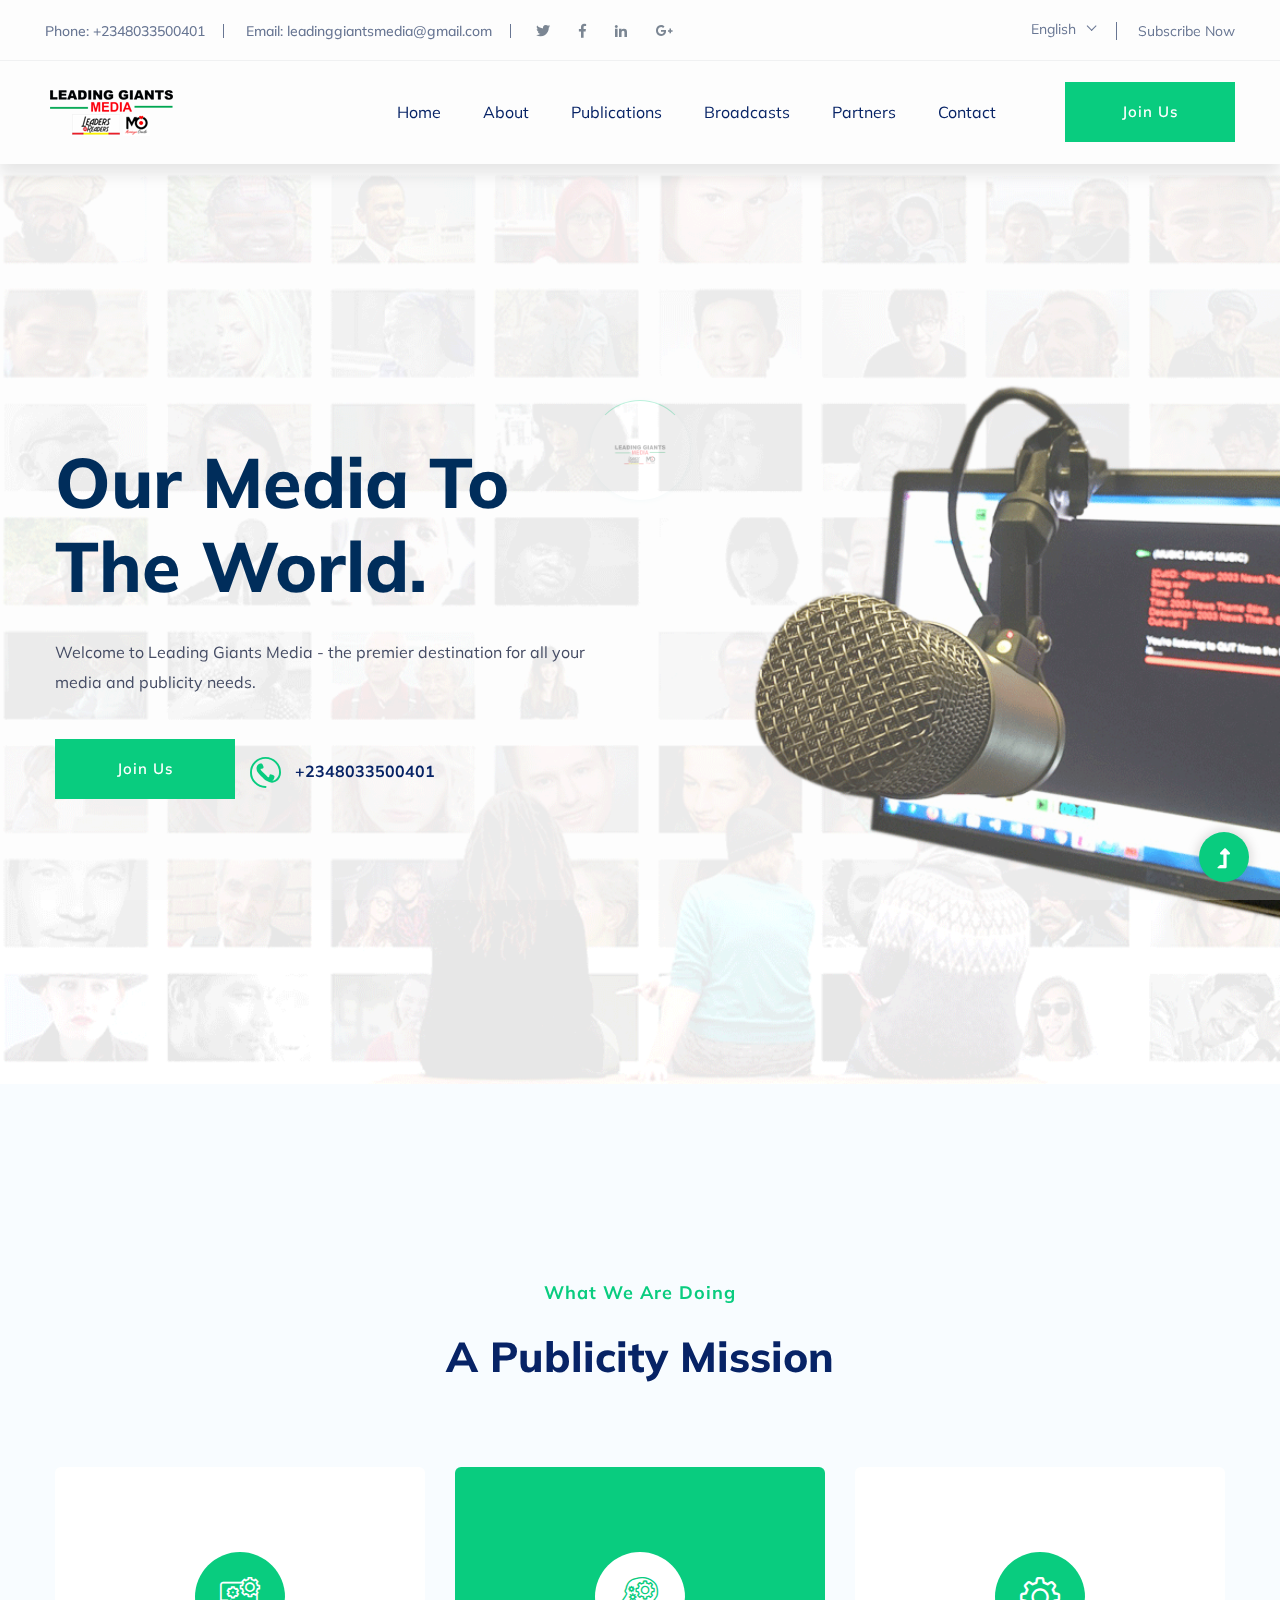
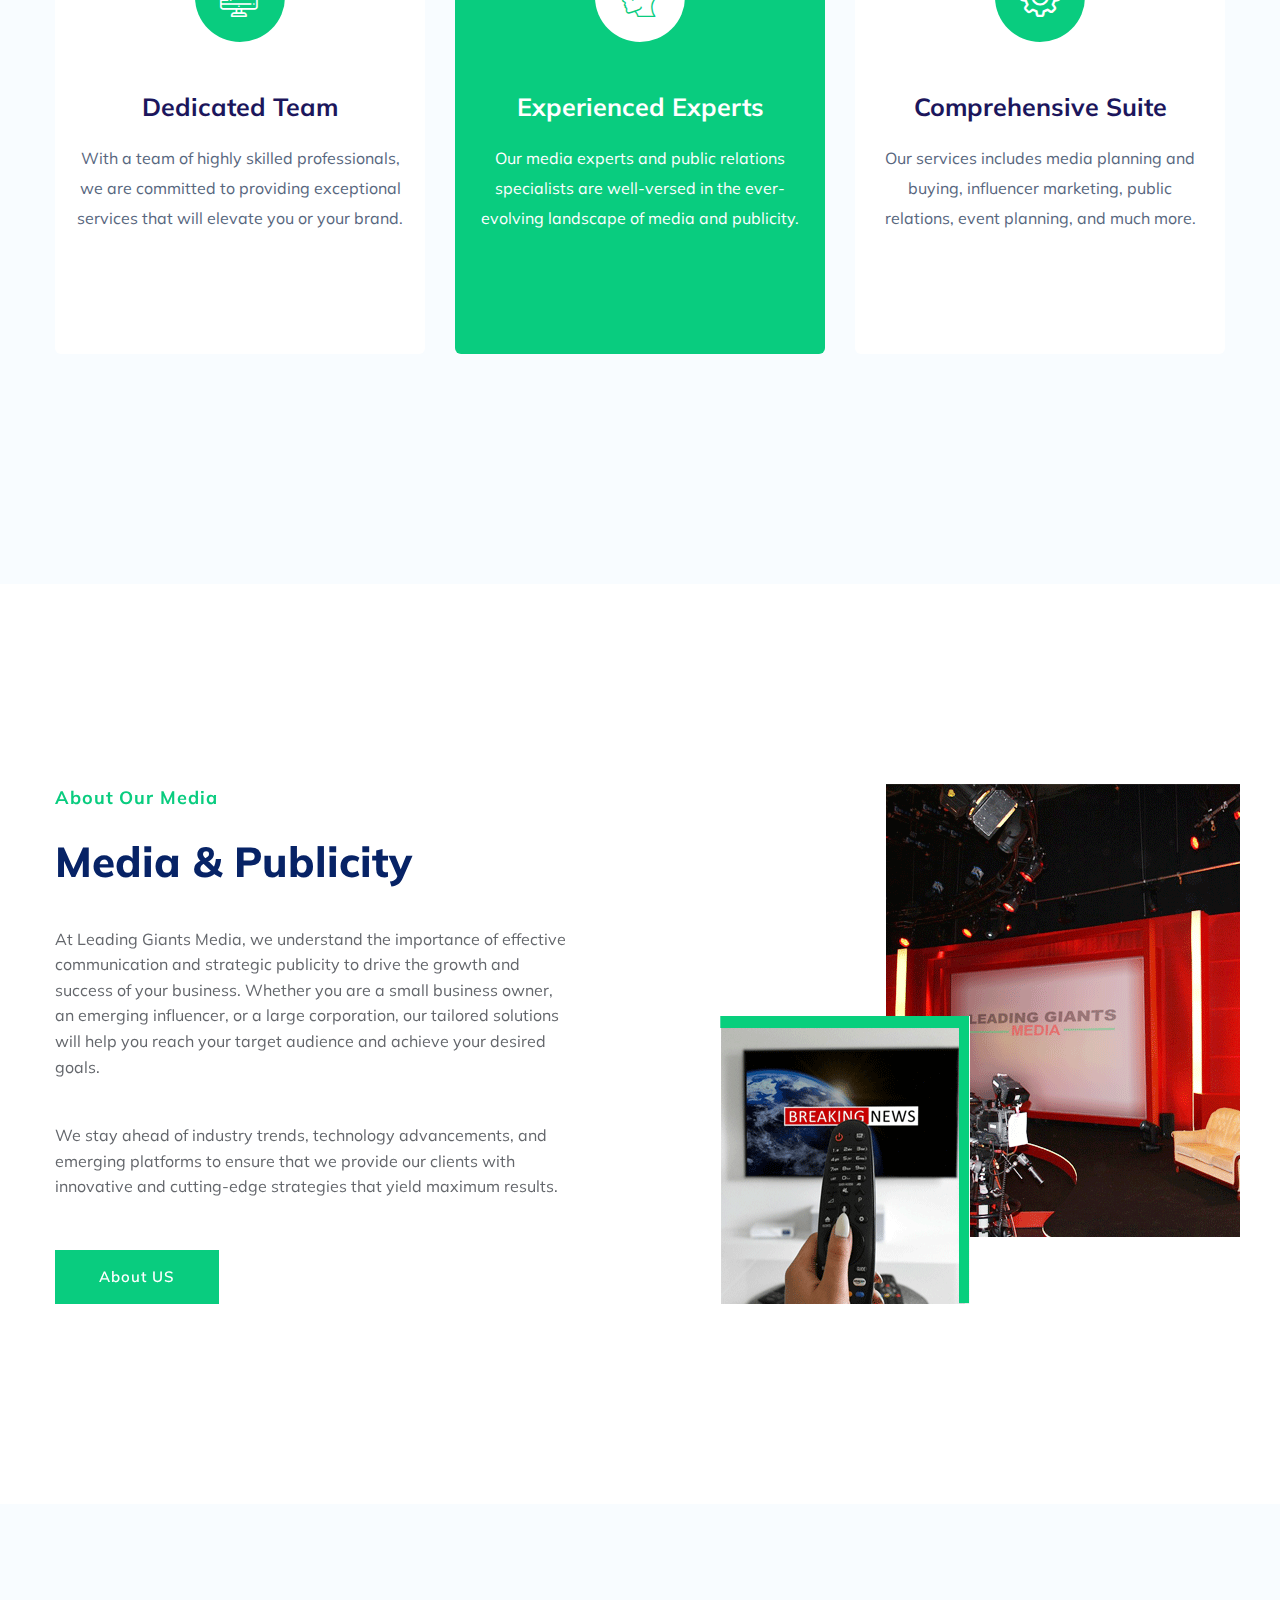
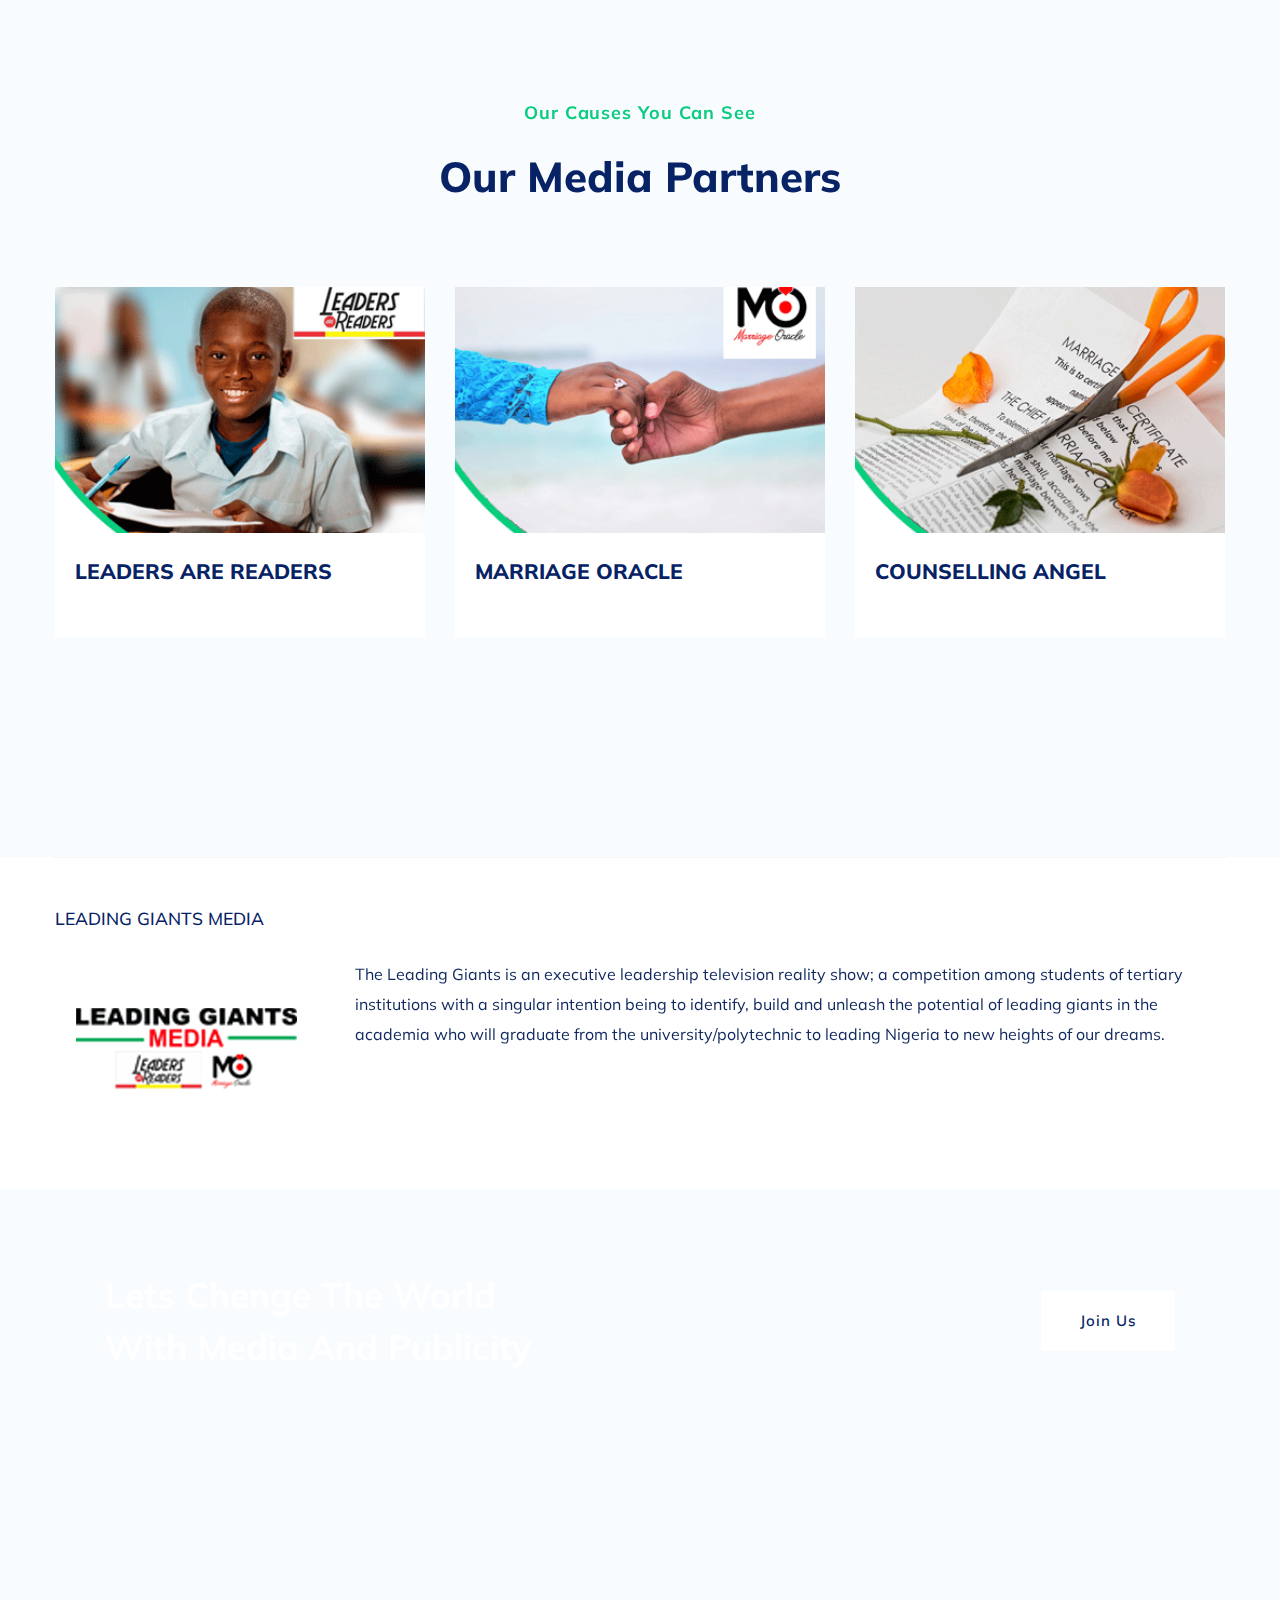
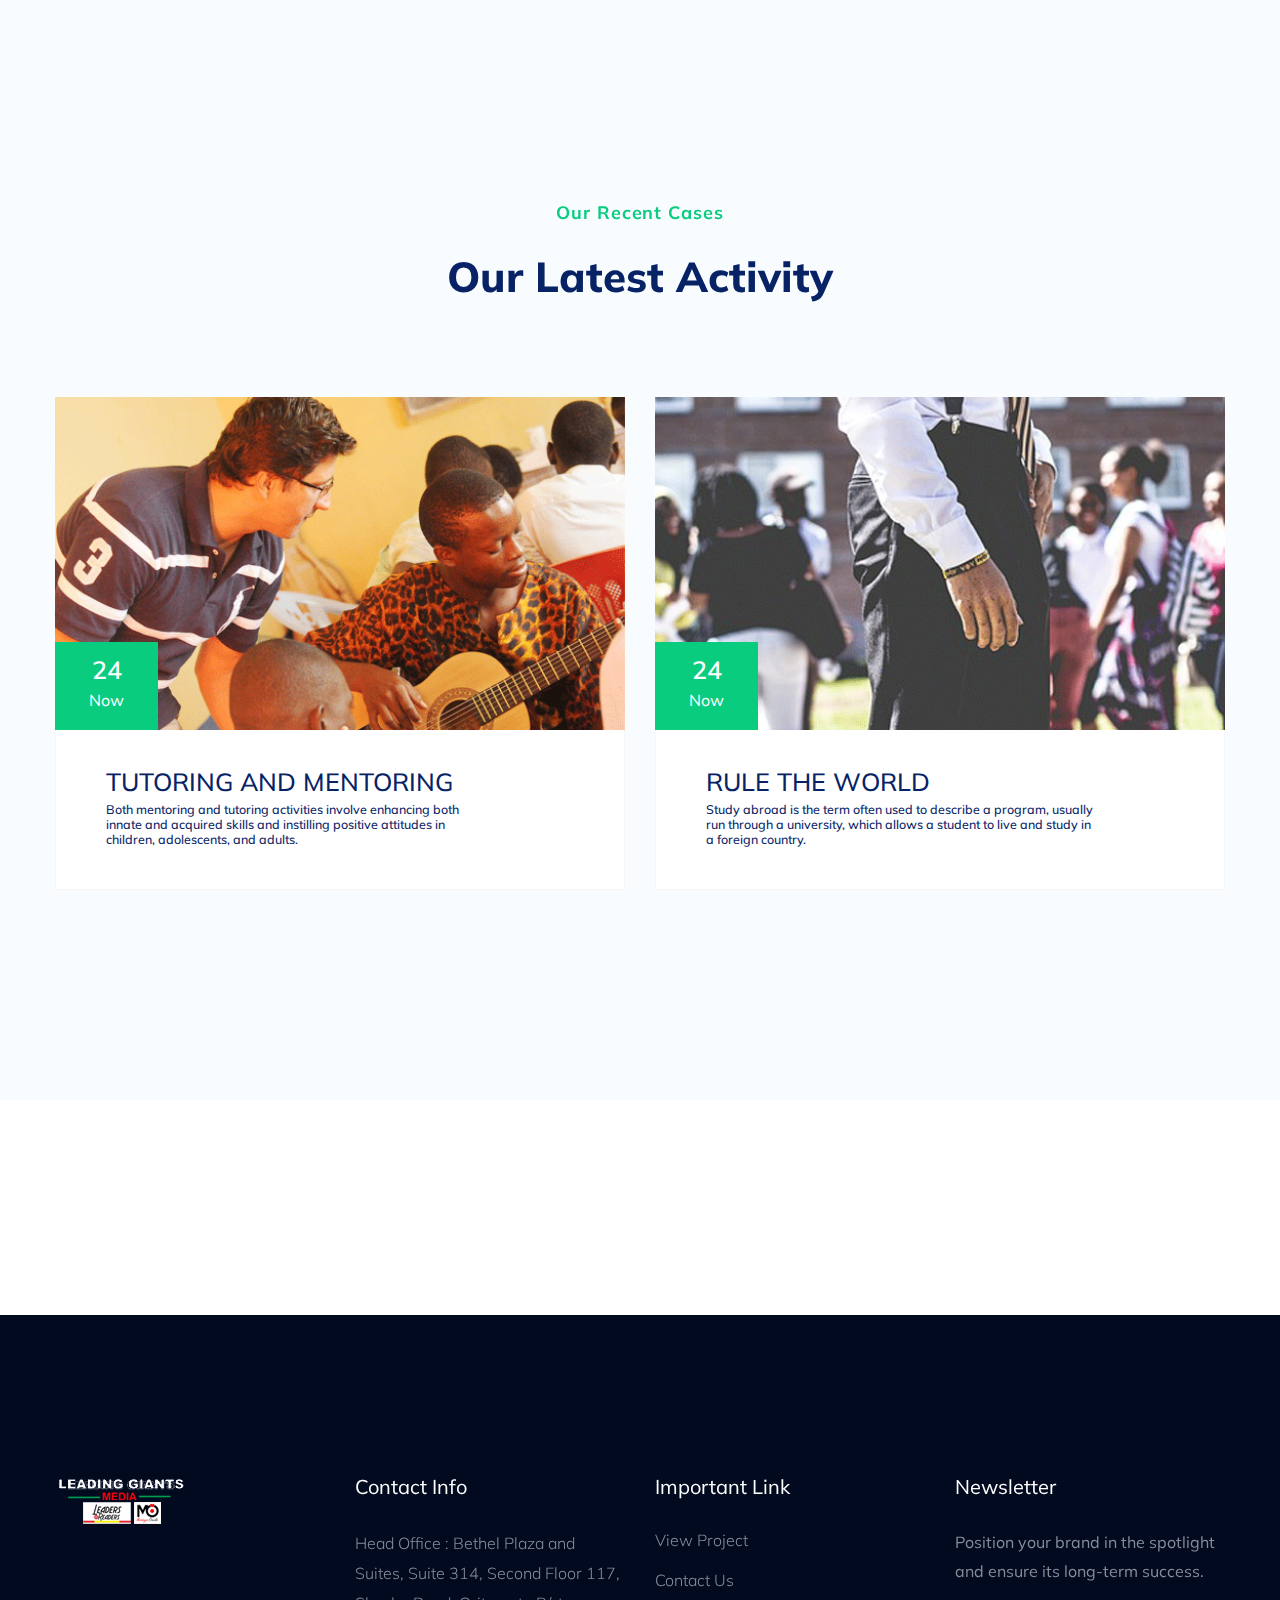
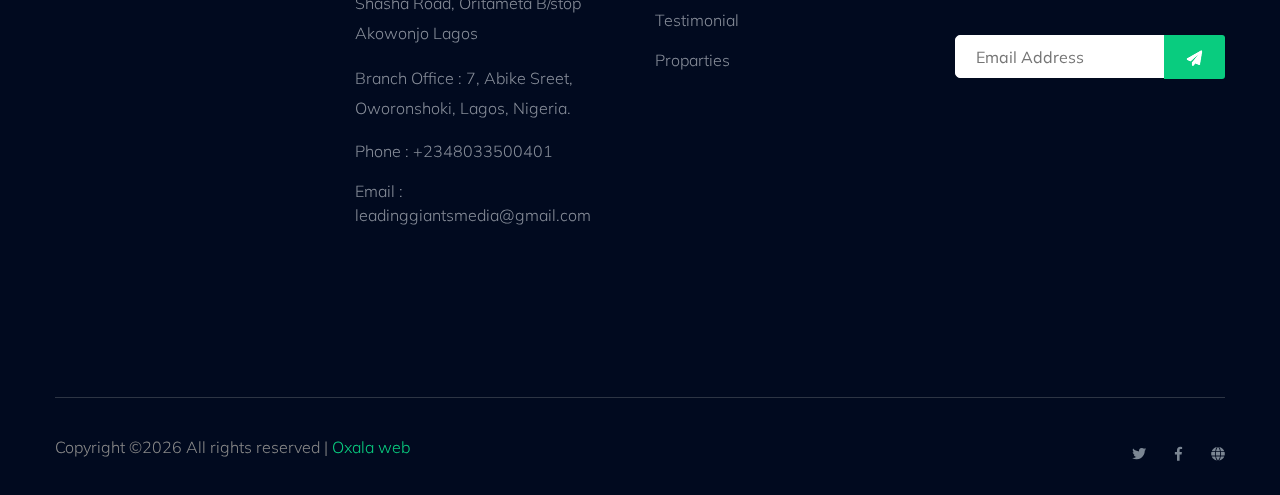
<file: index.html>
<!doctype html>
<html class="no-js" lang="zxx">
<head>
    <meta charset="utf-8">
    <meta http-equiv="x-ua-compatible" content="ie=edge">
    <title>Leading Giants Media</title>
    <meta name="description" content="">
    <meta name="viewport" content="width=device-width, initial-scale=1">
    <link rel="manifest" href="site.webmanifest">
    <link rel="shortcut icon" type="image/x-icon" href="assets/img/favicon.ico">

	<!-- CSS here -->
	<link rel="stylesheet" href="assets/css/bootstrap.min.css">
	<link rel="stylesheet" href="assets/css/owl.carousel.min.css">
	<link rel="stylesheet" href="assets/css/slicknav.css">
    <link rel="stylesheet" href="assets/css/flaticon.css">
    <link rel="stylesheet" href="assets/css/progressbar_barfiller.css">
    <link rel="stylesheet" href="assets/css/gijgo.css">
    <link rel="stylesheet" href="assets/css/animate.min.css">
    <link rel="stylesheet" href="assets/css/animated-headline.css">
	<link rel="stylesheet" href="assets/css/magnific-popup.css">
	<link rel="stylesheet" href="assets/css/fontawesome-all.min.css">
	<link rel="stylesheet" href="assets/css/themify-icons.css">
	<link rel="stylesheet" href="assets/css/slick.css">
	<link rel="stylesheet" href="assets/css/nice-select.css">
	<link rel="stylesheet" href="assets/css/style.css">
</head>
<body>
    <!-- ? Preloader Start -->
    <div id="preloader-active">
        <div class="preloader d-flex align-items-center justify-content-center">
            <div class="preloader-inner position-relative">
                <div class="preloader-circle"></div>
                <div class="preloader-img pere-text">
                    <img src="assets/img/logo/loder.png" alt="">
                </div>
            </div>
        </div>
    </div>
    <!-- Preloader Start -->
    <header>
        <!-- Header Start -->
        <div class="header-area">
            <div class="main-header ">
                <div class="header-top d-none d-lg-block">
                    <div class="container-fluid">
                        <div class="col-xl-12">
                            <div class="row d-flex justify-content-between align-items-center">
                                <div class="header-info-left d-flex">
                                    <ul>     
                                        <li>Phone: +2348033500401</li>
                                        <li>Email: leadinggiantsmedia@gmail.com</li>
                                    </ul>
                                    <div class="header-social">    
                                        <ul>
                                            <li><a href="#"><i class="fab fa-twitter"></i></a></li>
                                            <li><a  href="#"><i class="fab fa-facebook-f"></i></a></li>
                                            <li><a href="#"><i class="fab fa-linkedin-in"></i></a></li>
                                            <li> <a href="#"><i class="fab fa-google-plus-g"></i></a></li>
                                        </ul>
                                    </div>
                                </div>
                                <div class="header-info-right d-flex align-items-center">
                                    <div class="select-this">
                                        <form action="#">
                                            <div class="select-itms">
                                                <select name="select" id="select1">
                                                    <option value="">English</option>
                                                    <option value="">Bangla</option>
                                                    <option value="">Arabic</option>
                                                    <option value="">Hindi</option>
                                                </select>
                                            </div>
                                        </form>
                                    </div>
                                    <ul class="contact-now">     
                                        <li><a href="https://wa.me/message/NYFB2VYGGFZ3A1">Subscribe Now</a></li>
                                    </ul>
                                </div>
                            </div>
                        </div>
                    </div>
                </div>
                <div class="header-bottom  header-sticky">
                    <div class="container-fluid">
                        <div class="row align-items-center">
                            <!-- Logo -->
                            <div class="col-xl-2 col-lg-2">
                                <div class="logo">
                                    <a href="index.html"><img src="assets/img/logo/logo.png" alt=""></a>
                                </div>
                            </div>
                            <div class="col-xl-10 col-lg-10">
                                <div class="menu-wrapper  d-flex align-items-center justify-content-end">
                                    <!-- Main-menu -->
                                    <div class="main-menu d-none d-lg-block">
                                        <nav>
                                            <ul id="navigation">                                                                                          
                                                <li><a href="index.html">Home</a></li>
                                                <li><a href="about.html">About</a></li>
                                                <li><a href="publications.html">publications</a></li>
                                                <li><a href="broadcasts.html">broadcasts</a></li>
                                                <li><a href="#">Partners</a>
                                                    <ul class="submenu">
                                                        <li><a href="leadersarereaders.html">Leaders Are Readers</a></li>
                                                        <li><a href="marriageoracle.html">Marriage Oracle</a></li>
                                                        <li><a href="raphtop.html">Raphtop Studios</a></li>
                                                    </ul>
                                                </li>
                                                <li><a href="https://wa.me/message/NYFB2VYGGFZ3A1">Contact</a></li>
                                            </ul>
                                        </nav>
                                    </div>
                                    <!-- Header-btn -->
                                    <div class="header-right-btn d-none d-lg-block ml-20">
                                        <a href="https://wa.me/message/NYFB2VYGGFZ3A1" class="btn header-btn">Join Us</a>
                                    </div>
                                </div>
                            </div> 
                            <!-- Mobile Menu -->
                            <div class="col-12">
                                <div class="mobile_menu d-block d-lg-none"></div>
                            </div>
                        </div>
                    </div>
                </div>
            </div>
        </div>
        <!-- Header End -->
    </header>
    <!-- header end -->
    <main>
    <!-- slider Area Start-->
    <div class="slider-area">
        <div class="slider-active">
            <!-- Single Slider -->
            <div class="single-slider slider-height d-flex align-items-center">
                <div class="container">
                    <div class="row">
                        <div class="col-xl-6 col-lg-6 col-md-8 col-sm-10">
                            <div class="hero__caption">
                                <h1 data-animation="fadeInUp" data-delay=".6s">Our Media to<br> the world.</h1>
                                <P data-animation="fadeInUp" data-delay=".8s" >Welcome to Leading Giants Media - the premier destination for all your media and publicity needs. </P>
                                <!-- Hero-btn -->
                                <div class="hero__btn">
                                    <a href="https://wa.me/message/NYFB2VYGGFZ3A1" class="btn hero-btn mb-10"  data-animation="fadeInLeft" data-delay=".8s">Join Us</a>
                                    <a href="https://wa.me/message/NYFB2VYGGFZ3A1" class="cal-btn ml-15" data-animation="fadeInRight" data-delay="1.0s">
                                        <i class="flaticon-null"></i>
                                        <p>+2348033500401</p>
                                    </a>
                                </div>
                            </div>
                        </div>
                    </div>
                </div>
            </div>
        </div>
    </div>
    <!-- slider Area End-->
    <!--? Services Area Start -->
    <div class="service-area section-padding30">
        <div class="container">
            <div class="row justify-content-center">
                <div class="col-xl-6 col-lg-7 col-md-10 col-sm-10">
                    <!-- Section Tittle -->
                    <div class="section-tittle text-center mb-80">
                        <span>What we are doing</span>
                        <h2>A  Publicity Mission</h2>
                    </div>
                </div>
            </div>
            <div class="row">
                <div class="col-lg-4 col-md-6 col-sm-6">
                    <div class="single-cat text-center mb-50">
                        <div class="cat-icon">
                            <span class="flaticon-null-1"></span>
                        </div>
                        <div class="cat-cap">
                            <h5><a href="services.html">Dedicated Team</a></h5>
                            <p>With a team of highly skilled professionals, we are committed to providing exceptional services that will elevate you or your brand.</p>
                        </div>
                    </div>
                </div>
                <div class="col-lg-4 col-md-6 col-sm-6">
                    <div class="single-cat active text-center mb-50">
                        <div class="cat-icon">
                            <span class="flaticon-think"></span>
                        </div>
                        <div class="cat-cap">
                            <h5><a href="services.html">Experienced Experts</a></h5>
                            <p>Our media experts and public relations specialists are well-versed in the ever-evolving landscape of media and publicity.</p>
                        </div>
                    </div>
                </div>
                <div class="col-lg-4 col-md-6 col-sm-6">
                    <div class="single-cat text-center mb-50">
                        <div class="cat-icon">
                            <span class="flaticon-gear"></span>
                        </div>
                        <div class="cat-cap">
                            <h5><a href="services.html">Comprehensive Suite</a></h5>
                            <p>Our services includes media planning and buying, influencer marketing, public relations, event planning, and much more.</p>
                        </div>
                    </div>
                </div>
            </div>
        </div>
    </div>
    <!-- Services Area End -->
    <!--? About Law Start-->
    <section class="about-low-area section-padding2">
        <div class="container">
            <div class="row">
                <div class="col-lg-6 col-md-10">
                    <div class="about-caption mb-50">
                        <!-- Section Tittle -->
                        <div class="section-tittle mb-35">
                            <span>About our Media</span>
                            <h2>Media & publicity</h2>
                        </div>
                        <p>At Leading Giants Media, we understand the importance of effective communication and strategic 
                           publicity to drive the growth and success of your business. Whether you are a small business owner,
                           an emerging influencer, or a large corporation, our tailored solutions will help you reach your target 
                           audience and achieve your desired goals.</p>
                        <p>We stay ahead of industry trends, technology advancements, and emerging
                           platforms to ensure that we provide our clients with innovative and cutting-edge strategies that yield maximum results.
</p>
                    </div>
                    <a href="about.html" class="btn">About US</a>
                </div>
                <div class="col-lg-6 col-md-12">
                    <!-- about-img -->
                    <div class="about-img ">
                        <div class="about-font-img d-none d-lg-block">
                            <img src="assets/img/gallery/about2.png" alt="">
                        </div>
                        <div class="about-back-img ">
                            <img src="assets/img/gallery/about1.png" alt="">
                        </div>
                    </div>
                </div>
            </div>
        </div>
    </section>
    <!-- About Law End-->
    <!-- Our Cases Start -->
    <div class="our-cases-area section-padding30">
        <div class="container">
            <div class="row justify-content-center">
                <div class="col-xl-6 col-lg-7 col-md-10 col-sm-10">
                    <!-- Section Tittle -->
                    <div class="section-tittle text-center mb-80">
                        <span>Our Causes you can see</span>
                        <h2>Our Media Partners</h2>
                    </div>
                </div>
            </div>
            <div class="row">
                <div class="col-lg-4 col-md-6 col-sm-6">
                    <div class="single-cases mb-40">
                        <div class="cases-img">
                            <img src="assets/img/gallery/case1.png" alt="">
                        </div>
                        <div class="cases-caption">
                            <h3><a href="leadersarereaders.html">LEADERS ARE READERS</a></h3>
                        </div>
                    </div>
                </div>
                <div class="col-lg-4 col-md-6 col-sm-6">
                    <div class="single-cases mb-40">
                        <div class="cases-img">
                            <img src="assets/img/gallery/case2.png" alt="">
                        </div>
                        <div class="cases-caption">
                            <h3><a href="marriageoracle.html">MARRIAGE ORACLE</a></h3>
                        </div>
                    </div>
                </div>
                <div class="col-lg-4 col-md-6 col-sm-6">
                    <div class="single-cases mb-40">
                        <div class="cases-img">
                            <img src="assets/img/gallery/case3.png" alt="">
                        </div>
                        <div class="cases-caption">
                            <h3><a href="#">COUNSELLING ANGEL</a></h3>
                        </div>
                    </div>
                </div>
            </div>
        </div>
    </div>
    <!-- Our Cases End -->
	
	<!-- profile -->
    <div class="whole-wrap">
			<div class="container box_1170">
				<div class="section-top-border">
					<h3 class="mb-30"> LEADING GIANTS MEDIA</h3>
					<div class="row">
						<div class="col-md-3">
							<img src="assets/img/elements/e.jpg" alt="" class="img-fluid">	
						</div>
						<div class="col-md-9 mt-sm-20">
							<p>The Leading Giants is an executive leadership television reality show; a competition among students
of tertiary institutions with a singular intention being to identify, build and unleash the potential
of leading giants in the academia who will graduate from the university/polytechnic to leading Nigeria
to new heights of our dreams.</p>
						</div>
					</div>
				</div>
				
			</div>
		</div>
    <!-- Profile End -->
	
    <!-- Want To work -->
    <section class="wantToWork-area ">
        <div class="container">
            <div class="wants-wrapper w-padding2  section-bg" data-background="assets/img/gallery/section_bg01.png">
                <div class="row align-items-center justify-content-between">
                    <div class="col-xl-5 col-lg-9 col-md-8">
                        <div class="wantToWork-caption wantToWork-caption2">
                            <h2>Lets Chenge The World With Media And Publicity</h2>
                        </div>
                    </div>
                    <div class="col-xl-2 col-lg-3 col-md-4">
                        <a href="https://wa.me/message/NYFB2VYGGFZ3A1" class="btn white-btn f-right sm-left">Join Us</a>
                    </div>
                </div>
            </div>
        </div>
    </section>
    <!-- Want To work End -->
	<!--? Blog Area Start -->
    <section class="home-blog-area section-padding30">
        <div class="container">
            <!-- Section Tittle -->
            <div class="row justify-content-center">
                <div class="col-xl-5 col-lg-6 col-md-9 col-sm-10">
                    <div class="section-tittle text-center mb-90">
                        <span>Our recent cases</span>
                        <h2>Our Latest Activity </h2>
                    </div>
                </div>
            </div>
            <div class="row">
                <div class="col-xl-6 col-lg-6 col-md-6">
                    <div class="home-blog-single mb-30">
                        <div class="blog-img-cap">
                            <div class="blog-img">
                                <img src="assets/img/gallery/home-blog1.png" alt="">
                                <!-- Blog date -->
                                <div class="blog-date text-center">
                                    <span>24</span>
                                    <p>Now</p>
                                </div>
                            </div>
                            <div class="blog-cap">
                                <h1>TUTORING AND MENTORING</h1>
                                <h5><a href="blog_details.html">Both mentoring and tutoring activities involve enhancing both innate and acquired skills and 
                                                                instilling positive attitudes in children, adolescents, and adults.						
								</a></h5>
                            </div>
                        </div>
                    </div>
                </div>
                <div class="col-xl-6 col-lg-6 col-md-6">
                    <div class="home-blog-single mb-30">
                        <div class="blog-img-cap">
                            <div class="blog-img">
                                <img src="assets/img/gallery/home-blog2.png" alt="">
                                <!-- Blog date -->
                                <div class="blog-date text-center">
                                    <span>24</span>
                                    <p>Now</p>
                                </div>
                            </div>
                            <div class="blog-cap">
                                <h1>RULE THE WORLD</h1>
                                <h5><a href="blog_details.html"> Study abroad is the term often used to describe a program, usually run through a university,
                                                                 which allows a student to live and study in a foreign country.
                                 </a></h5>
                            </div>
                        </div>
                    </div>
                </div>
            </div>
        </div>
    </section>
    <!-- Blog Area End -->
    <!--? Count Down Start -->
    <div class="count-down-area pt-25 section-bg" data-background="assets/img/gallery/section_bg02.png">
        <div class="container">
            <div class="row justify-content-center">
                <div class="col-lg-12 col-md-12">
                    <div class="count-down-wrapper" >
                        <div class="row justify-content-between">
                            <div class="col-lg-3 col-md-6 col-sm-6">
                                <!-- Counter Up -->
                                <div class="single-counter text-center">
                                    <span class="counter color-green">6,200</span>
                                    <span class="plus">+</span>
                                    <p class="color-green">Listeners</p>
                                </div>
                            </div>
                            <div class="col-lg-3 col-md-6 col-sm-6">
                                <!-- Counter Up -->
                                <div class="single-counter text-center">
                                    <span class="counter color-green">72</span>
                                    <span class="plus">+</span>
                                    <p class="color-green">Publications</p>
                                </div>
                            </div>
                            <div class="col-lg-3 col-md-6 col-sm-6">
                                <!-- Counter Up -->
                                <div class="single-counter text-center">
                                    <span class="counter color-green">56</span>
                                    <span class="plus">+</span>
                                    <p class="color-green">Events Hosted</p>
                                </div>
                            </div>
                            <div class="col-lg-3 col-md-6 col-sm-6">
                                <!-- Counter Up -->
                                <div class="single-counter text-center">
                                    <span class="counter color-green">25</span>
                                    <span class="plus">+</span>
                                    <p class="color-green">Broadcasts</p>
                                </div>
                            </div>
                        </div>
                    </div>
                </div>
            </div>
        </div>
    </div>
    <!-- Count Down End -->
    </main>
    <footer>
        <div class="footer-wrapper section-bg2" data-background="assets/img/gallery/footer_bg.png">
            <!-- Footer Top-->
            <div class="footer-area footer-padding">
                <div class="container">
                    <div class="row d-flex justify-content-between">
                        <div class="col-xl-3 col-lg-3 col-md-4 col-sm-6">
                        <div class="single-footer-caption mb-50">
                            <div class="single-footer-caption mb-30">
                                <div class="footer-tittle">
                                    <div class="footer-logo mb-20">
                                        <a href="index.html"><img src="assets/img/logo/logo2_footer.png" alt=""></a>
                                    </div>
                                </div>
                            </div>
                        </div>
                        </div>
                        <div class="col-xl-3 col-lg-3 col-md-4 col-sm-5">
                            <div class="single-footer-caption mb-50">
                                <div class="footer-tittle">
                                    <h4>Contact Info</h4>
                                    <ul>
                                        <li>
                                            <p>Head Office : Bethel Plaza and Suites, Suite 314, Second Floor 117, Shasha Road, Oritameta B/stop Akowonjo Lagos</p>
											<p>Branch Office : 7, Abike Sreet, Oworonshoki, Lagos, Nigeria.</p>
                                        </li>
                                        <li><a href="#">Phone : +2348033500401</a></li>
                                        <li><a href="#">Email : leadinggiantsmedia@gmail.com</a></li>
                                    </ul>
                                </div>

                            </div>
                        </div>
                        <div class="col-xl-3 col-lg-3 col-md-4 col-sm-5">
                            <div class="single-footer-caption mb-50">
                                <div class="footer-tittle">
                                    <h4>Important Link</h4>
                                    <ul>
                                        <li><a href="#"> View Project</a></li>
                                        <li><a href="#">Contact Us</a></li>
                                        <li><a href="#">Testimonial</a></li>
                                        <li><a href="#">Proparties</a></li>
                                    </ul>
                                </div>
                            </div>
                        </div>
                        <div class="col-xl-3 col-lg-3 col-md-4 col-sm-5">
                            <div class="single-footer-caption mb-50">
                                <div class="footer-tittle">
                                    <h4>Newsletter</h4>
                                    <div class="footer-pera footer-pera2">
                                    <p>Position your brand in the spotlight and ensure its long-term success.</p>
                                </div>
                                <!-- Form -->
                                <div class="footer-form" >
                                    <div id="mc_embed_signup">
                                        <form target="_blank" action="https://spondonit.us12.list-manage.com/subscribe/post?u=1462626880ade1ac87bd9c93a&amp;id=92a4423d01"
                                        method="get" class="subscribe_form relative mail_part">
                                            <input type="email" name="email" id="newsletter-form-email" placeholder="Email Address"
                                            class="placeholder hide-on-focus" onfocus="this.placeholder = ''"
                                            onblur="this.placeholder = ' Email Address '">
                                            <div class="form-icon">
                                                <button type="submit" name="submit" id="newsletter-submit"
                                                class="email_icon newsletter-submit button-contactForm"><img src="assets/img/gallery/form.png" alt=""></button>
                                            </div>
                                            <div class="mt-10 info"></div>
                                        </form>
                                    </div>
                                </div>
                                </div>
                            </div>
                        </div>
                    </div>
                </div>
            </div>
            <!-- footer-bottom -->
            <div class="footer-bottom-area">
                <div class="container">
                    <div class="footer-border">
                        <div class="row d-flex justify-content-between align-items-center">
                            <div class="col-xl-10 col-lg-9 ">
                                <div class="footer-copy-right">
                                    <p><!-- Link back to Colorlib can't be removed. Template is licensed under CC BY 3.0. -->
  Copyright &copy;<script>document.write(new Date().getFullYear());</script> All rights reserved | <a href="https://colorlib.com" target="_blank">Oxala web</a>
  <!-- Link back to Colorlib can't be removed. Template is licensed under CC BY 3.0. --></p>
                                </div>
                            </div>
                            <div class="col-xl-2 col-lg-3">
                                <div class="footer-social f-right">
                                    <a href="#"><i class="fab fa-twitter"></i></a>
                                    <a  href="#"><i class="fab fa-facebook-f"></i></a>
                                    <a href="#"><i class="fas fa-globe"></i></a>
                                </div>
                            </div>
                        </div>
                    </div>
                </div>
            </div>
        </div>
    </footer>

    <!-- Scroll Up -->
    <div id="back-top" >
        <a title="Go to Top" href="#"> <i class="fas fa-level-up-alt"></i></a>
    </div>

    <!-- JS here -->

    <script src="./assets/js/vendor/modernizr-3.5.0.min.js"></script>
    <!-- Jquery, Popper, Bootstrap -->
    <script src="./assets/js/vendor/jquery-1.12.4.min.js"></script>
    <script src="./assets/js/popper.min.js"></script>
    <script src="./assets/js/bootstrap.min.js"></script>
    <!-- Jquery Mobile Menu -->
    <script src="./assets/js/jquery.slicknav.min.js"></script>

    <!-- Jquery Slick , Owl-Carousel Plugins -->
    <script src="./assets/js/owl.carousel.min.js"></script>
    <script src="./assets/js/slick.min.js"></script>
    <!-- One Page, Animated-HeadLin -->
    <script src="./assets/js/wow.min.js"></script>
    <script src="./assets/js/animated.headline.js"></script>
    <script src="./assets/js/jquery.magnific-popup.js"></script>

    <!-- Date Picker -->
    <script src="./assets/js/gijgo.min.js"></script>
    <!-- Nice-select, sticky -->
    <script src="./assets/js/jquery.nice-select.min.js"></script>
    <script src="./assets/js/jquery.sticky.js"></script>
    <!-- Progress -->
    <script src="./assets/js/jquery.barfiller.js"></script>
    
    <!-- counter , waypoint,Hover Direction -->
    <script src="./assets/js/jquery.counterup.min.js"></script>
    <script src="./assets/js/waypoints.min.js"></script>
    <script src="./assets/js/jquery.countdown.min.js"></script>
    <script src="./assets/js/hover-direction-snake.min.js"></script>

    <!-- contact js -->
    <script src="./assets/js/contact.js"></script>
    <script src="./assets/js/jquery.form.js"></script>
    <script src="./assets/js/jquery.validate.min.js"></script>
    <script src="./assets/js/mail-script.js"></script>
    <script src="./assets/js/jquery.ajaxchimp.min.js"></script>
    
    <!-- Jquery Plugins, main Jquery -->	
    <script src="./assets/js/plugins.js"></script>
    <script src="./assets/js/main.js"></script>
	
	<script async src='https://d2mpatx37cqexb.cloudfront.net/delightchat-whatsapp-widget/embeds/embed.min.js'></script>
        <script>
          var wa_btnSetting = {"btnColor":"#16BE45","ctaText":"WhatsApp Us","cornerRadius":40,"marginBottom":20,"marginLeft":20,"marginRight":20,"btnPosition":"right","whatsAppNumber":"2348033500401","welcomeMessage":"Welcome to Leading Giants Media.\nLet's know how we can help you.","zIndex":999999,"btnColorScheme":"light"};
          window.onload = () => {
            _waEmbed(wa_btnSetting);
          };
        </script>
    
    </body>
</html>
</file>
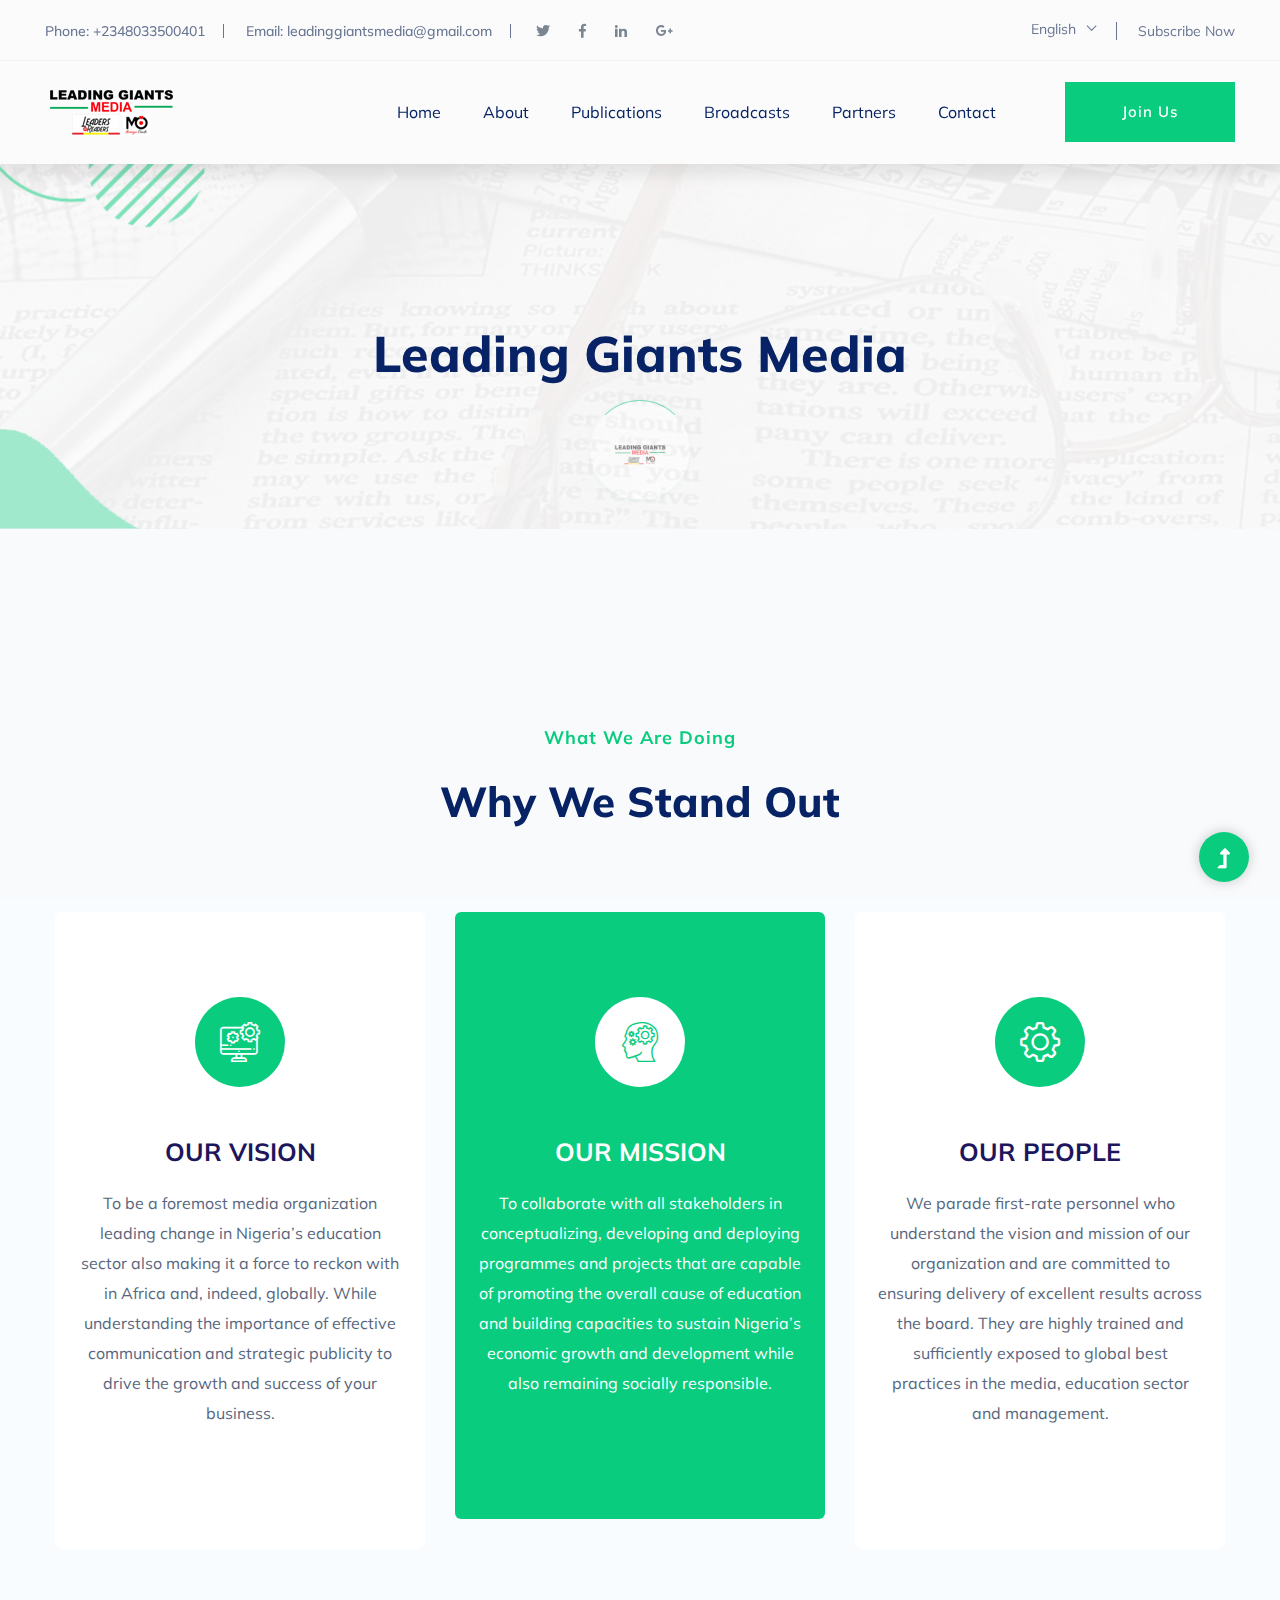
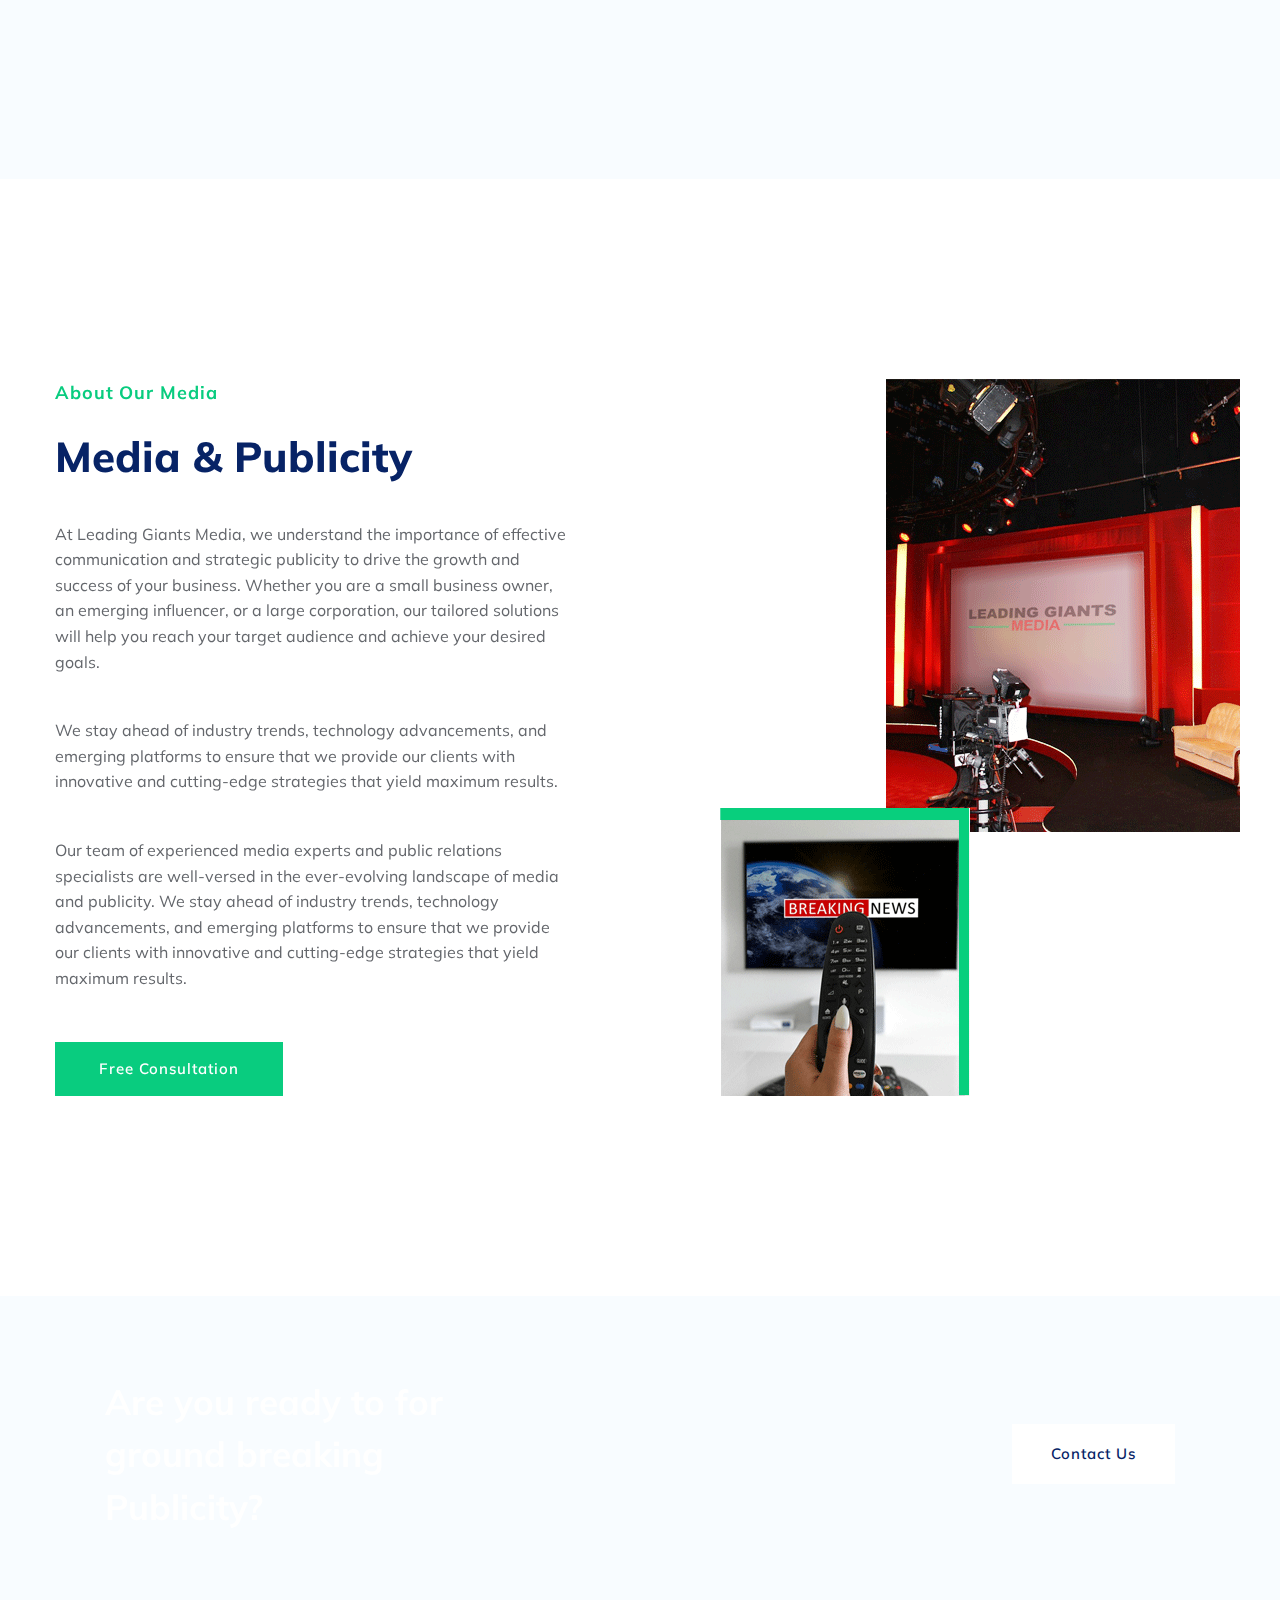
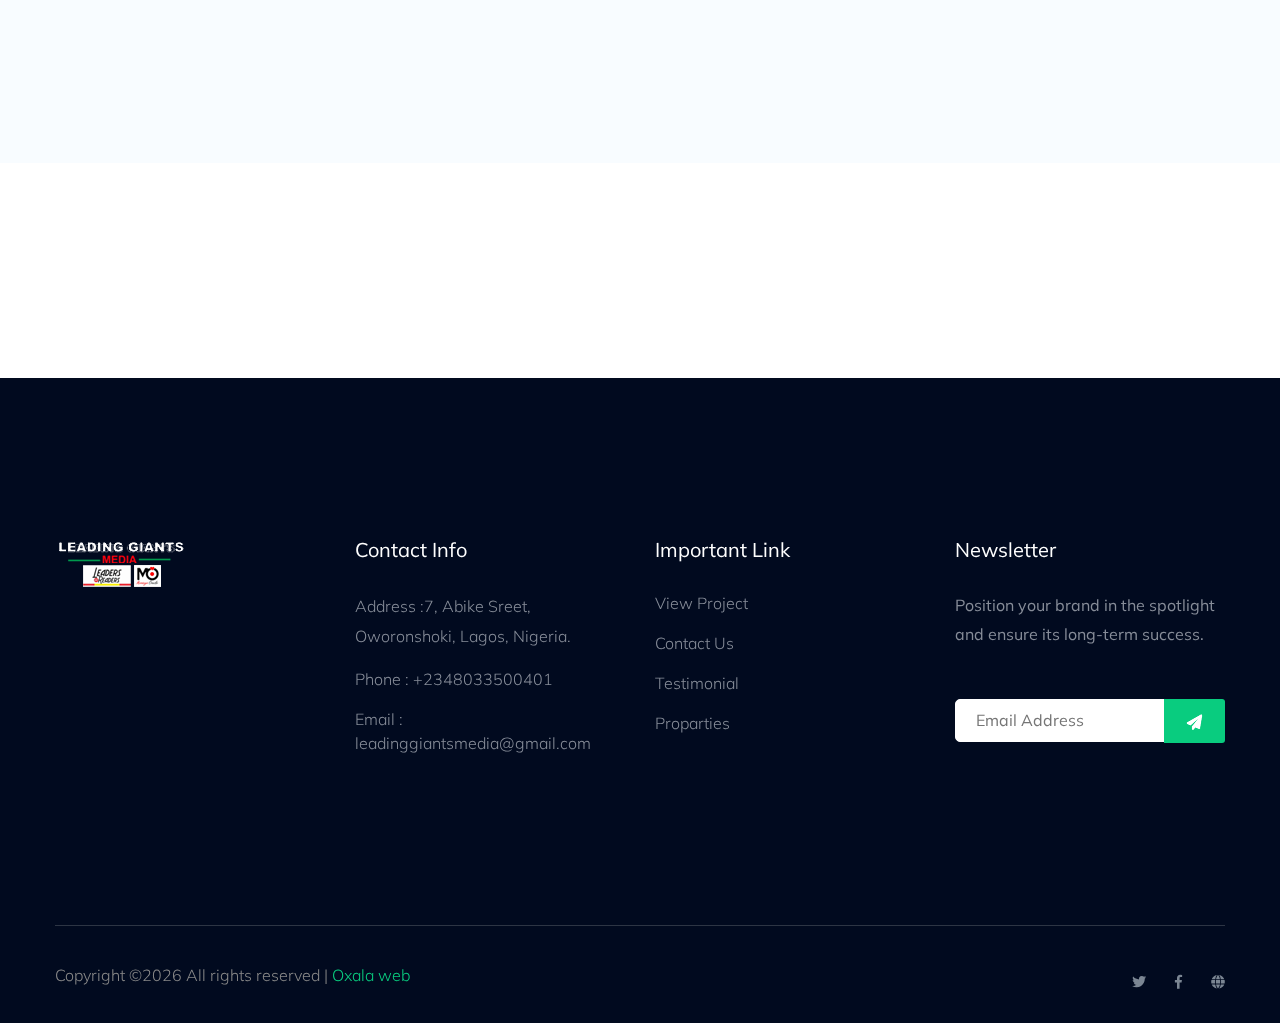
<file: about.html>
<!doctype html>
<html class="no-js" lang="zxx">
<head>
    <meta charset="utf-8">
    <meta http-equiv="x-ua-compatible" content="ie=edge">
    <title>Leading Giants Media</title>
    <meta name="description" content="">
    <meta name="viewport" content="width=device-width, initial-scale=1">
    <link rel="manifest" href="site.webmanifest">
    <link rel="shortcut icon" type="image/x-icon" href="assets/img/favicon.ico">

	<!-- CSS here -->
	<link rel="stylesheet" href="assets/css/bootstrap.min.css">
	<link rel="stylesheet" href="assets/css/owl.carousel.min.css">
	<link rel="stylesheet" href="assets/css/slicknav.css">
    <link rel="stylesheet" href="assets/css/flaticon.css">
    <link rel="stylesheet" href="assets/css/progressbar_barfiller.css">
    <link rel="stylesheet" href="assets/css/gijgo.css">
    <link rel="stylesheet" href="assets/css/animate.min.css">
    <link rel="stylesheet" href="assets/css/animated-headline.css">
	<link rel="stylesheet" href="assets/css/magnific-popup.css">
	<link rel="stylesheet" href="assets/css/fontawesome-all.min.css">
	<link rel="stylesheet" href="assets/css/themify-icons.css">
	<link rel="stylesheet" href="assets/css/slick.css">
	<link rel="stylesheet" href="assets/css/nice-select.css">
	<link rel="stylesheet" href="assets/css/style.css">
</head>
<body>
    <!-- ? Preloader Start -->
    <div id="preloader-active">
        <div class="preloader d-flex align-items-center justify-content-center">
            <div class="preloader-inner position-relative">
                <div class="preloader-circle"></div>
                <div class="preloader-img pere-text">
                    <img src="assets/img/logo/loder.png" alt="">
                </div>
            </div>
        </div>
    </div>
    <!-- Preloader Start -->
    <header>
         <!-- Header Start -->
        <div class="header-area">
            <div class="main-header ">
                <div class="header-top d-none d-lg-block">
                    <div class="container-fluid">
                        <div class="col-xl-12">
                            <div class="row d-flex justify-content-between align-items-center">
                                <div class="header-info-left d-flex">
                                    <ul>     
                                        <li>Phone: +2348033500401</li>
                                        <li>Email: leadinggiantsmedia@gmail.com</li>
                                    </ul>
                                    <div class="header-social">    
                                        <ul>
                                            <li><a href="#"><i class="fab fa-twitter"></i></a></li>
                                            <li><a  href="#"><i class="fab fa-facebook-f"></i></a></li>
                                            <li><a href="#"><i class="fab fa-linkedin-in"></i></a></li>
                                            <li> <a href="#"><i class="fab fa-google-plus-g"></i></a></li>
                                        </ul>
                                    </div>
                                </div>
                                <div class="header-info-right d-flex align-items-center">
                                    <div class="select-this">
                                        <form action="#">
                                            <div class="select-itms">
                                                <select name="select" id="select1">
                                                    <option value="">English</option>
                                                    <option value="">Bangla</option>
                                                    <option value="">Arabic</option>
                                                    <option value="">Hindi</option>
                                                </select>
                                            </div>
                                        </form>
                                    </div>
                                    <ul class="contact-now">     
                                        <li><a href="https://wa.me/message/NYFB2VYGGFZ3A1">Subscribe Now</a></li>
                                    </ul>
                                </div>
                            </div>
                        </div>
                    </div>
                </div>
                <div class="header-bottom  header-sticky">
                    <div class="container-fluid">
                        <div class="row align-items-center">
                            <!-- Logo -->
                            <div class="col-xl-2 col-lg-2">
                                <div class="logo">
                                    <a href="index.html"><img src="assets/img/logo/logo.png" alt=""></a>
                                </div>
                            </div>
                            <div class="col-xl-10 col-lg-10">
                                <div class="menu-wrapper  d-flex align-items-center justify-content-end">
                                    <!-- Main-menu -->
                                    <div class="main-menu d-none d-lg-block">
                                        <nav>
                                            <ul id="navigation">                                                                                          
                                                <li><a href="index.html">Home</a></li>
                                                <li><a href="about.html">About</a></li>
                                                <li><a href="publications.html">publications</a></li>
                                                <li><a href="broadcasts.html">broadcasts</a></li>
                                                <li><a href="#">Partners</a>
                                                    <ul class="submenu">
                                                        <li><a href="leadersarereaders.html">Leaders Are Readers</a></li>
                                                        <li><a href="marriageoracle.html">Marriage Oracle</a></li>
                                                        <li><a href="raphtop.html">Raphtop Studios</a></li>
                                                    </ul>
                                                </li>
                                                <li><a href="https://wa.me/message/NYFB2VYGGFZ3A1">Contact</a></li>
                                            </ul>
                                        </nav>
                                    </div>
                                    <!-- Header-btn -->
                                    <div class="header-right-btn d-none d-lg-block ml-20">
                                        <a href="https://wa.me/message/NYFB2VYGGFZ3A1" class="btn header-btn">Join Us</a>
                                    </div>
                                </div>
                            </div> 
                            <!-- Mobile Menu -->
                            <div class="col-12">
                                <div class="mobile_menu d-block d-lg-none"></div>
                            </div>
                        </div>
                    </div>
                </div>
            </div>
        </div>
        <!-- Header End -->
    <main>
    <!--? Hero Start -->
    <div class="slider-area2">
        <div class="slider-height2 d-flex align-items-center">
            <div class="container">
                <div class="row">
                    <div class="col-xl-12">
                        <div class="hero-cap hero-cap2 pt-20 text-center">
                            <h2>Leading Giants Media</h2>
                        </div>
                    </div>
                </div>
            </div>
        </div>
    </div>
    <!-- Hero End -->
   <!--? Services Area Start -->
    <div class="service-area section-padding30">
        <div class="container">
            <div class="row justify-content-center">
                <div class="col-xl-6 col-lg-7 col-md-10 col-sm-10">
                    <!-- Section Tittle -->
                    <div class="section-tittle text-center mb-80">
                        <span>What we are doing</span>
                        <h2>Why We Stand Out</h2>
                    </div>
                </div>
            </div>
            <div class="row">
                <div class="col-lg-4 col-md-6 col-sm-6">
                    <div class="single-cat text-center mb-50">
                        <div class="cat-icon">
                            <span class="flaticon-null-1"></span>
                        </div>
                        <div class="cat-cap">
                            <h5><a href="services.html">OUR VISION</a></h5>
                            <p>To be a foremost media organization leading change in Nigeria’s education sector also making 
                               it a force to reckon with in Africa and, indeed, globally. While understanding the importance
							   of effective communication and strategic publicity to drive the growth and success of your business.
                            </p>
                        </div>
                    </div>
                </div>
                <div class="col-lg-4 col-md-6 col-sm-6">
                    <div class="single-cat active text-center mb-50">
                        <div class="cat-icon">
                            <span class="flaticon-think"></span>
                        </div>
                        <div class="cat-cap">
                            <h5><a href="services.html">OUR MISSION</a></h5>
                            <p>To collaborate with all stakeholders in conceptualizing, developing and deploying programmes and
							   projects that are capable of promoting the overall cause of education and building capacities to 
							   sustain Nigeria’s economic growth and development while also remaining socially responsible.
							</p>
                        </div>
                    </div>
                </div>
                <div class="col-lg-4 col-md-6 col-sm-6">
                    <div class="single-cat text-center mb-50">
                        <div class="cat-icon">
                            <span class="flaticon-gear"></span>
                        </div>
                        <div class="cat-cap">
                            <h5><a href="services.html">OUR PEOPLE</a></h5>
                            <p>We parade first-rate personnel who understand the vision and mission of our organization and are
                               committed to ensuring delivery of excellent results across the board. They are highly trained and 
                               sufficiently exposed to global best practices in the media, education sector and management.</p>
                        </div>
                    </div>
                </div>
            </div>
        </div>
    </div>
    <!-- Services Area End -->
    <!--? About Law Start-->
    <section class="about-low-area section-padding2">
        <div class="container">
            <div class="row">
                <div class="col-lg-6 col-md-10">
                    <div class="about-caption mb-50">
                        <!-- Section Tittle -->
                        <div class="section-tittle mb-35">
                            <span>About our Media</span>
                            <h2>Media & publicity</h2>
                        </div>
                        <p>At Leading Giants Media, we understand the importance of effective communication and strategic 
                           publicity to drive the growth and success of your business. Whether you are a small business owner,
                           an emerging influencer, or a large corporation, our tailored solutions will help you reach your target 
                           audience and achieve your desired goals.</p>
                        <p>We stay ahead of industry trends, technology advancements, and emerging
                           platforms to ensure that we provide our clients with innovative and cutting-edge strategies that yield maximum results.
                        </p>
					    <p>Our team of experienced media experts and public relations specialists are well-versed in the ever-evolving
                           landscape of media and publicity. We stay ahead of industry trends, technology advancements, and emerging
                           platforms to ensure that we provide our clients with innovative and cutting-edge strategies that yield maximum results.
                        </p>
                    </div>
                    <a href="https://wa.me/message/NYFB2VYGGFZ3A1" class="btn">Free Consultation</a>
                </div>
                <div class="col-lg-6 col-md-12">
                    <!-- about-img -->
                    <div class="about-img ">
                        <div class="about-font-img d-none d-lg-block">
                            <img src="assets/img/gallery/about2.png" alt="">
                        </div>
                        <div class="about-back-img ">
                            <img src="assets/img/gallery/about1.png" alt="">
                        </div>
                    </div>
                </div>
            </div>
        </div>
    </section>
    <!-- About Law End-->
    <!-- Want To work -->
    <section class="wantToWork-area ">
        <div class="container">
            <div class="wants-wrapper w-padding2  section-bg" data-background="assets/img/gallery/section_bg01.png">
                <div class="row align-items-center justify-content-between">
                    <div class="col-xl-5 col-lg-9 col-md-8">
                        <div class="wantToWork-caption wantToWork-caption2">
                            <h2>Are you ready to for ground breaking Publicity?</h2>
                        </div>
                    </div>
                    <div class="col-xl-2 col-lg-3 col-md-4">
                        <a href="https://wa.me/message/NYFB2VYGGFZ3A1" class="btn white-btn f-right sm-left">Contact Us</a>
                    </div>
                </div>
            </div>
        </div>
    </section>
    <!-- Want To work End -->
    <!--? Count Down Start -->
    <div class="count-down-area pt-25 section-bg" data-background="assets/img/gallery/section_bg02.png">
        <div class="container">
            <div class="row justify-content-center">
                <div class="col-lg-12 col-md-12">
                    <div class="count-down-wrapper" >
                        <div class="row justify-content-between">
                            <div class="col-lg-3 col-md-6 col-sm-6">
                                <!-- Counter Up -->
                                <div class="single-counter text-center">
                                    <span class="counter color-green">6,200</span>
                                    <span class="plus">+</span>
                                    <p class="color-green">Listeners</p>
                                </div>
                            </div>
                            <div class="col-lg-3 col-md-6 col-sm-6">
                                <!-- Counter Up -->
                                <div class="single-counter text-center">
                                    <span class="counter color-green">72</span>
                                    <span class="plus">+</span>
                                    <p class="color-green">Publications</p>
                                </div>
                            </div>
                            <div class="col-lg-3 col-md-6 col-sm-6">
                                <!-- Counter Up -->
                                <div class="single-counter text-center">
                                    <span class="counter color-green">56</span>
                                    <span class="plus">+</span>
                                    <p class="color-green">Events Hosted</p>
                                </div>
                            </div>
                            <div class="col-lg-3 col-md-6 col-sm-6">
                                <!-- Counter Up -->
                                <div class="single-counter text-center">
                                    <span class="counter color-green">25</span>
                                    <span class="plus">+</span>
                                    <p class="color-green">Broadcasts</p>
                                </div>
                            </div>
                        </div>
                    </div>
                </div>
            </div>
        </div>
    </div>
    <!-- Count Down End -->
    </main>
    <footer>
        <div class="footer-wrapper section-bg2" data-background="assets/img/gallery/footer_bg.png">
            <!-- Footer Top-->
            <div class="footer-area footer-padding">
                <div class="container">
                    <div class="row d-flex justify-content-between">
                        <div class="col-xl-3 col-lg-3 col-md-4 col-sm-6">
                        <div class="single-footer-caption mb-50">
                            <div class="single-footer-caption mb-30">
                                <div class="footer-tittle">
                                    <div class="footer-logo mb-20">
                                        <a href="index.html"><img src="assets/img/logo/logo2_footer.png" alt=""></a>
                                    </div>
                                </div>
                            </div>
                        </div>
                        </div>
                        <div class="col-xl-3 col-lg-3 col-md-4 col-sm-5">
                            <div class="single-footer-caption mb-50">
                                <div class="footer-tittle">
                                    <h4>Contact Info</h4>
                                    <ul>
                                        <li>
                                            <p>Address :7, Abike Sreet, Oworonshoki, Lagos, Nigeria.</p>
                                        </li>
                                        <li><a href="#">Phone : +2348033500401</a></li>
                                        <li><a href="#">Email : leadinggiantsmedia@gmail.com</a></li>
                                    </ul>
                                </div>

                            </div>
                        </div>
                        <div class="col-xl-3 col-lg-3 col-md-4 col-sm-5">
                            <div class="single-footer-caption mb-50">
                                <div class="footer-tittle">
                                    <h4>Important Link</h4>
                                    <ul>
                                        <li><a href="#"> View Project</a></li>
                                        <li><a href="#">Contact Us</a></li>
                                        <li><a href="#">Testimonial</a></li>
                                        <li><a href="#">Proparties</a></li>
                                    </ul>
                                </div>
                            </div>
                        </div>
                        <div class="col-xl-3 col-lg-3 col-md-4 col-sm-5">
                            <div class="single-footer-caption mb-50">
                                <div class="footer-tittle">
                                    <h4>Newsletter</h4>
                                    <div class="footer-pera footer-pera2">
                                    <p>Position your brand in the spotlight and ensure its long-term success.</p>
                                </div>
                                <!-- Form -->
                                <div class="footer-form" >
                                    <div id="mc_embed_signup">
                                        <form target="_blank" action="https://spondonit.us12.list-manage.com/subscribe/post?u=1462626880ade1ac87bd9c93a&amp;id=92a4423d01"
                                        method="get" class="subscribe_form relative mail_part">
                                            <input type="email" name="email" id="newsletter-form-email" placeholder="Email Address"
                                            class="placeholder hide-on-focus" onfocus="this.placeholder = ''"
                                            onblur="this.placeholder = ' Email Address '">
                                            <div class="form-icon">
                                                <button type="submit" name="submit" id="newsletter-submit"
                                                class="email_icon newsletter-submit button-contactForm"><img src="assets/img/gallery/form.png" alt=""></button>
                                            </div>
                                            <div class="mt-10 info"></div>
                                        </form>
                                    </div>
                                </div>
                                </div>
                            </div>
                        </div>
                    </div>
                </div>
            </div>
            <!-- footer-bottom -->
            <div class="footer-bottom-area">
                <div class="container">
                    <div class="footer-border">
                        <div class="row d-flex justify-content-between align-items-center">
                            <div class="col-xl-10 col-lg-9 ">
                                <div class="footer-copy-right">
                                    <p><!-- Link back to Colorlib can't be removed. Template is licensed under CC BY 3.0. -->
  Copyright &copy;<script>document.write(new Date().getFullYear());</script> All rights reserved | <a href="https://colorlib.com" target="_blank">Oxala web</a>
  <!-- Link back to Colorlib can't be removed. Template is licensed under CC BY 3.0. --></p>
                                </div>
                            </div>
                            <div class="col-xl-2 col-lg-3">
                                <div class="footer-social f-right">
                                    <a href="#"><i class="fab fa-twitter"></i></a>
                                    <a  href="#"><i class="fab fa-facebook-f"></i></a>
                                    <a href="#"><i class="fas fa-globe"></i></a>
                                </div>
                            </div>
                        </div>
                    </div>
                </div>
            </div>
        </div>
    </footer>

    <!-- Scroll Up -->
    <div id="back-top" >
        <a title="Go to Top" href="#"> <i class="fas fa-level-up-alt"></i></a>
    </div>

    <!-- JS here -->

    <script src="./assets/js/vendor/modernizr-3.5.0.min.js"></script>
    <!-- Jquery, Popper, Bootstrap -->
    <script src="./assets/js/vendor/jquery-1.12.4.min.js"></script>
    <script src="./assets/js/popper.min.js"></script>
    <script src="./assets/js/bootstrap.min.js"></script>
    <!-- Jquery Mobile Menu -->
    <script src="./assets/js/jquery.slicknav.min.js"></script>

    <!-- Jquery Slick , Owl-Carousel Plugins -->
    <script src="./assets/js/owl.carousel.min.js"></script>
    <script src="./assets/js/slick.min.js"></script>
    <!-- One Page, Animated-HeadLin -->
    <script src="./assets/js/wow.min.js"></script>
    <script src="./assets/js/animated.headline.js"></script>
    <script src="./assets/js/jquery.magnific-popup.js"></script>

    <!-- Date Picker -->
    <script src="./assets/js/gijgo.min.js"></script>
    <!-- Nice-select, sticky -->
    <script src="./assets/js/jquery.nice-select.min.js"></script>
    <script src="./assets/js/jquery.sticky.js"></script>
    <!-- Progress -->
    <script src="./assets/js/jquery.barfiller.js"></script>
    
    <!-- counter , waypoint,Hover Direction -->
    <script src="./assets/js/jquery.counterup.min.js"></script>
    <script src="./assets/js/waypoints.min.js"></script>
    <script src="./assets/js/jquery.countdown.min.js"></script>
    <script src="./assets/js/hover-direction-snake.min.js"></script>

    <!-- contact js -->
    <script src="./assets/js/contact.js"></script>
    <script src="./assets/js/jquery.form.js"></script>
    <script src="./assets/js/jquery.validate.min.js"></script>
    <script src="./assets/js/mail-script.js"></script>
    <script src="./assets/js/jquery.ajaxchimp.min.js"></script>
    
    <!-- Jquery Plugins, main Jquery -->	
    <script src="./assets/js/plugins.js"></script>
    <script src="./assets/js/main.js"></script>
	
	<!-- GetButton.io widget -->
<script type="text/javascript">
(function () {
var options = {
whatsapp: "+2348033500401", // WhatsApp number
call_to_action: "Let Us Chat", // Call to action
button_color: "#FF6550", // Color of button
position: "left", // Position may be 'right' or 'left'
pre_filled_message: "What will you like to say? " // WhatsApp pre-filled
message
};
var proto = 'https:', host = "getbutton.io", url = proto + '//static.' + host;
var s = document.createElement('script'); s.type = 'text/javascript'; s.async = true; s.src
= url + '/widget-send-button/js/init.js';
s.onload = function () { WhWidgetSendButton.init(host, proto, options); };
var x = document.getElementsByTagName('script')[0]; x.parentNode.insertBefore(s, x);
})();
</script>
<!-- /GetButton.io widget -->
    
    </body>
</html>
</file>
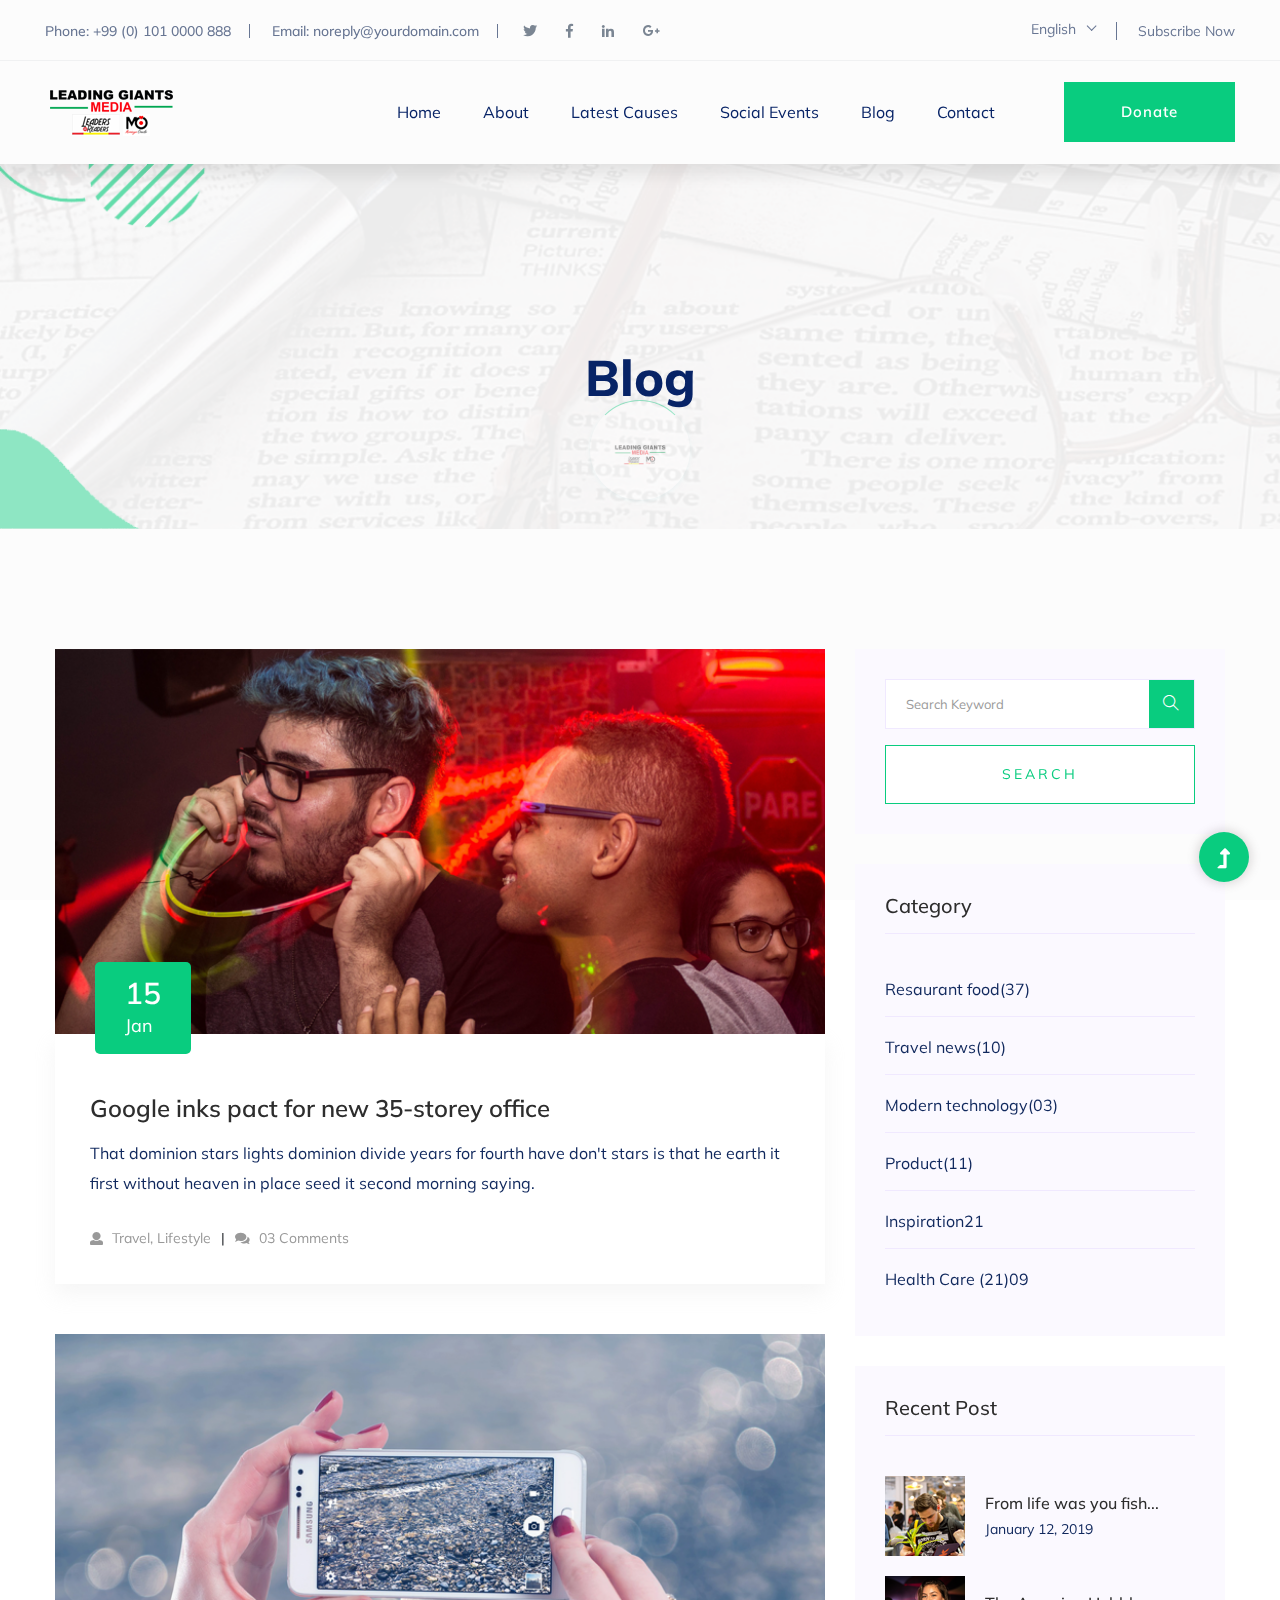
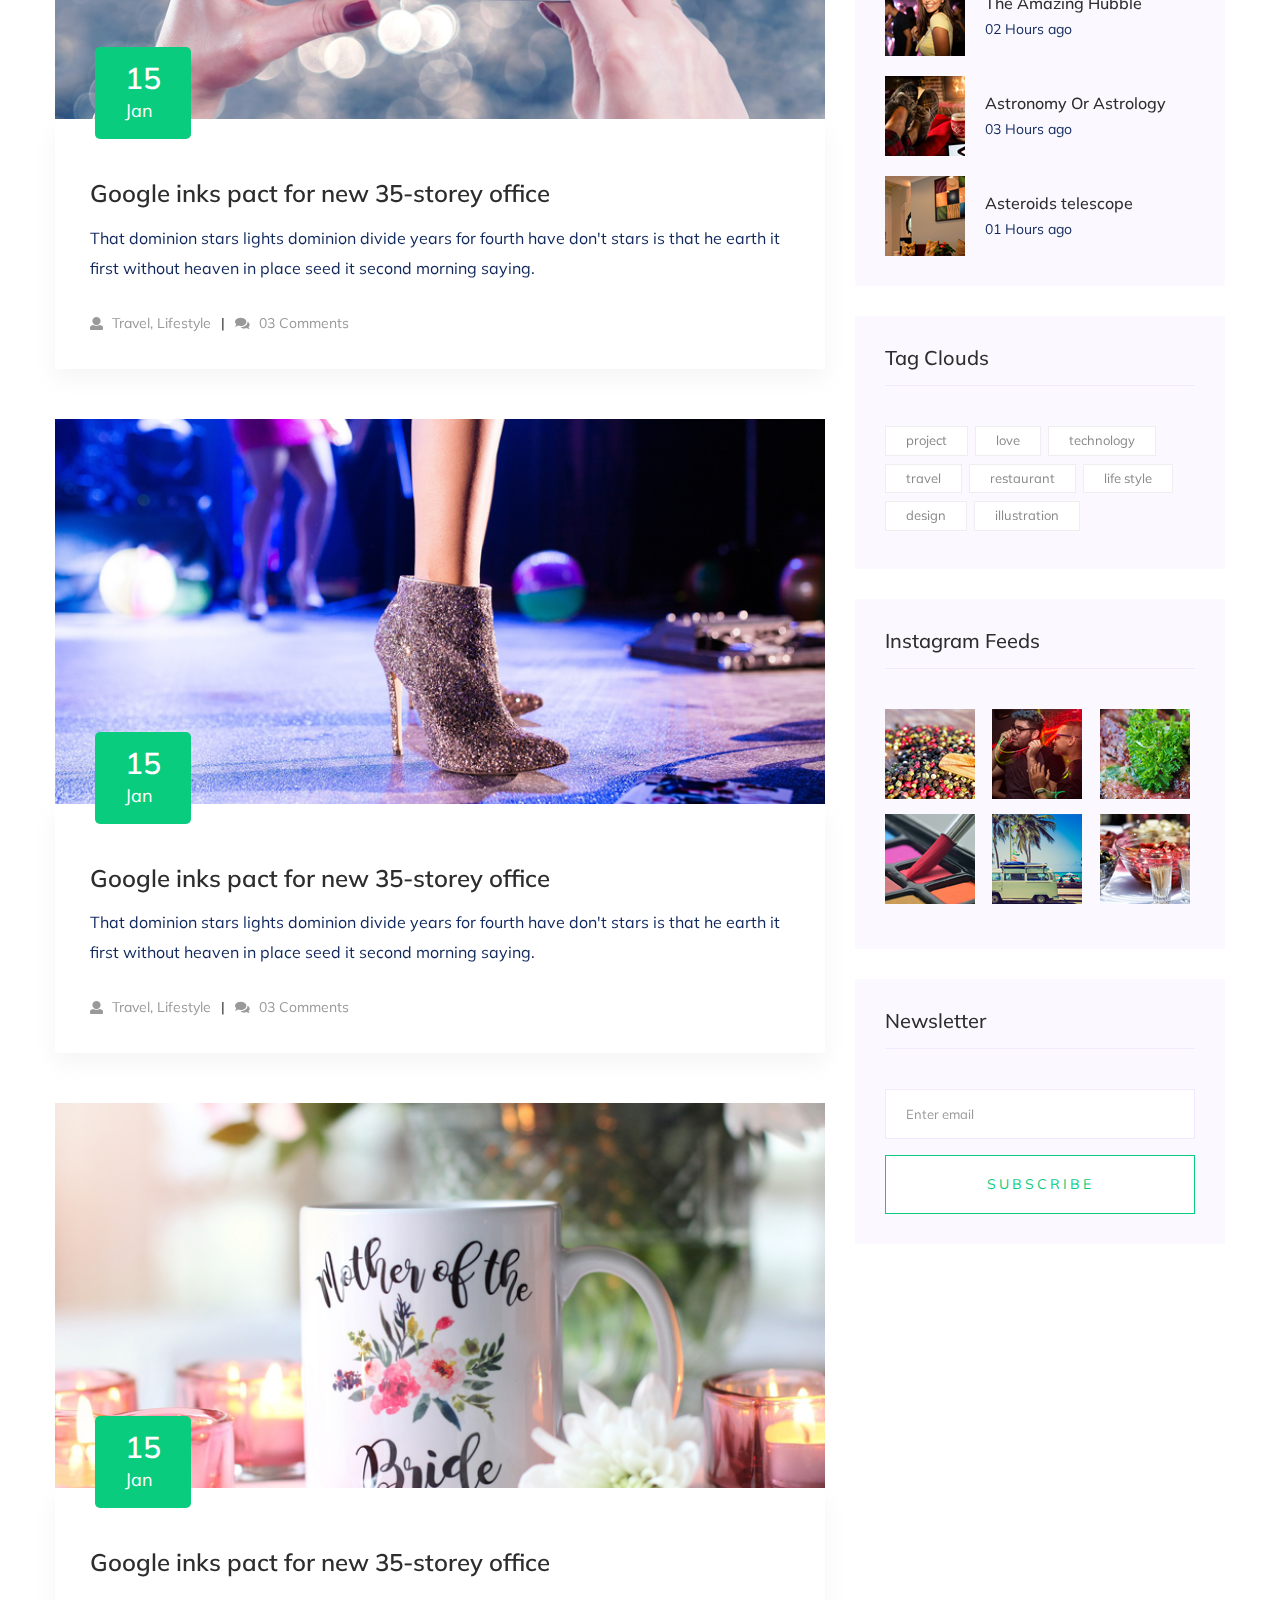
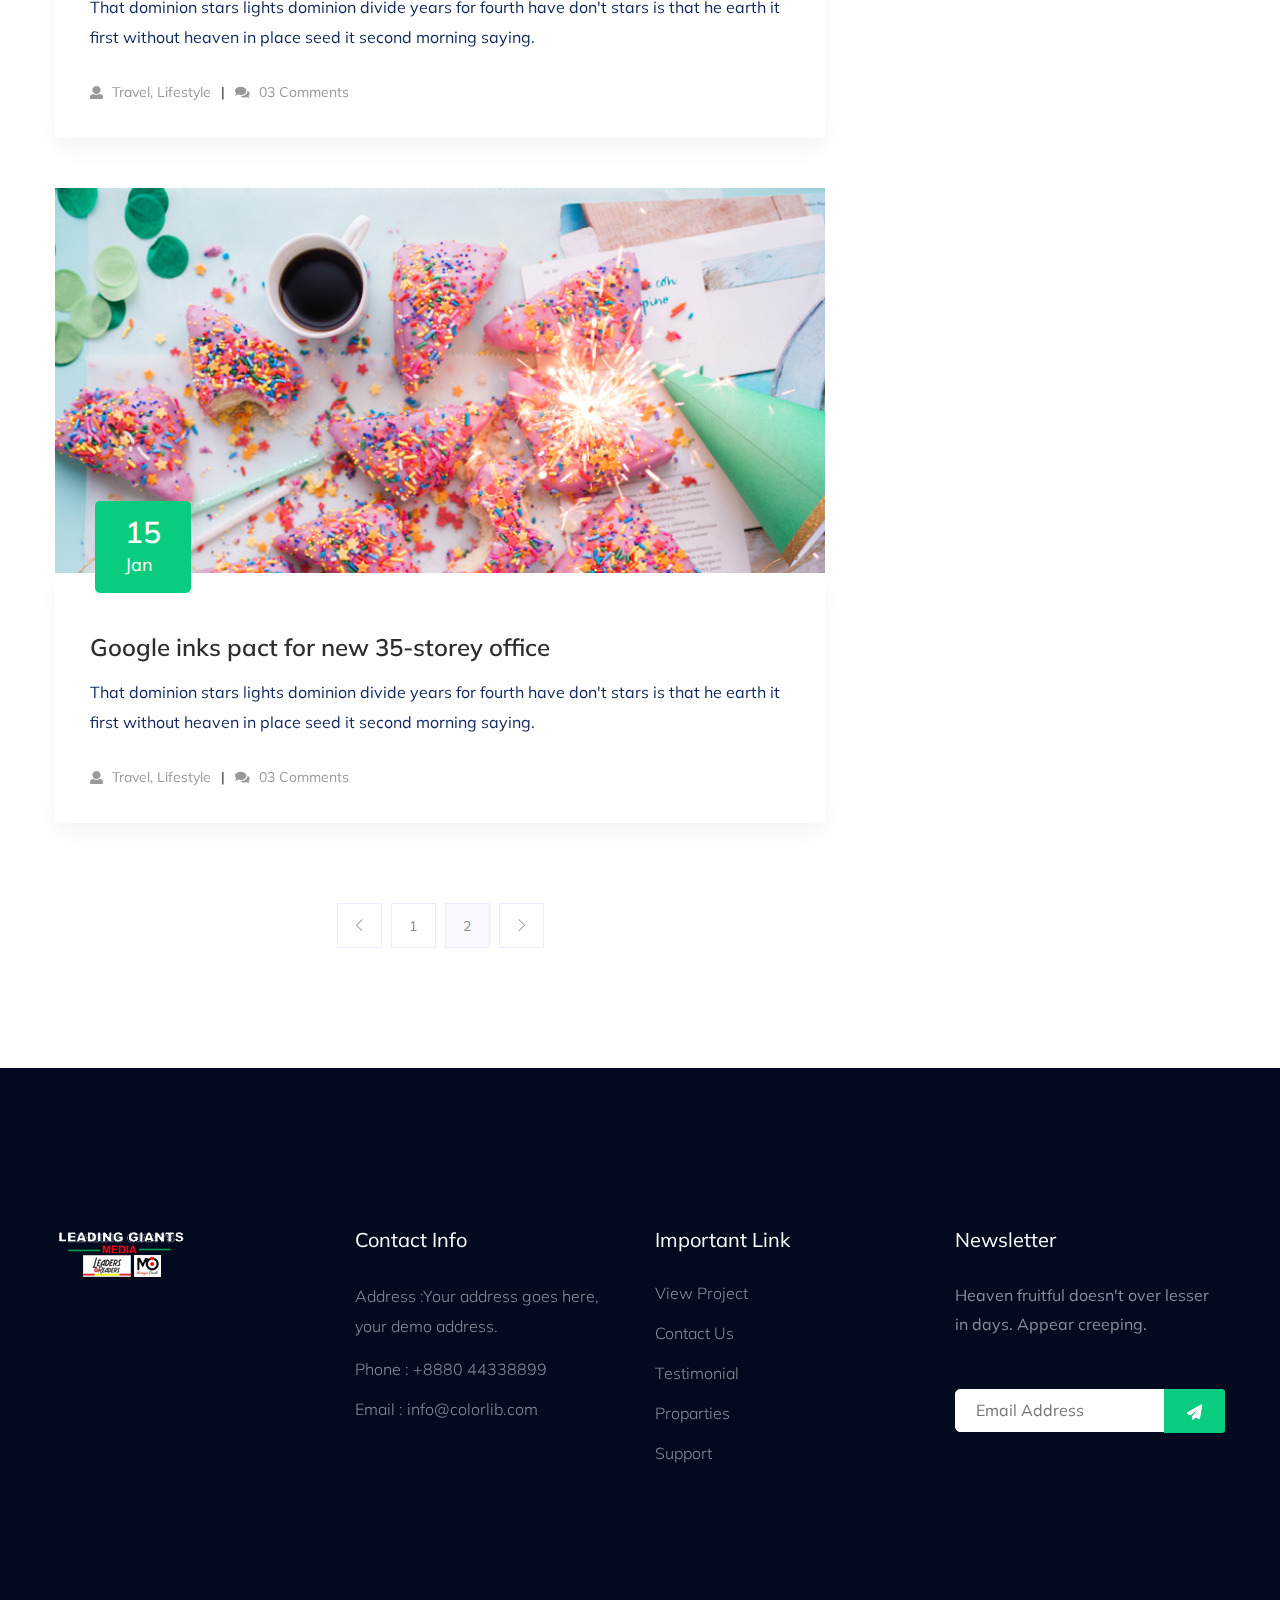
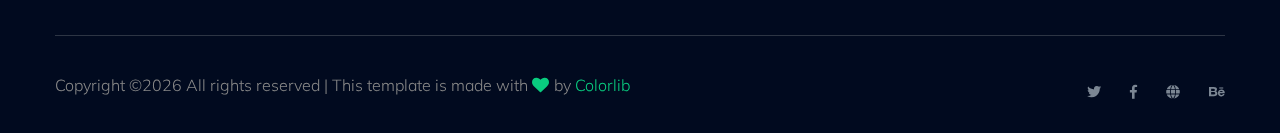
<file: blog.html>
<!doctype html>
<html class="no-js" lang="zxx">
<head>
    <meta charset="utf-8">
    <meta http-equiv="x-ua-compatible" content="ie=edge">
    <title> Charity | Teamplate</title>
    <meta name="description" content="">
    <meta name="viewport" content="width=device-width, initial-scale=1">
    <link rel="shortcut icon" type="image/x-icon" href="assets/img/favicon.ico">

    <!-- CSS here -->
    <link rel="stylesheet" href="assets/css/bootstrap.min.css">
    <link rel="stylesheet" href="assets/css/owl.carousel.min.css">
    <link rel="stylesheet" href="assets/css/slicknav.css">
    <link rel="stylesheet" href="assets/css/animate.min.css">
    <link rel="stylesheet" href="assets/css/hamburgers.min.css">
    <link rel="stylesheet" href="assets/css/magnific-popup.css">
    <link rel="stylesheet" href="assets/css/fontawesome-all.min.css">
    <link rel="stylesheet" href="assets/css/themify-icons.css">
    <link rel="stylesheet" href="assets/css/themify-icons.css">
    <link rel="stylesheet" href="assets/css/slick.css">
    <link rel="stylesheet" href="assets/css/nice-select.css">
    <link rel="stylesheet" href="assets/css/style.css">
    <link rel="stylesheet" href="assets/css/responsive.css">
</head>
<body>
    <!--? Preloader Start -->
    <div id="preloader-active">
        <div class="preloader d-flex align-items-center justify-content-center">
            <div class="preloader-inner position-relative">
                <div class="preloader-circle"></div>
                <div class="preloader-img pere-text">
                    <img src="assets/img/logo/loder.png" alt="">
                </div>
            </div>
        </div>
    </div>
    <!-- Preloader Start -->
    <header>
        <!-- Header Start -->
        <div class="header-area">
            <div class="main-header ">
                <div class="header-top d-none d-lg-block">
                    <div class="container-fluid">
                        <div class="col-xl-12">
                            <div class="row d-flex justify-content-between align-items-center">
                                <div class="header-info-left d-flex">
                                    <ul>     
                                        <li>Phone: +99 (0) 101 0000 888</li>
                                        <li>Email: noreply@yourdomain.com</li>
                                    </ul>
                                    <div class="header-social">    
                                        <ul>
                                            <li><a href="#"><i class="fab fa-twitter"></i></a></li>
                                            <li><a  href="https://www.facebook.com/sai4ull"><i class="fab fa-facebook-f"></i></a></li>
                                            <li><a href="#"><i class="fab fa-linkedin-in"></i></a></li>
                                            <li> <a href="#"><i class="fab fa-google-plus-g"></i></a></li>
                                        </ul>
                                    </div>
                                </div>
                                <div class="header-info-right d-flex align-items-center">
                                    <div class="select-this">
                                        <form action="#">
                                            <div class="select-itms">
                                                <select name="select" id="select1">
                                                    <option value="">English</option>
                                                    <option value="">Bangla</option>
                                                    <option value="">Arabic</option>
                                                    <option value="">Hindi</option>
                                                </select>
                                            </div>
                                        </form>
                                    </div>
                                    <ul class="contact-now">     
                                        <li><a href="#">Subscribe Now</a></li>
                                    </ul>
                                </div>
                            </div>
                        </div>
                    </div>
                </div>
                <div class="header-bottom  header-sticky">
                    <div class="container-fluid">
                        <div class="row align-items-center">
                            <!-- Logo -->
                            <div class="col-xl-2 col-lg-2">
                                <div class="logo">
                                    <a href="index.html"><img src="assets/img/logo/logo.png" alt=""></a>
                                </div>
                            </div>
                            <div class="col-xl-10 col-lg-10">
                                <div class="menu-wrapper  d-flex align-items-center justify-content-end">
                                    <!-- Main-menu -->
                                    <div class="main-menu d-none d-lg-block">
                                        <nav>
                                            <ul id="navigation">                                                                                          
                                                <li><a href="index.html">Home</a></li>
                                                <li><a href="about.html">About</a></li>
                                                <li><a href="program.html">latest causes</a></li>
                                                <li><a href="events.html">social events </a></li>
                                                <li><a href="blog.html">Blog</a>
                                                    <ul class="submenu">
                                                        <li><a href="blog.html">Blog</a></li>
                                                        <li><a href="blog_details.html">Blog Details</a></li>
                                                        <li><a href="elements.html">Element</a></li>
                                                    </ul>
                                                </li>
                                                <li><a href="contact.html">Contact</a></li>
                                            </ul>
                                        </nav>
                                    </div>
                                    <!-- Header-btn -->
                                    <div class="header-right-btn d-none d-lg-block ml-20">
                                        <a href="contact.html" class="btn header-btn">Donate</a>
                                    </div>
                                </div>
                            </div> 
                            <!-- Mobile Menu -->
                            <div class="col-12">
                                <div class="mobile_menu d-block d-lg-none"></div>
                            </div>
                        </div>
                    </div>
                </div>
            </div>
        </div>
        <!-- Header End -->
    </header>
    <main>
        <!--? Hero Start -->
        <div class="slider-area2">
            <div class="slider-height2 d-flex align-items-center">
                <div class="container">
                    <div class="row">
                        <div class="col-xl-12">
                            <div class="hero-cap hero-cap2 pt-70 text-center">
                                <h2>Blog</h2>
                            </div>
                        </div>
                    </div>
                </div>
            </div>
        </div>
        <!-- Hero End -->
        <!--? Blog Area Start-->
        <section class="blog_area section-padding">
            <div class="container">
                <div class="row">
                    <div class="col-lg-8 mb-5 mb-lg-0">
                        <div class="blog_left_sidebar">
                            <article class="blog_item">
                                <div class="blog_item_img">
                                    <img class="card-img rounded-0" src="assets/img/blog/single_blog_1.png" alt="">
                                    <a href="#" class="blog_item_date">
                                        <h3>15</h3>
                                        <p>Jan</p>
                                    </a>
                                </div>
                                <div class="blog_details">
                                    <a class="d-inline-block" href="blog_details.html">
                                        <h2 class="blog-head" style="color: #2d2d2d;">Google inks pact for new 35-storey office</h2>
                                    </a>
                                    <p>That dominion stars lights dominion divide years for fourth have don't stars is that
                                        he earth it first without heaven in place seed it second morning saying.</p>
                                    <ul class="blog-info-link">
                                        <li><a href="#"><i class="fa fa-user"></i> Travel, Lifestyle</a></li>
                                        <li><a href="#"><i class="fa fa-comments"></i> 03 Comments</a></li>
                                    </ul>
                                </div>
                            </article>
                            <article class="blog_item">
                                <div class="blog_item_img">
                                    <img class="card-img rounded-0" src="assets/img/blog/single_blog_2.png" alt="">
                                    <a href="#" class="blog_item_date">
                                        <h3>15</h3>
                                        <p>Jan</p>
                                    </a>
                                </div>
                                <div class="blog_details">
                                    <a class="d-inline-block" href="blog_details.html">
                                        <h2 class="blog-head" style="color: #2d2d2d;">Google inks pact for new 35-storey office</h2>
                                    </a>
                                    <p>That dominion stars lights dominion divide years for fourth have don't stars is that
                                        he earth it first without heaven in place seed it second morning saying.</p>
                                    <ul class="blog-info-link">
                                        <li><a href="#"><i class="fa fa-user"></i> Travel, Lifestyle</a></li>
                                        <li><a href="#"><i class="fa fa-comments"></i> 03 Comments</a></li>
                                    </ul>
                                </div>
                            </article>
                            <article class="blog_item">
                                <div class="blog_item_img">
                                    <img class="card-img rounded-0" src="assets/img/blog/single_blog_3.png" alt="">
                                    <a href="#" class="blog_item_date">
                                        <h3>15</h3>
                                        <p>Jan</p>
                                    </a>
                                </div>
                                <div class="blog_details">
                                    <a class="d-inline-block" href="blog_details.html">
                                        <h2 class="blog-head" style="color: #2d2d2d;">Google inks pact for new 35-storey office</h2>
                                    </a>
                                    <p>That dominion stars lights dominion divide years for fourth have don't stars is that
                                        he earth it first without heaven in place seed it second morning saying.</p>
                                    <ul class="blog-info-link">
                                        <li><a href="#"><i class="fa fa-user"></i> Travel, Lifestyle</a></li>
                                        <li><a href="#"><i class="fa fa-comments"></i> 03 Comments</a></li>
                                    </ul>
                                </div>
                            </article>
                            <article class="blog_item">
                                <div class="blog_item_img">
                                    <img class="card-img rounded-0" src="assets/img/blog/single_blog_4.png" alt="">
                                    <a href="#" class="blog_item_date">
                                        <h3>15</h3>
                                        <p>Jan</p>
                                    </a>
                                </div>
                                <div class="blog_details">
                                    <a class="d-inline-block" href="blog_details.html">
                                        <h2 class="blog-head" style="color: #2d2d2d;">Google inks pact for new 35-storey office</h2>
                                    </a>
                                    <p>That dominion stars lights dominion divide years for fourth have don't stars is that
                                        he earth it first without heaven in place seed it second morning saying.</p>
                                    <ul class="blog-info-link">
                                        <li><a href="#"><i class="fa fa-user"></i> Travel, Lifestyle</a></li>
                                        <li><a href="#"><i class="fa fa-comments"></i> 03 Comments</a></li>
                                    </ul>
                                </div>
                            </article>
                            <article class="blog_item">
                                <div class="blog_item_img">
                                    <img class="card-img rounded-0" src="assets/img/blog/single_blog_5.png" alt="">
                                    <a href="#" class="blog_item_date">
                                        <h3>15</h3>
                                        <p>Jan</p>
                                    </a>
                                </div>
                                <div class="blog_details">
                                    <a class="d-inline-block" href="blog_details.html">
                                        <h2 class="blog-head" style="color: #2d2d2d;">Google inks pact for new 35-storey office</h2>
                                    </a>
                                    <p>That dominion stars lights dominion divide years for fourth have don't stars is that
                                        he earth it first without heaven in place seed it second morning saying.</p>
                                    <ul class="blog-info-link">
                                        <li><a href="#"><i class="fa fa-user"></i> Travel, Lifestyle</a></li>
                                        <li><a href="#"><i class="fa fa-comments"></i> 03 Comments</a></li>
                                    </ul>
                                </div>
                            </article>
                            <nav class="blog-pagination justify-content-center d-flex">
                                <ul class="pagination">
                                    <li class="page-item">
                                        <a href="#" class="page-link" aria-label="Previous">
                                            <i class="ti-angle-left"></i>
                                        </a>
                                    </li>
                                    <li class="page-item">
                                        <a href="#" class="page-link">1</a>
                                    </li>
                                    <li class="page-item active">
                                        <a href="#" class="page-link">2</a>
                                    </li>
                                    <li class="page-item">
                                        <a href="#" class="page-link" aria-label="Next">
                                            <i class="ti-angle-right"></i>
                                        </a>
                                    </li>
                                </ul>
                            </nav>
                        </div>
                    </div>
                    <div class="col-lg-4">
                        <div class="blog_right_sidebar">
                            <aside class="single_sidebar_widget search_widget">
                                <form action="#">
                                    <div class="form-group">
                                        <div class="input-group mb-3">
                                            <input type="text" class="form-control" placeholder='Search Keyword'
                                                onfocus="this.placeholder = ''"
                                                onblur="this.placeholder = 'Search Keyword'">
                                            <div class="input-group-append">
                                                <button class="btns" type="button"><i class="ti-search"></i></button>
                                            </div>
                                        </div>
                                    </div>
                                    <button class="button rounded-0 primary-bg text-white w-100 btn_1 boxed-btn"
                                        type="submit">Search</button>
                                </form>
                            </aside>
                            <aside class="single_sidebar_widget post_category_widget">
                                <h4 class="widget_title" style="color: #2d2d2d;">Category</h4>
                                <ul class="list cat-list">
                                    <li>
                                        <a href="#" class="d-flex">
                                            <p>Resaurant food</p>
                                            <p>(37)</p>
                                        </a>
                                    </li>
                                    <li>
                                        <a href="#" class="d-flex">
                                            <p>Travel news</p>
                                            <p>(10)</p>
                                        </a>
                                    </li>
                                    <li>
                                        <a href="#" class="d-flex">
                                            <p>Modern technology</p>
                                            <p>(03)</p>
                                        </a>
                                    </li>
                                    <li>
                                        <a href="#" class="d-flex">
                                            <p>Product</p>
                                            <p>(11)</p>
                                        </a>
                                    </li>
                                    <li>
                                        <a href="#" class="d-flex">
                                            <p>Inspiration</p>
                                            <p>21</p>
                                        </a>
                                    </li>
                                    <li>
                                        <a href="#" class="d-flex">
                                            <p>Health Care (21)</p>
                                            <p>09</p>
                                        </a>
                                    </li>
                                </ul>
                            </aside>
                            <aside class="single_sidebar_widget popular_post_widget">
                                <h3 class="widget_title" style="color: #2d2d2d;">Recent Post</h3>
                                <div class="media post_item">
                                    <img src="assets/img/post/post_1.png" alt="post">
                                    <div class="media-body">
                                        <a href="blog_details.html">
                                            <h3 style="color: #2d2d2d;">From life was you fish...</h3>
                                        </a>
                                        <p>January 12, 2019</p>
                                    </div>
                                </div>
                                <div class="media post_item">
                                    <img src="assets/img/post/post_2.png" alt="post">
                                    <div class="media-body">
                                        <a href="blog_details.html">
                                            <h3 style="color: #2d2d2d;">The Amazing Hubble</h3>
                                        </a>
                                        <p>02 Hours ago</p>
                                    </div>
                                </div>
                                <div class="media post_item">
                                    <img src="assets/img/post/post_3.png" alt="post">
                                    <div class="media-body">
                                        <a href="blog_details.html">
                                            <h3 style="color: #2d2d2d;">Astronomy Or Astrology</h3>
                                        </a>
                                        <p>03 Hours ago</p>
                                    </div>
                                </div>
                                <div class="media post_item">
                                    <img src="assets/img/post/post_4.png" alt="post">
                                    <div class="media-body">
                                        <a href="blog_details.html">
                                            <h3 style="color: #2d2d2d;">Asteroids telescope</h3>
                                        </a>
                                        <p>01 Hours ago</p>
                                    </div>
                                </div>
                            </aside>
                            <aside class="single_sidebar_widget tag_cloud_widget">
                                <h4 class="widget_title" style="color: #2d2d2d;">Tag Clouds</h4>
                                <ul class="list">
                                    <li>
                                        <a href="#">project</a>
                                    </li>
                                    <li>
                                        <a href="#">love</a>
                                    </li>
                                    <li>
                                        <a href="#">technology</a>
                                    </li>
                                    <li>
                                        <a href="#">travel</a>
                                    </li>
                                    <li>
                                        <a href="#">restaurant</a>
                                    </li>
                                    <li>
                                        <a href="#">life style</a>
                                    </li>
                                    <li>
                                        <a href="#">design</a>
                                    </li>
                                    <li>
                                        <a href="#">illustration</a>
                                    </li>
                                </ul>
                            </aside>

                            <aside class="single_sidebar_widget instagram_feeds">
                                <h4 class="widget_title" style="color: #2d2d2d;">Instagram Feeds</h4>
                                <ul class="instagram_row flex-wrap">
                                    <li>
                                        <a href="#">
                                            <img class="img-fluid" src="assets/img/post/post_5.png" alt="">
                                        </a>
                                    </li>
                                    <li>
                                        <a href="#">
                                            <img class="img-fluid" src="assets/img/post/post_6.png" alt="">
                                        </a>
                                    </li>
                                    <li>
                                        <a href="#">
                                            <img class="img-fluid" src="assets/img/post/post_7.png" alt="">
                                        </a>
                                    </li>
                                    <li>
                                        <a href="#">
                                            <img class="img-fluid" src="assets/img/post/post_8.png" alt="">
                                        </a>
                                    </li>
                                    <li>
                                        <a href="#">
                                            <img class="img-fluid" src="assets/img/post/post_9.png" alt="">
                                        </a>
                                    </li>
                                    <li>
                                        <a href="#">
                                            <img class="img-fluid" src="assets/img/post/post_10.png" alt="">
                                        </a>
                                    </li>
                                </ul>
                            </aside>
                            <aside class="single_sidebar_widget newsletter_widget">
                                <h4 class="widget_title" style="color: #2d2d2d;">Newsletter</h4>
                                <form action="#">
                                    <div class="form-group">
                                        <input type="email" class="form-control" onfocus="this.placeholder = ''"
                                            onblur="this.placeholder = 'Enter email'" placeholder='Enter email' required>
                                    </div>
                                    <button class="button rounded-0 primary-bg text-white w-100 btn_1 boxed-btn"
                                        type="submit">Subscribe</button>
                                </form>
                            </aside>
                        </div>
                    </div>
                </div>
            </div>
        </section>
        <!-- Blog Area End -->
    </main>
    <footer>
        <div class="footer-wrapper section-bg2" data-background="assets/img/gallery/footer_bg.png">
            <!-- Footer Top-->
            <div class="footer-area footer-padding">
                <div class="container">
                    <div class="row d-flex justify-content-between">
                        <div class="col-xl-3 col-lg-3 col-md-4 col-sm-6">
                        <div class="single-footer-caption mb-50">
                            <div class="single-footer-caption mb-30">
                                <div class="footer-tittle">
                                    <div class="footer-logo mb-20">
                                        <a href="index.html"><img src="assets/img/logo/logo2_footer.png" alt=""></a>
                                    </div>
                                </div>
                            </div>
                        </div>
                        </div>
                        <div class="col-xl-3 col-lg-3 col-md-4 col-sm-5">
                            <div class="single-footer-caption mb-50">
                                <div class="footer-tittle">
                                    <h4>Contact Info</h4>
                                    <ul>
                                        <li>
                                            <p>Address :Your address goes here, your demo address.</p>
                                        </li>
                                        <li><a href="#">Phone : +8880 44338899</a></li>
                                        <li><a href="#">Email : info@colorlib.com</a></li>
                                    </ul>
                                </div>

                            </div>
                        </div>
                        <div class="col-xl-3 col-lg-3 col-md-4 col-sm-5">
                            <div class="single-footer-caption mb-50">
                                <div class="footer-tittle">
                                    <h4>Important Link</h4>
                                    <ul>
                                        <li><a href="#"> View Project</a></li>
                                        <li><a href="#">Contact Us</a></li>
                                        <li><a href="#">Testimonial</a></li>
                                        <li><a href="#">Proparties</a></li>
                                        <li><a href="#">Support</a></li>
                                    </ul>
                                </div>
                            </div>
                        </div>
                        <div class="col-xl-3 col-lg-3 col-md-4 col-sm-5">
                            <div class="single-footer-caption mb-50">
                                <div class="footer-tittle">
                                    <h4>Newsletter</h4>
                                    <div class="footer-pera footer-pera2">
                                    <p>Heaven fruitful doesn't over lesser in days. Appear creeping.</p>
                                </div>
                                <!-- Form -->
                                <div class="footer-form" >
                                    <div id="mc_embed_signup">
                                        <form target="_blank" action="https://spondonit.us12.list-manage.com/subscribe/post?u=1462626880ade1ac87bd9c93a&amp;id=92a4423d01"
                                        method="get" class="subscribe_form relative mail_part">
                                            <input type="email" name="email" id="newsletter-form-email" placeholder="Email Address"
                                            class="placeholder hide-on-focus" onfocus="this.placeholder = ''"
                                            onblur="this.placeholder = ' Email Address '">
                                            <div class="form-icon">
                                                <button type="submit" name="submit" id="newsletter-submit"
                                                class="email_icon newsletter-submit button-contactForm"><img src="assets/img/gallery/form.png" alt=""></button>
                                            </div>
                                            <div class="mt-10 info"></div>
                                        </form>
                                    </div>
                                </div>
                                </div>
                            </div>
                        </div>
                    </div>
                </div>
            </div>
            <!-- footer-bottom -->
            <div class="footer-bottom-area">
                <div class="container">
                    <div class="footer-border">
                        <div class="row d-flex justify-content-between align-items-center">
                            <div class="col-xl-10 col-lg-9 ">
                                <div class="footer-copy-right">
                                    <p><!-- Link back to Colorlib can't be removed. Template is licensed under CC BY 3.0. -->
  Copyright &copy;<script>document.write(new Date().getFullYear());</script> All rights reserved | This template is made with <i class="fa fa-heart" aria-hidden="true"></i> by <a href="https://colorlib.com" target="_blank">Colorlib</a>
  <!-- Link back to Colorlib can't be removed. Template is licensed under CC BY 3.0. --></p>
                                </div>
                            </div>
                            <div class="col-xl-2 col-lg-3">
                                <div class="footer-social f-right">
                                    <a href="#"><i class="fab fa-twitter"></i></a>
                                    <a  href="https://www.facebook.com/sai4ull"><i class="fab fa-facebook-f"></i></a>
                                    <a href="#"><i class="fas fa-globe"></i></a>
                                    <a href="#"><i class="fab fa-behance"></i></a>
                                </div>
                            </div>
                        </div>
                    </div>
                </div>
            </div>
        </div>
    </footer>
    <!-- Scroll Up -->
    <div id="back-top" >
        <a title="Go to Top" href="#"> <i class="fas fa-level-up-alt"></i></a>
    </div>
      <!-- JS here -->

      <script src="./assets/js/vendor/modernizr-3.5.0.min.js"></script>
      <!-- Jquery, Popper, Bootstrap -->
      <script src="./assets/js/vendor/jquery-1.12.4.min.js"></script>
      <script src="./assets/js/popper.min.js"></script>
      <script src="./assets/js/bootstrap.min.js"></script>
      <!-- Jquery Mobile Menu -->
      <script src="./assets/js/jquery.slicknav.min.js"></script>

      <!-- Jquery Slick , Owl-Carousel Plugins -->
      <script src="./assets/js/owl.carousel.min.js"></script>
      <script src="./assets/js/slick.min.js"></script>
      <!-- One Page, Animated-HeadLin -->
      <script src="./assets/js/wow.min.js"></script>
      <script src="./assets/js/animated.headline.js"></script>
      <script src="./assets/js/jquery.magnific-popup.js"></script>

      <!-- Date Picker -->
      <script src="./assets/js/gijgo.min.js"></script>
      <!-- Nice-select, sticky -->
      <script src="./assets/js/jquery.nice-select.min.js"></script>
      <script src="./assets/js/jquery.sticky.js"></script>
      
      <!-- counter , waypoint,Hover Direction -->
      <script src="./assets/js/jquery.counterup.min.js"></script>
      <script src="./assets/js/waypoints.min.js"></script>
      <script src="./assets/js/jquery.countdown.min.js"></script>
      <script src="./assets/js/hover-direction-snake.min.js"></script>

      <!-- contact js -->
      <script src="./assets/js/contact.js"></script>
      <script src="./assets/js/jquery.form.js"></script>
      <script src="./assets/js/jquery.validate.min.js"></script>
      <script src="./assets/js/mail-script.js"></script>
      <script src="./assets/js/jquery.ajaxchimp.min.js"></script>
      
      <!-- Jquery Plugins, main Jquery -->	
      <script src="./assets/js/plugins.js"></script>
      <script src="./assets/js/main.js"></script>
     
    </body>
</html>
</file>
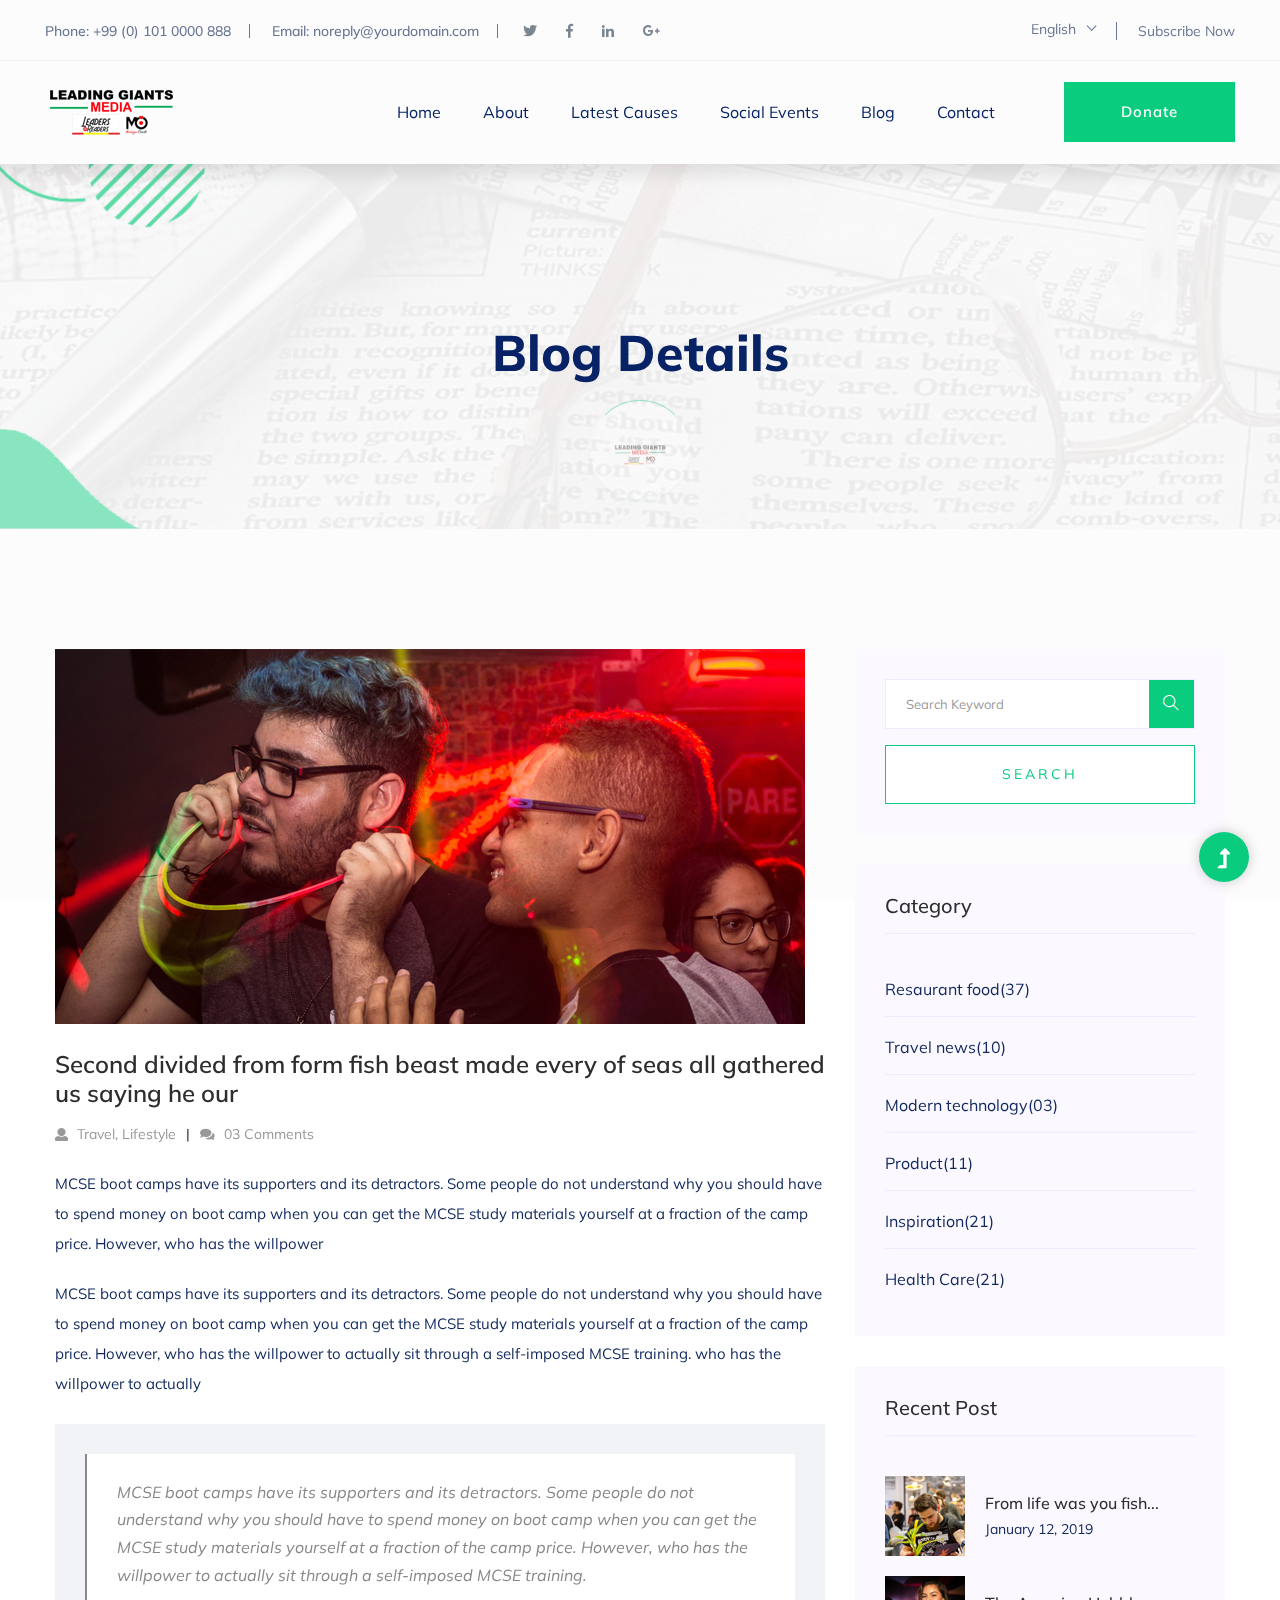
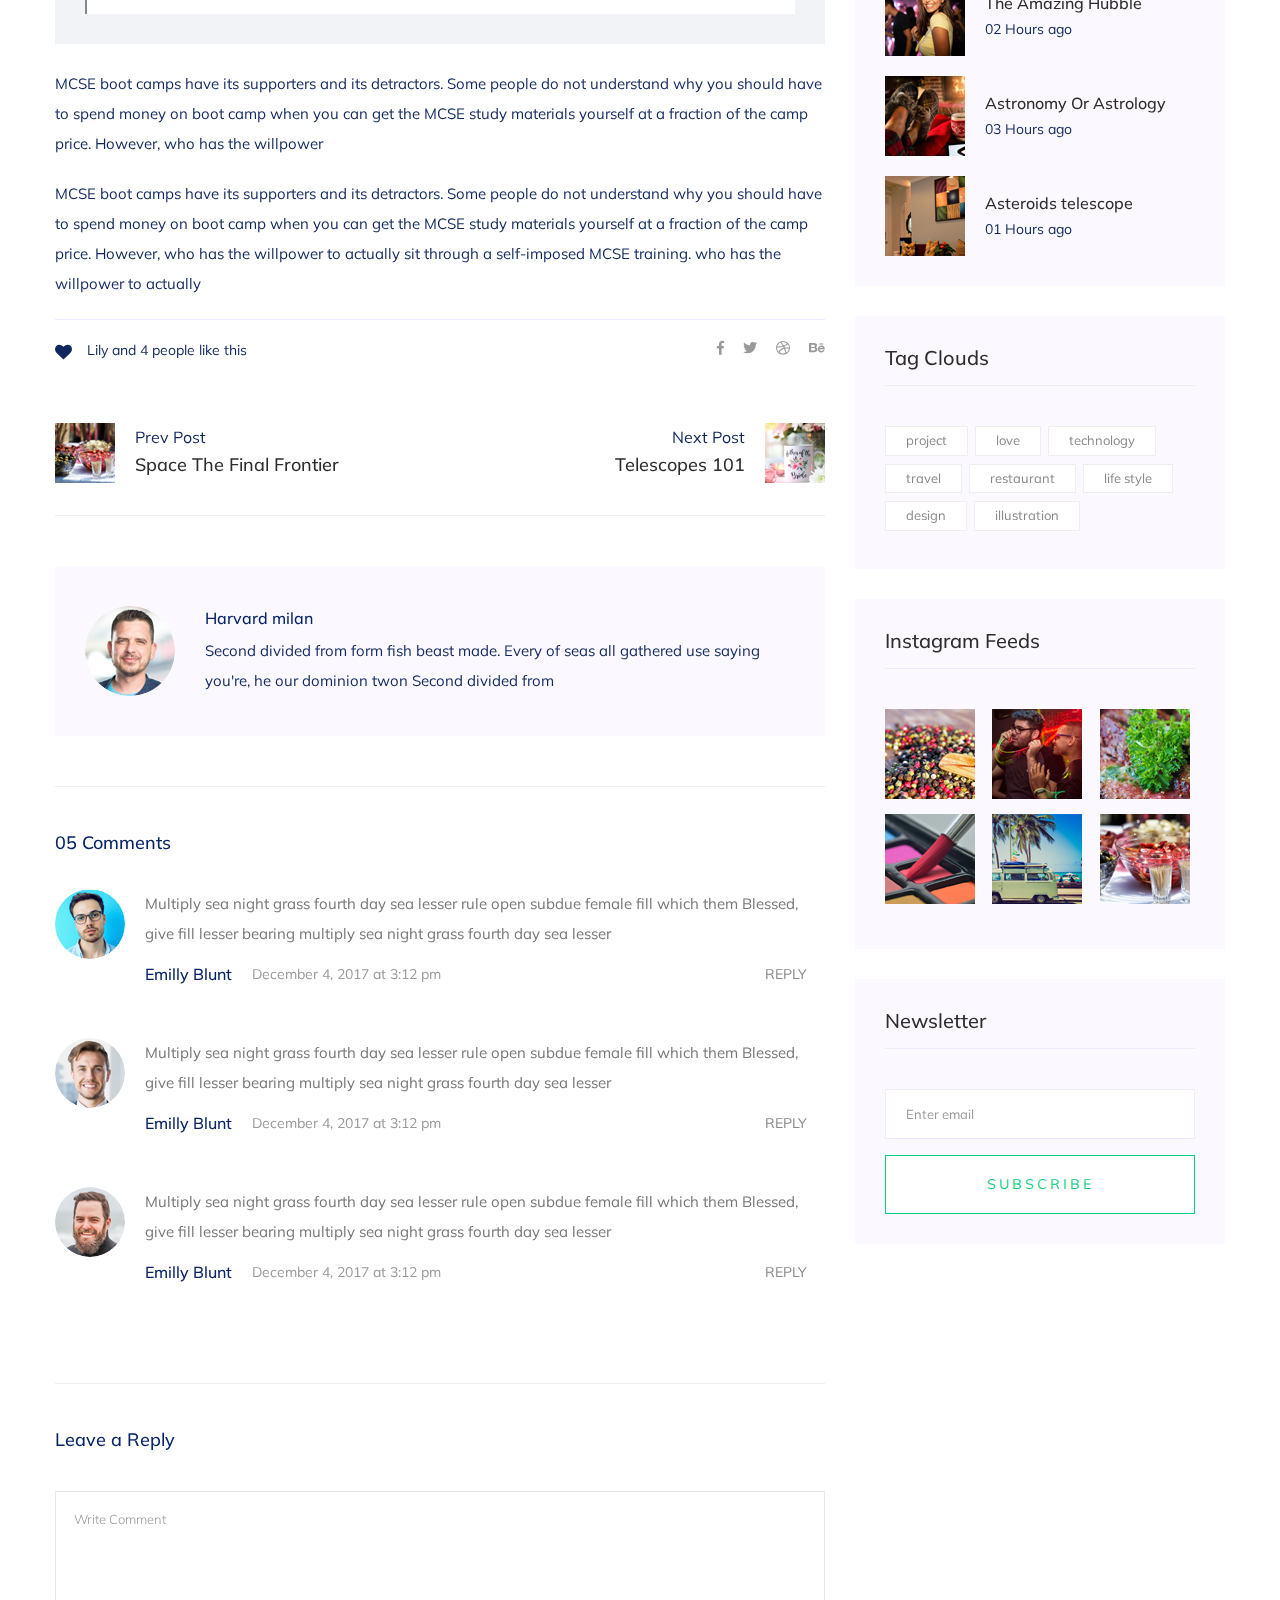
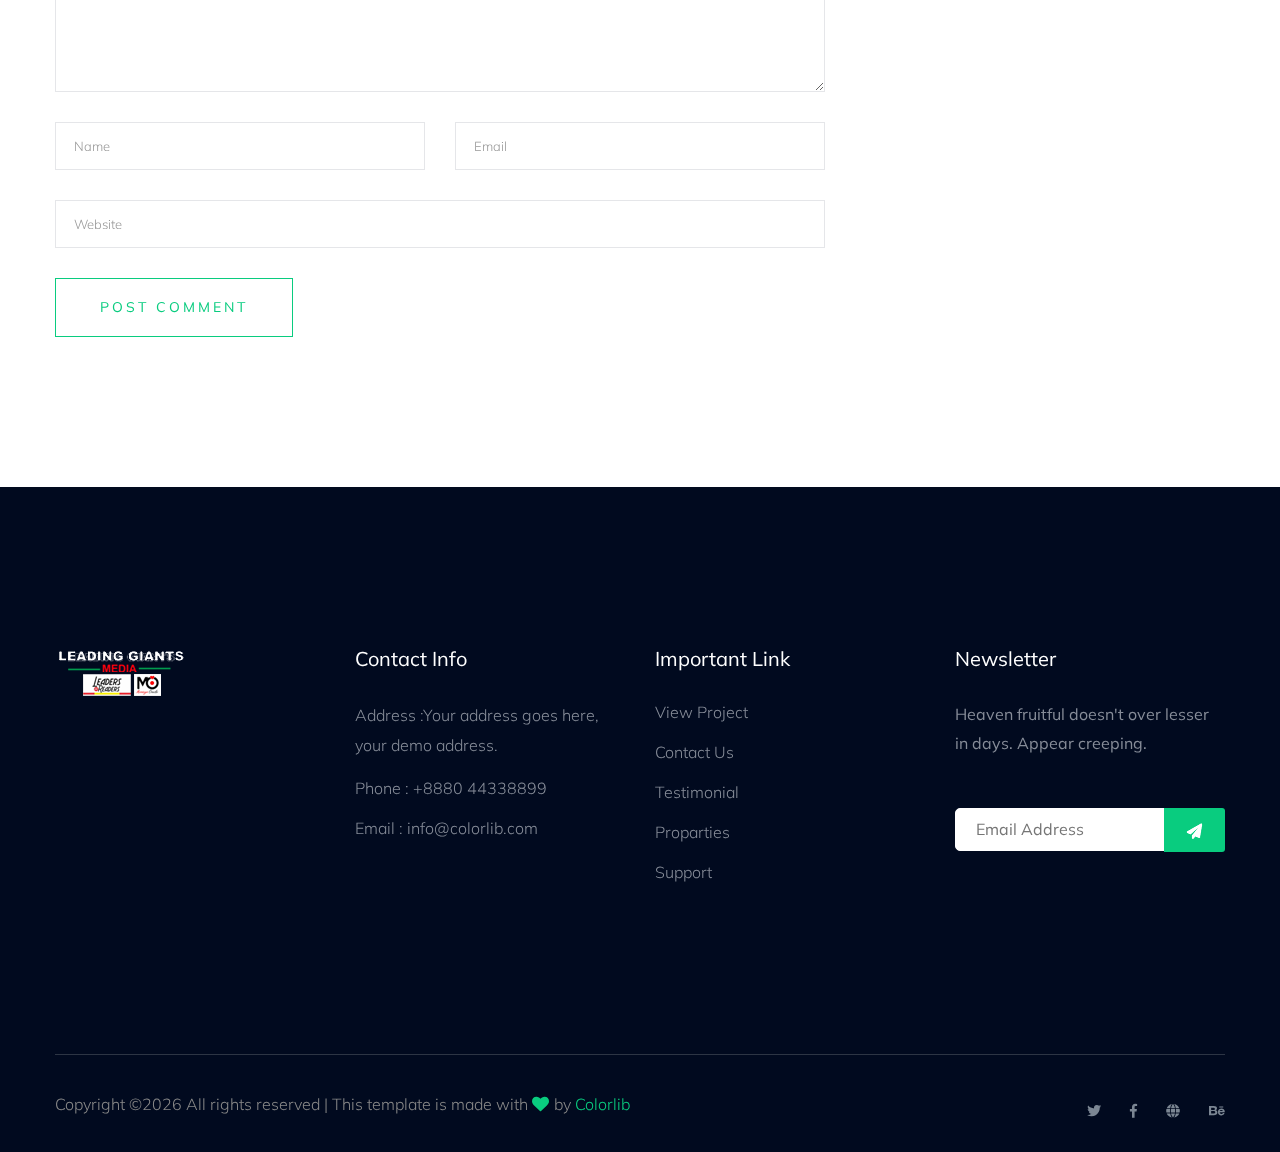
<file: blog_details.html>
<!doctype html>
<html class="no-js" lang="zxx">
<head>
   <meta charset="utf-8">
   <meta http-equiv="x-ua-compatible" content="ie=edge">
   <title> Charity | Teamplate</title>
   <meta name="description" content="">
   <meta name="viewport" content="width=device-width, initial-scale=1">
   <link rel="shortcut icon" type="image/x-icon" href="assets/img/favicon.ico">

  <!-- CSS here -->
   <link rel="stylesheet" href="assets/css/bootstrap.min.css">
   <link rel="stylesheet" href="assets/css/owl.carousel.min.css">
   <link rel="stylesheet" href="assets/css/slicknav.css">
   <link rel="stylesheet" href="assets/css/animate.min.css">
   <link rel="stylesheet" href="assets/css/hamburgers.min.css">
   <link rel="stylesheet" href="assets/css/magnific-popup.css">
   <link rel="stylesheet" href="assets/css/fontawesome-all.min.css">
   <link rel="stylesheet" href="assets/css/themify-icons.css">
   <link rel="stylesheet" href="assets/css/slick.css">
   <link rel="stylesheet" href="assets/css/nice-select.css">
   <link rel="stylesheet" href="assets/css/style.css">
</head>

<body>
   <!--? Preloader Start -->
   <div id="preloader-active">
      <div class="preloader d-flex align-items-center justify-content-center">
          <div class="preloader-inner position-relative">
              <div class="preloader-circle"></div>
              <div class="preloader-img pere-text">
                  <img src="assets/img/logo/loder.png" alt="">
              </div>
          </div>
      </div>
   </div>
   <!-- Preloader Start -->
   <header>
      <!-- Header Start -->
      <div class="header-area">
          <div class="main-header ">
              <div class="header-top d-none d-lg-block">
                  <div class="container-fluid">
                      <div class="col-xl-12">
                          <div class="row d-flex justify-content-between align-items-center">
                              <div class="header-info-left d-flex">
                                  <ul>     
                                      <li>Phone: +99 (0) 101 0000 888</li>
                                      <li>Email: noreply@yourdomain.com</li>
                                  </ul>
                                  <div class="header-social">    
                                      <ul>
                                          <li><a href="#"><i class="fab fa-twitter"></i></a></li>
                                          <li><a  href="https://www.facebook.com/sai4ull"><i class="fab fa-facebook-f"></i></a></li>
                                          <li><a href="#"><i class="fab fa-linkedin-in"></i></a></li>
                                          <li> <a href="#"><i class="fab fa-google-plus-g"></i></a></li>
                                      </ul>
                                  </div>
                              </div>
                              <div class="header-info-right d-flex align-items-center">
                                  <div class="select-this">
                                      <form action="#">
                                          <div class="select-itms">
                                              <select name="select" id="select1">
                                                  <option value="">English</option>
                                                  <option value="">Bangla</option>
                                                  <option value="">Arabic</option>
                                                  <option value="">Hindi</option>
                                              </select>
                                          </div>
                                      </form>
                                  </div>
                                  <ul class="contact-now">     
                                      <li><a href="#">Subscribe Now</a></li>
                                  </ul>
                              </div>
                          </div>
                      </div>
                  </div>
              </div>
              <div class="header-bottom  header-sticky">
                  <div class="container-fluid">
                      <div class="row align-items-center">
                          <!-- Logo -->
                          <div class="col-xl-2 col-lg-2">
                              <div class="logo">
                                  <a href="index.html"><img src="assets/img/logo/logo.png" alt=""></a>
                              </div>
                          </div>
                          <div class="col-xl-10 col-lg-10">
                              <div class="menu-wrapper  d-flex align-items-center justify-content-end">
                                  <!-- Main-menu -->
                                  <div class="main-menu d-none d-lg-block">
                                      <nav>
                                          <ul id="navigation">                                                                                          
                                              <li><a href="index.html">Home</a></li>
                                              <li><a href="about.html">About</a></li>
                                              <li><a href="program.html">latest causes</a></li>
                                              <li><a href="events.html">social events </a></li>
                                              <li><a href="blog.html">Blog</a>
                                                  <ul class="submenu">
                                                      <li><a href="blog.html">Blog</a></li>
                                                      <li><a href="blog_details.html">Blog Details</a></li>
                                                      <li><a href="elements.html">Element</a></li>
                                                  </ul>
                                              </li>
                                              <li><a href="contact.html">Contact</a></li>
                                          </ul>
                                      </nav>
                                  </div>
                                  <!-- Header-btn -->
                                  <div class="header-right-btn d-none d-lg-block ml-20">
                                      <a href="contact.html" class="btn header-btn">Donate</a>
                                  </div>
                              </div>
                          </div> 
                          <!-- Mobile Menu -->
                          <div class="col-12">
                              <div class="mobile_menu d-block d-lg-none"></div>
                          </div>
                      </div>
                  </div>
              </div>
          </div>
      </div>
      <!-- Header End -->
  </header>
   <main>
      <!--? Hero Start -->
      <div class="slider-area2">
         <div class="slider-height2 d-flex align-items-center">
               <div class="container">
                  <div class="row">
                     <div class="col-xl-12">
                           <div class="hero-cap hero-cap2 pt-20 text-center">
                              <h2>Blog Details</h2>
                           </div>
                     </div>
                  </div>
               </div>
         </div>
      </div>
      <!-- Hero End -->
      <!--? Blog Area Start -->
      <section class="blog_area single-post-area section-padding">
         <div class="container">
            <div class="row">
               <div class="col-lg-8 posts-list">
                  <div class="single-post">
                     <div class="feature-img">
                        <img class="img-fluid" src="assets/img/blog/single_blog_1.png" alt="">
                     </div>
                     <div class="blog_details">
                        <h2 style="color: #2d2d2d;">Second divided from form fish beast made every of seas
                           all gathered us saying he our
                        </h2>
                        <ul class="blog-info-link mt-3 mb-4">
                           <li><a href="#"><i class="fa fa-user"></i> Travel, Lifestyle</a></li>
                           <li><a href="#"><i class="fa fa-comments"></i> 03 Comments</a></li>
                        </ul>
                        <p class="excert">
                           MCSE boot camps have its supporters and its detractors. Some people do not understand why you
                           should have to spend money on boot camp when you can get the MCSE study materials yourself at a
                           fraction of the camp price. However, who has the willpower
                        </p>
                        <p>
                           MCSE boot camps have its supporters and its detractors. Some people do not understand why you
                           should have to spend money on boot camp when you can get the MCSE study materials yourself at a
                           fraction of the camp price. However, who has the willpower to actually sit through a
                           self-imposed MCSE training. who has the willpower to actually
                        </p>
                        <div class="quote-wrapper">
                           <div class="quotes">
                              MCSE boot camps have its supporters and its detractors. Some people do not understand why you
                              should have to spend money on boot camp when you can get the MCSE study materials yourself at
                              a fraction of the camp price. However, who has the willpower to actually sit through a
                              self-imposed MCSE training.
                           </div>
                        </div>
                        <p>
                           MCSE boot camps have its supporters and its detractors. Some people do not understand why you
                           should have to spend money on boot camp when you can get the MCSE study materials yourself at a
                           fraction of the camp price. However, who has the willpower
                        </p>
                        <p>
                           MCSE boot camps have its supporters and its detractors. Some people do not understand why you
                           should have to spend money on boot camp when you can get the MCSE study materials yourself at a
                           fraction of the camp price. However, who has the willpower to actually sit through a
                           self-imposed MCSE training. who has the willpower to actually
                        </p>
                     </div>
                  </div>
                  <div class="navigation-top">
                     <div class="d-sm-flex justify-content-between text-center">
                        <p class="like-info"><span class="align-middle"><i class="fa fa-heart"></i></span> Lily and 4
                           people like this</p>
                        <div class="col-sm-4 text-center my-2 my-sm-0">
                           <!-- <p class="comment-count"><span class="align-middle"><i class="fa fa-comment"></i></span> 06 Comments</p> -->
                        </div>
                        <ul class="social-icons">
                           <li><a href="https://www.facebook.com/sai4ull"><i class="fab fa-facebook-f"></i></a></li>
                           <li><a href="#"><i class="fab fa-twitter"></i></a></li>
                           <li><a href="#"><i class="fab fa-dribbble"></i></a></li>
                           <li><a href="#"><i class="fab fa-behance"></i></a></li>
                        </ul>
                     </div>
                     <div class="navigation-area">
                        <div class="row">
                           <div
                              class="col-lg-6 col-md-6 col-12 nav-left flex-row d-flex justify-content-start align-items-center">
                              <div class="thumb">
                                 <a href="#">
                                    <img class="img-fluid" src="assets/img/post/preview.png" alt="">
                                 </a>
                              </div>
                              <div class="arrow">
                                 <a href="#">
                                    <span class="lnr text-white ti-arrow-left"></span>
                                 </a>
                              </div>
                              <div class="detials">
                                 <p>Prev Post</p>
                                 <a href="#">
                                    <h4 style="color: #2d2d2d;">Space The Final Frontier</h4>
                                 </a>
                              </div>
                           </div>
                           <div
                              class="col-lg-6 col-md-6 col-12 nav-right flex-row d-flex justify-content-end align-items-center">
                              <div class="detials">
                                 <p>Next Post</p>
                                 <a href="#">
                                    <h4 style="color: #2d2d2d;">Telescopes 101</h4>
                                 </a>
                              </div>
                              <div class="arrow">
                                 <a href="#">
                                    <span class="lnr text-white ti-arrow-right"></span>
                                 </a>
                              </div>
                              <div class="thumb">
                                 <a href="#">
                                    <img class="img-fluid" src="assets/img/post/next.png" alt="">
                                 </a>
                              </div>
                           </div>
                        </div>
                     </div>
                  </div>
                  <div class="blog-author">
                     <div class="media align-items-center">
                        <img src="assets/img/blog/author.png" alt="">
                        <div class="media-body">
                           <a href="#">
                              <h4>Harvard milan</h4>
                           </a>
                           <p>Second divided from form fish beast made. Every of seas all gathered use saying you're, he
                              our dominion twon Second divided from</p>
                        </div>
                     </div>
                  </div>
                  <div class="comments-area">
                     <h4>05 Comments</h4>
                     <div class="comment-list">
                        <div class="single-comment justify-content-between d-flex">
                           <div class="user justify-content-between d-flex">
                              <div class="thumb">
                                 <img src="assets/img/blog/comment_1.png" alt="">
                              </div>
                              <div class="desc">
                                 <p class="comment">
                                    Multiply sea night grass fourth day sea lesser rule open subdue female fill which them
                                    Blessed, give fill lesser bearing multiply sea night grass fourth day sea lesser
                                 </p>
                                 <div class="d-flex justify-content-between">
                                    <div class="d-flex align-items-center">
                                       <h5>
                                          <a href="#">Emilly Blunt</a>
                                       </h5>
                                       <p class="date">December 4, 2017 at 3:12 pm </p>
                                    </div>
                                    <div class="reply-btn">
                                       <a href="#" class="btn-reply text-uppercase">reply</a>
                                    </div>
                                 </div>
                              </div>
                           </div>
                        </div>
                     </div>
                     <div class="comment-list">
                        <div class="single-comment justify-content-between d-flex">
                           <div class="user justify-content-between d-flex">
                              <div class="thumb">
                                 <img src="assets/img/blog/comment_2.png" alt="">
                              </div>
                              <div class="desc">
                                 <p class="comment">
                                    Multiply sea night grass fourth day sea lesser rule open subdue female fill which them
                                    Blessed, give fill lesser bearing multiply sea night grass fourth day sea lesser
                                 </p>
                                 <div class="d-flex justify-content-between">
                                    <div class="d-flex align-items-center">
                                       <h5>
                                          <a href="#">Emilly Blunt</a>
                                       </h5>
                                       <p class="date">December 4, 2017 at 3:12 pm </p>
                                    </div>
                                    <div class="reply-btn">
                                       <a href="#" class="btn-reply text-uppercase">reply</a>
                                    </div>
                                 </div>
                              </div>
                           </div>
                        </div>
                     </div>
                     <div class="comment-list">
                        <div class="single-comment justify-content-between d-flex">
                           <div class="user justify-content-between d-flex">
                              <div class="thumb">
                                 <img src="assets/img/blog/comment_3.png" alt="">
                              </div>
                              <div class="desc">
                                 <p class="comment">
                                    Multiply sea night grass fourth day sea lesser rule open subdue female fill which them
                                    Blessed, give fill lesser bearing multiply sea night grass fourth day sea lesser
                                 </p>
                                 <div class="d-flex justify-content-between">
                                    <div class="d-flex align-items-center">
                                       <h5>
                                          <a href="#">Emilly Blunt</a>
                                       </h5>
                                       <p class="date">December 4, 2017 at 3:12 pm </p>
                                    </div>
                                    <div class="reply-btn">
                                       <a href="#" class="btn-reply text-uppercase">reply</a>
                                    </div>
                                 </div>
                              </div>
                           </div>
                        </div>
                     </div>
                  </div>
                  <div class="comment-form">
                     <h4>Leave a Reply</h4>
                     <form class="form-contact comment_form" action="#" id="commentForm">
                        <div class="row">
                           <div class="col-12">
                              <div class="form-group">
                                 <textarea class="form-control w-100" name="comment" id="comment" cols="30" rows="9"
                                    placeholder="Write Comment"></textarea>
                              </div>
                           </div>
                           <div class="col-sm-6">
                              <div class="form-group">
                                 <input class="form-control" name="name" id="name" type="text" placeholder="Name">
                              </div>
                           </div>
                           <div class="col-sm-6">
                              <div class="form-group">
                                 <input class="form-control" name="email" id="email" type="email" placeholder="Email">
                              </div>
                           </div>
                           <div class="col-12">
                              <div class="form-group">
                                 <input class="form-control" name="website" id="website" type="text" placeholder="Website">
                              </div>
                           </div>
                        </div>
                        <div class="form-group">
                           <button type="submit" class="button button-contactForm btn_1 boxed-btn">Post Comment</button>
                        </div>
                     </form>
                  </div>
               </div>
               <div class="col-lg-4">
                  <div class="blog_right_sidebar">
                     <aside class="single_sidebar_widget search_widget">
                        <form action="#">
                           <div class="form-group">
                              <div class="input-group mb-3">
                                 <input type="text" class="form-control" placeholder='Search Keyword'
                                    onfocus="this.placeholder = ''" onblur="this.placeholder = 'Search Keyword'">
                                 <div class="input-group-append">
                                    <button class="btns" type="button"><i class="ti-search"></i></button>
                                 </div>
                              </div>
                           </div>
                           <button class="button rounded-0 primary-bg text-white w-100 btn_1 boxed-btn"
                              type="submit">Search</button>
                        </form>
                     </aside>
                     <aside class="single_sidebar_widget post_category_widget">
                        <h4 class="widget_title" style="color: #2d2d2d;">Category</h4>
                        <ul class="list cat-list">
                           <li>
                              <a href="#" class="d-flex">
                                 <p>Resaurant food</p>
                                 <p>(37)</p>
                              </a>
                           </li>
                           <li>
                              <a href="#" class="d-flex">
                                 <p>Travel news</p>
                                 <p>(10)</p>
                              </a>
                           </li>
                           <li>
                              <a href="#" class="d-flex">
                                 <p>Modern technology</p>
                                 <p>(03)</p>
                              </a>
                           </li>
                           <li>
                              <a href="#" class="d-flex">
                                 <p>Product</p>
                                 <p>(11)</p>
                              </a>
                           </li>
                           <li>
                              <a href="#" class="d-flex">
                                 <p>Inspiration</p>
                                 <p>(21)</p>
                              </a>
                           </li>
                           <li>
                              <a href="#" class="d-flex">
                                 <p>Health Care</p>
                                 <p>(21)</p>
                              </a>
                           </li>
                        </ul>
                     </aside>
                     <aside class="single_sidebar_widget popular_post_widget">
                        <h3 class="widget_title" style="color: #2d2d2d;">Recent Post</h3>
                        <div class="media post_item">
                           <img src="assets/img/post/post_1.png" alt="post">
                           <div class="media-body">
                              <a href="blog_details.html">
                                 <h3 style="color: #2d2d2d;">From life was you fish...</h3>
                              </a>
                              <p>January 12, 2019</p>
                           </div>
                        </div>
                        <div class="media post_item">
                           <img src="assets/img/post/post_2.png" alt="post">
                           <div class="media-body">
                              <a href="blog_details.html">
                                 <h3 style="color: #2d2d2d;">The Amazing Hubble</h3>
                              </a>
                              <p>02 Hours ago</p>
                           </div>
                        </div>
                        <div class="media post_item">
                           <img src="assets/img/post/post_3.png" alt="post">
                           <div class="media-body">
                              <a href="blog_details.html">
                                 <h3 style="color: #2d2d2d;">Astronomy Or Astrology</h3>
                              </a>
                              <p>03 Hours ago</p>
                           </div>
                        </div>
                        <div class="media post_item">
                           <img src="assets/img/post/post_4.png" alt="post">
                           <div class="media-body">
                              <a href="blog_details.html">
                                 <h3 style="color: #2d2d2d;">Asteroids telescope</h3>
                              </a>
                              <p>01 Hours ago</p>
                           </div>
                        </div>
                     </aside>
                     <aside class="single_sidebar_widget tag_cloud_widget">
                        <h4 class="widget_title" style="color: #2d2d2d;">Tag Clouds</h4>
                        <ul class="list">
                           <li>
                              <a href="#">project</a>
                           </li>
                           <li>
                              <a href="#">love</a>
                           </li>
                           <li>
                              <a href="#">technology</a>
                           </li>
                           <li>
                              <a href="#">travel</a>
                           </li>
                           <li>
                              <a href="#">restaurant</a>
                           </li>
                           <li>
                              <a href="#">life style</a>
                           </li>
                           <li>
                              <a href="#">design</a>
                           </li>
                           <li>
                              <a href="#">illustration</a>
                           </li>
                        </ul>
                     </aside>
                     <aside class="single_sidebar_widget instagram_feeds">
                        <h4 class="widget_title" style="color: #2d2d2d;">Instagram Feeds</h4>
                        <ul class="instagram_row flex-wrap">
                           <li>
                              <a href="#">
                                 <img class="img-fluid" src="assets/img/post/post_5.png" alt="">
                              </a>
                           </li>
                           <li>
                              <a href="#">
                                 <img class="img-fluid" src="assets/img/post/post_6.png" alt="">
                              </a>
                           </li>
                           <li>
                              <a href="#">
                                 <img class="img-fluid" src="assets/img/post/post_7.png" alt="">
                              </a>
                           </li>
                           <li>
                              <a href="#">
                                 <img class="img-fluid" src="assets/img/post/post_8.png" alt="">
                              </a>
                           </li>
                           <li>
                              <a href="#">
                                 <img class="img-fluid" src="assets/img/post/post_9.png" alt="">
                              </a>
                           </li>
                           <li>
                              <a href="#">
                                 <img class="img-fluid" src="assets/img/post/post_10.png" alt="">
                              </a>
                           </li>
                        </ul>
                     </aside>
                     <aside class="single_sidebar_widget newsletter_widget">
                        <h4 class="widget_title" style="color: #2d2d2d;">Newsletter</h4>
                        <form action="#">
                           <div class="form-group">
                              <input type="email" class="form-control" onfocus="this.placeholder = ''"
                                 onblur="this.placeholder = 'Enter email'" placeholder='Enter email' required>
                           </div>
                           <button class="button rounded-0 primary-bg text-white w-100 btn_1 boxed-btn" type="submit">Subscribe</button>
                        </form>
                     </aside>
                  </div>
               </div>
            </div>
         </div>
      </section>
      <!-- Blog Area End -->
   </main>
   <footer>
      <div class="footer-wrapper section-bg2" data-background="assets/img/gallery/footer_bg.png">
          <!-- Footer Top-->
          <div class="footer-area footer-padding">
              <div class="container">
                  <div class="row d-flex justify-content-between">
                      <div class="col-xl-3 col-lg-3 col-md-4 col-sm-6">
                      <div class="single-footer-caption mb-50">
                          <div class="single-footer-caption mb-30">
                              <div class="footer-tittle">
                                  <div class="footer-logo mb-20">
                                      <a href="index.html"><img src="assets/img/logo/logo2_footer.png" alt=""></a>
                                  </div>
                              </div>
                          </div>
                      </div>
                      </div>
                      <div class="col-xl-3 col-lg-3 col-md-4 col-sm-5">
                          <div class="single-footer-caption mb-50">
                              <div class="footer-tittle">
                                  <h4>Contact Info</h4>
                                  <ul>
                                      <li>
                                          <p>Address :Your address goes here, your demo address.</p>
                                      </li>
                                      <li><a href="#">Phone : +8880 44338899</a></li>
                                      <li><a href="#">Email : info@colorlib.com</a></li>
                                  </ul>
                              </div>

                          </div>
                      </div>
                      <div class="col-xl-3 col-lg-3 col-md-4 col-sm-5">
                          <div class="single-footer-caption mb-50">
                              <div class="footer-tittle">
                                  <h4>Important Link</h4>
                                  <ul>
                                      <li><a href="#"> View Project</a></li>
                                      <li><a href="#">Contact Us</a></li>
                                      <li><a href="#">Testimonial</a></li>
                                      <li><a href="#">Proparties</a></li>
                                      <li><a href="#">Support</a></li>
                                  </ul>
                              </div>
                          </div>
                      </div>
                      <div class="col-xl-3 col-lg-3 col-md-4 col-sm-5">
                          <div class="single-footer-caption mb-50">
                              <div class="footer-tittle">
                                  <h4>Newsletter</h4>
                                  <div class="footer-pera footer-pera2">
                                  <p>Heaven fruitful doesn't over lesser in days. Appear creeping.</p>
                              </div>
                              <!-- Form -->
                              <div class="footer-form" >
                                  <div id="mc_embed_signup">
                                      <form target="_blank" action="https://spondonit.us12.list-manage.com/subscribe/post?u=1462626880ade1ac87bd9c93a&amp;id=92a4423d01"
                                      method="get" class="subscribe_form relative mail_part">
                                          <input type="email" name="email" id="newsletter-form-email" placeholder="Email Address"
                                          class="placeholder hide-on-focus" onfocus="this.placeholder = ''"
                                          onblur="this.placeholder = ' Email Address '">
                                          <div class="form-icon">
                                              <button type="submit" name="submit" id="newsletter-submit"
                                              class="email_icon newsletter-submit button-contactForm"><img src="assets/img/gallery/form.png" alt=""></button>
                                          </div>
                                          <div class="mt-10 info"></div>
                                      </form>
                                  </div>
                              </div>
                              </div>
                          </div>
                      </div>
                  </div>
              </div>
          </div>
          <!-- footer-bottom -->
          <div class="footer-bottom-area">
              <div class="container">
                  <div class="footer-border">
                      <div class="row d-flex justify-content-between align-items-center">
                          <div class="col-xl-10 col-lg-9 ">
                              <div class="footer-copy-right">
                                  <p><!-- Link back to Colorlib can't be removed. Template is licensed under CC BY 3.0. -->
  Copyright &copy;<script>document.write(new Date().getFullYear());</script> All rights reserved | This template is made with <i class="fa fa-heart" aria-hidden="true"></i> by <a href="https://colorlib.com" target="_blank">Colorlib</a>
  <!-- Link back to Colorlib can't be removed. Template is licensed under CC BY 3.0. --></p>
                              </div>
                          </div>
                          <div class="col-xl-2 col-lg-3">
                              <div class="footer-social f-right">
                                  <a href="#"><i class="fab fa-twitter"></i></a>
                                  <a  href="https://www.facebook.com/sai4ull"><i class="fab fa-facebook-f"></i></a>
                                  <a href="#"><i class="fas fa-globe"></i></a>
                                  <a href="#"><i class="fab fa-behance"></i></a>
                              </div>
                          </div>
                      </div>
                  </div>
              </div>
          </div>
      </div>
  </footer>
   <!-- Scroll Up -->
   <div id="back-top" >
         <a title="Go to Top" href="#"> <i class="fas fa-level-up-alt"></i></a>
   </div>

      <!-- JS here -->

      <script src="./assets/js/vendor/modernizr-3.5.0.min.js"></script>
      <!-- Jquery, Popper, Bootstrap -->
      <script src="./assets/js/vendor/jquery-1.12.4.min.js"></script>
      <script src="./assets/js/popper.min.js"></script>
      <script src="./assets/js/bootstrap.min.js"></script>
      <!-- Jquery Mobile Menu -->
      <script src="./assets/js/jquery.slicknav.min.js"></script>

      <!-- Jquery Slick , Owl-Carousel Plugins -->
      <script src="./assets/js/owl.carousel.min.js"></script>
      <script src="./assets/js/slick.min.js"></script>
      <!-- One Page, Animated-HeadLin -->
      <script src="./assets/js/wow.min.js"></script>
      <script src="./assets/js/animated.headline.js"></script>
      <script src="./assets/js/jquery.magnific-popup.js"></script>

      <!-- Date Picker -->
      <script src="./assets/js/gijgo.min.js"></script>
      <!-- Nice-select, sticky -->
      <script src="./assets/js/jquery.nice-select.min.js"></script>
      <script src="./assets/js/jquery.sticky.js"></script>
      
      <!-- counter , waypoint,Hover Direction -->
      <script src="./assets/js/jquery.counterup.min.js"></script>
      <script src="./assets/js/waypoints.min.js"></script>
      <script src="./assets/js/jquery.countdown.min.js"></script>
      <script src="./assets/js/hover-direction-snake.min.js"></script>

      <!-- contact js -->
      <script src="./assets/js/contact.js"></script>
      <script src="./assets/js/jquery.form.js"></script>
      <script src="./assets/js/jquery.validate.min.js"></script>
      <script src="./assets/js/mail-script.js"></script>
      <script src="./assets/js/jquery.ajaxchimp.min.js"></script>
      
      <!-- Jquery Plugins, main Jquery -->	
      <script src="./assets/js/plugins.js"></script>
      <script src="./assets/js/main.js"></script>
      
   </body>
</html>
</file>
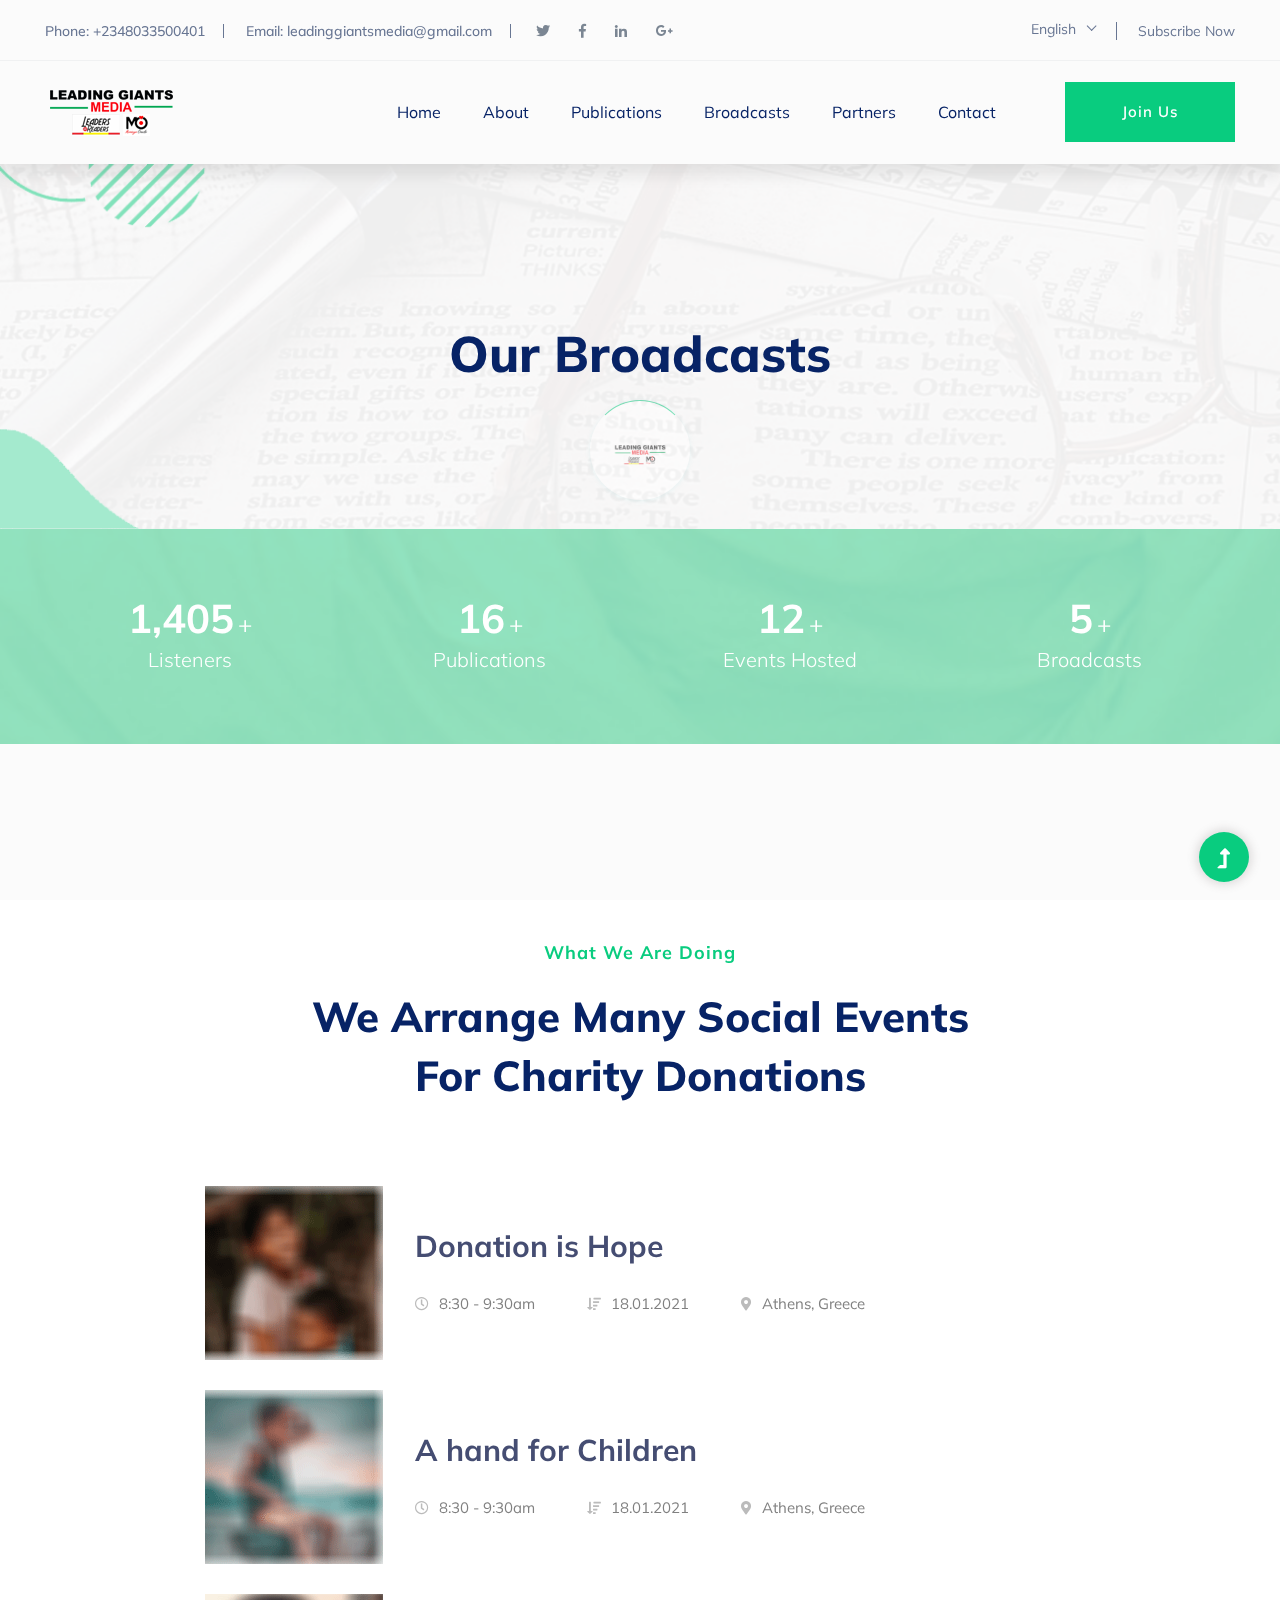
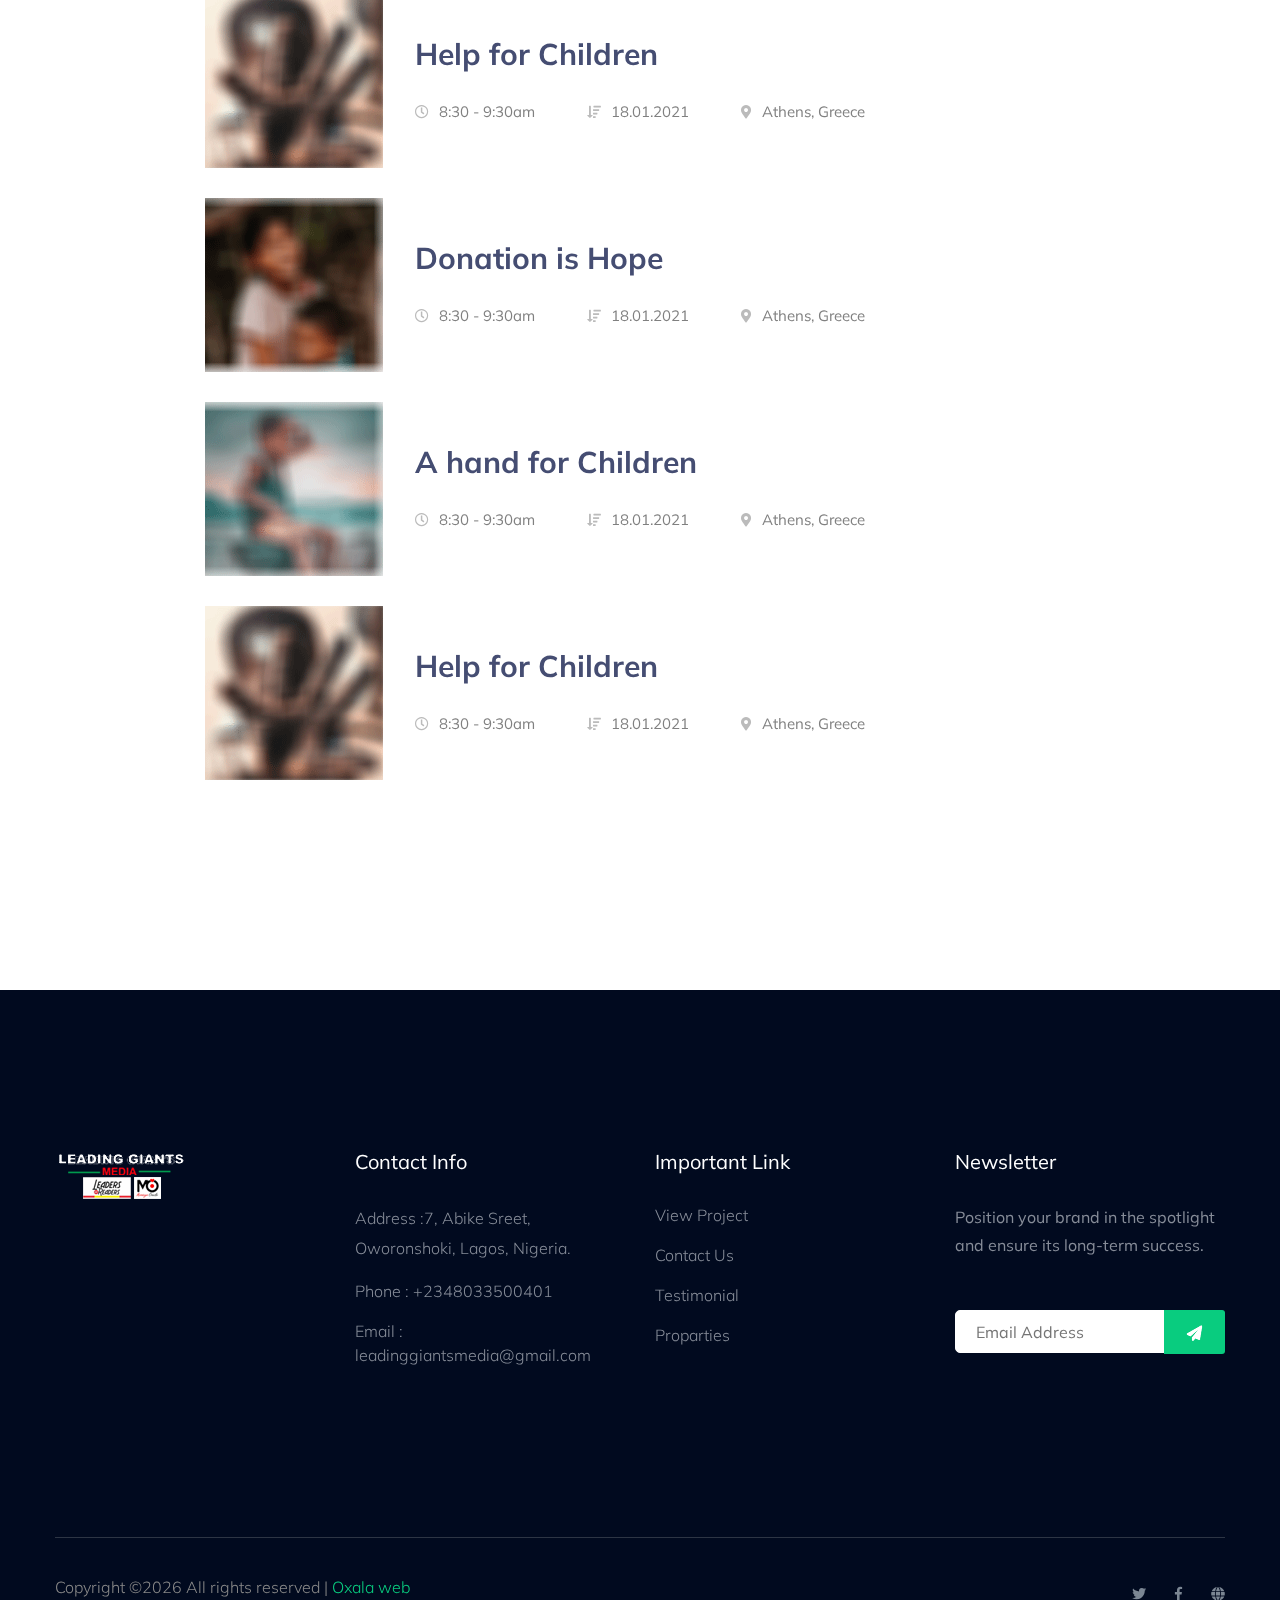
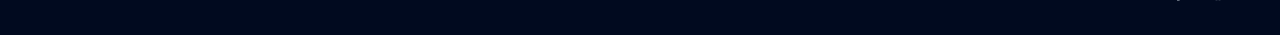
<file: broadcasts.html>
<!doctype html>
<html class="no-js" lang="zxx">
<head>
    <meta charset="utf-8">
    <meta http-equiv="x-ua-compatible" content="ie=edge">
    <title>Broadcasts</title>
    <meta name="description" content="">
    <meta name="viewport" content="width=device-width, initial-scale=1">
    <link rel="manifest" href="site.webmanifest">
    <link rel="shortcut icon" type="image/x-icon" href="assets/img/favicon.ico">

	<!-- CSS here -->
	<link rel="stylesheet" href="assets/css/bootstrap.min.css">
	<link rel="stylesheet" href="assets/css/owl.carousel.min.css">
	<link rel="stylesheet" href="assets/css/slicknav.css">
    <link rel="stylesheet" href="assets/css/flaticon.css">
    <link rel="stylesheet" href="assets/css/progressbar_barfiller.css">
    <link rel="stylesheet" href="assets/css/gijgo.css">
    <link rel="stylesheet" href="assets/css/animate.min.css">
    <link rel="stylesheet" href="assets/css/animated-headline.css">
	<link rel="stylesheet" href="assets/css/magnific-popup.css">
	<link rel="stylesheet" href="assets/css/fontawesome-all.min.css">
	<link rel="stylesheet" href="assets/css/themify-icons.css">
	<link rel="stylesheet" href="assets/css/slick.css">
	<link rel="stylesheet" href="assets/css/nice-select.css">
	<link rel="stylesheet" href="assets/css/style.css">
</head>
<body>
    <!-- ? Preloader Start -->
    <div id="preloader-active">
        <div class="preloader d-flex align-items-center justify-content-center">
            <div class="preloader-inner position-relative">
                <div class="preloader-circle"></div>
                <div class="preloader-img pere-text">
                    <img src="assets/img/logo/loder.png" alt="">
                </div>
            </div>
        </div>
    </div>
    <!-- Preloader Start -->
    <header>
        <!-- Header Start -->
        <div class="header-area">
            <div class="main-header ">
                <div class="header-top d-none d-lg-block">
                    <div class="container-fluid">
                        <div class="col-xl-12">
                            <div class="row d-flex justify-content-between align-items-center">
                                <div class="header-info-left d-flex">
                                    <ul>     
                                        <li>Phone: +2348033500401</li>
                                        <li>Email: leadinggiantsmedia@gmail.com</li>
                                    </ul>
                                    <div class="header-social">    
                                        <ul>
                                            <li><a href="#"><i class="fab fa-twitter"></i></a></li>
                                            <li><a  href="#"><i class="fab fa-facebook-f"></i></a></li>
                                            <li><a href="#"><i class="fab fa-linkedin-in"></i></a></li>
                                            <li> <a href="#"><i class="fab fa-google-plus-g"></i></a></li>
                                        </ul>
                                    </div>
                                </div>
                                <div class="header-info-right d-flex align-items-center">
                                    <div class="select-this">
                                        <form action="#">
                                            <div class="select-itms">
                                                <select name="select" id="select1">
                                                    <option value="">English</option>
                                                    <option value="">Bangla</option>
                                                    <option value="">Arabic</option>
                                                    <option value="">Hindi</option>
                                                </select>
                                            </div>
                                        </form>
                                    </div>
                                    <ul class="contact-now">     
                                        <li><a href="https://wa.me/message/NYFB2VYGGFZ3A1">Subscribe Now</a></li>
                                    </ul>
                                </div>
                            </div>
                        </div>
                    </div>
                </div>
                <div class="header-bottom  header-sticky">
                    <div class="container-fluid">
                        <div class="row align-items-center">
                            <!-- Logo -->
                            <div class="col-xl-2 col-lg-2">
                                <div class="logo">
                                    <a href="index.html"><img src="assets/img/logo/logo.png" alt=""></a>
                                </div>
                            </div>
                            <div class="col-xl-10 col-lg-10">
                                <div class="menu-wrapper  d-flex align-items-center justify-content-end">
                                    <!-- Main-menu -->
                                    <div class="main-menu d-none d-lg-block">
                                        <nav>
                                            <ul id="navigation">                                                                                          
                                                <li><a href="index.html">Home</a></li>
                                                <li><a href="about.html">About</a></li>
                                                <li><a href="publications.html">publications</a></li>
                                                <li><a href="broadcasts.html">broadcasts</a></li>
                                                <li><a href="#">Partners</a>
                                                    <ul class="submenu">
                                                        <li><a href="leadersarereaders.html">Leaders Are Readers</a></li>
                                                        <li><a href="marriageoracle.html">Marriage Oracle</a></li>
                                                        <li><a href="#">Counselling Angel</a></li>
                                                    </ul>
                                                </li>
                                                <li><a href="https://wa.me/message/NYFB2VYGGFZ3A1">Contact</a></li>
                                            </ul>
                                        </nav>
                                    </div>
                                    <!-- Header-btn -->
                                    <div class="header-right-btn d-none d-lg-block ml-20">
                                        <a href="https://wa.me/message/NYFB2VYGGFZ3A1" class="btn header-btn">Join Us</a>
                                    </div>
                                </div>
                            </div> 
                            <!-- Mobile Menu -->
                            <div class="col-12">
                                <div class="mobile_menu d-block d-lg-none"></div>
                            </div>
                        </div>
                    </div>
                </div>
            </div>
        </div>
        <!-- Header End -->
    <main>
    <!--? Hero Start -->
    <div class="slider-area2">
        <div class="slider-height2 d-flex align-items-center">
            <div class="container">
                <div class="row">
                    <div class="col-xl-12">
                        <div class="hero-cap hero-cap2 pt-20 text-center">
                            <h2>Our Broadcasts</h2>
                        </div>
                    </div>
                </div>
            </div>
        </div>
    </div>
    <!-- Hero End -->
    <!--? Count Down Start -->
    <div class="count-down-area pt-25 section-bg" data-background="assets/img/gallery/section_bg02.png">
        <div class="container">
            <div class="row justify-content-center">
                <div class="col-lg-12 col-md-12">
                    <div class="count-down-wrapper" >
                        <div class="row justify-content-between">
                            <div class="col-lg-3 col-md-6 col-sm-6">
                                <!-- Counter Up -->
                                <div class="single-counter text-center">
                                    <span class="counter color-green">6,200</span>
                                    <span class="plus">+</span>
                                    <p class="color-green">Listeners</p>
                                </div>
                            </div>
                            <div class="col-lg-3 col-md-6 col-sm-6">
                                <!-- Counter Up -->
                                <div class="single-counter text-center">
                                    <span class="counter color-green">72</span>
                                    <span class="plus">+</span>
                                    <p class="color-green">Publications</p>
                                </div>
                            </div>
                            <div class="col-lg-3 col-md-6 col-sm-6">
                                <!-- Counter Up -->
                                <div class="single-counter text-center">
                                    <span class="counter color-green">56</span>
                                    <span class="plus">+</span>
                                    <p class="color-green">Events Hosted</p>
                                </div>
                            </div>
                            <div class="col-lg-3 col-md-6 col-sm-6">
                                <!-- Counter Up -->
                                <div class="single-counter text-center">
                                    <span class="counter color-green">25</span>
                                    <span class="plus">+</span>
                                    <p class="color-green">Broadcasts</p>
                                </div>
                            </div>
                        </div>
                    </div>
                </div>
            </div>
        </div>
    </div>
    <!-- Count Down End -->
    <!-- Featured_job_start -->
    <section class="featured-job-area section-padding30 section-bg2" data-background="assets/img/gallery/section_bg03.png">
        <div class="container">
            <div class="row justify-content-center">
                <div class="col-xl-7 col-lg-9 col-md-10 col-sm-12">
                    <!-- Section Tittle -->
                    <div class="section-tittle text-center mb-80">
                        <span>What we are doing</span>
                        <h2>We arrange many social events for charity donations</h2>
                    </div>
                </div>
            </div>
            <div class="row justify-content-center">
                <div class="col-lg-9 col-md-12">
                    <!-- single-job-content -->
                    <div class="single-job-items mb-30">
                        <div class="job-items">
                            <div class="company-img">
                                <a href="#"><img src="assets/img/gallery/socialEvents1.png" alt=""></a>
                            </div>
                            <div class="job-tittle">
                                <a href="#"><h4>Donation is Hope</h4></a>
                                <ul>
                                    <li><i class="far fa-clock"></i>8:30 - 9:30am</li>
                                    <li><i class="fas fa-sort-amount-down"></i>18.01.2021</li>
                                    <li><i class="fas fa-map-marker-alt"></i>Athens, Greece</li>
                                </ul>
                            </div>
                        </div>
                    </div>
                </div>
                <div class="col-lg-9 col-md-12">
                    <!-- single-job-content -->
                    <div class="single-job-items mb-30">
                        <div class="job-items">
                            <div class="company-img">
                                <a href="#"><img src="assets/img/gallery/socialEvents2.png" alt=""></a>
                            </div>
                            <div class="job-tittle">
                                <a href="#"><h4>A hand for Children</h4></a>
                                <ul>
                                    <li><i class="far fa-clock"></i>8:30 - 9:30am</li>
                                    <li><i class="fas fa-sort-amount-down"></i>18.01.2021</li>
                                    <li><i class="fas fa-map-marker-alt"></i>Athens, Greece</li>
                                </ul>
                            </div>
                        </div>
                    </div>
                </div>
                <div class="col-lg-9 col-md-12">
                    <!-- single-job-content -->
                    <div class="single-job-items mb-30">
                        <div class="job-items">
                            <div class="company-img">
                                <a href="#"><img src="assets/img/gallery/socialEvents3.png" alt=""></a>
                            </div>
                            <div class="job-tittle">
                                <a href="#"><h4>Help for Children</h4></a>
                                <ul>
                                    <li><i class="far fa-clock"></i>8:30 - 9:30am</li>
                                    <li><i class="fas fa-sort-amount-down"></i>18.01.2021</li>
                                    <li><i class="fas fa-map-marker-alt"></i>Athens, Greece</li>
                                </ul>
                            </div>
                        </div>
                    </div>
                </div>
                <div class="col-lg-9 col-md-12">
                    <!-- single-job-content -->
                    <div class="single-job-items mb-30">
                        <div class="job-items">
                            <div class="company-img">
                                <a href="#"><img src="assets/img/gallery/socialEvents1.png" alt=""></a>
                            </div>
                            <div class="job-tittle">
                                <a href="#"><h4>Donation is Hope</h4></a>
                                <ul>
                                    <li><i class="far fa-clock"></i>8:30 - 9:30am</li>
                                    <li><i class="fas fa-sort-amount-down"></i>18.01.2021</li>
                                    <li><i class="fas fa-map-marker-alt"></i>Athens, Greece</li>
                                </ul>
                            </div>
                        </div>
                    </div>
                </div>
                <div class="col-lg-9 col-md-12">
                    <!-- single-job-content -->
                    <div class="single-job-items mb-30">
                        <div class="job-items">
                            <div class="company-img">
                                <a href="#"><img src="assets/img/gallery/socialEvents2.png" alt=""></a>
                            </div>
                            <div class="job-tittle">
                                <a href="#"><h4>A hand for Children</h4></a>
                                <ul>
                                    <li><i class="far fa-clock"></i>8:30 - 9:30am</li>
                                    <li><i class="fas fa-sort-amount-down"></i>18.01.2021</li>
                                    <li><i class="fas fa-map-marker-alt"></i>Athens, Greece</li>
                                </ul>
                            </div>
                        </div>
                    </div>
                </div>
                <div class="col-lg-9 col-md-12">
                    <!-- single-job-content -->
                    <div class="single-job-items mb-30">
                        <div class="job-items">
                            <div class="company-img">
                                <a href="#"><img src="assets/img/gallery/socialEvents3.png" alt=""></a>
                            </div>
                            <div class="job-tittle">
                                <a href="#"><h4>Help for Children</h4></a>
                                <ul>
                                    <li><i class="far fa-clock"></i>8:30 - 9:30am</li>
                                    <li><i class="fas fa-sort-amount-down"></i>18.01.2021</li>
                                    <li><i class="fas fa-map-marker-alt"></i>Athens, Greece</li>
                                </ul>
                            </div>
                        </div>
                    </div>
                </div>
            </div>
        </div>
    </section>
    <!-- Featured_job_end -->
    </main>
    <footer>
        <div class="footer-wrapper section-bg2" data-background="assets/img/gallery/footer_bg.png">
            <!-- Footer Top-->
            <div class="footer-area footer-padding">
                <div class="container">
                    <div class="row d-flex justify-content-between">
                        <div class="col-xl-3 col-lg-3 col-md-4 col-sm-6">
                        <div class="single-footer-caption mb-50">
                            <div class="single-footer-caption mb-30">
                                <div class="footer-tittle">
                                    <div class="footer-logo mb-20">
                                        <a href="index.html"><img src="assets/img/logo/logo2_footer.png" alt=""></a>
                                    </div>
                                </div>
                            </div>
                        </div>
                        </div>
                        <div class="col-xl-3 col-lg-3 col-md-4 col-sm-5">
                            <div class="single-footer-caption mb-50">
                                <div class="footer-tittle">
                                    <h4>Contact Info</h4>
                                    <ul>
                                        <li>
                                            <p>Address :7, Abike Sreet, Oworonshoki, Lagos, Nigeria.</p>
                                        </li>
                                        <li><a href="#">Phone : +2348033500401</a></li>
                                        <li><a href="#">Email : leadinggiantsmedia@gmail.com</a></li>
                                    </ul>
                                </div>

                            </div>
                        </div>
                        <div class="col-xl-3 col-lg-3 col-md-4 col-sm-5">
                            <div class="single-footer-caption mb-50">
                                <div class="footer-tittle">
                                    <h4>Important Link</h4>
                                    <ul>
                                        <li><a href="#"> View Project</a></li>
                                        <li><a href="#">Contact Us</a></li>
                                        <li><a href="#">Testimonial</a></li>
                                        <li><a href="#">Proparties</a></li>
                                    </ul>
                                </div>
                            </div>
                        </div>
                        <div class="col-xl-3 col-lg-3 col-md-4 col-sm-5">
                            <div class="single-footer-caption mb-50">
                                <div class="footer-tittle">
                                    <h4>Newsletter</h4>
                                    <div class="footer-pera footer-pera2">
                                    <p>Position your brand in the spotlight and ensure its long-term success.</p>
                                </div>
                                <!-- Form -->
                                <div class="footer-form" >
                                    <div id="mc_embed_signup">
                                        <form target="_blank" action="https://spondonit.us12.list-manage.com/subscribe/post?u=1462626880ade1ac87bd9c93a&amp;id=92a4423d01"
                                        method="get" class="subscribe_form relative mail_part">
                                            <input type="email" name="email" id="newsletter-form-email" placeholder="Email Address"
                                            class="placeholder hide-on-focus" onfocus="this.placeholder = ''"
                                            onblur="this.placeholder = ' Email Address '">
                                            <div class="form-icon">
                                                <button type="submit" name="submit" id="newsletter-submit"
                                                class="email_icon newsletter-submit button-contactForm"><img src="assets/img/gallery/form.png" alt=""></button>
                                            </div>
                                            <div class="mt-10 info"></div>
                                        </form>
                                    </div>
                                </div>
                                </div>
                            </div>
                        </div>
                    </div>
                </div>
            </div>
            <!-- footer-bottom -->
            <div class="footer-bottom-area">
                <div class="container">
                    <div class="footer-border">
                        <div class="row d-flex justify-content-between align-items-center">
                            <div class="col-xl-10 col-lg-9 ">
                                <div class="footer-copy-right">
                                    <p><!-- Link back to Colorlib can't be removed. Template is licensed under CC BY 3.0. -->
  Copyright &copy;<script>document.write(new Date().getFullYear());</script> All rights reserved | <a href="https://colorlib.com" target="_blank">Oxala web</a>
  <!-- Link back to Colorlib can't be removed. Template is licensed under CC BY 3.0. --></p>
                                </div>
                            </div>
                            <div class="col-xl-2 col-lg-3">
                                <div class="footer-social f-right">
                                    <a href="#"><i class="fab fa-twitter"></i></a>
                                    <a  href="#"><i class="fab fa-facebook-f"></i></a>
                                    <a href="#"><i class="fas fa-globe"></i></a>
                                </div>
                            </div>
                        </div>
                    </div>
                </div>
            </div>
        </div>
    </footer>

    <!-- Scroll Up -->
    <div id="back-top" >
        <a title="Go to Top" href="#"> <i class="fas fa-level-up-alt"></i></a>
    </div>

    <!-- JS here -->

    <script src="./assets/js/vendor/modernizr-3.5.0.min.js"></script>
    <!-- Jquery, Popper, Bootstrap -->
    <script src="./assets/js/vendor/jquery-1.12.4.min.js"></script>
    <script src="./assets/js/popper.min.js"></script>
    <script src="./assets/js/bootstrap.min.js"></script>
    <!-- Jquery Mobile Menu -->
    <script src="./assets/js/jquery.slicknav.min.js"></script>

    <!-- Jquery Slick , Owl-Carousel Plugins -->
    <script src="./assets/js/owl.carousel.min.js"></script>
    <script src="./assets/js/slick.min.js"></script>
    <!-- One Page, Animated-HeadLin -->
    <script src="./assets/js/wow.min.js"></script>
    <script src="./assets/js/animated.headline.js"></script>
    <script src="./assets/js/jquery.magnific-popup.js"></script>

    <!-- Date Picker -->
    <script src="./assets/js/gijgo.min.js"></script>
    <!-- Nice-select, sticky -->
    <script src="./assets/js/jquery.nice-select.min.js"></script>
    <script src="./assets/js/jquery.sticky.js"></script>
    <!-- Progress -->
    <script src="./assets/js/jquery.barfiller.js"></script>
    
    <!-- counter , waypoint,Hover Direction -->
    <script src="./assets/js/jquery.counterup.min.js"></script>
    <script src="./assets/js/waypoints.min.js"></script>
    <script src="./assets/js/jquery.countdown.min.js"></script>
    <script src="./assets/js/hover-direction-snake.min.js"></script>

    <!-- contact js -->
    <script src="./assets/js/contact.js"></script>
    <script src="./assets/js/jquery.form.js"></script>
    <script src="./assets/js/jquery.validate.min.js"></script>
    <script src="./assets/js/mail-script.js"></script>
    <script src="./assets/js/jquery.ajaxchimp.min.js"></script>
    
    <!-- Jquery Plugins, main Jquery -->	
    <script src="./assets/js/plugins.js"></script>
    <script src="./assets/js/main.js"></script>
	
	<!-- GetButton.io widget -->
<script type="text/javascript">
(function () {
var options = {
whatsapp: "+2348033500401", // WhatsApp number
call_to_action: "Chat With Us", // Call to action
button_color: "#FF6550", // Color of button
position: "left", // Position may be 'right' or 'left'
pre_filled_message: " What will you like to discuss with us? " // WhatsApp pre-filled
message
};
var proto = 'https:', host = "getbutton.io", url = proto + '//static.' + host;
var s = document.createElement('script'); s.type = 'text/javascript'; s.async = true; s.src
= url + '/widget-send-button/js/init.js';
s.onload = function () { WhWidgetSendButton.init(host, proto, options); };
var x = document.getElementsByTagName('script')[0]; x.parentNode.insertBefore(s, x);
})();
</script>
<!-- /GetButton.io widget -->
    
    </body>
</html>
</file>
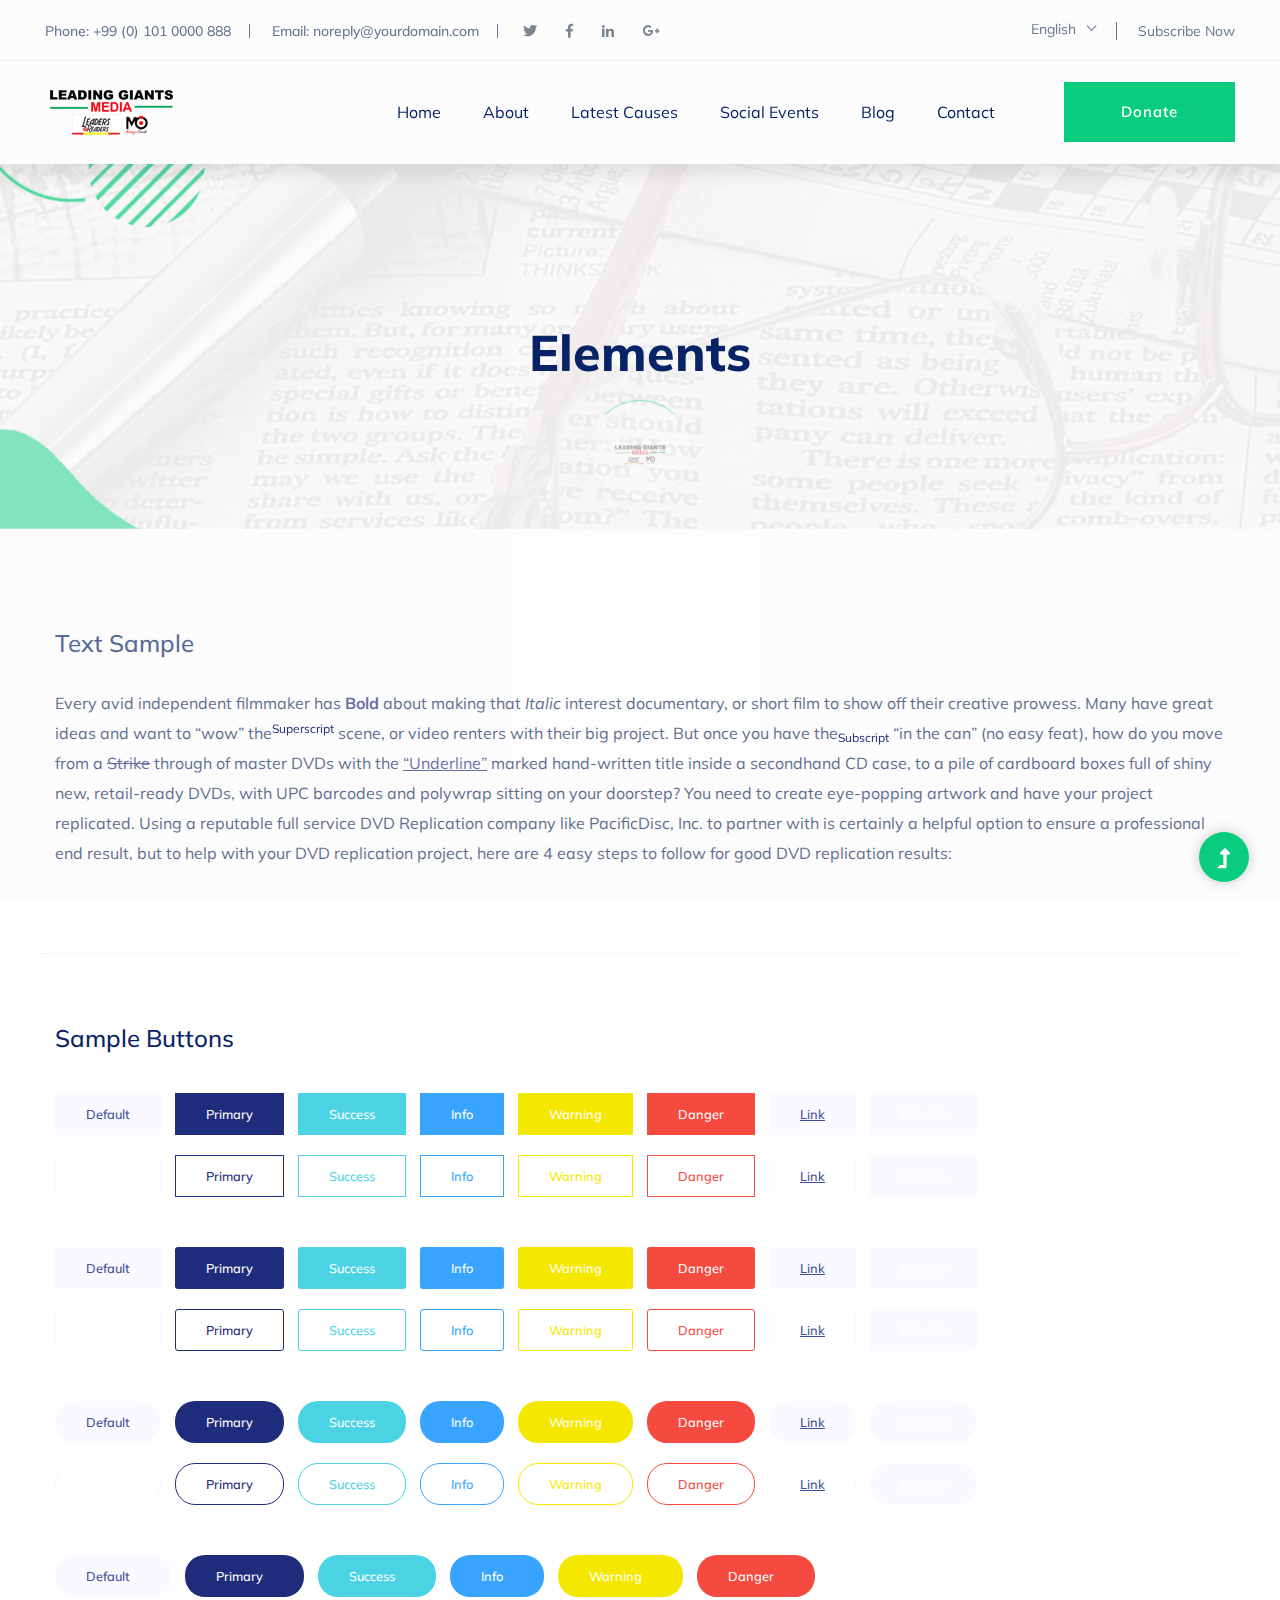
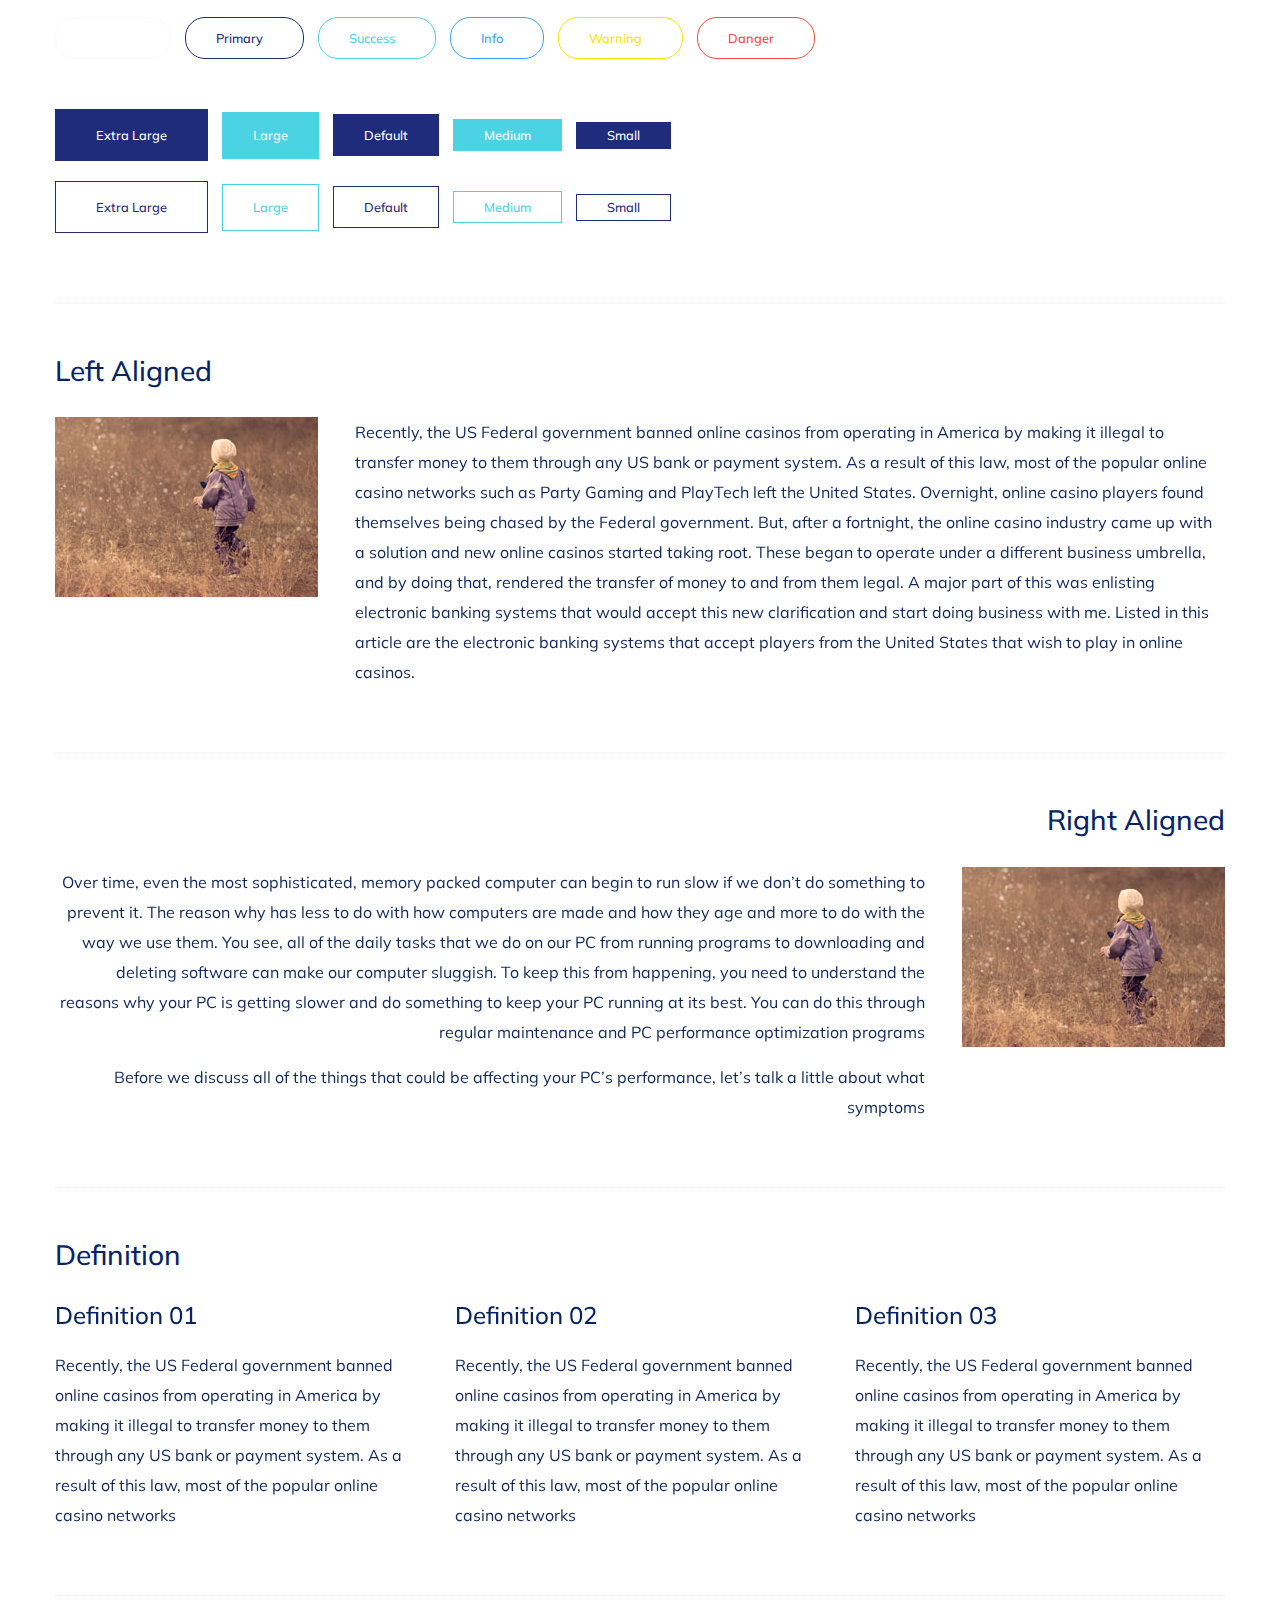
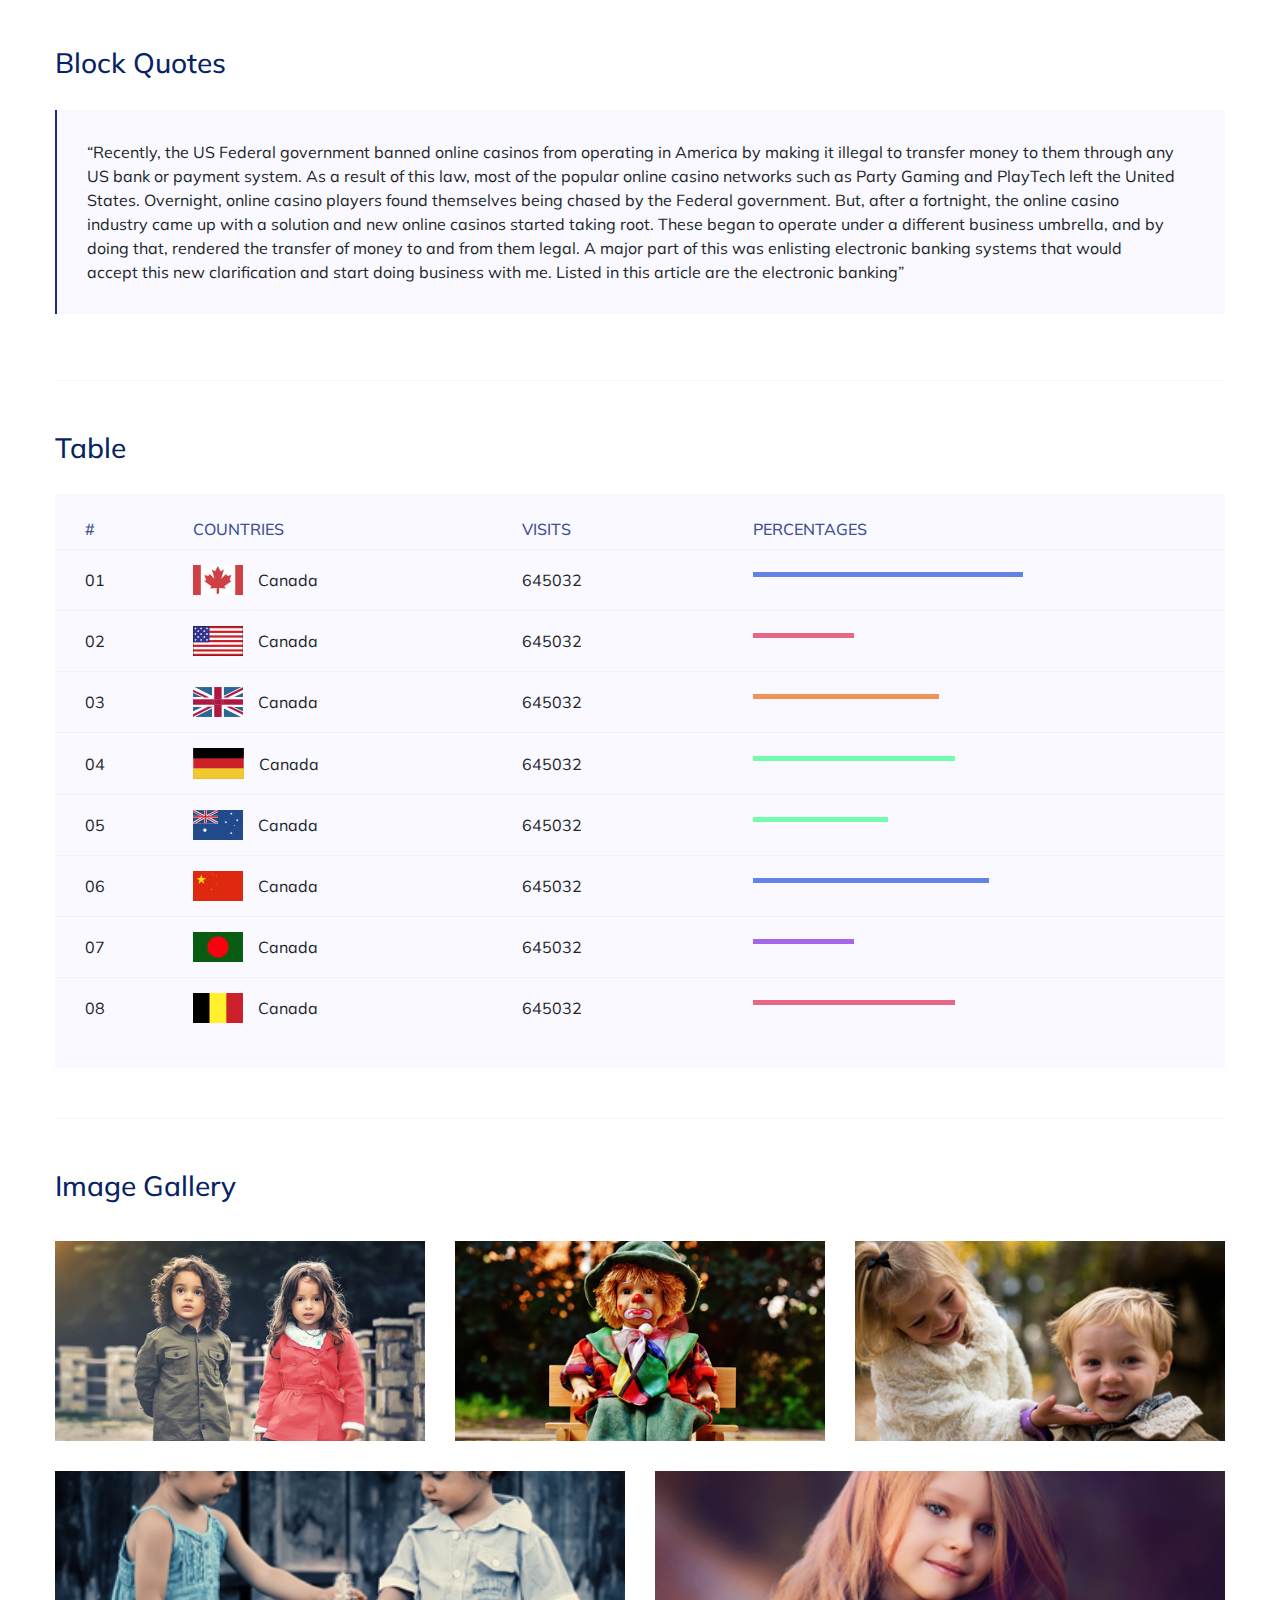
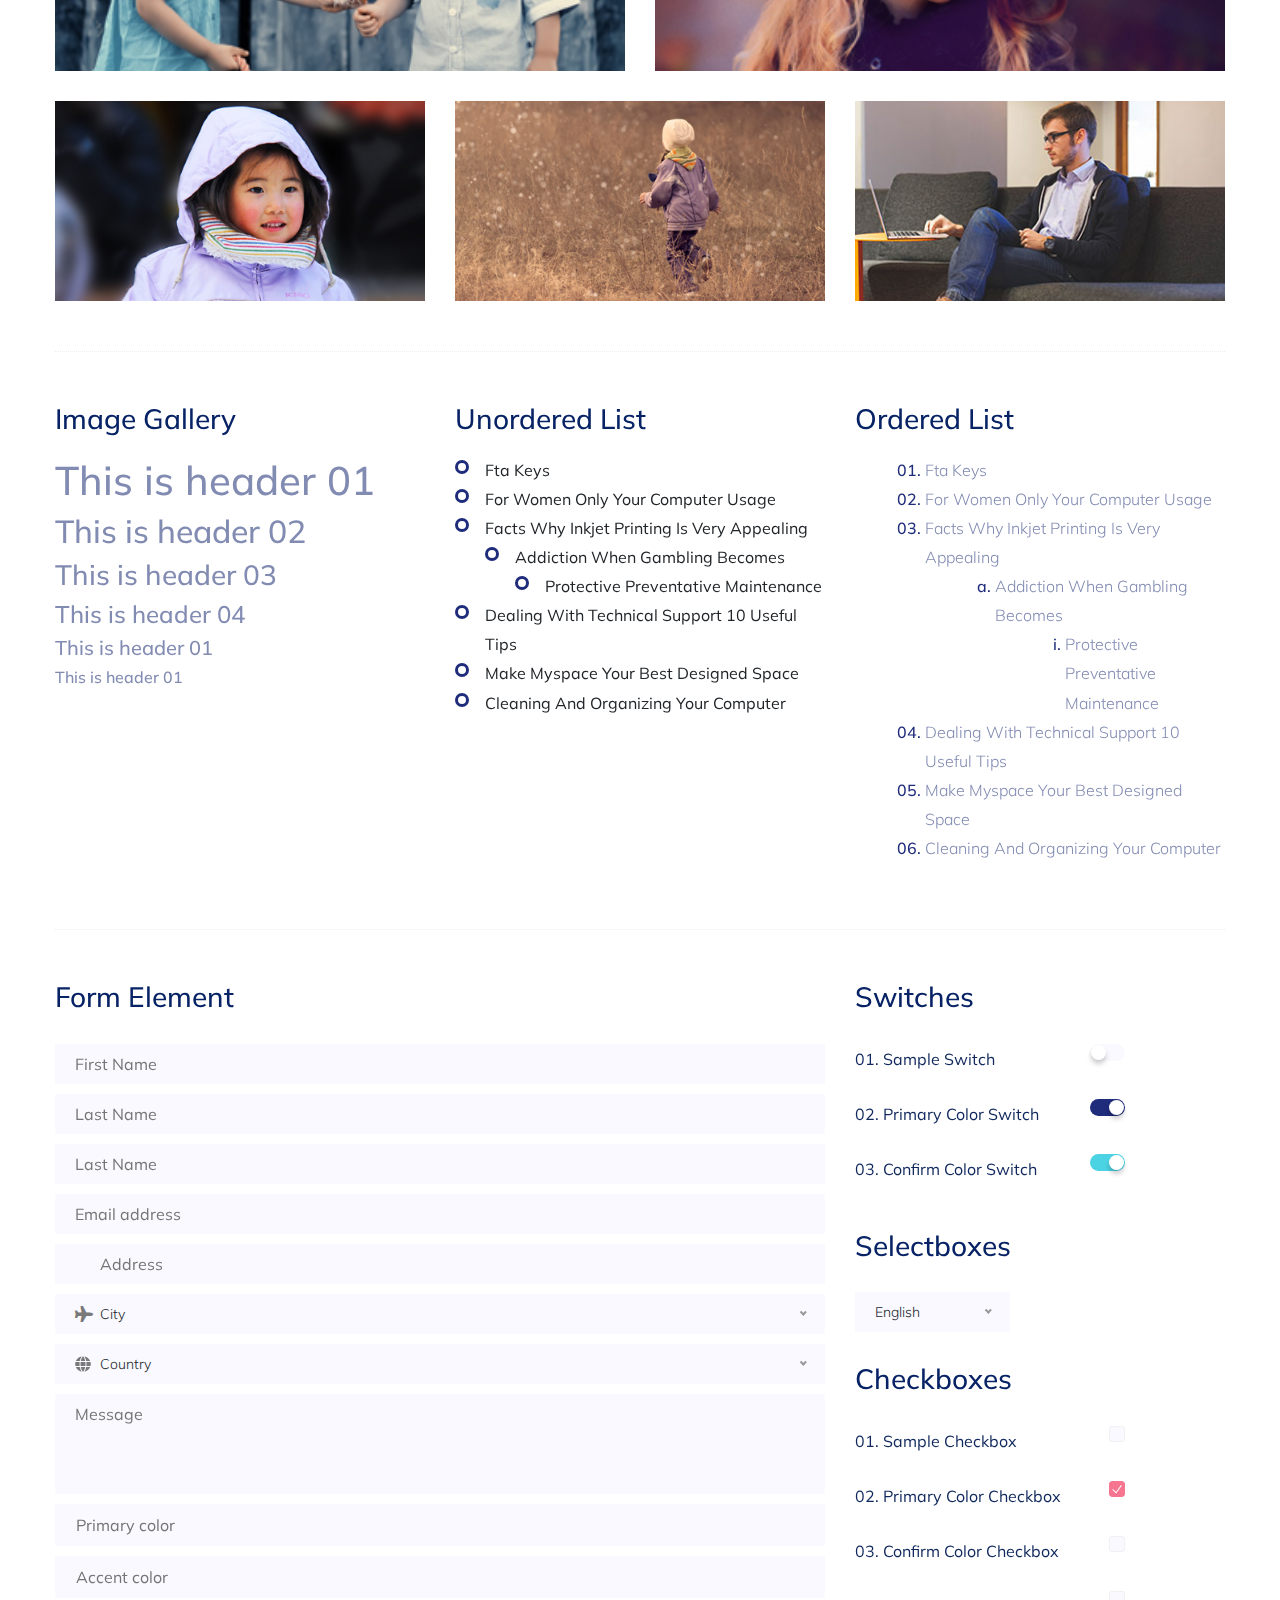
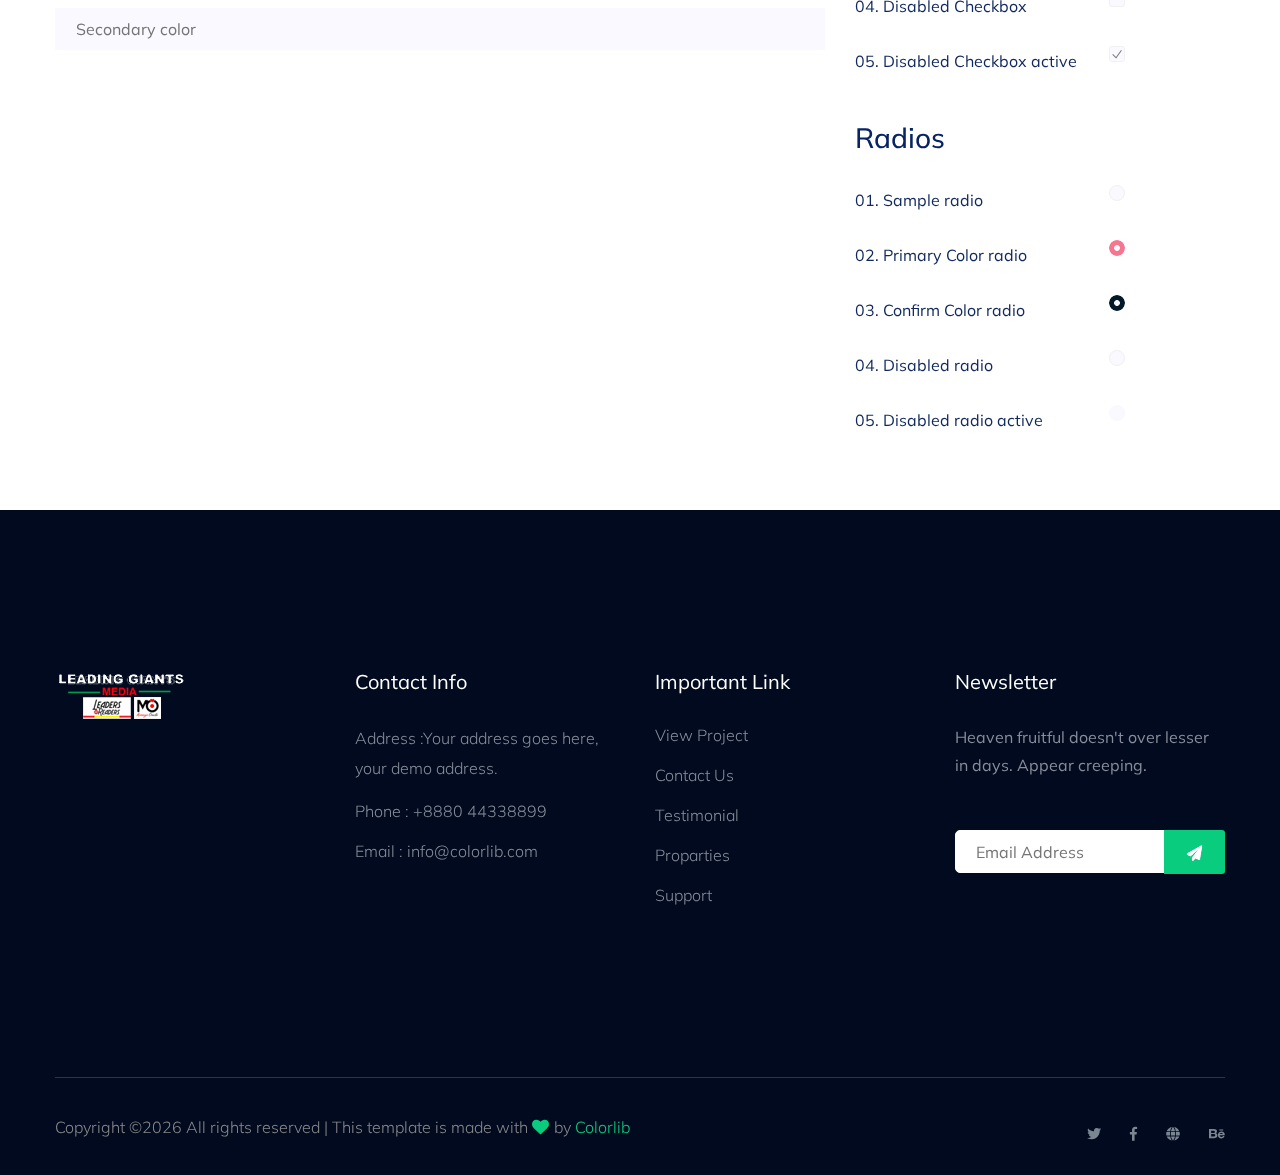
<file: elements.html>
<!doctype html>
<html class="no-js" lang="zxx">
<head>
	<meta charset="utf-8">
	<meta http-equiv="x-ua-compatible" content="ie=edge">
	<title> Charity | Teamplate</title>
	<meta name="description" content="">
	<meta name="viewport" content="width=device-width, initial-scale=1">
	<link rel="shortcut icon" type="image/x-icon" href="assets/img/favicon.ico">

 	<!-- CSS here -->
	<link rel="stylesheet" href="assets/css/bootstrap.min.css">
	<link rel="stylesheet" href="assets/css/owl.carousel.min.css">
	<link rel="stylesheet" href="assets/css/slicknav.css">
	<link rel="stylesheet" href="assets/css/animate.min.css">
	<link rel="stylesheet" href="assets/css/hamburgers.min.css">
	<link rel="stylesheet" href="assets/css/magnific-popup.css">
	<link rel="stylesheet" href="assets/css/fontawesome-all.min.css">
	<link rel="stylesheet" href="assets/css/themify-icons.css">
	<link rel="stylesheet" href="assets/css/slick.css">
	<link rel="stylesheet" href="assets/css/nice-select.css">
	<link rel="stylesheet" href="assets/css/style.css">
</head>
<body>
    <!--? Preloader Start -->
    <div id="preloader-active">
        <div class="preloader d-flex align-items-center justify-content-center">
            <div class="preloader-inner position-relative">
                <div class="preloader-circle"></div>
                <div class="preloader-img pere-text">
                    <img src="assets/img/logo/loder.png" alt="">
                </div>
            </div>
        </div>
    </div>
    <!-- Preloader Start -->
    <header>
        <!-- Header Start -->
        <div class="header-area">
            <div class="main-header ">
                <div class="header-top d-none d-lg-block">
                    <div class="container-fluid">
                        <div class="col-xl-12">
                            <div class="row d-flex justify-content-between align-items-center">
                                <div class="header-info-left d-flex">
                                    <ul>     
                                        <li>Phone: +99 (0) 101 0000 888</li>
                                        <li>Email: noreply@yourdomain.com</li>
                                    </ul>
                                    <div class="header-social">    
                                        <ul>
                                            <li><a href="#"><i class="fab fa-twitter"></i></a></li>
                                            <li><a  href="https://www.facebook.com/sai4ull"><i class="fab fa-facebook-f"></i></a></li>
                                            <li><a href="#"><i class="fab fa-linkedin-in"></i></a></li>
                                            <li> <a href="#"><i class="fab fa-google-plus-g"></i></a></li>
                                        </ul>
                                    </div>
                                </div>
                                <div class="header-info-right d-flex align-items-center">
                                    <div class="select-this">
                                        <form action="#">
                                            <div class="select-itms">
                                                <select name="select" id="select1">
                                                    <option value="">English</option>
                                                    <option value="">Bangla</option>
                                                    <option value="">Arabic</option>
                                                    <option value="">Hindi</option>
                                                </select>
                                            </div>
                                        </form>
                                    </div>
                                    <ul class="contact-now">     
                                        <li><a href="#">Subscribe Now</a></li>
                                    </ul>
                                </div>
                            </div>
                        </div>
                    </div>
                </div>
                <div class="header-bottom  header-sticky">
                    <div class="container-fluid">
                        <div class="row align-items-center">
                            <!-- Logo -->
                            <div class="col-xl-2 col-lg-2">
                                <div class="logo">
                                    <a href="index.html"><img src="assets/img/logo/logo.png" alt=""></a>
                                </div>
                            </div>
                            <div class="col-xl-10 col-lg-10">
                                <div class="menu-wrapper  d-flex align-items-center justify-content-end">
                                    <!-- Main-menu -->
                                    <div class="main-menu d-none d-lg-block">
                                        <nav>
                                            <ul id="navigation">                                                                                          
                                                <li><a href="index.html">Home</a></li>
                                                <li><a href="about.html">About</a></li>
                                                <li><a href="program.html">latest causes</a></li>
                                                <li><a href="events.html">social events </a></li>
                                                <li><a href="blog.html">Blog</a>
                                                    <ul class="submenu">
                                                        <li><a href="blog.html">Blog</a></li>
                                                        <li><a href="blog_details.html">Blog Details</a></li>
                                                        <li><a href="elements.html">Element</a></li>
                                                    </ul>
                                                </li>
                                                <li><a href="contact.html">Contact</a></li>
                                            </ul>
                                        </nav>
                                    </div>
                                    <!-- Header-btn -->
                                    <div class="header-right-btn d-none d-lg-block ml-20">
                                        <a href="contact.html" class="btn header-btn">Donate</a>
                                    </div>
                                </div>
                            </div> 
                            <!-- Mobile Menu -->
                            <div class="col-12">
                                <div class="mobile_menu d-block d-lg-none"></div>
                            </div>
                        </div>
                    </div>
                </div>
            </div>
        </div>
        <!-- Header End -->
    </header>
	<main>
        <!--? Hero Start -->
        <div class="slider-area2">
            <div class="slider-height2 d-flex align-items-center">
                <div class="container">
                    <div class="row">
                        <div class="col-xl-12">
                            <div class="hero-cap hero-cap2 pt-20 text-center">
                                <h2>Elements</h2>
                            </div>
                        </div>
                    </div>
                </div>
            </div>
        </div>
        <!-- Hero End -->
		<!--? Start Sample Area -->
		<section class="sample-text-area">
			<div class="container box_1170">
				<h3 class="text-heading">Text Sample</h3>
				<p class="sample-text">
					Every avid independent filmmaker has <b>Bold</b> about making that <i>Italic</i> interest documentary,
					or short
					film to show off their creative prowess. Many have great ideas and want to “wow”
					the<sup>Superscript</sup> scene,
					or video renters with their big project. But once you have the<sub>Subscript</sub> “in the can” (no easy
					feat), how
					do you move from a <del>Strike</del> through of master DVDs with the <u>“Underline”</u> marked
					hand-written title
					inside a secondhand CD case, to a pile of cardboard boxes full of shiny new, retail-ready DVDs, with UPC
					barcodes
					and polywrap sitting on your doorstep? You need to create eye-popping artwork and have your project
					replicated.
					Using a reputable full service DVD Replication company like PacificDisc, Inc. to partner with is
					certainly a
					helpful option to ensure a professional end result, but to help with your DVD replication project, here
					are 4 easy
					steps to follow for good DVD replication results:
	
				</p>
			</div>
		</section>
		<!-- End Sample Area -->
		<!--? Start Button -->
		<section class="button-area">
			<div class="container box_1170 border-top-generic">
				<h3 class="text-heading">Sample Buttons</h3>
				<div class="button-group-area">
					<a href="#" class="genric-btn default">Default</a>
					<a href="#" class="genric-btn primary">Primary</a>
					<a href="#" class="genric-btn success">Success</a>
					<a href="#" class="genric-btn info">Info</a>
					<a href="#" class="genric-btn warning">Warning</a>
					<a href="#" class="genric-btn danger">Danger</a>
					<a href="#" class="genric-btn link">Link</a>
					<a href="#" class="genric-btn disable">Disable</a>
				</div>
				<div class="button-group-area mt-10">
					<a href="#" class="genric-btn default-border">Default</a>
					<a href="#" class="genric-btn primary-border">Primary</a>
					<a href="#" class="genric-btn success-border">Success</a>
					<a href="#" class="genric-btn info-border">Info</a>
					<a href="#" class="genric-btn warning-border">Warning</a>
					<a href="#" class="genric-btn danger-border">Danger</a>
					<a href="#" class="genric-btn link-border">Link</a>
					<a href="#" class="genric-btn disable">Disable</a>
				</div>
				<div class="button-group-area mt-40">
					<a href="#" class="genric-btn default radius">Default</a>
					<a href="#" class="genric-btn primary radius">Primary</a>
					<a href="#" class="genric-btn success radius">Success</a>
					<a href="#" class="genric-btn info radius">Info</a>
					<a href="#" class="genric-btn warning radius">Warning</a>
					<a href="#" class="genric-btn danger radius">Danger</a>
					<a href="#" class="genric-btn link radius">Link</a>
					<a href="#" class="genric-btn disable radius">Disable</a>
				</div>
				<div class="button-group-area mt-10">
					<a href="#" class="genric-btn default-border radius">Default</a>
					<a href="#" class="genric-btn primary-border radius">Primary</a>
					<a href="#" class="genric-btn success-border radius">Success</a>
					<a href="#" class="genric-btn info-border radius">Info</a>
					<a href="#" class="genric-btn warning-border radius">Warning</a>
					<a href="#" class="genric-btn danger-border radius">Danger</a>
					<a href="#" class="genric-btn link-border radius">Link</a>
					<a href="#" class="genric-btn disable radius">Disable</a>
				</div>
				<div class="button-group-area mt-40">
					<a href="#" class="genric-btn default circle">Default</a>
					<a href="#" class="genric-btn primary circle">Primary</a>
					<a href="#" class="genric-btn success circle">Success</a>
					<a href="#" class="genric-btn info circle">Info</a>
					<a href="#" class="genric-btn warning circle">Warning</a>
					<a href="#" class="genric-btn danger circle">Danger</a>
					<a href="#" class="genric-btn link circle">Link</a>
					<a href="#" class="genric-btn disable circle">Disable</a>
				</div>
				<div class="button-group-area mt-10">
					<a href="#" class="genric-btn default-border circle">Default</a>
					<a href="#" class="genric-btn primary-border circle">Primary</a>
					<a href="#" class="genric-btn success-border circle">Success</a>
					<a href="#" class="genric-btn info-border circle">Info</a>
					<a href="#" class="genric-btn warning-border circle">Warning</a>
					<a href="#" class="genric-btn danger-border circle">Danger</a>
					<a href="#" class="genric-btn link-border circle">Link</a>
					<a href="#" class="genric-btn disable circle">Disable</a>
				</div>
				<div class="button-group-area mt-40">
					<a href="#" class="genric-btn default circle arrow">Default<span class="lnr lnr-arrow-right"></span></a>
					<a href="#" class="genric-btn primary circle arrow">Primary<span class="lnr lnr-arrow-right"></span></a>
					<a href="#" class="genric-btn success circle arrow">Success<span class="lnr lnr-arrow-right"></span></a>
					<a href="#" class="genric-btn info circle arrow">Info<span class="lnr lnr-arrow-right"></span></a>
					<a href="#" class="genric-btn warning circle arrow">Warning<span class="lnr lnr-arrow-right"></span></a>
					<a href="#" class="genric-btn danger circle arrow">Danger<span class="lnr lnr-arrow-right"></span></a>
				</div>
				<div class="button-group-area mt-10">
					<a href="#" class="genric-btn default-border circle arrow">Default<span
							class="lnr lnr-arrow-right"></span></a>
					<a href="#" class="genric-btn primary-border circle arrow">Primary<span
							class="lnr lnr-arrow-right"></span></a>
					<a href="#" class="genric-btn success-border circle arrow">Success<span
							class="lnr lnr-arrow-right"></span></a>
					<a href="#" class="genric-btn info-border circle arrow">Info<span
							class="lnr lnr-arrow-right"></span></a>
					<a href="#" class="genric-btn warning-border circle arrow">Warning<span
							class="lnr lnr-arrow-right"></span></a>
					<a href="#" class="genric-btn danger-border circle arrow">Danger<span
							class="lnr lnr-arrow-right"></span></a>
				</div>
				<div class="button-group-area mt-40">
					<a href="#" class="genric-btn primary e-large">Extra Large</a>
					<a href="#" class="genric-btn success large">Large</a>
					<a href="#" class="genric-btn primary">Default</a>
					<a href="#" class="genric-btn success medium">Medium</a>
					<a href="#" class="genric-btn primary small">Small</a>
				</div>
				<div class="button-group-area mt-10">
					<a href="#" class="genric-btn primary-border e-large">Extra Large</a>
					<a href="#" class="genric-btn success-border large">Large</a>
					<a href="#" class="genric-btn primary-border">Default</a>
					<a href="#" class="genric-btn success-border medium">Medium</a>
					<a href="#" class="genric-btn primary-border small">Small</a>
				</div>
			</div>
		</section>
		<!-- End Button -->
		<!--? Start Align Area -->
		<div class="whole-wrap">
			<div class="container box_1170">
				<div class="section-top-border">
					<h3 class="mb-30">Left Aligned</h3>
					<div class="row">
						<div class="col-md-3">
							<img src="assets/img/elements/d.jpg" alt="" class="img-fluid">
						</div>
						<div class="col-md-9 mt-sm-20">
							<p>Recently, the US Federal government banned online casinos from operating in America by making
								it illegal to
								transfer money to them through any US bank or payment system. As a result of this law, most
								of the popular
								online casino networks such as Party Gaming and PlayTech left the United States. Overnight,
								online casino
								players found themselves being chased by the Federal government. But, after a fortnight, the
								online casino
								industry came up with a solution and new online casinos started taking root. These began to
								operate under a
								different business umbrella, and by doing that, rendered the transfer of money to and from
								them legal. A major
								part of this was enlisting electronic banking systems that would accept this new
								clarification and start doing
								business with me. Listed in this article are the electronic banking systems that accept
								players from the United
								States that wish to play in online casinos.</p>
						</div>
					</div>
				</div>
				<div class="section-top-border text-right">
					<h3 class="mb-30">Right Aligned</h3>
					<div class="row">
						<div class="col-md-9">
							<p class="text-right">Over time, even the most sophisticated, memory packed computer can begin
								to run slow if we
								don’t do something to prevent it. The reason why has less to do with how computers are made
								and how they age and
								more to do with the way we use them. You see, all of the daily tasks that we do on our PC
								from running programs
								to downloading and deleting software can make our computer sluggish. To keep this from
								happening, you need to
								understand the reasons why your PC is getting slower and do something to keep your PC
								running at its best. You
								can do this through regular maintenance and PC performance optimization programs</p>
							<p class="text-right">Before we discuss all of the things that could be affecting your PC’s
								performance, let’s
								talk a little about what symptoms</p>
						</div>
						<div class="col-md-3">
							<img src="assets/img/elements/d.jpg" alt="" class="img-fluid">
						</div>
					</div>
				</div>
				<div class="section-top-border">
					<h3 class="mb-30">Definition</h3>
					<div class="row">
						<div class="col-md-4">
							<div class="single-defination">
								<h4 class="mb-20">Definition 01</h4>
								<p>Recently, the US Federal government banned online casinos from operating in America by
									making it illegal to
									transfer money to them through any US bank or payment system. As a result of this law,
									most of the popular
									online casino networks</p>
							</div>
						</div>
						<div class="col-md-4">
							<div class="single-defination">
								<h4 class="mb-20">Definition 02</h4>
								<p>Recently, the US Federal government banned online casinos from operating in America by
									making it illegal to
									transfer money to them through any US bank or payment system. As a result of this law,
									most of the popular
									online casino networks</p>
							</div>
						</div>
						<div class="col-md-4">
							<div class="single-defination">
								<h4 class="mb-20">Definition 03</h4>
								<p>Recently, the US Federal government banned online casinos from operating in America by
									making it illegal to
									transfer money to them through any US bank or payment system. As a result of this law,
									most of the popular
									online casino networks</p>
							</div>
						</div>
					</div>
				</div>
				<div class="section-top-border">
					<h3 class="mb-30">Block Quotes</h3>
					<div class="row">
						<div class="col-lg-12">
							<blockquote class="generic-blockquote">
								“Recently, the US Federal government banned online casinos from operating in America by
								making it illegal to
								transfer money to them through any US bank or payment system. As a result of this law, most
								of the popular
								online casino networks such as Party Gaming and PlayTech left the United States. Overnight,
								online casino
								players found themselves being chased by the Federal government. But, after a fortnight, the
								online casino
								industry came up with a solution and new online casinos started taking root. These began to
								operate under a
								different business umbrella, and by doing that, rendered the transfer of money to and from
								them legal. A major
								part of this was enlisting electronic banking systems that would accept this new
								clarification and start doing
								business with me. Listed in this article are the electronic banking”
							</blockquote>
						</div>
					</div>
				</div>
				<div class="section-top-border">
					<h3 class="mb-30">Table</h3>
					<div class="progress-table-wrap">
						<div class="progress-table">
							<div class="table-head">
								<div class="serial">#</div>
								<div class="country">Countries</div>
								<div class="visit">Visits</div>
								<div class="percentage">Percentages</div>
							</div>
							<div class="table-row">
								<div class="serial">01</div>
								<div class="country"> <img src="assets/img/elements/f1.jpg" alt="flag">Canada</div>
								<div class="visit">645032</div>
								<div class="percentage">
									<div class="progress">
										<div class="progress-bar color-1" role="progressbar" style="width: 80%"
											aria-valuenow="80" aria-valuemin="0" aria-valuemax="100"></div>
									</div>
								</div>
							</div>
							<div class="table-row">
								<div class="serial">02</div>
								<div class="country"> <img src="assets/img/elements/f2.jpg" alt="flag">Canada</div>
								<div class="visit">645032</div>
								<div class="percentage">
									<div class="progress">
										<div class="progress-bar color-2" role="progressbar" style="width: 30%"
											aria-valuenow="30" aria-valuemin="0" aria-valuemax="100"></div>
									</div>
								</div>
							</div>
							<div class="table-row">
								<div class="serial">03</div>
								<div class="country"> <img src="assets/img/elements/f3.jpg" alt="flag">Canada</div>
								<div class="visit">645032</div>
								<div class="percentage">
									<div class="progress">
										<div class="progress-bar color-3" role="progressbar" style="width: 55%"
											aria-valuenow="55" aria-valuemin="0" aria-valuemax="100"></div>
									</div>
								</div>
							</div>
							<div class="table-row">
								<div class="serial">04</div>
								<div class="country"> <img src="assets/img/elements/f4.jpg" alt="flag">Canada</div>
								<div class="visit">645032</div>
								<div class="percentage">
									<div class="progress">
										<div class="progress-bar color-4" role="progressbar" style="width: 60%"
											aria-valuenow="60" aria-valuemin="0" aria-valuemax="100"></div>
									</div>
								</div>
							</div>
							<div class="table-row">
								<div class="serial">05</div>
								<div class="country"> <img src="assets/img/elements/f5.jpg" alt="flag">Canada</div>
								<div class="visit">645032</div>
								<div class="percentage">
									<div class="progress">
										<div class="progress-bar color-5" role="progressbar" style="width: 40%"
											aria-valuenow="40" aria-valuemin="0" aria-valuemax="100"></div>
									</div>
								</div>
							</div>
							<div class="table-row">
								<div class="serial">06</div>
								<div class="country"> <img src="assets/img/elements/f6.jpg" alt="flag">Canada</div>
								<div class="visit">645032</div>
								<div class="percentage">
									<div class="progress">
										<div class="progress-bar color-6" role="progressbar" style="width: 70%"
											aria-valuenow="70" aria-valuemin="0" aria-valuemax="100"></div>
									</div>
								</div>
							</div>
							<div class="table-row">
								<div class="serial">07</div>
								<div class="country"> <img src="assets/img/elements/f7.jpg" alt="flag">Canada</div>
								<div class="visit">645032</div>
								<div class="percentage">
									<div class="progress">
										<div class="progress-bar color-7" role="progressbar" style="width: 30%"
											aria-valuenow="30" aria-valuemin="0" aria-valuemax="100"></div>
									</div>
								</div>
							</div>
							<div class="table-row">
								<div class="serial">08</div>
								<div class="country"> <img src="assets/img/elements/f8.jpg" alt="flag">Canada</div>
								<div class="visit">645032</div>
								<div class="percentage">
									<div class="progress">
										<div class="progress-bar color-8" role="progressbar" style="width: 60%"
											aria-valuenow="60" aria-valuemin="0" aria-valuemax="100"></div>
									</div>
								</div>
							</div>
						</div>
					</div>
				</div>
				<div class="section-top-border">
					<h3>Image Gallery</h3>
					<div class="row gallery-item">
						<div class="col-md-4">
							<a href="assets/img/elements/g1.jpg" class="img-pop-up">
								<div class="single-gallery-image" style="background: url(assets/img/elements/g1.jpg);"></div>
							</a>
						</div>
						<div class="col-md-4">
							<a href="assets/img/elements/g2.jpg" class="img-pop-up">
								<div class="single-gallery-image" style="background: url(assets/img/elements/g2.jpg);"></div>
							</a>
						</div>
						<div class="col-md-4">
							<a href="assets/img/elements/g3.jpg" class="img-pop-up">
								<div class="single-gallery-image" style="background: url(assets/img/elements/g3.jpg);"></div>
							</a>
						</div>
						<div class="col-md-6">
							<a href="assets/img/elements/g4.jpg" class="img-pop-up">
								<div class="single-gallery-image" style="background: url(assets/img/elements/g4.jpg);"></div>
							</a>
						</div>
						<div class="col-md-6">
							<a href="assets/img/elements/g5.jpg" class="img-pop-up">
								<div class="single-gallery-image" style="background: url(assets/img/elements/g5.jpg);"></div>
							</a>
						</div>
						<div class="col-md-4">
							<a href="assets/img/elements/g6.jpg" class="img-pop-up">
								<div class="single-gallery-image" style="background: url(assets/img/elements/g6.jpg);"></div>
							</a>
						</div>
						<div class="col-md-4">
							<a href="assets/img/elements/g7.jpg" class="img-pop-up">
								<div class="single-gallery-image" style="background: url(assets/img/elements/g7.jpg);"></div>
							</a>
						</div>
						<div class="col-md-4">
							<a href="assets/img/elements/g8.jpg" class="img-pop-up">
								<div class="single-gallery-image" style="background: url(assets/img/elements/g8.jpg);"></div>
							</a>
						</div>
					</div>
				</div>
				<div class="section-top-border">
					<div class="row">
						<div class="col-md-4">
							<h3 class="mb-20">Image Gallery</h3>
							<div class="typography">
								<h1>This is header 01</h1>
								<h2>This is header 02</h2>
								<h3>This is header 03</h3>
								<h4>This is header 04</h4>
								<h5>This is header 01</h5>
								<h6>This is header 01</h6>
							</div>
						</div>
						<div class="col-md-4 mt-sm-30">
							<h3 class="mb-20">Unordered List</h3>
							<div class="">
								<ul class="unordered-list">
									<li>Fta Keys</li>
									<li>For Women Only Your Computer Usage</li>
									<li>Facts Why Inkjet Printing Is Very Appealing
										<ul>
											<li>Addiction When Gambling Becomes
												<ul>
													<li>Protective Preventative Maintenance</li>
												</ul>
											</li>
										</ul>
									</li>
									<li>Dealing With Technical Support 10 Useful Tips</li>
									<li>Make Myspace Your Best Designed Space</li>
									<li>Cleaning And Organizing Your Computer</li>
								</ul>
							</div>
						</div>
						<div class="col-md-4 mt-sm-30">
							<h3 class="mb-20">Ordered List</h3>
							<div class="">
								<ol class="ordered-list">
									<li><span>Fta Keys</span></li>
									<li><span>For Women Only Your Computer Usage</span></li>
									<li><span>Facts Why Inkjet Printing Is Very Appealing</span>
										<ol class="ordered-list-alpha">
											<li><span>Addiction When Gambling Becomes</span>
												<ol class="ordered-list-roman">
													<li><span>Protective Preventative Maintenance</span></li>
												</ol>
											</li>
										</ol>
									</li>
									<li><span>Dealing With Technical Support 10 Useful Tips</span></li>
									<li><span>Make Myspace Your Best Designed Space</span></li>
									<li><span>Cleaning And Organizing Your Computer</span></li>
								</ol>
							</div>
						</div>
					</div>
				</div>
				<div class="section-top-border">
					<div class="row">
						<div class="col-lg-8 col-md-8">
							<h3 class="mb-30">Form Element</h3>
							<form action="#">
								<div class="mt-10">
									<input type="text" name="first_name" placeholder="First Name"
										onfocus="this.placeholder = ''" onblur="this.placeholder = 'First Name'" required
										class="single-input">
								</div>
								<div class="mt-10">
									<input type="text" name="last_name" placeholder="Last Name"
										onfocus="this.placeholder = ''" onblur="this.placeholder = 'Last Name'" required
										class="single-input">
								</div>
								<div class="mt-10">
									<input type="text" name="last_name" placeholder="Last Name"
										onfocus="this.placeholder = ''" onblur="this.placeholder = 'Last Name'" required
										class="single-input">
								</div>
								<div class="mt-10">
									<input type="email" name="EMAIL" placeholder="Email address"
										onfocus="this.placeholder = ''" onblur="this.placeholder = 'Email address'" required
										class="single-input">
								</div>
								<div class="input-group-icon mt-10">
									<div class="icon"><i class="fa fa-thumb-tack" aria-hidden="true"></i></div>
									<input type="text" name="address" placeholder="Address" onfocus="this.placeholder = ''"
										onblur="this.placeholder = 'Address'" required class="single-input">
								</div>
								<div class="input-group-icon mt-10">
									<div class="icon"><i class="fa fa-plane" aria-hidden="true"></i></div>
									<div class="form-select" id="default-select"">
												<select>
													<option value=" 1">City</option>
										<option value="1">Dhaka</option>
										<option value="1">Dilli</option>
										<option value="1">Newyork</option>
										<option value="1">Islamabad</option>
										</select>
									</div>
								</div>
								<div class="input-group-icon mt-10">
									<div class="icon"><i class="fa fa-globe" aria-hidden="true"></i></div>
									<div class="form-select" id="default-select"">
												<select>
													<option value=" 1">Country</option>
										<option value="1">Bangladesh</option>
										<option value="1">India</option>
										<option value="1">England</option>
										<option value="1">Srilanka</option>
										</select>
									</div>
								</div>
	
								<div class="mt-10">
									<textarea class="single-textarea" placeholder="Message" onfocus="this.placeholder = ''"
										onblur="this.placeholder = 'Message'" required></textarea>
								</div>
								<div class="mt-10">
									<input type="text" name="first_name" placeholder="Primary color"
										onfocus="this.placeholder = ''" onblur="this.placeholder = 'Primary color'" required
										class="single-input-primary">
								</div>
								<div class="mt-10">
									<input type="text" name="first_name" placeholder="Accent color"
										onfocus="this.placeholder = ''" onblur="this.placeholder = 'Accent color'" required
										class="single-input-accent">
								</div>
								<div class="mt-10">
									<input type="text" name="first_name" placeholder="Secondary color"
										onfocus="this.placeholder = ''" onblur="this.placeholder = 'Secondary color'"
										required class="single-input-secondary">
								</div>
							</form>
						</div>
						<div class="col-lg-3 col-md-4 mt-sm-30">
							<div class="single-element-widget">
								<h3 class="mb-30">Switches</h3>
								<div class="switch-wrap d-flex justify-content-between">
									<p>01. Sample Switch</p>
									<div class="primary-switch">
										<input type="checkbox" id="default-switch">
										<label for="default-switch"></label>
									</div>
								</div>
								<div class="switch-wrap d-flex justify-content-between">
									<p>02. Primary Color Switch</p>
									<div class="primary-switch">
										<input type="checkbox" id="primary-switch" checked>
										<label for="primary-switch"></label>
									</div>
								</div>
								<div class="switch-wrap d-flex justify-content-between">
									<p>03. Confirm Color Switch</p>
									<div class="confirm-switch">
										<input type="checkbox" id="confirm-switch" checked>
										<label for="confirm-switch"></label>
									</div>
								</div>
							</div>
							<div class="single-element-widget mt-30">
								<h3 class="mb-30">Selectboxes</h3>
								<div class="default-select" id="default-select"">
											<select>
												<option value=" 1">English</option>
									<option value="1">Spanish</option>
									<option value="1">Arabic</option>
									<option value="1">Portuguise</option>
									<option value="1">Bengali</option>
									</select>
								</div>
							</div>
							<div class="single-element-widget mt-30">
								<h3 class="mb-30">Checkboxes</h3>
								<div class="switch-wrap d-flex justify-content-between">
									<p>01. Sample Checkbox</p>
									<div class="primary-checkbox">
										<input type="checkbox" id="default-checkbox">
										<label for="default-checkbox"></label>
									</div>
								</div>
								<div class="switch-wrap d-flex justify-content-between">
									<p>02. Primary Color Checkbox</p>
									<div class="primary-checkbox">
										<input type="checkbox" id="primary-checkbox" checked>
										<label for="primary-checkbox"></label>
									</div>
								</div>
								<div class="switch-wrap d-flex justify-content-between">
									<p>03. Confirm Color Checkbox</p>
									<div class="confirm-checkbox">
										<input type="checkbox" id="confirm-checkbox">
										<label for="confirm-checkbox"></label>
									</div>
								</div>
								<div class="switch-wrap d-flex justify-content-between">
									<p>04. Disabled Checkbox</p>
									<div class="disabled-checkbox">
										<input type="checkbox" id="disabled-checkbox" disabled>
										<label for="disabled-checkbox"></label>
									</div>
								</div>
								<div class="switch-wrap d-flex justify-content-between">
									<p>05. Disabled Checkbox active</p>
									<div class="disabled-checkbox">
										<input type="checkbox" id="disabled-checkbox-active" checked disabled>
										<label for="disabled-checkbox-active"></label>
									</div>
								</div>
							</div>
							<div class="single-element-widget mt-30">
								<h3 class="mb-30">Radios</h3>
								<div class="switch-wrap d-flex justify-content-between">
									<p>01. Sample radio</p>
									<div class="primary-radio">
										<input type="checkbox" id="default-radio">
										<label for="default-radio"></label>
									</div>
								</div>
								<div class="switch-wrap d-flex justify-content-between">
									<p>02. Primary Color radio</p>
									<div class="primary-radio">
										<input type="checkbox" id="primary-radio" checked>
										<label for="primary-radio"></label>
									</div>
								</div>
								<div class="switch-wrap d-flex justify-content-between">
									<p>03. Confirm Color radio</p>
									<div class="confirm-radio">
										<input type="checkbox" id="confirm-radio" checked>
										<label for="confirm-radio"></label>
									</div>
								</div>
								<div class="switch-wrap d-flex justify-content-between">
									<p>04. Disabled radio</p>
									<div class="disabled-radio">
										<input type="checkbox" id="disabled-radio" disabled>
										<label for="disabled-radio"></label>
									</div>
								</div>
								<div class="switch-wrap d-flex justify-content-between">
									<p>05. Disabled radio active</p>
									<div class="disabled-radio">
										<input type="checkbox" id="disabled-radio-active" checked disabled>
										<label for="disabled-radio-active"></label>
									</div>
								</div>
							</div>
						</div>
					</div>
				</div>
			</div>
		</div>
		<!-- End Align Area -->
	</main>
    <footer>
        <div class="footer-wrapper section-bg2" data-background="assets/img/gallery/footer_bg.png">
            <!-- Footer Top-->
            <div class="footer-area footer-padding">
                <div class="container">
                    <div class="row d-flex justify-content-between">
                        <div class="col-xl-3 col-lg-3 col-md-4 col-sm-6">
                        <div class="single-footer-caption mb-50">
                            <div class="single-footer-caption mb-30">
                                <div class="footer-tittle">
                                    <div class="footer-logo mb-20">
                                        <a href="index.html"><img src="assets/img/logo/logo2_footer.png" alt=""></a>
                                    </div>
                                </div>
                            </div>
                        </div>
                        </div>
                        <div class="col-xl-3 col-lg-3 col-md-4 col-sm-5">
                            <div class="single-footer-caption mb-50">
                                <div class="footer-tittle">
                                    <h4>Contact Info</h4>
                                    <ul>
                                        <li>
                                            <p>Address :Your address goes here, your demo address.</p>
                                        </li>
                                        <li><a href="#">Phone : +8880 44338899</a></li>
                                        <li><a href="#">Email : info@colorlib.com</a></li>
                                    </ul>
                                </div>

                            </div>
                        </div>
                        <div class="col-xl-3 col-lg-3 col-md-4 col-sm-5">
                            <div class="single-footer-caption mb-50">
                                <div class="footer-tittle">
                                    <h4>Important Link</h4>
                                    <ul>
                                        <li><a href="#"> View Project</a></li>
                                        <li><a href="#">Contact Us</a></li>
                                        <li><a href="#">Testimonial</a></li>
                                        <li><a href="#">Proparties</a></li>
                                        <li><a href="#">Support</a></li>
                                    </ul>
                                </div>
                            </div>
                        </div>
                        <div class="col-xl-3 col-lg-3 col-md-4 col-sm-5">
                            <div class="single-footer-caption mb-50">
                                <div class="footer-tittle">
                                    <h4>Newsletter</h4>
                                    <div class="footer-pera footer-pera2">
                                    <p>Heaven fruitful doesn't over lesser in days. Appear creeping.</p>
                                </div>
                                <!-- Form -->
                                <div class="footer-form" >
                                    <div id="mc_embed_signup">
                                        <form target="_blank" action="https://spondonit.us12.list-manage.com/subscribe/post?u=1462626880ade1ac87bd9c93a&amp;id=92a4423d01"
                                        method="get" class="subscribe_form relative mail_part">
                                            <input type="email" name="email" id="newsletter-form-email" placeholder="Email Address"
                                            class="placeholder hide-on-focus" onfocus="this.placeholder = ''"
                                            onblur="this.placeholder = ' Email Address '">
                                            <div class="form-icon">
                                                <button type="submit" name="submit" id="newsletter-submit"
                                                class="email_icon newsletter-submit button-contactForm"><img src="assets/img/gallery/form.png" alt=""></button>
                                            </div>
                                            <div class="mt-10 info"></div>
                                        </form>
                                    </div>
                                </div>
                                </div>
                            </div>
                        </div>
                    </div>
                </div>
            </div>
            <!-- footer-bottom -->
            <div class="footer-bottom-area">
                <div class="container">
                    <div class="footer-border">
                        <div class="row d-flex justify-content-between align-items-center">
                            <div class="col-xl-10 col-lg-9 ">
                                <div class="footer-copy-right">
                                    <p><!-- Link back to Colorlib can't be removed. Template is licensed under CC BY 3.0. -->
  Copyright &copy;<script>document.write(new Date().getFullYear());</script> All rights reserved | This template is made with <i class="fa fa-heart" aria-hidden="true"></i> by <a href="https://colorlib.com" target="_blank">Colorlib</a>
  <!-- Link back to Colorlib can't be removed. Template is licensed under CC BY 3.0. --></p>
                                </div>
                            </div>
                            <div class="col-xl-2 col-lg-3">
                                <div class="footer-social f-right">
                                    <a href="#"><i class="fab fa-twitter"></i></a>
                                    <a  href="https://www.facebook.com/sai4ull"><i class="fab fa-facebook-f"></i></a>
                                    <a href="#"><i class="fas fa-globe"></i></a>
                                    <a href="#"><i class="fab fa-behance"></i></a>
                                </div>
                            </div>
                        </div>
                    </div>
                </div>
            </div>
        </div>
    </footer>
    <!-- Scroll Up -->
    <div id="back-top" >
        <a title="Go to Top" href="#"> <i class="fas fa-level-up-alt"></i></a>
    </div>
      <!-- JS here -->

      <script src="./assets/js/vendor/modernizr-3.5.0.min.js"></script>
      <!-- Jquery, Popper, Bootstrap -->
      <script src="./assets/js/vendor/jquery-1.12.4.min.js"></script>
      <script src="./assets/js/popper.min.js"></script>
      <script src="./assets/js/bootstrap.min.js"></script>
      <!-- Jquery Mobile Menu -->
      <script src="./assets/js/jquery.slicknav.min.js"></script>

      <!-- Jquery Slick , Owl-Carousel Plugins -->
      <script src="./assets/js/owl.carousel.min.js"></script>
      <script src="./assets/js/slick.min.js"></script>
      <!-- One Page, Animated-HeadLin -->
      <script src="./assets/js/wow.min.js"></script>
      <script src="./assets/js/animated.headline.js"></script>
      <script src="./assets/js/jquery.magnific-popup.js"></script>

      <!-- Date Picker -->
      <script src="./assets/js/gijgo.min.js"></script>
      <!-- Nice-select, sticky -->
      <script src="./assets/js/jquery.nice-select.min.js"></script>
      <script src="./assets/js/jquery.sticky.js"></script>
      
      <!-- counter , waypoint,Hover Direction -->
      <script src="./assets/js/jquery.counterup.min.js"></script>
      <script src="./assets/js/waypoints.min.js"></script>
      <script src="./assets/js/jquery.countdown.min.js"></script>
      <script src="./assets/js/hover-direction-snake.min.js"></script>

      <!-- contact js -->
      <script src="./assets/js/contact.js"></script>
      <script src="./assets/js/jquery.form.js"></script>
      <script src="./assets/js/jquery.validate.min.js"></script>
      <script src="./assets/js/mail-script.js"></script>
      <script src="./assets/js/jquery.ajaxchimp.min.js"></script>
      
      <!-- Jquery Plugins, main Jquery -->	
      <script src="./assets/js/plugins.js"></script>
      <script src="./assets/js/main.js"></script>
     
	</body>
</html>
</file>
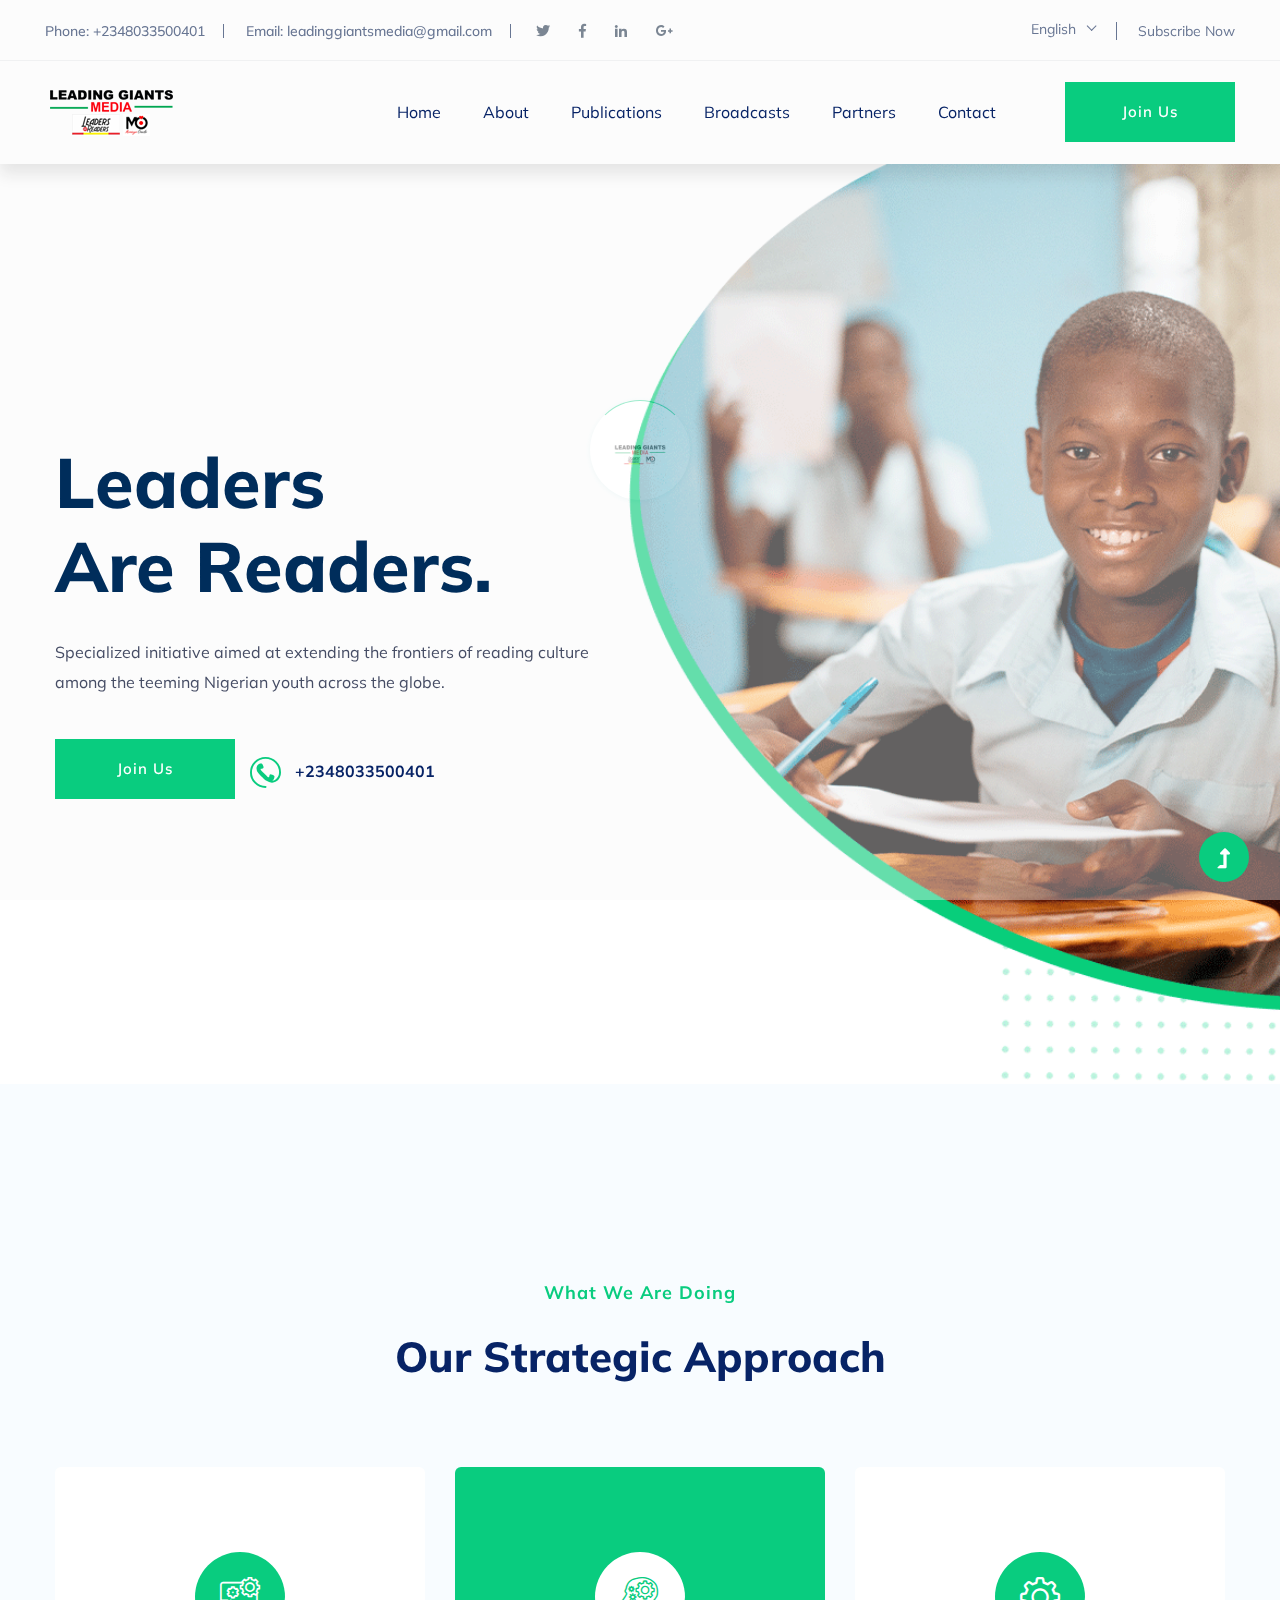
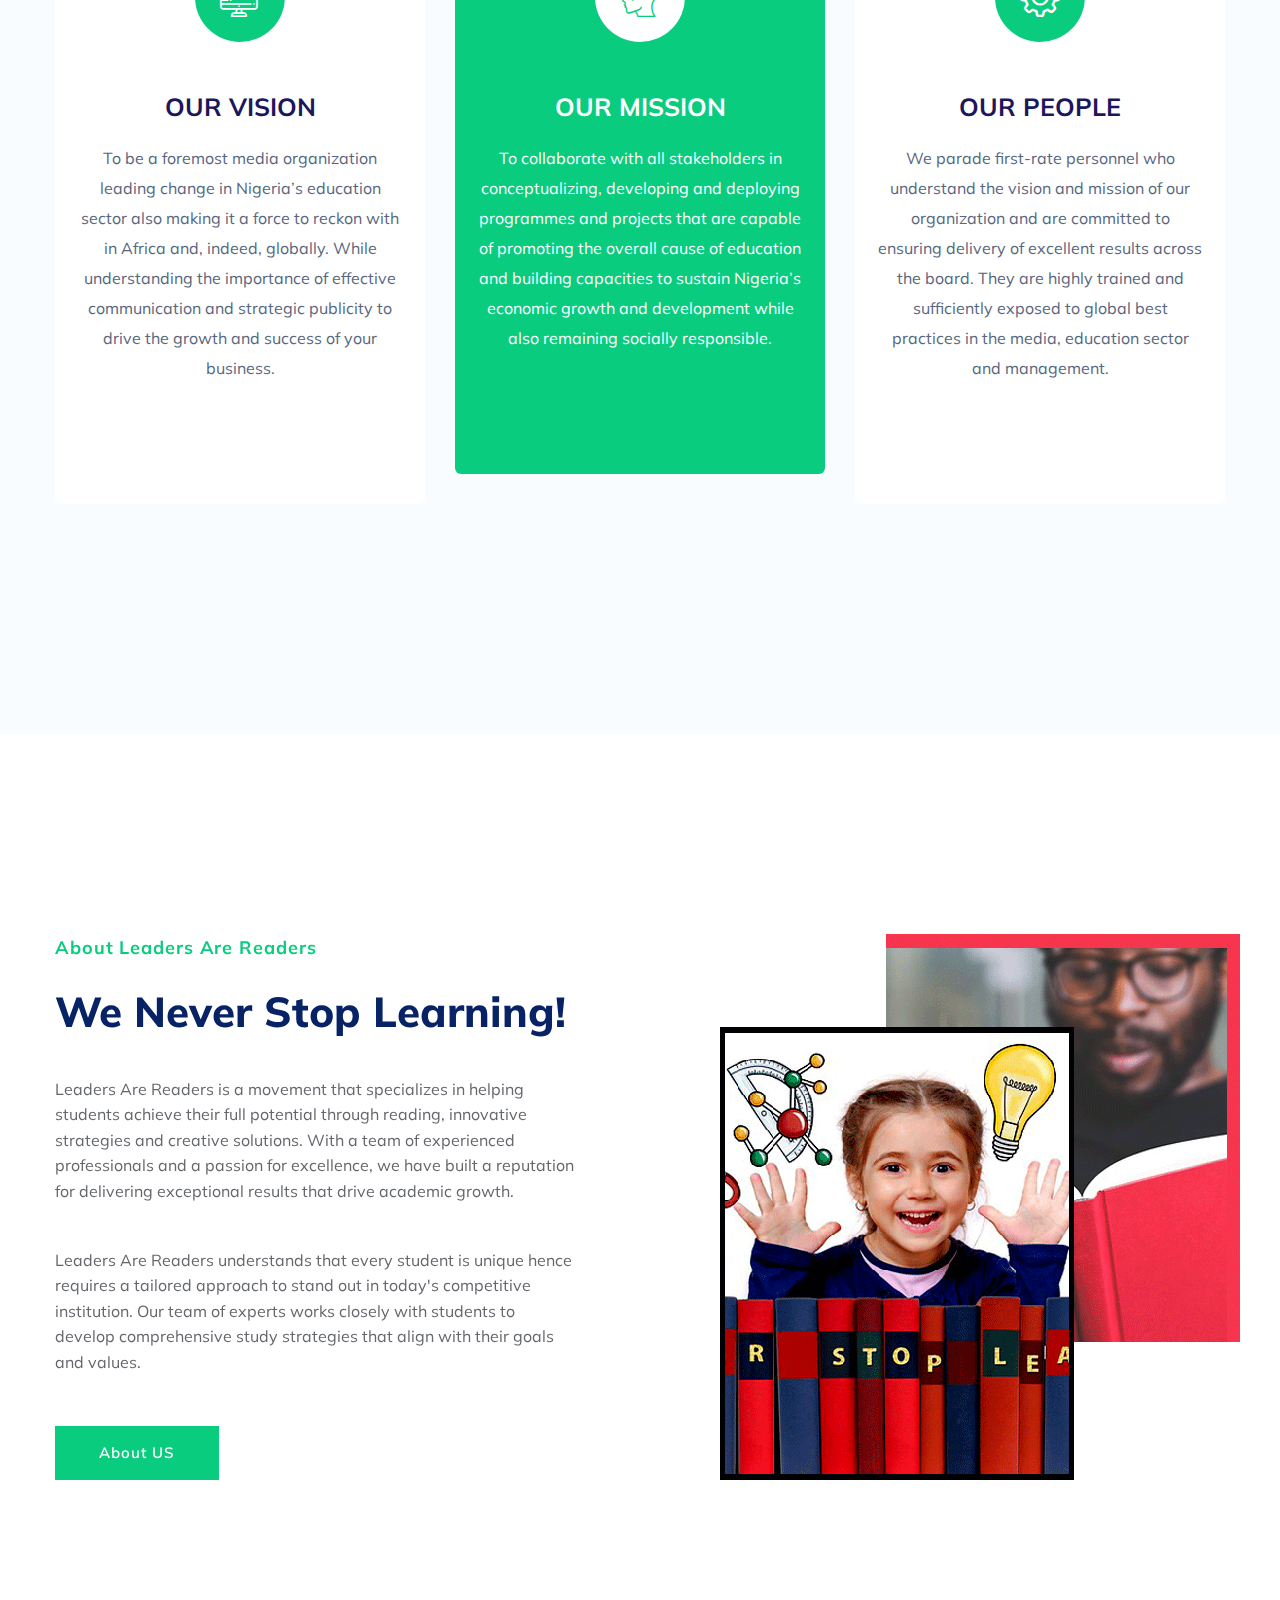
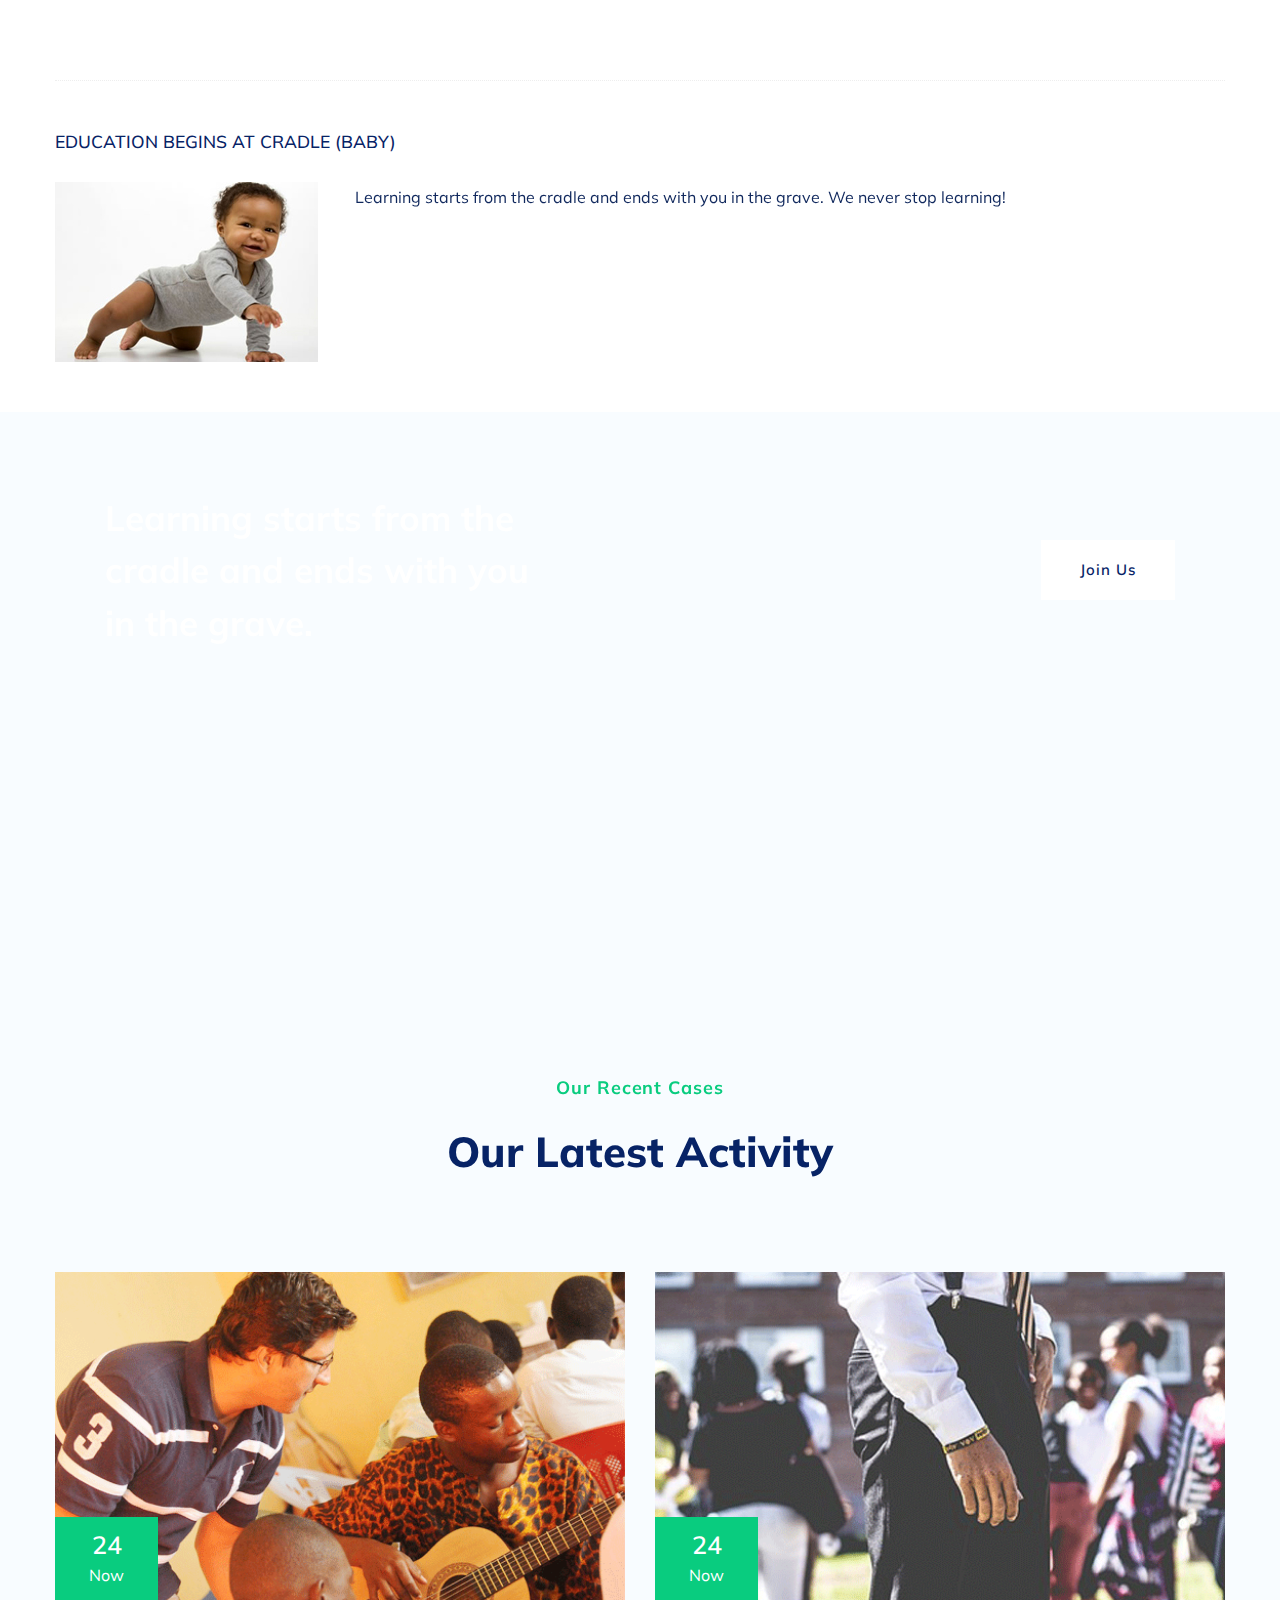
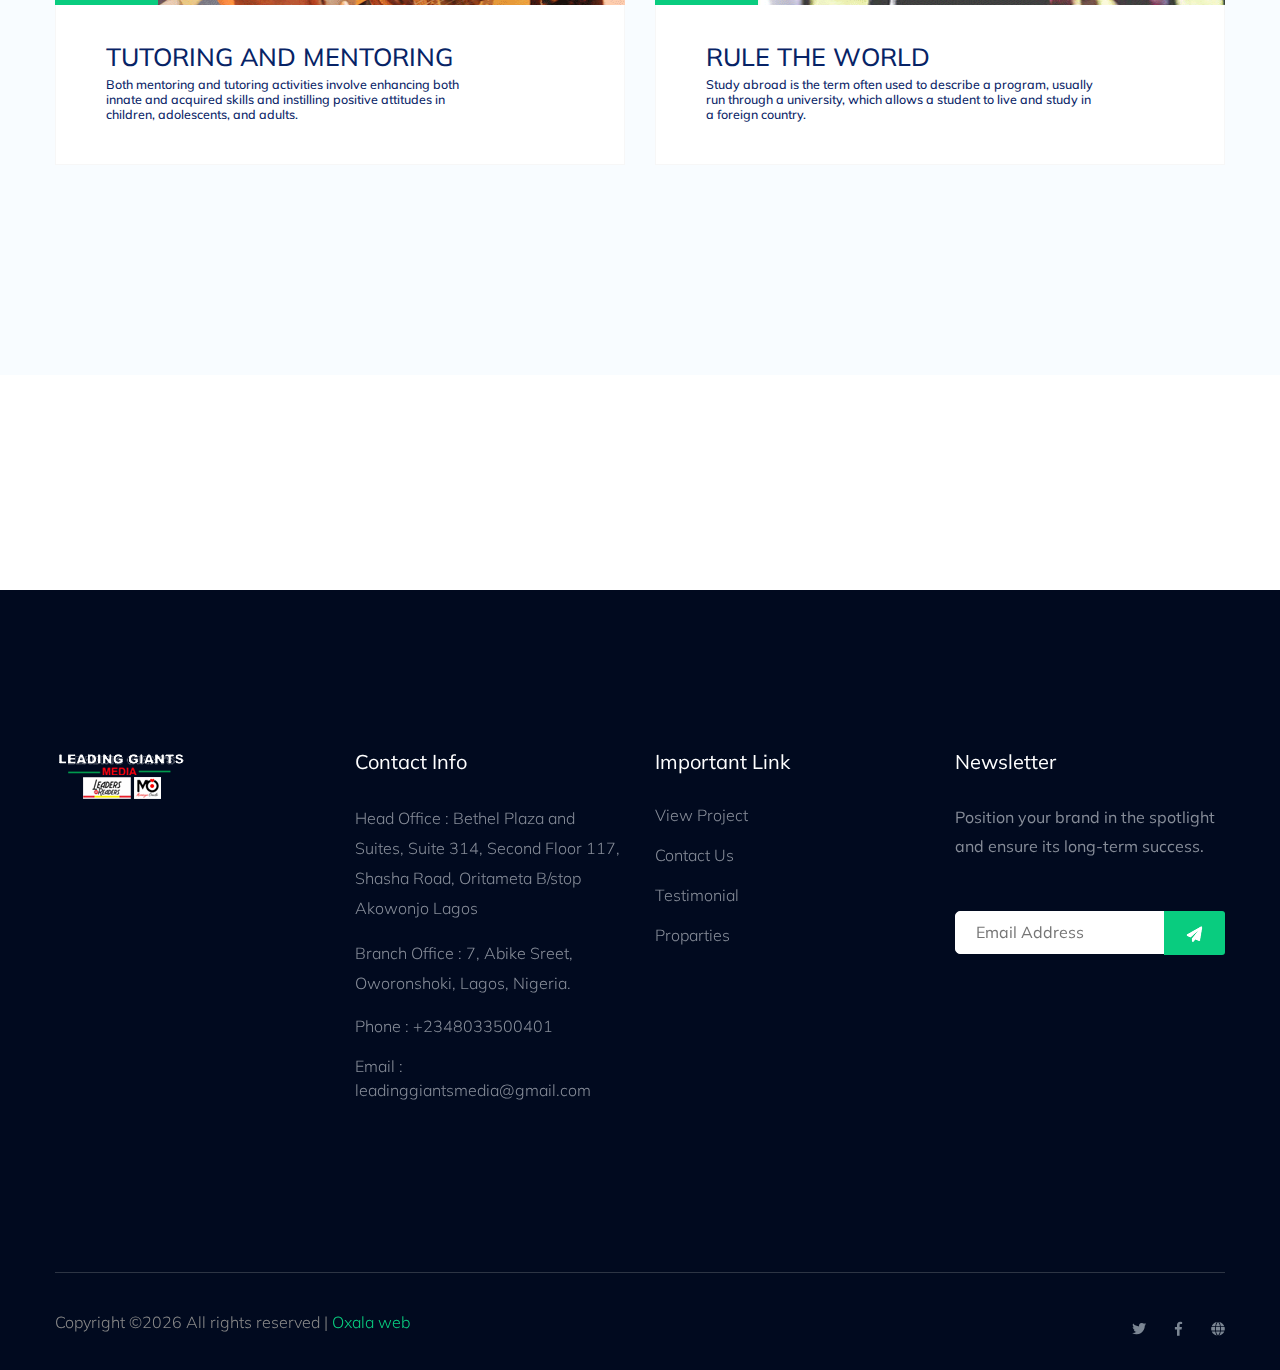
<file: leadersarereaders.html>
<!doctype html>
<html class="no-js" lang="zxx">
<head>
    <meta charset="utf-8">
    <meta http-equiv="x-ua-compatible" content="ie=edge">
    <title>Leaders Are Readers</title>
    <meta name="description" content="">
    <meta name="viewport" content="width=device-width, initial-scale=1">
    <link rel="manifest" href="site.webmanifest">
    <link rel="shortcut icon" type="image/x-icon" href="assets/img/favicon.ico">

	<!-- CSS here -->
	<link rel="stylesheet" href="assets/css/bootstrap.min.css">
	<link rel="stylesheet" href="assets/css/owl.carousel.min.css">
	<link rel="stylesheet" href="assets/css/slicknav.css">
    <link rel="stylesheet" href="assets/css/flaticon.css">
    <link rel="stylesheet" href="assets/css/progressbar_barfiller.css">
    <link rel="stylesheet" href="assets/css/gijgo.css">
    <link rel="stylesheet" href="assets/css/animate.min.css">
    <link rel="stylesheet" href="assets/css/animated-headline.css">
	<link rel="stylesheet" href="assets/css/magnific-popup.css">
	<link rel="stylesheet" href="assets/css/fontawesome-all.min.css">
	<link rel="stylesheet" href="assets/css/themify-icons.css">
	<link rel="stylesheet" href="assets/css/slick.css">
	<link rel="stylesheet" href="assets/css/nice-select.css">
	<link rel="stylesheet" href="assets/css/style2.css">
</head>
<body>
    <!-- ? Preloader Start -->
    <div id="preloader-active">
        <div class="preloader d-flex align-items-center justify-content-center">
            <div class="preloader-inner position-relative">
                <div class="preloader-circle"></div>
                <div class="preloader-img pere-text">
                    <img src="assets/img/logo/loder.png" alt="">
                </div>
            </div>
        </div>
    </div>
    <!-- Preloader Start -->
    <header>
        <!-- Header Start -->
        <div class="header-area">
            <div class="main-header ">
                <div class="header-top d-none d-lg-block">
                    <div class="container-fluid">
                        <div class="col-xl-12">
                            <div class="row d-flex justify-content-between align-items-center">
                                <div class="header-info-left d-flex">
                                    <ul>     
                                        <li>Phone: +2348033500401</li>
                                        <li>Email: leadinggiantsmedia@gmail.com</li>
                                    </ul>
                                    <div class="header-social">    
                                        <ul>
                                            <li><a href="#"><i class="fab fa-twitter"></i></a></li>
                                            <li><a  href="#"><i class="fab fa-facebook-f"></i></a></li>
                                            <li><a href="#"><i class="fab fa-linkedin-in"></i></a></li>
                                            <li> <a href="#"><i class="fab fa-google-plus-g"></i></a></li>
                                        </ul>
                                    </div>
                                </div>
                                <div class="header-info-right d-flex align-items-center">
                                    <div class="select-this">
                                        <form action="#">
                                            <div class="select-itms">
                                                <select name="select" id="select1">
                                                    <option value="">English</option>
                                                    <option value="">Bangla</option>
                                                    <option value="">Arabic</option>
                                                    <option value="">Hindi</option>
                                                </select>
                                            </div>
                                        </form>
                                    </div>
                                    <ul class="contact-now">     
                                        <li><a href="https://wa.me/message/NYFB2VYGGFZ3A1">Subscribe Now</a></li>
                                    </ul>
                                </div>
                            </div>
                        </div>
                    </div>
                </div>
                <div class="header-bottom  header-sticky">
                    <div class="container-fluid">
                        <div class="row align-items-center">
                            <!-- Logo -->
                            <div class="col-xl-2 col-lg-2">
                                <div class="logo">
                                    <a href="index.html"><img src="assets/img/logo/logo.png" alt=""></a>
                                </div>
                            </div>
                            <div class="col-xl-10 col-lg-10">
                                <div class="menu-wrapper  d-flex align-items-center justify-content-end">
                                    <!-- Main-menu -->
                                    <div class="main-menu d-none d-lg-block">
                                        <nav>
                                            <ul id="navigation">                                                                                          
                                                <li><a href="index.html">Home</a></li>
                                                <li><a href="about.html">About</a></li>
                                                <li><a href="publications.html">publications</a></li>
                                                <li><a href="broadcasts.html">broadcasts</a></li>
                                                <li><a href="#">Partners</a>
                                                    <ul class="submenu">
                                                        <li><a href="leadersarereaders.html">Leaders Are Readers</a></li>
                                                        <li><a href="marriageoracle.html">Marriage Oracle</a></li>
                                                        <li><a href="raphtop.html">Raphtop Studios</a></li>
                                                    </ul>
                                                </li>
                                                <li><a href="https://wa.me/message/NYFB2VYGGFZ3A1">Contact</a></li>
                                            </ul>
                                        </nav>
                                    </div>
                                    <!-- Header-btn -->
                                    <div class="header-right-btn d-none d-lg-block ml-20">
                                        <a href="https://wa.me/message/NYFB2VYGGFZ3A1" class="btn header-btn">Join Us</a>
                                    </div>
                                </div>
                            </div> 
                            <!-- Mobile Menu -->
                            <div class="col-12">
                                <div class="mobile_menu d-block d-lg-none"></div>
                            </div>
                        </div>
                    </div>
                </div>
            </div>
        </div>
        <!-- Header End -->
    <main>
    <!-- slider Area Start-->
    <div class="slider-area">
        <div class="slider-active">
            <!-- Single Slider -->
            <div class="single-slider slider-height d-flex align-items-center">
                <div class="container">
                    <div class="row">
                        <div class="col-xl-6 col-lg-6 col-md-8 col-sm-10">
                            <div class="hero__caption">
                                <h1 data-animation="fadeInUp" data-delay=".6s">Leaders<br> Are Readers.</h1>
                                <P data-animation="fadeInUp" data-delay=".8s" >Specialized initiative aimed at extending the frontiers of reading culture among the
                                                                               teeming Nigerian youth across the globe. </P>
                                <!-- Hero-btn -->
                                <div class="hero__btn">
                                    <a href="https://wa.me/message/NYFB2VYGGFZ3A1" class="btn hero-btn mb-10"  data-animation="fadeInLeft" data-delay=".8s">Join Us</a>
                                    <a href="https://wa.me/message/NYFB2VYGGFZ3A1" class="cal-btn ml-15" data-animation="fadeInRight" data-delay="1.0s">
                                        <i class="flaticon-null"></i>
                                        <p>+2348033500401</p>
                                    </a>
                                </div>
                            </div>
                        </div>
                    </div>
                </div>
            </div>
        </div>
    </div>
    <!-- slider Area End-->
    <!--? Services Area Start -->
    <div class="service-area section-padding30">
        <div class="container">
            <div class="row justify-content-center">
                <div class="col-xl-6 col-lg-7 col-md-10 col-sm-10">
                    <!-- Section Tittle -->
                    <div class="section-tittle text-center mb-80">
                        <span>What we are doing</span>
                        <h2>Our Strategic Approach</h2>
                    </div>
                </div>
            </div>
            <div class="row">
                <div class="col-lg-4 col-md-6 col-sm-6">
                    <div class="single-cat text-center mb-50">
                        <div class="cat-icon">
                            <span class="flaticon-null-1"></span>
                        </div>
                        <div class="cat-cap">
                            <h5><a href="services.html">OUR VISION</a></h5>
                            <p>To be a foremost media organization leading change in Nigeria’s education sector also making 
                               it a force to reckon with in Africa and, indeed, globally. While understanding the importance
							   of effective communication and strategic publicity to drive the growth and success of your business.
                            </p>
                        </div>
                    </div>
                </div>
                <div class="col-lg-4 col-md-6 col-sm-6">
                    <div class="single-cat active text-center mb-50">
                        <div class="cat-icon">
                            <span class="flaticon-think"></span>
                        </div>
                        <div class="cat-cap">
                            <h5><a href="services.html">OUR MISSION</a></h5>
                            <p>To collaborate with all stakeholders in conceptualizing, developing and deploying programmes and
							   projects that are capable of promoting the overall cause of education and building capacities to 
							   sustain Nigeria’s economic growth and development while also remaining socially responsible.
							</p>
                        </div>
                    </div>
                </div>
                <div class="col-lg-4 col-md-6 col-sm-6">
                    <div class="single-cat text-center mb-50">
                        <div class="cat-icon">
                            <span class="flaticon-gear"></span>
                        </div>
                        <div class="cat-cap">
                            <h5><a href="services.html">OUR PEOPLE</a></h5>
                            <p>We parade first-rate personnel who understand the vision and mission of our organization and are
                               committed to ensuring delivery of excellent results across the board. They are highly trained and 
                               sufficiently exposed to global best practices in the media, education sector and management.</p>
                        </div>
                    </div>
                </div>
            </div>
        </div>
    </div>
    <!-- Services Area End -->
    <!--? About Law Start-->
    <section class="about-low-area section-padding2">
        <div class="container">
            <div class="row">
                <div class="col-lg-6 col-md-10">
                    <div class="about-caption mb-50">
                        <!-- Section Tittle -->
                        <div class="section-tittle mb-35">
                            <span>About Leaders Are Readers</span>
                            <h2> We never stop learning!</h2>
                        </div>
                        <p>Leaders Are Readers is a movement that specializes in helping students achieve their full potential
                           through reading, innovative strategies and creative solutions. With a team of experienced professionals and a passion for 
                           excellence, we have built a reputation for delivering exceptional results that drive academic growth.
                        </p>
                        <p>Leaders Are Readers understands that every student is unique hence requires a tailored approach to stand out in today's 
                           competitive institution. Our team of experts works closely with students to develop comprehensive study strategies 
                           that align with their goals and values. 
</p>
                    </div>
                    <a href="about.html" class="btn">About US</a>
                </div>
                <div class="col-lg-6 col-md-12">
                    <!-- about-img -->
                    <div class="about-img ">
                        <div class="about-font-img d-none d-lg-block">
                            <img src="assets/img/gallery/about3.png" alt="">
                        </div>
                        <div class="about-back-img ">
                            <img src="assets/img/gallery/about4.png" alt="">
                        </div>
                    </div>
                </div>
            </div>
        </div>
    </section>
    <!-- About Law End-->
	
	<!-- profile -->
    <div class="whole-wrap">
			<div class="container box_1170">
				<div class="section-top-border">
					<h3 class="mb-30">EDUCATION BEGINS AT CRADLE (BABY)</h3>
					<div class="row">
						<div class="col-md-3">
							<img src="assets/img/elements/f.jpg" alt="" class="img-fluid">	
						</div>
						<div class="col-md-9 mt-sm-20">
							<p>Learning starts from the cradle and ends with you in the grave. We never stop learning!
							</p>
						</div>
					</div>
				</div>
				
			</div>
		</div>
    <!-- Profile End -->
    <!-- Want To work -->
    <section class="wantToWork-area ">
        <div class="container">
            <div class="wants-wrapper w-padding2  section-bg" data-background="assets/img/gallery/section_bg01.png">
                <div class="row align-items-center justify-content-between">
                    <div class="col-xl-5 col-lg-9 col-md-8">
                        <div class="wantToWork-caption wantToWork-caption2">
                            <h2>Learning starts from the cradle and ends with you in the grave.</h2>
                        </div>
                    </div>
                    <div class="col-xl-2 col-lg-3 col-md-4">
                        <a href="https://wa.me/message/NYFB2VYGGFZ3A1" class="btn white-btn f-right sm-left">Join Us</a>
                    </div>
                </div>
            </div>
        </div>
    </section>
    <!-- Want To work End -->
	<!--? Blog Area Start -->
    <section class="home-blog-area section-padding30">
        <div class="container">
            <!-- Section Tittle -->
            <div class="row justify-content-center">
                <div class="col-xl-5 col-lg-6 col-md-9 col-sm-10">
                    <div class="section-tittle text-center mb-90">
                        <span>Our recent cases</span>
                        <h2>Our Latest Activity </h2>
                    </div>
                </div>
            </div>
            <div class="row">
                <div class="col-xl-6 col-lg-6 col-md-6">
                    <div class="home-blog-single mb-30">
                        <div class="blog-img-cap">
                            <div class="blog-img">
                                <img src="assets/img/gallery/home-blog1.png" alt="">
                                <!-- Blog date -->
                                <div class="blog-date text-center">
                                    <span>24</span>
                                    <p>Now</p>
                                </div>
                            </div>
                            <div class="blog-cap">
                                <h1>TUTORING AND MENTORING</h1>
                                <h5><a href="blog_details.html">Both mentoring and tutoring activities involve enhancing both innate and acquired skills and 
                                                                instilling positive attitudes in children, adolescents, and adults.						
								</a></h5>
                            </div>
                        </div>
                    </div>
                </div>
                <div class="col-xl-6 col-lg-6 col-md-6">
                    <div class="home-blog-single mb-30">
                        <div class="blog-img-cap">
                            <div class="blog-img">
                                <img src="assets/img/gallery/home-blog2.png" alt="">
                                <!-- Blog date -->
                                <div class="blog-date text-center">
                                    <span>24</span>
                                    <p>Now</p>
                                </div>
                            </div>
                            <div class="blog-cap">
                                <h1>RULE THE WORLD</h1>
                                <h5><a href="blog_details.html"> Study abroad is the term often used to describe a program, usually run through a university,
                                                                 which allows a student to live and study in a foreign country.
                                 </a></h5>
                            </div>
                        </div>
                    </div>
                </div>
            </div>
        </div>
    </section>
    <!-- Blog Area End -->
    <!--? Count Down Start -->
    <div class="count-down-area pt-25 section-bg" data-background="assets/img/gallery/section_bg02.png">
        <div class="container">
            <div class="row justify-content-center">
                <div class="col-lg-12 col-md-12">
                    <div class="count-down-wrapper" >
                        <div class="row justify-content-between">
                            <div class="col-lg-3 col-md-6 col-sm-6">
                                <!-- Counter Up -->
                                <div class="single-counter text-center">
                                    <span class="counter color-green">6,200</span>
                                    <span class="plus">+</span>
                                    <p class="color-green">Listeners</p>
                                </div>
                            </div>
                            <div class="col-lg-3 col-md-6 col-sm-6">
                                <!-- Counter Up -->
                                <div class="single-counter text-center">
                                    <span class="counter color-green">72</span>
                                    <span class="plus">+</span>
                                    <p class="color-green">Publications</p>
                                </div>
                            </div>
                            <div class="col-lg-3 col-md-6 col-sm-6">
                                <!-- Counter Up -->
                                <div class="single-counter text-center">
                                    <span class="counter color-green">56</span>
                                    <span class="plus">+</span>
                                    <p class="color-green">Events Hosted</p>
                                </div>
                            </div>
                            <div class="col-lg-3 col-md-6 col-sm-6">
                                <!-- Counter Up -->
                                <div class="single-counter text-center">
                                    <span class="counter color-green">25</span>
                                    <span class="plus">+</span>
                                    <p class="color-green">Broadcasts</p>
                                </div>
                            </div>
                        </div>
                    </div>
                </div>
            </div>
        </div>
    </div>
    <!-- Count Down End -->
    </main>
    <footer>
        <div class="footer-wrapper section-bg2" data-background="assets/img/gallery/footer_bg.png">
            <!-- Footer Top-->
            <div class="footer-area footer-padding">
                <div class="container">
                    <div class="row d-flex justify-content-between">
                        <div class="col-xl-3 col-lg-3 col-md-4 col-sm-6">
                        <div class="single-footer-caption mb-50">
                            <div class="single-footer-caption mb-30">
                                <div class="footer-tittle">
                                    <div class="footer-logo mb-20">
                                        <a href="index.html"><img src="assets/img/logo/logo2_footer.png" alt=""></a>
                                    </div>
                                </div>
                            </div>
                        </div>
                        </div>
                        <div class="col-xl-3 col-lg-3 col-md-4 col-sm-5">
                            <div class="single-footer-caption mb-50">
                                <div class="footer-tittle">
                                    <h4>Contact Info</h4>
                                    <ul>
                                        <li>
                                            <p>Head Office : Bethel Plaza and Suites, Suite 314, Second Floor 117, Shasha Road, Oritameta B/stop Akowonjo Lagos</p>
											<p>Branch Office : 7, Abike Sreet, Oworonshoki, Lagos, Nigeria.</p>
                                        </li>
                                        <li><a href="#">Phone : +2348033500401</a></li>
                                        <li><a href="#">Email : leadinggiantsmedia@gmail.com</a></li>
                                    </ul>
                                </div>

                            </div>
                        </div>
                        <div class="col-xl-3 col-lg-3 col-md-4 col-sm-5">
                            <div class="single-footer-caption mb-50">
                                <div class="footer-tittle">
                                    <h4>Important Link</h4>
                                    <ul>
                                        <li><a href="#"> View Project</a></li>
                                        <li><a href="#">Contact Us</a></li>
                                        <li><a href="#">Testimonial</a></li>
                                        <li><a href="#">Proparties</a></li>
                                    </ul>
                                </div>
                            </div>
                        </div>
                        <div class="col-xl-3 col-lg-3 col-md-4 col-sm-5">
                            <div class="single-footer-caption mb-50">
                                <div class="footer-tittle">
                                    <h4>Newsletter</h4>
                                    <div class="footer-pera footer-pera2">
                                    <p>Position your brand in the spotlight and ensure its long-term success.</p>
                                </div>
                                <!-- Form -->
                                <div class="footer-form" >
                                    <div id="mc_embed_signup">
                                        <form target="_blank" action="https://spondonit.us12.list-manage.com/subscribe/post?u=1462626880ade1ac87bd9c93a&amp;id=92a4423d01"
                                        method="get" class="subscribe_form relative mail_part">
                                            <input type="email" name="email" id="newsletter-form-email" placeholder="Email Address"
                                            class="placeholder hide-on-focus" onfocus="this.placeholder = ''"
                                            onblur="this.placeholder = ' Email Address '">
                                            <div class="form-icon">
                                                <button type="submit" name="submit" id="newsletter-submit"
                                                class="email_icon newsletter-submit button-contactForm"><img src="assets/img/gallery/form.png" alt=""></button>
                                            </div>
                                            <div class="mt-10 info"></div>
                                        </form>
                                    </div>
                                </div>
                                </div>
                            </div>
                        </div>
                    </div>
                </div>
            </div>
            <!-- footer-bottom -->
            <div class="footer-bottom-area">
                <div class="container">
                    <div class="footer-border">
                        <div class="row d-flex justify-content-between align-items-center">
                            <div class="col-xl-10 col-lg-9 ">
                                <div class="footer-copy-right">
                                    <p><!-- Link back to Colorlib can't be removed. Template is licensed under CC BY 3.0. -->
  Copyright &copy;<script>document.write(new Date().getFullYear());</script> All rights reserved | <a href="https://colorlib.com" target="_blank">Oxala web</a>
  <!-- Link back to Colorlib can't be removed. Template is licensed under CC BY 3.0. --></p>
                                </div>
                            </div>
                            <div class="col-xl-2 col-lg-3">
                                <div class="footer-social f-right">
                                    <a href="#"><i class="fab fa-twitter"></i></a>
                                    <a  href="#"><i class="fab fa-facebook-f"></i></a>
                                    <a href="#"><i class="fas fa-globe"></i></a>
                                </div>
                            </div>
                        </div>
                    </div>
                </div>
            </div>
        </div>
    </footer>

    <!-- Scroll Up -->
    <div id="back-top" >
        <a title="Go to Top" href="#"> <i class="fas fa-level-up-alt"></i></a>
    </div>

    <!-- JS here -->

    <script src="./assets/js/vendor/modernizr-3.5.0.min.js"></script>
    <!-- Jquery, Popper, Bootstrap -->
    <script src="./assets/js/vendor/jquery-1.12.4.min.js"></script>
    <script src="./assets/js/popper.min.js"></script>
    <script src="./assets/js/bootstrap.min.js"></script>
    <!-- Jquery Mobile Menu -->
    <script src="./assets/js/jquery.slicknav.min.js"></script>

    <!-- Jquery Slick , Owl-Carousel Plugins -->
    <script src="./assets/js/owl.carousel.min.js"></script>
    <script src="./assets/js/slick.min.js"></script>
    <!-- One Page, Animated-HeadLin -->
    <script src="./assets/js/wow.min.js"></script>
    <script src="./assets/js/animated.headline.js"></script>
    <script src="./assets/js/jquery.magnific-popup.js"></script>

    <!-- Date Picker -->
    <script src="./assets/js/gijgo.min.js"></script>
    <!-- Nice-select, sticky -->
    <script src="./assets/js/jquery.nice-select.min.js"></script>
    <script src="./assets/js/jquery.sticky.js"></script>
    <!-- Progress -->
    <script src="./assets/js/jquery.barfiller.js"></script>
    
    <!-- counter , waypoint,Hover Direction -->
    <script src="./assets/js/jquery.counterup.min.js"></script>
    <script src="./assets/js/waypoints.min.js"></script>
    <script src="./assets/js/jquery.countdown.min.js"></script>
    <script src="./assets/js/hover-direction-snake.min.js"></script>

    <!-- contact js -->
    <script src="./assets/js/contact.js"></script>
    <script src="./assets/js/jquery.form.js"></script>
    <script src="./assets/js/jquery.validate.min.js"></script>
    <script src="./assets/js/mail-script.js"></script>
    <script src="./assets/js/jquery.ajaxchimp.min.js"></script>
    
    <!-- Jquery Plugins, main Jquery -->	
    <script src="./assets/js/plugins.js"></script>
    <script src="./assets/js/main.js"></script>
	
	<script async src='https://d2mpatx37cqexb.cloudfront.net/delightchat-whatsapp-widget/embeds/embed.min.js'></script>
        <script>
          var wa_btnSetting = {"btnColor":"#16BE45","ctaText":"WhatsApp Us","cornerRadius":40,"marginBottom":20,"marginLeft":20,"marginRight":20,"btnPosition":"right","whatsAppNumber":"2348033500401","welcomeMessage":"Welcome to Leaders Are Readers.\nLet's know how we can help you.","zIndex":999999,"btnColorScheme":"light"};
          window.onload = () => {
            _waEmbed(wa_btnSetting);
          };
        </script>
    
    </body>
</html>
</file>
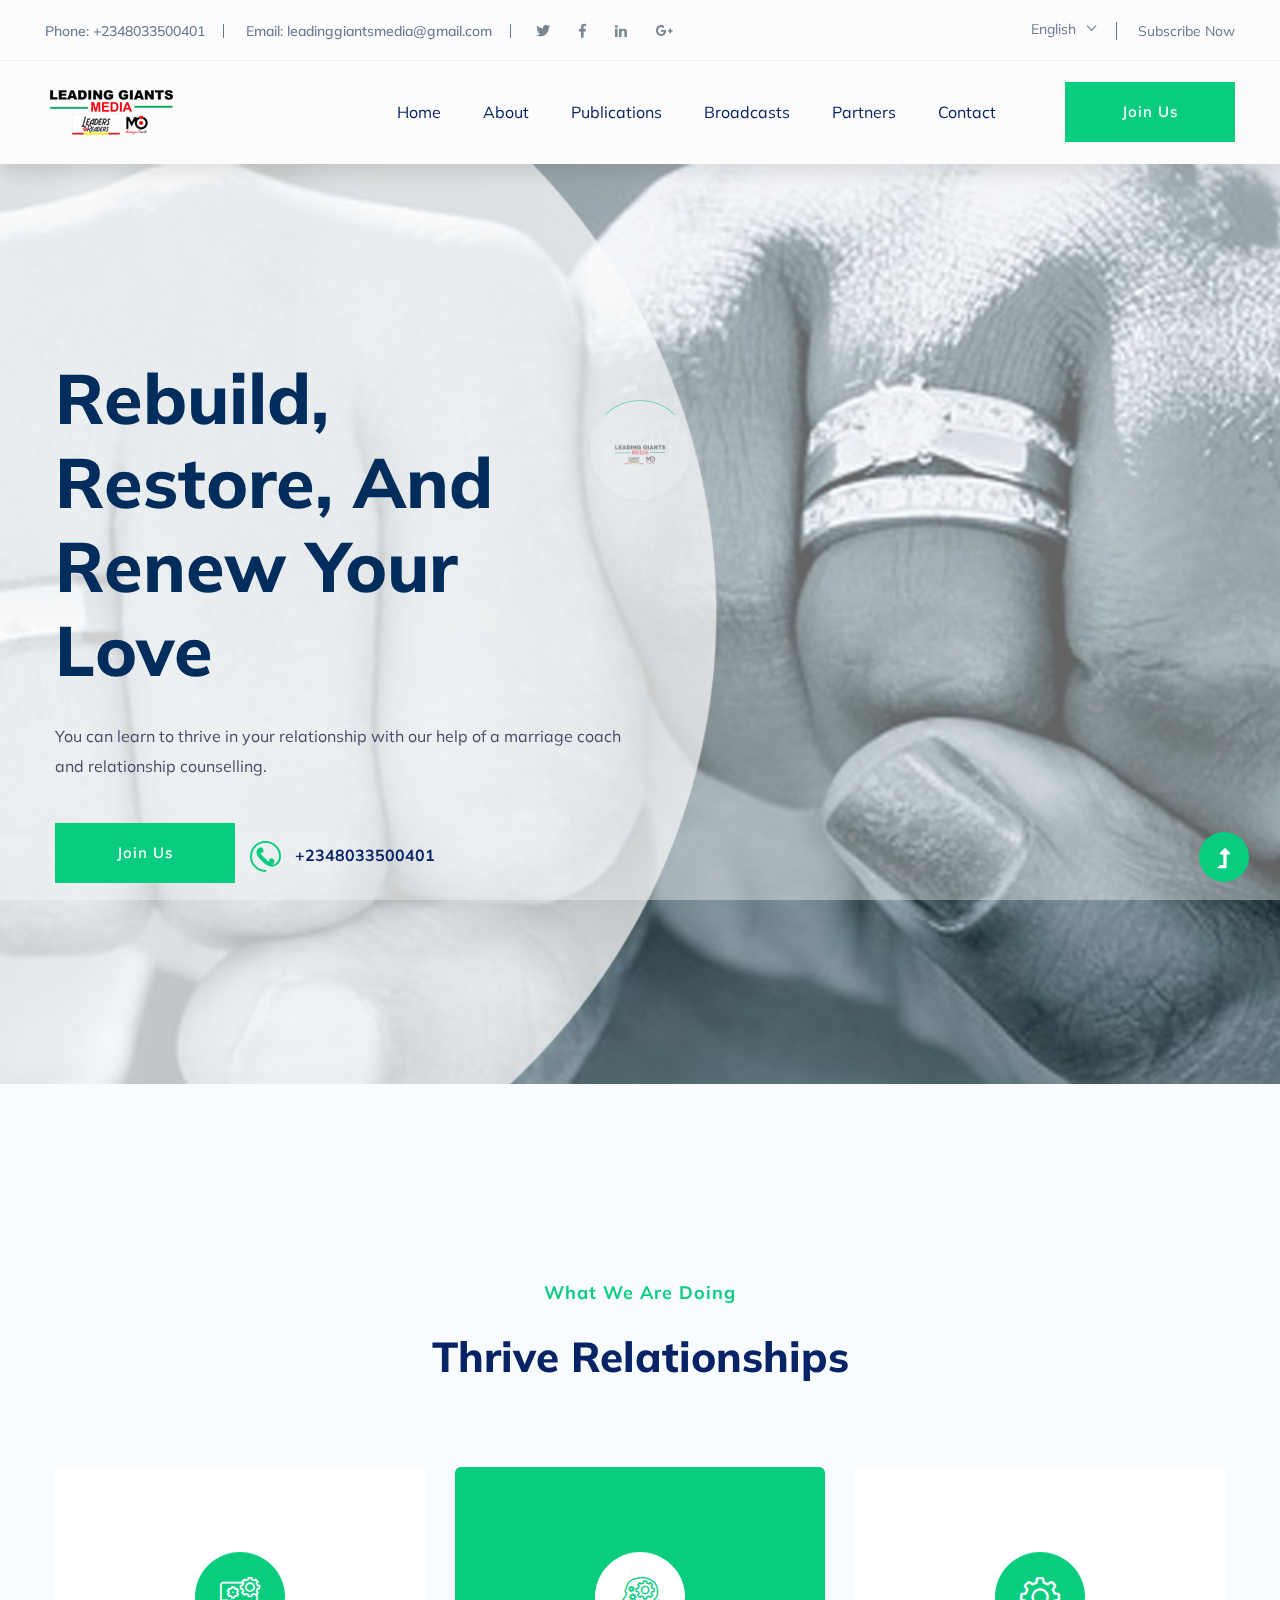
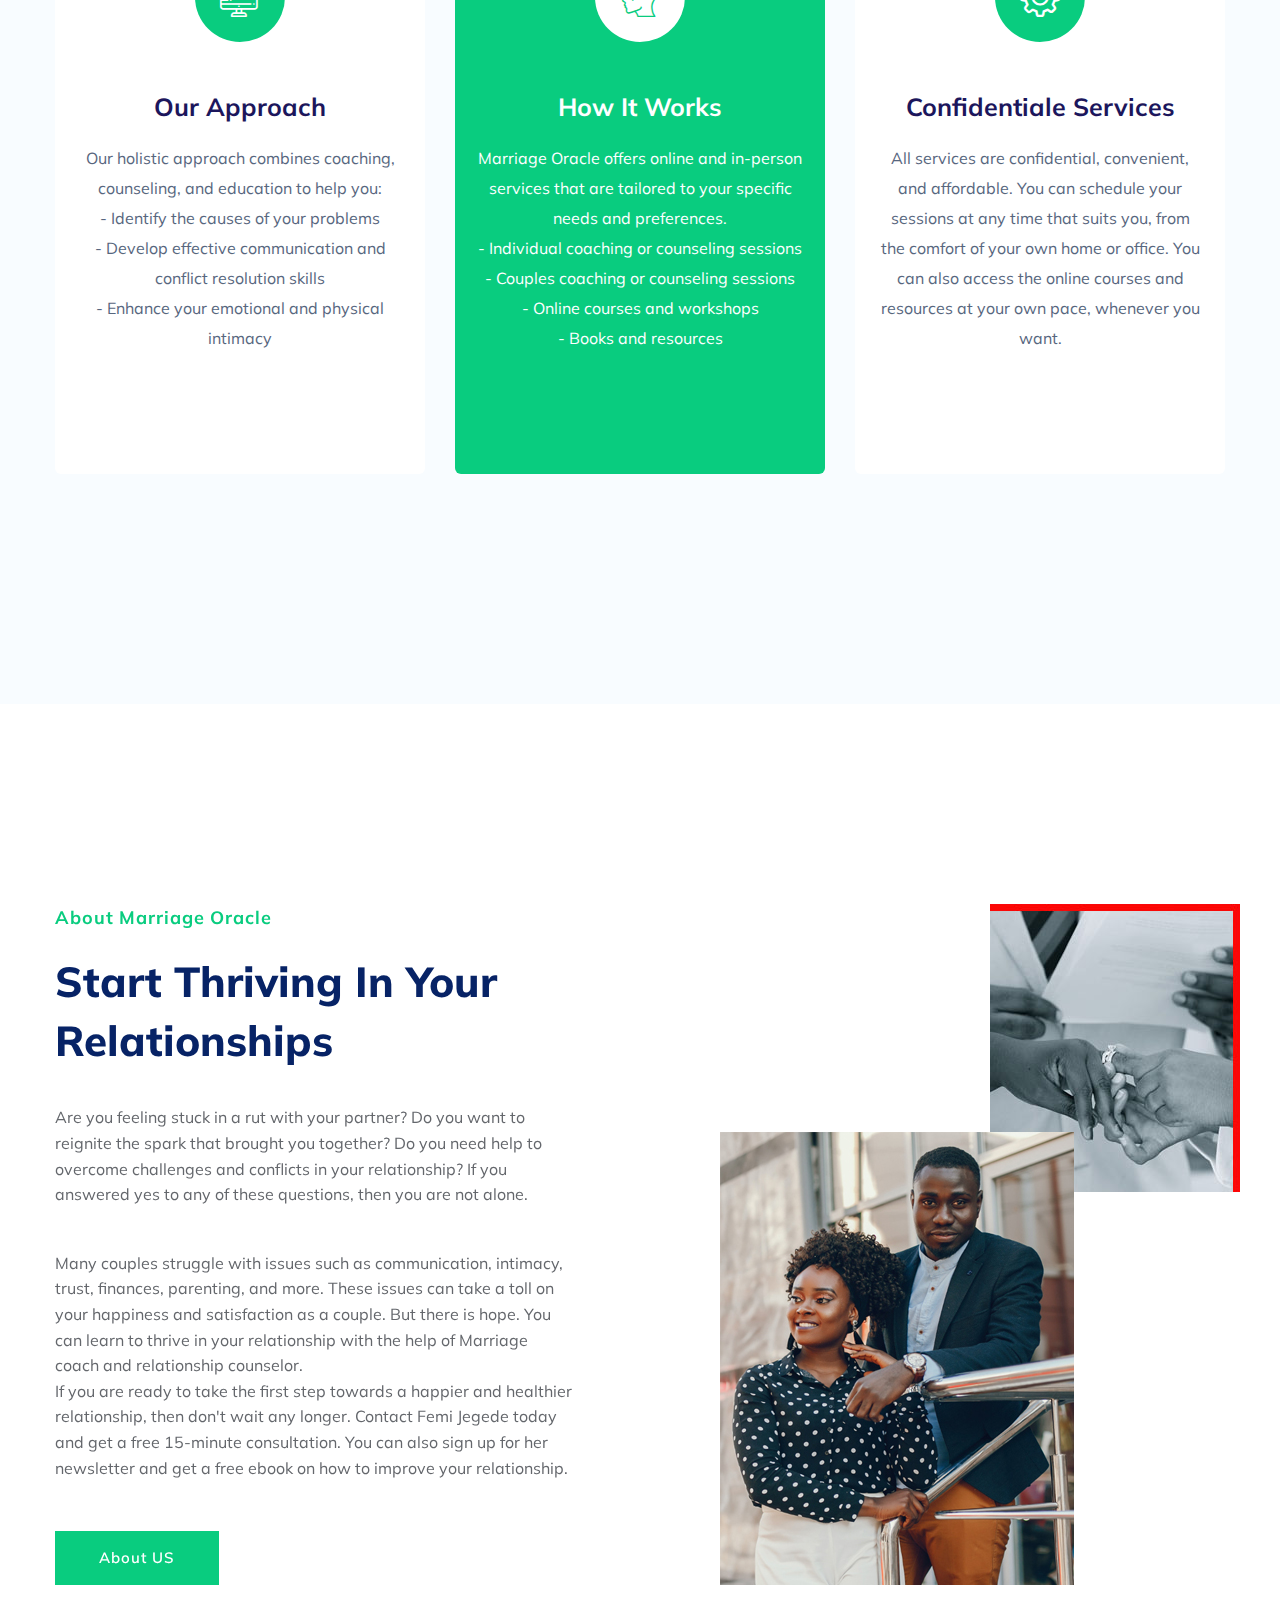
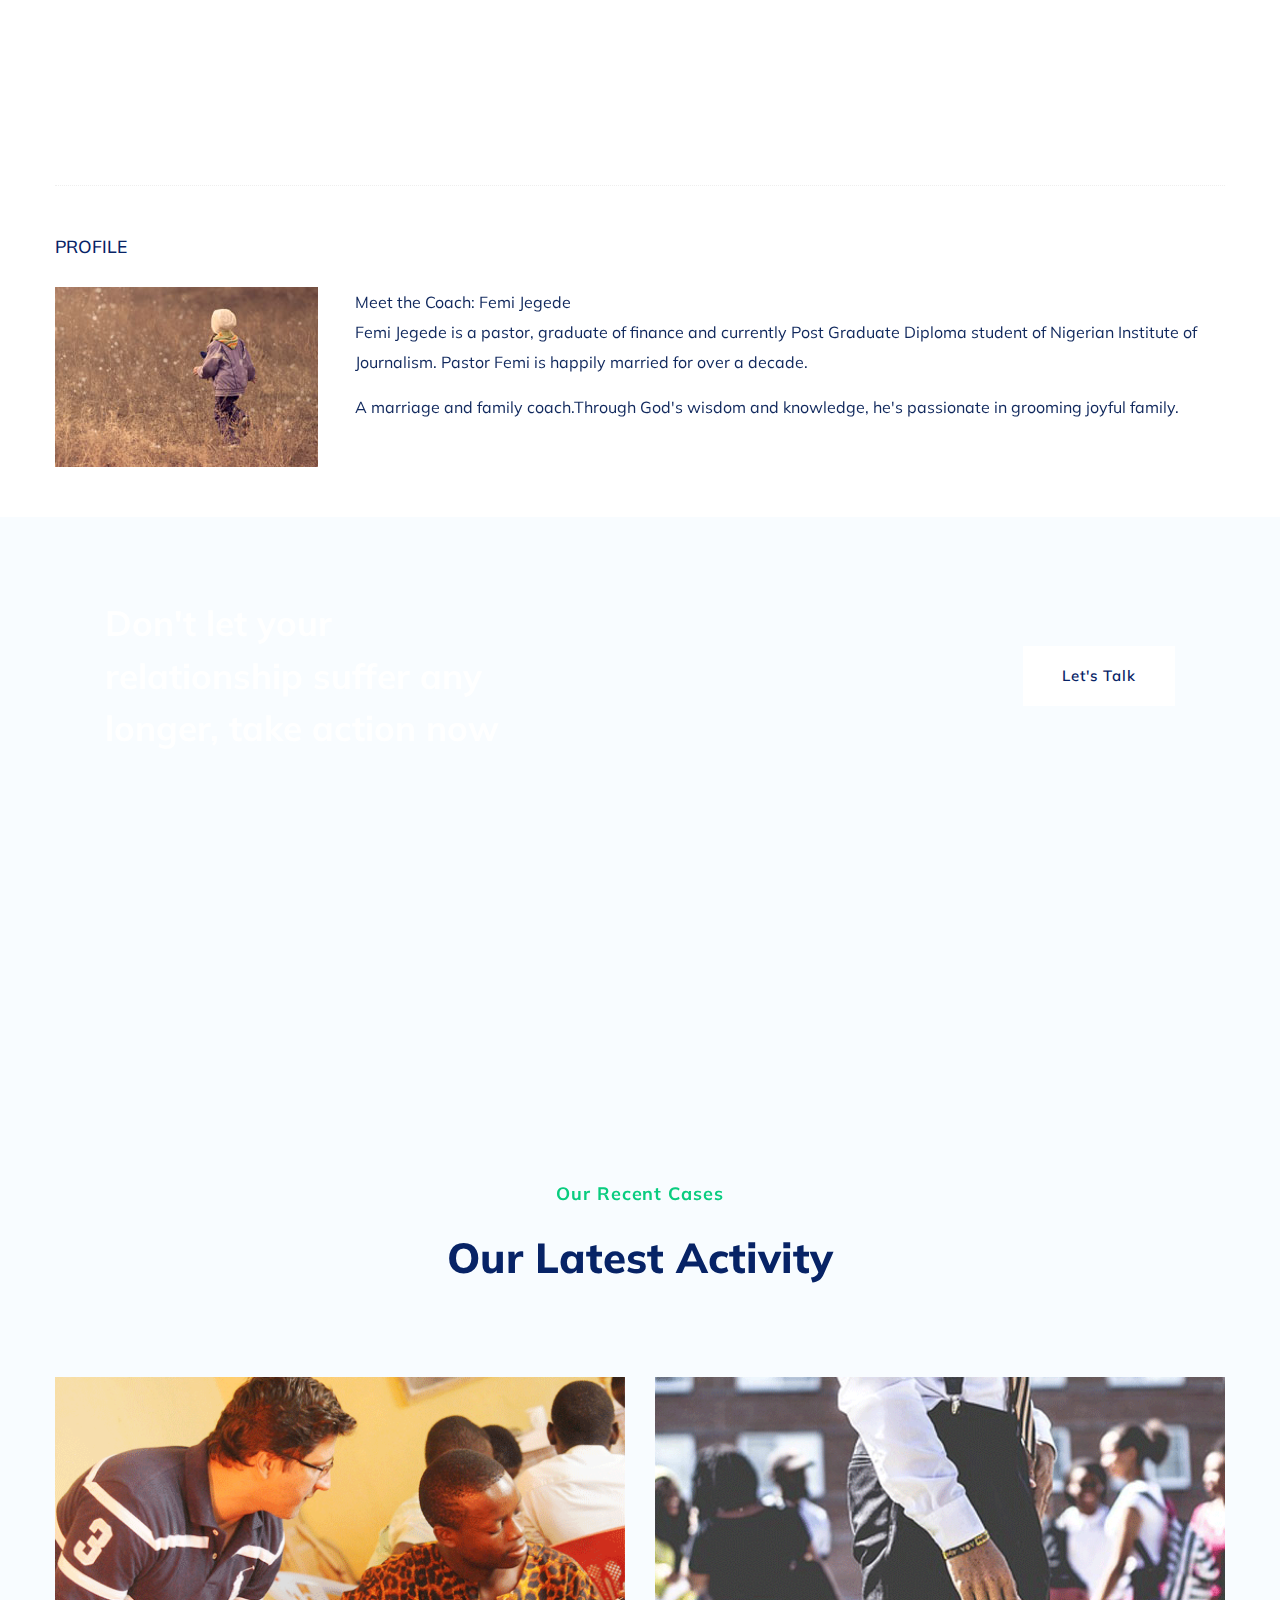
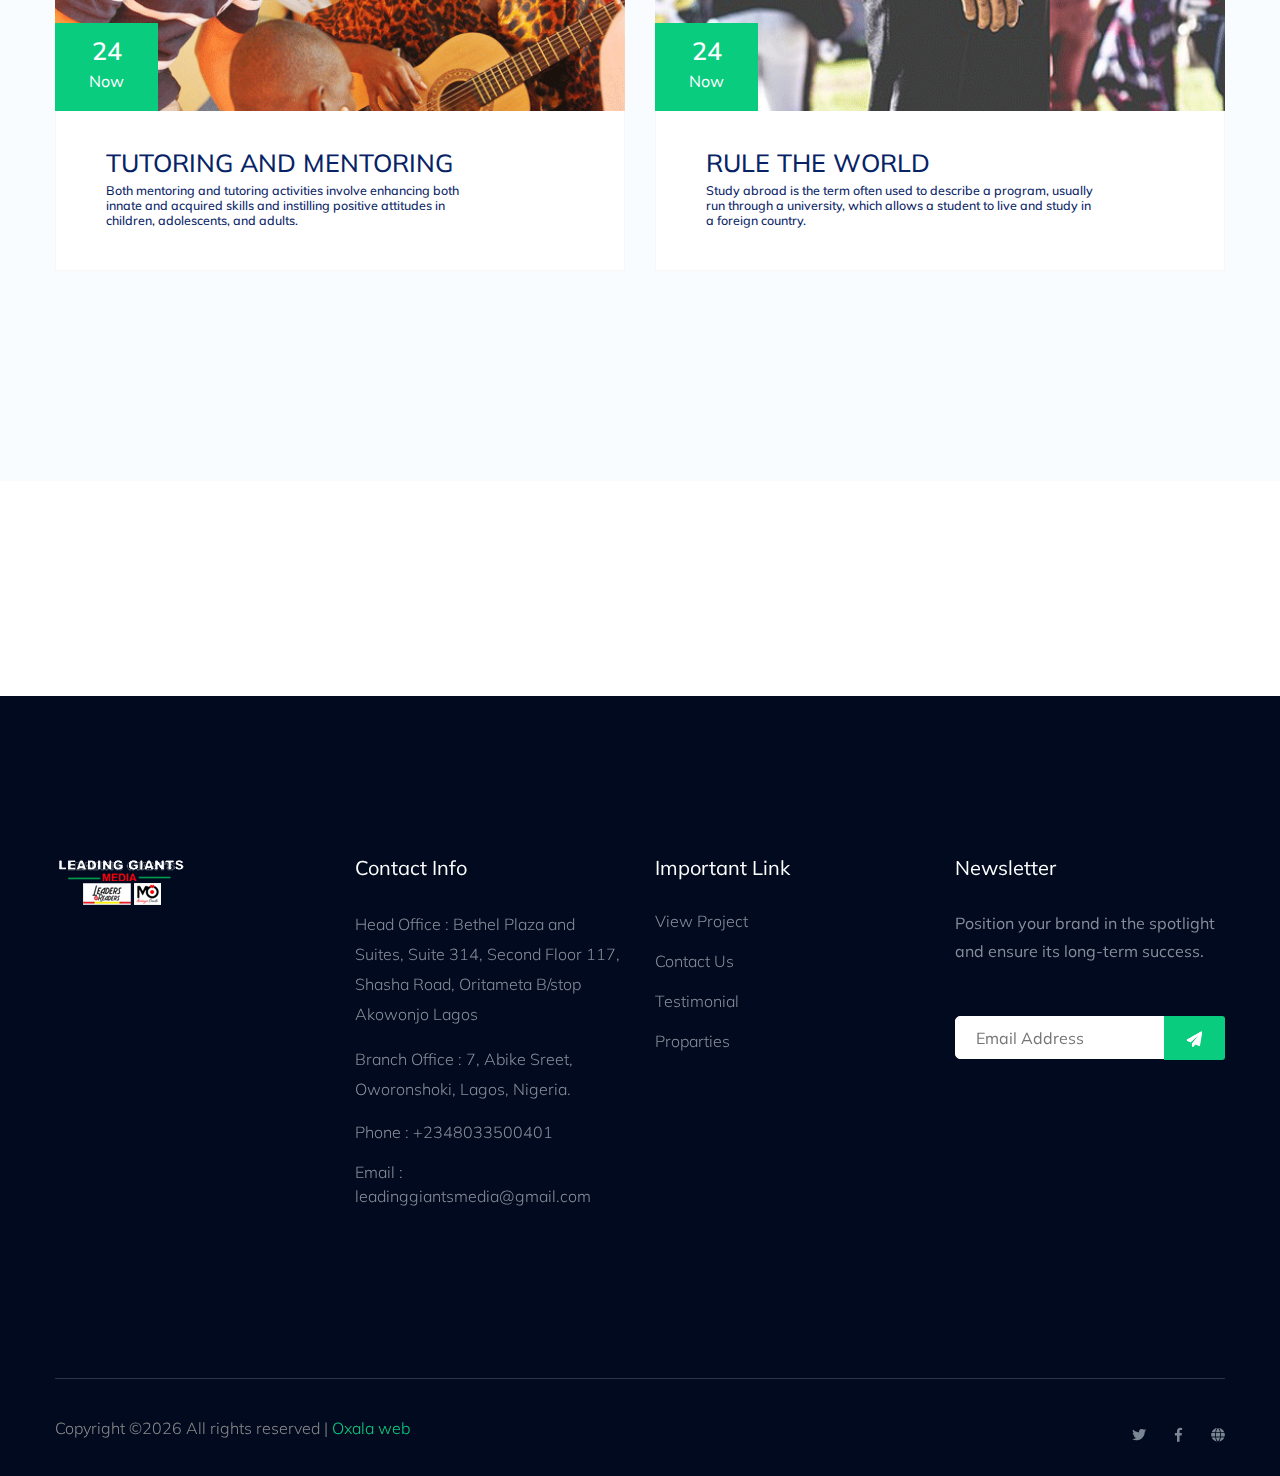
<file: marriageoracle.html>
<!doctype html>
<html class="no-js" lang="zxx">
<head>
    <meta charset="utf-8">
    <meta http-equiv="x-ua-compatible" content="ie=edge">
    <title>Marriage Oracle</title>
    <meta name="description" content="">
    <meta name="viewport" content="width=device-width, initial-scale=1">
    <link rel="manifest" href="site.webmanifest">
    <link rel="shortcut icon" type="image/x-icon" href="assets/img/favicon.ico">

	<!-- CSS here -->
	<link rel="stylesheet" href="assets/css/bootstrap.min.css">
	<link rel="stylesheet" href="assets/css/owl.carousel.min.css">
	<link rel="stylesheet" href="assets/css/slicknav.css">
    <link rel="stylesheet" href="assets/css/flaticon.css">
    <link rel="stylesheet" href="assets/css/progressbar_barfiller.css">
    <link rel="stylesheet" href="assets/css/gijgo.css">
    <link rel="stylesheet" href="assets/css/animate.min.css">
    <link rel="stylesheet" href="assets/css/animated-headline.css">
	<link rel="stylesheet" href="assets/css/magnific-popup.css">
	<link rel="stylesheet" href="assets/css/fontawesome-all.min.css">
	<link rel="stylesheet" href="assets/css/themify-icons.css">
	<link rel="stylesheet" href="assets/css/slick.css">
	<link rel="stylesheet" href="assets/css/nice-select.css">
	<link rel="stylesheet" href="assets/css/style3.css">
</head>
<body>
    <!-- ? Preloader Start -->
    <div id="preloader-active">
        <div class="preloader d-flex align-items-center justify-content-center">
            <div class="preloader-inner position-relative">
                <div class="preloader-circle"></div>
                <div class="preloader-img pere-text">
                    <img src="assets/img/logo/loder.png" alt="">
                </div>
            </div>
        </div>
    </div>
    <!-- Preloader Start -->
    <header>
       <!-- Header Start -->
        <div class="header-area">
            <div class="main-header ">
                <div class="header-top d-none d-lg-block">
                    <div class="container-fluid">
                        <div class="col-xl-12">
                            <div class="row d-flex justify-content-between align-items-center">
                                <div class="header-info-left d-flex">
                                    <ul>     
                                        <li>Phone: +2348033500401</li>
                                        <li>Email: leadinggiantsmedia@gmail.com</li>
                                    </ul>
                                    <div class="header-social">    
                                        <ul>
                                            <li><a href="#"><i class="fab fa-twitter"></i></a></li>
                                            <li><a  href="#"><i class="fab fa-facebook-f"></i></a></li>
                                            <li><a href="#"><i class="fab fa-linkedin-in"></i></a></li>
                                            <li> <a href="#"><i class="fab fa-google-plus-g"></i></a></li>
                                        </ul>
                                    </div>
                                </div>
                                <div class="header-info-right d-flex align-items-center">
                                    <div class="select-this">
                                        <form action="#">
                                            <div class="select-itms">
                                                <select name="select" id="select1">
                                                    <option value="">English</option>
                                                    <option value="">Bangla</option>
                                                    <option value="">Arabic</option>
                                                    <option value="">Hindi</option>
                                                </select>
                                            </div>
                                        </form>
                                    </div>
                                    <ul class="contact-now">     
                                        <li><a href="https://wa.me/message/NYFB2VYGGFZ3A1">Subscribe Now</a></li>
                                    </ul>
                                </div>
                            </div>
                        </div>
                    </div>
                </div>
                <div class="header-bottom  header-sticky">
                    <div class="container-fluid">
                        <div class="row align-items-center">
                            <!-- Logo -->
                            <div class="col-xl-2 col-lg-2">
                                <div class="logo">
                                    <a href="index.html"><img src="assets/img/logo/logo.png" alt=""></a>
                                </div>
                            </div>
                            <div class="col-xl-10 col-lg-10">
                                <div class="menu-wrapper  d-flex align-items-center justify-content-end">
                                    <!-- Main-menu -->
                                    <div class="main-menu d-none d-lg-block">
                                        <nav>
                                            <ul id="navigation">                                                                                          
                                                <li><a href="index.html">Home</a></li>
                                                <li><a href="about.html">About</a></li>
                                                <li><a href="publications.html">publications</a></li>
                                                <li><a href="broadcasts.html">broadcasts</a></li>
                                                <li><a href="#">Partners</a>
                                                    <ul class="submenu">
                                                        <li><a href="leadersarereaders.html">Leaders Are Readers</a></li>
                                                        <li><a href="marriageoracle.html">Marriage Oracle</a></li>
                                                        <li><a href="raphtop.html">Raphtop Studios</a></li>
                                                    </ul>
                                                </li>
                                                <li><a href="https://wa.me/message/NYFB2VYGGFZ3A1">Contact</a></li>
                                            </ul>
                                        </nav>
                                    </div>
                                    <!-- Header-btn -->
                                    <div class="header-right-btn d-none d-lg-block ml-20">
                                        <a href="https://wa.me/message/NYFB2VYGGFZ3A1" class="btn header-btn">Join Us</a>
                                    </div>
                                </div>
                            </div> 
                            <!-- Mobile Menu -->
                            <div class="col-12">
                                <div class="mobile_menu d-block d-lg-none"></div>
                            </div>
                        </div>
                    </div>
                </div>
            </div>
        </div>
        <!-- Header End -->
    <main>
    <!-- slider Area Start-->
    <div class="slider-area">
        <div class="slider-active">
            <!-- Single Slider -->
            <div class="single-slider slider-height d-flex align-items-center">
                <div class="container">
                    <div class="row">
                        <div class="col-xl-6 col-lg-6 col-md-8 col-sm-10">
                            <div class="hero__caption">
                                <h1 data-animation="fadeInUp" data-delay=".6s">Rebuild, Restore, and Renew Your Love</h1>
                                <P data-animation="fadeInUp" data-delay=".8s" >You can learn to thrive in your relationship with 
								  our help of a marriage coach and relationship counselling. </P>
                                <!-- Hero-btn -->
                                <div class="hero__btn">
                                    <a href="https://wa.me/message/NYFB2VYGGFZ3A1" class="btn hero-btn mb-10"  data-animation="fadeInLeft" data-delay=".8s">Join Us</a>
                                    <a href="https://wa.me/message/NYFB2VYGGFZ3A1" class="cal-btn ml-15" data-animation="fadeInRight" data-delay="1.0s">
                                        <i class="flaticon-null"></i>
                                        <p>+2348033500401</p>
                                    </a>
                                </div>
                            </div>
                        </div>
                    </div>
                </div>
            </div>
        </div>
    </div>
    <!-- slider Area End-->
    <!--? Services Area Start -->
    <div class="service-area section-padding30">
        <div class="container">
            <div class="row justify-content-center">
                <div class="col-xl-6 col-lg-7 col-md-10 col-sm-10">
                    <!-- Section Tittle -->
                    <div class="section-tittle text-center mb-80">
                        <span>What we are doing</span>
                        <h2>Thrive Relationships</h2>
                    </div>
                </div>
            </div>
            <div class="row">
                <div class="col-lg-4 col-md-6 col-sm-6">
                    <div class="single-cat text-center mb-50">
                        <div class="cat-icon">
                            <span class="flaticon-null-1"></span>
                        </div>
                        <div class="cat-cap">
                            <h5><a href="services.html">Our Approach</a></h5>
                            <p>Our holistic approach combines coaching, counseling, and education to help you: 
                            <br />- Identify the causes of your problems
                            <br />- Develop effective communication and conflict resolution skills
                            <br />- Enhance your emotional and physical intimacy
                            </p>
                        </div>
                    </div>
                </div>
                <div class="col-lg-4 col-md-6 col-sm-6">
                    <div class="single-cat active text-center mb-50">
                        <div class="cat-icon">
                            <span class="flaticon-think"></span>
                        </div>
                        <div class="cat-cap">
                            <h5><a href="services.html">How It Works</a></h5>
                            <p>Marriage Oracle offers online and in-person services that are tailored to your specific needs and preferences.
                            <br />- Individual coaching or counseling sessions
                            <br />- Couples coaching or counseling sessions
                            <br />- Online courses and workshops
                            <br />- Books and resources</p>
                        </div>
                    </div>
                </div>
                <div class="col-lg-4 col-md-6 col-sm-6">
                    <div class="single-cat text-center mb-50">
                        <div class="cat-icon">
                            <span class="flaticon-gear"></span>
                        </div>
                        <div class="cat-cap">
                            <h5><a href="services.html">Confidentiale Services</a></h5>
                            <p>All services are confidential, convenient, and affordable. You can schedule your sessions at any
                               time that suits you, from the comfort of your own home or office. You can also access the online
                               courses and resources at your own pace, whenever you want.
                            </p>
                        </div>
                    </div>
                </div>
            </div>
        </div>
    </div>
    <!-- Services Area End -->
    <!--? About Law Start-->
    <section class="about-low-area section-padding2">
        <div class="container">
            <div class="row">
                <div class="col-lg-6 col-md-10">
                    <div class="about-caption mb-50">
                        <!-- Section Tittle -->
                        <div class="section-tittle mb-35">
                            <span>About Marriage Oracle</span>
                            <h2>Start thriving in your relationships</h2>
                        </div>
                        <p>Are you feeling stuck in a rut with your partner? Do you want to reignite the spark that brought
                          you together? Do you need help to overcome challenges and conflicts in your relationship?
                          If you answered yes to any of these questions, then you are not alone.
						</p>
                        <p>Many couples struggle with issues such as communication, intimacy, trust, finances, parenting, and more.
						  These issues can take a toll on your happiness and satisfaction as a couple.
                          But there is hope. You can learn to thrive in your relationship with the help of Marriage
                          coach and relationship counselor.<br />
						  If you are ready to take the first step towards a happier and healthier relationship, then don't wait
                          any longer. Contact Femi Jegede today and get a free 15-minute consultation.
						  You can also sign up for her newsletter and get a free ebook on how to improve your relationship.

						</p>
                    </div>
                    <a href="about.html" class="btn">About US</a>
                </div>
                <div class="col-lg-6 col-md-12">
                    <!-- about-img -->
                    <div class="about-img ">
                        <div class="about-font-img d-none d-lg-block">
                            <img src="assets/img/gallery/about6.jpg" alt="">
                        </div>
                        <div class="about-back-img ">
                            <img src="assets/img/gallery/about5.jpg" alt="">
                        </div>
                    </div>
                </div>
            </div>
        </div>
    </section>
    <!-- About Law End-->
    <!-- profile -->
    <div class="whole-wrap">
			<div class="container box_1170">
				<div class="section-top-border">
					<h3 class="mb-30">  PROFILE </h3>
					<div class="row">
						<div class="col-md-3">
							<img src="assets/img/elements/d.jpg" alt="" class="img-fluid">	
						</div>
						<div class="col-md-9 mt-sm-20">
							<p><span>Meet the Coach: Femi Jegede</span><br />
                             Femi Jegede is a pastor, graduate of finance and currently Post Graduate Diploma student of Nigerian Institute of Journalism.
							 Pastor Femi is happily married for over a decade.
							</p>
							<p>A marriage and family coach.Through God's wisdom and knowledge, he's passionate in grooming joyful family.
							 </p>
						</div>
					</div>
				</div>
				
			</div>
		</div>
    <!-- Profile End -->
    <!-- Want To work -->
    <section class="wantToWork-area ">
        <div class="container">
            <div class="wants-wrapper w-padding2  section-bg" data-background="assets/img/gallery/section_bg01.png">
                <div class="row align-items-center justify-content-between">
                    <div class="col-xl-5 col-lg-9 col-md-8">
                        <div class="wantToWork-caption wantToWork-caption2">
                            <h2>Don't let your relationship suffer any longer, take action now</h2>
                        </div>
                    </div>
                    <div class="col-xl-2 col-lg-3 col-md-4">
                        <a href="https://wa.me/message/NYFB2VYGGFZ3A1" class="btn white-btn f-right sm-left">Let's Talk</a>
                    </div>
                </div>
            </div>
        </div>
    </section>
    <!-- Want To work End -->
	<!--? Blog Area Start -->
    <section class="home-blog-area section-padding30">
        <div class="container">
            <!-- Section Tittle -->
            <div class="row justify-content-center">
                <div class="col-xl-5 col-lg-6 col-md-9 col-sm-10">
                    <div class="section-tittle text-center mb-90">
                        <span>Our recent cases</span>
                        <h2>Our Latest Activity </h2>
                    </div>
                </div>
            </div>
            <div class="row">
                <div class="col-xl-6 col-lg-6 col-md-6">
                    <div class="home-blog-single mb-30">
                        <div class="blog-img-cap">
                            <div class="blog-img">
                                <img src="assets/img/gallery/home-blog1.png" alt="">
                                <!-- Blog date -->
                                <div class="blog-date text-center">
                                    <span>24</span>
                                    <p>Now</p>
                                </div>
                            </div>
                            <div class="blog-cap">
                                <h1>TUTORING AND MENTORING</h1>
                                <h5><a href="blog_details.html">Both mentoring and tutoring activities involve enhancing both innate and acquired skills and 
                                                                instilling positive attitudes in children, adolescents, and adults.						
								</a></h5>
                            </div>
                        </div>
                    </div>
                </div>
                <div class="col-xl-6 col-lg-6 col-md-6">
                    <div class="home-blog-single mb-30">
                        <div class="blog-img-cap">
                            <div class="blog-img">
                                <img src="assets/img/gallery/home-blog2.png" alt="">
                                <!-- Blog date -->
                                <div class="blog-date text-center">
                                    <span>24</span>
                                    <p>Now</p>
                                </div>
                            </div>
                            <div class="blog-cap">
                                <h1>RULE THE WORLD</h1>
                                <h5><a href="blog_details.html"> Study abroad is the term often used to describe a program, usually run through a university,
                                                                 which allows a student to live and study in a foreign country.
                                 </a></h5>
                            </div>
                        </div>
                    </div>
                </div>
            </div>
        </div>
    </section>
    <!-- Blog Area End -->
    <!--? Count Down Start -->
    <div class="count-down-area pt-25 section-bg" data-background="assets/img/gallery/section_bg02.png">
        <div class="container">
            <div class="row justify-content-center">
                <div class="col-lg-12 col-md-12">
                    <div class="count-down-wrapper" >
                        <div class="row justify-content-between">
                            <div class="col-lg-3 col-md-6 col-sm-6">
                                <!-- Counter Up -->
                                <div class="single-counter text-center">
                                    <span class="counter color-green">6,200</span>
                                    <span class="plus">+</span>
                                    <p class="color-green">Listeners</p>
                                </div>
                            </div>
                            <div class="col-lg-3 col-md-6 col-sm-6">
                                <!-- Counter Up -->
                                <div class="single-counter text-center">
                                    <span class="counter color-green">72</span>
                                    <span class="plus">+</span>
                                    <p class="color-green">Publications</p>
                                </div>
                            </div>
                            <div class="col-lg-3 col-md-6 col-sm-6">
                                <!-- Counter Up -->
                                <div class="single-counter text-center">
                                    <span class="counter color-green">56</span>
                                    <span class="plus">+</span>
                                    <p class="color-green">Events Hosted</p>
                                </div>
                            </div>
                            <div class="col-lg-3 col-md-6 col-sm-6">
                                <!-- Counter Up -->
                                <div class="single-counter text-center">
                                    <span class="counter color-green">25</span>
                                    <span class="plus">+</span>
                                    <p class="color-green">Broadcasts</p>
                                </div>
                            </div>
                        </div>
                    </div>
                </div>
            </div>
        </div>
    </div>
    <!-- Count Down End -->
    </main>
    <footer>
        <div class="footer-wrapper section-bg2" data-background="assets/img/gallery/footer_bg.png">
            <!-- Footer Top-->
            <div class="footer-area footer-padding">
                <div class="container">
                    <div class="row d-flex justify-content-between">
                        <div class="col-xl-3 col-lg-3 col-md-4 col-sm-6">
                        <div class="single-footer-caption mb-50">
                            <div class="single-footer-caption mb-30">
                                <div class="footer-tittle">
                                    <div class="footer-logo mb-20">
                                        <a href="index.html"><img src="assets/img/logo/logo2_footer.png" alt=""></a>
                                    </div>
                                </div>
                            </div>
                        </div>
                        </div>
                        <div class="col-xl-3 col-lg-3 col-md-4 col-sm-5">
                            <div class="single-footer-caption mb-50">
                                <div class="footer-tittle">
                                    <h4>Contact Info</h4>
                                    <ul>
                                        <li>
                                            <p>Head Office : Bethel Plaza and Suites, Suite 314, Second Floor 117, Shasha Road, Oritameta B/stop Akowonjo Lagos</p>
											<p>Branch Office : 7, Abike Sreet, Oworonshoki, Lagos, Nigeria.</p>
                                        </li>
                                        <li><a href="#">Phone : +2348033500401</a></li>
                                        <li><a href="#">Email : leadinggiantsmedia@gmail.com</a></li>
                                    </ul>
                                </div>

                            </div>
                        </div>
                        <div class="col-xl-3 col-lg-3 col-md-4 col-sm-5">
                            <div class="single-footer-caption mb-50">
                                <div class="footer-tittle">
                                    <h4>Important Link</h4>
                                    <ul>
                                        <li><a href="#"> View Project</a></li>
                                        <li><a href="#">Contact Us</a></li>
                                        <li><a href="#">Testimonial</a></li>
                                        <li><a href="#">Proparties</a></li>
                                    </ul>
                                </div>
                            </div>
                        </div>
                        <div class="col-xl-3 col-lg-3 col-md-4 col-sm-5">
                            <div class="single-footer-caption mb-50">
                                <div class="footer-tittle">
                                    <h4>Newsletter</h4>
                                    <div class="footer-pera footer-pera2">
                                    <p>Position your brand in the spotlight and ensure its long-term success.</p>
                                </div>
                                <!-- Form -->
                                <div class="footer-form" >
                                    <div id="mc_embed_signup">
                                        <form target="_blank" action="https://spondonit.us12.list-manage.com/subscribe/post?u=1462626880ade1ac87bd9c93a&amp;id=92a4423d01"
                                        method="get" class="subscribe_form relative mail_part">
                                            <input type="email" name="email" id="newsletter-form-email" placeholder="Email Address"
                                            class="placeholder hide-on-focus" onfocus="this.placeholder = ''"
                                            onblur="this.placeholder = ' Email Address '">
                                            <div class="form-icon">
                                                <button type="submit" name="submit" id="newsletter-submit"
                                                class="email_icon newsletter-submit button-contactForm"><img src="assets/img/gallery/form.png" alt=""></button>
                                            </div>
                                            <div class="mt-10 info"></div>
                                        </form>
                                    </div>
                                </div>
                                </div>
                            </div>
                        </div>
                    </div>
                </div>
            </div>
            <!-- footer-bottom -->
            <div class="footer-bottom-area">
                <div class="container">
                    <div class="footer-border">
                        <div class="row d-flex justify-content-between align-items-center">
                            <div class="col-xl-10 col-lg-9 ">
                                <div class="footer-copy-right">
                                    <p><!-- Link back to Colorlib can't be removed. Template is licensed under CC BY 3.0. -->
  Copyright &copy;<script>document.write(new Date().getFullYear());</script> All rights reserved | <a href="https://colorlib.com" target="_blank">Oxala web</a>
  <!-- Link back to Colorlib can't be removed. Template is licensed under CC BY 3.0. --></p>
                                </div>
                            </div>
                            <div class="col-xl-2 col-lg-3">
                                <div class="footer-social f-right">
                                    <a href="#"><i class="fab fa-twitter"></i></a>
                                    <a  href="#"><i class="fab fa-facebook-f"></i></a>
                                    <a href="#"><i class="fas fa-globe"></i></a>
                                </div>
                            </div>
                        </div>
                    </div>
                </div>
            </div>
        </div>
    </footer>

    <!-- Scroll Up -->
    <div id="back-top" >
        <a title="Go to Top" href="#"> <i class="fas fa-level-up-alt"></i></a>
    </div>

    <!-- JS here -->

    <script src="./assets/js/vendor/modernizr-3.5.0.min.js"></script>
    <!-- Jquery, Popper, Bootstrap -->
    <script src="./assets/js/vendor/jquery-1.12.4.min.js"></script>
    <script src="./assets/js/popper.min.js"></script>
    <script src="./assets/js/bootstrap.min.js"></script>
    <!-- Jquery Mobile Menu -->
    <script src="./assets/js/jquery.slicknav.min.js"></script>

    <!-- Jquery Slick , Owl-Carousel Plugins -->
    <script src="./assets/js/owl.carousel.min.js"></script>
    <script src="./assets/js/slick.min.js"></script>
    <!-- One Page, Animated-HeadLin -->
    <script src="./assets/js/wow.min.js"></script>
    <script src="./assets/js/animated.headline.js"></script>
    <script src="./assets/js/jquery.magnific-popup.js"></script>

    <!-- Date Picker -->
    <script src="./assets/js/gijgo.min.js"></script>
    <!-- Nice-select, sticky -->
    <script src="./assets/js/jquery.nice-select.min.js"></script>
    <script src="./assets/js/jquery.sticky.js"></script>
    <!-- Progress -->
    <script src="./assets/js/jquery.barfiller.js"></script>
    
    <!-- counter , waypoint,Hover Direction -->
    <script src="./assets/js/jquery.counterup.min.js"></script>
    <script src="./assets/js/waypoints.min.js"></script>
    <script src="./assets/js/jquery.countdown.min.js"></script>
    <script src="./assets/js/hover-direction-snake.min.js"></script>

    <!-- contact js -->
    <script src="./assets/js/contact.js"></script>
    <script src="./assets/js/jquery.form.js"></script>
    <script src="./assets/js/jquery.validate.min.js"></script>
    <script src="./assets/js/mail-script.js"></script>
    <script src="./assets/js/jquery.ajaxchimp.min.js"></script>
    
    <!-- Jquery Plugins, main Jquery -->	
    <script src="./assets/js/plugins.js"></script>
    <script src="./assets/js/main.js"></script>
	
	<script async src='https://d2mpatx37cqexb.cloudfront.net/delightchat-whatsapp-widget/embeds/embed.min.js'></script>
        <script>
          var wa_btnSetting = {"btnColor":"#16BE45","ctaText":"WhatsApp Us","cornerRadius":40,"marginBottom":20,"marginLeft":20,"marginRight":20,"btnPosition":"right","whatsAppNumber":"2348033500401","welcomeMessage":"Welcome to Marriage Oracle.\nLet's know how we can help you.","zIndex":999999,"btnColorScheme":"light"};
          window.onload = () => {
            _waEmbed(wa_btnSetting);
          };
        </script>
    
    </body>
</html>
</file>
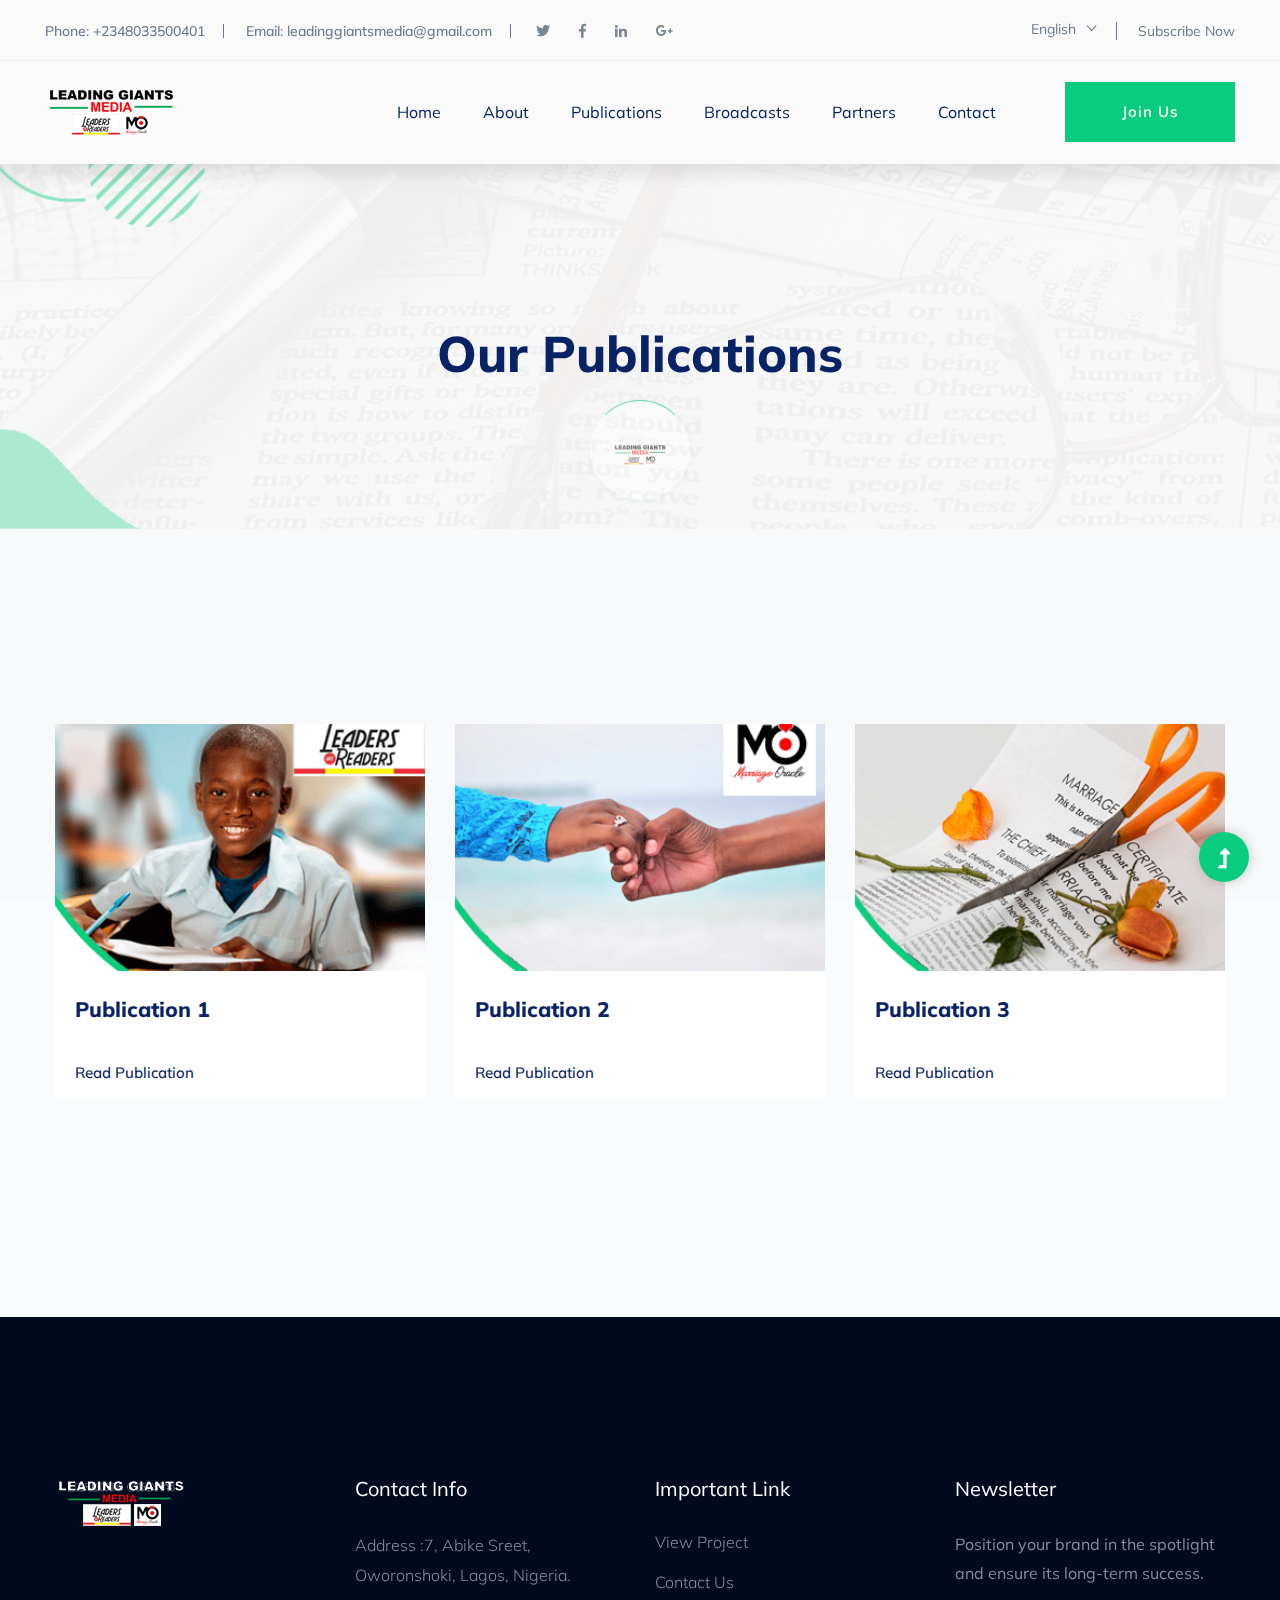
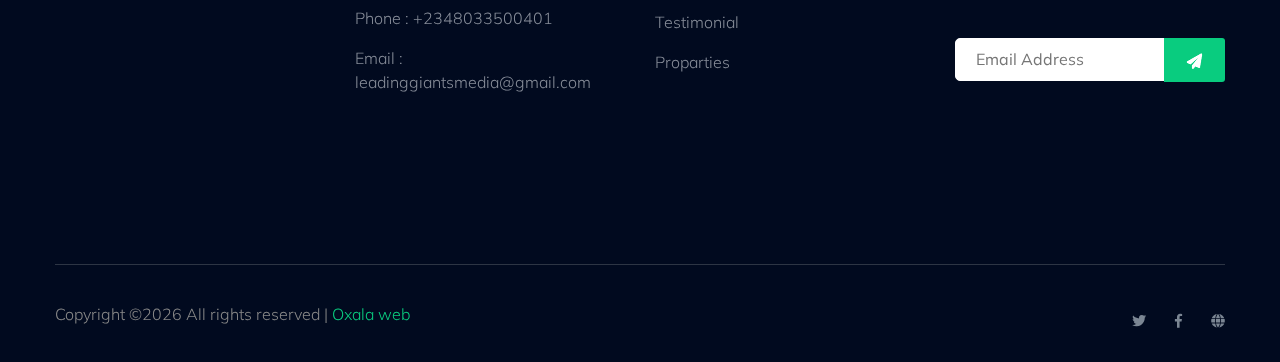
<file: publications.html>
<!doctype html>
<html class="no-js" lang="zxx">
<head>
    <meta charset="utf-8">
    <meta http-equiv="x-ua-compatible" content="ie=edge">
    <title>Publications</title>
    <meta name="description" content="">
    <meta name="viewport" content="width=device-width, initial-scale=1">
    <link rel="manifest" href="site.webmanifest">
    <link rel="shortcut icon" type="image/x-icon" href="assets/img/favicon.ico">

	<!-- CSS here -->
	<link rel="stylesheet" href="assets/css/bootstrap.min.css">
	<link rel="stylesheet" href="assets/css/owl.carousel.min.css">
	<link rel="stylesheet" href="assets/css/slicknav.css">
    <link rel="stylesheet" href="assets/css/flaticon.css">
    <link rel="stylesheet" href="assets/css/progressbar_barfiller.css">
    <link rel="stylesheet" href="assets/css/gijgo.css">
    <link rel="stylesheet" href="assets/css/animate.min.css">
    <link rel="stylesheet" href="assets/css/animated-headline.css">
	<link rel="stylesheet" href="assets/css/magnific-popup.css">
	<link rel="stylesheet" href="assets/css/fontawesome-all.min.css">
	<link rel="stylesheet" href="assets/css/themify-icons.css">
	<link rel="stylesheet" href="assets/css/slick.css">
	<link rel="stylesheet" href="assets/css/nice-select.css">
	<link rel="stylesheet" href="assets/css/style.css">
</head>
<body>
    <!-- ? Preloader Start -->
    <div id="preloader-active">
        <div class="preloader d-flex align-items-center justify-content-center">
            <div class="preloader-inner position-relative">
                <div class="preloader-circle"></div>
                <div class="preloader-img pere-text">
                    <img src="assets/img/logo/loder.png" alt="">
                </div>
            </div>
        </div>
    </div>
    <!-- Preloader Start -->
    <header>
        <!-- Header Start -->
        <div class="header-area">
            <div class="main-header ">
                <div class="header-top d-none d-lg-block">
                    <div class="container-fluid">
                        <div class="col-xl-12">
                            <div class="row d-flex justify-content-between align-items-center">
                                <div class="header-info-left d-flex">
                                    <ul>     
                                        <li>Phone: +2348033500401</li>
                                        <li>Email: leadinggiantsmedia@gmail.com</li>
                                    </ul>
                                    <div class="header-social">    
                                        <ul>
                                            <li><a href="#"><i class="fab fa-twitter"></i></a></li>
                                            <li><a  href="#"><i class="fab fa-facebook-f"></i></a></li>
                                            <li><a href="#"><i class="fab fa-linkedin-in"></i></a></li>
                                            <li> <a href="#"><i class="fab fa-google-plus-g"></i></a></li>
                                        </ul>
                                    </div>
                                </div>
                                <div class="header-info-right d-flex align-items-center">
                                    <div class="select-this">
                                        <form action="#">
                                            <div class="select-itms">
                                                <select name="select" id="select1">
                                                    <option value="">English</option>
                                                    <option value="">Bangla</option>
                                                    <option value="">Arabic</option>
                                                    <option value="">Hindi</option>
                                                </select>
                                            </div>
                                        </form>
                                    </div>
                                    <ul class="contact-now">     
                                        <li><a href="https://wa.me/message/NYFB2VYGGFZ3A1">Subscribe Now</a></li>
                                    </ul>
                                </div>
                            </div>
                        </div>
                    </div>
                </div>
                <div class="header-bottom  header-sticky">
                    <div class="container-fluid">
                        <div class="row align-items-center">
                            <!-- Logo -->
                            <div class="col-xl-2 col-lg-2">
                                <div class="logo">
                                    <a href="index.html"><img src="assets/img/logo/logo.png" alt=""></a>
                                </div>
                            </div>
                            <div class="col-xl-10 col-lg-10">
                                <div class="menu-wrapper  d-flex align-items-center justify-content-end">
                                    <!-- Main-menu -->
                                    <div class="main-menu d-none d-lg-block">
                                        <nav>
                                            <ul id="navigation">                                                                                          
                                                <li><a href="index.html">Home</a></li>
                                                <li><a href="about.html">About</a></li>
                                                <li><a href="publications.html">publications</a></li>
                                                <li><a href="broadcasts.html">broadcasts</a></li>
                                                <li><a href="#">Partners</a>
                                                    <ul class="submenu">
                                                        <li><a href="leadersarereaders.html">Leaders Are Readers</a></li>
                                                        <li><a href="marriageoracle.html">Marriage Oracle</a></li>
                                                        <li><a href="raphtop.html">Raphtop Studios</a></li>
                                                    </ul>
                                                </li>
                                                <li><a href="https://wa.me/message/NYFB2VYGGFZ3A1">Contact</a></li>
                                            </ul>
                                        </nav>
                                    </div>
                                    <!-- Header-btn -->
                                    <div class="header-right-btn d-none d-lg-block ml-20">
                                        <a href="https://wa.me/message/NYFB2VYGGFZ3A1" class="btn header-btn">Join Us</a>
                                    </div>
                                </div>
                            </div> 
                            <!-- Mobile Menu -->
                            <div class="col-12">
                                <div class="mobile_menu d-block d-lg-none"></div>
                            </div>
                        </div>
                    </div>
                </div>
            </div>
        </div>
        <!-- Header End -->
    <main>
    <!--? Hero Start -->
    <div class="slider-area2">
        <div class="slider-height2 d-flex align-items-center">
            <div class="container">
                <div class="row">
                    <div class="col-xl-12">
                        <div class="hero-cap hero-cap2 pt-20 text-center">
                            <h2>Our Publications</h2>
                        </div>
                    </div>
                </div>
            </div>
        </div>
    </div>
    <!-- Hero End -->
    <!-- Our Cases Start -->
    <div class="our-cases-area section-padding30">
        <div class="container">
            <div class="row">
                <div class="col-lg-4 col-md-6 col-sm-6">
                    <div class="single-cases mb-40">
                        <div class="cases-img">
                            <img src="assets/img/gallery/case1.png" alt="">
                        </div>
                        <div class="cases-caption">
                            <h3><a href="#">Publication 1</a></h3>
                            <div class="prices d-flex justify-content-between">
                                <h4><a href="#">Read Publication</a></h4>
                            </div>
                        </div>
                    </div>
                </div>
                <div class="col-lg-4 col-md-6 col-sm-6">
                    <div class="single-cases mb-40">
                        <div class="cases-img">
                            <img src="assets/img/gallery/case2.png" alt="">
                        </div>
                        <div class="cases-caption">
                            <h3><a href="#">Publication 2</a></h3>
                            <div class="prices d-flex justify-content-between">
                                <h4><a href="#">Read Publication</a></h4>
                            </div>
                        </div>
                    </div>
                </div>
                <div class="col-lg-4 col-md-6 col-sm-6">
                    <div class="single-cases mb-40">
                        <div class="cases-img">
                            <img src="assets/img/gallery/case3.png" alt="">
                        </div>
                        <div class="cases-caption">
                            <h3><a href="#">Publication 3</a></h3>
                            <div class="prices d-flex justify-content-between">
                                <h4><a href="#">Read Publication</a></h4>
                            </div>
                        </div>
                    </div>
                </div>
            </div>
        </div>
    </div>
    <!-- Our Cases End -->
    </main>
    <footer>
        <div class="footer-wrapper section-bg2" data-background="assets/img/gallery/footer_bg.png">
            <!-- Footer Top-->
            <div class="footer-area footer-padding">
                <div class="container">
                    <div class="row d-flex justify-content-between">
                        <div class="col-xl-3 col-lg-3 col-md-4 col-sm-6">
                        <div class="single-footer-caption mb-50">
                            <div class="single-footer-caption mb-30">
                                <div class="footer-tittle">
                                    <div class="footer-logo mb-20">
                                        <a href="index.html"><img src="assets/img/logo/logo2_footer.png" alt=""></a>
                                    </div>
                                </div>
                            </div>
                        </div>
                        </div>
                        <div class="col-xl-3 col-lg-3 col-md-4 col-sm-5">
                            <div class="single-footer-caption mb-50">
                                <div class="footer-tittle">
                                    <h4>Contact Info</h4>
                                    <ul>
                                        <li>
                                            <p>Address :7, Abike Sreet, Oworonshoki, Lagos, Nigeria.</p>
                                        </li>
                                        <li><a href="#">Phone : +2348033500401</a></li>
                                        <li><a href="#">Email : leadinggiantsmedia@gmail.com</a></li>
                                    </ul>
                                </div>

                            </div>
                        </div>
                        <div class="col-xl-3 col-lg-3 col-md-4 col-sm-5">
                            <div class="single-footer-caption mb-50">
                                <div class="footer-tittle">
                                    <h4>Important Link</h4>
                                    <ul>
                                        <li><a href="#"> View Project</a></li>
                                        <li><a href="#">Contact Us</a></li>
                                        <li><a href="#">Testimonial</a></li>
                                        <li><a href="#">Proparties</a></li>
                                    </ul>
                                </div>
                            </div>
                        </div>
                        <div class="col-xl-3 col-lg-3 col-md-4 col-sm-5">
                            <div class="single-footer-caption mb-50">
                                <div class="footer-tittle">
                                    <h4>Newsletter</h4>
                                    <div class="footer-pera footer-pera2">
                                    <p>Position your brand in the spotlight and ensure its long-term success.</p>
                                </div>
                                <!-- Form -->
                                <div class="footer-form" >
                                    <div id="mc_embed_signup">
                                        <form target="_blank" action="https://spondonit.us12.list-manage.com/subscribe/post?u=1462626880ade1ac87bd9c93a&amp;id=92a4423d01"
                                        method="get" class="subscribe_form relative mail_part">
                                            <input type="email" name="email" id="newsletter-form-email" placeholder="Email Address"
                                            class="placeholder hide-on-focus" onfocus="this.placeholder = ''"
                                            onblur="this.placeholder = ' Email Address '">
                                            <div class="form-icon">
                                                <button type="submit" name="submit" id="newsletter-submit"
                                                class="email_icon newsletter-submit button-contactForm"><img src="assets/img/gallery/form.png" alt=""></button>
                                            </div>
                                            <div class="mt-10 info"></div>
                                        </form>
                                    </div>
                                </div>
                                </div>
                            </div>
                        </div>
                    </div>
                </div>
            </div>
            <!-- footer-bottom -->
            <div class="footer-bottom-area">
                <div class="container">
                    <div class="footer-border">
                        <div class="row d-flex justify-content-between align-items-center">
                            <div class="col-xl-10 col-lg-9 ">
                                <div class="footer-copy-right">
                                    <p><!-- Link back to Colorlib can't be removed. Template is licensed under CC BY 3.0. -->
  Copyright &copy;<script>document.write(new Date().getFullYear());</script> All rights reserved | <a href="https://colorlib.com" target="_blank">Oxala web</a>
  <!-- Link back to Colorlib can't be removed. Template is licensed under CC BY 3.0. --></p>
                                </div>
                            </div>
                            <div class="col-xl-2 col-lg-3">
                                <div class="footer-social f-right">
                                    <a href="#"><i class="fab fa-twitter"></i></a>
                                    <a  href="#"><i class="fab fa-facebook-f"></i></a>
                                    <a href="#"><i class="fas fa-globe"></i></a>
                                </div>
                            </div>
                        </div>
                    </div>
                </div>
            </div>
        </div>
    </footer>

    <!-- Scroll Up -->
    <div id="back-top" >
        <a title="Go to Top" href="#"> <i class="fas fa-level-up-alt"></i></a>
    </div>

    <!-- JS here -->

    <script src="./assets/js/vendor/modernizr-3.5.0.min.js"></script>
    <!-- Jquery, Popper, Bootstrap -->
    <script src="./assets/js/vendor/jquery-1.12.4.min.js"></script>
    <script src="./assets/js/popper.min.js"></script>
    <script src="./assets/js/bootstrap.min.js"></script>
    <!-- Jquery Mobile Menu -->
    <script src="./assets/js/jquery.slicknav.min.js"></script>

    <!-- Jquery Slick , Owl-Carousel Plugins -->
    <script src="./assets/js/owl.carousel.min.js"></script>
    <script src="./assets/js/slick.min.js"></script>
    <!-- One Page, Animated-HeadLin -->
    <script src="./assets/js/wow.min.js"></script>
    <script src="./assets/js/animated.headline.js"></script>
    <script src="./assets/js/jquery.magnific-popup.js"></script>

    <!-- Date Picker -->
    <script src="./assets/js/gijgo.min.js"></script>
    <!-- Nice-select, sticky -->
    <script src="./assets/js/jquery.nice-select.min.js"></script>
    <script src="./assets/js/jquery.sticky.js"></script>
    <!-- Progress -->
    <script src="./assets/js/jquery.barfiller.js"></script>
    
    <!-- counter , waypoint,Hover Direction -->
    <script src="./assets/js/jquery.counterup.min.js"></script>
    <script src="./assets/js/waypoints.min.js"></script>
    <script src="./assets/js/jquery.countdown.min.js"></script>
    <script src="./assets/js/hover-direction-snake.min.js"></script>

    <!-- contact js -->
    <script src="./assets/js/contact.js"></script>
    <script src="./assets/js/jquery.form.js"></script>
    <script src="./assets/js/jquery.validate.min.js"></script>
    <script src="./assets/js/mail-script.js"></script>
    <script src="./assets/js/jquery.ajaxchimp.min.js"></script>
    
    <!-- Jquery Plugins, main Jquery -->	
    <script src="./assets/js/plugins.js"></script>
    <script src="./assets/js/main.js"></script>
	
	<!-- GetButton.io widget -->
<script type="text/javascript">
(function () {
var options = {
whatsapp: "+2348033500401", // WhatsApp number
call_to_action: "Let Us Chat", // Call to action
button_color: "#FF6550", // Color of button
position: "left", // Position may be 'right' or 'left'
pre_filled_message: "What will you like to say? " // WhatsApp pre-filled
message
};
var proto = 'https:', host = "getbutton.io", url = proto + '//static.' + host;
var s = document.createElement('script'); s.type = 'text/javascript'; s.async = true; s.src
= url + '/widget-send-button/js/init.js';
s.onload = function () { WhWidgetSendButton.init(host, proto, options); };
var x = document.getElementsByTagName('script')[0]; x.parentNode.insertBefore(s, x);
})();
</script>
<!-- /GetButton.io widget -->
    
    </body>
</html>
</file>
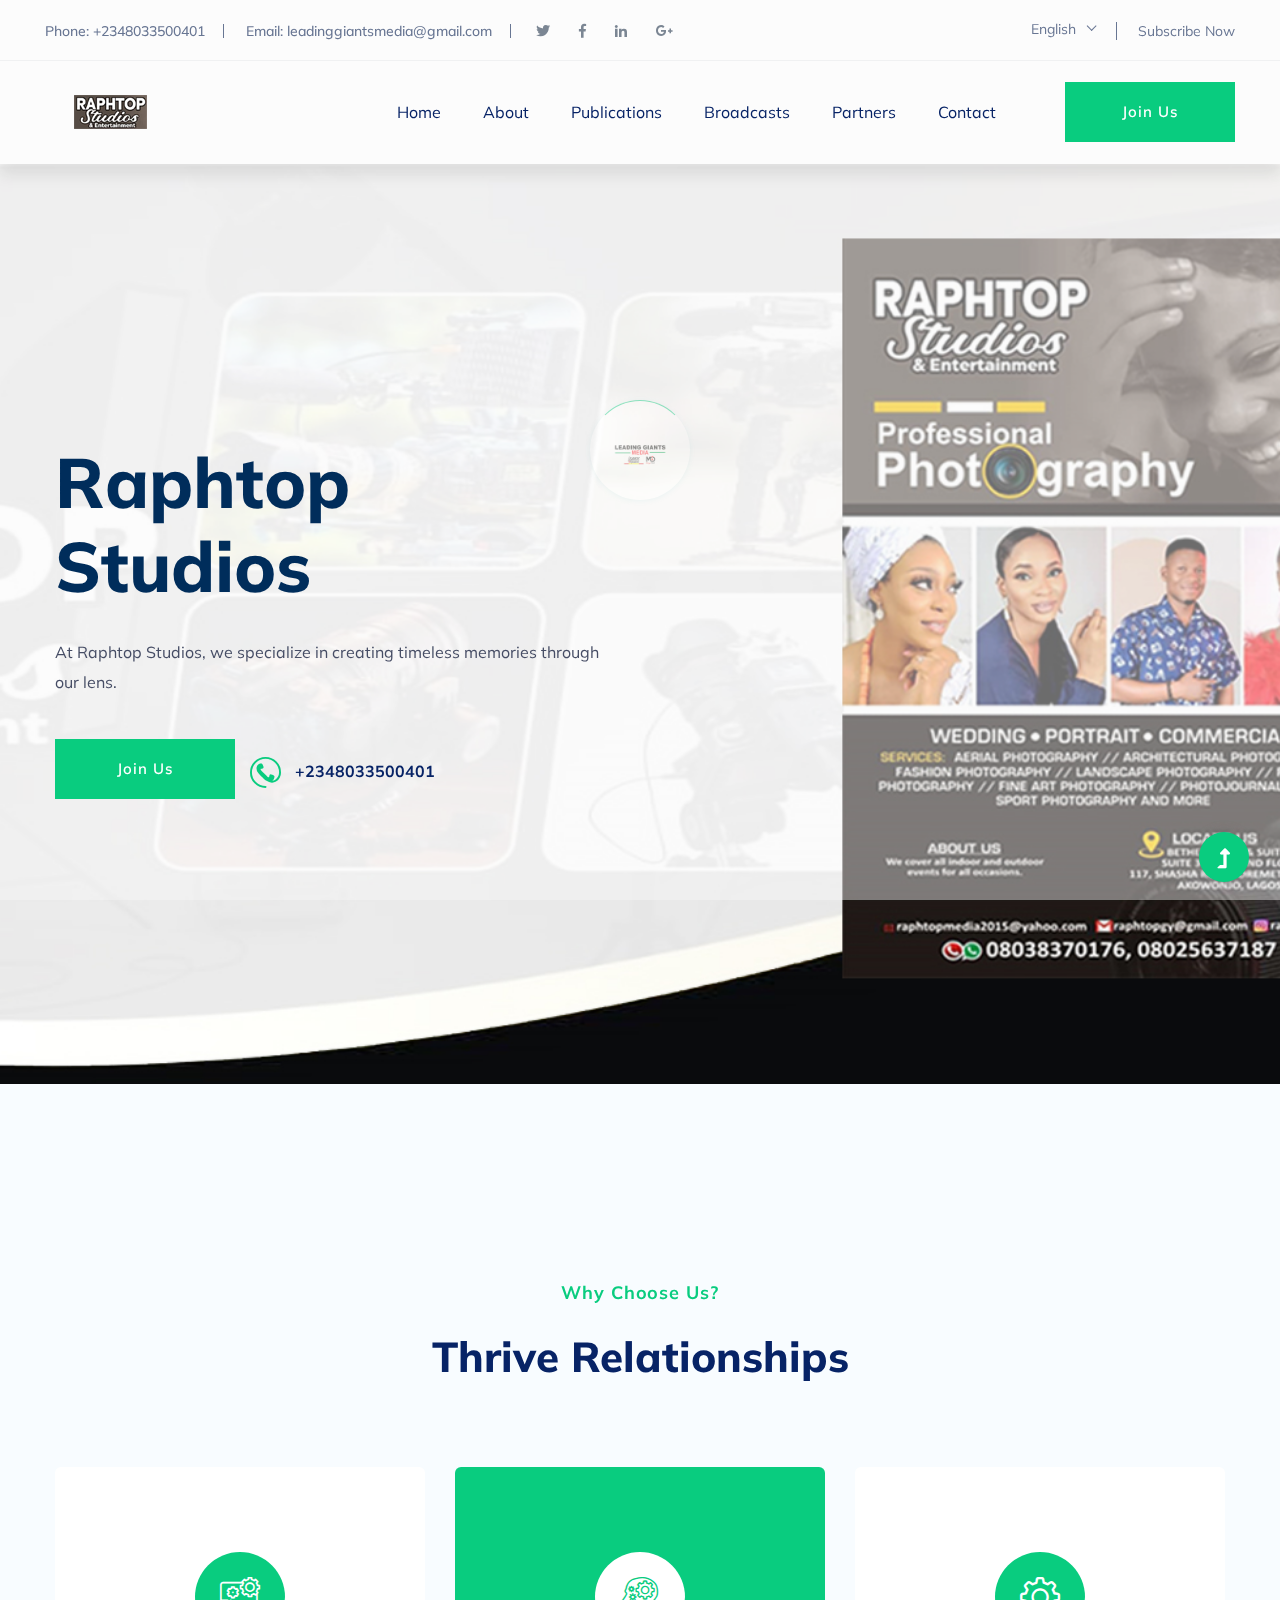
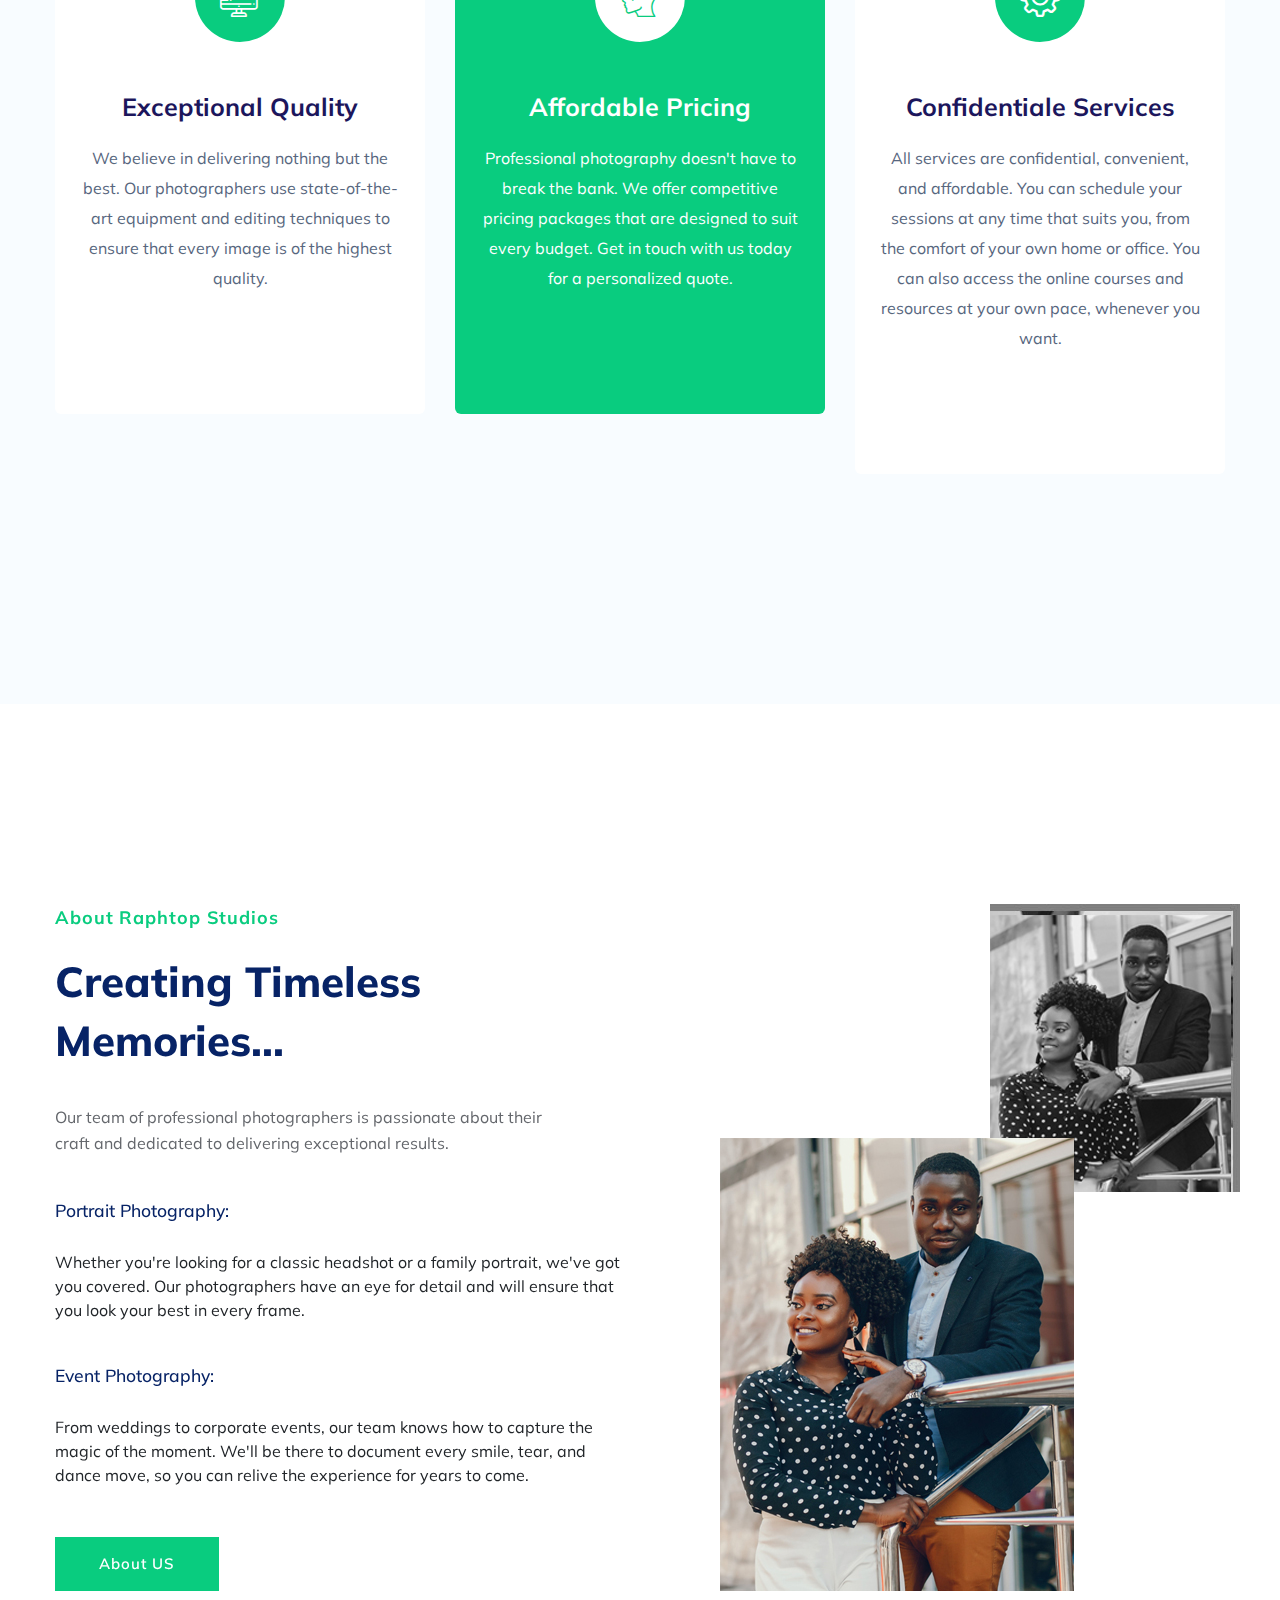
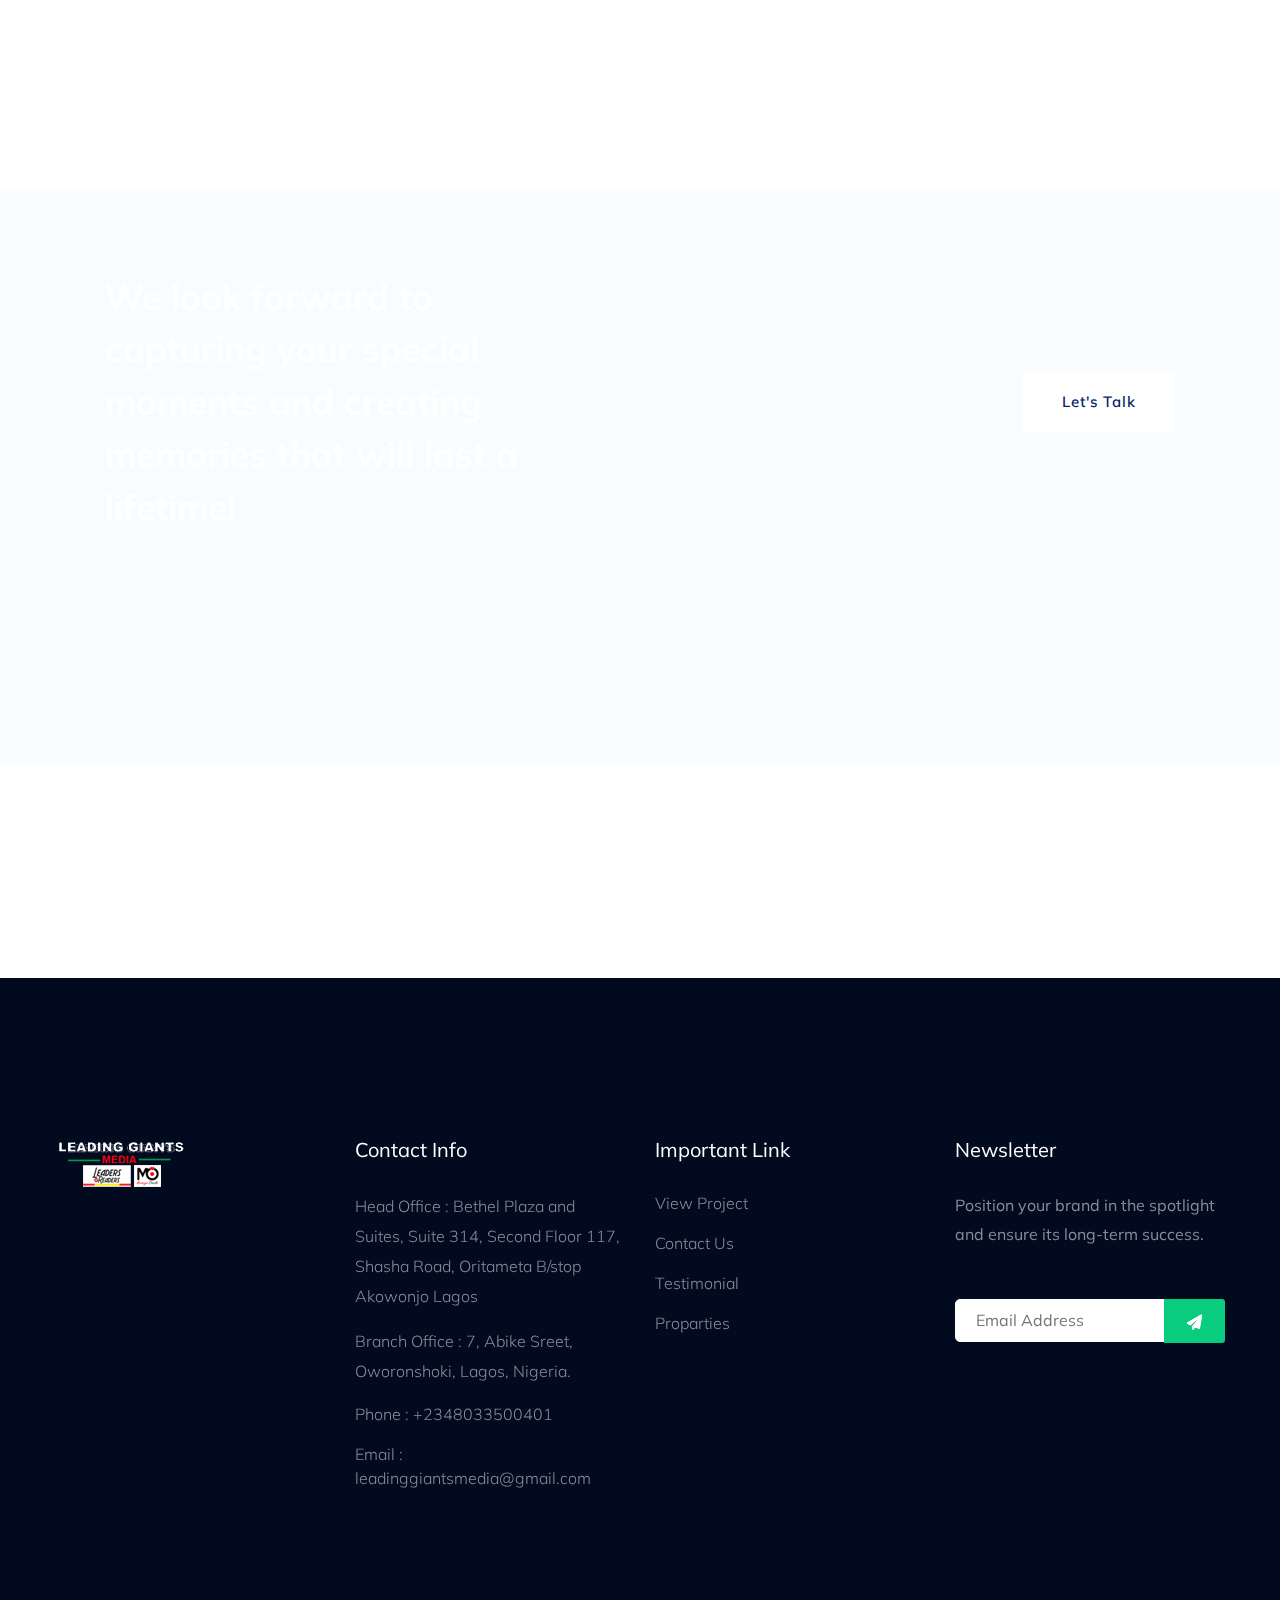
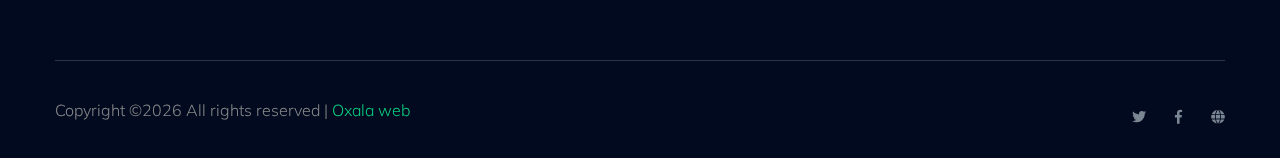
<file: raphtop.html>
<!doctype html>
<html class="no-js" lang="zxx">
<head>
    <meta charset="utf-8">
    <meta http-equiv="x-ua-compatible" content="ie=edge">
    <title>Raphtop Studios</title>
    <meta name="description" content="">
    <meta name="viewport" content="width=device-width, initial-scale=1">
    <link rel="manifest" href="site.webmanifest">
    <link rel="shortcut icon" type="image/x-icon" href="assets/img/favicon.ico">

	<!-- CSS here -->
	<link rel="stylesheet" href="assets/css/bootstrap.min.css">
	<link rel="stylesheet" href="assets/css/owl.carousel.min.css">
	<link rel="stylesheet" href="assets/css/slicknav.css">
    <link rel="stylesheet" href="assets/css/flaticon.css">
    <link rel="stylesheet" href="assets/css/progressbar_barfiller.css">
    <link rel="stylesheet" href="assets/css/gijgo.css">
    <link rel="stylesheet" href="assets/css/animate.min.css">
    <link rel="stylesheet" href="assets/css/animated-headline.css">
	<link rel="stylesheet" href="assets/css/magnific-popup.css">
	<link rel="stylesheet" href="assets/css/fontawesome-all.min.css">
	<link rel="stylesheet" href="assets/css/themify-icons.css">
	<link rel="stylesheet" href="assets/css/slick.css">
	<link rel="stylesheet" href="assets/css/nice-select.css">
	<link rel="stylesheet" href="assets/css/style4.css">
</head>
<body>
    <!-- ? Preloader Start -->
    <div id="preloader-active">
        <div class="preloader d-flex align-items-center justify-content-center">
            <div class="preloader-inner position-relative">
                <div class="preloader-circle"></div>
                <div class="preloader-img pere-text">
                    <img src="assets/img/logo/loder.png" alt="">
                </div>
            </div>
        </div>
    </div>
    <!-- Preloader Start -->
    <header>
       <!-- Header Start -->
        <div class="header-area">
            <div class="main-header ">
                <div class="header-top d-none d-lg-block">
                    <div class="container-fluid">
                        <div class="col-xl-12">
                            <div class="row d-flex justify-content-between align-items-center">
                                <div class="header-info-left d-flex">
                                    <ul>     
                                        <li>Phone: +2348033500401</li>
                                        <li>Email: leadinggiantsmedia@gmail.com</li>
                                    </ul>
                                    <div class="header-social">    
                                        <ul>
                                            <li><a href="#"><i class="fab fa-twitter"></i></a></li>
                                            <li><a  href="#"><i class="fab fa-facebook-f"></i></a></li>
                                            <li><a href="#"><i class="fab fa-linkedin-in"></i></a></li>
                                            <li> <a href="#"><i class="fab fa-google-plus-g"></i></a></li>
                                        </ul>
                                    </div>
                                </div>
                                <div class="header-info-right d-flex align-items-center">
                                    <div class="select-this">
                                        <form action="#">
                                            <div class="select-itms">
                                                <select name="select" id="select1">
                                                    <option value="">English</option>
                                                    <option value="">Bangla</option>
                                                    <option value="">Arabic</option>
                                                    <option value="">Hindi</option>
                                                </select>
                                            </div>
                                        </form>
                                    </div>
                                    <ul class="contact-now">     
                                        <li><a href="https://wa.me/message/NYFB2VYGGFZ3A1">Subscribe Now</a></li>
                                    </ul>
                                </div>
                            </div>
                        </div>
                    </div>
                </div>
                <div class="header-bottom  header-sticky">
                    <div class="container-fluid">
                        <div class="row align-items-center">
                            <!-- Logo -->
                            <div class="col-xl-2 col-lg-2">
                                <div class="logo">
                                    <a href="index.html"><img src="assets/img/logo/logo5.png" alt=""></a>
                                </div>
                            </div>
                            <div class="col-xl-10 col-lg-10">
                                <div class="menu-wrapper  d-flex align-items-center justify-content-end">
                                    <!-- Main-menu -->
                                    <div class="main-menu d-none d-lg-block">
                                        <nav>
                                            <ul id="navigation">                                                                                          
                                                <li><a href="index.html">Home</a></li>
                                                <li><a href="about.html">About</a></li>
                                                <li><a href="publications.html">publications</a></li>
                                                <li><a href="broadcasts.html">broadcasts</a></li>
                                                <li><a href="#">Partners</a>
                                                    <ul class="submenu">
                                                        <li><a href="leadersarereaders.html">Leaders Are Readers</a></li>
                                                        <li><a href="marriageoracle.html">Marriage Oracle</a></li>
                                                        <li><a href="raphtop.html">Raphtop Studios</a></li>
                                                    </ul>
                                                </li>
                                                <li><a href="https://wa.me/message/NYFB2VYGGFZ3A1">Contact</a></li>
                                            </ul>
                                        </nav>
                                    </div>
                                    <!-- Header-btn -->
                                    <div class="header-right-btn d-none d-lg-block ml-20">
                                        <a href="https://wa.me/message/NYFB2VYGGFZ3A1" class="btn header-btn">Join Us</a>
                                    </div>
                                </div>
                            </div> 
                            <!-- Mobile Menu -->
                            <div class="col-12">
                                <div class="mobile_menu d-block d-lg-none"></div>
                            </div>
                        </div>
                    </div>
                </div>
            </div>
        </div>
        <!-- Header End -->
    <main>
    <!-- slider Area Start-->
    <div class="slider-area">
        <div class="slider-active">
            <!-- Single Slider -->
            <div class="single-slider slider-height d-flex align-items-center">
                <div class="container">
                    <div class="row">
                        <div class="col-xl-6 col-lg-6 col-md-8 col-sm-10">
                            <div class="hero__caption">
                                <h1 data-animation="fadeInUp" data-delay=".6s">Raphtop Studios</h1>
                                <P data-animation="fadeInUp" data-delay=".8s" >At Raphtop Studios, we specialize in creating timeless memories through our lens.</P>
                                <!-- Hero-btn -->
                                <div class="hero__btn">
                                    <a href="https://wa.me/message/NYFB2VYGGFZ3A1" class="btn hero-btn mb-10"  data-animation="fadeInLeft" data-delay=".8s">Join Us</a>
                                    <a href="https://wa.me/message/NYFB2VYGGFZ3A1" class="cal-btn ml-15" data-animation="fadeInRight" data-delay="1.0s">
                                        <i class="flaticon-null"></i>
                                        <p>+2348033500401</p>
                                    </a>
                                </div>
                            </div>
                        </div>
                    </div>
                </div>
            </div>
        </div>
    </div>
    <!-- slider Area End-->
    <!--? Services Area Start -->
    <div class="service-area section-padding30">
        <div class="container">
            <div class="row justify-content-center">
                <div class="col-xl-6 col-lg-7 col-md-10 col-sm-10">
                    <!-- Section Tittle -->
                    <div class="section-tittle text-center mb-80">
                        <span>Why Choose Us?</span>
                        <h2>Thrive Relationships</h2>
                    </div>
                </div>
            </div>
            <div class="row">
                <div class="col-lg-4 col-md-6 col-sm-6">
                    <div class="single-cat text-center mb-50">
                        <div class="cat-icon">
                            <span class="flaticon-null-1"></span>
                        </div>
                        <div class="cat-cap">
                            <h5><a href="services.html">Exceptional Quality</a></h5>
                            <p>We believe in delivering nothing but the best. Our photographers use state-of-the-art equipment
							and editing techniques to ensure that every image is of the highest quality.
                            </p>
                        </div>
                    </div>
                </div>
                <div class="col-lg-4 col-md-6 col-sm-6">
                    <div class="single-cat active text-center mb-50">
                        <div class="cat-icon">
                            <span class="flaticon-think"></span>
                        </div>
                        <div class="cat-cap">
                            <h5><a href="services.html">Affordable Pricing</a></h5>
                            <p>Professional photography doesn't have to break the bank. We offer competitive pricing packages
							that are designed to suit every budget. Get in touch with us today for a personalized quote.

</p>
                        </div>
                    </div>
                </div>
                <div class="col-lg-4 col-md-6 col-sm-6">
                    <div class="single-cat text-center mb-50">
                        <div class="cat-icon">
                            <span class="flaticon-gear"></span>
                        </div>
                        <div class="cat-cap">
                            <h5><a href="services.html">Confidentiale Services</a></h5>
                            <p>All services are confidential, convenient, and affordable. You can schedule your sessions at any
                               time that suits you, from the comfort of your own home or office. You can also access the online
                               courses and resources at your own pace, whenever you want.
                            </p>
                        </div>
                    </div>
                </div>
            </div>
        </div>
    </div>
    <!-- Services Area End -->
    <!--? About Law Start-->
    <section class="about-low-area section-padding2">
        <div class="container">
            <div class="row">
                <div class="col-lg-6 col-md-10">
                    <div class="about-caption mb-50">
                        <!-- Section Tittle -->
                        <div class="section-tittle mb-35">
                            <span>About Raphtop Studios</span>
                            <h2>Creating timeless memories...</h2>
                        </div>
                        <p>Our team of professional photographers is passionate about their craft and dedicated to delivering exceptional results.
						</p>
                        <p>
<h3>Portrait Photography:</h3><br /> 
Whether you're looking for a classic headshot or a family portrait, we've got you covered.
Our photographers have an eye for detail and will ensure that you look your best in every frame.
                        </p>
<p>
<h3>Event Photography:</h3><br>
 From weddings to corporate events, our team knows how to capture the magic of the moment.
 We'll be there to document every smile, tear, and dance move, so you can relive the experience for years to come.
 </p>
                    </div>
                    <a href="#" class="btn">About US</a>
                </div>
                <div class="col-lg-6 col-md-12">
                    <!-- about-img -->
                    <div class="about-img ">
                        <div class="about-font-img d-none d-lg-block">
                            <img src="assets/img/gallery/about6.jpg" alt="">
                        </div>
                        <div class="about-back-img ">
                            <img src="assets/img/gallery/about7.jpg" alt="">
                        </div>
                    </div>
                </div>
            </div>
        </div>
    </section>
    <!-- About Law End-->
    <!-- Want To work -->
    <section class="wantToWork-area ">
        <div class="container">
            <div class="wants-wrapper w-padding2  section-bg" data-background="assets/img/gallery/section_bg01.png">
                <div class="row align-items-center justify-content-between">
                    <div class="col-xl-5 col-lg-9 col-md-8">
                        <div class="wantToWork-caption wantToWork-caption2">
                            <h2>We look forward to capturing your special moments and creating memories that will last a lifetime!</h2>
                        </div>
                    </div>
                    <div class="col-xl-2 col-lg-3 col-md-4">
                        <a href="https://wa.me/message/NYFB2VYGGFZ3A1" class="btn white-btn f-right sm-left">Let's Talk</a>
                    </div>
                </div>
            </div>
        </div>
    </section>
    <!-- Want To work End -->
    <!--? Count Down Start -->
    <div class="count-down-area pt-25 section-bg" data-background="assets/img/gallery/section_bg02.png">
        <div class="container">
            <div class="row justify-content-center">
                <div class="col-lg-12 col-md-12">
                    <div class="count-down-wrapper" >
                        <div class="row justify-content-between">
                            <div class="col-lg-3 col-md-6 col-sm-6">
                                <!-- Counter Up -->
                                <div class="single-counter text-center">
                                    <span class="counter color-green">6,200</span>
                                    <span class="plus">+</span>
                                    <p class="color-green">Portraits</p>
                                </div>
                            </div>
                            <div class="col-lg-3 col-md-6 col-sm-6">
                                <!-- Counter Up -->
                                <div class="single-counter text-center">
                                    <span class="counter color-green">72</span>
                                    <span class="plus">+</span>
                                    <p class="color-green">Events</p>
                                </div>
                            </div>
                            <div class="col-lg-3 col-md-6 col-sm-6">
                                <!-- Counter Up -->
                                <div class="single-counter text-center">
                                    <span class="counter color-green">56</span>
                                    <span class="plus">+</span>
                                    <p class="color-green">Products</p>
                                </div>
                            </div>
                            <div class="col-lg-3 col-md-6 col-sm-6">
                                <!-- Counter Up -->
                                <div class="single-counter text-center">
                                    <span class="counter color-green">25</span>
                                    <span class="plus">+</span>
                                    <p class="color-green">Broadcasts</p>
                                </div>
                            </div>
                        </div>
                    </div>
                </div>
            </div>
        </div>
    </div>
    <!-- Count Down End -->
    </main>
    <footer>
        <div class="footer-wrapper section-bg2" data-background="assets/img/gallery/footer_bg.png">
            <!-- Footer Top-->
            <div class="footer-area footer-padding">
                <div class="container">
                    <div class="row d-flex justify-content-between">
                        <div class="col-xl-3 col-lg-3 col-md-4 col-sm-6">
                        <div class="single-footer-caption mb-50">
                            <div class="single-footer-caption mb-30">
                                <div class="footer-tittle">
                                    <div class="footer-logo mb-20">
                                        <a href="index.html"><img src="assets/img/logo/logo2_footer.png" alt=""></a>
                                    </div>
                                </div>
                            </div>
                        </div>
                        </div>
                        <div class="col-xl-3 col-lg-3 col-md-4 col-sm-5">
                            <div class="single-footer-caption mb-50">
                                <div class="footer-tittle">
                                    <h4>Contact Info</h4>
                                    <ul>
                                        <li>
                                            <p>Head Office : Bethel Plaza and Suites, Suite 314, Second Floor 117, Shasha Road, Oritameta B/stop Akowonjo Lagos</p>
											<p>Branch Office : 7, Abike Sreet, Oworonshoki, Lagos, Nigeria.</p>
                                        </li>
                                        <li><a href="#">Phone : +2348033500401</a></li>
                                        <li><a href="#">Email : leadinggiantsmedia@gmail.com</a></li>
                                    </ul>
                                </div>

                            </div>
                        </div>
                        <div class="col-xl-3 col-lg-3 col-md-4 col-sm-5">
                            <div class="single-footer-caption mb-50">
                                <div class="footer-tittle">
                                    <h4>Important Link</h4>
                                    <ul>
                                        <li><a href="#"> View Project</a></li>
                                        <li><a href="#">Contact Us</a></li>
                                        <li><a href="#">Testimonial</a></li>
                                        <li><a href="#">Proparties</a></li>
                                    </ul>
                                </div>
                            </div>
                        </div>
                        <div class="col-xl-3 col-lg-3 col-md-4 col-sm-5">
                            <div class="single-footer-caption mb-50">
                                <div class="footer-tittle">
                                    <h4>Newsletter</h4>
                                    <div class="footer-pera footer-pera2">
                                    <p>Position your brand in the spotlight and ensure its long-term success.</p>
                                </div>
                                <!-- Form -->
                                <div class="footer-form" >
                                    <div id="mc_embed_signup">
                                        <form target="_blank" action="https://spondonit.us12.list-manage.com/subscribe/post?u=1462626880ade1ac87bd9c93a&amp;id=92a4423d01"
                                        method="get" class="subscribe_form relative mail_part">
                                            <input type="email" name="email" id="newsletter-form-email" placeholder="Email Address"
                                            class="placeholder hide-on-focus" onfocus="this.placeholder = ''"
                                            onblur="this.placeholder = ' Email Address '">
                                            <div class="form-icon">
                                                <button type="submit" name="submit" id="newsletter-submit"
                                                class="email_icon newsletter-submit button-contactForm"><img src="assets/img/gallery/form.png" alt=""></button>
                                            </div>
                                            <div class="mt-10 info"></div>
                                        </form>
                                    </div>
                                </div>
                                </div>
                            </div>
                        </div>
                    </div>
                </div>
            </div>
            <!-- footer-bottom -->
            <div class="footer-bottom-area">
                <div class="container">
                    <div class="footer-border">
                        <div class="row d-flex justify-content-between align-items-center">
                            <div class="col-xl-10 col-lg-9 ">
                                <div class="footer-copy-right">
                                    <p><!-- Link back to Colorlib can't be removed. Template is licensed under CC BY 3.0. -->
  Copyright &copy;<script>document.write(new Date().getFullYear());</script> All rights reserved | <a href="https://colorlib.com" target="_blank">Oxala web</a>
  <!-- Link back to Colorlib can't be removed. Template is licensed under CC BY 3.0. --></p>
                                </div>
                            </div>
                            <div class="col-xl-2 col-lg-3">
                                <div class="footer-social f-right">
                                    <a href="#"><i class="fab fa-twitter"></i></a>
                                    <a  href="#"><i class="fab fa-facebook-f"></i></a>
                                    <a href="#"><i class="fas fa-globe"></i></a>
                                </div>
                            </div>
                        </div>
                    </div>
                </div>
            </div>
        </div>
    </footer>

    <!-- Scroll Up -->
    <div id="back-top" >
        <a title="Go to Top" href="#"> <i class="fas fa-level-up-alt"></i></a>
    </div>

    <!-- JS here -->

    <script src="./assets/js/vendor/modernizr-3.5.0.min.js"></script>
    <!-- Jquery, Popper, Bootstrap -->
    <script src="./assets/js/vendor/jquery-1.12.4.min.js"></script>
    <script src="./assets/js/popper.min.js"></script>
    <script src="./assets/js/bootstrap.min.js"></script>
    <!-- Jquery Mobile Menu -->
    <script src="./assets/js/jquery.slicknav.min.js"></script>

    <!-- Jquery Slick , Owl-Carousel Plugins -->
    <script src="./assets/js/owl.carousel.min.js"></script>
    <script src="./assets/js/slick.min.js"></script>
    <!-- One Page, Animated-HeadLin -->
    <script src="./assets/js/wow.min.js"></script>
    <script src="./assets/js/animated.headline.js"></script>
    <script src="./assets/js/jquery.magnific-popup.js"></script>

    <!-- Date Picker -->
    <script src="./assets/js/gijgo.min.js"></script>
    <!-- Nice-select, sticky -->
    <script src="./assets/js/jquery.nice-select.min.js"></script>
    <script src="./assets/js/jquery.sticky.js"></script>
    <!-- Progress -->
    <script src="./assets/js/jquery.barfiller.js"></script>
    
    <!-- counter , waypoint,Hover Direction -->
    <script src="./assets/js/jquery.counterup.min.js"></script>
    <script src="./assets/js/waypoints.min.js"></script>
    <script src="./assets/js/jquery.countdown.min.js"></script>
    <script src="./assets/js/hover-direction-snake.min.js"></script>

    <!-- contact js -->
    <script src="./assets/js/contact.js"></script>
    <script src="./assets/js/jquery.form.js"></script>
    <script src="./assets/js/jquery.validate.min.js"></script>
    <script src="./assets/js/mail-script.js"></script>
    <script src="./assets/js/jquery.ajaxchimp.min.js"></script>
    
    <!-- Jquery Plugins, main Jquery -->	
    <script src="./assets/js/plugins.js"></script>
    <script src="./assets/js/main.js"></script>
	
	<script async src='https://d2mpatx37cqexb.cloudfront.net/delightchat-whatsapp-widget/embeds/embed.min.js'></script>
        <script>
          var wa_btnSetting = {"btnColor":"#16BE45","ctaText":"WhatsApp Us","cornerRadius":40,"marginBottom":20,"marginLeft":20,"marginRight":20,"btnPosition":"right","whatsAppNumber":"2348033500401","welcomeMessage":"Welcome to Raphtop Studios.\nLet's know how we can help you.","zIndex":999999,"btnColorScheme":"light"};
          window.onload = () => {
            _waEmbed(wa_btnSetting);
          };
        </script>
    
    </body>
</html>
</file>
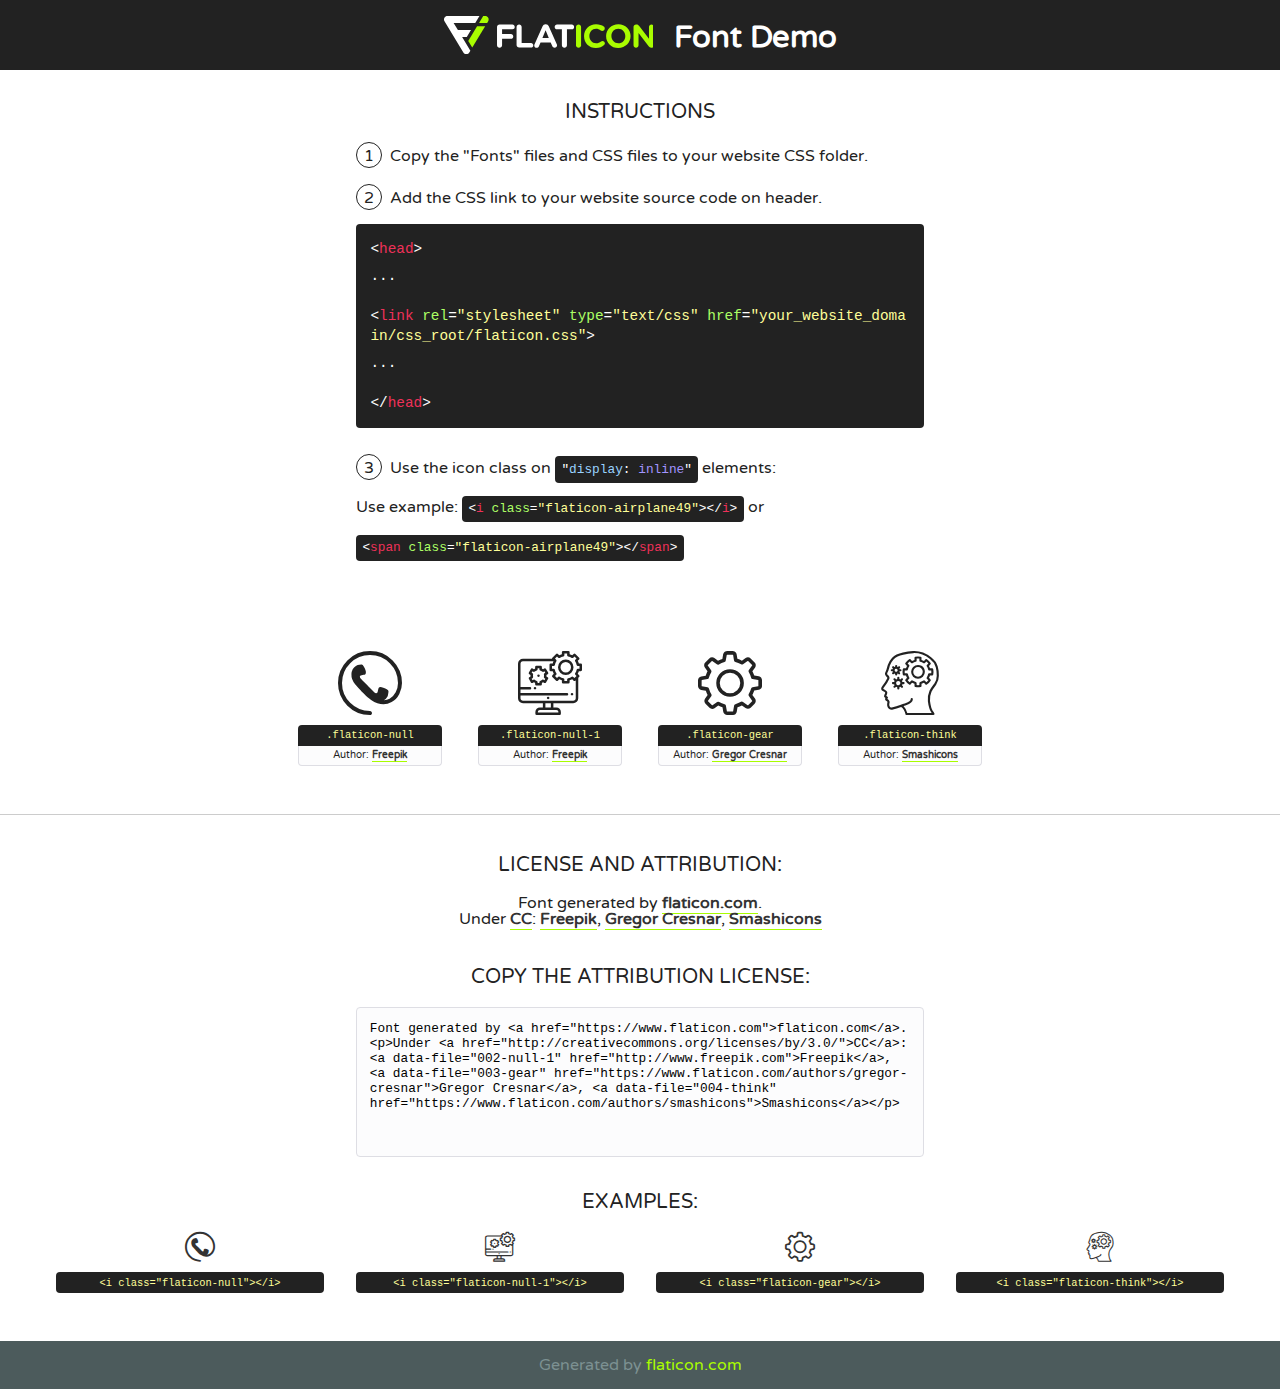
<file: assets/fonts/flaticon.html>
<!DOCTYPE html>
<!--
  Flaticon icon font: Flaticon
  Creation date: 02/06/2020 05:24
-->
<html>
<!DOCTYPE html>
<html>

<head>
    <title>Flaticon WebFont</title>
    <link href="http://fonts.googleapis.com/css?family=Varela+Round" rel="stylesheet" type="text/css" />
    <link rel="stylesheet" type="text/css" href="flaticon.css">
    <meta charset="UTF-8">
    <style>
    html, body, div, span, applet, object, iframe,
    h1, h2, h3, h4, h5, h6, p, blockquote, pre,
    a, abbr, acronym, address, big, cite, code,
    del, dfn, em, img, ins, kbd, q, s, samp,
    small, strike, strong, sub, sup, tt, var,
    b, u, i, center,
    dl, dt, dd, ol, ul, li,
    fieldset, form, label, legend,
    table, caption, tbody, tfoot, thead, tr, th, td,
    article, aside, canvas, details, embed, 
    figure, figcaption, footer, header, hgroup, 
    menu, nav, output, ruby, section, summary,
    time, mark, audio, video {
        margin: 0;
        padding: 0;
        border: 0;
        font-size: 100%;
        font: inherit;
        vertical-align: baseline;
    }
    /* HTML5 display-role reset for older browsers */
    article, aside, details, figcaption, figure, 
    footer, header, hgroup, menu, nav, section {
        display: block;
    }
    body {
        line-height: 1;
    }
    ol, ul {
        list-style: none;
    }
    blockquote, q {
        quotes: none;
    }
    blockquote:before, blockquote:after,
    q:before, q:after {
        content: '';
        content: none;
    }
    table {
        border-collapse: collapse;
        border-spacing: 0;
    }
    body {
        font-family: 'Varela Round', Helvetica, Arial, sans-serif;
        font-size: 16px;
        color: #222;
    }
    a {
        color: #333;
        border-bottom: 1px solid #a9fd00;
        font-weight: bold;
        text-decoration: none;
    }
    * {
        -moz-box-sizing: border-box;
        -webkit-box-sizing: border-box;
        box-sizing: border-box;
        margin: 0;
        padding: 0;
    }
    [class^="flaticon-"]:before, [class*=" flaticon-"]:before, [class^="flaticon-"]:after, [class*=" flaticon-"]:after {
        font-family: Flaticon;
        font-size: 30px;
        font-style: normal;
        margin-left: 20px;
        color: #333;
    }
    .wrapper {
        max-width: 600px;
        margin: auto;
        padding: 0 1em;
    }
    .title {
        font-size: 1.25em;
        text-align: center;
        margin-bottom: 1em;
        text-transform: uppercase;
    }
    header {
        text-align: center;
        background-color: #222;
        color: #fff;
        padding: 1em;
    }
    header .logo {
        width: 210px;
        height: 38px;
        display: inline-block;
        vertical-align: middle;
        margin-right: 1em;
        border: none;
    }
    header strong {
        font-size: 1.95em;
        font-weight: bold;
        vertical-align: middle;
        margin-top: 5px;
        display: inline-block;
    }
    .demo {
        margin: 2em auto;
        line-height: 1.25em;
    }
    .demo ul li {
        margin-bottom: 1em;
    }
    .demo ul li .num {
        color: #222;
        border-radius: 20px;
        display: inline-block;
        width: 26px;
        padding: 3px;
        height: 26px;
        text-align: center;
        margin-right: 0.5em;
        border: 1px solid #222;
    }
    .demo ul li code {
        background-color: #222;
        border-radius: 4px;
        padding: 0.25em 0.5em;
        display: inline-block;
        color: #fff;
        font-family: Consolas,Monaco,Lucida Console,Liberation Mono,DejaVu Sans Mono,Bitstream Vera Sans Mono,Courier New, monospace;
        font-weight: lighter;
        margin-top: 1em;
        font-size: 0.8em;
        word-break: break-all;
    }
    .demo ul li code.big {
        padding: 1em;
        font-size: 0.9em;
    }
    .demo ul li code .red {
        color: #EF3159;
    }
    .demo ul li code .green {
        color: #ACFF65;
    }
    .demo ul li code .yellow {
        color: #FFFF99;
    }
    .demo ul li code .blue {
        color: #99D3FF;
    }
    .demo ul li code .purple {
        color: #A295FF;
    }
    .demo ul li code .dots {
        margin-top: 0.5em;
        display: block;
    }
    #glyphs {
        border-bottom: 1px solid #ccc;
        padding: 2em 0;
        text-align: center;
    }
    .glyph {
        display: inline-block;
        width: 9em;
        margin: 1em;
        text-align: center;
        vertical-align: top;
        background: #FFF;
    }
    .glyph .glyph-icon {
        padding: 10px;
        display: block;
        font-family:"Flaticon";
        font-size: 64px;
        line-height: 1;
    }
    .glyph .glyph-icon:before {
        font-size: 64px;
        color: #222;
        margin-left: 0;
    }
    .class-name {
        font-size: 0.65em;
        background-color: #222;
        color: #fff;
        border-radius: 4px 4px 0 0;
        padding: 0.5em;
        color: #FFFF99;
        font-family: Consolas,Monaco,Lucida Console,Liberation Mono,DejaVu Sans Mono,Bitstream Vera Sans Mono,Courier New, monospace;
    }
    .author-name {
        font-size: 0.6em;
        background-color: #fcfcfd;
        border: 1px solid #DEDEE4;
        border-top: 0;
        border-radius: 0 0 4px 4px;
        padding: 0.5em;
    }
    .class-name:last-child {
        font-size: 10px;
        color:#888;
    }
    .class-name:last-child a {
        font-size: 10px;
        color:#555;
    }
    .class-name:last-child a:hover {
        color:#a9fd00;
    }
    .glyph > input {
        display: block;
        width: 100px;
        margin: 5px auto;
        text-align: center;
        font-size: 12px;
        cursor: text;
    }
    .glyph > input.icon-input {
        font-family:"Flaticon";
        font-size: 16px;
        margin-bottom: 10px;
    }
    .attribution .title {
        margin-top: 2em;
    }
    .attribution textarea {
        background-color: #fcfcfd;
        padding: 1em;
        border: none;
        box-shadow: none;
        border: 1px solid #DEDEE4;
        border-radius: 4px;
        resize: none;
        width: 100%;
        height: 150px;
        font-size: 0.8em;
        font-family: Consolas,Monaco,Lucida Console,Liberation Mono,DejaVu Sans Mono,Bitstream Vera Sans Mono,Courier New, monospace;
        -webkit-appearance: none;
    }
    .iconsuse {
        margin: 2em auto;
        text-align: center;
        max-width: 1200px;
    }
    .iconsuse:after {
        content: '';
        display: table;
        clear: both;
    }
    .iconsuse .image {
        float: left;
        width: 25%;
        padding: 0 1em;
    }
    .iconsuse .image p {
        margin-bottom: 1em;
    }
    .iconsuse .image span {
        display: block;
        font-size: 0.65em;
        background-color: #222;
        color: #fff;
        border-radius: 4px;
        padding: 0.5em;
        color: #FFFF99;
        margin-top: 1em;
        font-family: Consolas,Monaco,Lucida Console,Liberation Mono,DejaVu Sans Mono,Bitstream Vera Sans Mono,Courier New, monospace;
    }
    #footer {
        text-align: center;
        background-color: #4C5B5C;
        color: #7c9192;
        padding: 1em;
    }
    #footer a {
        border: none;
        color: #a9fd00;
        font-weight: normal;
    }
    @media (max-width: 960px) {
        .iconsuse .image {
            width: 50%;
        }
    }
    @media (max-width: 560px) {
        .iconsuse .image {
            width: 100%;
        }
    }
    </style>
</head>

<body class="characters-off">

    <header>
        <a href="https://www.flaticon.com" target="_blank" class="logo">
            <svg version="1.1" xmlns="http://www.w3.org/2000/svg" xmlns:xlink="http://www.w3.org/1999/xlink" xmlns:a="http://ns.adobe.com/AdobeSVGViewerExtensions/3.0/" viewBox="0 0 560.875 102.036" enable-background="new 0 0 560.875 102.036" xml:space="preserve">
                <defs>
                </defs>
                <g>
                    <g class="letters">
                        <path fill="#ffffff" d="M141.596,29.675c0-3.777,2.985-6.767,6.764-6.767h34.438c3.426,0,6.15,2.728,6.15,6.15
                        c0,3.43-2.724,6.149-6.15,6.149h-27.674v13.091h23.719c3.429,0,6.151,2.724,6.151,6.15c0,3.43-2.723,6.149-6.151,6.149h-23.719
                        v17.574c0,3.773-2.986,6.761-6.764,6.761c-3.779,0-6.764-2.989-6.764-6.761V29.675z"></path>
                        <path fill="#ffffff" d="M193.844,29.149c0-3.781,2.985-6.767,6.764-6.767c3.776,0,6.763,2.985,6.763,6.767v42.957h25.039
                        c3.426,0,6.149,2.726,6.149,6.153c0,3.425-2.723,6.15-6.149,6.15h-31.802c-3.779,0-6.764-2.986-6.764-6.768V29.149z"></path>
                        <path fill="#ffffff" d="M241.891,75.71l21.438-48.407c1.492-3.341,4.215-5.357,7.906-5.357h0.792
                        c3.686,0,6.323,2.017,7.815,5.357l21.439,48.407c0.436,0.967,0.701,1.845,0.701,2.723c0,3.602-2.809,6.501-6.414,6.501
                        c-3.161,0-5.269-1.845-6.499-4.655l-4.132-9.661h-27.059l-4.301,10.102c-1.144,2.631-3.426,4.214-6.237,4.214
                        c-3.517,0-6.24-2.81-6.24-6.325C241.1,77.64,241.451,76.677,241.891,75.71z M279.932,58.666l-8.521-20.297l-8.526,20.297H279.932
                        z"></path>
                        <path fill="#ffffff" d="M314.864,35.387H301.86c-3.429,0-6.239-2.813-6.239-6.238c0-3.429,2.811-6.24,6.239-6.24h39.533
                        c3.426,0,6.237,2.811,6.237,6.24c0,3.425-2.811,6.238-6.237,6.238h-13.001v42.785c0,3.773-2.99,6.761-6.764,6.761
                        c-3.779,0-6.764-2.989-6.764-6.761V35.387z"></path>
                        <path fill="#A9FD00" d="M352.615,29.149c0-3.781,2.985-6.767,6.767-6.767c3.774,0,6.761,2.985,6.761,6.767v49.024
                        c0,3.773-2.987,6.761-6.761,6.761c-3.781,0-6.767-2.989-6.767-6.761V29.149z"></path>
                        <path fill="#A9FD00" d="M374.132,53.836v-0.179c0-17.481,13.178-31.801,32.065-31.801c9.22,0,15.459,2.458,20.557,6.238
                        c1.402,1.054,2.637,2.985,2.637,5.357c0,3.692-2.985,6.59-6.681,6.59c-1.845,0-3.071-0.702-4.044-1.319
                        c-3.776-2.813-7.729-4.393-12.562-4.393c-10.364,0-17.831,8.611-17.831,19.154v0.173c0,10.542,7.291,19.329,17.831,19.329
                        c5.715,0,9.492-1.756,13.359-4.834c1.049-0.874,2.458-1.491,4.039-1.491c3.429,0,6.325,2.813,6.325,6.236
                        c0,2.106-1.056,3.78-2.282,4.834c-5.539,4.834-12.036,7.733-21.878,7.733C387.572,85.464,374.132,71.493,374.132,53.836z"></path>
                        <path fill="#A9FD00" d="M433.009,53.836v-0.179c0-17.481,13.79-31.801,32.766-31.801c18.981,0,32.592,14.143,32.592,31.628v0.173
                        c0,17.483-13.785,31.807-32.769,31.807C446.625,85.464,433.009,71.32,433.009,53.836z M484.224,53.836v-0.179
                        c0-10.539-7.725-19.326-18.626-19.326c-10.893,0-18.449,8.611-18.449,19.154v0.173c0,10.542,7.73,19.329,18.626,19.329
                        C476.676,72.986,484.224,64.378,484.224,53.836z"></path>
                        <path fill="#A9FD00" d="M506.233,29.321c0-3.774,2.99-6.763,6.767-6.763h1.401c3.252,0,5.183,1.583,7.029,3.953l26.093,34.265
                        V29.059c0-3.692,2.99-6.677,6.681-6.677c3.683,0,6.671,2.985,6.671,6.677v48.934c0,3.78-2.987,6.765-6.764,6.765h-0.436
                        c-3.257,0-5.188-1.581-7.034-3.953l-27.056-35.492v32.944c0,3.687-2.985,6.676-6.678,6.676c-3.683,0-6.673-2.989-6.673-6.676
                        V29.321z"></path>
                    </g>
                    <g class="insignia">
                        <path fill="#ffffff" d="M48.372,56.137h12.517l11.156-18.537H37.186L25.688,18.539h57.825L94.668,0H9.271
                        C5.925,0,2.842,1.801,1.198,4.716c-1.644,2.907-1.593,6.482,0.134,9.343l50.38,83.501c1.678,2.781,4.689,4.476,7.938,4.476
                        c3.246,0,6.257-1.695,7.935-4.476l2.898-4.804L48.372,56.137z"></path>
                        <g class="i">
                            <path fill="#A9FD00" d="M93.575,18.539h0.031v0.004l21.652,0.004l2.705-4.488c1.727-2.861,1.778-6.436,0.133-9.343
                            C116.454,1.801,113.371,0,110.026,0h-5.294L93.575,18.539z"></path>
                            <polygon fill="#A9FD00" points="88.291,27.356 64.725,66.486 75.519,84.404 109.942,27.356"></polygon>
                        </g>
                    </g>
                </g>
            </svg>
        </a>
        <strong>Font Demo</strong>
    </header>


    <section class="demo wrapper">

        <p class="title">Instructions</p>

        <ul>
            <li>
                <span class="num">1</span>Copy the "Fonts" files and CSS files to your website CSS folder.
            </li>
            <li>
                <span class="num">2</span>Add the CSS link to your website source code on header.
                <code class="big">
                    &lt;<span class="red">head</span>&gt;
                    <br/><span class="dots">...</span>
                    <br/>&lt;<span class="red">link</span> <span class="green">rel</span>=<span class="yellow">"stylesheet"</span> <span class="green">type</span>=<span class="yellow">"text/css"</span> <span class="green">href</span>=<span class="yellow">"your_website_domain/css_root/flaticon.css"</span>&gt;
                    <br/><span class="dots">...</span>
                    <br/>&lt;/<span class="red">head</span>&gt;
                </code>
            </li>

            <li>
                <p>
                    <span class="num">3</span>Use the icon class on <code>"<span class="blue">display</span>:<span class="purple"> inline</span>"</code> elements:
                    <br />
                    Use example: <code>&lt;<span class="red">i</span> <span class="green">class</span>=<span class="yellow">&quot;flaticon-airplane49&quot;</span>&gt;&lt;/<span class="red">i</span>&gt;</code> or <code>&lt;<span class="red">span</span> <span class="green">class</span>=<span class="yellow">&quot;flaticon-airplane49&quot;</span>&gt;&lt;/<span class="red">span</span>&gt;</code>
            </li>
        </ul>

    </section>




   <section id="glyphs">          
    
      
        <div class="glyph"><div class="glyph-icon flaticon-null"></div>
            <div class="class-name">.flaticon-null</div>
            <div class="author-name">Author: <a data-file="001-null" href="http://www.freepik.com">Freepik</a> </div> 
        </div>        
        
        <div class="glyph"><div class="glyph-icon flaticon-null-1"></div>
            <div class="class-name">.flaticon-null-1</div>
            <div class="author-name">Author: <a data-file="002-null-1" href="http://www.freepik.com">Freepik</a> </div> 
        </div>        
        
        <div class="glyph"><div class="glyph-icon flaticon-gear"></div>
            <div class="class-name">.flaticon-gear</div>
            <div class="author-name">Author: <a data-file="003-gear" href="https://www.flaticon.com/authors/gregor-cresnar">Gregor Cresnar</a> </div> 
        </div>        
        
        <div class="glyph"><div class="glyph-icon flaticon-think"></div>
            <div class="class-name">.flaticon-think</div>
            <div class="author-name">Author: <a data-file="004-think" href="https://www.flaticon.com/authors/smashicons">Smashicons</a> </div> 
        </div>        
        

    </section>



    <section class="attribution wrapper"   style="text-align:center;">

      <div class="title">License and attribution:</div><div class="attrDiv">Font generated by <a href="https://www.flaticon.com">flaticon.com</a>. <div><p>Under <a href="http://creativecommons.org/licenses/by/3.0/">CC</a>: <a data-file="002-null-1" href="http://www.freepik.com">Freepik</a>, <a data-file="003-gear" href="https://www.flaticon.com/authors/gregor-cresnar">Gregor Cresnar</a>, <a data-file="004-think" href="https://www.flaticon.com/authors/smashicons">Smashicons</a></p>  </div>
      </div>
      <div class="title">Copy the Attribution License:</div>

    <textarea onclick="this.focus();this.select();">Font generated by &lt;a href=&quot;https://www.flaticon.com&quot;&gt;flaticon.com&lt;/a&gt;. <p>Under <a href="http://creativecommons.org/licenses/by/3.0/">CC</a>: <a data-file="002-null-1" href="http://www.freepik.com">Freepik</a>, <a data-file="003-gear" href="https://www.flaticon.com/authors/gregor-cresnar">Gregor Cresnar</a>, <a data-file="004-think" href="https://www.flaticon.com/authors/smashicons">Smashicons</a></p>  
     </textarea>

    </section>

    <section class="iconsuse">

          <div class="title">Examples:</div>            
             
            <div class="image">
                <p>
                    <i class="glyph-icon flaticon-null"></i> 
                    <span>&lt;i class=&quot;flaticon-null&quot;&gt;&lt;/i&gt;</span>
                </p>
            </div>
            
            <div class="image">
                <p>
                    <i class="glyph-icon flaticon-null-1"></i> 
                    <span>&lt;i class=&quot;flaticon-null-1&quot;&gt;&lt;/i&gt;</span>
                </p>
            </div>
            
            <div class="image">
                <p>
                    <i class="glyph-icon flaticon-gear"></i> 
                    <span>&lt;i class=&quot;flaticon-gear&quot;&gt;&lt;/i&gt;</span>
                </p>
            </div>
            
            <div class="image">
                <p>
                    <i class="glyph-icon flaticon-think"></i> 
                    <span>&lt;i class=&quot;flaticon-think&quot;&gt;&lt;/i&gt;</span>
                </p>
            </div>
                       
        </div>
                            
    </section>

<div id="footer">
    <div>Generated by <a href="https://www.flaticon.com">flaticon.com</a>
    </div>
</div>



</body>
</html>
</file>
<file: assets/css/flaticon.css>
/*
  	Flaticon icon font: Flaticon
  	Creation date: 02/06/2020 05:24
  	*/

@font-face {
  font-family: "Flaticon";
  src: url("../fonts/Flaticon.eot");
  src: url("../fonts/Flaticon.eot?#iefix") format("embedded-opentype"),
       url("../fonts/Flaticon.woff2") format("woff2"),
       url("../fonts/Flaticon.woff") format("woff"),
       url("../fonts/Flaticon.ttf") format("truetype"),
       url("../fonts/Flaticon.svg#Flaticon") format("svg");
  font-weight: normal;
  font-style: normal;
}

@media screen and (-webkit-min-device-pixel-ratio:0) {
  @font-face {
    font-family: "Flaticon";
    src: url("../fonts/Flaticon.svg#Flaticon") format("svg");
  }
}

[class^="flaticon-"]:before, [class*=" flaticon-"]:before,
[class^="flaticon-"]:after, [class*=" flaticon-"]:after {   
  font-family: Flaticon;
font-style: normal;
}

.flaticon-null:before { content: "\f100"; }
.flaticon-null-1:before { content: "\f101"; }
.flaticon-gear:before { content: "\f102"; }
.flaticon-think:before { content: "\f103"; }
</file>
<file: assets/css/progressbar_barfiller.css>
/* Custom Code skills */
.single-skill{
  display: flex;
}

.single-skill span {
	color: #79838b;
	font-size: 13px;
	font-weight: 300;
	letter-spacing: 0;
	margin-bottom: 14px;
	display: block;
}
.single-skill .bar-progress {
	width: 100%;
}
.single-skill .bar-title {
  width: 20%;
  margin-bottom: 19px;
}

.skills-content {
  padding-top: 200px;
  padding-left: 70px;
}

.skills-shape-bg {
  height: 651px;
  width: 868px;
  position: absolute;
  content: "";
  border: 2px solid #4d4d4d;
  left: 40%;
  top: 255px;
}

.skills-shape-bg::before {
  position: absolute;
  content: "";
  height: 465px;
  width: 300px;
  border: 2px solid #4d4d4d;
  left: -35%;
  top: 50%;
  transform: translateY(-50%);
  border-right: 0;
}



/* Default */
.barfiller {
	width: 100%;
	height: 10px;
	background: #f6f9fc;
  position: relative;
  border-radius: 5px;
}

.barfiller .fill {
  display: block;
  position: relative;
  width: 0px;
  height: 100%;
  background: #333;
  z-index: 1;
  border-radius: 5px;
}

.barfiller .tipWrap { display: none; }

.barfiller .tip {
  margin-top: -28px;
  padding: 2px 4px;
  font-size: 16px;
  color: #09cc7f;
  left: 0px;
  position: absolute;
  z-index: 2;
  background: transparent;
  font-weight: 800;
}

.barfiller .tip:after {
  border: solid;
  border-color: rgba(0,0,0,.8) transparent;
  border-width: 6px 6px 0 6px;
  content: "";
  display: block;
  position: absolute;
  left: 9px;
  top: 100%;
  z-index: 9;
  display: none;
  
}
</file>
<file: assets/css/gijgo.css>
.gj-button {
    background-color: #f5f5f5;
    border: 1px solid #ddd;
    color: #000;
    border-radius: 3px;
    padding: 6px 10px;
    cursor: pointer;
}

.gj-unselectable {
    -webkit-touch-callout: none;
    -webkit-user-select: none;
    -khtml-user-select: none;
    -moz-user-select: none;
    -ms-user-select: none;
    user-select: none;
}

.gj-row {
    display: -webkit-box;
    display: -ms-flexbox;
    display: flex;
    -ms-flex-wrap: wrap;
    flex-wrap: wrap;
}

.gj-margin-left-5 {
    margin-left: 5px;
}

.gj-margin-left-10 {
    margin-left: 10px;
}

.gj-width-full {
    width: 100%;
}

.gj-cursor-pointer {
    cursor: pointer;
}

.gj-text-align-center {
    text-align: center;
}

.gj-font-size-16 {
    font-size: 16px;
}

.gj-hidden {
    display: none;
}

/** Material Design */
.gj-button-md {
    background: 0 0;
    border: none;
    border-radius: 2px;
    color: rgba(0, 0, 0, 0.87);
    position: relative;
    height: 36px;
    margin: 0;
    min-width: 64px;
    padding: 0 16px;
    display: inline-block;
    font-family: "Roboto","Helvetica","Arial",sans-serif;
    font-size: 1rem;
    font-weight: 500;
    text-transform: uppercase;
    letter-spacing: 0;
    overflow: hidden;
    will-change: box-shadow;
    transition: box-shadow .2s cubic-bezier(.4,0,1,1),background-color .2s cubic-bezier(.4,0,.2,1),color .2s cubic-bezier(.4,0,.2,1);
    outline: none;
    cursor: pointer;
    text-decoration: none;
    text-align: center;
    line-height: 36px;
    vertical-align: middle;
    overflow: hidden;
    -webkit-user-select: none;
    -moz-user-select: none;
    -ms-user-select: none;
    user-select: none;
}

.gj-button-md:hover {
    background-color: rgba(158,158,158,.2);
}

.gj-button-md:disabled {
    color: rgba(0,0,0,.26);
    background: 0 0;
}

.gj-button-md .material-icons,
.gj-button-md .gj-icon {
    vertical-align: middle;
    /*font-size: 1.3rem;
    margin-right: 4px;*/
}

.gj-button-md.gj-button-md-icon {
    width: 24px;
    height: 31px;
    min-width: 24px;
    padding: 0px;
    display: table;
}

.gj-button-md.gj-button-md-icon .material-icons,
.gj-button-md.gj-button-md-icon .gj-icon {
    display: table-cell;
    margin-right: 0px;
    width: 24px;
    height: 24px;
}

.gj-button-md.active {
    background-color: rgba(158,158,158,.4);
}

.gj-button-md-group {
    position: relative;
    display: inline-block;
    vertical-align: middle;
}
.gj-textbox-md {
	/* border: none; */
	/* border-bottom: 1px solid rgba(0,0,0,.42); */
	display: block;
	font-family: "Helvetica","Arial",sans-serif;
	font-size: 16px;
	line-height: 16px;
	/* padding: 4px 0px; */
	margin: 0;
	/* width: 100%; */
	background: 0 0;
	/* text-align: ; */
	color: rgba(0,0,0,.87);
	padding-left: 44px;
	border: 1px solid #dca73a;
	/* padding: 15px 15px; */
	/* text-align: center; */
	width: 177px;
	height: 55px;
	border-radius: 5px;
}
.gj-textbox-md:focus,
.gj-textbox-md:active {
    /* border-bottom: 2px solid rgba(0,0,0,.42); */
    outline: none;
}

.gj-textbox-md::placeholder {
    color: #8e8e8e;
}

.gj-textbox-md:-ms-input-placeholder {
    color: #8e8e8e;
}

.gj-textbox-md::-ms-input-placeholder {
    color: #8e8e8e;
}

.gj-md-spacer-24 {
    min-width: 24px;
    width: 24px;
    display: inline-block;
}

.gj-md-spacer-32 {
    min-width: 32px;
    width: 32px;
    display: inline-block;
}

.gj-modal {
    position: fixed;
    top: 0;
    right: 0;
    bottom: 0;
    left: 0;
    z-index: 1203;
    display: none;
    overflow: hidden;
    -webkit-overflow-scrolling: touch;
    outline: 0;
    background-color: rgba(0, 0, 0, 0.54118);
    transition: 200ms ease opacity;
    will-change: opacity;
}

/* List */
ul.gj-list li [data-role="wrapper"] {
    display: table;
    width: 100%;
}

ul.gj-list li [data-role="checkbox"] {
    display: table-cell;
    vertical-align:middle;
    text-align:center;
}

ul.gj-list li [data-role="image"] {
    display: table-cell;
    vertical-align:middle;
    text-align:center;
}

ul.gj-list li [data-role="display"] {
    display: table-cell;
    vertical-align:middle;
    cursor: pointer;
}

ul.gj-list li [data-role="display"]:empty:before {
  content: "\200b"; /* unicode zero width space character */
}

/* List - Bootstrap */
ul.gj-list-bootstrap {
    padding-left: 0px;
    margin-bottom: 0px;
}

ul.gj-list-bootstrap li {
    padding: 0px;
}

ul.gj-list-bootstrap li [data-role="wrapper"] {
    padding: 0px 10px;
}

ul.gj-list-bootstrap li [data-role="checkbox"] {
    width: 24px;
    padding: 3px;
}

ul.gj-list-bootstrap li [data-role="image"] {
    width: 24px;
    height: 24px;
}

ul.gj-list-bootstrap li [data-role="display"] {
    padding: 8px 0px 8px 4px;
}

.list-group-item.active ul li, .list-group-item.active:focus ul li, .list-group-item.active:hover ul li {
    text-shadow: none;
    color:initial;
}

/* List - Material Design */
ul.gj-list-md {
    padding: 0px;
    list-style: none;
    list-style-type: none;
    line-height: 24px;
    letter-spacing: 0;
    color: #616161; /* Gray 700 */
}

ul.gj-list-md li {
    display: list-item;
    list-style-type: none;
    padding: 0px;
    min-height: unset;
    box-sizing: border-box;
    align-items: center;
    cursor: default;
    overflow: hidden;

    font-family: "Roboto","Helvetica","Arial",sans-serif;
    font-size: 16px;
    font-weight: 400;
    letter-spacing: .04em;
    line-height: 1;
    
    -webkit-flex-direction: row;
    -ms-flex-direction: row;
    flex-direction: row;
    -webkit-flex-wrap: nowrap;
    -ms-flex-wrap: nowrap;
    flex-wrap: nowrap;
}

ul.gj-list-md li [data-role="checkbox"] {
    height: 24px;
    width: 24px;
}

ul.gj-list-md li [data-role="image"] {
    height: 24px;
    width: 24px;
}

ul.gj-list-md li [data-role="display"] {
    padding: 8px 0px 8px 5px;
    order: 0;
    flex-grow: 2;
    text-decoration: none;
    box-sizing: border-box;
    align-items: center;
    text-align: left;
    color: rgba(0,0,0,.87);
}

ul.gj-list-md li.disabled>[data-role="wrapper"]>[data-role="display"] {
    color: #9E9E9E; /* Gray 500 */
}

.gj-list-md-active {
    background: #e0e0e0;
    color: #3f51b5;
}


/* Picker */
.gj-picker {
    position: absolute;
    z-index: 1203;
    background-color: #fff;
}

.gj-picker .selected {
    color: #fff;
}

/* Material Design */
.gj-picker-md {
    font-family: "Roboto","Helvetica","Arial",sans-serif;
    font-size: 16px;
    font-weight: 400;
    letter-spacing: .04em;
    line-height: 1;
    color: rgba(0,0,0,.87);
    border: 1px solid #E0E0E0;
}

.gj-modal .gj-picker-md {
    border: 0px;
}

.gj-picker-md [role="header"] {
    color: rgba(255, 255, 255, 0.54);
    display: flex;
    background: #2196f3;
    align-items: baseline;
    user-select: none;
    justify-content: center;
}

.gj-picker-md [role="footer"] {
    float: right;
    padding: 10px;
}

.gj-picker-md [role="footer"] button.gj-button-md {
    color: #2196f3;
    font-weight: bold;
    font-size: 13px;
}

/* Bootstrap */
.gj-picker-bootstrap {
    border-radius: 4px;
    border: 1px solid #E0E0E0;
}

.gj-picker-bootstrap .selected {
    color: #888;
}

.gj-picker-bootstrap [role="header"] {
    background: #eee;
    color: #AAA;
}
@font-face {
    font-family: 'gijgo-material';
    src: url('../fonts/gijgo-material.eot?235541');
    src: url('../fonts/gijgo-material.eot?235541#iefix') format('embedded-opentype'), url('../fonts/gijgo-material.ttf?235541') format('truetype'), url('../fonts/gijgo-material.woff?235541') format('woff'), url('../fonts/gijgo-material.svg?235541#gijgo-material') format('svg');
    font-weight: normal;
    font-style: normal;
}

.gj-icon {
    /* use !important to prevent issues with browser extensions that change fonts */
    font-family: 'gijgo-material' !important;
    font-size: 24px;
    speak: none;
    font-style: normal;
    font-weight: normal;
    font-variant: normal;
    text-transform: none;
    line-height: 1;
    /* Enable Ligatures ================ */
    letter-spacing: 0;
    -webkit-font-feature-settings: "liga";
    -moz-font-feature-settings: "liga=1";
    -moz-font-feature-settings: "liga";
    -ms-font-feature-settings: "liga" 1;
    font-feature-settings: "liga";
    -webkit-font-variant-ligatures: discretionary-ligatures;
    font-variant-ligatures: discretionary-ligatures;
    /* Better Font Rendering =========== */
    -webkit-font-smoothing: antialiased;
    -moz-osx-font-smoothing: grayscale;
}

.gj-icon.undo:before {
    content: "\e900";
}

.gj-icon.vertical-align-top:before {
    content: "\e901";
}

.gj-icon.vertical-align-center:before {
    content: "\e902";
}

.gj-icon.vertical-align-bottom:before {
    content: "\e903";
}

.gj-icon.arrow-dropup:before {
    content: "\e904";
}

.gj-icon.clock:before {
    content: "\e905";
}

.gj-icon.refresh:before {
    content: "\e906";
}

.gj-icon.last-page:before {
    content: "\e907";
}

.gj-icon.first-page:before {
    content: "\e908";
}

.gj-icon.cancel:before {
    content: "\e909";
}

.gj-icon.clear:before {
    content: "\e90a";
}

.gj-icon.check-circle:before {
    content: "\e90b";
}

.gj-icon.delete:before {
    content: "\e90c";
}

.gj-icon.arrow-upward:before {
    content: "\e90d";
}

.gj-icon.arrow-forward:before {
    content: "\e90e";
}

.gj-icon.arrow-downward:before {
    content: "\e90f";
}

.gj-icon.arrow-back:before {
    content: "\e910";
}

.gj-icon.list-numbered:before {
    content: "\e911";
}

.gj-icon.list-bulleted:before {
    content: "\e912";
}

.gj-icon.indent-increase:before {
    content: "\e913";
}

.gj-icon.indent-decrease:before {
    content: "\e914";
}

.gj-icon.redo:before {
    content: "\e915";
}

.gj-icon.align-right:before {
    content: "\e916";
}

.gj-icon.align-left:before {
    content: "\e917";
}

.gj-icon.align-justify:before {
    content: "\e918";
}

.gj-icon.align-center:before {
    content: "\e919";
}

.gj-icon.strikethrough:before {
    content: "\e91a";
}

.gj-icon.italic:before {
    content: "\e91b";
}

.gj-icon.underlined:before {
    content: "\e91c";
}

.gj-icon.bold:before {
    content: "\e91d";
}

.gj-icon.arrow-dropdown:before {
    content: "\e91e";
}

.gj-icon.done:before {
    content: "\e91f";
}

.gj-icon.pencil:before {
    content: "\e920";
}

.gj-icon.minus:before {
    content: "\e921";
}

.gj-icon.plus:before {
    content: "\e922";
}

.gj-icon.chevron-up:before {
    content: "\e923";
}

.gj-icon.chevron-right:before {
    content: "\e924";
}

.gj-icon.chevron-down:before {
    content: "\e925";
}

.gj-icon.chevron-left:before {
    content: "\e926";
}

.gj-icon.event:before {
    content: "\e927";
}
.gj-draggable {
    cursor: move;
}
.gj-resizable-handle {
    position: absolute;
    font-size: 0.1px;
    display: block;
    -ms-touch-action: none;
    touch-action: none;
    z-index: 1203;
}

.gj-resizable-n {
    cursor: n-resize;
    height: 7px;
    width: 100%;
    top: -5px;
    left: 0;
}
.gj-resizable-e {
    cursor: e-resize;
    width: 7px;
    right: -5px;
    top: 0;
    height: 100%;
}
.gj-resizable-s {
    cursor: s-resize;
    height: 7px;
    width: 100%;
    bottom: -5px;
    left: 0;
}
.gj-resizable-w {
	cursor: w-resize;
	width: 7px;
	left: -5px;
	top: 0;
	height: 100%;
}
.gj-resizable-se {
	cursor: se-resize;
	width: 12px;
	height: 12px;
	right: 1px;
	bottom: 1px;
}
.gj-resizable-sw {
	cursor: sw-resize;
	width: 9px;
	height: 9px;
	left: -5px;
	bottom: -5px;
}
.gj-resizable-nw {
	cursor: nw-resize;
	width: 9px;
	height: 9px;
	left: -5px;
	top: -5px;
}
.gj-resizable-ne {
	cursor: ne-resize;
	width: 9px;
	height: 9px;
	right: -5px;
	top: -5px;
}

.gj-dialog-footer {
    position: absolute;
    bottom: 0px;
    width: 100%;
    margin-top: 0px;
}

.gj-dialog-scrollable [data-role="body"] {
    overflow-x: hidden;
    overflow-y: scroll;
}

/** Bootstrap 3 **/
.gj-dialog-bootstrap {
    overflow: hidden;
    z-index: 1202;
}

.gj-dialog-bootstrap [data-role="title"] {
    display: inline;
}
.gj-dialog-bootstrap [data-role="close"] {
    line-height: 1.42857143;
}

/** Bootstrap 4 **/
.gj-dialog-bootstrap4 {
    overflow: hidden;
    z-index: 1202;
}

.gj-dialog-bootstrap4 [data-role="title"] {
    display: inline;
}
.gj-dialog-bootstrap4 [data-role="close"] {
    line-height: 1.5;
}

/** Material Design **/
.gj-dialog-md {
    background-color: #FFF;
    overflow: hidden;
    border: none;
    box-shadow: 0 11px 15px -7px rgba(0,0,0,.2), 0 24px 38px 3px rgba(0,0,0,.14), 0 9px 46px 8px rgba(0,0,0,.12);
    box-sizing: border-box;
    position: relative;
    display: -webkit-box;
    display: -webkit-flex;
    display: -ms-flexbox;
    display: flex;
    -webkit-box-orient: vertical;
    -webkit-box-direction: normal;
    -webkit-flex-direction: column;
    -ms-flex-direction: column;
    flex-direction: column;
    -webkit-background-clip: padding-box;
    background-clip: padding-box;
    outline: 0;
    z-index: 1202;
}

.gj-dialog-md-header {
    padding: 24px 24px 0px 24px;
    font-family: "Roboto","Helvetica","Arial",sans-serif;
}

.gj-dialog-md-title {
    margin: 0;
    font-weight: 400;
    display: inline;
    line-height: 28px;
    font-size: 20px;
}

.gj-dialog-md-close {
    -webkit-appearance: none;
    padding: 0;
    cursor: pointer;
    background: 0 0;
    border: 0;
    float: right;
    line-height: 28px;
    font-size: 28px;
}

.gj-dialog-md-body {
    padding: 20px 24px 24px 24px;
    color: rgba(0,0,0,.54);
    font-family: "Helvetica","Arial",sans-serif;
    font-size: 14px;
    font-weight: 400;
    line-height: 20px;
}

.gj-dialog-md-footer {
    padding: 8px 8px 8px 24px;
    display: -webkit-flex;
    display: -ms-flexbox;
    display: flex;
    -webkit-flex-direction: row-reverse;
    -ms-flex-direction: row-reverse;
    flex-direction: row-reverse;
    -webkit-flex-wrap: wrap;
    -ms-flex-wrap: wrap;
    flex-wrap: wrap;

    box-sizing: border-box;
}

.gj-dialog-md-footer>*:first-child {
    margin-right: 0;
}

.gj-dialog-md-footer>* {
    margin-right: 8px;
    height: 36px;
}
DIV.gj-grid-wrapper {
    margin: auto;
    position: relative;
    clear:both;
    z-index: 1;
}

TABLE.gj-grid {
    margin: auto;    
    border-collapse: collapse;
    width: 100%;
    table-layout: fixed;
}

TABLE.gj-grid THEAD TH [data-role="selectAll"] {
    margin: auto;
}

TABLE.gj-grid THEAD TH [data-role="title"] {
    display: inline-block;
}

TABLE.gj-grid THEAD TH [data-role="sorticon"] {
    display: inline-block;
}

TABLE.gj-grid THEAD TH {
    overflow: hidden;
    text-overflow: ellipsis;
}

TABLE.gj-grid.autogrow-header-row THEAD TH {
    overflow: auto;
    text-overflow: initial;
    white-space: pre-wrap;
    -ms-word-break: break-word;
    word-break: break-word;
}

TABLE.gj-grid > tbody > tr > td {
    overflow: hidden;
    position: relative;
}

table.gj-grid tbody div[data-role="display"] {
    vertical-align: middle;
    text-indent: 0;
    white-space: pre-wrap;
    -ms-word-break: break-word;
    word-break: break-word;
}

table.gj-grid.fixed-body-rows tbody div[data-role="display"] {
    overflow: hidden;
    text-overflow: ellipsis;
    white-space: nowrap;
    -ms-word-break: initial;
    word-break: initial;
}

table.gj-grid tfoot DIV[data-role="display"] {
    vertical-align: middle;
    text-indent: 0;
    display: flex;
}

TABLE.gj-grid .fa {
    padding: 2px;
}

TABLE.gj-grid > tbody > tr > td > div {
    padding: 2px;
    overflow: hidden;
}

DIV.gj-grid-wrapper DIV.gj-grid-loading-cover
{
    background: #BBBBBB;
    opacity: 0.5;
    position: absolute;
    vertical-align: middle;
}

DIV.gj-grid-wrapper DIV.gj-grid-loading-text
{
    position: absolute;
    font-weight: bold;
}

/* Bootstrap Theme */
table.gj-grid-bootstrap thead th {
    background-color: #f5f5f5;
    vertical-align:middle;
}

table.gj-grid-bootstrap thead th [data-role="sorticon"] {
    margin-left: 5px;
}

table.gj-grid-bootstrap thead th [data-role="sorticon"] i.gj-icon,
table.gj-grid-bootstrap thead th [data-role="sorticon"] i.material-icons {
    position: absolute;
    font-size: 20px;
    top: 15px;
}

table.gj-grid-bootstrap tbody tr td div[data-role="display"] {
    padding: 0px;
}

.gj-grid-bootstrap-4 .gj-checkbox-bootstrap {
    display: inline-block;
    padding-top: 2px;
}

.gj-grid-bootstrap-4 tbody tr.active {
    background-color: rgba(0,0,0,.075);
}

/* Material Design Theme */
.gj-grid-md {
    position: relative;
    border: 1px solid #e0e0e0;
    border-collapse: collapse;
    white-space: nowrap;
    font-size: 13px;
    font-family: "Roboto","Helvetica","Arial",sans-serif;
    background-color: #fff;
}

.gj-grid-md td:first-of-type, .gj-grid-md th:first-of-type {
    padding-left: 24px;
}

.gj-grid-md th {
    position: relative;
    vertical-align: bottom;
    font-weight: 700;
    line-height: 31px;
    letter-spacing: 0;
    height: 56px;
    font-size: 12px;
    color: rgba(0,0,0,.54);
    padding-bottom: 8px;
    box-sizing: border-box;
    padding: 12px 18px;
    text-align: right;
}

.gj-grid-md td {
    position: relative;
    height: 48px;
    border-top: 1px solid #e0e0e0;
    border-bottom: 1px solid #e0e0e0;
    padding: 12px 18px;
    box-sizing: border-box;
    text-align: left;
    color: rgba(0,0,0,.87);
}

.gj-grid-md tbody tr {
    position: relative;
    height: 48px;
    transition-duration: .28s;
    transition-timing-function: cubic-bezier(.4,0,.2,1);
    transition-property: background-color;
}

.gj-grid-md tbody tr:hover {
    background-color: #EEEEEE; /* Gray 200 */
}

.gj-grid-md tbody tr.gj-grid-md-select {
    background-color: #F5F5F5; /* Grey 100 */
}


table.gj-grid-md thead th [data-role="sorticon"] {
    margin-left: 5px;
}

table.gj-grid-md thead th [data-role="sorticon"] i.gj-icon,
table.gj-grid-md thead th [data-role="sorticon"] i.material-icons {
    position: absolute;
    font-size: 16px;
    top: 19px;
}

table.gj-grid-md thead th.gj-grid-select-all {
    padding-bottom: 3px;
}
/* Hide all prioritized columns by default */
@media only all {
	th.display-1120,
	td.display-1120,
	th.display-960,
	td.display-960,
	th.display-800,
	td.display-800,
	th.display-640,
	td.display-640,
	th.display-480,
	td.display-480,
	th.display-320,
	td.display-320 {
		display: none;
	}
}

/* Show at 320px (20em x 16px) */
@media screen and (min-width: 20em) {
	TABLE.gj-grid-bootstrap th.display-320,
	TABLE.gj-grid-bootstrap td.display-320 {
		display: table-cell;
	}
}
/* Show at 480px (30em x 16px) */
@media screen and (min-width: 30em) {
	TABLE.gj-grid-bootstrap th.display-480,
	TABLE.gj-grid-bootstrap td.display-480 {
		display: table-cell;
	}
}
/* Show at 640px (40em x 16px) */
@media screen and (min-width: 40em) {
	TABLE.gj-grid-bootstrap th.display-640,
	TABLE.gj-grid-bootstrap td.display-640 {
		display: table-cell;
	}
}
/* Show at 800px (50em x 16px) */
@media screen and (min-width: 50em) {
	TABLE.gj-grid-bootstrap th.display-800,
	TABLE.gj-grid-bootstrap td.display-800 {
		display: table-cell;
	}
}
/* Show at 960px (60em x 16px) */
@media screen and (min-width: 60em) {
	TABLE.gj-grid-bootstrap th.display-960,
	TABLE.gj-grid-bootstrap td.display-960 {
		display: table-cell;
	}
}
/* Show at 1,120px (70em x 16px) */
@media screen and (min-width: 70em) {
	TABLE.gj-grid-bootstrap th.display-1120,
	TABLE.gj-grid-bootstrap td.display-1120 {
		display: table-cell;
	}
}

/* Material Design Theme */
.gj-grid-md tfoot tr th {
    padding-right: 14px;
}

.gj-grid-md tfoot tr[data-role="pager"] .gj-grid-mdl-pager-label {
    padding-left: 5px;
    padding-right: 5px;
}

.gj-grid-md tfoot tr[data-role="pager"] .gj-dropdown-md {
    margin-left: 12px;
}

.gj-grid-md tfoot tr[data-role="pager"] .gj-dropdown-md [role="presenter"] {
    font-size: 12px;
    font-weight: bold;
    color: rgba(0,0,0,.54);
}

.gj-grid-md tfoot tr[data-role="pager"] .gj-dropdown-md [role="presenter"] [role="display"] {
    text-align: right;
}

.gj-grid-md tfoot tr[data-role="pager"] .gj-grid-md-limit-select {
    margin-left: 10px;
    font-size: 12px;
    font-weight: bold;
    color: rgba(0,0,0,.54);
}

/* Bootstrap */
.gj-grid-bootstrap tfoot tr[data-role="pager"] th {
    line-height: 30px;
    background-color: #f5f5f5;
}

.gj-grid-bootstrap tfoot tr[data-role="pager"] th > div > div {
    margin-right: 5px;
}

.gj-grid-bootstrap tfoot tr[data-role="pager"] th > div > button {
    margin-right: 5px;
}

.gj-grid-bootstrap-4 tfoot tr[data-role="pager"] th > div button {
    height: 34px;
}

.gj-grid-bootstrap-4 tfoot tr[data-role="pager"] th div .gj-dropdown-bootstrap-4 .gj-dropdown-expander-mi .gj-icon {
    top: 5px;
}

.gj-grid-bootstrap-3 tfoot tr[data-role="pager"] th > div > input {
    margin-right: 5px;
    width: 40px;
    text-align: right;
    display: inline-block;
    font-weight: bold;
}

.gj-grid-bootstrap-4 tfoot tr[data-role="pager"] th > div > div.input-group {
    width: 40px;
}

.gj-grid-bootstrap-4 tfoot tr[data-role="pager"] th > div > div.input-group input {
    text-align: right;
    font-weight: bold;
    height: 34px;
    padding-top: 2px;
    padding-bottom: 6px;
}

.gj-grid-bootstrap tfoot tr[data-role="pager"] th > div > select {
    display: inline-block;
    margin-right: 5px;
    width: 60px;
}

.gj-grid-bootstrap tfoot tr[data-role="pager"] th .gj-dropdown-bootstrap .gj-list-bootstrap [data-role="display"] {
    line-height: 14px;
}

.gj-grid-bootstrap tfoot tr[data-role="pager"] th .gj-dropdown-bootstrap [role="presenter"] [role="display"] {
    font-weight: bold;
}

.gj-grid-bootstrap tfoot tr[data-role="pager"] th .gj-dropdown-bootstrap-3 [role="presenter"] {
    padding: 2px 8px;
}

.gj-grid-bootstrap tfoot tr[data-role="pager"] th .gj-dropdown-bootstrap-4 [role="presenter"] {
    padding: 1px 8px;
}
.gj-grid thead tr th div.gj-grid-column-resizer-wrapper {
    position: relative;
    width: 100%;
    height: 0px; 
    top: 0px; 
    left: 0px; 
    padding: 0px;
}

span.gj-grid-column-resizer {
    position: absolute;
    right: 0px;
    width: 10px;
    top: -100px;
    height: 300px;
    z-index: 1203;
    cursor: e-resize;
}

.gj-grid-resize-cursor {
    cursor: e-resize;
}
.gj-grid-md tbody tr.gj-grid-top-border td {
  border-top: 2px solid #777;
}
.gj-grid-md tbody tr.gj-grid-bottom-border td {
  border-bottom: 2px solid #777;
}

.gj-grid-bootstrap tbody tr.gj-grid-top-border td {
  border-top: 2px solid #777;
}
.gj-grid-bootstrap tbody tr.gj-grid-bottom-border td {
  border-bottom: 2px solid #777;
}
.gj-grid-md thead tr th.gj-grid-left-border,
.gj-grid-md tbody tr td.gj-grid-left-border
{
    border-left: 3px solid #777;
}
.gj-grid-md thead tr th.gj-grid-right-border,
.gj-grid-md tbody tr td.gj-grid-right-border
{
    border-right: 3px solid #777;
}

.gj-grid-bootstrap thead tr th.gj-grid-left-border,
.gj-grid-bootstrap tbody tr td.gj-grid-left-border
{
    border-left: 5px solid #ddd;
}
.gj-grid-bootstrap thead tr th.gj-grid-right-border,
.gj-grid-bootstrap tbody tr td.gj-grid-right-border
{
    border-right: 5px solid #ddd;
}
.gj-dirty {
    position: absolute;
    top: 0px;
    left: 0px;
    border-style: solid;
    border-width: 3px;
    border-color: #f00 transparent transparent #f00;
    padding: 0;
    overflow: hidden;
    vertical-align: top;
}

/* Material Design */
.gj-grid-md tbody tr td.gj-grid-management-column {
    padding: 3px;
}

.gj-grid-md tbody tr td[data-mode="edit"] {
    padding: 0px 18px;
}

.gj-grid-md tbody .gj-dropdown-md [role="presenter"] [role="display"] {
    padding: 0px;
}

/* Bootstrap */
.gj-grid-bootstrap tbody tr td[data-mode="edit"] {
    padding: 0px;
}

.gj-grid-bootstrap tbody tr td[data-mode="edit"] [data-role="edit"] {
    padding: 0px;
}

/* Bootstrap 3 */
.gj-grid-bootstrap-3 tbody tr td.gj-grid-management-column {
    padding: 3px;
}

.gj-grid-bootstrap-3 tbody tr td[data-mode="edit"] {
    height: 38px;
}

.gj-grid-bootstrap-3 tbody tr td[data-mode="edit"] [data-role="edit"] input[type="text"] {
    height: 37px;
    padding: 8px;
}

.gj-grid-bootstrap-3 tbody tr td[data-mode="edit"] .gj-dropdown-bootstrap [role="presenter"] {
    border: 0px;
    border-radius: 0px;
    height: 37px;
    padding-left: 8px;
}

.gj-grid-bootstrap-3 tbody tr td[data-mode="edit"] .gj-datepicker-bootstrap {
    height: 37px;
}

.gj-grid-bootstrap-3 tbody tr td[data-mode="edit"] .gj-datepicker-bootstrap [role="input"] {
    height: 37px;
    border:0px;
    border-radius: 0px;
}

.gj-grid-bootstrap-3 tbody tr td[data-mode="edit"] .gj-datepicker-bootstrap [role="right-icon"] {
    border:0px;
    border-radius: 0px;
}

.gj-grid-bootstrap-3 tbody tr td[data-mode="edit"] .gj-checkbox-bootstrap {
    display: inline-block;
    padding-top: 10px;
    height: 32px;
}

/* Bootstrap 4 */
.gj-grid-bootstrap-4 tbody tr td.gj-grid-management-column {
    padding: 6px;
}

.gj-grid-bootstrap-4 tbody tr td[data-mode="edit"] [data-role="edit"] input[type="text"] {
    height: 48px;
    padding-left: 12px;
}

.gj-grid-bootstrap-4 tbody tr td[data-mode="edit"] .gj-dropdown-bootstrap [role="presenter"] {
    border: 0px;
    border-radius: 0px;
    height: 48px;
    padding-left: 12px;
    font-family: -apple-system,system-ui,BlinkMacSystemFont,"Segoe UI",Roboto,"Helvetica Neue",Arial,sans-serif;
}

.gj-grid-bootstrap-4 tbody tr td[data-mode="edit"] .gj-dropdown-bootstrap-4 [role="expander"].gj-dropdown-expander-mi .gj-icon,
.gj-grid-bootstrap-4 tbody tr td[data-mode="edit"] .gj-dropdown-bootstrap-4 [role="expander"].gj-dropdown-expander-mi .material-icons {
    top: 13px;
}

.gj-grid-bootstrap-4 tbody tr td[data-mode="edit"] .gj-datepicker-bootstrap {
    height: 48px;
}

.gj-grid-bootstrap-4 tbody tr td[data-mode="edit"] .gj-datepicker-bootstrap [role="input"] {
    height: 48px;
    border:0px;
    border-radius: 0px;
}

.gj-grid-bootstrap-4 tbody tr td[data-mode="edit"] .gj-datepicker-bootstrap [role="right-icon"] {
    background-color: #fff;
}

.gj-grid-bootstrap-4 tbody tr td[data-mode="edit"] .gj-datepicker-bootstrap [role="right-icon"] button {
    border: 0px;
    border-radius: 0px;
    width: 43px;
    position: relative;
}

.gj-grid-bootstrap-4 tbody tr td[data-mode="edit"] .gj-datepicker-bootstrap [role="right-icon"] .gj-icon,
.gj-grid-bootstrap-4 tbody tr td[data-mode="edit"] .gj-datepicker-bootstrap [role="right-icon"] .material-icons {
    top: 13px;
    left: 10px;
    font-size: 24px;
}

.gj-grid-bootstrap-4 tbody tr td[data-mode="edit"] .gj-checkbox-bootstrap {
    display: inline-block;
    padding-top: 15px;
    height: 42px;
}
.gj-grid-md thead tr[data-role="filter"] th {
    border-top: 1px solid #e0e0e0;
}

div.gj-grid-wrapper div.gj-grid-bootstrap-toolbar {
    background-color: #f5f5f5;
    padding: 8px;
    font-weight: bold;
    border: 1px solid #ddd;
}

div.gj-grid-wrapper div.gj-grid-bootstrap-4-toolbar {
    background-color: #f5f5f5;
    padding: 12px;
    font-weight: bold;
    border: 1px solid #ddd;
}

div.gj-grid-wrapper div.gj-grid-md-toolbar {
    font-weight: bold;
    font-size: 24px;
    font-family: "Helvetica","Arial",sans-serif;
    background-color: rgb(255, 255, 255);
    
    border-top: 1px solid #e0e0e0;
    border-left: 1px solid #e0e0e0;
    border-right: 1px solid #e0e0e0;
    border-bottom: 0px;
    border-collapse: collapse;

    padding: 0 18px 0px 18px;
    line-height: 56px;
}
table.gj-grid-scrollable tbody {
    overflow-y: auto;
    overflow-x: hidden;
    display: block;
}

/* Material Design */
table.gj-grid-md.gj-grid-scrollable {
    border-bottom: 0px;
}

table.gj-grid-md.gj-grid-scrollable tbody {
    border-right: 1px solid #e0e0e0;
    border-bottom: 1px solid #e0e0e0;
}

table.gj-grid-md.gj-grid-scrollable tfoot {
    border-bottom: 1px solid #e0e0e0;
}

/* Bootstrap 3 */
table.gj-grid-bootstrap.gj-grid-scrollable {
    border-bottom: 0px;
}

table.gj-grid-bootstrap.gj-grid-scrollable tbody {
    border-right: 1px solid #ddd;
    border-bottom: 1px solid #ddd;
}

table.gj-grid-bootstrap.gj-grid-scrollable tbody tr[data-role="row"]:first-child td {
    border-top: 0px;
}

table.gj-grid-bootstrap.gj-grid-scrollable tbody tr[data-role="row"] td:first-child {
    border-left: 0px;
}

table.gj-grid-bootstrap.gj-grid-scrollable tbody tr[data-role="row"] td:last-child {
    border-right: 0px;
}

table.gj-grid-bootstrap.gj-grid-scrollable tfoot {
    border-bottom: 1px solid #ddd;
}

ul.gj-list li [data-role="spacer"] {
    display: table-cell;
}

ul.gj-list li [data-role="expander"] {
    display: table-cell;
    vertical-align:middle;
    text-align:center;
    cursor: pointer;
}

[data-type="tree"] ul li [data-role="expander"].gj-tree-material-icons-expander {
    width: 24px;
}

[data-type="tree"] ul li [data-role="expander"].gj-tree-font-awesome-expander {
    width: 24px;
}

[data-type="tree"] ul li [data-role="expander"].gj-tree-glyphicons-expander {
    width: 24px;
}

[data-type="tree"] ul li [data-role="expander"].gj-tree-glyphicons-expander .glyphicon {
    top: 4px;
    height: 24px;
}

/* Bootstrap Theme */
.gj-tree-bootstrap-3 ul.gj-list-bootstrap li {
    border: 0px;
    border-radius: 0px;
    color: #333;
}

.gj-tree-bootstrap-3 ul.gj-list-bootstrap li.active {
    color: #fff;
}

.gj-tree-bootstrap-3 ul.gj-list-bootstrap li.disabled {
    color: #777;
    background-color: #eee;
}

.gj-tree-bootstrap-4 ul.gj-list-bootstrap li {
    border: 0px;
    border-radius: 0px;
    color: #212529;
}

.gj-tree-bootstrap-4 ul.gj-list-bootstrap li.active {
    color: #fff;
}

.gj-tree-bootstrap-4 ul.gj-list-bootstrap li.disabled {
    color: #868e96;
}

.gj-tree-bootstrap-4 ul.gj-list-bootstrap li ul.gj-list-bootstrap {
    width: 100%;
}

.gj-tree-bootstrap-border ul.gj-list-bootstrap li {
    border: 1px solid #ddd;
}

.gj-tree-bootstrap-border ul.gj-list-bootstrap li ul.gj-list-bootstrap li {
    border-left: 0px;
    border-right: 0px;
}

.gj-tree-bootstrap-border ul.gj-list-bootstrap li:first-child {
    border-top-left-radius: 4px;
    border-top-right-radius: 4px;
}

.gj-tree-bootstrap-border ul.gj-list-bootstrap li:last-child {
    border-bottom-left-radius: 4px;
    border-bottom-right-radius: 4px;
}

.gj-tree-bootstrap-border ul.gj-list-bootstrap li ul.gj-list-bootstrap li:first-child {
    border-top-left-radius: 0px;
    border-top-right-radius: 0px;
}

.gj-tree-bootstrap-border ul.gj-list-bootstrap li ul.gj-list-bootstrap li:last-child {
    border-bottom: 0px;
    border-bottom-left-radius: 0px;
    border-bottom-right-radius: 0px;
}

ul.gj-list-bootstrap li [data-role="expander"].gj-tree-material-icons-expander {
    padding-top: 8px;
    padding-bottom: 4px;
}

ul.gj-list-bootstrap li [data-role="expander"].gj-tree-material-icons-expander .gj-icon {
    width: 24px;
    height: 24px;
}

/* Material Design Theme */
ul.gj-list-md li.disabled > [data-role="wrapper"] > [data-role="expander"] {
    color: #9E9E9E; /* Gray 500 */
}

.gj-tree-md-border ul.gj-list-md li {
    border: 1px solid #616161; /* Gray 700 */
    margin-bottom: -1px;
}

.gj-tree-md-border ul.gj-list-md li ul.gj-list-md li {
    border-left: 0px;
    border-right: 0px;
}

.gj-tree-md-border ul.gj-list-md li ul.gj-list-md li:last-child {
    border-bottom: 0px;
}
.gj-tree-drop-above {    
    border-top: 1px solid #000;
}

.gj-tree-drop-below {
    border-bottom: 1px solid #000;
}

.gj-tree-bootstrap-3 ul.gj-list-bootstrap li [data-role="wrapper"].drop-above {
    border-top: 2px solid #000;
}

.gj-tree-bootstrap-3 ul.gj-list-bootstrap li [data-role="wrapper"].drop-below {
    border-bottom: 2px solid #000;
}

.gj-tree-bootstrap-4 ul.gj-list-bootstrap li [data-role="wrapper"].drop-above {
    border-top: 2px solid #000;
}

.gj-tree-bootstrap-4 ul.gj-list-bootstrap li [data-role="wrapper"].drop-below {
    border-bottom: 2px solid #000;
}

.gj-tree-drag-el {
    padding: 0px;
    margin: 0px;
    z-index: 1203;
}

.gj-tree-drag-el li {
    padding: 0px;
    margin: 0px;
}

.gj-tree-drag-el [data-role="wrapper"] {
    cursor: move;
    display: table;
}

.gj-tree-drag-el [data-role="indicator"] {
    width: 14px;
    padding: 0px 3px;
    display: table-cell;
    vertical-align: middle;
    text-align: center;
}

.gj-tree-bootstrap-drag-el li.list-group-item {
    border: 0px;
    background: unset;
}

.gj-tree-bootstrap-drag-el [data-role="indicator"] {
    width: 24px;
    height: 24px;
    padding: 0px;
}

.gj-tree-md-drag-el [data-role="indicator"] {
    width: 24px;
    height: 24px;
    padding: 0px;
}
/* Bootstrap */
.gj-checkbox-bootstrap {
    min-width: 0;
    font-size: 0;
    font-weight: normal;
    margin: 0px;
    text-align: center;
    width: 18px;
    height: 18px;
    position: relative;
    display: inline;
}

.gj-checkbox-bootstrap input[type="checkbox"] {
    display: none;
    margin-bottom: -12px;
}

.gj-checkbox-bootstrap span {
    background: #fff;
    display: block;
    content: " ";
    width: 18px;
    height: 18px;
    line-height: 11px;
    font-size: 11px;
    padding: 2px;
    color: #555555;
    border: 1px solid #CCCCCC;
    border-radius: 3px;
    transition: box-shadow 0.2s linear, border-color 0.2s linear;
    cursor: pointer;
    margin: auto;
}

.gj-checkbox-bootstrap input[type="checkbox"]:focus + span:before {
    outline: 0;
    box-shadow: 0 0 0 0 #66afe9, 0 0 6px rgba(102, 175, 233, .6);
    border-color: #66afe9;
}

.gj-checkbox-bootstrap input[type="checkbox"][disabled] + span {
    opacity: 0.6;
    cursor: not-allowed;
}

/* Bootstrap 4 */
.gj-checkbox-bootstrap.gj-checkbox-bootstrap-4 span {
    line-height: 16px;
    padding: 0px;
}

.gj-checkbox-bootstrap-4.gj-checkbox-material-icons input[type="checkbox"]:checked + span:after {
    font-size: 16px;
}

.gj-checkbox-bootstrap-4.gj-checkbox-material-icons input[type="checkbox"]:indeterminate + span:after {
    font-size: 16px;
}

/* Material Design */
.gj-checkbox-md {
    min-width: 0;
    font-size: 0;
    font-weight: normal;
    margin: 0px;
    text-align: center;
    width: 16px;
    height: 16px;
    position: relative;
}

.gj-checkbox-md input[type="checkbox"] {
    display: none;
    margin-bottom: -12px;
}

.gj-checkbox-md span {
    display: inline-block;
    box-sizing: border-box;
    width: 16px;
    height: 16px;
    margin: 0;
    cursor: pointer;
    overflow: hidden;
    border: 2px solid #616161; /* Gray 700 */
    border-radius: 2px;
    z-index: 2;
}

.gj-checkbox-md input[type="checkbox"]:checked + span {
    border: 2px solid #536DFE; /* Indigo A200 */
}

.gj-checkbox-md input[type="checkbox"]:checked + span:after {
    color: #FFF;
    background-color: #536DFE; /* Indigo A200 */
    position: absolute;
    left: 1px;
    top: -15px;
}

.gj-checkbox-md input[type="checkbox"]:indeterminate + span {
    border: 2px solid #616161; /* Gray 700 */
}

.gj-checkbox-md input[type="checkbox"]:indeterminate + span:after {    
    color: #616161;/*color: rgba(0, 0, 0, 1);*/
    position: absolute;
    left: 1px;
    top: -15px;
}

.gj-checkbox-md input[type="checkbox"][disabled] + span {
    border: 2px solid #9E9E9E;
}

.gj-checkbox-md input[type="checkbox"][disabled] + span:after {
    background-color: #9E9E9E;
}

.gj-checkbox-md input[type="checkbox"][disabled]:indeterminate + span:after {
    color: #FFFFFF;
}

/* Material Icons */
.gj-checkbox-material-icons input[type="checkbox"]:checked + span:after {
    content: "\e91f";
    font-size: 14px;
    font-weight: bold;
    white-space: pre;
}

.gj-checkbox-material-icons input[type="checkbox"]:indeterminate + span:after {
    content: "\e921";
    font-size: 14px;
    font-weight: bold;
    white-space: pre;
}

/* Glyphicons */
.gj-checkbox-glyphicons input[type="checkbox"]:checked + span:after {
    display: inline-block;
    font-family: 'Glyphicons Halflings';
    content: "\e013 ";
}

.gj-checkbox-glyphicons input[type="checkbox"]:indeterminate + span:after {
    display: inline-block;
    font-family: 'Glyphicons Halflings';
    content: "\2212 ";
    padding-right: 1px;
}

/* fontawesome */
.gj-checkbox-fontawesome .fa {
    font-size: 14px;
}
.gj-checkbox-bootstrap.gj-checkbox-fontawesome .fa {
    line-height: 18px;
}

.gj-checkbox-fontawesome input[type="checkbox"]:checked + span:before {
    content: "\f00c ";
}

.gj-checkbox-fontawesome input[type="checkbox"]:indeterminate + span:before {
    content: "\f068 ";
}
.gj-editor [role="body"] {
    overflow: auto;
    outline: 0px solid transparent;
    box-sizing: border-box;
}

/* Material Design */
.gj-editor-md {
    padding: 7px;
    font-family: "Roboto","Helvetica","Arial",sans-serif;
    font-size: 14px;
    font-weight: 500;
    letter-spacing: 0;
    border: 1px solid rgba(158,158,158,.2);
}

.gj-editor-md [role="toolbar"] {
    margin-bottom: 7px;
}

.gj-editor-md [role="toolbar"] .gj-button-md {
    min-width: 54px;
    margin-right: 5px;
}

.gj-editor-md [role="toolbar"] .gj-button-md .gj-icon {
    width: 24px;
    height: 24px;
}

.gj-editor-md [role="body"] {
    border: 1px solid rgba(158,158,158,.2);
}

.gj-editor-md p {
    margin: 0;
    padding: 0;
}

.gj-editor-md blockquote {
    font-size: 14px;
}

/* Bootstrap */
.gj-editor-bootstrap {
    padding: 7px;
    border: 1px solid #eceeef;
}

.gj-editor-bootstrap [role="toolbar"] {
    margin-bottom: 7px;
}

.gj-editor-bootstrap [role="toolbar"] .btn-group {
    margin-right: 10px;
}

.gj-editor-bootstrap [role="toolbar"] button {
    height: 36px;
}

.gj-editor-bootstrap [role="body"] {
    border: 1px solid #eceeef;
}

.gj-editor-bootstrap p {
    margin: 0;
    padding: 0;
}

.gj-editor-bootstrap blockquote {
    font-size: 14px;
}
.gj-dropdown {
    position: relative;
    border-collapse: separate;
}

.gj-dropdown [role="presenter"] {
    display: table;
    cursor: pointer;
    outline: none;
    position: relative;
}

.gj-dropdown [role="presenter"] [role="display"] {
    display: table-cell;
    text-align: left;
    width: 100%;
}

.gj-dropdown [role="presenter"] [role="expander"] {
    display: table-cell;
    vertical-align:middle;
    text-align:center;
    width: 24px;
    height: 24px;
}

/* Material Design */
.gj-dropdown-md [role="presenter"] {
    font-family: "Roboto","Helvetica","Arial",sans-serif;
    font-size: 16px;
    font-weight: 400;
    letter-spacing: .04em;
    line-height: 1;
    color: rgba(0,0,0,.87);
    padding: 0px;
    border: 0px;
    border-bottom: 1px solid rgba(0,0,0,.42);
    background: transparent;
}

.gj-dropdown-md [role="presenter"]:focus,
.gj-dropdown-md [role="presenter"]:active {
    border-bottom: 2px solid rgba(0,0,0,.42);
}

.gj-dropdown-md [role="presenter"] [role="display"] {
    padding: 4px 0px;
    line-height: 18px;
}

.gj-dropdown-md [role="presenter"] [role="display"] .placeholder {
    color: #8e8e8e;
}

.gj-dropdown-list-md {
    position: absolute;
    top: 0px;
    left: 0px;
    background-color: #f5f5f5;
    color: #000;
    margin: 0px;
    z-index: 1203;
}

.gj-dropdown-list-md li:hover, .gj-dropdown-list-md li.active {
    background-color: #eee;
}

/* Bootstrap */
.gj-dropdown-bootstrap [role="presenter"] [role="display"] {
    padding-right: 5px;
}

.gj-dropdown-bootstrap [role="presenter"] [role="expander"] {
    padding-left: 5px;
}

.gj-dropdown-bootstrap [role="presenter"] [role="expander"].gj-dropdown-expander-mi {
    width: 24px;
}

.gj-dropdown-bootstrap-3 [role="presenter"] [role="display"] {
    line-height: 20px;
}

.gj-dropdown-bootstrap-3 [role="presenter"] [role="display"] .placeholder {
    color: #9999b3;
}

.gj-dropdown-bootstrap-3 [role="presenter"] [role="expander"] {
    width: 20px;
    height: 20px;
}

.gj-dropdown-bootstrap-3 [role="presenter"] [role="expander"].gj-dropdown-expander-mi .gj-icon,
.gj-dropdown-bootstrap-3 [role="presenter"] [role="expander"].gj-dropdown-expander-mi .material-icons {
    top: 5px;
    right: 10px;
    position: absolute;
}

.gj-dropdown-bootstrap-4 [role="presenter"] {
    border: 1px solid #ced4da;
}

.gj-dropdown-bootstrap-4 [role="presenter"] [role="display"] {
    line-height: 24px;
}

.gj-dropdown-bootstrap-4 [role="presenter"] [role="expander"].gj-dropdown-expander-mi .gj-icon,
.gj-dropdown-bootstrap-4 [role="presenter"] [role="expander"].gj-dropdown-expander-mi .material-icons {
    top: 7px;
    right: 10px;
    position: absolute;
}

.gj-dropdown-list-bootstrap {
    position: absolute;
    top: 32px;
    left: 0px;
    margin: 0px;
    z-index: 1203;
}
.gj-datepicker [role="input"]::-ms-clear {
    display: none;
}

.gj-datepicker [role="right-icon"] {
    cursor: pointer;
}

.gj-picker div[role="navigator"] {
    display: -webkit-box;
    display: -ms-flexbox;
    display: flex;
    -ms-flex-wrap: wrap;
    flex-wrap: wrap;
}

.gj-picker div[role="navigator"] div {
    cursor: pointer;
    position: relative;
    flex-basis: 0;
    -webkit-box-flex: 1;
    -ms-flex-positive: 1;
    flex-grow: 1;
    max-width: 100%;
}

.gj-picker div[role="navigator"] div[role="period"] {
    width: 100%;
    text-align: center;
}

/* Material Design */
.gj-datepicker-md {
	font-family: "Roboto","Helvetica","Arial",sans-serif;
	font-size: 16px;
	font-weight: 400;
	letter-spacing: .04em;
	line-height: 1;
	color: #9d9d9d;
    position: relative;
    /* background-image: url(../img/logo/date-picker-icon.png); */
}
.gj-datepicker-md [role="right-icon"] {
	position: absolute;
	left: 13px;
	top: 16px;
	font-size: 24px;
}

.gj-datepicker-md.small .gj-textbox-md {
    font-size: 14px;
}

.gj-datepicker-md.small .gj-icon {
    font-size: 22px;
}

.gj-datepicker-md.large .gj-textbox-md {
    font-size: 18px;
}

.gj-datepicker-md.large .gj-icon {
    font-size: 28px;
}

.gj-picker-md.datepicker [role="header"] {
    padding: 20px 20px;
    display: block;
}

.gj-picker-md.datepicker [role="header"] [role="year"] {
    font-size: 17px;
    padding-bottom: 5px;
    cursor: pointer;
}

.gj-picker-md.datepicker [role="header"] [role="date"] {
    font-size: 36px;
    cursor: pointer;
}

.gj-picker-md div[role="navigator"] {
    height: 42px;
    line-height: 42px;
}

.gj-picker div[role="navigator"] div[role="period"] {
    font-weight: bold;
    font-size: 15px;
}

.gj-picker-md div[role="navigator"] div:first-child {
    max-width: 42px;
}

.gj-picker-md div[role="navigator"] div:last-child {
    max-width: 42px;
}

.gj-picker-md div[role="navigator"] div i.gj-icon,
.gj-picker-md div[role="navigator"] div i.material-icons {
    position: absolute;
    top: 8px;
}

.gj-picker-md div[role="navigator"] div:first-child i.gj-icon,
.gj-picker-md div[role="navigator"] div:first-child i.material-icons {
    left: 10px;
}

.gj-picker-md div[role="navigator"] div:last-child i.gj-icon,
.gj-picker-md div[role="navigator"] div:last-child i.material-icons {
    right: 11px;
}

.gj-picker-md table thead {
    color: #9E9E9E; /* Gray 500 */
}

.gj-picker-md table tr th div,
.gj-picker-md table tr td div {
    display: block;
    width: 40px;
    height: 40px;
    line-height: 40px;
    font-size: 13px;
    text-align: center;
    vertical-align: middle;
}

[type="year"].gj-picker-md table tr td div,
[type="decade"].gj-picker-md table tr td div,
[type="century"].gj-picker-md table tr td div {
    width: 73px;
    height: 73px;
    line-height: 73px;
    cursor: pointer;
}

.gj-picker-md table tr td.gj-cursor-pointer div:hover {
    background: #EEEEEE;
    border-radius: 50%;
    color: rgba(0,0,0,.87);
}

.gj-picker-md table tr td.other-month div,
.gj-picker-md table tr td.disabled div {
    color: #BDBDBD; /* Gray 400 */
}

.gj-picker-md table tr td.focused div {
    background: #E0E0E0; /* Gray 300 */
    border-radius: 50%;
}

.gj-picker-md table tr td.today div {
    color: #1976D2;
}

.gj-picker-md table tr td.selected.gj-cursor-pointer div {
    color: #FFFFFF;
    background: #1976D2; /* Blue 700 */
    border-radius: 50%;
}

.gj-picker-md table tr td.calendar-week div {
    font-weight: bold;
}

/* Bootstrap */
.gj-datepicker-bootstrap :focus,
.gj-datepicker-bootstrap :active {
    box-shadow: none;
}

.gj-picker-bootstrap {
    border: 1px solid rgba(0,0,0,0.15);
    border-radius: 4px;
    padding: 4px;
}

.gj-modal .gj-picker-bootstrap {
    padding: 0px;
}

.gj-picker-bootstrap.datepicker [role="header"] {
    padding: 10px 20px;
    display: block;
}

.gj-picker-bootstrap.datepicker [role="header"] [role="year"] {
    font-size: 15px;
    cursor: pointer;
}

.gj-picker-bootstrap [role="header"] [role="date"] {
    font-size: 24px;
    cursor: pointer;
}

.gj-modal .gj-picker-bootstrap.datepicker [role="body"] {
    padding: 15px;
}

.gj-picker-bootstrap div[role="navigator"] {
    height: 30px;
    line-height: 30px;
    text-align: center;
}

.gj-picker-bootstrap div[role="navigator"] div:first-child {
    max-width: 30px;
}

.gj-picker-bootstrap div[role="navigator"] div:last-child {
    max-width: 30px;
}

.gj-picker-bootstrap table tr td div,
.gj-picker-bootstrap table tr th div {
    display: block;
    width: 30px;
    height: 30px;
    line-height: 30px;
    text-align: center;
    vertical-align: middle;
}

[type="year"].gj-picker-bootstrap table tr td div,
[type="decade"].gj-picker-bootstrap table tr td div,
[type="century"].gj-picker-bootstrap table tr td div {
    width: 53px;
    height: 53px;
    line-height: 53px;
    cursor: pointer;
}

.gj-picker-bootstrap table tr th div i,
.gj-picker-bootstrap table tr th div span {
    line-height: 30px;
}

.gj-picker-bootstrap div[role="navigator"] .gj-icon,
.gj-picker-bootstrap div[role="navigator"] .material-icons {
    margin: 3px;
}

.gj-picker-bootstrap table tr td.focused div,
.gj-picker-bootstrap table tr td.gj-cursor-pointer div:hover {
    background: #EEEEEE;
    border-radius: 4px;
    color: #212529;
}

.gj-picker-bootstrap table tr td.today div {
    color: #204d74;
    font-weight: bold;
}

.gj-picker-bootstrap table tr td.selected.gj-cursor-pointer div {
    color: #fff;
    background-color: #204d74;
    border-color: #122b40;
    border-radius: 4px;
}

.gj-picker-bootstrap table tr td.other-month div,
.gj-picker-bootstrap table tr td.disabled div {
    color: #777;
}

/* Bootstrap 3 */
.gj-datepicker-bootstrap span[role="right-icon"].input-group-addon {
    border-top-left-radius: 0px;
    border-bottom-left-radius: 0px;
    border-top-right-radius: 4px;
    border-bottom-right-radius: 4px;
    border-left: 0px;
    position: relative;
    /*width: 38px;*/
}

.gj-datepicker-bootstrap span[role="right-icon"].input-group-addon .gj-icon,
.gj-datepicker-bootstrap span[role="right-icon"].input-group-addon .material-icons {
    position: absolute;
    top: 7px;
    left: 7px;
}

/* Bootstrap 4 */
.gj-datepicker-bootstrap [role="right-icon"] button {
    width: 38px;
    position: relative;
    border: 1px solid #ced4da;
}

.gj-datepicker-bootstrap [role="right-icon"] button:hover {
    color: #6c757d;
    background-color: transparent;
}

.gj-datepicker-bootstrap.input-group-sm [role="right-icon"] button {
    width: 30px;
}

.gj-datepicker-bootstrap.input-group-lg [role="right-icon"] button {
    width: 48px;
}

.gj-datepicker-bootstrap [role="right-icon"] button .gj-icon,
.gj-datepicker-bootstrap [role="right-icon"] button .material-icons {
    position: absolute;
    font-size: 21px;
    top: 9px;
    left: 9px;
}

.gj-datepicker-bootstrap.input-group-sm [role="right-icon"] button .gj-icon,
.gj-datepicker-bootstrap.input-group-sm [role="right-icon"] button .material-icons {
    top: 6px;
    left: 6px;
    font-size: 19px;
}

.gj-datepicker-bootstrap.input-group-lg [role="right-icon"] button .gj-icon,
.gj-datepicker-bootstrap.input-group-lg [role="right-icon"] button .material-icons {
    font-size: 27px;
    top: 10px;
    left: 10px;
}
.gj-timepicker [role="input"]::-ms-clear {
    display: none;
}

.gj-timepicker [role="right-icon"] {
    cursor: pointer;
}

.gj-picker.timepicker [role="header"] {
    font-size: 58px;
    padding: 20px 0;
    line-height: 58px;

    display: flex;
    align-items: baseline;
    user-select: none;
    justify-content: center;
}

.gj-picker.timepicker [role="header"] div {
    cursor: pointer;
    width: 66px;
    text-align: right;
}

.gj-picker [role="header"] [role="mode"] {
    position: relative;
    width: 0px;
}

.gj-picker [role="header"] [role="mode"] span {
    position: absolute;
    left: 7px;
    line-height: 18px;
    font-size: 18px;
}

.gj-picker [role="header"] [role="mode"] span[role="am"] {
    top: 7px;
}

.gj-picker [role="header"] [role="mode"] span[role="pm"] {
    bottom: 7px;
}

.gj-picker [role="body"] [role="dial"] {
    width: 256px;
    color: rgba(0, 0, 0, 0.87);
    height: 256px;
    position: relative;
    background: #eeeeee;
    border-radius: 50%;
    margin: 10px;
}

.gj-picker [role="body"] [role="hour"] {
    top: calc(50% - 16px);
    left: calc(50% - 16px);
    width: 32px;
    height: 32px;
    cursor: pointer;
    position: absolute;
    font-size: 14px;
    text-align: center;
    line-height: 32px;
    user-select: none;
    pointer-events: none;
}

.gj-picker [role="body"] [role="hour"].selected {
    color: rgba(255, 255, 255, 1);
}

.gj-picker [role="body"] [role="arrow"] {
    top: calc(50% - 1px);
    left: 50%;
    width: calc(50% - 20px);
    height: 2px;
    position: absolute;
    pointer-events: none;
    transform-origin: left center;
    transition: all 250ms cubic-bezier(0.4, 0, 0.2, 1);
    width: calc(50% - 52px);
}

.gj-picker .arrow-begin {
    top: -3px;
    left: -4px;
    width: 8px;
    height: 8px;
    position: absolute;
    border-radius: 50%;
}

.gj-picker .arrow-end {
    top: -15px;
    right: -16px;
    width: 0;
    height: 0;
    position: absolute;
    box-sizing: content-box;
    border-width: 16px;
    border-radius: 50%;
}

/* Material Design */
.gj-timepicker-md {
    font-family: "Roboto","Helvetica","Arial",sans-serif;
    font-size: 16px;
    font-weight: 400;
    letter-spacing: .04em;
    line-height: 1;
    color: rgba(0,0,0,.87);
    position: relative;
}

.gj-timepicker-md.small .gj-textbox-md {
    font-size: 14px;
}

.gj-timepicker-md.small .gj-icon {
    font-size: 22px;
}

.gj-timepicker-md.large .gj-textbox-md {
    font-size: 18px;
}

.gj-timepicker-md.large .gj-icon {
    font-size: 28px;
}

.gj-timepicker-md [role="right-icon"] {
    cursor: pointer;
    position: absolute;
    right: 0px;
    top: 0px;
    font-size: 24px;
}

.gj-picker-md .arrow-begin {
    background-color: #2196f3;
}
.gj-picker-md .arrow-end {
    border: 16px solid #2196f3;
}

.gj-picker-md [role="body"] [role="arrow"] {
    background-color: #2196f3;
}

/* Bootstrap */
.gj-timepicker-bootstrap :focus,
.gj-timepicker-bootstrap :active {
    box-shadow: none;
}

.gj-picker-bootstrap [role="body"] [role="arrow"] {
    background-color: #888;
}

.gj-picker-bootstrap .arrow-begin {
    background-color: #888;
}

.gj-picker-bootstrap .arrow-end {
    border: 16px solid #888;
}

/* Bootstrap 3 */
.gj-timepicker-bootstrap .input-group-addon {
    border-top-left-radius: 0px;
    border-bottom-left-radius: 0px;
    border-top-right-radius: 4px;
    border-bottom-right-radius: 4px;
    border-left: 0px;
    position: relative;
    width: 38px;
}

.gj-timepicker-bootstrap.input-group-sm .input-group-addon {
    width: 30px;
}

.gj-timepicker-bootstrap.input-group-lg .input-group-addon {
    width: 46px;
}

.gj-timepicker-bootstrap .input-group-addon .gj-icon,
.gj-timepicker-bootstrap .input-group-addon .material-icons {
    position: absolute;
    font-size: 21px;
    top: 6px;
    left: 8px;
}

.gj-timepicker-bootstrap.input-group-sm .input-group-addon .gj-icon,
.gj-timepicker-bootstrap.input-group-sm .input-group-addon .material-icons {
    font-size: 19px;
    top: 5px;
    left: 5px;
}

.gj-timepicker-bootstrap.input-group-lg .input-group-addon .gj-icon,
.gj-timepicker-bootstrap.input-group-lg .input-group-addon .material-icons {
    font-size: 27px;
    top: 10px;
    left: 10px;
}

/* Bootstrap 4 */
.gj-timepicker-bootstrap [role="right-icon"] button {
    width: 38px;
    position: relative;
}

.gj-timepicker-bootstrap.input-group-sm [role="right-icon"] button {
    width: 30px;
}

.gj-timepicker-bootstrap.input-group-lg [role="right-icon"] button {
    width: 48px;
}

.gj-timepicker-bootstrap [role="right-icon"] button .gj-icon,
.gj-timepicker-bootstrap [role="right-icon"] button .material-icons {
    position: absolute;
    font-size: 21px;
    top: 7px;
    left: 9px;
}

.gj-timepicker-bootstrap.input-group-sm [role="right-icon"] button .gj-icon,
.gj-timepicker-bootstrap.input-group-sm [role="right-icon"] button .material-icons {
    top: 4px;
    left: 6px;
    font-size: 19px;
}

.gj-timepicker-bootstrap.input-group-lg [role="right-icon"] button .gj-icon,
.gj-timepicker-bootstrap.input-group-lg [role="right-icon"] button .material-icons {
    font-size: 27px;
    top: 8px;
    left: 10px;
}
.gj-picker.datetimepicker [role="header"] [role="date"] {
    padding-bottom: 5px;
    text-align: center;
    cursor: pointer;
}

.gj-picker [role="switch"] {
    align-items: baseline;
    user-select: none;
    position: relative;
}

.gj-picker [role="switch"] [role="calendarMode"] {
    cursor: pointer;
    position: absolute;
    bottom: 2px;
    left: 0px;
}

.gj-picker [role="switch"] [role="time"] {
    width: 100%;
    text-align: center;
}

.gj-picker [role="switch"] [role="time"] div {
    display: inline;
    cursor: pointer;
}

.gj-picker [role="switch"] [role="calendarMode"] {
    cursor: pointer;
}

.gj-picker [role="switch"] [role="clockMode"] {
    position: absolute;
    right: 0px;
    bottom: 3px;
    cursor: pointer;
}

/* Material Design */
.gj-picker-md.datetimepicker [role="header"] {
    font-size: 36px;
    padding: 10px 20px;
    display: block;
}

.gj-picker-md [role="switch"] {
    color: rgba(255, 255, 255, 0.54);
    background: #2196f3;
    font-size: 32px;
}

/* Bootstrap */
.gj-picker-bootstrap.datetimepicker [role="header"] {
    font-size: 36px;
    padding: 10px 20px;
    display: block;
}

.gj-picker-bootstrap.datetimepicker [role="header"] [role="time"] {
    font-size: 22px;
}

.gj-slider {
    position: relative;
    padding: 8px 6px;
}

.gj-slider [role="track"] {
    width: 100%;
}

.gj-slider [role="progress"] {
    position: absolute;
    z-index: 1203;
}

.gj-slider [role="handle"] {
    position: absolute;
}

.gj-slider-md [role="track"] {
    display: -webkit-box;
    display: -ms-flexbox;
    display: flex;
    -webkit-box-orient: vertical;
    -webkit-box-direction: normal;
    -ms-flex-direction: column;
    flex-direction: column;
    -webkit-box-pack: center;
    -ms-flex-pack: center;
    justify-content: center;
    color: #fff;
    text-align: center;
    background-color: #e9ecef;
    height: 2px;
    background-color: rgba(0,0,0,.26);
}

.gj-slider-md [role="progress"] {
    display: -webkit-box;
    display: -ms-flexbox;
    display: flex;
    -webkit-box-orient: vertical;
    -webkit-box-direction: normal;
    -ms-flex-direction: column;
    flex-direction: column;
    -webkit-box-pack: center;
    -ms-flex-pack: center;
    justify-content: center;
    color: #fff;
    text-align: center;
    height: 2px;
    background-color: #536DFE; /* Indigo A200 */
    top: 8px;
    left: 6px;
}

.gj-slider-md [role="handle"] {
    top: 3px;
    left: 0px;
    width: 12px;
    height: 12px;
    background-color: #536DFE; /* Indigo A200 */
    filter: progid:DXImageTransform.Microsoft.gradient(startColorstr='#ff337ab7', endColorstr='#ff2e6da4', GradientType=0);
    filter: none;
    -webkit-box-shadow: inset 0 1px 0 rgba(255,255,255,.2), 0 1px 2px rgba(0,0,0,.05);
    box-shadow: inset 0 1px 0 rgba(255,255,255,.2), 0 1px 2px rgba(0,0,0,.05);
    border: 0px solid transparent;
    border-radius: 50%;
    cursor: pointer;
    z-index: 1204;
}

/* Bootstrap */
.gj-slider-bootstrap [role="track"] {
    border-radius: 4px;
    height: 10px;
}

.gj-slider-bootstrap [role="progress"] {
    height: 10px;
    border-radius: 4px;
    top: 8px;
    left: 6px;
    transition: none;
}

.gj-slider-bootstrap [role="handle"] {
    top: 2px;
    left: 0px;
    width: 20px;
    height: 20px;
    filter: progid:DXImageTransform.Microsoft.gradient(startColorstr='#ff337ab7', endColorstr='#ff2e6da4', GradientType=0);
    filter: none;
    -webkit-box-shadow: inset 0 1px 0 rgba(255,255,255,.2), 0 1px 2px rgba(0,0,0,.05);
    box-shadow: inset 0 1px 0 rgba(255,255,255,.2), 0 1px 2px rgba(0,0,0,.05);
    border: 0px solid transparent;
    border-radius: 50%;
    cursor: pointer;
    z-index: 1204;
}

.gj-slider-bootstrap-3 [role="handle"] {
    background-color: #337ab7;
    background-image: -webkit-linear-gradient(top, #337ab7 0%, #2e6da4 100%);
    background-image: -o-linear-gradient(top, #337ab7 0%, #2e6da4 100%);
    background-image: linear-gradient(to bottom, #337ab7 0%, #2e6da4 100%);
    background-repeat: repeat-x;
}

.gj-slider-bootstrap-4 [role="handle"] {
    background-color: #007bff;
    background-image: -webkit-linear-gradient(top, #007bff 0%, #2e6da4 100%);
    background-image: -o-linear-gradient(top, #007bff 0%, #2e6da4 100%);
    background-image: linear-gradient(to bottom, #007bff 0%, #2e6da4 100%);
    background-repeat: repeat-x;
}


.gj-colorpicker [role="right-icon"] {
    cursor: pointer;
}


/* Material Design */
.gj-colorpicker-md {
    font-family: "Roboto","Helvetica","Arial",sans-serif;
    font-size: 16px;
    font-weight: 400;
    letter-spacing: .04em;
    line-height: 1;
    color: rgba(0,0,0,.87);
    position: relative;
}

.gj-colorpicker-md [role="right-icon"] {
    position: absolute;
    right: 0px;
    top: 0px;
    font-size: 24px;
}
</file>
<file: assets/css/themify-icons.css>
@font-face {
	font-family: 'themify';
	src:url('../fonts/themify.eot?-fvbane');


	src:url('../fonts/themify.eot?#iefix-fvbane') format('embedded-opentype'),
		url('../fonts/themify.woff?-fvbane') format('woff'),
		url('../fonts/themify.ttf?-fvbane') format('truetype'),
		url('../fonts/themify.svg?-fvbane#themify') format('svg');
	font-weight: normal;
	font-style: normal;
}

[class^="ti-"], [class*=" ti-"] {
	font-family: 'themify';
	speak: none;
	font-style: normal;
	font-weight: normal;
	font-variant: normal;
	text-transform: none;
	line-height: 1;

	/* Better Font Rendering =========== */
	-webkit-font-smoothing: antialiased;
	-moz-osx-font-smoothing: grayscale;
}

.ti-wand:before {
	content: "\e600";
}
.ti-volume:before {
	content: "\e601";
}
.ti-user:before {
	content: "\e602";
}
.ti-unlock:before {
	content: "\e603";
}
.ti-unlink:before {
	content: "\e604";
}
.ti-trash:before {
	content: "\e605";
}
.ti-thought:before {
	content: "\e606";
}
.ti-target:before {
	content: "\e607";
}
.ti-tag:before {
	content: "\e608";
}
.ti-tablet:before {
	content: "\e609";
}
.ti-star:before {
	content: "\e60a";
}
.ti-spray:before {
	content: "\e60b";
}
.ti-signal:before {
	content: "\e60c";
}
.ti-shopping-cart:before {
	content: "\e60d";
}
.ti-shopping-cart-full:before {
	content: "\e60e";
}
.ti-settings:before {
	content: "\e60f";
}
.ti-search:before {
	content: "\e610";
}
.ti-zoom-in:before {
	content: "\e611";
}
.ti-zoom-out:before {
	content: "\e612";
}
.ti-cut:before {
	content: "\e613";
}
.ti-ruler:before {
	content: "\e614";
}
.ti-ruler-pencil:before {
	content: "\e615";
}
.ti-ruler-alt:before {
	content: "\e616";
}
.ti-bookmark:before {
	content: "\e617";
}
.ti-bookmark-alt:before {
	content: "\e618";
}
.ti-reload:before {
	content: "\e619";
}
.ti-plus:before {
	content: "\e61a";
}
.ti-pin:before {
	content: "\e61b";
}
.ti-pencil:before {
	content: "\e61c";
}
.ti-pencil-alt:before {
	content: "\e61d";
}
.ti-paint-roller:before {
	content: "\e61e";
}
.ti-paint-bucket:before {
	content: "\e61f";
}
.ti-na:before {
	content: "\e620";
}
.ti-mobile:before {
	content: "\e621";
}
.ti-minus:before {
	content: "\e622";
}
.ti-medall:before {
	content: "\e623";
}
.ti-medall-alt:before {
	content: "\e624";
}
.ti-marker:before {
	content: "\e625";
}
.ti-marker-alt:before {
	content: "\e626";
}
.ti-arrow-up:before {
	content: "\e627";
}
.ti-arrow-right:before {
	content: "\e628";
}
.ti-arrow-left:before {
	content: "\e629";
}
.ti-arrow-down:before {
	content: "\e62a";
}
.ti-lock:before {
	content: "\e62b";
}
.ti-location-arrow:before {
	content: "\e62c";
}
.ti-link:before {
	content: "\e62d";
}
.ti-layout:before {
	content: "\e62e";
}
.ti-layers:before {
	content: "\e62f";
}
.ti-layers-alt:before {
	content: "\e630";
}
.ti-key:before {
	content: "\e631";
}
.ti-import:before {
	content: "\e632";
}
.ti-image:before {
	content: "\e633";
}
.ti-heart:before {
	content: "\e634";
}
.ti-heart-broken:before {
	content: "\e635";
}
.ti-hand-stop:before {
	content: "\e636";
}
.ti-hand-open:before {
	content: "\e637";
}
.ti-hand-drag:before {
	content: "\e638";
}
.ti-folder:before {
	content: "\e639";
}
.ti-flag:before {
	content: "\e63a";
}
.ti-flag-alt:before {
	content: "\e63b";
}
.ti-flag-alt-2:before {
	content: "\e63c";
}
.ti-eye:before {
	content: "\e63d";
}
.ti-export:before {
	content: "\e63e";
}
.ti-exchange-vertical:before {
	content: "\e63f";
}
.ti-desktop:before {
	content: "\e640";
}
.ti-cup:before {
	content: "\e641";
}
.ti-crown:before {
	content: "\e642";
}
.ti-comments:before {
	content: "\e643";
}
.ti-comment:before {
	content: "\e644";
}
.ti-comment-alt:before {
	content: "\e645";
}
.ti-close:before {
	content: "\e646";
}
.ti-clip:before {
	content: "\e647";
}
.ti-angle-up:before {
	content: "\e648";
}
.ti-angle-right:before {
	content: "\e649";
}
.ti-angle-left:before {
	content: "\e64a";
}
.ti-angle-down:before {
	content: "\e64b";
}
.ti-check:before {
	content: "\e64c";
}
.ti-check-box:before {
	content: "\e64d";
}
.ti-camera:before {
	content: "\e64e";
}
.ti-announcement:before {
	content: "\e64f";
}
.ti-brush:before {
	content: "\e650";
}
.ti-briefcase:before {
	content: "\e651";
}
.ti-bolt:before {
	content: "\e652";
}
.ti-bolt-alt:before {
	content: "\e653";
}
.ti-blackboard:before {
	content: "\e654";
}
.ti-bag:before {
	content: "\e655";
}
.ti-move:before {
	content: "\e656";
}
.ti-arrows-vertical:before {
	content: "\e657";
}
.ti-arrows-horizontal:before {
	content: "\e658";
}
.ti-fullscreen:before {
	content: "\e659";
}
.ti-arrow-top-right:before {
	content: "\e65a";
}
.ti-arrow-top-left:before {
	content: "\e65b";
}
.ti-arrow-circle-up:before {
	content: "\e65c";
}
.ti-arrow-circle-right:before {
	content: "\e65d";
}
.ti-arrow-circle-left:before {
	content: "\e65e";
}
.ti-arrow-circle-down:before {
	content: "\e65f";
}
.ti-angle-double-up:before {
	content: "\e660";
}
.ti-angle-double-right:before {
	content: "\e661";
}
.ti-angle-double-left:before {
	content: "\e662";
}
.ti-angle-double-down:before {
	content: "\e663";
}
.ti-zip:before {
	content: "\e664";
}
.ti-world:before {
	content: "\e665";
}
.ti-wheelchair:before {
	content: "\e666";
}
.ti-view-list:before {
	content: "\e667";
}
.ti-view-list-alt:before {
	content: "\e668";
}
.ti-view-grid:before {
	content: "\e669";
}
.ti-uppercase:before {
	content: "\e66a";
}
.ti-upload:before {
	content: "\e66b";
}
.ti-underline:before {
	content: "\e66c";
}
.ti-truck:before {
	content: "\e66d";
}
.ti-timer:before {
	content: "\e66e";
}
.ti-ticket:before {
	content: "\e66f";
}
.ti-thumb-up:before {
	content: "\e670";
}
.ti-thumb-down:before {
	content: "\e671";
}
.ti-text:before {
	content: "\e672";
}
.ti-stats-up:before {
	content: "\e673";
}
.ti-stats-down:before {
	content: "\e674";
}
.ti-split-v:before {
	content: "\e675";
}
.ti-split-h:before {
	content: "\e676";
}
.ti-smallcap:before {
	content: "\e677";
}
.ti-shine:before {
	content: "\e678";
}
.ti-shift-right:before {
	content: "\e679";
}
.ti-shift-left:before {
	content: "\e67a";
}
.ti-shield:before {
	content: "\e67b";
}
.ti-notepad:before {
	content: "\e67c";
}
.ti-server:before {
	content: "\e67d";
}
.ti-quote-right:before {
	content: "\e67e";
}
.ti-quote-left:before {
	content: "\e67f";
}
.ti-pulse:before {
	content: "\e680";
}
.ti-printer:before {
	content: "\e681";
}
.ti-power-off:before {
	content: "\e682";
}
.ti-plug:before {
	content: "\e683";
}
.ti-pie-chart:before {
	content: "\e684";
}
.ti-paragraph:before {
	content: "\e685";
}
.ti-panel:before {
	content: "\e686";
}
.ti-package:before {
	content: "\e687";
}
.ti-music:before {
	content: "\e688";
}
.ti-music-alt:before {
	content: "\e689";
}
.ti-mouse:before {
	content: "\e68a";
}
.ti-mouse-alt:before {
	content: "\e68b";
}
.ti-money:before {
	content: "\e68c";
}
.ti-microphone:before {
	content: "\e68d";
}
.ti-menu:before {
	content: "\e68e";
}
.ti-menu-alt:before {
	content: "\e68f";
}
.ti-map:before {
	content: "\e690";
}
.ti-map-alt:before {
	content: "\e691";
}
.ti-loop:before {
	content: "\e692";
}
.ti-location-pin:before {
	content: "\e693";
}
.ti-list:before {
	content: "\e694";
}
.ti-light-bulb:before {
	content: "\e695";
}
.ti-Italic:before {
	content: "\e696";
}
.ti-info:before {
	content: "\e697";
}
.ti-infinite:before {
	content: "\e698";
}
.ti-id-badge:before {
	content: "\e699";
}
.ti-hummer:before {
	content: "\e69a";
}
.ti-home:before {
	content: "\e69b";
}
.ti-help:before {
	content: "\e69c";
}
.ti-headphone:before {
	content: "\e69d";
}
.ti-harddrives:before {
	content: "\e69e";
}
.ti-harddrive:before {
	content: "\e69f";
}
.ti-gift:before {
	content: "\e6a0";
}
.ti-game:before {
	content: "\e6a1";
}
.ti-filter:before {
	content: "\e6a2";
}
.ti-files:before {
	content: "\e6a3";
}
.ti-file:before {
	content: "\e6a4";
}
.ti-eraser:before {
	content: "\e6a5";
}
.ti-envelope:before {
	content: "\e6a6";
}
.ti-download:before {
	content: "\e6a7";
}
.ti-direction:before {
	content: "\e6a8";
}
.ti-direction-alt:before {
	content: "\e6a9";
}
.ti-dashboard:before {
	content: "\e6aa";
}
.ti-control-stop:before {
	content: "\e6ab";
}
.ti-control-shuffle:before {
	content: "\e6ac";
}
.ti-control-play:before {
	content: "\e6ad";
}
.ti-control-pause:before {
	content: "\e6ae";
}
.ti-control-forward:before {
	content: "\e6af";
}
.ti-control-backward:before {
	content: "\e6b0";
}
.ti-cloud:before {
	content: "\e6b1";
}
.ti-cloud-up:before {
	content: "\e6b2";
}
.ti-cloud-down:before {
	content: "\e6b3";
}
.ti-clipboard:before {
	content: "\e6b4";
}
.ti-car:before {
	content: "\e6b5";
}
.ti-calendar:before {
	content: "\e6b6";
}
.ti-book:before {
	content: "\e6b7";
}
.ti-bell:before {
	content: "\e6b8";
}
.ti-basketball:before {
	content: "\e6b9";
}
.ti-bar-chart:before {
	content: "\e6ba";
}
.ti-bar-chart-alt:before {
	content: "\e6bb";
}
.ti-back-right:before {
	content: "\e6bc";
}
.ti-back-left:before {
	content: "\e6bd";
}
.ti-arrows-corner:before {
	content: "\e6be";
}
.ti-archive:before {
	content: "\e6bf";
}
.ti-anchor:before {
	content: "\e6c0";
}
.ti-align-right:before {
	content: "\e6c1";
}
.ti-align-left:before {
	content: "\e6c2";
}
.ti-align-justify:before {
	content: "\e6c3";
}
.ti-align-center:before {
	content: "\e6c4";
}
.ti-alert:before {
	content: "\e6c5";
}
.ti-alarm-clock:before {
	content: "\e6c6";
}
.ti-agenda:before {
	content: "\e6c7";
}
.ti-write:before {
	content: "\e6c8";
}
.ti-window:before {
	content: "\e6c9";
}
.ti-widgetized:before {
	content: "\e6ca";
}
.ti-widget:before {
	content: "\e6cb";
}
.ti-widget-alt:before {
	content: "\e6cc";
}
.ti-wallet:before {
	content: "\e6cd";
}
.ti-video-clapper:before {
	content: "\e6ce";
}
.ti-video-camera:before {
	content: "\e6cf";
}
.ti-vector:before {
	content: "\e6d0";
}
.ti-themify-logo:before {
	content: "\e6d1";
}
.ti-themify-favicon:before {
	content: "\e6d2";
}
.ti-themify-favicon-alt:before {
	content: "\e6d3";
}
.ti-support:before {
	content: "\e6d4";
}
.ti-stamp:before {
	content: "\e6d5";
}
.ti-split-v-alt:before {
	content: "\e6d6";
}
.ti-slice:before {
	content: "\e6d7";
}
.ti-shortcode:before {
	content: "\e6d8";
}
.ti-shift-right-alt:before {
	content: "\e6d9";
}
.ti-shift-left-alt:before {
	content: "\e6da";
}
.ti-ruler-alt-2:before {
	content: "\e6db";
}
.ti-receipt:before {
	content: "\e6dc";
}
.ti-pin2:before {
	content: "\e6dd";
}
.ti-pin-alt:before {
	content: "\e6de";
}
.ti-pencil-alt2:before {
	content: "\e6df";
}
.ti-palette:before {
	content: "\e6e0";
}
.ti-more:before {
	content: "\e6e1";
}
.ti-more-alt:before {
	content: "\e6e2";
}
.ti-microphone-alt:before {
	content: "\e6e3";
}
.ti-magnet:before {
	content: "\e6e4";
}
.ti-line-double:before {
	content: "\e6e5";
}
.ti-line-dotted:before {
	content: "\e6e6";
}
.ti-line-dashed:before {
	content: "\e6e7";
}
.ti-layout-width-full:before {
	content: "\e6e8";
}
.ti-layout-width-default:before {
	content: "\e6e9";
}
.ti-layout-width-default-alt:before {
	content: "\e6ea";
}
.ti-layout-tab:before {
	content: "\e6eb";
}
.ti-layout-tab-window:before {
	content: "\e6ec";
}
.ti-layout-tab-v:before {
	content: "\e6ed";
}
.ti-layout-tab-min:before {
	content: "\e6ee";
}
.ti-layout-slider:before {
	content: "\e6ef";
}
.ti-layout-slider-alt:before {
	content: "\e6f0";
}
.ti-layout-sidebar-right:before {
	content: "\e6f1";
}
.ti-layout-sidebar-none:before {
	content: "\e6f2";
}
.ti-layout-sidebar-left:before {
	content: "\e6f3";
}
.ti-layout-placeholder:before {
	content: "\e6f4";
}
.ti-layout-menu:before {
	content: "\e6f5";
}
.ti-layout-menu-v:before {
	content: "\e6f6";
}
.ti-layout-menu-separated:before {
	content: "\e6f7";
}
.ti-layout-menu-full:before {
	content: "\e6f8";
}
.ti-layout-media-right-alt:before {
	content: "\e6f9";
}
.ti-layout-media-right:before {
	content: "\e6fa";
}
.ti-layout-media-overlay:before {
	content: "\e6fb";
}
.ti-layout-media-overlay-alt:before {
	content: "\e6fc";
}
.ti-layout-media-overlay-alt-2:before {
	content: "\e6fd";
}
.ti-layout-media-left-alt:before {
	content: "\e6fe";
}
.ti-layout-media-left:before {
	content: "\e6ff";
}
.ti-layout-media-center-alt:before {
	content: "\e700";
}
.ti-layout-media-center:before {
	content: "\e701";
}
.ti-layout-list-thumb:before {
	content: "\e702";
}
.ti-layout-list-thumb-alt:before {
	content: "\e703";
}
.ti-layout-list-post:before {
	content: "\e704";
}
.ti-layout-list-large-image:before {
	content: "\e705";
}
.ti-layout-line-solid:before {
	content: "\e706";
}
.ti-layout-grid4:before {
	content: "\e707";
}
.ti-layout-grid3:before {
	content: "\e708";
}
.ti-layout-grid2:before {
	content: "\e709";
}
.ti-layout-grid2-thumb:before {
	content: "\e70a";
}
.ti-layout-cta-right:before {
	content: "\e70b";
}
.ti-layout-cta-left:before {
	content: "\e70c";
}
.ti-layout-cta-center:before {
	content: "\e70d";
}
.ti-layout-cta-btn-right:before {
	content: "\e70e";
}
.ti-layout-cta-btn-left:before {
	content: "\e70f";
}
.ti-layout-column4:before {
	content: "\e710";
}
.ti-layout-column3:before {
	content: "\e711";
}
.ti-layout-column2:before {
	content: "\e712";
}
.ti-layout-accordion-separated:before {
	content: "\e713";
}
.ti-layout-accordion-merged:before {
	content: "\e714";
}
.ti-layout-accordion-list:before {
	content: "\e715";
}
.ti-ink-pen:before {
	content: "\e716";
}
.ti-info-alt:before {
	content: "\e717";
}
.ti-help-alt:before {
	content: "\e718";
}
.ti-headphone-alt:before {
	content: "\e719";
}
.ti-hand-point-up:before {
	content: "\e71a";
}
.ti-hand-point-right:before {
	content: "\e71b";
}
.ti-hand-point-left:before {
	content: "\e71c";
}
.ti-hand-point-down:before {
	content: "\e71d";
}
.ti-gallery:before {
	content: "\e71e";
}
.ti-face-smile:before {
	content: "\e71f";
}
.ti-face-sad:before {
	content: "\e720";
}
.ti-credit-card:before {
	content: "\e721";
}
.ti-control-skip-forward:before {
	content: "\e722";
}
.ti-control-skip-backward:before {
	content: "\e723";
}
.ti-control-record:before {
	content: "\e724";
}
.ti-control-eject:before {
	content: "\e725";
}
.ti-comments-smiley:before {
	content: "\e726";
}
.ti-brush-alt:before {
	content: "\e727";
}
.ti-youtube:before {
	content: "\e728";
}
.ti-vimeo:before {
	content: "\e729";
}
.ti-twitter:before {
	content: "\e72a";
}
.ti-time:before {
	content: "\e72b";
}
.ti-tumblr:before {
	content: "\e72c";
}
.ti-skype:before {
	content: "\e72d";
}
.ti-share:before {
	content: "\e72e";
}
.ti-share-alt:before {
	content: "\e72f";
}
.ti-rocket:before {
	content: "\e730";
}
.ti-pinterest:before {
	content: "\e731";
}
.ti-new-window:before {
	content: "\e732";
}
.ti-microsoft:before {
	content: "\e733";
}
.ti-list-ol:before {
	content: "\e734";
}
.ti-linkedin:before {
	content: "\e735";
}
.ti-layout-sidebar-2:before {
	content: "\e736";
}
.ti-layout-grid4-alt:before {
	content: "\e737";
}
.ti-layout-grid3-alt:before {
	content: "\e738";
}
.ti-layout-grid2-alt:before {
	content: "\e739";
}
.ti-layout-column4-alt:before {
	content: "\e73a";
}
.ti-layout-column3-alt:before {
	content: "\e73b";
}
.ti-layout-column2-alt:before {
	content: "\e73c";
}
.ti-instagram:before {
	content: "\e73d";
}
.ti-google:before {
	content: "\e73e";
}
.ti-github:before {
	content: "\e73f";
}
.ti-flickr:before {
	content: "\e740";
}
.ti-facebook:before {
	content: "\e741";
}
.ti-dropbox:before {
	content: "\e742";
}
.ti-dribbble:before {
	content: "\e743";
}
.ti-apple:before {
	content: "\e744";
}
.ti-android:before {
	content: "\e745";
}
.ti-save:before {
	content: "\e746";
}
.ti-save-alt:before {
	content: "\e747";
}
.ti-yahoo:before {
	content: "\e748";
}
.ti-wordpress:before {
	content: "\e749";
}
.ti-vimeo-alt:before {
	content: "\e74a";
}
.ti-twitter-alt:before {
	content: "\e74b";
}
.ti-tumblr-alt:before {
	content: "\e74c";
}
.ti-trello:before {
	content: "\e74d";
}
.ti-stack-overflow:before {
	content: "\e74e";
}
.ti-soundcloud:before {
	content: "\e74f";
}
.ti-sharethis:before {
	content: "\e750";
}
.ti-sharethis-alt:before {
	content: "\e751";
}
.ti-reddit:before {
	content: "\e752";
}
.ti-pinterest-alt:before {
	content: "\e753";
}
.ti-microsoft-alt:before {
	content: "\e754";
}
.ti-linux:before {
	content: "\e755";
}
.ti-jsfiddle:before {
	content: "\e756";
}
.ti-joomla:before {
	content: "\e757";
}
.ti-html5:before {
	content: "\e758";
}
.ti-flickr-alt:before {
	content: "\e759";
}
.ti-email:before {
	content: "\e75a";
}
.ti-drupal:before {
	content: "\e75b";
}
.ti-dropbox-alt:before {
	content: "\e75c";
}
.ti-css3:before {
	content: "\e75d";
}
.ti-rss:before {
	content: "\e75e";
}
.ti-rss-alt:before {
	content: "\e75f";
}
</file>
<file: assets/css/nice-select.css>
.nice-select {
  -webkit-tap-highlight-color: transparent;
  background-color: #fff;
  border-radius: 5px;
  border: solid 1px #e8e8e8;
  box-sizing: border-box;
  clear: both;
  cursor: pointer;
  display: block;
  float: left;
  font-family: inherit;
  font-size: 14px;
  font-weight: normal;
  height: 42px;
  line-height: 40px;
  outline: none;
  padding-left: 18px;
  padding-right: 30px;
  position: relative;
  text-align: left !important;
  -webkit-transition: all 0.2s ease-in-out;
  transition: all 0.2s ease-in-out;
  -webkit-user-select: none;
     -moz-user-select: none;
      -ms-user-select: none;
          user-select: none;
  white-space: nowrap;
  width: auto; }
  .nice-select:hover {
    border-color: #dbdbdb; }
  .nice-select:active, .nice-select.open, .nice-select:focus {
    border-color: #999; }
  .nice-select:after {
    border-bottom: 2px solid #999;
    border-right: 2px solid #999;
    content: '';
    display: block;
    height: 5px;
    margin-top: -4px;
    pointer-events: none;
    position: absolute;
    right: 12px;
    top: 50%;
    -webkit-transform-origin: 66% 66%;
        -ms-transform-origin: 66% 66%;
            transform-origin: 66% 66%;
    -webkit-transform: rotate(45deg);
        -ms-transform: rotate(45deg);
            transform: rotate(45deg);
    -webkit-transition: all 0.15s ease-in-out;
    transition: all 0.15s ease-in-out;
    width: 5px; }
  .nice-select.open:after {
    -webkit-transform: rotate(-135deg);
        -ms-transform: rotate(-135deg);
            transform: rotate(-135deg); }
  .nice-select.open .list {
    opacity: 1;
    pointer-events: auto;
    -webkit-transform: scale(1) translateY(0);
        -ms-transform: scale(1) translateY(0);
            transform: scale(1) translateY(0); }
  .nice-select.disabled {
    border-color: #ededed;
    color: #999;
    pointer-events: none; }
    .nice-select.disabled:after {
      border-color: #cccccc; }
  .nice-select.wide {
    width: 100%; }
    .nice-select.wide .list {
      left: 0 !important;
      right: 0 !important; }
  .nice-select.right {
    float: right; }
    .nice-select.right .list {
      left: auto;
      right: 0; }
  .nice-select.small {
    font-size: 12px;
    height: 36px;
    line-height: 34px; }
    .nice-select.small:after {
      height: 4px;
      width: 4px; }
    .nice-select.small .option {
      line-height: 34px;
      min-height: 34px; }
  .nice-select .list {
    background-color: #fff;
    border-radius: 5px;
    box-shadow: 0 0 0 1px rgba(68, 68, 68, 0.11);
    box-sizing: border-box;
    margin-top: 4px;
    opacity: 0;
    overflow: hidden;
    padding: 0;
    pointer-events: none;
    position: absolute;
    top: 100%;
    left: 0;
    -webkit-transform-origin: 50% 0;
        -ms-transform-origin: 50% 0;
            transform-origin: 50% 0;
    -webkit-transform: scale(0.75) translateY(-21px);
        -ms-transform: scale(0.75) translateY(-21px);
            transform: scale(0.75) translateY(-21px);
    -webkit-transition: all 0.2s cubic-bezier(0.5, 0, 0, 1.25), opacity 0.15s ease-out;
    transition: all 0.2s cubic-bezier(0.5, 0, 0, 1.25), opacity 0.15s ease-out;
    z-index: 9; }
    .nice-select .list:hover .option:not(:hover) {
      background-color: transparent !important; }
  .nice-select .option {
    cursor: pointer;
    font-weight: 400;
    line-height: 40px;
    list-style: none;
    min-height: 40px;
    outline: none;
    padding-left: 18px;
    padding-right: 29px;
    text-align: left;
    -webkit-transition: all 0.2s;
    transition: all 0.2s; }
    .nice-select .option:hover, .nice-select .option.focus, .nice-select .option.selected.focus {
      background-color: #f6f6f6; }
    .nice-select .option.selected {
      font-weight: bold; }
    .nice-select .option.disabled {
      background-color: transparent;
      color: #999;
      cursor: default; }

.no-csspointerevents .nice-select .list {
  display: none; }

.no-csspointerevents .nice-select.open .list {
  display: block; }
</file>
<file: assets/css/style.css>
/* Theme Description
-------------------------------------------------

	  Theme Name:
	  Author:
	  Support:
	  Description:
	  Version:
	  
------------------------------------------------- 
*/
/* CSS Index
-------------------------------------------------

	1. Theme default css
	2. header
	3. slider
	4. about-area
	5. features-box
	6. department
	7. team
	8. video-area
	9. counter
	10. footer

-------------------------------------------------
*/
/*--------------- ---- Responsive --------------------------*/
/*-------------   Color Variable  --------------*/
@import url("https://fonts.googleapis.com/css2?family=Muli:wght@300;400;500;600;700;800;900&display=swap");
/* line 33, C:/Users/HP/Desktop/jun-2020/277.Charity _Non-profit/assets/scss/_color.scss */
.white-bg {
  background: #ffffff;
}

/* line 36, C:/Users/HP/Desktop/jun-2020/277.Charity _Non-profit/assets/scss/_color.scss */
.gray-bg {
  background: #f5f5f5;
}

/*-------------Color include--------------*/
/*-- Background color---*/
/* line 60, C:/Users/HP/Desktop/jun-2020/277.Charity _Non-profit/assets/scss/_color.scss */
.gray-bg {
  background: #f7f7fd;
}

/* line 63, C:/Users/HP/Desktop/jun-2020/277.Charity _Non-profit/assets/scss/_color.scss */
.white-bg {
  background: #ffffff;
}

/* line 66, C:/Users/HP/Desktop/jun-2020/277.Charity _Non-profit/assets/scss/_color.scss */
.black-bg {
  background: #16161a;
}

/* line 69, C:/Users/HP/Desktop/jun-2020/277.Charity _Non-profit/assets/scss/_color.scss */
.theme-bg {
  background: #09cc7f;
}

/* line 72, C:/Users/HP/Desktop/jun-2020/277.Charity _Non-profit/assets/scss/_color.scss */
.brand-bg {
  background: #f1f4fa;
}

/* line 75, C:/Users/HP/Desktop/jun-2020/277.Charity _Non-profit/assets/scss/_color.scss */
.testimonial-bg {
  background: #f9fafc;
}

/*--- color------*/
/* line 81, C:/Users/HP/Desktop/jun-2020/277.Charity _Non-profit/assets/scss/_color.scss */
.white-color {
  color: #ffffff;
}

/* line 84, C:/Users/HP/Desktop/jun-2020/277.Charity _Non-profit/assets/scss/_color.scss */
.black-color {
  color: #16161a;
}

/* line 87, C:/Users/HP/Desktop/jun-2020/277.Charity _Non-profit/assets/scss/_color.scss */
.theme-color {
  color: #09cc7f;
}

/* line 50, C:/Users/HP/Desktop/jun-2020/277.Charity _Non-profit/assets/scss/_variables.scss */
.boxed-btn {
  background: #fff;
  color: #09cc7f !important;
  display: inline-block;
  padding: 18px 44px;
  font-family: "Muli", sans-serif;
  font-size: 14px;
  font-weight: 400;
  border: 0;
  border: 1px solid #09cc7f;
  letter-spacing: 3px;
  text-align: center;
  color: #09cc7f;
  text-transform: uppercase;
  cursor: pointer;
}

/* line 67, C:/Users/HP/Desktop/jun-2020/277.Charity _Non-profit/assets/scss/_variables.scss */
.boxed-btn:hover {
  background: #09cc7f;
  color: #fff !important;
  border: 1px solid #09cc7f;
}

/* line 72, C:/Users/HP/Desktop/jun-2020/277.Charity _Non-profit/assets/scss/_variables.scss */
.boxed-btn:focus {
  outline: none;
}

/* line 75, C:/Users/HP/Desktop/jun-2020/277.Charity _Non-profit/assets/scss/_variables.scss */
.boxed-btn.large-width {
  width: 220px;
}

/*--
    - Overlay
------------------------------------------*/
/* line 4, C:/Users/HP/Desktop/jun-2020/277.Charity _Non-profit/assets/scss/_overlay.scss */
[data-overlay] {
  position: relative;
  background-size: cover;
  background-repeat: no-repeat;
  background-position: center center;
}

/* line 9, C:/Users/HP/Desktop/jun-2020/277.Charity _Non-profit/assets/scss/_overlay.scss */
[data-overlay]::before {
  position: absolute;
  left: 0;
  top: 0;
  right: 0;
  bottom: 0;
  content: "";
}

/*-- Overlay Opacity --*/
/* line 22, C:/Users/HP/Desktop/jun-2020/277.Charity _Non-profit/assets/scss/_overlay.scss */
[data-opacity="1"]::before {
  opacity: 0.1;
}

/* line 27, C:/Users/HP/Desktop/jun-2020/277.Charity _Non-profit/assets/scss/_overlay.scss */
[data-opacity="2"]::before {
  opacity: 0.2;
}

/* line 32, C:/Users/HP/Desktop/jun-2020/277.Charity _Non-profit/assets/scss/_overlay.scss */
[data-opacity="3"]::before {
  opacity: 0.3;
}

/* line 37, C:/Users/HP/Desktop/jun-2020/277.Charity _Non-profit/assets/scss/_overlay.scss */
[data-opacity="4"]::before {
  opacity: 0.4;
}

/* line 42, C:/Users/HP/Desktop/jun-2020/277.Charity _Non-profit/assets/scss/_overlay.scss */
[data-opacity="5"]::before {
  opacity: 0.5;
}

/* line 47, C:/Users/HP/Desktop/jun-2020/277.Charity _Non-profit/assets/scss/_overlay.scss */
[data-opacity="6"]::before {
  opacity: 0.6;
}

/* line 52, C:/Users/HP/Desktop/jun-2020/277.Charity _Non-profit/assets/scss/_overlay.scss */
[data-opacity="7"]::before {
  opacity: 0.7;
}

/* line 57, C:/Users/HP/Desktop/jun-2020/277.Charity _Non-profit/assets/scss/_overlay.scss */
[data-opacity="8"]::before {
  opacity: 0.8;
}

/* line 62, C:/Users/HP/Desktop/jun-2020/277.Charity _Non-profit/assets/scss/_overlay.scss */
[data-opacity="9"]::before {
  opacity: 0.9;
}

/* 1. Theme default css */
/* line 4, C:/Users/HP/Desktop/jun-2020/277.Charity _Non-profit/assets/scss/_common.scss */
body {
  font-family: "Muli", sans-serif;
  font-weight: normal;
  font-style: normal;
  font-size: 16px;
}

/* line 10, C:/Users/HP/Desktop/jun-2020/277.Charity _Non-profit/assets/scss/_common.scss */
h1,
h2,
h3,
h4,
h5,
h6 {
  font-family: "Muli", sans-serif;
  color: #072366;
  margin-top: 0px;
  font-style: normal;
  font-weight: 500;
  text-transform: normal;
}

/* line 24, C:/Users/HP/Desktop/jun-2020/277.Charity _Non-profit/assets/scss/_common.scss */
p {
  font-family: "Muli", sans-serif;
  color: #10285d;
  font-size: 16px;
  line-height: 30px;
  margin-bottom: 15px;
  font-weight: normal;
}

/* line 35, C:/Users/HP/Desktop/jun-2020/277.Charity _Non-profit/assets/scss/_common.scss */
.bg-img-1 {
  background-image: url(../img/slider/slider-img-1.jpg);
}

/* line 38, C:/Users/HP/Desktop/jun-2020/277.Charity _Non-profit/assets/scss/_common.scss */
.bg-img-2 {
  background-image: url(../img/background-img/bg-img-2.jpg);
}

/* line 41, C:/Users/HP/Desktop/jun-2020/277.Charity _Non-profit/assets/scss/_common.scss */
.cta-bg-1 {
  background-image: url(../img/background-img/bg-img-3.jpg);
}

/* line 46, C:/Users/HP/Desktop/jun-2020/277.Charity _Non-profit/assets/scss/_common.scss */
.img {
  max-width: 100%;
  -webkit-transition: 0.3s;
  -moz-transition: 0.3s;
  -o-transition: 0.3s;
  transition: 0.3s;
}

/* line 50, C:/Users/HP/Desktop/jun-2020/277.Charity _Non-profit/assets/scss/_common.scss */
.f-left {
  float: left;
}

/* line 53, C:/Users/HP/Desktop/jun-2020/277.Charity _Non-profit/assets/scss/_common.scss */
.f-right {
  float: right;
}

/* line 56, C:/Users/HP/Desktop/jun-2020/277.Charity _Non-profit/assets/scss/_common.scss */
.fix {
  overflow: hidden;
}

/* line 59, C:/Users/HP/Desktop/jun-2020/277.Charity _Non-profit/assets/scss/_common.scss */
.clear {
  clear: both;
}

/* line 63, C:/Users/HP/Desktop/jun-2020/277.Charity _Non-profit/assets/scss/_common.scss */
a,
.button {
  -webkit-transition: 0.3s;
  -moz-transition: 0.3s;
  -o-transition: 0.3s;
  transition: 0.3s;
}

/* line 67, C:/Users/HP/Desktop/jun-2020/277.Charity _Non-profit/assets/scss/_common.scss */
a:focus,
.button:focus {
  text-decoration: none;
  outline: none;
}

/* line 72, C:/Users/HP/Desktop/jun-2020/277.Charity _Non-profit/assets/scss/_common.scss */
a {
  color: #635c5c;
}

/* line 75, C:/Users/HP/Desktop/jun-2020/277.Charity _Non-profit/assets/scss/_common.scss */
a:hover {
  color: #fff;
}

/* line 78, C:/Users/HP/Desktop/jun-2020/277.Charity _Non-profit/assets/scss/_common.scss */
a:focus,
a:hover,
.portfolio-cat a:hover,
.footer -menu li a:hover {
  text-decoration: none;
}

/* line 84, C:/Users/HP/Desktop/jun-2020/277.Charity _Non-profit/assets/scss/_common.scss */
a,
button {
  color: #fff;
  outline: medium none;
}

/* line 89, C:/Users/HP/Desktop/jun-2020/277.Charity _Non-profit/assets/scss/_common.scss */
button:focus, input:focus, input:focus, textarea, textarea:focus {
  outline: 0;
}

/* line 90, C:/Users/HP/Desktop/jun-2020/277.Charity _Non-profit/assets/scss/_common.scss */
.uppercase {
  text-transform: uppercase;
}

/* line 94, C:/Users/HP/Desktop/jun-2020/277.Charity _Non-profit/assets/scss/_common.scss */
input:focus::-moz-placeholder {
  opacity: 0;
  -webkit-transition: .4s;
  -o-transition: .4s;
  transition: .4s;
}

/* line 101, C:/Users/HP/Desktop/jun-2020/277.Charity _Non-profit/assets/scss/_common.scss */
.capitalize {
  text-transform: capitalize;
}

/* line 105, C:/Users/HP/Desktop/jun-2020/277.Charity _Non-profit/assets/scss/_common.scss */
h1 a,
h2 a,
h3 a,
h4 a,
h5 a,
h6 a {
  color: inherit;
}

/* line 114, C:/Users/HP/Desktop/jun-2020/277.Charity _Non-profit/assets/scss/_common.scss */
ul {
  margin: 0px;
  padding: 0px;
}

/* line 118, C:/Users/HP/Desktop/jun-2020/277.Charity _Non-profit/assets/scss/_common.scss */
li {
  list-style: none;
}

/* line 122, C:/Users/HP/Desktop/jun-2020/277.Charity _Non-profit/assets/scss/_common.scss */
hr {
  border-bottom: 1px solid #eceff8;
  border-top: 0 none;
  margin: 30px 0;
  padding: 0;
}

/* Theme-overlay */
/* line 130, C:/Users/HP/Desktop/jun-2020/277.Charity _Non-profit/assets/scss/_common.scss */
.theme-overlay {
  position: relative;
}

/* line 133, C:/Users/HP/Desktop/jun-2020/277.Charity _Non-profit/assets/scss/_common.scss */
.theme-overlay::before {
  background: #1696e7 none repeat scroll 0 0;
  content: "";
  height: 100%;
  left: 0;
  opacity: 0.6;
  position: absolute;
  top: 0;
  width: 100%;
}

/* line 143, C:/Users/HP/Desktop/jun-2020/277.Charity _Non-profit/assets/scss/_common.scss */
.overlay2 {
  position: relative;
  z-index: 0;
}

/* line 147, C:/Users/HP/Desktop/jun-2020/277.Charity _Non-profit/assets/scss/_common.scss */
.overlay2::before {
  position: absolute;
  content: "";
  top: 0;
  left: 0;
  width: 100%;
  height: 100%;
  z-index: -1;
}

/* line 157, C:/Users/HP/Desktop/jun-2020/277.Charity _Non-profit/assets/scss/_common.scss */
.overlay2 {
  position: relative;
  z-index: 0;
}

/* line 161, C:/Users/HP/Desktop/jun-2020/277.Charity _Non-profit/assets/scss/_common.scss */
.overlay2::before {
  position: absolute;
  content: "";
  background-color: #2E2200;
  top: 0;
  left: 0;
  width: 100%;
  height: 100%;
  z-index: -1;
  opacity: 0.5;
}

/* line 174, C:/Users/HP/Desktop/jun-2020/277.Charity _Non-profit/assets/scss/_common.scss */
.section-padding {
  padding-top: 120px;
  padding-bottom: 120px;
}

/* line 178, C:/Users/HP/Desktop/jun-2020/277.Charity _Non-profit/assets/scss/_common.scss */
.separator {
  border-top: 1px solid #f2f2f2;
}

/* line 182, C:/Users/HP/Desktop/jun-2020/277.Charity _Non-profit/assets/scss/_common.scss */
.mb-90 {
  margin-bottom: 90px;
}

@media (max-width: 767px) {
  /* line 182, C:/Users/HP/Desktop/jun-2020/277.Charity _Non-profit/assets/scss/_common.scss */
  .mb-90 {
    margin-bottom: 30px;
  }
}

@media (min-width: 768px) and (max-width: 991px) {
  /* line 182, C:/Users/HP/Desktop/jun-2020/277.Charity _Non-profit/assets/scss/_common.scss */
  .mb-90 {
    margin-bottom: 45px;
  }
}

/* owl-carousel button style */
/* line 194, C:/Users/HP/Desktop/jun-2020/277.Charity _Non-profit/assets/scss/_common.scss */
.owl-carousel .owl-nav div {
  background: rgba(255, 255, 255, 0.8) none repeat scroll 0 0;
  height: 40px;
  left: 20px;
  line-height: 40px;
  font-size: 22px;
  color: #646464;
  opacity: 1;
  visibility: visible;
  position: absolute;
  text-align: center;
  top: 50%;
  transform: translateY(-50%);
  transition: all 0.3s ease 0s;
  width: 40px;
}

/* line 213, C:/Users/HP/Desktop/jun-2020/277.Charity _Non-profit/assets/scss/_common.scss */
.owl-carousel .owl-nav div.owl-next {
  left: auto;
  right: -30px;
}

/* line 216, C:/Users/HP/Desktop/jun-2020/277.Charity _Non-profit/assets/scss/_common.scss */
.owl-carousel .owl-nav div.owl-next i {
  position: relative;
  right: 0;
  top: 1px;
}

/* line 223, C:/Users/HP/Desktop/jun-2020/277.Charity _Non-profit/assets/scss/_common.scss */
.owl-carousel .owl-nav div.owl-prev i {
  position: relative;
  right: 1px;
  top: 0px;
}

/* line 233, C:/Users/HP/Desktop/jun-2020/277.Charity _Non-profit/assets/scss/_common.scss */
.owl-carousel:hover .owl-nav div {
  opacity: 1;
  visibility: visible;
}

/* line 236, C:/Users/HP/Desktop/jun-2020/277.Charity _Non-profit/assets/scss/_common.scss */
.owl-carousel:hover .owl-nav div:hover {
  color: #fff;
  background: #ff3500;
}

/* line 245, C:/Users/HP/Desktop/jun-2020/277.Charity _Non-profit/assets/scss/_common.scss */
.btn {
  background: #09cc7f;
  font-family: "Muli", sans-serif;
  text-transform: capitalize;
  padding: 27px 44px;
  color: #fff;
  cursor: pointer;
  display: inline-block;
  font-size: 15px;
  font-weight: 600;
  border-radius: 0px;
  line-height: 1;
  -moz-user-select: none;
  letter-spacing: 1px;
  line-height: 0;
  margin-bottom: 0;
  margin: 10px;
  cursor: pointer;
  transition: color 0.4s linear;
  position: relative;
  z-index: 1;
  border: 0;
  overflow: hidden;
  margin: 0;
}

/* line 271, C:/Users/HP/Desktop/jun-2020/277.Charity _Non-profit/assets/scss/_common.scss */
.btn::before {
  content: "";
  position: absolute;
  left: 0;
  top: 0;
  width: 101%;
  height: 101%;
  background: #24ac75;
  z-index: 1;
  border-radius: 5px;
  transition: transform 0.5s;
  transition-timing-function: ease;
  transform-origin: 0 0;
  transition-timing-function: cubic-bezier(0.5, 1.6, 0.4, 0.7);
  transform: scaleX(0);
  border-radius: 0px;
}

/* line 290, C:/Users/HP/Desktop/jun-2020/277.Charity _Non-profit/assets/scss/_common.scss */
.btn:hover::before {
  transform: scaleX(1);
  color: #fff !important;
  z-index: -1;
}

/* line 295, C:/Users/HP/Desktop/jun-2020/277.Charity _Non-profit/assets/scss/_common.scss */
.btn:hover {
  background-position: right;
}

/* line 298, C:/Users/HP/Desktop/jun-2020/277.Charity _Non-profit/assets/scss/_common.scss */
.btn.focus, .btn:focus {
  outline: 0;
  box-shadow: none;
}

/* line 302, C:/Users/HP/Desktop/jun-2020/277.Charity _Non-profit/assets/scss/_common.scss */
.about-btn {
  padding: 19px 97px 19px 20px;
}

/* line 307, C:/Users/HP/Desktop/jun-2020/277.Charity _Non-profit/assets/scss/_common.scss */
.header-btn {
  padding: 30px 57px;
}

/* line 310, C:/Users/HP/Desktop/jun-2020/277.Charity _Non-profit/assets/scss/_common.scss */
.hero-btn {
  padding: 30px 62px;
}

/* line 314, C:/Users/HP/Desktop/jun-2020/277.Charity _Non-profit/assets/scss/_common.scss */
.white-btn {
  padding: 30px 39px;
  background: #fff;
  color: #072366 !important;
}

/* line 318, C:/Users/HP/Desktop/jun-2020/277.Charity _Non-profit/assets/scss/_common.scss */
.white-btn::before {
  background: #09cc7f;
  color: #fff !important;
}

/* line 323, C:/Users/HP/Desktop/jun-2020/277.Charity _Non-profit/assets/scss/_common.scss */
.black-btn {
  padding: 14px 35px;
  background: #000;
}

/* line 326, C:/Users/HP/Desktop/jun-2020/277.Charity _Non-profit/assets/scss/_common.scss */
.black-btn::before {
  background: #331391;
}

/* line 332, C:/Users/HP/Desktop/jun-2020/277.Charity _Non-profit/assets/scss/_common.scss */
.cal-btn i {
  color: #09cc7f !important;
  font-size: 31px;
  font-weight: 300;
  margin-right: 10px;
}

/* line 338, C:/Users/HP/Desktop/jun-2020/277.Charity _Non-profit/assets/scss/_common.scss */
.cal-btn > p {
  color: #072366 !important;
  font-weight: 700;
  font-size: 16px;
  display: inline-block;
  margin: 0 !important;
  position: relative;
  top: -7px;
}

/* line 350, C:/Users/HP/Desktop/jun-2020/277.Charity _Non-profit/assets/scss/_common.scss */
.submit-btn2 {
  background: #ec5b53;
  width: 100%;
  height: 60px;
  padding: 10px 20px;
  border: 0;
  color: #fff;
  text-transform: capitalize;
  cursor: pointer;
  font-size: 16px;
  border-radius: 0px;
}

/* line 363, C:/Users/HP/Desktop/jun-2020/277.Charity _Non-profit/assets/scss/_common.scss */
.border-btn {
  border: 1px solid #ff5600;
  color: #464d65;
  background: none;
  border-radius: 5px;
  text-transform: capitalize;
  padding: 19px 47px;
  -moz-user-select: none;
  cursor: pointer;
  display: inline-block;
  font-size: 14px;
  font-weight: 500;
  letter-spacing: 1px;
  margin-bottom: 0;
  position: relative;
  transition: color 0.4s linear;
  position: relative;
  overflow: hidden;
  margin: 0;
}

@media (max-width: 575px) {
  /* line 363, C:/Users/HP/Desktop/jun-2020/277.Charity _Non-profit/assets/scss/_common.scss */
  .border-btn {
    display: none;
  }
}

/* line 387, C:/Users/HP/Desktop/jun-2020/277.Charity _Non-profit/assets/scss/_common.scss */
.border-btn::before {
  border: 1px solid transparent;
  content: "";
  position: absolute;
  left: 0;
  top: 0;
  width: 101%;
  height: 101%;
  background: #09cc7f;
  z-index: -1;
  transition: transform 0.5s;
  transition-timing-function: ease;
  transform-origin: 0 0;
  transition-timing-function: cubic-bezier(0.5, 1.6, 0.4, 0.7);
  transform: scaleY(0);
  border-radius: 0;
}

/* line 406, C:/Users/HP/Desktop/jun-2020/277.Charity _Non-profit/assets/scss/_common.scss */
.border-btn:hover::before {
  transform: scaleY(1);
  border: 1px solid transparent;
}

/* line 412, C:/Users/HP/Desktop/jun-2020/277.Charity _Non-profit/assets/scss/_common.scss */
.section-over1 {
  position: relative;
  z-index: 1;
}

/* line 415, C:/Users/HP/Desktop/jun-2020/277.Charity _Non-profit/assets/scss/_common.scss */
.section-over1::before {
  position: absolute;
  content: "";
  background-color: rgba(6, 7, 6, 0.6);
  width: 100%;
  height: 100%;
  left: 0;
  top: 0;
  bottom: 0;
  right: 0;
  z-index: -1;
  background-repeat: no-repeat;
}

/* button style */
/* line 432, C:/Users/HP/Desktop/jun-2020/277.Charity _Non-profit/assets/scss/_common.scss */
.breadcrumb > .active {
  color: #888;
}

/* scrollUp */
/* line 436, C:/Users/HP/Desktop/jun-2020/277.Charity _Non-profit/assets/scss/_common.scss */
#scrollUp, #back-top {
  background: #09cc7f;
  height: 50px;
  width: 50px;
  right: 31px;
  bottom: 18px;
  position: fixed;
  color: #fff;
  font-size: 20px;
  text-align: center;
  border-radius: 50%;
  line-height: 48px;
  border: 2px solid transparent;
  box-shadow: 0 0 10px 3px rgba(108, 98, 98, 0.2);
}

@media (max-width: 575px) {
  /* line 436, C:/Users/HP/Desktop/jun-2020/277.Charity _Non-profit/assets/scss/_common.scss */
  #scrollUp, #back-top {
    right: 16px;
  }
}

/* line 453, C:/Users/HP/Desktop/jun-2020/277.Charity _Non-profit/assets/scss/_common.scss */
#scrollUp a i, #back-top a i {
  display: block;
  line-height: 50px;
}

/* line 460, C:/Users/HP/Desktop/jun-2020/277.Charity _Non-profit/assets/scss/_common.scss */
#scrollUp:hover {
  color: #fff;
}

/* Sticky*/
/* line 465, C:/Users/HP/Desktop/jun-2020/277.Charity _Non-profit/assets/scss/_common.scss */
.sticky-bar {
  left: 0;
  margin: auto;
  position: fixed;
  top: 0;
  width: 100%;
  -webkit-box-shadow: 0 10px 15px rgba(25, 25, 25, 0.1);
  box-shadow: 0 10px 15px rgba(25, 25, 25, 0.1);
  z-index: 9999;
  -webkit-animation: 300ms ease-in-out 0s normal none 1 running fadeInDown;
  animation: 300ms ease-in-out 0s normal none 1 running fadeInDown;
  -webkit-box-shadow: 0 10px 15px rgba(25, 25, 25, 0.1);
  background: #fff;
}

/* Sticky end */
/*--- Margin & Padding --*/
/*-- Margin Top --*/
/* line 490, C:/Users/HP/Desktop/jun-2020/277.Charity _Non-profit/assets/scss/_common.scss */
.mt-5 {
  margin-top: 5px;
}

/* line 490, C:/Users/HP/Desktop/jun-2020/277.Charity _Non-profit/assets/scss/_common.scss */
.mt-10 {
  margin-top: 10px;
}

/* line 490, C:/Users/HP/Desktop/jun-2020/277.Charity _Non-profit/assets/scss/_common.scss */
.mt-15 {
  margin-top: 15px;
}

/* line 490, C:/Users/HP/Desktop/jun-2020/277.Charity _Non-profit/assets/scss/_common.scss */
.mt-20 {
  margin-top: 20px;
}

/* line 490, C:/Users/HP/Desktop/jun-2020/277.Charity _Non-profit/assets/scss/_common.scss */
.mt-25 {
  margin-top: 25px;
}

/* line 490, C:/Users/HP/Desktop/jun-2020/277.Charity _Non-profit/assets/scss/_common.scss */
.mt-30 {
  margin-top: 30px;
}

/* line 490, C:/Users/HP/Desktop/jun-2020/277.Charity _Non-profit/assets/scss/_common.scss */
.mt-35 {
  margin-top: 35px;
}

/* line 490, C:/Users/HP/Desktop/jun-2020/277.Charity _Non-profit/assets/scss/_common.scss */
.mt-40 {
  margin-top: 40px;
}

/* line 490, C:/Users/HP/Desktop/jun-2020/277.Charity _Non-profit/assets/scss/_common.scss */
.mt-45 {
  margin-top: 45px;
}

/* line 490, C:/Users/HP/Desktop/jun-2020/277.Charity _Non-profit/assets/scss/_common.scss */
.mt-50 {
  margin-top: 50px;
}

/* line 490, C:/Users/HP/Desktop/jun-2020/277.Charity _Non-profit/assets/scss/_common.scss */
.mt-55 {
  margin-top: 55px;
}

/* line 490, C:/Users/HP/Desktop/jun-2020/277.Charity _Non-profit/assets/scss/_common.scss */
.mt-60 {
  margin-top: 60px;
}

/* line 490, C:/Users/HP/Desktop/jun-2020/277.Charity _Non-profit/assets/scss/_common.scss */
.mt-65 {
  margin-top: 65px;
}

/* line 490, C:/Users/HP/Desktop/jun-2020/277.Charity _Non-profit/assets/scss/_common.scss */
.mt-70 {
  margin-top: 70px;
}

/* line 490, C:/Users/HP/Desktop/jun-2020/277.Charity _Non-profit/assets/scss/_common.scss */
.mt-75 {
  margin-top: 75px;
}

/* line 490, C:/Users/HP/Desktop/jun-2020/277.Charity _Non-profit/assets/scss/_common.scss */
.mt-80 {
  margin-top: 80px;
}

/* line 490, C:/Users/HP/Desktop/jun-2020/277.Charity _Non-profit/assets/scss/_common.scss */
.mt-85 {
  margin-top: 85px;
}

/* line 490, C:/Users/HP/Desktop/jun-2020/277.Charity _Non-profit/assets/scss/_common.scss */
.mt-90 {
  margin-top: 90px;
}

/* line 490, C:/Users/HP/Desktop/jun-2020/277.Charity _Non-profit/assets/scss/_common.scss */
.mt-95 {
  margin-top: 95px;
}

/* line 490, C:/Users/HP/Desktop/jun-2020/277.Charity _Non-profit/assets/scss/_common.scss */
.mt-100 {
  margin-top: 100px;
}

/* line 490, C:/Users/HP/Desktop/jun-2020/277.Charity _Non-profit/assets/scss/_common.scss */
.mt-105 {
  margin-top: 105px;
}

/* line 490, C:/Users/HP/Desktop/jun-2020/277.Charity _Non-profit/assets/scss/_common.scss */
.mt-110 {
  margin-top: 110px;
}

/* line 490, C:/Users/HP/Desktop/jun-2020/277.Charity _Non-profit/assets/scss/_common.scss */
.mt-115 {
  margin-top: 115px;
}

/* line 490, C:/Users/HP/Desktop/jun-2020/277.Charity _Non-profit/assets/scss/_common.scss */
.mt-120 {
  margin-top: 120px;
}

/* line 490, C:/Users/HP/Desktop/jun-2020/277.Charity _Non-profit/assets/scss/_common.scss */
.mt-125 {
  margin-top: 125px;
}

/* line 490, C:/Users/HP/Desktop/jun-2020/277.Charity _Non-profit/assets/scss/_common.scss */
.mt-130 {
  margin-top: 130px;
}

/* line 490, C:/Users/HP/Desktop/jun-2020/277.Charity _Non-profit/assets/scss/_common.scss */
.mt-135 {
  margin-top: 135px;
}

/* line 490, C:/Users/HP/Desktop/jun-2020/277.Charity _Non-profit/assets/scss/_common.scss */
.mt-140 {
  margin-top: 140px;
}

/* line 490, C:/Users/HP/Desktop/jun-2020/277.Charity _Non-profit/assets/scss/_common.scss */
.mt-145 {
  margin-top: 145px;
}

/* line 490, C:/Users/HP/Desktop/jun-2020/277.Charity _Non-profit/assets/scss/_common.scss */
.mt-150 {
  margin-top: 150px;
}

/* line 490, C:/Users/HP/Desktop/jun-2020/277.Charity _Non-profit/assets/scss/_common.scss */
.mt-155 {
  margin-top: 155px;
}

/* line 490, C:/Users/HP/Desktop/jun-2020/277.Charity _Non-profit/assets/scss/_common.scss */
.mt-160 {
  margin-top: 160px;
}

/* line 490, C:/Users/HP/Desktop/jun-2020/277.Charity _Non-profit/assets/scss/_common.scss */
.mt-165 {
  margin-top: 165px;
}

/* line 490, C:/Users/HP/Desktop/jun-2020/277.Charity _Non-profit/assets/scss/_common.scss */
.mt-170 {
  margin-top: 170px;
}

/* line 490, C:/Users/HP/Desktop/jun-2020/277.Charity _Non-profit/assets/scss/_common.scss */
.mt-175 {
  margin-top: 175px;
}

/* line 490, C:/Users/HP/Desktop/jun-2020/277.Charity _Non-profit/assets/scss/_common.scss */
.mt-180 {
  margin-top: 180px;
}

/* line 490, C:/Users/HP/Desktop/jun-2020/277.Charity _Non-profit/assets/scss/_common.scss */
.mt-185 {
  margin-top: 185px;
}

/* line 490, C:/Users/HP/Desktop/jun-2020/277.Charity _Non-profit/assets/scss/_common.scss */
.mt-190 {
  margin-top: 190px;
}

/* line 490, C:/Users/HP/Desktop/jun-2020/277.Charity _Non-profit/assets/scss/_common.scss */
.mt-195 {
  margin-top: 195px;
}

/* line 490, C:/Users/HP/Desktop/jun-2020/277.Charity _Non-profit/assets/scss/_common.scss */
.mt-200 {
  margin-top: 200px;
}

/*-- Margin Bottom --*/
/* line 495, C:/Users/HP/Desktop/jun-2020/277.Charity _Non-profit/assets/scss/_common.scss */
.mb-5 {
  margin-bottom: 5px;
}

/* line 495, C:/Users/HP/Desktop/jun-2020/277.Charity _Non-profit/assets/scss/_common.scss */
.mb-10 {
  margin-bottom: 10px;
}

/* line 495, C:/Users/HP/Desktop/jun-2020/277.Charity _Non-profit/assets/scss/_common.scss */
.mb-15 {
  margin-bottom: 15px;
}

/* line 495, C:/Users/HP/Desktop/jun-2020/277.Charity _Non-profit/assets/scss/_common.scss */
.mb-20 {
  margin-bottom: 20px;
}

/* line 495, C:/Users/HP/Desktop/jun-2020/277.Charity _Non-profit/assets/scss/_common.scss */
.mb-25 {
  margin-bottom: 25px;
}

/* line 495, C:/Users/HP/Desktop/jun-2020/277.Charity _Non-profit/assets/scss/_common.scss */
.mb-30 {
  margin-bottom: 30px;
}

/* line 495, C:/Users/HP/Desktop/jun-2020/277.Charity _Non-profit/assets/scss/_common.scss */
.mb-35 {
  margin-bottom: 35px;
}

/* line 495, C:/Users/HP/Desktop/jun-2020/277.Charity _Non-profit/assets/scss/_common.scss */
.mb-40 {
  margin-bottom: 40px;
}

/* line 495, C:/Users/HP/Desktop/jun-2020/277.Charity _Non-profit/assets/scss/_common.scss */
.mb-45 {
  margin-bottom: 45px;
}

/* line 495, C:/Users/HP/Desktop/jun-2020/277.Charity _Non-profit/assets/scss/_common.scss */
.mb-50 {
  margin-bottom: 50px;
}

/* line 495, C:/Users/HP/Desktop/jun-2020/277.Charity _Non-profit/assets/scss/_common.scss */
.mb-55 {
  margin-bottom: 55px;
}

/* line 495, C:/Users/HP/Desktop/jun-2020/277.Charity _Non-profit/assets/scss/_common.scss */
.mb-60 {
  margin-bottom: 60px;
}

/* line 495, C:/Users/HP/Desktop/jun-2020/277.Charity _Non-profit/assets/scss/_common.scss */
.mb-65 {
  margin-bottom: 65px;
}

/* line 495, C:/Users/HP/Desktop/jun-2020/277.Charity _Non-profit/assets/scss/_common.scss */
.mb-70 {
  margin-bottom: 70px;
}

/* line 495, C:/Users/HP/Desktop/jun-2020/277.Charity _Non-profit/assets/scss/_common.scss */
.mb-75 {
  margin-bottom: 75px;
}

/* line 495, C:/Users/HP/Desktop/jun-2020/277.Charity _Non-profit/assets/scss/_common.scss */
.mb-80 {
  margin-bottom: 80px;
}

/* line 495, C:/Users/HP/Desktop/jun-2020/277.Charity _Non-profit/assets/scss/_common.scss */
.mb-85 {
  margin-bottom: 85px;
}

/* line 495, C:/Users/HP/Desktop/jun-2020/277.Charity _Non-profit/assets/scss/_common.scss */
.mb-90 {
  margin-bottom: 90px;
}

/* line 495, C:/Users/HP/Desktop/jun-2020/277.Charity _Non-profit/assets/scss/_common.scss */
.mb-95 {
  margin-bottom: 95px;
}

/* line 495, C:/Users/HP/Desktop/jun-2020/277.Charity _Non-profit/assets/scss/_common.scss */
.mb-100 {
  margin-bottom: 100px;
}

/* line 495, C:/Users/HP/Desktop/jun-2020/277.Charity _Non-profit/assets/scss/_common.scss */
.mb-105 {
  margin-bottom: 105px;
}

/* line 495, C:/Users/HP/Desktop/jun-2020/277.Charity _Non-profit/assets/scss/_common.scss */
.mb-110 {
  margin-bottom: 110px;
}

/* line 495, C:/Users/HP/Desktop/jun-2020/277.Charity _Non-profit/assets/scss/_common.scss */
.mb-115 {
  margin-bottom: 115px;
}

/* line 495, C:/Users/HP/Desktop/jun-2020/277.Charity _Non-profit/assets/scss/_common.scss */
.mb-120 {
  margin-bottom: 120px;
}

/* line 495, C:/Users/HP/Desktop/jun-2020/277.Charity _Non-profit/assets/scss/_common.scss */
.mb-125 {
  margin-bottom: 125px;
}

/* line 495, C:/Users/HP/Desktop/jun-2020/277.Charity _Non-profit/assets/scss/_common.scss */
.mb-130 {
  margin-bottom: 130px;
}

/* line 495, C:/Users/HP/Desktop/jun-2020/277.Charity _Non-profit/assets/scss/_common.scss */
.mb-135 {
  margin-bottom: 135px;
}

/* line 495, C:/Users/HP/Desktop/jun-2020/277.Charity _Non-profit/assets/scss/_common.scss */
.mb-140 {
  margin-bottom: 140px;
}

/* line 495, C:/Users/HP/Desktop/jun-2020/277.Charity _Non-profit/assets/scss/_common.scss */
.mb-145 {
  margin-bottom: 145px;
}

/* line 495, C:/Users/HP/Desktop/jun-2020/277.Charity _Non-profit/assets/scss/_common.scss */
.mb-150 {
  margin-bottom: 150px;
}

/* line 495, C:/Users/HP/Desktop/jun-2020/277.Charity _Non-profit/assets/scss/_common.scss */
.mb-155 {
  margin-bottom: 155px;
}

/* line 495, C:/Users/HP/Desktop/jun-2020/277.Charity _Non-profit/assets/scss/_common.scss */
.mb-160 {
  margin-bottom: 160px;
}

/* line 495, C:/Users/HP/Desktop/jun-2020/277.Charity _Non-profit/assets/scss/_common.scss */
.mb-165 {
  margin-bottom: 165px;
}

/* line 495, C:/Users/HP/Desktop/jun-2020/277.Charity _Non-profit/assets/scss/_common.scss */
.mb-170 {
  margin-bottom: 170px;
}

/* line 495, C:/Users/HP/Desktop/jun-2020/277.Charity _Non-profit/assets/scss/_common.scss */
.mb-175 {
  margin-bottom: 175px;
}

/* line 495, C:/Users/HP/Desktop/jun-2020/277.Charity _Non-profit/assets/scss/_common.scss */
.mb-180 {
  margin-bottom: 180px;
}

/* line 495, C:/Users/HP/Desktop/jun-2020/277.Charity _Non-profit/assets/scss/_common.scss */
.mb-185 {
  margin-bottom: 185px;
}

/* line 495, C:/Users/HP/Desktop/jun-2020/277.Charity _Non-profit/assets/scss/_common.scss */
.mb-190 {
  margin-bottom: 190px;
}

/* line 495, C:/Users/HP/Desktop/jun-2020/277.Charity _Non-profit/assets/scss/_common.scss */
.mb-195 {
  margin-bottom: 195px;
}

/* line 495, C:/Users/HP/Desktop/jun-2020/277.Charity _Non-profit/assets/scss/_common.scss */
.mb-200 {
  margin-bottom: 200px;
}

/*-- Margin Left --*/
/* line 499, C:/Users/HP/Desktop/jun-2020/277.Charity _Non-profit/assets/scss/_common.scss */
.ml-5 {
  margin-left: 5px;
}

/* line 499, C:/Users/HP/Desktop/jun-2020/277.Charity _Non-profit/assets/scss/_common.scss */
.ml-10 {
  margin-left: 10px;
}

/* line 499, C:/Users/HP/Desktop/jun-2020/277.Charity _Non-profit/assets/scss/_common.scss */
.ml-15 {
  margin-left: 15px;
}

/* line 499, C:/Users/HP/Desktop/jun-2020/277.Charity _Non-profit/assets/scss/_common.scss */
.ml-20 {
  margin-left: 20px;
}

/* line 499, C:/Users/HP/Desktop/jun-2020/277.Charity _Non-profit/assets/scss/_common.scss */
.ml-25 {
  margin-left: 25px;
}

/* line 499, C:/Users/HP/Desktop/jun-2020/277.Charity _Non-profit/assets/scss/_common.scss */
.ml-30 {
  margin-left: 30px;
}

/* line 499, C:/Users/HP/Desktop/jun-2020/277.Charity _Non-profit/assets/scss/_common.scss */
.ml-35 {
  margin-left: 35px;
}

/* line 499, C:/Users/HP/Desktop/jun-2020/277.Charity _Non-profit/assets/scss/_common.scss */
.ml-40 {
  margin-left: 40px;
}

/* line 499, C:/Users/HP/Desktop/jun-2020/277.Charity _Non-profit/assets/scss/_common.scss */
.ml-45 {
  margin-left: 45px;
}

/* line 499, C:/Users/HP/Desktop/jun-2020/277.Charity _Non-profit/assets/scss/_common.scss */
.ml-50 {
  margin-left: 50px;
}

/* line 499, C:/Users/HP/Desktop/jun-2020/277.Charity _Non-profit/assets/scss/_common.scss */
.ml-55 {
  margin-left: 55px;
}

/* line 499, C:/Users/HP/Desktop/jun-2020/277.Charity _Non-profit/assets/scss/_common.scss */
.ml-60 {
  margin-left: 60px;
}

/* line 499, C:/Users/HP/Desktop/jun-2020/277.Charity _Non-profit/assets/scss/_common.scss */
.ml-65 {
  margin-left: 65px;
}

/* line 499, C:/Users/HP/Desktop/jun-2020/277.Charity _Non-profit/assets/scss/_common.scss */
.ml-70 {
  margin-left: 70px;
}

/* line 499, C:/Users/HP/Desktop/jun-2020/277.Charity _Non-profit/assets/scss/_common.scss */
.ml-75 {
  margin-left: 75px;
}

/* line 499, C:/Users/HP/Desktop/jun-2020/277.Charity _Non-profit/assets/scss/_common.scss */
.ml-80 {
  margin-left: 80px;
}

/* line 499, C:/Users/HP/Desktop/jun-2020/277.Charity _Non-profit/assets/scss/_common.scss */
.ml-85 {
  margin-left: 85px;
}

/* line 499, C:/Users/HP/Desktop/jun-2020/277.Charity _Non-profit/assets/scss/_common.scss */
.ml-90 {
  margin-left: 90px;
}

/* line 499, C:/Users/HP/Desktop/jun-2020/277.Charity _Non-profit/assets/scss/_common.scss */
.ml-95 {
  margin-left: 95px;
}

/* line 499, C:/Users/HP/Desktop/jun-2020/277.Charity _Non-profit/assets/scss/_common.scss */
.ml-100 {
  margin-left: 100px;
}

/* line 499, C:/Users/HP/Desktop/jun-2020/277.Charity _Non-profit/assets/scss/_common.scss */
.ml-105 {
  margin-left: 105px;
}

/* line 499, C:/Users/HP/Desktop/jun-2020/277.Charity _Non-profit/assets/scss/_common.scss */
.ml-110 {
  margin-left: 110px;
}

/* line 499, C:/Users/HP/Desktop/jun-2020/277.Charity _Non-profit/assets/scss/_common.scss */
.ml-115 {
  margin-left: 115px;
}

/* line 499, C:/Users/HP/Desktop/jun-2020/277.Charity _Non-profit/assets/scss/_common.scss */
.ml-120 {
  margin-left: 120px;
}

/* line 499, C:/Users/HP/Desktop/jun-2020/277.Charity _Non-profit/assets/scss/_common.scss */
.ml-125 {
  margin-left: 125px;
}

/* line 499, C:/Users/HP/Desktop/jun-2020/277.Charity _Non-profit/assets/scss/_common.scss */
.ml-130 {
  margin-left: 130px;
}

/* line 499, C:/Users/HP/Desktop/jun-2020/277.Charity _Non-profit/assets/scss/_common.scss */
.ml-135 {
  margin-left: 135px;
}

/* line 499, C:/Users/HP/Desktop/jun-2020/277.Charity _Non-profit/assets/scss/_common.scss */
.ml-140 {
  margin-left: 140px;
}

/* line 499, C:/Users/HP/Desktop/jun-2020/277.Charity _Non-profit/assets/scss/_common.scss */
.ml-145 {
  margin-left: 145px;
}

/* line 499, C:/Users/HP/Desktop/jun-2020/277.Charity _Non-profit/assets/scss/_common.scss */
.ml-150 {
  margin-left: 150px;
}

/* line 499, C:/Users/HP/Desktop/jun-2020/277.Charity _Non-profit/assets/scss/_common.scss */
.ml-155 {
  margin-left: 155px;
}

/* line 499, C:/Users/HP/Desktop/jun-2020/277.Charity _Non-profit/assets/scss/_common.scss */
.ml-160 {
  margin-left: 160px;
}

/* line 499, C:/Users/HP/Desktop/jun-2020/277.Charity _Non-profit/assets/scss/_common.scss */
.ml-165 {
  margin-left: 165px;
}

/* line 499, C:/Users/HP/Desktop/jun-2020/277.Charity _Non-profit/assets/scss/_common.scss */
.ml-170 {
  margin-left: 170px;
}

/* line 499, C:/Users/HP/Desktop/jun-2020/277.Charity _Non-profit/assets/scss/_common.scss */
.ml-175 {
  margin-left: 175px;
}

/* line 499, C:/Users/HP/Desktop/jun-2020/277.Charity _Non-profit/assets/scss/_common.scss */
.ml-180 {
  margin-left: 180px;
}

/* line 499, C:/Users/HP/Desktop/jun-2020/277.Charity _Non-profit/assets/scss/_common.scss */
.ml-185 {
  margin-left: 185px;
}

/* line 499, C:/Users/HP/Desktop/jun-2020/277.Charity _Non-profit/assets/scss/_common.scss */
.ml-190 {
  margin-left: 190px;
}

/* line 499, C:/Users/HP/Desktop/jun-2020/277.Charity _Non-profit/assets/scss/_common.scss */
.ml-195 {
  margin-left: 195px;
}

/* line 499, C:/Users/HP/Desktop/jun-2020/277.Charity _Non-profit/assets/scss/_common.scss */
.ml-200 {
  margin-left: 200px;
}

/*-- Margin Right --*/
/* line 504, C:/Users/HP/Desktop/jun-2020/277.Charity _Non-profit/assets/scss/_common.scss */
.mr-5 {
  margin-right: 5px;
}

/* line 504, C:/Users/HP/Desktop/jun-2020/277.Charity _Non-profit/assets/scss/_common.scss */
.mr-10 {
  margin-right: 10px;
}

/* line 504, C:/Users/HP/Desktop/jun-2020/277.Charity _Non-profit/assets/scss/_common.scss */
.mr-15 {
  margin-right: 15px;
}

/* line 504, C:/Users/HP/Desktop/jun-2020/277.Charity _Non-profit/assets/scss/_common.scss */
.mr-20 {
  margin-right: 20px;
}

/* line 504, C:/Users/HP/Desktop/jun-2020/277.Charity _Non-profit/assets/scss/_common.scss */
.mr-25 {
  margin-right: 25px;
}

/* line 504, C:/Users/HP/Desktop/jun-2020/277.Charity _Non-profit/assets/scss/_common.scss */
.mr-30 {
  margin-right: 30px;
}

/* line 504, C:/Users/HP/Desktop/jun-2020/277.Charity _Non-profit/assets/scss/_common.scss */
.mr-35 {
  margin-right: 35px;
}

/* line 504, C:/Users/HP/Desktop/jun-2020/277.Charity _Non-profit/assets/scss/_common.scss */
.mr-40 {
  margin-right: 40px;
}

/* line 504, C:/Users/HP/Desktop/jun-2020/277.Charity _Non-profit/assets/scss/_common.scss */
.mr-45 {
  margin-right: 45px;
}

/* line 504, C:/Users/HP/Desktop/jun-2020/277.Charity _Non-profit/assets/scss/_common.scss */
.mr-50 {
  margin-right: 50px;
}

/* line 504, C:/Users/HP/Desktop/jun-2020/277.Charity _Non-profit/assets/scss/_common.scss */
.mr-55 {
  margin-right: 55px;
}

/* line 504, C:/Users/HP/Desktop/jun-2020/277.Charity _Non-profit/assets/scss/_common.scss */
.mr-60 {
  margin-right: 60px;
}

/* line 504, C:/Users/HP/Desktop/jun-2020/277.Charity _Non-profit/assets/scss/_common.scss */
.mr-65 {
  margin-right: 65px;
}

/* line 504, C:/Users/HP/Desktop/jun-2020/277.Charity _Non-profit/assets/scss/_common.scss */
.mr-70 {
  margin-right: 70px;
}

/* line 504, C:/Users/HP/Desktop/jun-2020/277.Charity _Non-profit/assets/scss/_common.scss */
.mr-75 {
  margin-right: 75px;
}

/* line 504, C:/Users/HP/Desktop/jun-2020/277.Charity _Non-profit/assets/scss/_common.scss */
.mr-80 {
  margin-right: 80px;
}

/* line 504, C:/Users/HP/Desktop/jun-2020/277.Charity _Non-profit/assets/scss/_common.scss */
.mr-85 {
  margin-right: 85px;
}

/* line 504, C:/Users/HP/Desktop/jun-2020/277.Charity _Non-profit/assets/scss/_common.scss */
.mr-90 {
  margin-right: 90px;
}

/* line 504, C:/Users/HP/Desktop/jun-2020/277.Charity _Non-profit/assets/scss/_common.scss */
.mr-95 {
  margin-right: 95px;
}

/* line 504, C:/Users/HP/Desktop/jun-2020/277.Charity _Non-profit/assets/scss/_common.scss */
.mr-100 {
  margin-right: 100px;
}

/* line 504, C:/Users/HP/Desktop/jun-2020/277.Charity _Non-profit/assets/scss/_common.scss */
.mr-105 {
  margin-right: 105px;
}

/* line 504, C:/Users/HP/Desktop/jun-2020/277.Charity _Non-profit/assets/scss/_common.scss */
.mr-110 {
  margin-right: 110px;
}

/* line 504, C:/Users/HP/Desktop/jun-2020/277.Charity _Non-profit/assets/scss/_common.scss */
.mr-115 {
  margin-right: 115px;
}

/* line 504, C:/Users/HP/Desktop/jun-2020/277.Charity _Non-profit/assets/scss/_common.scss */
.mr-120 {
  margin-right: 120px;
}

/* line 504, C:/Users/HP/Desktop/jun-2020/277.Charity _Non-profit/assets/scss/_common.scss */
.mr-125 {
  margin-right: 125px;
}

/* line 504, C:/Users/HP/Desktop/jun-2020/277.Charity _Non-profit/assets/scss/_common.scss */
.mr-130 {
  margin-right: 130px;
}

/* line 504, C:/Users/HP/Desktop/jun-2020/277.Charity _Non-profit/assets/scss/_common.scss */
.mr-135 {
  margin-right: 135px;
}

/* line 504, C:/Users/HP/Desktop/jun-2020/277.Charity _Non-profit/assets/scss/_common.scss */
.mr-140 {
  margin-right: 140px;
}

/* line 504, C:/Users/HP/Desktop/jun-2020/277.Charity _Non-profit/assets/scss/_common.scss */
.mr-145 {
  margin-right: 145px;
}

/* line 504, C:/Users/HP/Desktop/jun-2020/277.Charity _Non-profit/assets/scss/_common.scss */
.mr-150 {
  margin-right: 150px;
}

/* line 504, C:/Users/HP/Desktop/jun-2020/277.Charity _Non-profit/assets/scss/_common.scss */
.mr-155 {
  margin-right: 155px;
}

/* line 504, C:/Users/HP/Desktop/jun-2020/277.Charity _Non-profit/assets/scss/_common.scss */
.mr-160 {
  margin-right: 160px;
}

/* line 504, C:/Users/HP/Desktop/jun-2020/277.Charity _Non-profit/assets/scss/_common.scss */
.mr-165 {
  margin-right: 165px;
}

/* line 504, C:/Users/HP/Desktop/jun-2020/277.Charity _Non-profit/assets/scss/_common.scss */
.mr-170 {
  margin-right: 170px;
}

/* line 504, C:/Users/HP/Desktop/jun-2020/277.Charity _Non-profit/assets/scss/_common.scss */
.mr-175 {
  margin-right: 175px;
}

/* line 504, C:/Users/HP/Desktop/jun-2020/277.Charity _Non-profit/assets/scss/_common.scss */
.mr-180 {
  margin-right: 180px;
}

/* line 504, C:/Users/HP/Desktop/jun-2020/277.Charity _Non-profit/assets/scss/_common.scss */
.mr-185 {
  margin-right: 185px;
}

/* line 504, C:/Users/HP/Desktop/jun-2020/277.Charity _Non-profit/assets/scss/_common.scss */
.mr-190 {
  margin-right: 190px;
}

/* line 504, C:/Users/HP/Desktop/jun-2020/277.Charity _Non-profit/assets/scss/_common.scss */
.mr-195 {
  margin-right: 195px;
}

/* line 504, C:/Users/HP/Desktop/jun-2020/277.Charity _Non-profit/assets/scss/_common.scss */
.mr-200 {
  margin-right: 200px;
}

/*-- Padding Top --*/
/* line 509, C:/Users/HP/Desktop/jun-2020/277.Charity _Non-profit/assets/scss/_common.scss */
.pt-5 {
  padding-top: 5px;
}

/* line 509, C:/Users/HP/Desktop/jun-2020/277.Charity _Non-profit/assets/scss/_common.scss */
.pt-10 {
  padding-top: 10px;
}

/* line 509, C:/Users/HP/Desktop/jun-2020/277.Charity _Non-profit/assets/scss/_common.scss */
.pt-15 {
  padding-top: 15px;
}

/* line 509, C:/Users/HP/Desktop/jun-2020/277.Charity _Non-profit/assets/scss/_common.scss */
.pt-20 {
  padding-top: 20px;
}

/* line 509, C:/Users/HP/Desktop/jun-2020/277.Charity _Non-profit/assets/scss/_common.scss */
.pt-25 {
  padding-top: 25px;
}

/* line 509, C:/Users/HP/Desktop/jun-2020/277.Charity _Non-profit/assets/scss/_common.scss */
.pt-30 {
  padding-top: 30px;
}

/* line 509, C:/Users/HP/Desktop/jun-2020/277.Charity _Non-profit/assets/scss/_common.scss */
.pt-35 {
  padding-top: 35px;
}

/* line 509, C:/Users/HP/Desktop/jun-2020/277.Charity _Non-profit/assets/scss/_common.scss */
.pt-40 {
  padding-top: 40px;
}

/* line 509, C:/Users/HP/Desktop/jun-2020/277.Charity _Non-profit/assets/scss/_common.scss */
.pt-45 {
  padding-top: 45px;
}

/* line 509, C:/Users/HP/Desktop/jun-2020/277.Charity _Non-profit/assets/scss/_common.scss */
.pt-50 {
  padding-top: 50px;
}

/* line 509, C:/Users/HP/Desktop/jun-2020/277.Charity _Non-profit/assets/scss/_common.scss */
.pt-55 {
  padding-top: 55px;
}

/* line 509, C:/Users/HP/Desktop/jun-2020/277.Charity _Non-profit/assets/scss/_common.scss */
.pt-60 {
  padding-top: 60px;
}

/* line 509, C:/Users/HP/Desktop/jun-2020/277.Charity _Non-profit/assets/scss/_common.scss */
.pt-65 {
  padding-top: 65px;
}

/* line 509, C:/Users/HP/Desktop/jun-2020/277.Charity _Non-profit/assets/scss/_common.scss */
.pt-70 {
  padding-top: 70px;
}

/* line 509, C:/Users/HP/Desktop/jun-2020/277.Charity _Non-profit/assets/scss/_common.scss */
.pt-75 {
  padding-top: 75px;
}

/* line 509, C:/Users/HP/Desktop/jun-2020/277.Charity _Non-profit/assets/scss/_common.scss */
.pt-80 {
  padding-top: 80px;
}

/* line 509, C:/Users/HP/Desktop/jun-2020/277.Charity _Non-profit/assets/scss/_common.scss */
.pt-85 {
  padding-top: 85px;
}

/* line 509, C:/Users/HP/Desktop/jun-2020/277.Charity _Non-profit/assets/scss/_common.scss */
.pt-90 {
  padding-top: 90px;
}

/* line 509, C:/Users/HP/Desktop/jun-2020/277.Charity _Non-profit/assets/scss/_common.scss */
.pt-95 {
  padding-top: 95px;
}

/* line 509, C:/Users/HP/Desktop/jun-2020/277.Charity _Non-profit/assets/scss/_common.scss */
.pt-100 {
  padding-top: 100px;
}

/* line 509, C:/Users/HP/Desktop/jun-2020/277.Charity _Non-profit/assets/scss/_common.scss */
.pt-105 {
  padding-top: 105px;
}

/* line 509, C:/Users/HP/Desktop/jun-2020/277.Charity _Non-profit/assets/scss/_common.scss */
.pt-110 {
  padding-top: 110px;
}

/* line 509, C:/Users/HP/Desktop/jun-2020/277.Charity _Non-profit/assets/scss/_common.scss */
.pt-115 {
  padding-top: 115px;
}

/* line 509, C:/Users/HP/Desktop/jun-2020/277.Charity _Non-profit/assets/scss/_common.scss */
.pt-120 {
  padding-top: 120px;
}

/* line 509, C:/Users/HP/Desktop/jun-2020/277.Charity _Non-profit/assets/scss/_common.scss */
.pt-125 {
  padding-top: 125px;
}

/* line 509, C:/Users/HP/Desktop/jun-2020/277.Charity _Non-profit/assets/scss/_common.scss */
.pt-130 {
  padding-top: 130px;
}

/* line 509, C:/Users/HP/Desktop/jun-2020/277.Charity _Non-profit/assets/scss/_common.scss */
.pt-135 {
  padding-top: 135px;
}

/* line 509, C:/Users/HP/Desktop/jun-2020/277.Charity _Non-profit/assets/scss/_common.scss */
.pt-140 {
  padding-top: 140px;
}

/* line 509, C:/Users/HP/Desktop/jun-2020/277.Charity _Non-profit/assets/scss/_common.scss */
.pt-145 {
  padding-top: 145px;
}

/* line 509, C:/Users/HP/Desktop/jun-2020/277.Charity _Non-profit/assets/scss/_common.scss */
.pt-150 {
  padding-top: 150px;
}

/* line 509, C:/Users/HP/Desktop/jun-2020/277.Charity _Non-profit/assets/scss/_common.scss */
.pt-155 {
  padding-top: 155px;
}

/* line 509, C:/Users/HP/Desktop/jun-2020/277.Charity _Non-profit/assets/scss/_common.scss */
.pt-160 {
  padding-top: 160px;
}

/* line 509, C:/Users/HP/Desktop/jun-2020/277.Charity _Non-profit/assets/scss/_common.scss */
.pt-165 {
  padding-top: 165px;
}

/* line 509, C:/Users/HP/Desktop/jun-2020/277.Charity _Non-profit/assets/scss/_common.scss */
.pt-170 {
  padding-top: 170px;
}

/* line 509, C:/Users/HP/Desktop/jun-2020/277.Charity _Non-profit/assets/scss/_common.scss */
.pt-175 {
  padding-top: 175px;
}

/* line 509, C:/Users/HP/Desktop/jun-2020/277.Charity _Non-profit/assets/scss/_common.scss */
.pt-180 {
  padding-top: 180px;
}

/* line 509, C:/Users/HP/Desktop/jun-2020/277.Charity _Non-profit/assets/scss/_common.scss */
.pt-185 {
  padding-top: 185px;
}

/* line 509, C:/Users/HP/Desktop/jun-2020/277.Charity _Non-profit/assets/scss/_common.scss */
.pt-190 {
  padding-top: 190px;
}

/* line 509, C:/Users/HP/Desktop/jun-2020/277.Charity _Non-profit/assets/scss/_common.scss */
.pt-195 {
  padding-top: 195px;
}

/* line 509, C:/Users/HP/Desktop/jun-2020/277.Charity _Non-profit/assets/scss/_common.scss */
.pt-200 {
  padding-top: 200px;
}

/* line 511, C:/Users/HP/Desktop/jun-2020/277.Charity _Non-profit/assets/scss/_common.scss */
.pt-260 {
  padding-top: 260px;
}

/*-- Padding Bottom --*/
/* line 516, C:/Users/HP/Desktop/jun-2020/277.Charity _Non-profit/assets/scss/_common.scss */
.pb-5 {
  padding-bottom: 5px;
}

/* line 516, C:/Users/HP/Desktop/jun-2020/277.Charity _Non-profit/assets/scss/_common.scss */
.pb-10 {
  padding-bottom: 10px;
}

/* line 516, C:/Users/HP/Desktop/jun-2020/277.Charity _Non-profit/assets/scss/_common.scss */
.pb-15 {
  padding-bottom: 15px;
}

/* line 516, C:/Users/HP/Desktop/jun-2020/277.Charity _Non-profit/assets/scss/_common.scss */
.pb-20 {
  padding-bottom: 20px;
}

/* line 516, C:/Users/HP/Desktop/jun-2020/277.Charity _Non-profit/assets/scss/_common.scss */
.pb-25 {
  padding-bottom: 25px;
}

/* line 516, C:/Users/HP/Desktop/jun-2020/277.Charity _Non-profit/assets/scss/_common.scss */
.pb-30 {
  padding-bottom: 30px;
}

/* line 516, C:/Users/HP/Desktop/jun-2020/277.Charity _Non-profit/assets/scss/_common.scss */
.pb-35 {
  padding-bottom: 35px;
}

/* line 516, C:/Users/HP/Desktop/jun-2020/277.Charity _Non-profit/assets/scss/_common.scss */
.pb-40 {
  padding-bottom: 40px;
}

/* line 516, C:/Users/HP/Desktop/jun-2020/277.Charity _Non-profit/assets/scss/_common.scss */
.pb-45 {
  padding-bottom: 45px;
}

/* line 516, C:/Users/HP/Desktop/jun-2020/277.Charity _Non-profit/assets/scss/_common.scss */
.pb-50 {
  padding-bottom: 50px;
}

/* line 516, C:/Users/HP/Desktop/jun-2020/277.Charity _Non-profit/assets/scss/_common.scss */
.pb-55 {
  padding-bottom: 55px;
}

/* line 516, C:/Users/HP/Desktop/jun-2020/277.Charity _Non-profit/assets/scss/_common.scss */
.pb-60 {
  padding-bottom: 60px;
}

/* line 516, C:/Users/HP/Desktop/jun-2020/277.Charity _Non-profit/assets/scss/_common.scss */
.pb-65 {
  padding-bottom: 65px;
}

/* line 516, C:/Users/HP/Desktop/jun-2020/277.Charity _Non-profit/assets/scss/_common.scss */
.pb-70 {
  padding-bottom: 70px;
}

/* line 516, C:/Users/HP/Desktop/jun-2020/277.Charity _Non-profit/assets/scss/_common.scss */
.pb-75 {
  padding-bottom: 75px;
}

/* line 516, C:/Users/HP/Desktop/jun-2020/277.Charity _Non-profit/assets/scss/_common.scss */
.pb-80 {
  padding-bottom: 80px;
}

/* line 516, C:/Users/HP/Desktop/jun-2020/277.Charity _Non-profit/assets/scss/_common.scss */
.pb-85 {
  padding-bottom: 85px;
}

/* line 516, C:/Users/HP/Desktop/jun-2020/277.Charity _Non-profit/assets/scss/_common.scss */
.pb-90 {
  padding-bottom: 90px;
}

/* line 516, C:/Users/HP/Desktop/jun-2020/277.Charity _Non-profit/assets/scss/_common.scss */
.pb-95 {
  padding-bottom: 95px;
}

/* line 516, C:/Users/HP/Desktop/jun-2020/277.Charity _Non-profit/assets/scss/_common.scss */
.pb-100 {
  padding-bottom: 100px;
}

/* line 516, C:/Users/HP/Desktop/jun-2020/277.Charity _Non-profit/assets/scss/_common.scss */
.pb-105 {
  padding-bottom: 105px;
}

/* line 516, C:/Users/HP/Desktop/jun-2020/277.Charity _Non-profit/assets/scss/_common.scss */
.pb-110 {
  padding-bottom: 110px;
}

/* line 516, C:/Users/HP/Desktop/jun-2020/277.Charity _Non-profit/assets/scss/_common.scss */
.pb-115 {
  padding-bottom: 115px;
}

/* line 516, C:/Users/HP/Desktop/jun-2020/277.Charity _Non-profit/assets/scss/_common.scss */
.pb-120 {
  padding-bottom: 120px;
}

/* line 516, C:/Users/HP/Desktop/jun-2020/277.Charity _Non-profit/assets/scss/_common.scss */
.pb-125 {
  padding-bottom: 125px;
}

/* line 516, C:/Users/HP/Desktop/jun-2020/277.Charity _Non-profit/assets/scss/_common.scss */
.pb-130 {
  padding-bottom: 130px;
}

/* line 516, C:/Users/HP/Desktop/jun-2020/277.Charity _Non-profit/assets/scss/_common.scss */
.pb-135 {
  padding-bottom: 135px;
}

/* line 516, C:/Users/HP/Desktop/jun-2020/277.Charity _Non-profit/assets/scss/_common.scss */
.pb-140 {
  padding-bottom: 140px;
}

/* line 516, C:/Users/HP/Desktop/jun-2020/277.Charity _Non-profit/assets/scss/_common.scss */
.pb-145 {
  padding-bottom: 145px;
}

/* line 516, C:/Users/HP/Desktop/jun-2020/277.Charity _Non-profit/assets/scss/_common.scss */
.pb-150 {
  padding-bottom: 150px;
}

/* line 516, C:/Users/HP/Desktop/jun-2020/277.Charity _Non-profit/assets/scss/_common.scss */
.pb-155 {
  padding-bottom: 155px;
}

/* line 516, C:/Users/HP/Desktop/jun-2020/277.Charity _Non-profit/assets/scss/_common.scss */
.pb-160 {
  padding-bottom: 160px;
}

/* line 516, C:/Users/HP/Desktop/jun-2020/277.Charity _Non-profit/assets/scss/_common.scss */
.pb-165 {
  padding-bottom: 165px;
}

/* line 516, C:/Users/HP/Desktop/jun-2020/277.Charity _Non-profit/assets/scss/_common.scss */
.pb-170 {
  padding-bottom: 170px;
}

/* line 516, C:/Users/HP/Desktop/jun-2020/277.Charity _Non-profit/assets/scss/_common.scss */
.pb-175 {
  padding-bottom: 175px;
}

/* line 516, C:/Users/HP/Desktop/jun-2020/277.Charity _Non-profit/assets/scss/_common.scss */
.pb-180 {
  padding-bottom: 180px;
}

/* line 516, C:/Users/HP/Desktop/jun-2020/277.Charity _Non-profit/assets/scss/_common.scss */
.pb-185 {
  padding-bottom: 185px;
}

/* line 516, C:/Users/HP/Desktop/jun-2020/277.Charity _Non-profit/assets/scss/_common.scss */
.pb-190 {
  padding-bottom: 190px;
}

/* line 516, C:/Users/HP/Desktop/jun-2020/277.Charity _Non-profit/assets/scss/_common.scss */
.pb-195 {
  padding-bottom: 195px;
}

/* line 516, C:/Users/HP/Desktop/jun-2020/277.Charity _Non-profit/assets/scss/_common.scss */
.pb-200 {
  padding-bottom: 200px;
}

/*-- Padding Left --*/
/* line 521, C:/Users/HP/Desktop/jun-2020/277.Charity _Non-profit/assets/scss/_common.scss */
.pl-5 {
  padding-left: 5px;
}

/* line 521, C:/Users/HP/Desktop/jun-2020/277.Charity _Non-profit/assets/scss/_common.scss */
.pl-10 {
  padding-left: 10px;
}

/* line 521, C:/Users/HP/Desktop/jun-2020/277.Charity _Non-profit/assets/scss/_common.scss */
.pl-15 {
  padding-left: 15px;
}

/* line 521, C:/Users/HP/Desktop/jun-2020/277.Charity _Non-profit/assets/scss/_common.scss */
.pl-20 {
  padding-left: 20px;
}

/* line 521, C:/Users/HP/Desktop/jun-2020/277.Charity _Non-profit/assets/scss/_common.scss */
.pl-25 {
  padding-left: 25px;
}

/* line 521, C:/Users/HP/Desktop/jun-2020/277.Charity _Non-profit/assets/scss/_common.scss */
.pl-30 {
  padding-left: 30px;
}

/* line 521, C:/Users/HP/Desktop/jun-2020/277.Charity _Non-profit/assets/scss/_common.scss */
.pl-35 {
  padding-left: 35px;
}

/* line 521, C:/Users/HP/Desktop/jun-2020/277.Charity _Non-profit/assets/scss/_common.scss */
.pl-40 {
  padding-left: 40px;
}

/* line 521, C:/Users/HP/Desktop/jun-2020/277.Charity _Non-profit/assets/scss/_common.scss */
.pl-45 {
  padding-left: 45px;
}

/* line 521, C:/Users/HP/Desktop/jun-2020/277.Charity _Non-profit/assets/scss/_common.scss */
.pl-50 {
  padding-left: 50px;
}

/* line 521, C:/Users/HP/Desktop/jun-2020/277.Charity _Non-profit/assets/scss/_common.scss */
.pl-55 {
  padding-left: 55px;
}

/* line 521, C:/Users/HP/Desktop/jun-2020/277.Charity _Non-profit/assets/scss/_common.scss */
.pl-60 {
  padding-left: 60px;
}

/* line 521, C:/Users/HP/Desktop/jun-2020/277.Charity _Non-profit/assets/scss/_common.scss */
.pl-65 {
  padding-left: 65px;
}

/* line 521, C:/Users/HP/Desktop/jun-2020/277.Charity _Non-profit/assets/scss/_common.scss */
.pl-70 {
  padding-left: 70px;
}

/* line 521, C:/Users/HP/Desktop/jun-2020/277.Charity _Non-profit/assets/scss/_common.scss */
.pl-75 {
  padding-left: 75px;
}

/* line 521, C:/Users/HP/Desktop/jun-2020/277.Charity _Non-profit/assets/scss/_common.scss */
.pl-80 {
  padding-left: 80px;
}

/* line 521, C:/Users/HP/Desktop/jun-2020/277.Charity _Non-profit/assets/scss/_common.scss */
.pl-85 {
  padding-left: 85px;
}

/* line 521, C:/Users/HP/Desktop/jun-2020/277.Charity _Non-profit/assets/scss/_common.scss */
.pl-90 {
  padding-left: 90px;
}

/* line 521, C:/Users/HP/Desktop/jun-2020/277.Charity _Non-profit/assets/scss/_common.scss */
.pl-95 {
  padding-left: 95px;
}

/* line 521, C:/Users/HP/Desktop/jun-2020/277.Charity _Non-profit/assets/scss/_common.scss */
.pl-100 {
  padding-left: 100px;
}

/* line 521, C:/Users/HP/Desktop/jun-2020/277.Charity _Non-profit/assets/scss/_common.scss */
.pl-105 {
  padding-left: 105px;
}

/* line 521, C:/Users/HP/Desktop/jun-2020/277.Charity _Non-profit/assets/scss/_common.scss */
.pl-110 {
  padding-left: 110px;
}

/* line 521, C:/Users/HP/Desktop/jun-2020/277.Charity _Non-profit/assets/scss/_common.scss */
.pl-115 {
  padding-left: 115px;
}

/* line 521, C:/Users/HP/Desktop/jun-2020/277.Charity _Non-profit/assets/scss/_common.scss */
.pl-120 {
  padding-left: 120px;
}

/* line 521, C:/Users/HP/Desktop/jun-2020/277.Charity _Non-profit/assets/scss/_common.scss */
.pl-125 {
  padding-left: 125px;
}

/* line 521, C:/Users/HP/Desktop/jun-2020/277.Charity _Non-profit/assets/scss/_common.scss */
.pl-130 {
  padding-left: 130px;
}

/* line 521, C:/Users/HP/Desktop/jun-2020/277.Charity _Non-profit/assets/scss/_common.scss */
.pl-135 {
  padding-left: 135px;
}

/* line 521, C:/Users/HP/Desktop/jun-2020/277.Charity _Non-profit/assets/scss/_common.scss */
.pl-140 {
  padding-left: 140px;
}

/* line 521, C:/Users/HP/Desktop/jun-2020/277.Charity _Non-profit/assets/scss/_common.scss */
.pl-145 {
  padding-left: 145px;
}

/* line 521, C:/Users/HP/Desktop/jun-2020/277.Charity _Non-profit/assets/scss/_common.scss */
.pl-150 {
  padding-left: 150px;
}

/* line 521, C:/Users/HP/Desktop/jun-2020/277.Charity _Non-profit/assets/scss/_common.scss */
.pl-155 {
  padding-left: 155px;
}

/* line 521, C:/Users/HP/Desktop/jun-2020/277.Charity _Non-profit/assets/scss/_common.scss */
.pl-160 {
  padding-left: 160px;
}

/* line 521, C:/Users/HP/Desktop/jun-2020/277.Charity _Non-profit/assets/scss/_common.scss */
.pl-165 {
  padding-left: 165px;
}

/* line 521, C:/Users/HP/Desktop/jun-2020/277.Charity _Non-profit/assets/scss/_common.scss */
.pl-170 {
  padding-left: 170px;
}

/* line 521, C:/Users/HP/Desktop/jun-2020/277.Charity _Non-profit/assets/scss/_common.scss */
.pl-175 {
  padding-left: 175px;
}

/* line 521, C:/Users/HP/Desktop/jun-2020/277.Charity _Non-profit/assets/scss/_common.scss */
.pl-180 {
  padding-left: 180px;
}

/* line 521, C:/Users/HP/Desktop/jun-2020/277.Charity _Non-profit/assets/scss/_common.scss */
.pl-185 {
  padding-left: 185px;
}

/* line 521, C:/Users/HP/Desktop/jun-2020/277.Charity _Non-profit/assets/scss/_common.scss */
.pl-190 {
  padding-left: 190px;
}

/* line 521, C:/Users/HP/Desktop/jun-2020/277.Charity _Non-profit/assets/scss/_common.scss */
.pl-195 {
  padding-left: 195px;
}

/* line 521, C:/Users/HP/Desktop/jun-2020/277.Charity _Non-profit/assets/scss/_common.scss */
.pl-200 {
  padding-left: 200px;
}

/*-- Padding Right --*/
/* line 526, C:/Users/HP/Desktop/jun-2020/277.Charity _Non-profit/assets/scss/_common.scss */
.pr-5 {
  padding-right: 5px;
}

/* line 526, C:/Users/HP/Desktop/jun-2020/277.Charity _Non-profit/assets/scss/_common.scss */
.pr-10 {
  padding-right: 10px;
}

/* line 526, C:/Users/HP/Desktop/jun-2020/277.Charity _Non-profit/assets/scss/_common.scss */
.pr-15 {
  padding-right: 15px;
}

/* line 526, C:/Users/HP/Desktop/jun-2020/277.Charity _Non-profit/assets/scss/_common.scss */
.pr-20 {
  padding-right: 20px;
}

/* line 526, C:/Users/HP/Desktop/jun-2020/277.Charity _Non-profit/assets/scss/_common.scss */
.pr-25 {
  padding-right: 25px;
}

/* line 526, C:/Users/HP/Desktop/jun-2020/277.Charity _Non-profit/assets/scss/_common.scss */
.pr-30 {
  padding-right: 30px;
}

/* line 526, C:/Users/HP/Desktop/jun-2020/277.Charity _Non-profit/assets/scss/_common.scss */
.pr-35 {
  padding-right: 35px;
}

/* line 526, C:/Users/HP/Desktop/jun-2020/277.Charity _Non-profit/assets/scss/_common.scss */
.pr-40 {
  padding-right: 40px;
}

/* line 526, C:/Users/HP/Desktop/jun-2020/277.Charity _Non-profit/assets/scss/_common.scss */
.pr-45 {
  padding-right: 45px;
}

/* line 526, C:/Users/HP/Desktop/jun-2020/277.Charity _Non-profit/assets/scss/_common.scss */
.pr-50 {
  padding-right: 50px;
}

/* line 526, C:/Users/HP/Desktop/jun-2020/277.Charity _Non-profit/assets/scss/_common.scss */
.pr-55 {
  padding-right: 55px;
}

/* line 526, C:/Users/HP/Desktop/jun-2020/277.Charity _Non-profit/assets/scss/_common.scss */
.pr-60 {
  padding-right: 60px;
}

/* line 526, C:/Users/HP/Desktop/jun-2020/277.Charity _Non-profit/assets/scss/_common.scss */
.pr-65 {
  padding-right: 65px;
}

/* line 526, C:/Users/HP/Desktop/jun-2020/277.Charity _Non-profit/assets/scss/_common.scss */
.pr-70 {
  padding-right: 70px;
}

/* line 526, C:/Users/HP/Desktop/jun-2020/277.Charity _Non-profit/assets/scss/_common.scss */
.pr-75 {
  padding-right: 75px;
}

/* line 526, C:/Users/HP/Desktop/jun-2020/277.Charity _Non-profit/assets/scss/_common.scss */
.pr-80 {
  padding-right: 80px;
}

/* line 526, C:/Users/HP/Desktop/jun-2020/277.Charity _Non-profit/assets/scss/_common.scss */
.pr-85 {
  padding-right: 85px;
}

/* line 526, C:/Users/HP/Desktop/jun-2020/277.Charity _Non-profit/assets/scss/_common.scss */
.pr-90 {
  padding-right: 90px;
}

/* line 526, C:/Users/HP/Desktop/jun-2020/277.Charity _Non-profit/assets/scss/_common.scss */
.pr-95 {
  padding-right: 95px;
}

/* line 526, C:/Users/HP/Desktop/jun-2020/277.Charity _Non-profit/assets/scss/_common.scss */
.pr-100 {
  padding-right: 100px;
}

/* line 526, C:/Users/HP/Desktop/jun-2020/277.Charity _Non-profit/assets/scss/_common.scss */
.pr-105 {
  padding-right: 105px;
}

/* line 526, C:/Users/HP/Desktop/jun-2020/277.Charity _Non-profit/assets/scss/_common.scss */
.pr-110 {
  padding-right: 110px;
}

/* line 526, C:/Users/HP/Desktop/jun-2020/277.Charity _Non-profit/assets/scss/_common.scss */
.pr-115 {
  padding-right: 115px;
}

/* line 526, C:/Users/HP/Desktop/jun-2020/277.Charity _Non-profit/assets/scss/_common.scss */
.pr-120 {
  padding-right: 120px;
}

/* line 526, C:/Users/HP/Desktop/jun-2020/277.Charity _Non-profit/assets/scss/_common.scss */
.pr-125 {
  padding-right: 125px;
}

/* line 526, C:/Users/HP/Desktop/jun-2020/277.Charity _Non-profit/assets/scss/_common.scss */
.pr-130 {
  padding-right: 130px;
}

/* line 526, C:/Users/HP/Desktop/jun-2020/277.Charity _Non-profit/assets/scss/_common.scss */
.pr-135 {
  padding-right: 135px;
}

/* line 526, C:/Users/HP/Desktop/jun-2020/277.Charity _Non-profit/assets/scss/_common.scss */
.pr-140 {
  padding-right: 140px;
}

/* line 526, C:/Users/HP/Desktop/jun-2020/277.Charity _Non-profit/assets/scss/_common.scss */
.pr-145 {
  padding-right: 145px;
}

/* line 526, C:/Users/HP/Desktop/jun-2020/277.Charity _Non-profit/assets/scss/_common.scss */
.pr-150 {
  padding-right: 150px;
}

/* line 526, C:/Users/HP/Desktop/jun-2020/277.Charity _Non-profit/assets/scss/_common.scss */
.pr-155 {
  padding-right: 155px;
}

/* line 526, C:/Users/HP/Desktop/jun-2020/277.Charity _Non-profit/assets/scss/_common.scss */
.pr-160 {
  padding-right: 160px;
}

/* line 526, C:/Users/HP/Desktop/jun-2020/277.Charity _Non-profit/assets/scss/_common.scss */
.pr-165 {
  padding-right: 165px;
}

/* line 526, C:/Users/HP/Desktop/jun-2020/277.Charity _Non-profit/assets/scss/_common.scss */
.pr-170 {
  padding-right: 170px;
}

/* line 526, C:/Users/HP/Desktop/jun-2020/277.Charity _Non-profit/assets/scss/_common.scss */
.pr-175 {
  padding-right: 175px;
}

/* line 526, C:/Users/HP/Desktop/jun-2020/277.Charity _Non-profit/assets/scss/_common.scss */
.pr-180 {
  padding-right: 180px;
}

/* line 526, C:/Users/HP/Desktop/jun-2020/277.Charity _Non-profit/assets/scss/_common.scss */
.pr-185 {
  padding-right: 185px;
}

/* line 526, C:/Users/HP/Desktop/jun-2020/277.Charity _Non-profit/assets/scss/_common.scss */
.pr-190 {
  padding-right: 190px;
}

/* line 526, C:/Users/HP/Desktop/jun-2020/277.Charity _Non-profit/assets/scss/_common.scss */
.pr-195 {
  padding-right: 195px;
}

/* line 526, C:/Users/HP/Desktop/jun-2020/277.Charity _Non-profit/assets/scss/_common.scss */
.pr-200 {
  padding-right: 200px;
}

/*-- Some Animated CSS -- */
/* bounce-animate */
/* line 537, C:/Users/HP/Desktop/jun-2020/277.Charity _Non-profit/assets/scss/_common.scss */
.bounce-animate {
  animation-name: float-bob;
  animation-duration: 2s;
  animation-iteration-count: infinite;
  /* animation-timing-function: linear; */
  -moz-animation-name: float-bob;
  -moz-animation-duration: 2s;
  -moz-animation-iteration-count: infinite;
  -moz-animation-timing-function: linear;
  -ms-animation-name: float-bob;
  -ms-animation-duration: 2s;
  -ms-animation-iteration-count: infinite;
  -ms-animation-timing-function: linear;
  -o-animation-name: float-bob;
  -o-animation-duration: 2s;
  -o-animation-iteration-count: infinite;
  -o-animation-timing-function: linear;
}

@-webkit-keyframes float-bob {
  0% {
    -webkit-transform: translateY(-20px);
    transform: translateY(-20px);
  }
  50% {
    -webkit-transform: translateY(-10px);
    transform: translateY(-10px);
  }
  100% {
    -webkit-transform: translateY(-20px);
    transform: translateY(-20px);
  }
}

/* heartbeat */
/* line 567, C:/Users/HP/Desktop/jun-2020/277.Charity _Non-profit/assets/scss/_common.scss */
.heartbeat {
  animation: heartbeat 1s infinite alternate;
}

@-webkit-keyframes heartbeat {
  to {
    -webkit-transform: scale(1.03);
    transform: scale(1.03);
  }
}

/* rotateme */
/* line 579, C:/Users/HP/Desktop/jun-2020/277.Charity _Non-profit/assets/scss/_common.scss */
.rotateme {
  -webkit-animation-name: rotateme;
  animation-name: rotateme;
  -webkit-animation-duration: 30s;
  animation-duration: 30s;
  -webkit-animation-iteration-count: infinite;
  animation-iteration-count: infinite;
  -webkit-animation-timing-function: linear;
  animation-timing-function: linear;
}

@keyframes rotateme {
  from {
    -webkit-transform: rotate(0deg);
    transform: rotate(0deg);
  }
  to {
    -webkit-transform: rotate(360deg);
    transform: rotate(360deg);
  }
}

@-webkit-keyframes rotateme {
  from {
    -webkit-transform: rotate(0deg);
  }
  to {
    -webkit-transform: rotate(360deg);
  }
}

/* 20. preloader */
/* line 611, C:/Users/HP/Desktop/jun-2020/277.Charity _Non-profit/assets/scss/_common.scss */
.preloader {
  background-color: #f7f7f7;
  width: 100%;
  height: 100%;
  position: fixed;
  top: 0;
  left: 0;
  right: 0;
  bottom: 0;
  z-index: 999999;
  -webkit-transition: .6s;
  -o-transition: .6s;
  transition: .6s;
  margin: 0 auto;
}

/* line 627, C:/Users/HP/Desktop/jun-2020/277.Charity _Non-profit/assets/scss/_common.scss */
.preloader .preloader-circle {
  width: 100px;
  height: 100px;
  position: relative;
  border-style: solid;
  border-width: 1px;
  border-top-color: #09cc7f;
  border-bottom-color: transparent;
  border-left-color: transparent;
  border-right-color: transparent;
  z-index: 10;
  border-radius: 50%;
  -webkit-box-shadow: 0 1px 5px 0 rgba(35, 181, 185, 0.15);
  box-shadow: 0 1px 5px 0 rgba(35, 181, 185, 0.15);
  background-color: #fff;
  -webkit-animation: zoom 2000ms infinite ease;
  animation: zoom 2000ms infinite ease;
  -webkit-transition: .6s;
  -o-transition: .6s;
  transition: .6s;
}

/* line 649, C:/Users/HP/Desktop/jun-2020/277.Charity _Non-profit/assets/scss/_common.scss */
.preloader .preloader-circle2 {
  border-top-color: #0078ff;
}

/* line 652, C:/Users/HP/Desktop/jun-2020/277.Charity _Non-profit/assets/scss/_common.scss */
.preloader .preloader-img {
  position: absolute;
  top: 50%;
  z-index: 200;
  left: 0;
  right: 0;
  margin: 0 auto;
  text-align: center;
  display: inline-block;
  -webkit-transform: translateY(-50%);
  -ms-transform: translateY(-50%);
  transform: translateY(-50%);
  padding-top: 6px;
  -webkit-transition: .6s;
  -o-transition: .6s;
  transition: .6s;
}

/* line 670, C:/Users/HP/Desktop/jun-2020/277.Charity _Non-profit/assets/scss/_common.scss */
.preloader .preloader-img img {
  max-width: 55px;
}

/* line 673, C:/Users/HP/Desktop/jun-2020/277.Charity _Non-profit/assets/scss/_common.scss */
.preloader .pere-text strong {
  font-weight: 800;
  color: #dca73a;
  text-transform: uppercase;
}

@-webkit-keyframes zoom {
  0% {
    -webkit-transform: rotate(0deg);
    transform: rotate(0deg);
    -webkit-transition: .6s;
    -o-transition: .6s;
    transition: .6s;
  }
  100% {
    -webkit-transform: rotate(360deg);
    transform: rotate(360deg);
    -webkit-transition: .6s;
    -o-transition: .6s;
    transition: .6s;
  }
}

@keyframes zoom {
  0% {
    -webkit-transform: rotate(0deg);
    transform: rotate(0deg);
    -webkit-transition: .6s;
    -o-transition: .6s;
    transition: .6s;
  }
  100% {
    -webkit-transform: rotate(360deg);
    transform: rotate(360deg);
    -webkit-transition: .6s;
    -o-transition: .6s;
    transition: .6s;
  }
}

/* line 713, C:/Users/HP/Desktop/jun-2020/277.Charity _Non-profit/assets/scss/_common.scss */
.slick-initialized .slick-slide {
  outline: 0;
}

/*-- Section Padding -- */
/* line 719, C:/Users/HP/Desktop/jun-2020/277.Charity _Non-profit/assets/scss/_common.scss */
.section-padding2 {
  padding-top: 200px;
  padding-bottom: 200px;
}

@media only screen and (min-width: 1200px) and (max-width: 1600px) {
  /* line 719, C:/Users/HP/Desktop/jun-2020/277.Charity _Non-profit/assets/scss/_common.scss */
  .section-padding2 {
    padding-top: 200px;
    padding-bottom: 200px;
  }
}

@media only screen and (min-width: 992px) and (max-width: 1199px) {
  /* line 719, C:/Users/HP/Desktop/jun-2020/277.Charity _Non-profit/assets/scss/_common.scss */
  .section-padding2 {
    padding-top: 200px;
    padding-bottom: 200px;
  }
}

@media only screen and (min-width: 768px) and (max-width: 991px) {
  /* line 719, C:/Users/HP/Desktop/jun-2020/277.Charity _Non-profit/assets/scss/_common.scss */
  .section-padding2 {
    padding-top: 100px;
    padding-bottom: 100px;
  }
}

@media only screen and (min-width: 576px) and (max-width: 767px) {
  /* line 719, C:/Users/HP/Desktop/jun-2020/277.Charity _Non-profit/assets/scss/_common.scss */
  .section-padding2 {
    padding-top: 70px;
    padding-bottom: 70px;
  }
}

@media (max-width: 575px) {
  /* line 719, C:/Users/HP/Desktop/jun-2020/277.Charity _Non-profit/assets/scss/_common.scss */
  .section-padding2 {
    padding-top: 70px;
    padding-bottom: 70px;
  }
}

/* line 744, C:/Users/HP/Desktop/jun-2020/277.Charity _Non-profit/assets/scss/_common.scss */
.pb-bottom {
  padding-bottom: 200px;
}

@media only screen and (min-width: 992px) and (max-width: 1199px) {
  /* line 744, C:/Users/HP/Desktop/jun-2020/277.Charity _Non-profit/assets/scss/_common.scss */
  .pb-bottom {
    padding-bottom: 200px;
  }
}

@media only screen and (min-width: 768px) and (max-width: 991px) {
  /* line 744, C:/Users/HP/Desktop/jun-2020/277.Charity _Non-profit/assets/scss/_common.scss */
  .pb-bottom {
    padding-bottom: 50px;
  }
}

@media only screen and (min-width: 576px) and (max-width: 767px) {
  /* line 744, C:/Users/HP/Desktop/jun-2020/277.Charity _Non-profit/assets/scss/_common.scss */
  .pb-bottom {
    padding-bottom: 10px;
  }
}

@media (max-width: 575px) {
  /* line 744, C:/Users/HP/Desktop/jun-2020/277.Charity _Non-profit/assets/scss/_common.scss */
  .pb-bottom {
    padding-bottom: 10px;
  }
}

/* line 759, C:/Users/HP/Desktop/jun-2020/277.Charity _Non-profit/assets/scss/_common.scss */
.pb-top {
  padding-top: 200px;
}

@media only screen and (min-width: 768px) and (max-width: 991px) {
  /* line 759, C:/Users/HP/Desktop/jun-2020/277.Charity _Non-profit/assets/scss/_common.scss */
  .pb-top {
    padding-top: 70px;
  }
}

@media only screen and (min-width: 576px) and (max-width: 767px) {
  /* line 759, C:/Users/HP/Desktop/jun-2020/277.Charity _Non-profit/assets/scss/_common.scss */
  .pb-top {
    padding-top: 70px;
  }
}

@media (max-width: 575px) {
  /* line 759, C:/Users/HP/Desktop/jun-2020/277.Charity _Non-profit/assets/scss/_common.scss */
  .pb-top {
    padding-top: 70px;
  }
}

/* line 771, C:/Users/HP/Desktop/jun-2020/277.Charity _Non-profit/assets/scss/_common.scss */
.w-padding2 {
  padding: 80px 50px;
}

@media (max-width: 575px) {
  /* line 771, C:/Users/HP/Desktop/jun-2020/277.Charity _Non-profit/assets/scss/_common.scss */
  .w-padding2 {
    padding: 70px 20px;
  }
}

/* line 778, C:/Users/HP/Desktop/jun-2020/277.Charity _Non-profit/assets/scss/_common.scss */
.testimonial-padding {
  padding-top: 190px;
  padding-bottom: 170px;
}

@media only screen and (min-width: 992px) and (max-width: 1199px) {
  /* line 778, C:/Users/HP/Desktop/jun-2020/277.Charity _Non-profit/assets/scss/_common.scss */
  .testimonial-padding {
    padding-top: 190px;
    padding-bottom: 170px;
  }
}

@media only screen and (min-width: 768px) and (max-width: 991px) {
  /* line 778, C:/Users/HP/Desktop/jun-2020/277.Charity _Non-profit/assets/scss/_common.scss */
  .testimonial-padding {
    padding-top: 70px;
    padding-bottom: 60px;
  }
}

@media only screen and (min-width: 576px) and (max-width: 767px) {
  /* line 778, C:/Users/HP/Desktop/jun-2020/277.Charity _Non-profit/assets/scss/_common.scss */
  .testimonial-padding {
    padding-top: 60px;
    padding-bottom: 40px;
  }
}

@media (max-width: 575px) {
  /* line 778, C:/Users/HP/Desktop/jun-2020/277.Charity _Non-profit/assets/scss/_common.scss */
  .testimonial-padding {
    padding-top: 60px;
    padding-bottom: 40px;
  }
}

/* line 798, C:/Users/HP/Desktop/jun-2020/277.Charity _Non-profit/assets/scss/_common.scss */
.w-padding {
  padding-top: 100px;
  padding-bottom: 95px;
}

@media only screen and (min-width: 576px) and (max-width: 767px) {
  /* line 798, C:/Users/HP/Desktop/jun-2020/277.Charity _Non-profit/assets/scss/_common.scss */
  .w-padding {
    padding-top: 70px;
    padding-bottom: 70px;
  }
}

@media (max-width: 575px) {
  /* line 798, C:/Users/HP/Desktop/jun-2020/277.Charity _Non-profit/assets/scss/_common.scss */
  .w-padding {
    padding-top: 70px;
    padding-bottom: 70px;
  }
}

/* line 810, C:/Users/HP/Desktop/jun-2020/277.Charity _Non-profit/assets/scss/_common.scss */
.section-padding30 {
  padding-top: 195px;
  padding-bottom: 180px;
}

@media only screen and (min-width: 992px) and (max-width: 1199px) {
  /* line 810, C:/Users/HP/Desktop/jun-2020/277.Charity _Non-profit/assets/scss/_common.scss */
  .section-padding30 {
    padding-top: 150px;
    padding-bottom: 140px;
  }
}

@media only screen and (min-width: 768px) and (max-width: 991px) {
  /* line 810, C:/Users/HP/Desktop/jun-2020/277.Charity _Non-profit/assets/scss/_common.scss */
  .section-padding30 {
    padding-top: 100px;
    padding-bottom: 70px;
  }
}

@media only screen and (min-width: 576px) and (max-width: 767px) {
  /* line 810, C:/Users/HP/Desktop/jun-2020/277.Charity _Non-profit/assets/scss/_common.scss */
  .section-padding30 {
    padding-top: 65px;
    padding-bottom: 70px;
  }
}

@media (max-width: 575px) {
  /* line 810, C:/Users/HP/Desktop/jun-2020/277.Charity _Non-profit/assets/scss/_common.scss */
  .section-padding30 {
    padding-top: 65px;
    padding-bottom: 70px;
  }
}

/* line 830, C:/Users/HP/Desktop/jun-2020/277.Charity _Non-profit/assets/scss/_common.scss */
.services-padding {
  padding-top: 145px;
  padding-bottom: 170px;
}

@media only screen and (min-width: 992px) and (max-width: 1199px) {
  /* line 830, C:/Users/HP/Desktop/jun-2020/277.Charity _Non-profit/assets/scss/_common.scss */
  .services-padding {
    padding-top: 145px;
    padding-bottom: 170px;
  }
}

@media only screen and (min-width: 768px) and (max-width: 991px) {
  /* line 830, C:/Users/HP/Desktop/jun-2020/277.Charity _Non-profit/assets/scss/_common.scss */
  .services-padding {
    padding-top: 100px;
    padding-bottom: 70px;
  }
}

@media only screen and (min-width: 576px) and (max-width: 767px) {
  /* line 830, C:/Users/HP/Desktop/jun-2020/277.Charity _Non-profit/assets/scss/_common.scss */
  .services-padding {
    padding-top: 65px;
    padding-bottom: 70px;
  }
}

@media (max-width: 575px) {
  /* line 830, C:/Users/HP/Desktop/jun-2020/277.Charity _Non-profit/assets/scss/_common.scss */
  .services-padding {
    padding-top: 65px;
    padding-bottom: 70px;
  }
}

/* line 850, C:/Users/HP/Desktop/jun-2020/277.Charity _Non-profit/assets/scss/_common.scss */
.section-paddingt30 {
  padding-top: 195px;
  padding-bottom: 90px;
}

@media only screen and (min-width: 992px) and (max-width: 1199px) {
  /* line 850, C:/Users/HP/Desktop/jun-2020/277.Charity _Non-profit/assets/scss/_common.scss */
  .section-paddingt30 {
    padding-top: 150px;
    padding-bottom: 90px;
  }
}

@media only screen and (min-width: 768px) and (max-width: 991px) {
  /* line 850, C:/Users/HP/Desktop/jun-2020/277.Charity _Non-profit/assets/scss/_common.scss */
  .section-paddingt30 {
    padding-top: 100px;
    padding-bottom: 40px;
  }
}

@media only screen and (min-width: 576px) and (max-width: 767px) {
  /* line 850, C:/Users/HP/Desktop/jun-2020/277.Charity _Non-profit/assets/scss/_common.scss */
  .section-paddingt30 {
    padding-top: 65px;
    padding-bottom: 10px;
  }
}

@media (max-width: 575px) {
  /* line 850, C:/Users/HP/Desktop/jun-2020/277.Charity _Non-profit/assets/scss/_common.scss */
  .section-paddingt30 {
    padding-top: 65px;
    padding-bottom: 10px;
  }
}

/* line 872, C:/Users/HP/Desktop/jun-2020/277.Charity _Non-profit/assets/scss/_common.scss */
.section-padding3 {
  padding-top: 150px;
  padding-bottom: 0;
}

@media only screen and (min-width: 992px) and (max-width: 1199px) {
  /* line 872, C:/Users/HP/Desktop/jun-2020/277.Charity _Non-profit/assets/scss/_common.scss */
  .section-padding3 {
    padding-top: 150px;
    padding-bottom: 0;
  }
}

@media only screen and (min-width: 768px) and (max-width: 991px) {
  /* line 872, C:/Users/HP/Desktop/jun-2020/277.Charity _Non-profit/assets/scss/_common.scss */
  .section-padding3 {
    padding-top: 60px;
    padding-bottom: 0;
  }
}

@media only screen and (min-width: 576px) and (max-width: 767px) {
  /* line 872, C:/Users/HP/Desktop/jun-2020/277.Charity _Non-profit/assets/scss/_common.scss */
  .section-padding3 {
    padding-top: 60px;
    padding-bottom: 0;
  }
}

@media (max-width: 575px) {
  /* line 872, C:/Users/HP/Desktop/jun-2020/277.Charity _Non-profit/assets/scss/_common.scss */
  .section-padding3 {
    padding-top: 60px;
    padding-bottom: 0;
  }
}

/* line 893, C:/Users/HP/Desktop/jun-2020/277.Charity _Non-profit/assets/scss/_common.scss */
.footer-padding {
  padding-top: 160px;
  padding-bottom: 120px;
}

@media only screen and (min-width: 768px) and (max-width: 991px) {
  /* line 893, C:/Users/HP/Desktop/jun-2020/277.Charity _Non-profit/assets/scss/_common.scss */
  .footer-padding {
    padding-top: 100px;
    padding-bottom: 70px;
  }
}

@media only screen and (min-width: 576px) and (max-width: 767px) {
  /* line 893, C:/Users/HP/Desktop/jun-2020/277.Charity _Non-profit/assets/scss/_common.scss */
  .footer-padding {
    padding-top: 80px;
    padding-bottom: 70px;
  }
}

@media (max-width: 575px) {
  /* line 893, C:/Users/HP/Desktop/jun-2020/277.Charity _Non-profit/assets/scss/_common.scss */
  .footer-padding {
    padding-top: 80px;
    padding-bottom: 0px;
  }
}

@media (max-width: 575px) {
  /* line 913, C:/Users/HP/Desktop/jun-2020/277.Charity _Non-profit/assets/scss/_common.scss */
  .section-tittle {
    margin-bottom: 50px;
    text-align: left !important;
  }
}

@media only screen and (min-width: 576px) and (max-width: 767px) {
  /* line 913, C:/Users/HP/Desktop/jun-2020/277.Charity _Non-profit/assets/scss/_common.scss */
  .section-tittle {
    margin-bottom: 50px;
  }
}

/* line 921, C:/Users/HP/Desktop/jun-2020/277.Charity _Non-profit/assets/scss/_common.scss */
.section-tittle span {
  font-size: 18px;
  font-weight: 700;
  margin-bottom: 22px;
  color: #09cc7f;
  text-transform: capitalize;
  display: inline-block;
  letter-spacing: 0.05em;
}

@media (max-width: 575px) {
  /* line 921, C:/Users/HP/Desktop/jun-2020/277.Charity _Non-profit/assets/scss/_common.scss */
  .section-tittle span {
    font-size: 14px;
    padding-left: 0px;
    text-align: left;
  }
}

/* line 936, C:/Users/HP/Desktop/jun-2020/277.Charity _Non-profit/assets/scss/_common.scss */
.section-tittle h2 {
  font-size: 42px;
  display: block;
  color: #072366;
  font-weight: 800;
  text-transform: capitalize;
  line-height: 1.4;
}

@media only screen and (min-width: 992px) and (max-width: 1199px) {
  /* line 936, C:/Users/HP/Desktop/jun-2020/277.Charity _Non-profit/assets/scss/_common.scss */
  .section-tittle h2 {
    font-size: 41px;
  }
}

@media only screen and (min-width: 576px) and (max-width: 767px) {
  /* line 936, C:/Users/HP/Desktop/jun-2020/277.Charity _Non-profit/assets/scss/_common.scss */
  .section-tittle h2 {
    font-size: 31px;
  }
}

@media (max-width: 575px) {
  /* line 936, C:/Users/HP/Desktop/jun-2020/277.Charity _Non-profit/assets/scss/_common.scss */
  .section-tittle h2 {
    text-align: left;
    font-size: 27px;
  }
}

/* line 957, C:/Users/HP/Desktop/jun-2020/277.Charity _Non-profit/assets/scss/_common.scss */
.section-bg {
  background-size: cover;
  background-repeat: no-repeat;
  background-position: center center;
  background-attachment: fixed;
}

/* line 963, C:/Users/HP/Desktop/jun-2020/277.Charity _Non-profit/assets/scss/_common.scss */
.section-bg2 {
  background-size: cover;
  background-repeat: no-repeat;
  background-position: center center;
}

/*-------------   Color Variable  --------------*/
/* line 33, C:/Users/HP/Desktop/jun-2020/277.Charity _Non-profit/assets/scss/_color.scss */
.white-bg {
  background: #ffffff;
}

/* line 36, C:/Users/HP/Desktop/jun-2020/277.Charity _Non-profit/assets/scss/_color.scss */
.gray-bg {
  background: #f5f5f5;
}

/*-------------Color include--------------*/
/*-- Background color---*/
/* line 60, C:/Users/HP/Desktop/jun-2020/277.Charity _Non-profit/assets/scss/_color.scss */
.gray-bg {
  background: #f7f7fd;
}

/* line 63, C:/Users/HP/Desktop/jun-2020/277.Charity _Non-profit/assets/scss/_color.scss */
.white-bg {
  background: #ffffff;
}

/* line 66, C:/Users/HP/Desktop/jun-2020/277.Charity _Non-profit/assets/scss/_color.scss */
.black-bg {
  background: #16161a;
}

/* line 69, C:/Users/HP/Desktop/jun-2020/277.Charity _Non-profit/assets/scss/_color.scss */
.theme-bg {
  background: #09cc7f;
}

/* line 72, C:/Users/HP/Desktop/jun-2020/277.Charity _Non-profit/assets/scss/_color.scss */
.brand-bg {
  background: #f1f4fa;
}

/* line 75, C:/Users/HP/Desktop/jun-2020/277.Charity _Non-profit/assets/scss/_color.scss */
.testimonial-bg {
  background: #f9fafc;
}

/*--- color------*/
/* line 81, C:/Users/HP/Desktop/jun-2020/277.Charity _Non-profit/assets/scss/_color.scss */
.white-color {
  color: #ffffff;
}

/* line 84, C:/Users/HP/Desktop/jun-2020/277.Charity _Non-profit/assets/scss/_color.scss */
.black-color {
  color: #16161a;
}

/* line 87, C:/Users/HP/Desktop/jun-2020/277.Charity _Non-profit/assets/scss/_color.scss */
.theme-color {
  color: #09cc7f;
}

@media only screen and (min-width: 768px) and (max-width: 991px) {
  /* line 3, C:/Users/HP/Desktop/jun-2020/277.Charity _Non-profit/assets/scss/_headerMenu.scss */
  .header-area {
    box-shadow: 0 10px 15px rgba(25, 25, 25, 0.1);
  }
}

@media only screen and (min-width: 576px) and (max-width: 767px) {
  /* line 3, C:/Users/HP/Desktop/jun-2020/277.Charity _Non-profit/assets/scss/_headerMenu.scss */
  .header-area {
    box-shadow: 0 10px 15px rgba(25, 25, 25, 0.1);
  }
}

@media (max-width: 575px) {
  /* line 3, C:/Users/HP/Desktop/jun-2020/277.Charity _Non-profit/assets/scss/_headerMenu.scss */
  .header-area {
    box-shadow: 0 10px 15px rgba(25, 25, 25, 0.1);
  }
}

/* line 14, C:/Users/HP/Desktop/jun-2020/277.Charity _Non-profit/assets/scss/_headerMenu.scss */
.header-area .header-top {
  padding: 9px 130px;
  border-bottom: 1px solid #f0f1f2;
}

@media only screen and (min-width: 1200px) and (max-width: 1600px) {
  /* line 14, C:/Users/HP/Desktop/jun-2020/277.Charity _Non-profit/assets/scss/_headerMenu.scss */
  .header-area .header-top {
    padding: 9px 30px;
  }
}

@media only screen and (min-width: 992px) and (max-width: 1199px) {
  /* line 14, C:/Users/HP/Desktop/jun-2020/277.Charity _Non-profit/assets/scss/_headerMenu.scss */
  .header-area .header-top {
    padding: 9px 15px;
  }
}

@media only screen and (min-width: 768px) and (max-width: 991px) {
  /* line 14, C:/Users/HP/Desktop/jun-2020/277.Charity _Non-profit/assets/scss/_headerMenu.scss */
  .header-area .header-top {
    padding: 9px 50px;
  }
}

@media only screen and (min-width: 576px) and (max-width: 767px) {
  /* line 14, C:/Users/HP/Desktop/jun-2020/277.Charity _Non-profit/assets/scss/_headerMenu.scss */
  .header-area .header-top {
    padding: 9px 20px;
  }
}

@media (max-width: 575px) {
  /* line 14, C:/Users/HP/Desktop/jun-2020/277.Charity _Non-profit/assets/scss/_headerMenu.scss */
  .header-area .header-top {
    padding: 9px 0px;
  }
}

/* line 36, C:/Users/HP/Desktop/jun-2020/277.Charity _Non-profit/assets/scss/_headerMenu.scss */
.header-area .header-top .header-info-left > ul > li {
  color: #687693;
  display: inline-block;
  margin-right: 18px;
  padding-right: 18px;
  border-right: 1px solid #687693;
  font-size: 14px;
  line-height: 1;
  font-weight: 500;
}

/* line 45, C:/Users/HP/Desktop/jun-2020/277.Charity _Non-profit/assets/scss/_headerMenu.scss */
.header-area .header-top .header-info-left > ul > li:last-child {
  margin-right: 0px;
}

/* line 48, C:/Users/HP/Desktop/jun-2020/277.Charity _Non-profit/assets/scss/_headerMenu.scss */
.header-area .header-top .header-info-left > ul > li i {
  margin-right: 8px;
}

/* line 56, C:/Users/HP/Desktop/jun-2020/277.Charity _Non-profit/assets/scss/_headerMenu.scss */
.header-area .header-top .header-info-left .header-social > ul > li {
  display: inline-block;
}

/* line 58, C:/Users/HP/Desktop/jun-2020/277.Charity _Non-profit/assets/scss/_headerMenu.scss */
.header-area .header-top .header-info-left .header-social > ul > li > a {
  color: #7b8693;
  font-size: 14px;
  padding-left: 25px;
}

/* line 62, C:/Users/HP/Desktop/jun-2020/277.Charity _Non-profit/assets/scss/_headerMenu.scss */
.header-area .header-top .header-info-left .header-social > ul > li > a > i {
  -webkit-transition: 0.4s;
  -moz-transition: 0.4s;
  -o-transition: 0.4s;
  transition: 0.4s;
  transform: rotateY(0deg);
  -webkit-transform: rotateY(0deg);
  -moz-transform: rotateY(0deg);
  -ms-transform: rotateY(0deg);
  -o-transform: rotateY(0deg);
}

/* line 71, C:/Users/HP/Desktop/jun-2020/277.Charity _Non-profit/assets/scss/_headerMenu.scss */
.header-area .header-top .header-info-left .header-social > ul > li > a:hover i {
  transform: rotateY(180deg);
  -webkit-transform: rotateY(180deg);
  -moz-transform: rotateY(180deg);
  -ms-transform: rotateY(180deg);
  -o-transform: rotateY(180deg);
}

/* line 78, C:/Users/HP/Desktop/jun-2020/277.Charity _Non-profit/assets/scss/_headerMenu.scss */
.header-area .header-top .header-info-left .header-social > ul > li > a:hover {
  color: #09cc7f;
}

/* line 89, C:/Users/HP/Desktop/jun-2020/277.Charity _Non-profit/assets/scss/_headerMenu.scss */
.header-area .header-top .header-info-right .select-this .nice-select {
  -webkit-tap-highlight-color: transparent;
  background-color: transparent;
  border-radius: 0;
  border: none;
  color: #687693;
}

/* line 96, C:/Users/HP/Desktop/jun-2020/277.Charity _Non-profit/assets/scss/_headerMenu.scss */
.header-area .header-top .header-info-right .select-this .nice-select .option:hover, .header-area .header-top .header-info-right .select-this .nice-select .option.focus, .header-area .header-top .header-info-right .select-this .nice-select .option.selected.focus {
  background-color: #09cc7f;
}

/* line 102, C:/Users/HP/Desktop/jun-2020/277.Charity _Non-profit/assets/scss/_headerMenu.scss */
.header-area .header-top .header-info-right .select-this .nice-select::after {
  border-bottom: 1px solid #687693;
  border-right: 1px solid #687693;
  height: 7px;
  width: 7px;
  margin-top: -7px;
}

/* line 112, C:/Users/HP/Desktop/jun-2020/277.Charity _Non-profit/assets/scss/_headerMenu.scss */
.header-area .header-top .header-info-right .contact-now li a {
  color: #687693;
  border-left: 1px solid #687693;
  font-size: 14px;
  line-height: 1;
  padding-left: 21px;
  margin-left: 10px;
  font-weight: 400;
}

/* line 125, C:/Users/HP/Desktop/jun-2020/277.Charity _Non-profit/assets/scss/_headerMenu.scss */
.header-area .header-bottom {
  padding: 0px 130px;
}

@media only screen and (min-width: 1200px) and (max-width: 1600px) {
  /* line 125, C:/Users/HP/Desktop/jun-2020/277.Charity _Non-profit/assets/scss/_headerMenu.scss */
  .header-area .header-bottom {
    padding: 0px 30px;
  }
}

@media only screen and (min-width: 992px) and (max-width: 1199px) {
  /* line 125, C:/Users/HP/Desktop/jun-2020/277.Charity _Non-profit/assets/scss/_headerMenu.scss */
  .header-area .header-bottom {
    padding: 0px 15px;
  }
}

@media only screen and (min-width: 768px) and (max-width: 991px) {
  /* line 125, C:/Users/HP/Desktop/jun-2020/277.Charity _Non-profit/assets/scss/_headerMenu.scss */
  .header-area .header-bottom {
    padding: 15px 50px;
  }
}

@media only screen and (min-width: 576px) and (max-width: 767px) {
  /* line 125, C:/Users/HP/Desktop/jun-2020/277.Charity _Non-profit/assets/scss/_headerMenu.scss */
  .header-area .header-bottom {
    padding: 15px 20px;
  }
}

@media (max-width: 575px) {
  /* line 125, C:/Users/HP/Desktop/jun-2020/277.Charity _Non-profit/assets/scss/_headerMenu.scss */
  .header-area .header-bottom {
    padding: 15px 0px;
  }
}

/* line 148, C:/Users/HP/Desktop/jun-2020/277.Charity _Non-profit/assets/scss/_headerMenu.scss */
.main-header {
  position: relative;
  z-index: 3;
  -webkit-box-shadow: 0 10px 15px rgba(25, 25, 25, 0.1);
}

@media only screen and (min-width: 1200px) and (max-width: 1600px) {
  /* line 152, C:/Users/HP/Desktop/jun-2020/277.Charity _Non-profit/assets/scss/_headerMenu.scss */
  .main-header .main-menu {
    margin-right: 30px;
  }
}

/* line 157, C:/Users/HP/Desktop/jun-2020/277.Charity _Non-profit/assets/scss/_headerMenu.scss */
.main-header .main-menu ul li {
  display: inline-block;
  position: relative;
  z-index: 1;
}

/* line 161, C:/Users/HP/Desktop/jun-2020/277.Charity _Non-profit/assets/scss/_headerMenu.scss */
.main-header .main-menu ul li a {
  color: #072366;
  font-weight: 400;
  padding: 39px 19px;
  display: block;
  font-size: 16px;
  -webkit-transition: 0.3s;
  -moz-transition: 0.3s;
  -o-transition: 0.3s;
  transition: 0.3s;
  text-transform: capitalize;
}

@media only screen and (min-width: 992px) and (max-width: 1199px) {
  /* line 161, C:/Users/HP/Desktop/jun-2020/277.Charity _Non-profit/assets/scss/_headerMenu.scss */
  .main-header .main-menu ul li a {
    padding: 39px 14px;
  }
}

/* line 174, C:/Users/HP/Desktop/jun-2020/277.Charity _Non-profit/assets/scss/_headerMenu.scss */
.main-header .main-menu ul li:hover > a {
  color: #09cc7f;
}

/* line 179, C:/Users/HP/Desktop/jun-2020/277.Charity _Non-profit/assets/scss/_headerMenu.scss */
.main-header .main-menu ul ul.submenu {
  position: absolute;
  width: 170px;
  background: rgba(0, 12, 32, 0.6);
  left: 0;
  top: 90%;
  visibility: hidden;
  opacity: 0;
  box-shadow: 0 0 10px 3px rgba(0, 0, 0, 0.05);
  padding: 17px 0;
  border-top: 5px solid #09cc7f;
  -webkit-transition: 0.3s;
  -moz-transition: 0.3s;
  -o-transition: 0.3s;
  transition: 0.3s;
}

/* line 191, C:/Users/HP/Desktop/jun-2020/277.Charity _Non-profit/assets/scss/_headerMenu.scss */
.main-header .main-menu ul ul.submenu > li {
  margin-left: 7px;
  display: block;
}

/* line 194, C:/Users/HP/Desktop/jun-2020/277.Charity _Non-profit/assets/scss/_headerMenu.scss */
.main-header .main-menu ul ul.submenu > li > a {
  padding: 6px 10px !important;
  font-size: 16px;
  color: #fdfdfd;
}

/* line 198, C:/Users/HP/Desktop/jun-2020/277.Charity _Non-profit/assets/scss/_headerMenu.scss */
.main-header .main-menu ul ul.submenu > li > a:hover {
  color: #09cc7f;
  background: none;
  padding-left: 13px !important;
}

/* line 213, C:/Users/HP/Desktop/jun-2020/277.Charity _Non-profit/assets/scss/_headerMenu.scss */
.main-header ul > li:hover > ul.submenu {
  visibility: visible;
  opacity: 1;
  top: 100%;
}

/* line 219, C:/Users/HP/Desktop/jun-2020/277.Charity _Non-profit/assets/scss/_headerMenu.scss */
.header-transparent {
  position: absolute;
  top: 0;
  right: 0;
  left: 0;
  z-index: 9;
}

/* line 229, C:/Users/HP/Desktop/jun-2020/277.Charity _Non-profit/assets/scss/_headerMenu.scss */
.header-sticky.sticky-bar {
  background: #fff;
}

/* line 235, C:/Users/HP/Desktop/jun-2020/277.Charity _Non-profit/assets/scss/_headerMenu.scss */
.header-sticky.sticky-bar.sticky .main-menu ul li a {
  padding: 20px 20px !important;
}

@media only screen and (min-width: 768px) and (max-width: 991px) {
  /* line 231, C:/Users/HP/Desktop/jun-2020/277.Charity _Non-profit/assets/scss/_headerMenu.scss */
  .header-sticky.sticky-bar.sticky {
    padding: 15px 0px;
  }
}

@media only screen and (min-width: 576px) and (max-width: 767px) {
  /* line 231, C:/Users/HP/Desktop/jun-2020/277.Charity _Non-profit/assets/scss/_headerMenu.scss */
  .header-sticky.sticky-bar.sticky {
    padding: 15px 0px;
  }
}

@media (max-width: 575px) {
  /* line 231, C:/Users/HP/Desktop/jun-2020/277.Charity _Non-profit/assets/scss/_headerMenu.scss */
  .header-sticky.sticky-bar.sticky {
    padding: 15px 0px;
  }
}

/* line 256, C:/Users/HP/Desktop/jun-2020/277.Charity _Non-profit/assets/scss/_headerMenu.scss */
.mobile_menu {
  position: absolute;
  right: 0px;
  width: 100%;
  z-index: 99;
}

/* line 261, C:/Users/HP/Desktop/jun-2020/277.Charity _Non-profit/assets/scss/_headerMenu.scss */
.mobile_menu .slicknav_menu {
  background: transparent;
  margin-top: 0px !important;
}

/* line 264, C:/Users/HP/Desktop/jun-2020/277.Charity _Non-profit/assets/scss/_headerMenu.scss */
.mobile_menu .slicknav_menu .slicknav_btn {
  top: -30px;
}

/* line 267, C:/Users/HP/Desktop/jun-2020/277.Charity _Non-profit/assets/scss/_headerMenu.scss */
.mobile_menu .slicknav_menu .slicknav_btn .slicknav_icon-bar {
  background-color: #09cc7f !important;
}

/* line 271, C:/Users/HP/Desktop/jun-2020/277.Charity _Non-profit/assets/scss/_headerMenu.scss */
.mobile_menu .slicknav_menu .slicknav_nav {
  margin-top: 9px !important;
}

/* line 274, C:/Users/HP/Desktop/jun-2020/277.Charity _Non-profit/assets/scss/_headerMenu.scss */
.mobile_menu .slicknav_menu .slicknav_nav a:hover {
  background: transparent;
  color: #09cc7f;
}

/* line 278, C:/Users/HP/Desktop/jun-2020/277.Charity _Non-profit/assets/scss/_headerMenu.scss */
.mobile_menu .slicknav_menu .slicknav_nav a {
  font-size: 15px;
  padding: 7px 10px;
}

/* line 283, C:/Users/HP/Desktop/jun-2020/277.Charity _Non-profit/assets/scss/_headerMenu.scss */
.mobile_menu .slicknav_menu .slicknav_nav .slicknav_item a {
  padding: 0 !important;
}

/* line 2, C:/Users/HP/Desktop/jun-2020/277.Charity _Non-profit/assets/scss/_h1-hero.scss */
.slider-height {
  height: 920px;
}

@media only screen and (min-width: 992px) and (max-width: 1199px) {
  /* line 2, C:/Users/HP/Desktop/jun-2020/277.Charity _Non-profit/assets/scss/_h1-hero.scss */
  .slider-height {
    height: 700px;
  }
}

@media only screen and (min-width: 768px) and (max-width: 991px) {
  /* line 2, C:/Users/HP/Desktop/jun-2020/277.Charity _Non-profit/assets/scss/_h1-hero.scss */
  .slider-height {
    height: 650px;
  }
}

@media only screen and (min-width: 576px) and (max-width: 767px) {
  /* line 2, C:/Users/HP/Desktop/jun-2020/277.Charity _Non-profit/assets/scss/_h1-hero.scss */
  .slider-height {
    height: 600px;
  }
}

@media (max-width: 575px) {
  /* line 2, C:/Users/HP/Desktop/jun-2020/277.Charity _Non-profit/assets/scss/_h1-hero.scss */
  .slider-height {
    height: 500px;
  }
}

/* line 18, C:/Users/HP/Desktop/jun-2020/277.Charity _Non-profit/assets/scss/_h1-hero.scss */
.slider-height2 {
  height: 365px;
  background-size: cover;
}

@media only screen and (min-width: 768px) and (max-width: 991px) {
  /* line 18, C:/Users/HP/Desktop/jun-2020/277.Charity _Non-profit/assets/scss/_h1-hero.scss */
  .slider-height2 {
    height: 350px;
  }
}

@media only screen and (min-width: 576px) and (max-width: 767px) {
  /* line 18, C:/Users/HP/Desktop/jun-2020/277.Charity _Non-profit/assets/scss/_h1-hero.scss */
  .slider-height2 {
    height: 250px;
  }
}

@media (max-width: 575px) {
  /* line 18, C:/Users/HP/Desktop/jun-2020/277.Charity _Non-profit/assets/scss/_h1-hero.scss */
  .slider-height2 {
    height: 250px;
  }
}

/* line 32, C:/Users/HP/Desktop/jun-2020/277.Charity _Non-profit/assets/scss/_h1-hero.scss */
.slider-area {
  background-image: url(../img/hero/hero1.png);
  background-repeat: no-repeat;
  background-position: center center;
  background-size: cover;
}

/* line 39, C:/Users/HP/Desktop/jun-2020/277.Charity _Non-profit/assets/scss/_h1-hero.scss */
.slider-area .hero__caption h1 {
  font-size: 70px;
  font-weight: 800;
  margin-bottom: 14px;
  color: #002d5b;
  line-height: 1.2;
  text-transform: capitalize;
  margin-bottom: 29px;
}

@media only screen and (min-width: 992px) and (max-width: 1199px) {
  /* line 39, C:/Users/HP/Desktop/jun-2020/277.Charity _Non-profit/assets/scss/_h1-hero.scss */
  .slider-area .hero__caption h1 {
    font-size: 60px;
    line-height: 1.2;
  }
}

@media only screen and (min-width: 768px) and (max-width: 991px) {
  /* line 39, C:/Users/HP/Desktop/jun-2020/277.Charity _Non-profit/assets/scss/_h1-hero.scss */
  .slider-area .hero__caption h1 {
    font-size: 50px;
    line-height: 1.2;
  }
}

@media only screen and (min-width: 576px) and (max-width: 767px) {
  /* line 39, C:/Users/HP/Desktop/jun-2020/277.Charity _Non-profit/assets/scss/_h1-hero.scss */
  .slider-area .hero__caption h1 {
    font-size: 35px;
    line-height: 1.2;
  }
}

@media (max-width: 575px) {
  /* line 39, C:/Users/HP/Desktop/jun-2020/277.Charity _Non-profit/assets/scss/_h1-hero.scss */
  .slider-area .hero__caption h1 {
    font-size: 35px;
    line-height: 1.2;
  }
}

/* line 64, C:/Users/HP/Desktop/jun-2020/277.Charity _Non-profit/assets/scss/_h1-hero.scss */
.slider-area .hero__caption span {
  font-size: 18px;
  line-height: 1.2;
  font-weight: 300;
  margin-bottom: 39px;
  color: #09cc7f;
  margin-bottom: 37px;
  text-transform: uppercase;
  display: inline-block;
}

@media (max-width: 575px) {
  /* line 64, C:/Users/HP/Desktop/jun-2020/277.Charity _Non-profit/assets/scss/_h1-hero.scss */
  .slider-area .hero__caption span {
    margin-bottom: 30px;
  }
}

/* line 77, C:/Users/HP/Desktop/jun-2020/277.Charity _Non-profit/assets/scss/_h1-hero.scss */
.slider-area .hero__caption p {
  color: #464d65;
  margin-bottom: 42px;
}

@media (max-width: 575px) {
  /* line 77, C:/Users/HP/Desktop/jun-2020/277.Charity _Non-profit/assets/scss/_h1-hero.scss */
  .slider-area .hero__caption p {
    padding-right: 56px;
  }
}

/* line 84, C:/Users/HP/Desktop/jun-2020/277.Charity _Non-profit/assets/scss/_h1-hero.scss */
.slider-area .hero__caption .hero__btn {
  display: -webkit-box;
  display: -moz-box;
  display: -ms-flexbox;
  display: -webkit-flex;
  display: flex;
  -webkit-align-items: center;
  -moz-align-items: center;
  -ms-align-items: center;
  align-items: center;
  -ms-flex-wrap: wrap;
  flex-wrap: wrap;
}

/* line 94, C:/Users/HP/Desktop/jun-2020/277.Charity _Non-profit/assets/scss/_h1-hero.scss */
.hero-overly {
  position: relative;
  z-index: 1;
}

/* line 97, C:/Users/HP/Desktop/jun-2020/277.Charity _Non-profit/assets/scss/_h1-hero.scss */
.hero-overly::before {
  position: absolute;
  content: "";
  background-color: rgba(1, 10, 28, 0.3);
  width: 100%;
  height: 100%;
  left: 0;
  top: 0;
  bottom: 0;
  right: 0;
  z-index: -1;
  background-repeat: no-repeat;
}

/* line 113, C:/Users/HP/Desktop/jun-2020/277.Charity _Non-profit/assets/scss/_h1-hero.scss */
.slider-area2 {
  background-image: url(../img/hero/hero2.png);
  background-repeat: no-repeat;
  background-size: cover;
}

@media only screen and (min-width: 768px) and (max-width: 991px) {
  /* line 117, C:/Users/HP/Desktop/jun-2020/277.Charity _Non-profit/assets/scss/_h1-hero.scss */
  .slider-area2 .hero-cap {
    padding-top: 50px;
  }
}

@media only screen and (min-width: 576px) and (max-width: 767px) {
  /* line 117, C:/Users/HP/Desktop/jun-2020/277.Charity _Non-profit/assets/scss/_h1-hero.scss */
  .slider-area2 .hero-cap {
    padding-top: 50px;
  }
}

@media (max-width: 575px) {
  /* line 117, C:/Users/HP/Desktop/jun-2020/277.Charity _Non-profit/assets/scss/_h1-hero.scss */
  .slider-area2 .hero-cap {
    padding-top: 50px;
  }
}

/* line 127, C:/Users/HP/Desktop/jun-2020/277.Charity _Non-profit/assets/scss/_h1-hero.scss */
.slider-area2 .hero-cap h2 {
  color: #072366;
  font-size: 50px;
  font-weight: 800;
  text-transform: capitalize;
  line-height: 1;
}

@media only screen and (min-width: 576px) and (max-width: 767px) {
  /* line 127, C:/Users/HP/Desktop/jun-2020/277.Charity _Non-profit/assets/scss/_h1-hero.scss */
  .slider-area2 .hero-cap h2 {
    font-size: 50px;
  }
}

@media (max-width: 575px) {
  /* line 127, C:/Users/HP/Desktop/jun-2020/277.Charity _Non-profit/assets/scss/_h1-hero.scss */
  .slider-area2 .hero-cap h2 {
    font-size: 35px;
  }
}

/* line 1, C:/Users/HP/Desktop/jun-2020/277.Charity _Non-profit/assets/scss/_about.scss */
.about-low-area {
  position: relative;
}

/* line 5, C:/Users/HP/Desktop/jun-2020/277.Charity _Non-profit/assets/scss/_about.scss */
.about-low-area .about-caption p {
  font-size: 16px;
  color: #64676c;
  line-height: 1.6;
  margin-bottom: 43px;
  padding-right: 50px;
}

@media only screen and (min-width: 992px) and (max-width: 1199px) {
  /* line 5, C:/Users/HP/Desktop/jun-2020/277.Charity _Non-profit/assets/scss/_about.scss */
  .about-low-area .about-caption p {
    padding-right: 20px;
  }
}

@media only screen and (min-width: 576px) and (max-width: 767px) {
  /* line 5, C:/Users/HP/Desktop/jun-2020/277.Charity _Non-profit/assets/scss/_about.scss */
  .about-low-area .about-caption p {
    padding-right: 0px;
  }
}

@media (max-width: 575px) {
  /* line 5, C:/Users/HP/Desktop/jun-2020/277.Charity _Non-profit/assets/scss/_about.scss */
  .about-low-area .about-caption p {
    padding-right: 0px;
  }
}

/* line 22, C:/Users/HP/Desktop/jun-2020/277.Charity _Non-profit/assets/scss/_about.scss */
.about-low-area .single-caption {
  display: flex;
  align-items: center;
}

/* line 25, C:/Users/HP/Desktop/jun-2020/277.Charity _Non-profit/assets/scss/_about.scss */
.about-low-area .single-caption .caption-icon span {
  color: #212025;
  font-size: 35px;
  margin-bottom: 0;
  display: block;
}

/* line 31, C:/Users/HP/Desktop/jun-2020/277.Charity _Non-profit/assets/scss/_about.scss */
.about-low-area .single-caption .caption {
  padding-left: 20px;
}

/* line 33, C:/Users/HP/Desktop/jun-2020/277.Charity _Non-profit/assets/scss/_about.scss */
.about-low-area .single-caption .caption h5 {
  color: #26264b;
  font-size: 20px;
  font-weight: 500;
}

/* line 38, C:/Users/HP/Desktop/jun-2020/277.Charity _Non-profit/assets/scss/_about.scss */
.about-low-area .single-caption .caption p {
  color: #7f8192;
  font-size: 14px;
  margin-bottom: 0px;
  display: block;
  line-height: 1.7;
}

@media only screen and (min-width: 768px) and (max-width: 991px) {
  /* line 50, C:/Users/HP/Desktop/jun-2020/277.Charity _Non-profit/assets/scss/_about.scss */
  .about-low-area .about-img {
    padding-top: 50px;
  }
}

@media only screen and (min-width: 576px) and (max-width: 767px) {
  /* line 50, C:/Users/HP/Desktop/jun-2020/277.Charity _Non-profit/assets/scss/_about.scss */
  .about-low-area .about-img {
    padding-top: 50px;
  }
}

@media (max-width: 575px) {
  /* line 50, C:/Users/HP/Desktop/jun-2020/277.Charity _Non-profit/assets/scss/_about.scss */
  .about-low-area .about-img {
    padding-top: 50px;
  }
}

/* line 60, C:/Users/HP/Desktop/jun-2020/277.Charity _Non-profit/assets/scss/_about.scss */
.about-low-area .about-img .about-font-img {
  position: absolute;
  z-index: 1;
  left: 80px;
  bottom: 0;
}

@media (max-width: 575px) {
  /* line 65, C:/Users/HP/Desktop/jun-2020/277.Charity _Non-profit/assets/scss/_about.scss */
  .about-low-area .about-img .about-font-img img {
    width: 100%;
  }
}

/* line 72, C:/Users/HP/Desktop/jun-2020/277.Charity _Non-profit/assets/scss/_about.scss */
.about-low-area .about-img .about-back-img {
  position: absolute;
  top: 0;
  right: 0;
  z-index: 0;
}

@media (max-width: 575px) {
  /* line 78, C:/Users/HP/Desktop/jun-2020/277.Charity _Non-profit/assets/scss/_about.scss */
  .about-low-area .about-img .about-back-img img {
    width: 90%;
  }
}

@media only screen and (min-width: 768px) and (max-width: 991px) {
  /* line 72, C:/Users/HP/Desktop/jun-2020/277.Charity _Non-profit/assets/scss/_about.scss */
  .about-low-area .about-img .about-back-img {
    position: unset;
  }
}

@media only screen and (min-width: 576px) and (max-width: 767px) {
  /* line 72, C:/Users/HP/Desktop/jun-2020/277.Charity _Non-profit/assets/scss/_about.scss */
  .about-low-area .about-img .about-back-img {
    position: unset;
  }
}

@media (max-width: 575px) {
  /* line 72, C:/Users/HP/Desktop/jun-2020/277.Charity _Non-profit/assets/scss/_about.scss */
  .about-low-area .about-img .about-back-img {
    position: unset;
  }
}

@media (max-width: 575px) {
  /* line 96, C:/Users/HP/Desktop/jun-2020/277.Charity _Non-profit/assets/scss/_about.scss */
  .about-caption {
    margin-bottom: 35px;
  }
}

@media (max-width: 575px) {
  /* line 103, C:/Users/HP/Desktop/jun-2020/277.Charity _Non-profit/assets/scss/_about.scss */
  .bg-height.pb-160 {
    padding-bottom: 100px;
  }
}

/* line 112, C:/Users/HP/Desktop/jun-2020/277.Charity _Non-profit/assets/scss/_about.scss */
.about-details .about-details-cap h4 {
  font-size: 30px;
  font-family: "Muli", sans-serif;
  font-weight: 700;
  margin-bottom: 30px;
  color: #000a2d;
  display: inline-block;
}

/* line 120, C:/Users/HP/Desktop/jun-2020/277.Charity _Non-profit/assets/scss/_about.scss */
.about-details .about-details-cap p {
  color: #464d65;
  font-size: 16px;
}

/* line 1, C:/Users/HP/Desktop/jun-2020/277.Charity _Non-profit/assets/scss/_services_section.scss */
.service-area {
  background: #f8fcff;
}

/* line 3, C:/Users/HP/Desktop/jun-2020/277.Charity _Non-profit/assets/scss/_services_section.scss */
.service-area .single-cat {
  background: #ffffff;
  border-radius: 6px;
  padding: 85px 22px;
  -webkit-transition: 0.4s;
  -moz-transition: 0.4s;
  -o-transition: 0.4s;
  transition: 0.4s;
  position: relative;
  z-index: 1;
}

@media (max-width: 575px) {
  /* line 3, C:/Users/HP/Desktop/jun-2020/277.Charity _Non-profit/assets/scss/_services_section.scss */
  .service-area .single-cat {
    padding: 50px 22px;
  }
}

/* line 13, C:/Users/HP/Desktop/jun-2020/277.Charity _Non-profit/assets/scss/_services_section.scss */
.service-area .single-cat::before {
  position: absolute;
  content: "";
  width: 100%;
  height: 0;
  background: #09cc7f;
  transition: .6s;
  bottom: 0;
  left: 0;
  z-index: -1;
  border-radius: 6px;
}

/* line 26, C:/Users/HP/Desktop/jun-2020/277.Charity _Non-profit/assets/scss/_services_section.scss */
.service-area .single-cat .cat-icon span {
  margin-bottom: 50px;
  width: 90px;
  height: 90px;
  background: #09cc7f;
  line-height: 90px;
  text-align: center;
  border-radius: 50%;
  display: inline-block;
  font-size: 40px;
  color: #fff;
}

/* line 41, C:/Users/HP/Desktop/jun-2020/277.Charity _Non-profit/assets/scss/_services_section.scss */
.service-area .single-cat .cat-cap h5 > a {
  font-size: 25px;
  font-weight: 700;
  margin-bottom: 21px;
  display: block;
  -webkit-transition: 0.2s;
  -moz-transition: 0.2s;
  -o-transition: 0.2s;
  transition: 0.2s;
  font-family: "Muli", sans-serif;
}

@media only screen and (min-width: 576px) and (max-width: 767px) {
  /* line 41, C:/Users/HP/Desktop/jun-2020/277.Charity _Non-profit/assets/scss/_services_section.scss */
  .service-area .single-cat .cat-cap h5 > a {
    font-size: 26px;
  }
}

@media (max-width: 575px) {
  /* line 41, C:/Users/HP/Desktop/jun-2020/277.Charity _Non-profit/assets/scss/_services_section.scss */
  .service-area .single-cat .cat-cap h5 > a {
    font-size: 26px;
  }
}

/* line 56, C:/Users/HP/Desktop/jun-2020/277.Charity _Non-profit/assets/scss/_services_section.scss */
.service-area .single-cat .cat-cap p {
  margin-bottom: 36px;
  color: #57667e;
  font-size: 16px;
  -webkit-transition: 0.2s;
  -moz-transition: 0.2s;
  -o-transition: 0.2s;
  transition: 0.2s;
}

@media only screen and (min-width: 576px) and (max-width: 767px) {
  /* line 56, C:/Users/HP/Desktop/jun-2020/277.Charity _Non-profit/assets/scss/_services_section.scss */
  .service-area .single-cat .cat-cap p {
    font-size: 15px;
  }
}

/* line 66, C:/Users/HP/Desktop/jun-2020/277.Charity _Non-profit/assets/scss/_services_section.scss */
.service-area .single-cat .cat-cap a {
  color: #1c165c;
  font-size: 16px;
  font-weight: 600;
  -webkit-transition: 0.2s;
  -moz-transition: 0.2s;
  -o-transition: 0.2s;
  transition: 0.2s;
}

/* line 77, C:/Users/HP/Desktop/jun-2020/277.Charity _Non-profit/assets/scss/_services_section.scss */
.service-area .single-cat.active::before {
  height: 100%;
}

/* line 81, C:/Users/HP/Desktop/jun-2020/277.Charity _Non-profit/assets/scss/_services_section.scss */
.service-area .single-cat.active .cat-icon span {
  color: #09cc7f;
  background: #fff;
}

/* line 87, C:/Users/HP/Desktop/jun-2020/277.Charity _Non-profit/assets/scss/_services_section.scss */
.service-area .single-cat.active .cat-cap h5 {
  color: #fff;
}

/* line 90, C:/Users/HP/Desktop/jun-2020/277.Charity _Non-profit/assets/scss/_services_section.scss */
.service-area .single-cat.active .cat-cap p {
  color: #fff;
}

/* line 93, C:/Users/HP/Desktop/jun-2020/277.Charity _Non-profit/assets/scss/_services_section.scss */
.service-area .single-cat.active .cat-cap a {
  color: #fff;
}

/* line 99, C:/Users/HP/Desktop/jun-2020/277.Charity _Non-profit/assets/scss/_services_section.scss */
.service-area .single-cat:hover::before {
  height: 100%;
}

/* line 103, C:/Users/HP/Desktop/jun-2020/277.Charity _Non-profit/assets/scss/_services_section.scss */
.service-area .single-cat:hover .cat-icon span {
  color: #09cc7f;
  background: #fff;
}

/* line 109, C:/Users/HP/Desktop/jun-2020/277.Charity _Non-profit/assets/scss/_services_section.scss */
.service-area .single-cat:hover .cat-cap h5 {
  color: #fff;
}

/* line 112, C:/Users/HP/Desktop/jun-2020/277.Charity _Non-profit/assets/scss/_services_section.scss */
.service-area .single-cat:hover .cat-cap p {
  color: #fff;
}

/* line 115, C:/Users/HP/Desktop/jun-2020/277.Charity _Non-profit/assets/scss/_services_section.scss */
.service-area .single-cat:hover .cat-cap a {
  color: #fff;
}

/* line 1, C:/Users/HP/Desktop/jun-2020/277.Charity _Non-profit/assets/scss/_cases.scss */
.our-cases-area {
  background: #f8fcff;
}

/* line 4, C:/Users/HP/Desktop/jun-2020/277.Charity _Non-profit/assets/scss/_cases.scss */
.our-cases-area .single-cases .cases-img {
  overflow: hidden;
}

/* line 6, C:/Users/HP/Desktop/jun-2020/277.Charity _Non-profit/assets/scss/_cases.scss */
.our-cases-area .single-cases .cases-img img {
  width: 100%;
  transform: scale(1.05);
  -webkit-transition: 0.4s;
  -moz-transition: 0.4s;
  -o-transition: 0.4s;
  transition: 0.4s;
}

/* line 12, C:/Users/HP/Desktop/jun-2020/277.Charity _Non-profit/assets/scss/_cases.scss */
.our-cases-area .single-cases .cases-caption {
  padding: 24px 20px 10px 20px;
  background: #fff;
}

/* line 16, C:/Users/HP/Desktop/jun-2020/277.Charity _Non-profit/assets/scss/_cases.scss */
.our-cases-area .single-cases .cases-caption h3 a {
  font-size: 21px;
  font-weight: 800;
  line-height: 1.4;
  margin-bottom: 40px;
  display: block;
}

@media only screen and (min-width: 576px) and (max-width: 767px) {
  /* line 16, C:/Users/HP/Desktop/jun-2020/277.Charity _Non-profit/assets/scss/_cases.scss */
  .our-cases-area .single-cases .cases-caption h3 a {
    font-size: 16px;
  }
}

@media (max-width: 575px) {
  /* line 16, C:/Users/HP/Desktop/jun-2020/277.Charity _Non-profit/assets/scss/_cases.scss */
  .our-cases-area .single-cases .cases-caption h3 a {
    font-size: 16px;
  }
}

/* line 28, C:/Users/HP/Desktop/jun-2020/277.Charity _Non-profit/assets/scss/_cases.scss */
.our-cases-area .single-cases .cases-caption h3 a:hover {
  color: #09cc7f;
}

/* line 34, C:/Users/HP/Desktop/jun-2020/277.Charity _Non-profit/assets/scss/_cases.scss */
.our-cases-area .single-cases .cases-caption .prices p {
  color: #072366;
  font-size: 12px;
}

@media (max-width: 575px) {
  /* line 34, C:/Users/HP/Desktop/jun-2020/277.Charity _Non-profit/assets/scss/_cases.scss */
  .our-cases-area .single-cases .cases-caption .prices p {
    font-size: 11px;
  }
}

/* line 40, C:/Users/HP/Desktop/jun-2020/277.Charity _Non-profit/assets/scss/_cases.scss */
.our-cases-area .single-cases .cases-caption .prices p span {
  color: #072366;
  font-size: 16px;
  font-weight: 700;
}

@media only screen and (min-width: 576px) and (max-width: 767px) {
  /* line 40, C:/Users/HP/Desktop/jun-2020/277.Charity _Non-profit/assets/scss/_cases.scss */
  .our-cases-area .single-cases .cases-caption .prices p span {
    font-size: 13px;
  }
}

/* line 53, C:/Users/HP/Desktop/jun-2020/277.Charity _Non-profit/assets/scss/_cases.scss */
.our-cases-area .single-cases:hover .cases-img img {
  transform: scale(1);
}

/* line 1, C:/Users/HP/Desktop/jun-2020/277.Charity _Non-profit/assets/scss/_featured-Jobs.scss */
.single-job-items {
  display: -webkit-box;
  display: -moz-box;
  display: -ms-flexbox;
  display: -webkit-flex;
  display: flex;
  -webkit-justify-content: space-between;
  -moz-justify-content: space-between;
  -ms-justify-content: space-between;
  justify-content: space-between;
  -ms-flex-pack: space-between;
  -ms-flex-wrap: wrap;
  flex-wrap: wrap;
  -webkit-transition: 0.4s;
  -moz-transition: 0.4s;
  -o-transition: 0.4s;
  transition: 0.4s;
}

/* line 10, C:/Users/HP/Desktop/jun-2020/277.Charity _Non-profit/assets/scss/_featured-Jobs.scss */
.single-job-items .job-items {
  display: -webkit-box;
  display: -moz-box;
  display: -ms-flexbox;
  display: -webkit-flex;
  display: flex;
  -ms-flex-wrap: wrap;
  flex-wrap: wrap;
  -webkit-align-items: center;
  -moz-align-items: center;
  -ms-align-items: center;
  align-items: center;
}

/* line 16, C:/Users/HP/Desktop/jun-2020/277.Charity _Non-profit/assets/scss/_featured-Jobs.scss */
.single-job-items .company-img img {
  overflow: hidden;
  float: left;
  margin-right: 32px;
  z-index: 999;
}

@media only screen and (min-width: 576px) and (max-width: 767px) {
  /* line 16, C:/Users/HP/Desktop/jun-2020/277.Charity _Non-profit/assets/scss/_featured-Jobs.scss */
  .single-job-items .company-img img {
    margin-bottom: 20px;
  }
}

@media (max-width: 575px) {
  /* line 16, C:/Users/HP/Desktop/jun-2020/277.Charity _Non-profit/assets/scss/_featured-Jobs.scss */
  .single-job-items .company-img img {
    margin-bottom: 20px;
  }
}

@media (max-width: 575px) {
  /* line 29, C:/Users/HP/Desktop/jun-2020/277.Charity _Non-profit/assets/scss/_featured-Jobs.scss */
  .single-job-items .job-tittle {
    padding: 14px;
  }
}

@media only screen and (min-width: 576px) and (max-width: 767px) {
  /* line 29, C:/Users/HP/Desktop/jun-2020/277.Charity _Non-profit/assets/scss/_featured-Jobs.scss */
  .single-job-items .job-tittle {
    padding: 14px;
  }
}

/* line 37, C:/Users/HP/Desktop/jun-2020/277.Charity _Non-profit/assets/scss/_featured-Jobs.scss */
.single-job-items .job-tittle a h4 {
  color: #454d72;
  font-size: 30px;
  font-weight: 700;
  margin-bottom: 26px;
  -webkit-transition: 0.4s;
  -moz-transition: 0.4s;
  -o-transition: 0.4s;
  transition: 0.4s;
}

/* line 43, C:/Users/HP/Desktop/jun-2020/277.Charity _Non-profit/assets/scss/_featured-Jobs.scss */
.single-job-items .job-tittle a h4:hover {
  color: #09cc7f;
}

/* line 49, C:/Users/HP/Desktop/jun-2020/277.Charity _Non-profit/assets/scss/_featured-Jobs.scss */
.single-job-items .job-tittle ul li {
  display: inline-block;
  margin-right: 48px;
  font-size: 15px;
  color: #808080;
  line-height: 1.8;
}

@media only screen and (min-width: 768px) and (max-width: 991px) {
  /* line 49, C:/Users/HP/Desktop/jun-2020/277.Charity _Non-profit/assets/scss/_featured-Jobs.scss */
  .single-job-items .job-tittle ul li {
    margin-right: 18px;
  }
}

@media (max-width: 575px) {
  /* line 49, C:/Users/HP/Desktop/jun-2020/277.Charity _Non-profit/assets/scss/_featured-Jobs.scss */
  .single-job-items .job-tittle ul li {
    margin-right: 0px;
    margin-bottom: 7px;
  }
}

@media only screen and (min-width: 576px) and (max-width: 767px) {
  /* line 49, C:/Users/HP/Desktop/jun-2020/277.Charity _Non-profit/assets/scss/_featured-Jobs.scss */
  .single-job-items .job-tittle ul li {
    margin-right: 8px;
  }
}

/* line 65, C:/Users/HP/Desktop/jun-2020/277.Charity _Non-profit/assets/scss/_featured-Jobs.scss */
.single-job-items .job-tittle ul li:last-child {
  margin-right: 0px;
}

/* line 68, C:/Users/HP/Desktop/jun-2020/277.Charity _Non-profit/assets/scss/_featured-Jobs.scss */
.single-job-items .job-tittle ul li i {
  font-size: 14px;
  color: #bbbbbb;
  margin-right: 10px;
}

@media only screen and (min-width: 768px) and (max-width: 991px) {
  /* line 76, C:/Users/HP/Desktop/jun-2020/277.Charity _Non-profit/assets/scss/_featured-Jobs.scss */
  .single-job-items .job-tittle2 {
    padding-top: 25px;
  }
}

/* line 82, C:/Users/HP/Desktop/jun-2020/277.Charity _Non-profit/assets/scss/_featured-Jobs.scss */
.single-job-items:hover {
  box-shadow: 0px 22px 57px 0px rgba(34, 41, 72, 0.05);
}

/* line 1, C:/Users/HP/Desktop/jun-2020/277.Charity _Non-profit/assets/scss/_testimonial.scss */
.testimonial-area {
  /* slick-dots button Start */
  /* End slick-dots button*/
  /* Arrow Start*/
  /* Arrow End*/
}

/* line 4, C:/Users/HP/Desktop/jun-2020/277.Charity _Non-profit/assets/scss/_testimonial.scss */
.testimonial-area .testimonial-caption .testimonial-top-cap img {
  margin-bottom: 50px;
  width: auto;
  display: inline-block;
}

@media only screen and (min-width: 768px) and (max-width: 991px) {
  /* line 4, C:/Users/HP/Desktop/jun-2020/277.Charity _Non-profit/assets/scss/_testimonial.scss */
  .testimonial-area .testimonial-caption .testimonial-top-cap img {
    margin-bottom: 30px;
  }
}

@media (max-width: 575px) {
  /* line 4, C:/Users/HP/Desktop/jun-2020/277.Charity _Non-profit/assets/scss/_testimonial.scss */
  .testimonial-area .testimonial-caption .testimonial-top-cap img {
    margin-bottom: 30px;
  }
}

/* line 15, C:/Users/HP/Desktop/jun-2020/277.Charity _Non-profit/assets/scss/_testimonial.scss */
.testimonial-area .testimonial-caption .testimonial-top-cap p {
  color: #454d72;
  font-weight: 400;
  line-height: 2.1;
  padding: 0 26px;
  margin-bottom: 50px;
  font-size: 24px;
  margin-bottom: 30px;
  font-style: italic;
}

@media only screen and (min-width: 992px) and (max-width: 1199px) {
  /* line 15, C:/Users/HP/Desktop/jun-2020/277.Charity _Non-profit/assets/scss/_testimonial.scss */
  .testimonial-area .testimonial-caption .testimonial-top-cap p {
    font-size: 18px;
    line-height: 1.6;
    font-size: 16px;
  }
}

@media only screen and (min-width: 768px) and (max-width: 991px) {
  /* line 15, C:/Users/HP/Desktop/jun-2020/277.Charity _Non-profit/assets/scss/_testimonial.scss */
  .testimonial-area .testimonial-caption .testimonial-top-cap p {
    margin-bottom: 25px;
    font-size: 16px;
    line-height: 1.7;
    padding: 0;
    font-size: 17px;
  }
}

@media only screen and (min-width: 576px) and (max-width: 767px) {
  /* line 15, C:/Users/HP/Desktop/jun-2020/277.Charity _Non-profit/assets/scss/_testimonial.scss */
  .testimonial-area .testimonial-caption .testimonial-top-cap p {
    margin-bottom: 25px;
    font-size: 16px;
    line-height: 1.7;
    padding: 0 5px;
    font-size: 18px;
  }
}

@media (max-width: 575px) {
  /* line 15, C:/Users/HP/Desktop/jun-2020/277.Charity _Non-profit/assets/scss/_testimonial.scss */
  .testimonial-area .testimonial-caption .testimonial-top-cap p {
    margin-bottom: 25px;
    font-size: 16px;
    line-height: 1.7;
    padding: 0 5px;
    font-size: 18px;
  }
}

/* line 56, C:/Users/HP/Desktop/jun-2020/277.Charity _Non-profit/assets/scss/_testimonial.scss */
.testimonial-area .testimonial-caption .testimonial-founder .founder-img img {
  margin-bottom: 30px;
  display: inline-block;
  font-weight: 300;
}

/* line 61, C:/Users/HP/Desktop/jun-2020/277.Charity _Non-profit/assets/scss/_testimonial.scss */
.testimonial-area .testimonial-caption .testimonial-founder .founder-img span {
  color: #454d72;
  font-size: 25px;
  font-weight: 700;
  line-height: 1;
  display: block;
  font-family: "Muli", sans-serif;
  margin-bottom: 10px;
}

/* line 75, C:/Users/HP/Desktop/jun-2020/277.Charity _Non-profit/assets/scss/_testimonial.scss */
.testimonial-area .dot-style .slick-dots {
  text-align: center;
  bottom: -49px;
  left: 0;
  right: 0;
  position: absolute;
}

/* line 82, C:/Users/HP/Desktop/jun-2020/277.Charity _Non-profit/assets/scss/_testimonial.scss */
.testimonial-area .dot-style .slick-dots li {
  display: inline-block;
}

/* line 85, C:/Users/HP/Desktop/jun-2020/277.Charity _Non-profit/assets/scss/_testimonial.scss */
.testimonial-area .dot-style .slick-dots button {
  text-indent: -100000px;
  height: 9px;
  width: 9px;
  border: 0;
  padding: 0;
  margin: 0 4px;
  cursor: pointer;
  border-radius: 50%;
  background: #eee;
}

/* line 96, C:/Users/HP/Desktop/jun-2020/277.Charity _Non-profit/assets/scss/_testimonial.scss */
.testimonial-area .dot-style .slick-dots .slick-active button {
  background: #09cc7f;
}

/* line 103, C:/Users/HP/Desktop/jun-2020/277.Charity _Non-profit/assets/scss/_testimonial.scss */
.testimonial-area button.slick-arrow {
  position: absolute;
  left: -60px;
  top: 50%;
  transform: translateY(-50%);
  border: 0;
  padding: 0;
  z-index: 2;
  height: 50px;
  width: 50px;
  line-height: 50px;
  border-radius: 6px;
  cursor: pointer;
  font-size: 20px;
  -webkit-transition: 0.3s;
  -moz-transition: 0.3s;
  -o-transition: 0.3s;
  transition: 0.3s;
  color: #616373;
  background: none;
  margin: 0 auto;
  bottom: 0;
  border: 1px solid #616373;
}

/* line 123, C:/Users/HP/Desktop/jun-2020/277.Charity _Non-profit/assets/scss/_testimonial.scss */
.testimonial-area button.slick-arrow:hover {
  border: 1px solid #f04e3c;
  color: #f04e3c;
}

/* line 128, C:/Users/HP/Desktop/jun-2020/277.Charity _Non-profit/assets/scss/_testimonial.scss */
.testimonial-area button.slick-next {
  left: auto;
  right: -60px;
}

/* line 132, C:/Users/HP/Desktop/jun-2020/277.Charity _Non-profit/assets/scss/_testimonial.scss */
.testimonial-area button i {
  font-size: 13px;
  position: relative;
  top: -3px;
}

/* line 141, C:/Users/HP/Desktop/jun-2020/277.Charity _Non-profit/assets/scss/_testimonial.scss */
.slick-initialized .slick-slide {
  outline: 0;
}

/* line 1, C:/Users/HP/Desktop/jun-2020/277.Charity _Non-profit/assets/scss/_wantTowork.scss */
.wantToWork-area {
  background: #f8fcff;
  padding-bottom: 150px;
}

@media only screen and (min-width: 768px) and (max-width: 991px) {
  /* line 1, C:/Users/HP/Desktop/jun-2020/277.Charity _Non-profit/assets/scss/_wantTowork.scss */
  .wantToWork-area {
    padding-bottom: 100px;
  }
}

@media only screen and (min-width: 576px) and (max-width: 767px) {
  /* line 1, C:/Users/HP/Desktop/jun-2020/277.Charity _Non-profit/assets/scss/_wantTowork.scss */
  .wantToWork-area {
    padding-bottom: 70px;
  }
}

@media (max-width: 575px) {
  /* line 1, C:/Users/HP/Desktop/jun-2020/277.Charity _Non-profit/assets/scss/_wantTowork.scss */
  .wantToWork-area {
    padding-bottom: 70px;
  }
}

/* line 14, C:/Users/HP/Desktop/jun-2020/277.Charity _Non-profit/assets/scss/_wantTowork.scss */
.wantToWork-area .wantToWork-caption h2 {
  color: #fff;
  font-size: 35px;
  font-weight: 700;
  line-height: 1.5;
  margin: 0;
}

@media only screen and (min-width: 768px) and (max-width: 991px) {
  /* line 14, C:/Users/HP/Desktop/jun-2020/277.Charity _Non-profit/assets/scss/_wantTowork.scss */
  .wantToWork-area .wantToWork-caption h2 {
    font-size: 30px;
  }
}

@media only screen and (min-width: 576px) and (max-width: 767px) {
  /* line 14, C:/Users/HP/Desktop/jun-2020/277.Charity _Non-profit/assets/scss/_wantTowork.scss */
  .wantToWork-area .wantToWork-caption h2 {
    font-size: 35px;
    margin-bottom: 20px;
  }
}

@media (max-width: 575px) {
  /* line 14, C:/Users/HP/Desktop/jun-2020/277.Charity _Non-profit/assets/scss/_wantTowork.scss */
  .wantToWork-area .wantToWork-caption h2 {
    font-size: 25px;
    margin-bottom: 20px;
  }
}

/* line 33, C:/Users/HP/Desktop/jun-2020/277.Charity _Non-profit/assets/scss/_wantTowork.scss */
.wantToWork-area .wantToWork-caption p {
  font-size: 18px;
}

@media only screen and (min-width: 576px) and (max-width: 767px) {
  /* line 37, C:/Users/HP/Desktop/jun-2020/277.Charity _Non-profit/assets/scss/_wantTowork.scss */
  .wantToWork-area .wantToWork-btn {
    float: left;
    margin-top: 30px;
  }
}

@media (max-width: 575px) {
  /* line 37, C:/Users/HP/Desktop/jun-2020/277.Charity _Non-profit/assets/scss/_wantTowork.scss */
  .wantToWork-area .wantToWork-btn {
    float: left;
    margin-top: 30px;
  }
}

@media only screen and (min-width: 768px) and (max-width: 991px) {
  /* line 37, C:/Users/HP/Desktop/jun-2020/277.Charity _Non-profit/assets/scss/_wantTowork.scss */
  .wantToWork-area .wantToWork-btn {
    float: left;
    margin-top: 30px;
  }
}

@media (max-width: 575px) {
  /* line 53, C:/Users/HP/Desktop/jun-2020/277.Charity _Non-profit/assets/scss/_wantTowork.scss */
  .sm-left {
    float: left;
    margin-top: 30px;
  }
}

@media only screen and (min-width: 576px) and (max-width: 767px) {
  /* line 53, C:/Users/HP/Desktop/jun-2020/277.Charity _Non-profit/assets/scss/_wantTowork.scss */
  .sm-left {
    float: left;
    margin-top: 30px;
  }
}

/* line 1, C:/Users/HP/Desktop/jun-2020/277.Charity _Non-profit/assets/scss/_team.scss */
.team-area {
  background: #f8fcff;
}

@media only screen and (min-width: 992px) and (max-width: 1199px) {
  /* line 1, C:/Users/HP/Desktop/jun-2020/277.Charity _Non-profit/assets/scss/_team.scss */
  .team-area {
    padding-bottom: 150px;
    padding-top: 150px;
  }
}

@media only screen and (min-width: 768px) and (max-width: 991px) {
  /* line 1, C:/Users/HP/Desktop/jun-2020/277.Charity _Non-profit/assets/scss/_team.scss */
  .team-area {
    padding-bottom: 100px;
    padding-top: 100px;
  }
}

@media only screen and (min-width: 576px) and (max-width: 767px) {
  /* line 1, C:/Users/HP/Desktop/jun-2020/277.Charity _Non-profit/assets/scss/_team.scss */
  .team-area {
    padding-bottom: 70px;
    padding-top: 70px;
  }
}

@media (max-width: 575px) {
  /* line 1, C:/Users/HP/Desktop/jun-2020/277.Charity _Non-profit/assets/scss/_team.scss */
  .team-area {
    padding-bottom: 70px;
    padding-top: 70px;
  }
}

/* line 20, C:/Users/HP/Desktop/jun-2020/277.Charity _Non-profit/assets/scss/_team.scss */
.team-area .single-team .team-img {
  overflow: hidden;
  position: relative;
}

/* line 23, C:/Users/HP/Desktop/jun-2020/277.Charity _Non-profit/assets/scss/_team.scss */
.team-area .single-team .team-img img {
  width: 100%;
  transform: scale(1);
  transition: all 0.6s ease-out 0s;
}

/* line 29, C:/Users/HP/Desktop/jun-2020/277.Charity _Non-profit/assets/scss/_team.scss */
.team-area .single-team .team-caption {
  background: #fff;
  padding: 15px 0px;
  text-align: center;
}

/* line 33, C:/Users/HP/Desktop/jun-2020/277.Charity _Non-profit/assets/scss/_team.scss */
.team-area .single-team .team-caption h3 {
  margin-bottom: 3px;
}

/* line 35, C:/Users/HP/Desktop/jun-2020/277.Charity _Non-profit/assets/scss/_team.scss */
.team-area .single-team .team-caption h3 a {
  color: #33384e;
  font-weight: 700;
  font-size: 25px;
}

@media only screen and (min-width: 768px) and (max-width: 991px) {
  /* line 35, C:/Users/HP/Desktop/jun-2020/277.Charity _Non-profit/assets/scss/_team.scss */
  .team-area .single-team .team-caption h3 a {
    font-size: 18px;
  }
}

/* line 42, C:/Users/HP/Desktop/jun-2020/277.Charity _Non-profit/assets/scss/_team.scss */
.team-area .single-team .team-caption h3 a:hover {
  color: #09cc7f;
}

/* line 47, C:/Users/HP/Desktop/jun-2020/277.Charity _Non-profit/assets/scss/_team.scss */
.team-area .single-team .team-caption p {
  color: #57667e;
}

/* line 55, C:/Users/HP/Desktop/jun-2020/277.Charity _Non-profit/assets/scss/_team.scss */
.team-area .single-team:hover .team-img img {
  transform: scale(1.06);
}

/* line 61, C:/Users/HP/Desktop/jun-2020/277.Charity _Non-profit/assets/scss/_team.scss */
.team-area .single-team:hover .team-img .team-social a {
  transform: translateY(0px);
  opacity: 1;
  visibility: visible;
}

/* line 72, C:/Users/HP/Desktop/jun-2020/277.Charity _Non-profit/assets/scss/_team.scss */
.team-social {
  position: absolute;
  bottom: 22px;
  left: 0;
  right: 0;
  text-align: center;
}

/* line 78, C:/Users/HP/Desktop/jun-2020/277.Charity _Non-profit/assets/scss/_team.scss */
.team-social li {
  display: inline-block;
}

/* line 80, C:/Users/HP/Desktop/jun-2020/277.Charity _Non-profit/assets/scss/_team.scss */
.team-social li a {
  color: #8ba4b1;
  width: 40px;
  height: 40px;
  border-radius: 50%;
  font-size: 14px;
  line-height: 40px;
  text-align: center;
  margin-left: 8px;
  display: inline-block;
  background: #fff;
  -webkit-transform: 0.4s;
  -moz-transform: 0.4s;
  -ms-transform: 0.4s;
  transform: 0.4s;
  transform: translateY(60px);
  opacity: 0;
  visibility: hidden;
}

/* line 92, C:/Users/HP/Desktop/jun-2020/277.Charity _Non-profit/assets/scss/_team.scss */
.team-social li a i {
  display: inline-block;
}

/* line 102, C:/Users/HP/Desktop/jun-2020/277.Charity _Non-profit/assets/scss/_team.scss */
.team-social li:nth-child(1) a {
  transition-delay: 0.0s;
}

/* line 105, C:/Users/HP/Desktop/jun-2020/277.Charity _Non-profit/assets/scss/_team.scss */
.team-social li:nth-child(2) a {
  transition-delay: 0.1s;
}

/* line 108, C:/Users/HP/Desktop/jun-2020/277.Charity _Non-profit/assets/scss/_team.scss */
.team-social li:nth-child(3) a {
  transition-delay: 0.3s;
}

/* line 14, C:/Users/HP/Desktop/jun-2020/277.Charity _Non-profit/assets/scss/_count_down.scss */
.count-down-area .count-down-wrapper {
  background-repeat: no-repeat;
  background-size: cover;
  background-position: center center;
}

/* line 18, C:/Users/HP/Desktop/jun-2020/277.Charity _Non-profit/assets/scss/_count_down.scss */
.count-down-area .count-down-wrapper .single-counter {
  padding: 44px 10px 44px 9px;
  margin-bottom: 30px;
}

/* line 21, C:/Users/HP/Desktop/jun-2020/277.Charity _Non-profit/assets/scss/_count_down.scss */
.count-down-area .count-down-wrapper .single-counter .counter {
  font-size: 40px;
  font-family: "Muli",sans-serif;
  line-height: 1;
  margin-bottom: 12px;
  display: inline-block;
  font-weight: 700;
  text-transform: uppercase;
  color: #fff;
}

/* line 31, C:/Users/HP/Desktop/jun-2020/277.Charity _Non-profit/assets/scss/_count_down.scss */
.count-down-area .count-down-wrapper .single-counter span {
  color: #fff;
  font-size: 24px;
}

/* line 35, C:/Users/HP/Desktop/jun-2020/277.Charity _Non-profit/assets/scss/_count_down.scss */
.count-down-area .count-down-wrapper .single-counter p {
  font-size: 20px;
  line-height: 1;
  margin: 0;
  padding: 0;
  font-weight: 300;
  display: block;
  font-family: "Muli", sans-serif;
  color: #fff;
}

/* line 50, C:/Users/HP/Desktop/jun-2020/277.Charity _Non-profit/assets/scss/_count_down.scss */
.color-blue {
  color: #2d3092;
}

/* line 53, C:/Users/HP/Desktop/jun-2020/277.Charity _Non-profit/assets/scss/_count_down.scss */
.color-green {
  color: #1e9d78;
}

/* line 56, C:/Users/HP/Desktop/jun-2020/277.Charity _Non-profit/assets/scss/_count_down.scss */
.color-red {
  color: #f05510;
}

/* line 3, C:/Users/HP/Desktop/jun-2020/277.Charity _Non-profit/assets/scss/_footer.scss */
.footer-area .footer-tittle h4 {
  color: #ffffff;
  font-size: 20px;
  margin-bottom: 29px;
  font-weight: 400;
  text-transform: capitalize;
}

/* line 11, C:/Users/HP/Desktop/jun-2020/277.Charity _Non-profit/assets/scss/_footer.scss */
.footer-area .footer-tittle ul li {
  color: #868c98;
  margin-bottom: 16px;
}

/* line 14, C:/Users/HP/Desktop/jun-2020/277.Charity _Non-profit/assets/scss/_footer.scss */
.footer-area .footer-tittle ul li a {
  color: #868c98;
  font-weight: 300;
}

/* line 17, C:/Users/HP/Desktop/jun-2020/277.Charity _Non-profit/assets/scss/_footer.scss */
.footer-area .footer-tittle ul li a:hover {
  color: #09cc7f;
  padding-left: 5px;
}

/* line 23, C:/Users/HP/Desktop/jun-2020/277.Charity _Non-profit/assets/scss/_footer.scss */
.footer-area .footer-tittle ul li p {
  color: #868c98;
  font-weight: 300;
}

/* line 32, C:/Users/HP/Desktop/jun-2020/277.Charity _Non-profit/assets/scss/_footer.scss */
.footer-area .footer-pera p {
  color: #868c98;
  padding-right: 52px;
  font-size: 16px;
  margin-bottom: 50px;
  line-height: 1.8;
}

@media only screen and (min-width: 768px) and (max-width: 991px) {
  /* line 32, C:/Users/HP/Desktop/jun-2020/277.Charity _Non-profit/assets/scss/_footer.scss */
  .footer-area .footer-pera p {
    padding-right: 0px;
  }
}

/* line 45, C:/Users/HP/Desktop/jun-2020/277.Charity _Non-profit/assets/scss/_footer.scss */
.footer-area .footer-pera.footer-pera2 p {
  padding: 0;
}

/* line 51, C:/Users/HP/Desktop/jun-2020/277.Charity _Non-profit/assets/scss/_footer.scss */
.footer-area .footer-tittle-bottom span {
  display: inline-block;
  color: #fff;
  font-weight: 600;
  font-size: 24px;
  margin-right: 11px;
}

@media (max-width: 575px) {
  /* line 51, C:/Users/HP/Desktop/jun-2020/277.Charity _Non-profit/assets/scss/_footer.scss */
  .footer-area .footer-tittle-bottom span {
    font-size: 20px;
  }
}

/* line 62, C:/Users/HP/Desktop/jun-2020/277.Charity _Non-profit/assets/scss/_footer.scss */
.footer-area .footer-tittle-bottom p {
  display: inline-block;
  color: #fff;
}

/* line 67, C:/Users/HP/Desktop/jun-2020/277.Charity _Non-profit/assets/scss/_footer.scss */
.footer-area .footer-form {
  margin-top: 40px;
}

/* line 69, C:/Users/HP/Desktop/jun-2020/277.Charity _Non-profit/assets/scss/_footer.scss */
.footer-area .footer-form form {
  position: relative;
}

/* line 71, C:/Users/HP/Desktop/jun-2020/277.Charity _Non-profit/assets/scss/_footer.scss */
.footer-area .footer-form form input {
  width: 100%;
  height: 43px;
  padding: 10px 20px;
  border: 1px solid #fff;
  border-radius: 5px;
}

/* line 79, C:/Users/HP/Desktop/jun-2020/277.Charity _Non-profit/assets/scss/_footer.scss */
.footer-area .footer-form form .form-icon button {
  position: absolute;
  top: 0;
  right: 0;
  background: none;
  border: 0;
  cursor: pointer;
  padding: 13px 22px;
  background: #09cc7f;
  line-height: 1;
  border-radius: 0 3px 3px 0;
}

/* line 94, C:/Users/HP/Desktop/jun-2020/277.Charity _Non-profit/assets/scss/_footer.scss */
.footer-area .info.error {
  color: #09cc7f;
}

/* line 102, C:/Users/HP/Desktop/jun-2020/277.Charity _Non-profit/assets/scss/_footer.scss */
.footer-bottom-area .footer-border {
  border-top: 1px solid #2d3544;
  padding: 33px 0px 20px;
}

/* line 107, C:/Users/HP/Desktop/jun-2020/277.Charity _Non-profit/assets/scss/_footer.scss */
.footer-bottom-area .footer-copy-right p {
  color: #888888;
  font-weight: 300;
  font-size: 16px;
  line-height: 2;
  margin-bottom: 12px;
}

@media (max-width: 575px) {
  /* line 107, C:/Users/HP/Desktop/jun-2020/277.Charity _Non-profit/assets/scss/_footer.scss */
  .footer-bottom-area .footer-copy-right p {
    margin-bottom: 20px;
  }
}

@media only screen and (min-width: 768px) and (max-width: 991px) {
  /* line 107, C:/Users/HP/Desktop/jun-2020/277.Charity _Non-profit/assets/scss/_footer.scss */
  .footer-bottom-area .footer-copy-right p {
    margin-bottom: 20px;
  }
}

/* line 119, C:/Users/HP/Desktop/jun-2020/277.Charity _Non-profit/assets/scss/_footer.scss */
.footer-bottom-area .footer-copy-right p i {
  color: #09cc7f;
}

/* line 122, C:/Users/HP/Desktop/jun-2020/277.Charity _Non-profit/assets/scss/_footer.scss */
.footer-bottom-area .footer-copy-right p a {
  color: #09cc7f;
}

/* line 125, C:/Users/HP/Desktop/jun-2020/277.Charity _Non-profit/assets/scss/_footer.scss */
.footer-bottom-area .footer-copy-right p a:hover {
  color: #fff;
}

@media (max-width: 575px) {
  /* line 132, C:/Users/HP/Desktop/jun-2020/277.Charity _Non-profit/assets/scss/_footer.scss */
  .footer-bottom-area .footer-social {
    float: left;
  }
}

@media only screen and (min-width: 768px) and (max-width: 991px) {
  /* line 132, C:/Users/HP/Desktop/jun-2020/277.Charity _Non-profit/assets/scss/_footer.scss */
  .footer-bottom-area .footer-social {
    float: left;
  }
}

/* line 140, C:/Users/HP/Desktop/jun-2020/277.Charity _Non-profit/assets/scss/_footer.scss */
.footer-bottom-area .footer-social > a {
  color: #7b8693;
  font-size: 14px;
  padding-left: 25px;
}

/* line 144, C:/Users/HP/Desktop/jun-2020/277.Charity _Non-profit/assets/scss/_footer.scss */
.footer-bottom-area .footer-social > a > i {
  -webkit-transition: 0.4s;
  -moz-transition: 0.4s;
  -o-transition: 0.4s;
  transition: 0.4s;
  transform: rotateY(0deg);
  -webkit-transform: rotateY(0deg);
  -moz-transform: rotateY(0deg);
  -ms-transform: rotateY(0deg);
  -o-transform: rotateY(0deg);
}

/* line 153, C:/Users/HP/Desktop/jun-2020/277.Charity _Non-profit/assets/scss/_footer.scss */
.footer-bottom-area .footer-social > a:hover i {
  transform: rotateY(180deg);
  -webkit-transform: rotateY(180deg);
  -moz-transform: rotateY(180deg);
  -ms-transform: rotateY(180deg);
  -o-transform: rotateY(180deg);
}

/* line 160, C:/Users/HP/Desktop/jun-2020/277.Charity _Non-profit/assets/scss/_footer.scss */
.footer-bottom-area .footer-social > a:hover {
  color: #09cc7f;
}

/* line 3, C:/Users/HP/Desktop/jun-2020/277.Charity _Non-profit/assets/scss/_blog_page.scss */
.home-blog-area {
  background: #f8fcff;
}

/* line 5, C:/Users/HP/Desktop/jun-2020/277.Charity _Non-profit/assets/scss/_blog_page.scss */
.home-blog-area .home-blog-single {
  -webkit-transition: 0.4s;
  -moz-transition: 0.4s;
  -o-transition: 0.4s;
  transition: 0.4s;
}

/* line 8, C:/Users/HP/Desktop/jun-2020/277.Charity _Non-profit/assets/scss/_blog_page.scss */
.home-blog-area .home-blog-single .blog-img-cap .blog-img {
  overflow: hidden;
  position: relative;
}

/* line 11, C:/Users/HP/Desktop/jun-2020/277.Charity _Non-profit/assets/scss/_blog_page.scss */
.home-blog-area .home-blog-single .blog-img-cap .blog-img img {
  width: 100%;
  -webkit-transform: scale 1;
  -moz-transform: scale 1;
  -ms-transform: scale 1;
  transform: scale 1;
  transition: all 0.3s ease-out 0s;
}

/* line 17, C:/Users/HP/Desktop/jun-2020/277.Charity _Non-profit/assets/scss/_blog_page.scss */
.home-blog-area .home-blog-single .blog-img-cap .blog-img .blog-date {
  background: #09cc7f;
  padding: 15px 34px;
  display: inline-block;
  position: absolute;
  bottom: 0;
  left: 0;
  -webkit-transition: 0.4s;
  -moz-transition: 0.4s;
  -o-transition: 0.4s;
  transition: 0.4s;
}

@media only screen and (min-width: 768px) and (max-width: 991px) {
  /* line 17, C:/Users/HP/Desktop/jun-2020/277.Charity _Non-profit/assets/scss/_blog_page.scss */
  .home-blog-area .home-blog-single .blog-img-cap .blog-img .blog-date {
    padding: 8px 20px;
  }
}

@media only screen and (min-width: 576px) and (max-width: 767px) {
  /* line 17, C:/Users/HP/Desktop/jun-2020/277.Charity _Non-profit/assets/scss/_blog_page.scss */
  .home-blog-area .home-blog-single .blog-img-cap .blog-img .blog-date {
    padding: 8px 20px;
  }
}

@media (max-width: 575px) {
  /* line 17, C:/Users/HP/Desktop/jun-2020/277.Charity _Non-profit/assets/scss/_blog_page.scss */
  .home-blog-area .home-blog-single .blog-img-cap .blog-img .blog-date {
    padding: 8px 20px;
  }
}

/* line 35, C:/Users/HP/Desktop/jun-2020/277.Charity _Non-profit/assets/scss/_blog_page.scss */
.home-blog-area .home-blog-single .blog-img-cap .blog-img .blog-date span {
  color: #fff;
  font-size: 25px;
  font-weight: 600;
  line-height: 1;
  margin: 0;
}

@media only screen and (min-width: 768px) and (max-width: 991px) {
  /* line 35, C:/Users/HP/Desktop/jun-2020/277.Charity _Non-profit/assets/scss/_blog_page.scss */
  .home-blog-area .home-blog-single .blog-img-cap .blog-img .blog-date span {
    font-size: 22px;
  }
}

@media only screen and (min-width: 576px) and (max-width: 767px) {
  /* line 35, C:/Users/HP/Desktop/jun-2020/277.Charity _Non-profit/assets/scss/_blog_page.scss */
  .home-blog-area .home-blog-single .blog-img-cap .blog-img .blog-date span {
    font-size: 22px;
  }
}

@media (max-width: 575px) {
  /* line 35, C:/Users/HP/Desktop/jun-2020/277.Charity _Non-profit/assets/scss/_blog_page.scss */
  .home-blog-area .home-blog-single .blog-img-cap .blog-img .blog-date span {
    font-size: 22px;
  }
}

/* line 51, C:/Users/HP/Desktop/jun-2020/277.Charity _Non-profit/assets/scss/_blog_page.scss */
.home-blog-area .home-blog-single .blog-img-cap .blog-img .blog-date p {
  color: #fff;
  margin: 0;
}

/* line 57, C:/Users/HP/Desktop/jun-2020/277.Charity _Non-profit/assets/scss/_blog_page.scss */
.home-blog-area .home-blog-single .blog-img-cap .blog-cap {
  background: #fff;
  padding: 37px 129px 37px 50px;
  border: 1px solid #f7f7f7;
  border-top: 0;
  -webkit-transition: 0.4s;
  -moz-transition: 0.4s;
  -o-transition: 0.4s;
  transition: 0.4s;
}

@media only screen and (min-width: 992px) and (max-width: 1199px) {
  /* line 57, C:/Users/HP/Desktop/jun-2020/277.Charity _Non-profit/assets/scss/_blog_page.scss */
  .home-blog-area .home-blog-single .blog-img-cap .blog-cap {
    padding: 37px 23px 37px 45px;
  }
}

@media only screen and (min-width: 576px) and (max-width: 767px) {
  /* line 57, C:/Users/HP/Desktop/jun-2020/277.Charity _Non-profit/assets/scss/_blog_page.scss */
  .home-blog-area .home-blog-single .blog-img-cap .blog-cap {
    padding: 19px 8px 17px 18px;
  }
}

@media only screen and (min-width: 768px) and (max-width: 991px) {
  /* line 57, C:/Users/HP/Desktop/jun-2020/277.Charity _Non-profit/assets/scss/_blog_page.scss */
  .home-blog-area .home-blog-single .blog-img-cap .blog-cap {
    padding: 19px 8px 17px 18px;
  }
}

@media (max-width: 575px) {
  /* line 57, C:/Users/HP/Desktop/jun-2020/277.Charity _Non-profit/assets/scss/_blog_page.scss */
  .home-blog-area .home-blog-single .blog-img-cap .blog-cap {
    padding: 19px 8px 17px 18px;
  }
}

/* line 77, C:/Users/HP/Desktop/jun-2020/277.Charity _Non-profit/assets/scss/_blog_page.scss */
.home-blog-area .home-blog-single .blog-img-cap .blog-cap p {
  color: #707b8e;
}

/* line 81, C:/Users/HP/Desktop/jun-2020/277.Charity _Non-profit/assets/scss/_blog_page.scss */
.home-blog-area .home-blog-single .blog-img-cap .blog-cap h3 a {
  color: #191d34;
  font-size: 24px;
  font-weight: 700;
  line-height: 1.4;
  margin-bottom: 19px;
  display: block;
  text-transform: capitalize;
}

/* line 89, C:/Users/HP/Desktop/jun-2020/277.Charity _Non-profit/assets/scss/_blog_page.scss */
.home-blog-area .home-blog-single .blog-img-cap .blog-cap h3 a:hover {
  color: #09cc7f;
}

@media only screen and (min-width: 768px) and (max-width: 991px) {
  /* line 81, C:/Users/HP/Desktop/jun-2020/277.Charity _Non-profit/assets/scss/_blog_page.scss */
  .home-blog-area .home-blog-single .blog-img-cap .blog-cap h3 a {
    font-size: 19px;
  }
}

@media only screen and (min-width: 576px) and (max-width: 767px) {
  /* line 81, C:/Users/HP/Desktop/jun-2020/277.Charity _Non-profit/assets/scss/_blog_page.scss */
  .home-blog-area .home-blog-single .blog-img-cap .blog-cap h3 a {
    font-size: 19px;
  }
}

@media (max-width: 575px) {
  /* line 81, C:/Users/HP/Desktop/jun-2020/277.Charity _Non-profit/assets/scss/_blog_page.scss */
  .home-blog-area .home-blog-single .blog-img-cap .blog-cap h3 a {
    font-size: 19px;
  }
}

/* line 104, C:/Users/HP/Desktop/jun-2020/277.Charity _Non-profit/assets/scss/_blog_page.scss */
.home-blog-area .home-blog-single .blog-img-cap .blog-cap .more-btn {
  color: #3a3a3a;
  text-transform: uppercase;
  font-size: 14px;
  font-family: "Muli", sans-serif;
  color: #3a3a3a;
}

/* line 110, C:/Users/HP/Desktop/jun-2020/277.Charity _Non-profit/assets/scss/_blog_page.scss */
.home-blog-area .home-blog-single .blog-img-cap .blog-cap .more-btn:hover {
  color: #014b85;
}

/* line 122, C:/Users/HP/Desktop/jun-2020/277.Charity _Non-profit/assets/scss/_blog_page.scss */
.home-blog-single:hover .blog-img-cap .blog-img .blog-date {
  background: #09cc7f;
}

/* line 125, C:/Users/HP/Desktop/jun-2020/277.Charity _Non-profit/assets/scss/_blog_page.scss */
.home-blog-single:hover .blog-img-cap .blog-img img {
  -webkit-transform: scale(1.04);
  -moz-transform: scale(1.04);
  -ms-transform: scale(1.04);
  transform: scale(1.04);
}

/* line 129, C:/Users/HP/Desktop/jun-2020/277.Charity _Non-profit/assets/scss/_blog_page.scss */
.home-blog-single:hover .blog-img-cap .blog-cap {
  border-top: 0;
}

/* Start Blog Area css
============================================================================================ */
/* line 141, C:/Users/HP/Desktop/jun-2020/277.Charity _Non-profit/assets/scss/_blog_page.scss */
.latest-blog-area .area-heading {
  margin-bottom: 70px;
}

/* line 146, C:/Users/HP/Desktop/jun-2020/277.Charity _Non-profit/assets/scss/_blog_page.scss */
.blog_area a {
  color: "Muli", sans-serif !important;
  text-decoration: none;
  transition: .4s;
}

/* line 150, C:/Users/HP/Desktop/jun-2020/277.Charity _Non-profit/assets/scss/_blog_page.scss */
.blog_area a:hover, .blog_area a :hover {
  background: -webkit-linear-gradient(131deg, #09cc7f 0%, #09cc7f 99%);
  -webkit-background-clip: text;
  -webkit-text-fill-color: transparent;
  text-decoration: none;
  transition: .4s;
}

/* line 160, C:/Users/HP/Desktop/jun-2020/277.Charity _Non-profit/assets/scss/_blog_page.scss */
.single-blog {
  overflow: hidden;
  margin-bottom: 30px;
}

/* line 164, C:/Users/HP/Desktop/jun-2020/277.Charity _Non-profit/assets/scss/_blog_page.scss */
.single-blog:hover {
  box-shadow: 0px 10px 20px 0px rgba(42, 34, 123, 0.1);
}

/* line 168, C:/Users/HP/Desktop/jun-2020/277.Charity _Non-profit/assets/scss/_blog_page.scss */
.single-blog .thumb {
  overflow: hidden;
  position: relative;
}

/* line 172, C:/Users/HP/Desktop/jun-2020/277.Charity _Non-profit/assets/scss/_blog_page.scss */
.single-blog .thumb:after {
  content: '';
  position: absolute;
  left: 0;
  top: 0;
  width: 100%;
  height: 100%;
  background: #000;
  opacity: 0;
  -webkit-transition: 0.3s;
  -moz-transition: 0.3s;
  -o-transition: 0.3s;
  transition: 0.3s;
}

/* line 185, C:/Users/HP/Desktop/jun-2020/277.Charity _Non-profit/assets/scss/_blog_page.scss */
.single-blog h4 {
  border-bottom: 1px solid #dfdfdf;
  padding-bottom: 34px;
  margin-bottom: 25px;
}

/* line 192, C:/Users/HP/Desktop/jun-2020/277.Charity _Non-profit/assets/scss/_blog_page.scss */
.single-blog a {
  font-size: 20px;
  font-weight: 600;
}

/* line 202, C:/Users/HP/Desktop/jun-2020/277.Charity _Non-profit/assets/scss/_blog_page.scss */
.single-blog .date {
  color: #666666;
  text-align: left;
  display: inline-block;
  font-size: 13px;
  font-weight: 300;
}

/* line 210, C:/Users/HP/Desktop/jun-2020/277.Charity _Non-profit/assets/scss/_blog_page.scss */
.single-blog .tag {
  text-align: left;
  display: inline-block;
  float: left;
  font-size: 13px;
  font-weight: 300;
  margin-right: 22px;
  position: relative;
}

/* line 220, C:/Users/HP/Desktop/jun-2020/277.Charity _Non-profit/assets/scss/_blog_page.scss */
.single-blog .tag:after {
  content: '';
  position: absolute;
  width: 1px;
  height: 10px;
  background: #acacac;
  right: -12px;
  top: 7px;
}

@media (max-width: 1199px) {
  /* line 210, C:/Users/HP/Desktop/jun-2020/277.Charity _Non-profit/assets/scss/_blog_page.scss */
  .single-blog .tag {
    margin-right: 8px;
  }
  /* line 234, C:/Users/HP/Desktop/jun-2020/277.Charity _Non-profit/assets/scss/_blog_page.scss */
  .single-blog .tag:after {
    display: none;
  }
}

/* line 240, C:/Users/HP/Desktop/jun-2020/277.Charity _Non-profit/assets/scss/_blog_page.scss */
.single-blog .likes {
  margin-right: 16px;
}

@media (max-width: 800px) {
  /* line 160, C:/Users/HP/Desktop/jun-2020/277.Charity _Non-profit/assets/scss/_blog_page.scss */
  .single-blog {
    margin-bottom: 30px;
  }
}

/* line 248, C:/Users/HP/Desktop/jun-2020/277.Charity _Non-profit/assets/scss/_blog_page.scss */
.single-blog .single-blog-content {
  padding: 30px;
}

/* line 252, C:/Users/HP/Desktop/jun-2020/277.Charity _Non-profit/assets/scss/_blog_page.scss */
.single-blog .single-blog-content .meta-bottom p {
  font-size: 13px;
  font-weight: 300;
}

/* line 257, C:/Users/HP/Desktop/jun-2020/277.Charity _Non-profit/assets/scss/_blog_page.scss */
.single-blog .single-blog-content .meta-bottom i {
  color: #fdcb9e;
  font-size: 13px;
  margin-right: 7px;
}

@media (max-width: 1199px) {
  /* line 248, C:/Users/HP/Desktop/jun-2020/277.Charity _Non-profit/assets/scss/_blog_page.scss */
  .single-blog .single-blog-content {
    padding: 15px;
  }
}

/* line 271, C:/Users/HP/Desktop/jun-2020/277.Charity _Non-profit/assets/scss/_blog_page.scss */
.single-blog:hover .thumb:after {
  opacity: .7;
  -webkit-transition: 0.3s;
  -moz-transition: 0.3s;
  -o-transition: 0.3s;
  transition: 0.3s;
}

@media (max-width: 1199px) {
  /* line 279, C:/Users/HP/Desktop/jun-2020/277.Charity _Non-profit/assets/scss/_blog_page.scss */
  .single-blog h4 {
    transition: all 300ms linear 0s;
    border-bottom: 1px solid #dfdfdf;
    padding-bottom: 14px;
    margin-bottom: 12px;
  }
  /* line 285, C:/Users/HP/Desktop/jun-2020/277.Charity _Non-profit/assets/scss/_blog_page.scss */
  .single-blog h4 a {
    font-size: 18px;
  }
}

/* line 293, C:/Users/HP/Desktop/jun-2020/277.Charity _Non-profit/assets/scss/_blog_page.scss */
.full_image.single-blog {
  position: relative;
}

/* line 296, C:/Users/HP/Desktop/jun-2020/277.Charity _Non-profit/assets/scss/_blog_page.scss */
.full_image.single-blog .single-blog-content {
  position: absolute;
  left: 35px;
  bottom: 0;
  opacity: 0;
  visibility: hidden;
  -webkit-transition: 0.3s;
  -moz-transition: 0.3s;
  -o-transition: 0.3s;
  transition: 0.3s;
}

@media (min-width: 992px) {
  /* line 296, C:/Users/HP/Desktop/jun-2020/277.Charity _Non-profit/assets/scss/_blog_page.scss */
  .full_image.single-blog .single-blog-content {
    bottom: 100px;
  }
}

/* line 315, C:/Users/HP/Desktop/jun-2020/277.Charity _Non-profit/assets/scss/_blog_page.scss */
.full_image.single-blog h4 {
  -webkit-transition: 0.3s;
  -moz-transition: 0.3s;
  -o-transition: 0.3s;
  transition: 0.3s;
  border-bottom: none;
  padding-bottom: 5px;
}

/* line 321, C:/Users/HP/Desktop/jun-2020/277.Charity _Non-profit/assets/scss/_blog_page.scss */
.full_image.single-blog a {
  font-size: 20px;
  font-weight: 600;
}

/* line 331, C:/Users/HP/Desktop/jun-2020/277.Charity _Non-profit/assets/scss/_blog_page.scss */
.full_image.single-blog .date {
  color: #fff;
}

/* line 336, C:/Users/HP/Desktop/jun-2020/277.Charity _Non-profit/assets/scss/_blog_page.scss */
.full_image.single-blog:hover .single-blog-content {
  opacity: 1;
  visibility: visible;
  -webkit-transition: 0.3s;
  -moz-transition: 0.3s;
  -o-transition: 0.3s;
  transition: 0.3s;
}

/* End Blog Area css
============================================================================================ */
/* Latest Blog Area css
============================================================================================ */
/* line 360, C:/Users/HP/Desktop/jun-2020/277.Charity _Non-profit/assets/scss/_blog_page.scss */
.l_blog_item .l_blog_text .date {
  margin-top: 24px;
  margin-bottom: 15px;
}

/* line 364, C:/Users/HP/Desktop/jun-2020/277.Charity _Non-profit/assets/scss/_blog_page.scss */
.l_blog_item .l_blog_text .date a {
  font-size: 12px;
}

/* line 370, C:/Users/HP/Desktop/jun-2020/277.Charity _Non-profit/assets/scss/_blog_page.scss */
.l_blog_item .l_blog_text h4 {
  font-size: 18px;
  border-bottom: 1px solid #eeeeee;
  margin-bottom: 0px;
  padding-bottom: 20px;
  -webkit-transition: 0.3s;
  -moz-transition: 0.3s;
  -o-transition: 0.3s;
  transition: 0.3s;
}

/* line 383, C:/Users/HP/Desktop/jun-2020/277.Charity _Non-profit/assets/scss/_blog_page.scss */
.l_blog_item .l_blog_text p {
  margin-bottom: 0px;
  padding-top: 20px;
}

/* End Latest Blog Area css
============================================================================================ */
/* Causes Area css
============================================================================================ */
/* line 399, C:/Users/HP/Desktop/jun-2020/277.Charity _Non-profit/assets/scss/_blog_page.scss */
.causes_slider .owl-dots {
  text-align: center;
  margin-top: 80px;
}

/* line 403, C:/Users/HP/Desktop/jun-2020/277.Charity _Non-profit/assets/scss/_blog_page.scss */
.causes_slider .owl-dots .owl-dot {
  height: 14px;
  width: 14px;
  background: #eeeeee;
  display: inline-block;
  margin-right: 7px;
}

/* line 410, C:/Users/HP/Desktop/jun-2020/277.Charity _Non-profit/assets/scss/_blog_page.scss */
.causes_slider .owl-dots .owl-dot:last-child {
  margin-right: 0px;
}

/* line 421, C:/Users/HP/Desktop/jun-2020/277.Charity _Non-profit/assets/scss/_blog_page.scss */
.causes_item {
  background: #fff;
}

/* line 424, C:/Users/HP/Desktop/jun-2020/277.Charity _Non-profit/assets/scss/_blog_page.scss */
.causes_item .causes_img {
  position: relative;
}

/* line 427, C:/Users/HP/Desktop/jun-2020/277.Charity _Non-profit/assets/scss/_blog_page.scss */
.causes_item .causes_img .c_parcent {
  position: absolute;
  bottom: 0px;
  width: 100%;
  left: 0px;
  height: 3px;
  background: rgba(255, 255, 255, 0.5);
}

/* line 435, C:/Users/HP/Desktop/jun-2020/277.Charity _Non-profit/assets/scss/_blog_page.scss */
.causes_item .causes_img .c_parcent span {
  width: 70%;
  height: 3px;
  position: absolute;
  left: 0px;
  bottom: 0px;
}

/* line 443, C:/Users/HP/Desktop/jun-2020/277.Charity _Non-profit/assets/scss/_blog_page.scss */
.causes_item .causes_img .c_parcent span:before {
  content: "75%";
  position: absolute;
  right: -10px;
  bottom: 0px;
  color: #fff;
  padding: 0px 5px;
}

/* line 456, C:/Users/HP/Desktop/jun-2020/277.Charity _Non-profit/assets/scss/_blog_page.scss */
.causes_item .causes_text {
  padding: 30px 35px 40px 30px;
}

/* line 459, C:/Users/HP/Desktop/jun-2020/277.Charity _Non-profit/assets/scss/_blog_page.scss */
.causes_item .causes_text h4 {
  font-size: 18px;
  font-weight: 600;
  margin-bottom: 15px;
  cursor: pointer;
}

/* line 472, C:/Users/HP/Desktop/jun-2020/277.Charity _Non-profit/assets/scss/_blog_page.scss */
.causes_item .causes_text p {
  font-size: 14px;
  line-height: 24px;
  font-weight: 300;
  margin-bottom: 0px;
}

/* line 482, C:/Users/HP/Desktop/jun-2020/277.Charity _Non-profit/assets/scss/_blog_page.scss */
.causes_item .causes_bottom a {
  width: 50%;
  border: 1px solid;
  text-align: center;
  float: left;
  line-height: 50px;
  color: #fff;
  font-size: 14px;
  font-weight: 500;
}

/* line 494, C:/Users/HP/Desktop/jun-2020/277.Charity _Non-profit/assets/scss/_blog_page.scss */
.causes_item .causes_bottom a + a {
  border-color: #eeeeee;
  background: #fff;
  font-size: 14px;
}

/* End Causes Area css
============================================================================================ */
/*================= latest_blog_area css =============*/
/* line 510, C:/Users/HP/Desktop/jun-2020/277.Charity _Non-profit/assets/scss/_blog_page.scss */
.latest_blog_area {
  background: #f9f9ff;
}

/* line 514, C:/Users/HP/Desktop/jun-2020/277.Charity _Non-profit/assets/scss/_blog_page.scss */
.single-recent-blog-post {
  margin-bottom: 30px;
}

/* line 517, C:/Users/HP/Desktop/jun-2020/277.Charity _Non-profit/assets/scss/_blog_page.scss */
.single-recent-blog-post .thumb {
  overflow: hidden;
}

/* line 520, C:/Users/HP/Desktop/jun-2020/277.Charity _Non-profit/assets/scss/_blog_page.scss */
.single-recent-blog-post .thumb img {
  transition: all 0.7s linear;
}

/* line 525, C:/Users/HP/Desktop/jun-2020/277.Charity _Non-profit/assets/scss/_blog_page.scss */
.single-recent-blog-post .details {
  padding-top: 30px;
}

/* line 528, C:/Users/HP/Desktop/jun-2020/277.Charity _Non-profit/assets/scss/_blog_page.scss */
.single-recent-blog-post .details .sec_h4 {
  line-height: 24px;
  padding: 10px 0px 13px;
  transition: all 0.3s linear;
}

/* line 539, C:/Users/HP/Desktop/jun-2020/277.Charity _Non-profit/assets/scss/_blog_page.scss */
.single-recent-blog-post .date {
  font-size: 14px;
  line-height: 24px;
  font-weight: 400;
}

/* line 546, C:/Users/HP/Desktop/jun-2020/277.Charity _Non-profit/assets/scss/_blog_page.scss */
.single-recent-blog-post:hover img {
  transform: scale(1.23) rotate(10deg);
}

/* line 553, C:/Users/HP/Desktop/jun-2020/277.Charity _Non-profit/assets/scss/_blog_page.scss */
.tags .tag_btn {
  font-size: 12px;
  font-weight: 500;
  line-height: 20px;
  border: 1px solid #eeeeee;
  display: inline-block;
  padding: 1px 18px;
  text-align: center;
}

/* line 567, C:/Users/HP/Desktop/jun-2020/277.Charity _Non-profit/assets/scss/_blog_page.scss */
.tags .tag_btn + .tag_btn {
  margin-left: 2px;
}

/*========= blog_categorie_area css ===========*/
/* line 574, C:/Users/HP/Desktop/jun-2020/277.Charity _Non-profit/assets/scss/_blog_page.scss */
.blog_categorie_area {
  padding-top: 30px;
  padding-bottom: 30px;
}

@media (min-width: 900px) {
  /* line 574, C:/Users/HP/Desktop/jun-2020/277.Charity _Non-profit/assets/scss/_blog_page.scss */
  .blog_categorie_area {
    padding-top: 80px;
    padding-bottom: 80px;
  }
}

@media (min-width: 1100px) {
  /* line 574, C:/Users/HP/Desktop/jun-2020/277.Charity _Non-profit/assets/scss/_blog_page.scss */
  .blog_categorie_area {
    padding-top: 120px;
    padding-bottom: 120px;
  }
}

/* line 590, C:/Users/HP/Desktop/jun-2020/277.Charity _Non-profit/assets/scss/_blog_page.scss */
.categories_post {
  position: relative;
  text-align: center;
  cursor: pointer;
}

/* line 595, C:/Users/HP/Desktop/jun-2020/277.Charity _Non-profit/assets/scss/_blog_page.scss */
.categories_post img {
  max-width: 100%;
}

/* line 599, C:/Users/HP/Desktop/jun-2020/277.Charity _Non-profit/assets/scss/_blog_page.scss */
.categories_post .categories_details {
  position: absolute;
  top: 20px;
  left: 20px;
  right: 20px;
  bottom: 20px;
  background: rgba(34, 34, 34, 0.75);
  color: #fff;
  transition: all 0.3s linear;
  display: flex;
  align-items: center;
  justify-content: center;
}

/* line 612, C:/Users/HP/Desktop/jun-2020/277.Charity _Non-profit/assets/scss/_blog_page.scss */
.categories_post .categories_details h5 {
  margin-bottom: 0px;
  font-size: 18px;
  line-height: 26px;
  text-transform: uppercase;
  color: #fff;
  position: relative;
}

/* line 630, C:/Users/HP/Desktop/jun-2020/277.Charity _Non-profit/assets/scss/_blog_page.scss */
.categories_post .categories_details p {
  font-weight: 300;
  font-size: 14px;
  line-height: 26px;
  margin-bottom: 0px;
}

/* line 637, C:/Users/HP/Desktop/jun-2020/277.Charity _Non-profit/assets/scss/_blog_page.scss */
.categories_post .categories_details .border_line {
  margin: 10px 0px;
  background: #fff;
  width: 100%;
  height: 1px;
}

/* line 646, C:/Users/HP/Desktop/jun-2020/277.Charity _Non-profit/assets/scss/_blog_page.scss */
.categories_post:hover .categories_details {
  background: rgba(222, 99, 32, 0.85);
}

/*============ blog_left_sidebar css ==============*/
/* line 661, C:/Users/HP/Desktop/jun-2020/277.Charity _Non-profit/assets/scss/_blog_page.scss */
.blog_item {
  margin-bottom: 50px;
}

/* line 665, C:/Users/HP/Desktop/jun-2020/277.Charity _Non-profit/assets/scss/_blog_page.scss */
.blog_details {
  padding: 30px 0 20px 10px;
  box-shadow: 0px 10px 20px 0px rgba(221, 221, 221, 0.3);
}

@media (min-width: 768px) {
  /* line 665, C:/Users/HP/Desktop/jun-2020/277.Charity _Non-profit/assets/scss/_blog_page.scss */
  .blog_details {
    padding: 60px 30px 35px 35px;
  }
}

/* line 673, C:/Users/HP/Desktop/jun-2020/277.Charity _Non-profit/assets/scss/_blog_page.scss */
.blog_details p {
  margin-bottom: 30px;
}

/* line 677, C:/Users/HP/Desktop/jun-2020/277.Charity _Non-profit/assets/scss/_blog_page.scss */
.blog_details a {
  color: #080808;
}

/* line 680, C:/Users/HP/Desktop/jun-2020/277.Charity _Non-profit/assets/scss/_blog_page.scss */
.blog_details a:hover {
  color: #09cc7f;
}

/* line 685, C:/Users/HP/Desktop/jun-2020/277.Charity _Non-profit/assets/scss/_blog_page.scss */
.blog_details h2 {
  font-size: 18px;
  font-weight: 600;
  margin-bottom: 8px;
}

@media (min-width: 768px) {
  /* line 685, C:/Users/HP/Desktop/jun-2020/277.Charity _Non-profit/assets/scss/_blog_page.scss */
  .blog_details h2 {
    font-size: 24px;
    margin-bottom: 15px;
  }
}

/* line 699, C:/Users/HP/Desktop/jun-2020/277.Charity _Non-profit/assets/scss/_blog_page.scss */
.blog-info-link li {
  float: left;
  font-size: 14px;
}

/* line 703, C:/Users/HP/Desktop/jun-2020/277.Charity _Non-profit/assets/scss/_blog_page.scss */
.blog-info-link li a {
  color: #999999;
}

/* line 707, C:/Users/HP/Desktop/jun-2020/277.Charity _Non-profit/assets/scss/_blog_page.scss */
.blog-info-link li i,
.blog-info-link li span {
  font-size: 13px;
  margin-right: 5px;
}

/* line 713, C:/Users/HP/Desktop/jun-2020/277.Charity _Non-profit/assets/scss/_blog_page.scss */
.blog-info-link li::after {
  content: "|";
  padding-left: 10px;
  padding-right: 10px;
}

/* line 719, C:/Users/HP/Desktop/jun-2020/277.Charity _Non-profit/assets/scss/_blog_page.scss */
.blog-info-link li:last-child::after {
  display: none;
}

/* line 724, C:/Users/HP/Desktop/jun-2020/277.Charity _Non-profit/assets/scss/_blog_page.scss */
.blog-info-link::after {
  content: "";
  display: block;
  clear: both;
  display: table;
}

/* line 732, C:/Users/HP/Desktop/jun-2020/277.Charity _Non-profit/assets/scss/_blog_page.scss */
.blog_item_img {
  position: relative;
}

/* line 735, C:/Users/HP/Desktop/jun-2020/277.Charity _Non-profit/assets/scss/_blog_page.scss */
.blog_item_img .blog_item_date {
  position: absolute;
  bottom: -10px;
  left: 10px;
  display: block;
  color: #fff;
  background-color: #09cc7f;
  padding: 8px 15px;
  border-radius: 5px;
}

@media (min-width: 768px) {
  /* line 735, C:/Users/HP/Desktop/jun-2020/277.Charity _Non-profit/assets/scss/_blog_page.scss */
  .blog_item_img .blog_item_date {
    bottom: -20px;
    left: 40px;
    padding: 13px 30px;
  }
}

/* line 751, C:/Users/HP/Desktop/jun-2020/277.Charity _Non-profit/assets/scss/_blog_page.scss */
.blog_item_img .blog_item_date h3 {
  font-size: 22px;
  font-weight: 600;
  color: #fff;
  margin-bottom: 0;
  line-height: 1.2;
}

@media (min-width: 768px) {
  /* line 751, C:/Users/HP/Desktop/jun-2020/277.Charity _Non-profit/assets/scss/_blog_page.scss */
  .blog_item_img .blog_item_date h3 {
    font-size: 30px;
  }
}

/* line 763, C:/Users/HP/Desktop/jun-2020/277.Charity _Non-profit/assets/scss/_blog_page.scss */
.blog_item_img .blog_item_date p {
  font-size: 18px;
  margin-bottom: 0;
  color: #fff;
}

@media (min-width: 768px) {
  /* line 763, C:/Users/HP/Desktop/jun-2020/277.Charity _Non-profit/assets/scss/_blog_page.scss */
  .blog_item_img .blog_item_date p {
    font-size: 18px;
  }
}

/* line 783, C:/Users/HP/Desktop/jun-2020/277.Charity _Non-profit/assets/scss/_blog_page.scss */
.blog_right_sidebar .widget_title {
  font-size: 20px;
  margin-bottom: 40px;
}

/* line 788, C:/Users/HP/Desktop/jun-2020/277.Charity _Non-profit/assets/scss/_blog_page.scss */
.blog_right_sidebar .widget_title::after {
  content: "";
  display: block;
  padding-top: 15px;
  border-bottom: 1px solid #f0e9ff;
}

/* line 796, C:/Users/HP/Desktop/jun-2020/277.Charity _Non-profit/assets/scss/_blog_page.scss */
.blog_right_sidebar .single_sidebar_widget {
  background: #fbf9ff;
  padding: 30px;
  margin-bottom: 30px;
}

/* line 800, C:/Users/HP/Desktop/jun-2020/277.Charity _Non-profit/assets/scss/_blog_page.scss */
.blog_right_sidebar .single_sidebar_widget .btn_1 {
  margin-top: 0px;
}

/* line 808, C:/Users/HP/Desktop/jun-2020/277.Charity _Non-profit/assets/scss/_blog_page.scss */
.blog_right_sidebar .search_widget .form-control {
  height: 50px;
  border-color: #f0e9ff;
  font-size: 13px;
  color: #999999;
  padding-left: 20px;
  border-radius: 0;
  border-right: 0;
}

/* line 817, C:/Users/HP/Desktop/jun-2020/277.Charity _Non-profit/assets/scss/_blog_page.scss */
.blog_right_sidebar .search_widget .form-control::placeholder {
  color: #999999;
}

/* line 821, C:/Users/HP/Desktop/jun-2020/277.Charity _Non-profit/assets/scss/_blog_page.scss */
.blog_right_sidebar .search_widget .form-control:focus {
  border-color: #f0e9ff;
  outline: 0;
  box-shadow: none;
}

/* line 830, C:/Users/HP/Desktop/jun-2020/277.Charity _Non-profit/assets/scss/_blog_page.scss */
.blog_right_sidebar .search_widget .input-group button {
  background: #09cc7f;
  border-left: 0;
  border: 1px solid #f0e9ff;
  padding: 4px 15px;
  border-left: 0;
  cursor: pointer;
}

/* line 838, C:/Users/HP/Desktop/jun-2020/277.Charity _Non-profit/assets/scss/_blog_page.scss */
.blog_right_sidebar .search_widget .input-group button i {
  color: #fff;
}

/* line 841, C:/Users/HP/Desktop/jun-2020/277.Charity _Non-profit/assets/scss/_blog_page.scss */
.blog_right_sidebar .search_widget .input-group button span {
  font-size: 14px;
  color: #999999;
}

/* line 852, C:/Users/HP/Desktop/jun-2020/277.Charity _Non-profit/assets/scss/_blog_page.scss */
.blog_right_sidebar .newsletter_widget .form-control {
  height: 50px;
  border-color: #f0e9ff;
  font-size: 13px;
  color: #999999;
  padding-left: 20px;
  border-radius: 0;
}

/* line 861, C:/Users/HP/Desktop/jun-2020/277.Charity _Non-profit/assets/scss/_blog_page.scss */
.blog_right_sidebar .newsletter_widget .form-control::placeholder {
  color: #999999;
}

/* line 865, C:/Users/HP/Desktop/jun-2020/277.Charity _Non-profit/assets/scss/_blog_page.scss */
.blog_right_sidebar .newsletter_widget .form-control:focus {
  border-color: #f0e9ff;
  outline: 0;
  box-shadow: none;
}

/* line 874, C:/Users/HP/Desktop/jun-2020/277.Charity _Non-profit/assets/scss/_blog_page.scss */
.blog_right_sidebar .newsletter_widget .input-group button {
  background: #fff;
  border-left: 0;
  border: 1px solid #f0e9ff;
  padding: 4px 15px;
  border-left: 0;
}

/* line 881, C:/Users/HP/Desktop/jun-2020/277.Charity _Non-profit/assets/scss/_blog_page.scss */
.blog_right_sidebar .newsletter_widget .input-group button i,
.blog_right_sidebar .newsletter_widget .input-group button span {
  font-size: 14px;
  color: #fff;
}

/* line 894, C:/Users/HP/Desktop/jun-2020/277.Charity _Non-profit/assets/scss/_blog_page.scss */
.blog_right_sidebar .post_category_widget .cat-list li {
  border-bottom: 1px solid #f0e9ff;
  transition: all 0.3s ease 0s;
  padding-bottom: 12px;
}

/* line 899, C:/Users/HP/Desktop/jun-2020/277.Charity _Non-profit/assets/scss/_blog_page.scss */
.blog_right_sidebar .post_category_widget .cat-list li:last-child {
  border-bottom: 0;
}

/* line 903, C:/Users/HP/Desktop/jun-2020/277.Charity _Non-profit/assets/scss/_blog_page.scss */
.blog_right_sidebar .post_category_widget .cat-list li a {
  font-size: 14px;
  line-height: 20px;
  color: #888888;
}

/* line 908, C:/Users/HP/Desktop/jun-2020/277.Charity _Non-profit/assets/scss/_blog_page.scss */
.blog_right_sidebar .post_category_widget .cat-list li a p {
  margin-bottom: 0px;
}

/* line 913, C:/Users/HP/Desktop/jun-2020/277.Charity _Non-profit/assets/scss/_blog_page.scss */
.blog_right_sidebar .post_category_widget .cat-list li + li {
  padding-top: 15px;
}

/* line 930, C:/Users/HP/Desktop/jun-2020/277.Charity _Non-profit/assets/scss/_blog_page.scss */
.blog_right_sidebar .popular_post_widget .post_item .media-body {
  justify-content: center;
  align-self: center;
  padding-left: 20px;
}

/* line 935, C:/Users/HP/Desktop/jun-2020/277.Charity _Non-profit/assets/scss/_blog_page.scss */
.blog_right_sidebar .popular_post_widget .post_item .media-body h3 {
  font-size: 16px;
  line-height: 20px;
  margin-bottom: 6px;
  transition: all 0.3s linear;
}

/* line 946, C:/Users/HP/Desktop/jun-2020/277.Charity _Non-profit/assets/scss/_blog_page.scss */
.blog_right_sidebar .popular_post_widget .post_item .media-body a:hover {
  color: #fff;
}

/* line 952, C:/Users/HP/Desktop/jun-2020/277.Charity _Non-profit/assets/scss/_blog_page.scss */
.blog_right_sidebar .popular_post_widget .post_item .media-body p {
  font-size: 14px;
  line-height: 21px;
  margin-bottom: 0px;
}

/* line 959, C:/Users/HP/Desktop/jun-2020/277.Charity _Non-profit/assets/scss/_blog_page.scss */
.blog_right_sidebar .popular_post_widget .post_item + .post_item {
  margin-top: 20px;
}

/* line 967, C:/Users/HP/Desktop/jun-2020/277.Charity _Non-profit/assets/scss/_blog_page.scss */
.blog_right_sidebar .tag_cloud_widget ul li {
  display: inline-block;
}

/* line 970, C:/Users/HP/Desktop/jun-2020/277.Charity _Non-profit/assets/scss/_blog_page.scss */
.blog_right_sidebar .tag_cloud_widget ul li a {
  display: inline-block;
  border: 1px solid #eeeeee;
  background: #fff;
  padding: 4px 20px;
  margin-bottom: 8px;
  margin-right: 3px;
  transition: all 0.3s ease 0s;
  color: #888888;
  font-size: 13px;
}

/* line 981, C:/Users/HP/Desktop/jun-2020/277.Charity _Non-profit/assets/scss/_blog_page.scss */
.blog_right_sidebar .tag_cloud_widget ul li a:hover {
  background: #09cc7f;
  color: #fff !important;
  -webkit-text-fill-color: #fff;
  text-decoration: none;
  -webkit-transition: 0.5s;
  transition: 0.5s;
}

/* line 996, C:/Users/HP/Desktop/jun-2020/277.Charity _Non-profit/assets/scss/_blog_page.scss */
.blog_right_sidebar .instagram_feeds .instagram_row {
  display: flex;
  margin-right: -6px;
  margin-left: -6px;
}

/* line 1002, C:/Users/HP/Desktop/jun-2020/277.Charity _Non-profit/assets/scss/_blog_page.scss */
.blog_right_sidebar .instagram_feeds .instagram_row li {
  width: 33.33%;
  float: left;
  padding-right: 6px;
  padding-left: 6px;
  margin-bottom: 15px;
}

/* line 1102, C:/Users/HP/Desktop/jun-2020/277.Charity _Non-profit/assets/scss/_blog_page.scss */
.blog_right_sidebar .br {
  width: 100%;
  height: 1px;
  background: #eeeeee;
  margin: 30px 0px;
}

/* line 1123, C:/Users/HP/Desktop/jun-2020/277.Charity _Non-profit/assets/scss/_blog_page.scss */
.blog-pagination {
  margin-top: 80px;
}

/* line 1127, C:/Users/HP/Desktop/jun-2020/277.Charity _Non-profit/assets/scss/_blog_page.scss */
.blog-pagination .page-link {
  font-size: 14px;
  position: relative;
  display: block;
  padding: 0;
  text-align: center;
  margin-left: -1px;
  line-height: 45px;
  width: 45px;
  height: 45px;
  border-radius: 0 !important;
  color: #8a8a8a;
  border: 1px solid #f0e9ff;
  margin-right: 10px;
}

/* line 1144, C:/Users/HP/Desktop/jun-2020/277.Charity _Non-profit/assets/scss/_blog_page.scss */
.blog-pagination .page-link i,
.blog-pagination .page-link span {
  font-size: 13px;
}

/* line 1156, C:/Users/HP/Desktop/jun-2020/277.Charity _Non-profit/assets/scss/_blog_page.scss */
.blog-pagination .page-item.active .page-link {
  background-color: #fbf9ff;
  border-color: #f0e9ff;
  color: #888888;
}

/* line 1163, C:/Users/HP/Desktop/jun-2020/277.Charity _Non-profit/assets/scss/_blog_page.scss */
.blog-pagination .page-item:last-child .page-link {
  margin-right: 0;
}

/*============ Start Blog Single Styles  =============*/
/* line 1188, C:/Users/HP/Desktop/jun-2020/277.Charity _Non-profit/assets/scss/_blog_page.scss */
.single-post-area .blog_details {
  box-shadow: none;
  padding: 0;
}

/* line 1193, C:/Users/HP/Desktop/jun-2020/277.Charity _Non-profit/assets/scss/_blog_page.scss */
.single-post-area .social-links {
  padding-top: 10px;
}

/* line 1196, C:/Users/HP/Desktop/jun-2020/277.Charity _Non-profit/assets/scss/_blog_page.scss */
.single-post-area .social-links li {
  display: inline-block;
  margin-bottom: 10px;
}

/* line 1200, C:/Users/HP/Desktop/jun-2020/277.Charity _Non-profit/assets/scss/_blog_page.scss */
.single-post-area .social-links li a {
  color: #cccccc;
  padding: 7px;
  font-size: 14px;
  transition: all 0.2s linear;
}

/* line 1213, C:/Users/HP/Desktop/jun-2020/277.Charity _Non-profit/assets/scss/_blog_page.scss */
.single-post-area .blog_details {
  padding-top: 26px;
}

/* line 1216, C:/Users/HP/Desktop/jun-2020/277.Charity _Non-profit/assets/scss/_blog_page.scss */
.single-post-area .blog_details p {
  margin-bottom: 20px;
  font-size: 15px;
}

/* line 1226, C:/Users/HP/Desktop/jun-2020/277.Charity _Non-profit/assets/scss/_blog_page.scss */
.single-post-area .quote-wrapper {
  background: rgba(130, 139, 178, 0.1);
  padding: 15px;
  line-height: 1.733;
  color: #888888;
  font-style: italic;
  margin-top: 25px;
  margin-bottom: 25px;
}

@media (min-width: 768px) {
  /* line 1226, C:/Users/HP/Desktop/jun-2020/277.Charity _Non-profit/assets/scss/_blog_page.scss */
  .single-post-area .quote-wrapper {
    padding: 30px;
  }
}

/* line 1240, C:/Users/HP/Desktop/jun-2020/277.Charity _Non-profit/assets/scss/_blog_page.scss */
.single-post-area .quotes {
  background: #fff;
  padding: 15px 15px 15px 20px;
  border-left: 2px solid;
}

@media (min-width: 768px) {
  /* line 1240, C:/Users/HP/Desktop/jun-2020/277.Charity _Non-profit/assets/scss/_blog_page.scss */
  .single-post-area .quotes {
    padding: 25px 25px 25px 30px;
  }
}

/* line 1250, C:/Users/HP/Desktop/jun-2020/277.Charity _Non-profit/assets/scss/_blog_page.scss */
.single-post-area .arrow {
  position: absolute;
}

/* line 1253, C:/Users/HP/Desktop/jun-2020/277.Charity _Non-profit/assets/scss/_blog_page.scss */
.single-post-area .arrow .lnr {
  font-size: 20px;
  font-weight: 600;
}

/* line 1260, C:/Users/HP/Desktop/jun-2020/277.Charity _Non-profit/assets/scss/_blog_page.scss */
.single-post-area .thumb .overlay-bg {
  background: rgba(0, 0, 0, 0.8);
}

/* line 1265, C:/Users/HP/Desktop/jun-2020/277.Charity _Non-profit/assets/scss/_blog_page.scss */
.single-post-area .navigation-top {
  padding-top: 15px;
  border-top: 1px solid #f0e9ff;
}

/* line 1269, C:/Users/HP/Desktop/jun-2020/277.Charity _Non-profit/assets/scss/_blog_page.scss */
.single-post-area .navigation-top p {
  margin-bottom: 0;
}

/* line 1273, C:/Users/HP/Desktop/jun-2020/277.Charity _Non-profit/assets/scss/_blog_page.scss */
.single-post-area .navigation-top .like-info {
  font-size: 14px;
}

/* line 1276, C:/Users/HP/Desktop/jun-2020/277.Charity _Non-profit/assets/scss/_blog_page.scss */
.single-post-area .navigation-top .like-info i,
.single-post-area .navigation-top .like-info span {
  font-size: 16px;
  margin-right: 5px;
}

/* line 1283, C:/Users/HP/Desktop/jun-2020/277.Charity _Non-profit/assets/scss/_blog_page.scss */
.single-post-area .navigation-top .comment-count {
  font-size: 14px;
}

/* line 1286, C:/Users/HP/Desktop/jun-2020/277.Charity _Non-profit/assets/scss/_blog_page.scss */
.single-post-area .navigation-top .comment-count i,
.single-post-area .navigation-top .comment-count span {
  font-size: 16px;
  margin-right: 5px;
}

/* line 1295, C:/Users/HP/Desktop/jun-2020/277.Charity _Non-profit/assets/scss/_blog_page.scss */
.single-post-area .navigation-top .social-icons li {
  display: inline-block;
  margin-right: 15px;
}

/* line 1299, C:/Users/HP/Desktop/jun-2020/277.Charity _Non-profit/assets/scss/_blog_page.scss */
.single-post-area .navigation-top .social-icons li:last-child {
  margin: 0;
}

/* line 1303, C:/Users/HP/Desktop/jun-2020/277.Charity _Non-profit/assets/scss/_blog_page.scss */
.single-post-area .navigation-top .social-icons li i,
.single-post-area .navigation-top .social-icons li span {
  font-size: 14px;
  color: #999999;
}

/* line 1321, C:/Users/HP/Desktop/jun-2020/277.Charity _Non-profit/assets/scss/_blog_page.scss */
.single-post-area .blog-author {
  padding: 40px 30px;
  background: #fbf9ff;
  margin-top: 50px;
}

@media (max-width: 600px) {
  /* line 1321, C:/Users/HP/Desktop/jun-2020/277.Charity _Non-profit/assets/scss/_blog_page.scss */
  .single-post-area .blog-author {
    padding: 20px 8px;
  }
}

/* line 1330, C:/Users/HP/Desktop/jun-2020/277.Charity _Non-profit/assets/scss/_blog_page.scss */
.single-post-area .blog-author img {
  width: 90px;
  height: 90px;
  border-radius: 50%;
  margin-right: 30px;
}

@media (max-width: 600px) {
  /* line 1330, C:/Users/HP/Desktop/jun-2020/277.Charity _Non-profit/assets/scss/_blog_page.scss */
  .single-post-area .blog-author img {
    margin-right: 15px;
    width: 45px;
    height: 45px;
  }
}

/* line 1343, C:/Users/HP/Desktop/jun-2020/277.Charity _Non-profit/assets/scss/_blog_page.scss */
.single-post-area .blog-author a {
  display: inline-block;
}

/* line 1347, C:/Users/HP/Desktop/jun-2020/277.Charity _Non-profit/assets/scss/_blog_page.scss */
.single-post-area .blog-author a:hover {
  color: #09cc7f;
}

/* line 1352, C:/Users/HP/Desktop/jun-2020/277.Charity _Non-profit/assets/scss/_blog_page.scss */
.single-post-area .blog-author p {
  margin-bottom: 0;
  font-size: 15px;
}

/* line 1357, C:/Users/HP/Desktop/jun-2020/277.Charity _Non-profit/assets/scss/_blog_page.scss */
.single-post-area .blog-author h4 {
  font-size: 16px;
}

/* line 1364, C:/Users/HP/Desktop/jun-2020/277.Charity _Non-profit/assets/scss/_blog_page.scss */
.single-post-area .navigation-area {
  border-bottom: 1px solid #eee;
  padding-bottom: 30px;
  margin-top: 55px;
}

/* line 1369, C:/Users/HP/Desktop/jun-2020/277.Charity _Non-profit/assets/scss/_blog_page.scss */
.single-post-area .navigation-area p {
  margin-bottom: 0px;
}

/* line 1373, C:/Users/HP/Desktop/jun-2020/277.Charity _Non-profit/assets/scss/_blog_page.scss */
.single-post-area .navigation-area h4 {
  font-size: 18px;
  line-height: 25px;
}

/* line 1379, C:/Users/HP/Desktop/jun-2020/277.Charity _Non-profit/assets/scss/_blog_page.scss */
.single-post-area .navigation-area .nav-left {
  text-align: left;
}

/* line 1382, C:/Users/HP/Desktop/jun-2020/277.Charity _Non-profit/assets/scss/_blog_page.scss */
.single-post-area .navigation-area .nav-left .thumb {
  margin-right: 20px;
  background: #000;
}

/* line 1386, C:/Users/HP/Desktop/jun-2020/277.Charity _Non-profit/assets/scss/_blog_page.scss */
.single-post-area .navigation-area .nav-left .thumb img {
  -webkit-transition: 0.3s;
  -moz-transition: 0.3s;
  -o-transition: 0.3s;
  transition: 0.3s;
}

/* line 1391, C:/Users/HP/Desktop/jun-2020/277.Charity _Non-profit/assets/scss/_blog_page.scss */
.single-post-area .navigation-area .nav-left .lnr {
  margin-left: 20px;
  opacity: 0;
  -webkit-transition: 0.3s;
  -moz-transition: 0.3s;
  -o-transition: 0.3s;
  transition: 0.3s;
}

/* line 1398, C:/Users/HP/Desktop/jun-2020/277.Charity _Non-profit/assets/scss/_blog_page.scss */
.single-post-area .navigation-area .nav-left:hover .lnr {
  opacity: 1;
}

/* line 1403, C:/Users/HP/Desktop/jun-2020/277.Charity _Non-profit/assets/scss/_blog_page.scss */
.single-post-area .navigation-area .nav-left:hover .thumb img {
  opacity: .5;
}

@media (max-width: 767px) {
  /* line 1379, C:/Users/HP/Desktop/jun-2020/277.Charity _Non-profit/assets/scss/_blog_page.scss */
  .single-post-area .navigation-area .nav-left {
    margin-bottom: 30px;
  }
}

/* line 1414, C:/Users/HP/Desktop/jun-2020/277.Charity _Non-profit/assets/scss/_blog_page.scss */
.single-post-area .navigation-area .nav-right {
  text-align: right;
}

/* line 1417, C:/Users/HP/Desktop/jun-2020/277.Charity _Non-profit/assets/scss/_blog_page.scss */
.single-post-area .navigation-area .nav-right .thumb {
  margin-left: 20px;
  background: #000;
}

/* line 1421, C:/Users/HP/Desktop/jun-2020/277.Charity _Non-profit/assets/scss/_blog_page.scss */
.single-post-area .navigation-area .nav-right .thumb img {
  -webkit-transition: 0.3s;
  -moz-transition: 0.3s;
  -o-transition: 0.3s;
  transition: 0.3s;
}

/* line 1426, C:/Users/HP/Desktop/jun-2020/277.Charity _Non-profit/assets/scss/_blog_page.scss */
.single-post-area .navigation-area .nav-right .lnr {
  margin-right: 20px;
  opacity: 0;
  -webkit-transition: 0.3s;
  -moz-transition: 0.3s;
  -o-transition: 0.3s;
  transition: 0.3s;
}

/* line 1433, C:/Users/HP/Desktop/jun-2020/277.Charity _Non-profit/assets/scss/_blog_page.scss */
.single-post-area .navigation-area .nav-right:hover .lnr {
  opacity: 1;
}

/* line 1438, C:/Users/HP/Desktop/jun-2020/277.Charity _Non-profit/assets/scss/_blog_page.scss */
.single-post-area .navigation-area .nav-right:hover .thumb img {
  opacity: .5;
}

@media (max-width: 991px) {
  /* line 1446, C:/Users/HP/Desktop/jun-2020/277.Charity _Non-profit/assets/scss/_blog_page.scss */
  .single-post-area .sidebar-widgets {
    padding-bottom: 0px;
  }
}

/* line 1453, C:/Users/HP/Desktop/jun-2020/277.Charity _Non-profit/assets/scss/_blog_page.scss */
.comments-area {
  background: transparent;
  border-top: 1px solid #eee;
  padding: 45px 0;
  margin-top: 50px;
}

@media (max-width: 414px) {
  /* line 1453, C:/Users/HP/Desktop/jun-2020/277.Charity _Non-profit/assets/scss/_blog_page.scss */
  .comments-area {
    padding: 50px 8px;
  }
}

/* line 1464, C:/Users/HP/Desktop/jun-2020/277.Charity _Non-profit/assets/scss/_blog_page.scss */
.comments-area h4 {
  margin-bottom: 35px;
  font-size: 18px;
}

/* line 1471, C:/Users/HP/Desktop/jun-2020/277.Charity _Non-profit/assets/scss/_blog_page.scss */
.comments-area h5 {
  font-size: 16px;
  margin-bottom: 0px;
}

/* line 1480, C:/Users/HP/Desktop/jun-2020/277.Charity _Non-profit/assets/scss/_blog_page.scss */
.comments-area .comment-list {
  padding-bottom: 48px;
}

/* line 1483, C:/Users/HP/Desktop/jun-2020/277.Charity _Non-profit/assets/scss/_blog_page.scss */
.comments-area .comment-list:last-child {
  padding-bottom: 0px;
}

/* line 1487, C:/Users/HP/Desktop/jun-2020/277.Charity _Non-profit/assets/scss/_blog_page.scss */
.comments-area .comment-list.left-padding {
  padding-left: 25px;
}

@media (max-width: 413px) {
  /* line 1493, C:/Users/HP/Desktop/jun-2020/277.Charity _Non-profit/assets/scss/_blog_page.scss */
  .comments-area .comment-list .single-comment h5 {
    font-size: 12px;
  }
  /* line 1497, C:/Users/HP/Desktop/jun-2020/277.Charity _Non-profit/assets/scss/_blog_page.scss */
  .comments-area .comment-list .single-comment .date {
    font-size: 11px;
  }
  /* line 1501, C:/Users/HP/Desktop/jun-2020/277.Charity _Non-profit/assets/scss/_blog_page.scss */
  .comments-area .comment-list .single-comment .comment {
    font-size: 10px;
  }
}

/* line 1508, C:/Users/HP/Desktop/jun-2020/277.Charity _Non-profit/assets/scss/_blog_page.scss */
.comments-area .thumb {
  margin-right: 20px;
}

/* line 1511, C:/Users/HP/Desktop/jun-2020/277.Charity _Non-profit/assets/scss/_blog_page.scss */
.comments-area .thumb img {
  width: 70px;
  border-radius: 50%;
}

/* line 1517, C:/Users/HP/Desktop/jun-2020/277.Charity _Non-profit/assets/scss/_blog_page.scss */
.comments-area .date {
  font-size: 14px;
  color: #999999;
  margin-bottom: 0;
  margin-left: 20px;
}

/* line 1524, C:/Users/HP/Desktop/jun-2020/277.Charity _Non-profit/assets/scss/_blog_page.scss */
.comments-area .comment {
  margin-bottom: 10px;
  color: #777777;
  font-size: 15px;
}

/* line 1530, C:/Users/HP/Desktop/jun-2020/277.Charity _Non-profit/assets/scss/_blog_page.scss */
.comments-area .btn-reply {
  background-color: transparent;
  color: #888888;
  padding: 5px 18px;
  font-size: 14px;
  display: block;
  font-weight: 400;
}

/* line 1547, C:/Users/HP/Desktop/jun-2020/277.Charity _Non-profit/assets/scss/_blog_page.scss */
.comment-form {
  border-top: 1px solid #eee;
  padding-top: 45px;
  margin-top: 50px;
  margin-bottom: 20px;
}

/* line 1555, C:/Users/HP/Desktop/jun-2020/277.Charity _Non-profit/assets/scss/_blog_page.scss */
.comment-form .form-group {
  margin-bottom: 30px;
}

/* line 1559, C:/Users/HP/Desktop/jun-2020/277.Charity _Non-profit/assets/scss/_blog_page.scss */
.comment-form h4 {
  margin-bottom: 40px;
  font-size: 18px;
  line-height: 22px;
}

/* line 1567, C:/Users/HP/Desktop/jun-2020/277.Charity _Non-profit/assets/scss/_blog_page.scss */
.comment-form .name {
  padding-left: 0px;
}

@media (max-width: 767px) {
  /* line 1567, C:/Users/HP/Desktop/jun-2020/277.Charity _Non-profit/assets/scss/_blog_page.scss */
  .comment-form .name {
    padding-right: 0px;
    margin-bottom: 1rem;
  }
}

/* line 1576, C:/Users/HP/Desktop/jun-2020/277.Charity _Non-profit/assets/scss/_blog_page.scss */
.comment-form .email {
  padding-right: 0px;
}

@media (max-width: 991px) {
  /* line 1576, C:/Users/HP/Desktop/jun-2020/277.Charity _Non-profit/assets/scss/_blog_page.scss */
  .comment-form .email {
    padding-left: 0px;
  }
}

/* line 1584, C:/Users/HP/Desktop/jun-2020/277.Charity _Non-profit/assets/scss/_blog_page.scss */
.comment-form .form-control {
  border: 1px solid #f0e9ff;
  border-radius: 5px;
  height: 48px;
  padding-left: 18px;
  font-size: 13px;
  background: transparent;
}

/* line 1592, C:/Users/HP/Desktop/jun-2020/277.Charity _Non-profit/assets/scss/_blog_page.scss */
.comment-form .form-control:focus {
  outline: 0;
  box-shadow: none;
}

/* line 1597, C:/Users/HP/Desktop/jun-2020/277.Charity _Non-profit/assets/scss/_blog_page.scss */
.comment-form .form-control::placeholder {
  font-weight: 300;
  color: #999999;
}

/* line 1602, C:/Users/HP/Desktop/jun-2020/277.Charity _Non-profit/assets/scss/_blog_page.scss */
.comment-form .form-control::placeholder {
  color: #777777;
}

/* line 1607, C:/Users/HP/Desktop/jun-2020/277.Charity _Non-profit/assets/scss/_blog_page.scss */
.comment-form textarea {
  padding-top: 18px;
  border-radius: 12px;
  height: 100% !important;
}

/* line 1613, C:/Users/HP/Desktop/jun-2020/277.Charity _Non-profit/assets/scss/_blog_page.scss */
.comment-form ::-webkit-input-placeholder {
  /* Chrome/Opera/Safari */
  font-size: 13px;
  color: #777;
}

/* line 1619, C:/Users/HP/Desktop/jun-2020/277.Charity _Non-profit/assets/scss/_blog_page.scss */
.comment-form ::-moz-placeholder {
  /* Firefox 19+ */
  font-size: 13px;
  color: #777;
}

/* line 1625, C:/Users/HP/Desktop/jun-2020/277.Charity _Non-profit/assets/scss/_blog_page.scss */
.comment-form :-ms-input-placeholder {
  /* IE 10+ */
  font-size: 13px;
  color: #777;
}

/* line 1631, C:/Users/HP/Desktop/jun-2020/277.Charity _Non-profit/assets/scss/_blog_page.scss */
.comment-form :-moz-placeholder {
  /* Firefox 18- */
  font-size: 13px;
  color: #777;
}

/*============ End Blog Single Styles  =============*/
/*=================== contact banner start ====================*/
/* line 3, C:/Users/HP/Desktop/jun-2020/277.Charity _Non-profit/assets/scss/_contact.scss */
.dropdown .dropdown-menu {
  -webkit-transition: all 0.3s;
  -moz-transition: all 0.3s;
  -ms-transition: all 0.3s;
  -o-transition: all 0.3s;
  transition: all 0.3s;
}

/* line 10, C:/Users/HP/Desktop/jun-2020/277.Charity _Non-profit/assets/scss/_contact.scss */
.contact-info {
  margin-bottom: 25px;
}

/* line 13, C:/Users/HP/Desktop/jun-2020/277.Charity _Non-profit/assets/scss/_contact.scss */
.contact-info__icon {
  margin-right: 20px;
}

/* line 16, C:/Users/HP/Desktop/jun-2020/277.Charity _Non-profit/assets/scss/_contact.scss */
.contact-info__icon i, .contact-info__icon span {
  color: #8f9195;
  font-size: 27px;
}

/* line 24, C:/Users/HP/Desktop/jun-2020/277.Charity _Non-profit/assets/scss/_contact.scss */
.contact-info .media-body h3 {
  font-size: 16px;
  margin-bottom: 0;
  font-size: 16px;
  color: #2a2a2a;
}

/* line 30, C:/Users/HP/Desktop/jun-2020/277.Charity _Non-profit/assets/scss/_contact.scss */
.contact-info .media-body h3 a:hover {
  color: #1f2b7b;
}

/* line 36, C:/Users/HP/Desktop/jun-2020/277.Charity _Non-profit/assets/scss/_contact.scss */
.contact-info .media-body p {
  color: #8a8a8a;
}

/*=================== contact banner end ====================*/
/*=================== contact form start ====================*/
/* line 45, C:/Users/HP/Desktop/jun-2020/277.Charity _Non-profit/assets/scss/_contact.scss */
.contact-title {
  font-size: 27px;
  font-weight: 600;
  margin-bottom: 20px;
}

/* line 53, C:/Users/HP/Desktop/jun-2020/277.Charity _Non-profit/assets/scss/_contact.scss */
.form-contact label {
  font-size: 14px;
}

/* line 57, C:/Users/HP/Desktop/jun-2020/277.Charity _Non-profit/assets/scss/_contact.scss */
.form-contact .form-group {
  margin-bottom: 30px;
}

/* line 61, C:/Users/HP/Desktop/jun-2020/277.Charity _Non-profit/assets/scss/_contact.scss */
.form-contact .form-control {
  border: 1px solid #e5e6e9;
  border-radius: 0px;
  height: 48px;
  padding-left: 18px;
  font-size: 13px;
  background: transparent;
}

/* line 69, C:/Users/HP/Desktop/jun-2020/277.Charity _Non-profit/assets/scss/_contact.scss */
.form-contact .form-control:focus {
  outline: 0;
  box-shadow: none;
}

/* line 74, C:/Users/HP/Desktop/jun-2020/277.Charity _Non-profit/assets/scss/_contact.scss */
.form-contact .form-control::placeholder {
  font-weight: 300;
  color: #999999;
}

/* line 80, C:/Users/HP/Desktop/jun-2020/277.Charity _Non-profit/assets/scss/_contact.scss */
.form-contact textarea {
  border-radius: 0px;
  height: 100% !important;
}

/*=================== contact form end ====================*/
/* Contact Success and error Area css
============================================================================================ */
/* line 97, C:/Users/HP/Desktop/jun-2020/277.Charity _Non-profit/assets/scss/_contact.scss */
.modal-message .modal-dialog {
  position: absolute;
  top: 36%;
  left: 50%;
  transform: translateX(-50%) translateY(-50%) !important;
  margin: 0px;
  max-width: 500px;
  width: 100%;
}

/* line 106, C:/Users/HP/Desktop/jun-2020/277.Charity _Non-profit/assets/scss/_contact.scss */
.modal-message .modal-dialog .modal-content .modal-header {
  text-align: center;
  display: block;
  border-bottom: none;
  padding-top: 50px;
  padding-bottom: 50px;
}

/* line 112, C:/Users/HP/Desktop/jun-2020/277.Charity _Non-profit/assets/scss/_contact.scss */
.modal-message .modal-dialog .modal-content .modal-header .close {
  position: absolute;
  right: -15px;
  top: -15px;
  padding: 0px;
  color: #fff;
  opacity: 1;
  cursor: pointer;
}

/* line 121, C:/Users/HP/Desktop/jun-2020/277.Charity _Non-profit/assets/scss/_contact.scss */
.modal-message .modal-dialog .modal-content .modal-header h2 {
  display: block;
  text-align: center;
  padding-bottom: 10px;
}

/* line 126, C:/Users/HP/Desktop/jun-2020/277.Charity _Non-profit/assets/scss/_contact.scss */
.modal-message .modal-dialog .modal-content .modal-header p {
  display: block;
}

/* line 133, C:/Users/HP/Desktop/jun-2020/277.Charity _Non-profit/assets/scss/_contact.scss */
.contact-section {
  padding: 130px 0 100px;
}

@media (max-width: 991px) {
  /* line 133, C:/Users/HP/Desktop/jun-2020/277.Charity _Non-profit/assets/scss/_contact.scss */
  .contact-section {
    padding: 70px 0 40px;
  }
}

@media only screen and (min-width: 992px) and (max-width: 1200px) {
  /* line 133, C:/Users/HP/Desktop/jun-2020/277.Charity _Non-profit/assets/scss/_contact.scss */
  .contact-section {
    padding: 80px 0 50px;
  }
}

/* line 141, C:/Users/HP/Desktop/jun-2020/277.Charity _Non-profit/assets/scss/_contact.scss */
.contact-section .btn_2 {
  background-color: #191d34;
  padding: 18px 60px;
  border-radius: 50px;
  margin-top: 0;
}

/* line 146, C:/Users/HP/Desktop/jun-2020/277.Charity _Non-profit/assets/scss/_contact.scss */
.contact-section .btn_2:hover {
  background-color: #1f2b7b;
}

/* line 1, C:/Users/HP/Desktop/jun-2020/277.Charity _Non-profit/assets/scss/_bradcam.scss */
.breadcam_bg {
  background-image: url(../img/banner/bradcam.png);
}

/* line 4, C:/Users/HP/Desktop/jun-2020/277.Charity _Non-profit/assets/scss/_bradcam.scss */
.breadcam_bg_1 {
  background-image: url(../img/banner/bradcam2.png);
}

/* line 7, C:/Users/HP/Desktop/jun-2020/277.Charity _Non-profit/assets/scss/_bradcam.scss */
.breadcam_bg_2 {
  background-image: url(../img/banner/bradcam3.png);
}

/* line 10, C:/Users/HP/Desktop/jun-2020/277.Charity _Non-profit/assets/scss/_bradcam.scss */
.bradcam_area {
  background-size: cover;
  background-position: center center;
  padding: 160px 0;
  background-position: bottom;
  background-repeat: no-repeat;
}

@media (max-width: 767px) {
  /* line 10, C:/Users/HP/Desktop/jun-2020/277.Charity _Non-profit/assets/scss/_bradcam.scss */
  .bradcam_area {
    padding: 150px 0;
  }
}

@media (min-width: 768px) and (max-width: 991px) {
  /* line 10, C:/Users/HP/Desktop/jun-2020/277.Charity _Non-profit/assets/scss/_bradcam.scss */
  .bradcam_area {
    padding: 150px 0;
  }
}

/* line 22, C:/Users/HP/Desktop/jun-2020/277.Charity _Non-profit/assets/scss/_bradcam.scss */
.bradcam_area h3 {
  font-size: 50px;
  color: #fff;
  font-weight: 900;
  margin-bottom: 0;
  font-family: "Muli", sans-serif;
  text-transform: capitalize;
}

@media (max-width: 767px) {
  /* line 22, C:/Users/HP/Desktop/jun-2020/277.Charity _Non-profit/assets/scss/_bradcam.scss */
  .bradcam_area h3 {
    font-size: 30px;
  }
}

@media (min-width: 768px) and (max-width: 991px) {
  /* line 22, C:/Users/HP/Desktop/jun-2020/277.Charity _Non-profit/assets/scss/_bradcam.scss */
  .bradcam_area h3 {
    font-size: 40px;
  }
}

/* line 38, C:/Users/HP/Desktop/jun-2020/277.Charity _Non-profit/assets/scss/_bradcam.scss */
.popup_box {
  background: #fff;
  display: inline-block;
  z-index: 9;
  width: 681px;
  padding: 60px 40px;
}

@media (max-width: 767px) {
  /* line 38, C:/Users/HP/Desktop/jun-2020/277.Charity _Non-profit/assets/scss/_bradcam.scss */
  .popup_box {
    width: 320px;
    padding: 45px 30px;
  }
}

@media only screen and (min-width: 480px) and (max-width: 767px) {
  /* line 38, C:/Users/HP/Desktop/jun-2020/277.Charity _Non-profit/assets/scss/_bradcam.scss */
  .popup_box {
    width: 420px !important;
    padding: 45px 30px;
  }
}

/* line 57, C:/Users/HP/Desktop/jun-2020/277.Charity _Non-profit/assets/scss/_bradcam.scss */
.popup_box h3 {
  text-align: center;
  font-size: 22px;
  color: #1F1F1F;
  margin-bottom: 46px;
}

/* line 63, C:/Users/HP/Desktop/jun-2020/277.Charity _Non-profit/assets/scss/_bradcam.scss */
.popup_box .boxed-btn3 {
  width: 100%;
  text-transform: capitalize;
}

/* line 67, C:/Users/HP/Desktop/jun-2020/277.Charity _Non-profit/assets/scss/_bradcam.scss */
.popup_box .nice-select {
  -webkit-tap-highlight-color: transparent;
  background-color: #fff;
  /* border-radius: 5px; */
  border: solid 1px #E2E2E2;
  box-sizing: border-box;
  clear: both;
  cursor: pointer;
  display: block;
  float: left;
  font-family: "Muli", sans-serif;
  font-weight: normal;
  width: 100% !important;
  /* height: 42px; */
  line-height: 50px;
  outline: none;
  padding-left: 18px;
  padding-right: 30px;
  position: relative;
  text-align: left !important;
  -webkit-transition: all 0.2s ease-in-out;
  transition: all 0.2s ease-in-out;
  -webkit-user-select: none;
  -moz-user-select: none;
  -ms-user-select: none;
  user-select: none;
  white-space: nowrap;
  width: auto;
  border-radius: 0;
  margin-bottom: 30px;
  height: 50px !important;
  font-size: 16px;
  font-weight: 400;
  color: #919191;
}

/* line 101, C:/Users/HP/Desktop/jun-2020/277.Charity _Non-profit/assets/scss/_bradcam.scss */
.popup_box .nice-select::after {
  content: "\f0d7";
  display: block;
  height: 5px;
  margin-top: -5px;
  pointer-events: none;
  position: absolute;
  right: 17px;
  top: 3px;
  transition: all 0.15s ease-in-out;
  width: 5px;
  font-family: fontawesome;
  color: #919191;
  font-size: 15px;
}

/* line 116, C:/Users/HP/Desktop/jun-2020/277.Charity _Non-profit/assets/scss/_bradcam.scss */
.popup_box .nice-select.open .list {
  opacity: 1;
  pointer-events: auto;
  -webkit-transform: scale(1) translateY(0);
  -ms-transform: scale(1) translateY(0);
  transform: scale(1) translateY(0);
  height: 200px;
  overflow-y: scroll;
}

/* line 125, C:/Users/HP/Desktop/jun-2020/277.Charity _Non-profit/assets/scss/_bradcam.scss */
.popup_box .nice-select.list {
  height: 200px;
  overflow-y: scroll;
}

/* line 131, C:/Users/HP/Desktop/jun-2020/277.Charity _Non-profit/assets/scss/_bradcam.scss */
#test-form {
  display: inline-block;
  margin: auto;
  text-align: center;
  position: absolute;
  left: 50%;
  top: 50%;
  -webkit-transform: translate(-50%, -50%);
  -moz-transform: translate(-50%, -50%);
  -ms-transform: translate(-50%, -50%);
  transform: translate(-50%, -50%);
}

@media (max-width: 767px) {
  /* line 131, C:/Users/HP/Desktop/jun-2020/277.Charity _Non-profit/assets/scss/_bradcam.scss */
  #test-form {
    top: 0;
    left: 0;
    width: 100%;
    height: 100%;
    -webkit-transform: none;
    -moz-transform: none;
    -ms-transform: none;
    transform: none;
  }
}

/* line 146, C:/Users/HP/Desktop/jun-2020/277.Charity _Non-profit/assets/scss/_bradcam.scss */
#test-form .mfp-close-btn-in .mfp-close {
  color: #333;
  display: none !important;
}

/* line 151, C:/Users/HP/Desktop/jun-2020/277.Charity _Non-profit/assets/scss/_bradcam.scss */
#test-form button.mfp-close {
  display: none !important;
}

@media (max-width: 767px) {
  /* line 151, C:/Users/HP/Desktop/jun-2020/277.Charity _Non-profit/assets/scss/_bradcam.scss */
  #test-form button.mfp-close {
    display: block !important;
    position: absolute;
    left: 0;
    right: 0;
    margin: auto;
  }
}

/* line 162, C:/Users/HP/Desktop/jun-2020/277.Charity _Non-profit/assets/scss/_bradcam.scss */
#test-form button.mfp-close {
  overflow: visible;
  cursor: pointer;
  background: transparent;
  border: 0;
  -webkit-appearance: none;
  display: block;
  outline: none;
  padding: 0;
  z-index: 1046;
  box-shadow: none;
  touch-action: manipulation;
  width: 40px;
  height: 40px;
  background: #4A3600;
  text-align: center;
  line-height: 20px;
  position: absolute;
  right: 0;
  border-bottom-right-radius: 20px;
  border-bottom-left-radius: 20px;
  position: absolute;
  right: -6px;
  color: #fff !important;
}

/* line 189, C:/Users/HP/Desktop/jun-2020/277.Charity _Non-profit/assets/scss/_bradcam.scss */
.mfp-bg {
  top: 0;
  left: 0;
  width: 100%;
  height: 100%;
  z-index: 1042;
  overflow: hidden;
  position: fixed;
  background: #4A3600;
  opacity: 0.6;
}

@media (max-width: 767px) {
  /* line 208, C:/Users/HP/Desktop/jun-2020/277.Charity _Non-profit/assets/scss/_bradcam.scss */
  .gj-picker.gj-picker-md.timepicker {
    width: 310px;
    left: 6px !important;
  }
}

@media (max-width: 767px) {
  /* line 215, C:/Users/HP/Desktop/jun-2020/277.Charity _Non-profit/assets/scss/_bradcam.scss */
  .gj-picker.gj-picker-md.datepicker.gj-unselectable {
    width: 320px;
    left: 0 !important;
  }
}

/* line 1, C:/Users/HP/Desktop/jun-2020/277.Charity _Non-profit/assets/scss/_extend.scss */
.flex-center-start {
  display: -webkit-box;
  display: -ms-flexbox;
  display: flex;
  -webkit-box-align: center;
  -ms-flex-align: center;
  align-items: center;
  -webkit-box-pack: start;
  -ms-flex-pack: start;
  justify-content: start;
}

/* line 13, C:/Users/HP/Desktop/jun-2020/277.Charity _Non-profit/assets/scss/_extend.scss */
.overlay2::before {
  background-image: -moz-linear-gradient(170deg, rgba(34, 34, 34, 0) 0%, black 100%);
  background-image: -webkit-linear-gradient(170deg, rgba(34, 34, 34, 0) 0%, black 100%);
  background-image: -ms-linear-gradient(170deg, rgba(34, 34, 34, 0) 0%, black 100%);
}

/* line 76, C:/Users/HP/Desktop/jun-2020/277.Charity _Non-profit/assets/scss/_elements.scss */
.sample-text-area {
  background: #fff;
  padding: 100px 0 70px 0;
}

/* line 81, C:/Users/HP/Desktop/jun-2020/277.Charity _Non-profit/assets/scss/_elements.scss */
.text-heading {
  margin-bottom: 30px;
  font-size: 24px;
}

/* line 86, C:/Users/HP/Desktop/jun-2020/277.Charity _Non-profit/assets/scss/_elements.scss */
b,
sup,
sub,
u,
del {
  color: #1f2b7b;
}

/* line 95, C:/Users/HP/Desktop/jun-2020/277.Charity _Non-profit/assets/scss/_elements.scss */
.typography h1,
.typography h2,
.typography h3,
.typography h4,
.typography h5,
.typography h6 {
  color: #828bb2;
}

/* line 105, C:/Users/HP/Desktop/jun-2020/277.Charity _Non-profit/assets/scss/_elements.scss */
.button-area {
  background: #fff;
}

/* line 106, C:/Users/HP/Desktop/jun-2020/277.Charity _Non-profit/assets/scss/_elements.scss */
.button-area .border-top-generic {
  padding: 70px 15px;
  border-top: 1px dotted #eee;
}

/* line 114, C:/Users/HP/Desktop/jun-2020/277.Charity _Non-profit/assets/scss/_elements.scss */
.button-group-area .genric-btn {
  margin-right: 10px;
  margin-top: 10px;
}

/* line 117, C:/Users/HP/Desktop/jun-2020/277.Charity _Non-profit/assets/scss/_elements.scss */
.button-group-area .genric-btn:last-child {
  margin-right: 0;
}

/* line 123, C:/Users/HP/Desktop/jun-2020/277.Charity _Non-profit/assets/scss/_elements.scss */
.genric-btn {
  display: inline-block;
  outline: none;
  line-height: 40px;
  padding: 0 30px;
  font-size: .8em;
  text-align: center;
  text-decoration: none;
  font-weight: 500;
  cursor: pointer;
  -webkit-transition: all 0.3s ease 0s;
  -moz-transition: all 0.3s ease 0s;
  -o-transition: all 0.3s ease 0s;
  transition: all 0.3s ease 0s;
}

/* line 134, C:/Users/HP/Desktop/jun-2020/277.Charity _Non-profit/assets/scss/_elements.scss */
.genric-btn:focus {
  outline: none;
}

/* line 137, C:/Users/HP/Desktop/jun-2020/277.Charity _Non-profit/assets/scss/_elements.scss */
.genric-btn.e-large {
  padding: 0 40px;
  line-height: 50px;
}

/* line 141, C:/Users/HP/Desktop/jun-2020/277.Charity _Non-profit/assets/scss/_elements.scss */
.genric-btn.large {
  line-height: 45px;
}

/* line 144, C:/Users/HP/Desktop/jun-2020/277.Charity _Non-profit/assets/scss/_elements.scss */
.genric-btn.medium {
  line-height: 30px;
}

/* line 147, C:/Users/HP/Desktop/jun-2020/277.Charity _Non-profit/assets/scss/_elements.scss */
.genric-btn.small {
  line-height: 25px;
}

/* line 150, C:/Users/HP/Desktop/jun-2020/277.Charity _Non-profit/assets/scss/_elements.scss */
.genric-btn.radius {
  border-radius: 3px;
}

/* line 153, C:/Users/HP/Desktop/jun-2020/277.Charity _Non-profit/assets/scss/_elements.scss */
.genric-btn.circle {
  border-radius: 20px;
}

/* line 156, C:/Users/HP/Desktop/jun-2020/277.Charity _Non-profit/assets/scss/_elements.scss */
.genric-btn.arrow {
  display: -webkit-inline-box;
  display: -ms-inline-flexbox;
  display: inline-flex;
  -webkit-box-align: center;
  -ms-flex-align: center;
  align-items: center;
}

/* line 163, C:/Users/HP/Desktop/jun-2020/277.Charity _Non-profit/assets/scss/_elements.scss */
.genric-btn.arrow span {
  margin-left: 10px;
}

/* line 167, C:/Users/HP/Desktop/jun-2020/277.Charity _Non-profit/assets/scss/_elements.scss */
.genric-btn.default {
  color: #415094;
  background: #f9f9ff;
  border: 1px solid transparent;
}

/* line 171, C:/Users/HP/Desktop/jun-2020/277.Charity _Non-profit/assets/scss/_elements.scss */
.genric-btn.default:hover {
  border: 1px solid #f9f9ff;
  background: #fff;
}

/* line 176, C:/Users/HP/Desktop/jun-2020/277.Charity _Non-profit/assets/scss/_elements.scss */
.genric-btn.default-border {
  border: 1px solid #f9f9ff;
  background: #fff;
}

/* line 179, C:/Users/HP/Desktop/jun-2020/277.Charity _Non-profit/assets/scss/_elements.scss */
.genric-btn.default-border:hover {
  color: #415094;
  background: #f9f9ff;
  border: 1px solid transparent;
}

/* line 185, C:/Users/HP/Desktop/jun-2020/277.Charity _Non-profit/assets/scss/_elements.scss */
.genric-btn.primary {
  color: #fff;
  background: #1f2b7b;
  border: 1px solid transparent;
}

/* line 189, C:/Users/HP/Desktop/jun-2020/277.Charity _Non-profit/assets/scss/_elements.scss */
.genric-btn.primary:hover {
  color: #1f2b7b;
  border: 1px solid #1f2b7b;
  background: #fff;
}

/* line 195, C:/Users/HP/Desktop/jun-2020/277.Charity _Non-profit/assets/scss/_elements.scss */
.genric-btn.primary-border {
  color: #1f2b7b;
  border: 1px solid #1f2b7b;
  background: #fff;
}

/* line 199, C:/Users/HP/Desktop/jun-2020/277.Charity _Non-profit/assets/scss/_elements.scss */
.genric-btn.primary-border:hover {
  color: #fff;
  background: #1f2b7b;
  border: 1px solid transparent;
}

/* line 205, C:/Users/HP/Desktop/jun-2020/277.Charity _Non-profit/assets/scss/_elements.scss */
.genric-btn.success {
  color: #fff;
  background: #4cd3e3;
  border: 1px solid transparent;
}

/* line 209, C:/Users/HP/Desktop/jun-2020/277.Charity _Non-profit/assets/scss/_elements.scss */
.genric-btn.success:hover {
  color: #4cd3e3;
  border: 1px solid #4cd3e3;
  background: #fff;
}

/* line 215, C:/Users/HP/Desktop/jun-2020/277.Charity _Non-profit/assets/scss/_elements.scss */
.genric-btn.success-border {
  color: #4cd3e3;
  border: 1px solid #4cd3e3;
  background: #fff;
}

/* line 219, C:/Users/HP/Desktop/jun-2020/277.Charity _Non-profit/assets/scss/_elements.scss */
.genric-btn.success-border:hover {
  color: #fff;
  background: #4cd3e3;
  border: 1px solid transparent;
}

/* line 225, C:/Users/HP/Desktop/jun-2020/277.Charity _Non-profit/assets/scss/_elements.scss */
.genric-btn.info {
  color: #fff;
  background: #38a4ff;
  border: 1px solid transparent;
}

/* line 229, C:/Users/HP/Desktop/jun-2020/277.Charity _Non-profit/assets/scss/_elements.scss */
.genric-btn.info:hover {
  color: #38a4ff;
  border: 1px solid #38a4ff;
  background: #fff;
}

/* line 235, C:/Users/HP/Desktop/jun-2020/277.Charity _Non-profit/assets/scss/_elements.scss */
.genric-btn.info-border {
  color: #38a4ff;
  border: 1px solid #38a4ff;
  background: #fff;
}

/* line 239, C:/Users/HP/Desktop/jun-2020/277.Charity _Non-profit/assets/scss/_elements.scss */
.genric-btn.info-border:hover {
  color: #fff;
  background: #38a4ff;
  border: 1px solid transparent;
}

/* line 245, C:/Users/HP/Desktop/jun-2020/277.Charity _Non-profit/assets/scss/_elements.scss */
.genric-btn.warning {
  color: #fff;
  background: #f4e700;
  border: 1px solid transparent;
}

/* line 249, C:/Users/HP/Desktop/jun-2020/277.Charity _Non-profit/assets/scss/_elements.scss */
.genric-btn.warning:hover {
  color: #f4e700;
  border: 1px solid #f4e700;
  background: #fff;
}

/* line 255, C:/Users/HP/Desktop/jun-2020/277.Charity _Non-profit/assets/scss/_elements.scss */
.genric-btn.warning-border {
  color: #f4e700;
  border: 1px solid #f4e700;
  background: #fff;
}

/* line 259, C:/Users/HP/Desktop/jun-2020/277.Charity _Non-profit/assets/scss/_elements.scss */
.genric-btn.warning-border:hover {
  color: #fff;
  background: #f4e700;
  border: 1px solid transparent;
}

/* line 265, C:/Users/HP/Desktop/jun-2020/277.Charity _Non-profit/assets/scss/_elements.scss */
.genric-btn.danger {
  color: #fff;
  background: #f44a40;
  border: 1px solid transparent;
}

/* line 269, C:/Users/HP/Desktop/jun-2020/277.Charity _Non-profit/assets/scss/_elements.scss */
.genric-btn.danger:hover {
  color: #f44a40;
  border: 1px solid #f44a40;
  background: #fff;
}

/* line 275, C:/Users/HP/Desktop/jun-2020/277.Charity _Non-profit/assets/scss/_elements.scss */
.genric-btn.danger-border {
  color: #f44a40;
  border: 1px solid #f44a40;
  background: #fff;
}

/* line 279, C:/Users/HP/Desktop/jun-2020/277.Charity _Non-profit/assets/scss/_elements.scss */
.genric-btn.danger-border:hover {
  color: #fff;
  background: #f44a40;
  border: 1px solid transparent;
}

/* line 285, C:/Users/HP/Desktop/jun-2020/277.Charity _Non-profit/assets/scss/_elements.scss */
.genric-btn.link {
  color: #415094;
  background: #f9f9ff;
  text-decoration: underline;
  border: 1px solid transparent;
}

/* line 290, C:/Users/HP/Desktop/jun-2020/277.Charity _Non-profit/assets/scss/_elements.scss */
.genric-btn.link:hover {
  color: #415094;
  border: 1px solid #f9f9ff;
  background: #fff;
}

/* line 296, C:/Users/HP/Desktop/jun-2020/277.Charity _Non-profit/assets/scss/_elements.scss */
.genric-btn.link-border {
  color: #415094;
  border: 1px solid #f9f9ff;
  background: #fff;
  text-decoration: underline;
}

/* line 301, C:/Users/HP/Desktop/jun-2020/277.Charity _Non-profit/assets/scss/_elements.scss */
.genric-btn.link-border:hover {
  color: #415094;
  background: #f9f9ff;
  border: 1px solid transparent;
}

/* line 307, C:/Users/HP/Desktop/jun-2020/277.Charity _Non-profit/assets/scss/_elements.scss */
.genric-btn.disable {
  color: #222222, 0.3;
  background: #f9f9ff;
  border: 1px solid transparent;
  cursor: not-allowed;
}

/* line 315, C:/Users/HP/Desktop/jun-2020/277.Charity _Non-profit/assets/scss/_elements.scss */
.generic-blockquote {
  padding: 30px 50px 30px 30px;
  background: #f9f9ff;
  border-left: 2px solid #1f2b7b;
}

/* line 321, C:/Users/HP/Desktop/jun-2020/277.Charity _Non-profit/assets/scss/_elements.scss */
.progress-table-wrap {
  overflow-x: scroll;
}

/* line 325, C:/Users/HP/Desktop/jun-2020/277.Charity _Non-profit/assets/scss/_elements.scss */
.progress-table {
  background: #f9f9ff;
  padding: 15px 0px 30px 0px;
  min-width: 800px;
}

/* line 329, C:/Users/HP/Desktop/jun-2020/277.Charity _Non-profit/assets/scss/_elements.scss */
.progress-table .serial {
  width: 11.83%;
  padding-left: 30px;
}

/* line 333, C:/Users/HP/Desktop/jun-2020/277.Charity _Non-profit/assets/scss/_elements.scss */
.progress-table .country {
  width: 28.07%;
}

/* line 336, C:/Users/HP/Desktop/jun-2020/277.Charity _Non-profit/assets/scss/_elements.scss */
.progress-table .visit {
  width: 19.74%;
}

/* line 339, C:/Users/HP/Desktop/jun-2020/277.Charity _Non-profit/assets/scss/_elements.scss */
.progress-table .percentage {
  width: 40.36%;
  padding-right: 50px;
}

/* line 343, C:/Users/HP/Desktop/jun-2020/277.Charity _Non-profit/assets/scss/_elements.scss */
.progress-table .table-head {
  display: flex;
}

/* line 345, C:/Users/HP/Desktop/jun-2020/277.Charity _Non-profit/assets/scss/_elements.scss */
.progress-table .table-head .serial,
.progress-table .table-head .country,
.progress-table .table-head .visit,
.progress-table .table-head .percentage {
  color: #415094;
  line-height: 40px;
  text-transform: uppercase;
  font-weight: 500;
}

/* line 355, C:/Users/HP/Desktop/jun-2020/277.Charity _Non-profit/assets/scss/_elements.scss */
.progress-table .table-row {
  padding: 15px 0;
  border-top: 1px solid #edf3fd;
  display: flex;
}

/* line 359, C:/Users/HP/Desktop/jun-2020/277.Charity _Non-profit/assets/scss/_elements.scss */
.progress-table .table-row .serial,
.progress-table .table-row .country,
.progress-table .table-row .visit,
.progress-table .table-row .percentage {
  display: flex;
  align-items: center;
}

/* line 367, C:/Users/HP/Desktop/jun-2020/277.Charity _Non-profit/assets/scss/_elements.scss */
.progress-table .table-row .country img {
  margin-right: 15px;
}

/* line 372, C:/Users/HP/Desktop/jun-2020/277.Charity _Non-profit/assets/scss/_elements.scss */
.progress-table .table-row .percentage .progress {
  width: 80%;
  border-radius: 0px;
  background: transparent;
}

/* line 376, C:/Users/HP/Desktop/jun-2020/277.Charity _Non-profit/assets/scss/_elements.scss */
.progress-table .table-row .percentage .progress .progress-bar {
  height: 5px;
  line-height: 5px;
}

/* line 379, C:/Users/HP/Desktop/jun-2020/277.Charity _Non-profit/assets/scss/_elements.scss */
.progress-table .table-row .percentage .progress .progress-bar.color-1 {
  background-color: #6382e6;
}

/* line 382, C:/Users/HP/Desktop/jun-2020/277.Charity _Non-profit/assets/scss/_elements.scss */
.progress-table .table-row .percentage .progress .progress-bar.color-2 {
  background-color: #e66686;
}

/* line 385, C:/Users/HP/Desktop/jun-2020/277.Charity _Non-profit/assets/scss/_elements.scss */
.progress-table .table-row .percentage .progress .progress-bar.color-3 {
  background-color: #f09359;
}

/* line 388, C:/Users/HP/Desktop/jun-2020/277.Charity _Non-profit/assets/scss/_elements.scss */
.progress-table .table-row .percentage .progress .progress-bar.color-4 {
  background-color: #73fbaf;
}

/* line 391, C:/Users/HP/Desktop/jun-2020/277.Charity _Non-profit/assets/scss/_elements.scss */
.progress-table .table-row .percentage .progress .progress-bar.color-5 {
  background-color: #73fbaf;
}

/* line 394, C:/Users/HP/Desktop/jun-2020/277.Charity _Non-profit/assets/scss/_elements.scss */
.progress-table .table-row .percentage .progress .progress-bar.color-6 {
  background-color: #6382e6;
}

/* line 397, C:/Users/HP/Desktop/jun-2020/277.Charity _Non-profit/assets/scss/_elements.scss */
.progress-table .table-row .percentage .progress .progress-bar.color-7 {
  background-color: #a367e7;
}

/* line 400, C:/Users/HP/Desktop/jun-2020/277.Charity _Non-profit/assets/scss/_elements.scss */
.progress-table .table-row .percentage .progress .progress-bar.color-8 {
  background-color: #e66686;
}

/* line 409, C:/Users/HP/Desktop/jun-2020/277.Charity _Non-profit/assets/scss/_elements.scss */
.single-gallery-image {
  margin-top: 30px;
  background-repeat: no-repeat !important;
  background-position: center center !important;
  background-size: cover !important;
  height: 200px;
}

/* line 417, C:/Users/HP/Desktop/jun-2020/277.Charity _Non-profit/assets/scss/_elements.scss */
.list-style {
  width: 14px;
  height: 14px;
}

/* line 423, C:/Users/HP/Desktop/jun-2020/277.Charity _Non-profit/assets/scss/_elements.scss */
.unordered-list li {
  position: relative;
  padding-left: 30px;
  line-height: 1.82em !important;
}

/* line 427, C:/Users/HP/Desktop/jun-2020/277.Charity _Non-profit/assets/scss/_elements.scss */
.unordered-list li:before {
  content: "";
  position: absolute;
  width: 14px;
  height: 14px;
  border: 3px solid #1f2b7b;
  background: #fff;
  top: 4px;
  left: 0;
  border-radius: 50%;
}

/* line 441, C:/Users/HP/Desktop/jun-2020/277.Charity _Non-profit/assets/scss/_elements.scss */
.ordered-list {
  margin-left: 30px;
}

/* line 443, C:/Users/HP/Desktop/jun-2020/277.Charity _Non-profit/assets/scss/_elements.scss */
.ordered-list li {
  list-style-type: decimal-leading-zero;
  color: #1f2b7b;
  font-weight: 500;
  line-height: 1.82em !important;
}

/* line 448, C:/Users/HP/Desktop/jun-2020/277.Charity _Non-profit/assets/scss/_elements.scss */
.ordered-list li span {
  font-weight: 300;
  color: #828bb2;
}

/* line 456, C:/Users/HP/Desktop/jun-2020/277.Charity _Non-profit/assets/scss/_elements.scss */
.ordered-list-alpha li {
  margin-left: 30px;
  list-style-type: lower-alpha;
  color: #1f2b7b;
  font-weight: 500;
  line-height: 1.82em !important;
}

/* line 462, C:/Users/HP/Desktop/jun-2020/277.Charity _Non-profit/assets/scss/_elements.scss */
.ordered-list-alpha li span {
  font-weight: 300;
  color: #828bb2;
}

/* line 470, C:/Users/HP/Desktop/jun-2020/277.Charity _Non-profit/assets/scss/_elements.scss */
.ordered-list-roman li {
  margin-left: 30px;
  list-style-type: lower-roman;
  color: #1f2b7b;
  font-weight: 500;
  line-height: 1.82em !important;
}

/* line 476, C:/Users/HP/Desktop/jun-2020/277.Charity _Non-profit/assets/scss/_elements.scss */
.ordered-list-roman li span {
  font-weight: 300;
  color: #828bb2;
}

/* line 483, C:/Users/HP/Desktop/jun-2020/277.Charity _Non-profit/assets/scss/_elements.scss */
.single-input {
  display: block;
  width: 100%;
  line-height: 40px;
  border: none;
  outline: none;
  background: #f9f9ff;
  padding: 0 20px;
}

/* line 491, C:/Users/HP/Desktop/jun-2020/277.Charity _Non-profit/assets/scss/_elements.scss */
.single-input:focus {
  outline: none;
}

/* line 496, C:/Users/HP/Desktop/jun-2020/277.Charity _Non-profit/assets/scss/_elements.scss */
.input-group-icon {
  position: relative;
}

/* line 498, C:/Users/HP/Desktop/jun-2020/277.Charity _Non-profit/assets/scss/_elements.scss */
.input-group-icon .icon {
  position: absolute;
  left: 20px;
  top: 0;
  line-height: 40px;
  z-index: 3;
}

/* line 503, C:/Users/HP/Desktop/jun-2020/277.Charity _Non-profit/assets/scss/_elements.scss */
.input-group-icon .icon i {
  color: #797979;
}

/* line 508, C:/Users/HP/Desktop/jun-2020/277.Charity _Non-profit/assets/scss/_elements.scss */
.input-group-icon .single-input {
  padding-left: 45px;
}

/* line 513, C:/Users/HP/Desktop/jun-2020/277.Charity _Non-profit/assets/scss/_elements.scss */
.single-textarea {
  display: block;
  width: 100%;
  line-height: 40px;
  border: none;
  outline: none;
  background: #f9f9ff;
  padding: 0 20px;
  height: 100px;
  resize: none;
}

/* line 523, C:/Users/HP/Desktop/jun-2020/277.Charity _Non-profit/assets/scss/_elements.scss */
.single-textarea:focus {
  outline: none;
}

/* line 528, C:/Users/HP/Desktop/jun-2020/277.Charity _Non-profit/assets/scss/_elements.scss */
.single-input-primary {
  display: block;
  width: 100%;
  line-height: 40px;
  border: 1px solid transparent;
  outline: none;
  background: #f9f9ff;
  padding: 0 20px;
}

/* line 536, C:/Users/HP/Desktop/jun-2020/277.Charity _Non-profit/assets/scss/_elements.scss */
.single-input-primary:focus {
  outline: none;
  border: 1px solid #1f2b7b;
}

/* line 542, C:/Users/HP/Desktop/jun-2020/277.Charity _Non-profit/assets/scss/_elements.scss */
.single-input-accent {
  display: block;
  width: 100%;
  line-height: 40px;
  border: 1px solid transparent;
  outline: none;
  background: #f9f9ff;
  padding: 0 20px;
}

/* line 550, C:/Users/HP/Desktop/jun-2020/277.Charity _Non-profit/assets/scss/_elements.scss */
.single-input-accent:focus {
  outline: none;
  border: 1px solid #eb6b55;
}

/* line 556, C:/Users/HP/Desktop/jun-2020/277.Charity _Non-profit/assets/scss/_elements.scss */
.single-input-secondary {
  display: block;
  width: 100%;
  line-height: 40px;
  border: 1px solid transparent;
  outline: none;
  background: #f9f9ff;
  padding: 0 20px;
}

/* line 564, C:/Users/HP/Desktop/jun-2020/277.Charity _Non-profit/assets/scss/_elements.scss */
.single-input-secondary:focus {
  outline: none;
  border: 1px solid #f09359;
}

/* line 570, C:/Users/HP/Desktop/jun-2020/277.Charity _Non-profit/assets/scss/_elements.scss */
.default-switch {
  width: 35px;
  height: 17px;
  border-radius: 8.5px;
  background: #f9f9ff;
  position: relative;
  cursor: pointer;
}

/* line 577, C:/Users/HP/Desktop/jun-2020/277.Charity _Non-profit/assets/scss/_elements.scss */
.default-switch input {
  position: absolute;
  left: 0;
  top: 0;
  right: 0;
  bottom: 0;
  width: 100%;
  height: 100%;
  opacity: 0;
  cursor: pointer;
}

/* line 587, C:/Users/HP/Desktop/jun-2020/277.Charity _Non-profit/assets/scss/_elements.scss */
.default-switch input + label {
  position: absolute;
  top: 1px;
  left: 1px;
  width: 15px;
  height: 15px;
  border-radius: 50%;
  background: #1f2b7b;
  -webkit-transition: all 0.2s;
  -moz-transition: all 0.2s;
  -o-transition: all 0.2s;
  transition: all 0.2s;
  box-shadow: 0px 4px 5px 0px rgba(0, 0, 0, 0.2);
  cursor: pointer;
}

/* line 600, C:/Users/HP/Desktop/jun-2020/277.Charity _Non-profit/assets/scss/_elements.scss */
.default-switch input:checked + label {
  left: 19px;
}

/* line 607, C:/Users/HP/Desktop/jun-2020/277.Charity _Non-profit/assets/scss/_elements.scss */
.primary-switch {
  width: 35px;
  height: 17px;
  border-radius: 8.5px;
  background: #f9f9ff;
  position: relative;
  cursor: pointer;
}

/* line 614, C:/Users/HP/Desktop/jun-2020/277.Charity _Non-profit/assets/scss/_elements.scss */
.primary-switch input {
  position: absolute;
  left: 0;
  top: 0;
  right: 0;
  bottom: 0;
  width: 100%;
  height: 100%;
  opacity: 0;
}

/* line 623, C:/Users/HP/Desktop/jun-2020/277.Charity _Non-profit/assets/scss/_elements.scss */
.primary-switch input + label {
  position: absolute;
  left: 0;
  top: 0;
  right: 0;
  bottom: 0;
  width: 100%;
  height: 100%;
}

/* line 631, C:/Users/HP/Desktop/jun-2020/277.Charity _Non-profit/assets/scss/_elements.scss */
.primary-switch input + label:before {
  content: "";
  position: absolute;
  left: 0;
  top: 0;
  right: 0;
  bottom: 0;
  width: 100%;
  height: 100%;
  background: transparent;
  border-radius: 8.5px;
  cursor: pointer;
  -webkit-transition: all 0.2s;
  -moz-transition: all 0.2s;
  -o-transition: all 0.2s;
  transition: all 0.2s;
}

/* line 645, C:/Users/HP/Desktop/jun-2020/277.Charity _Non-profit/assets/scss/_elements.scss */
.primary-switch input + label:after {
  content: "";
  position: absolute;
  top: 1px;
  left: 1px;
  width: 15px;
  height: 15px;
  border-radius: 50%;
  background: #fff;
  -webkit-transition: all 0.2s;
  -moz-transition: all 0.2s;
  -o-transition: all 0.2s;
  transition: all 0.2s;
  box-shadow: 0px 4px 5px 0px rgba(0, 0, 0, 0.2);
  cursor: pointer;
}

/* line 661, C:/Users/HP/Desktop/jun-2020/277.Charity _Non-profit/assets/scss/_elements.scss */
.primary-switch input:checked + label:after {
  left: 19px;
}

/* line 664, C:/Users/HP/Desktop/jun-2020/277.Charity _Non-profit/assets/scss/_elements.scss */
.primary-switch input:checked + label:before {
  background: #1f2b7b;
}

/* line 672, C:/Users/HP/Desktop/jun-2020/277.Charity _Non-profit/assets/scss/_elements.scss */
.confirm-switch {
  width: 35px;
  height: 17px;
  border-radius: 8.5px;
  background: #f9f9ff;
  position: relative;
  cursor: pointer;
}

/* line 679, C:/Users/HP/Desktop/jun-2020/277.Charity _Non-profit/assets/scss/_elements.scss */
.confirm-switch input {
  position: absolute;
  left: 0;
  top: 0;
  right: 0;
  bottom: 0;
  width: 100%;
  height: 100%;
  opacity: 0;
}

/* line 688, C:/Users/HP/Desktop/jun-2020/277.Charity _Non-profit/assets/scss/_elements.scss */
.confirm-switch input + label {
  position: absolute;
  left: 0;
  top: 0;
  right: 0;
  bottom: 0;
  width: 100%;
  height: 100%;
}

/* line 696, C:/Users/HP/Desktop/jun-2020/277.Charity _Non-profit/assets/scss/_elements.scss */
.confirm-switch input + label:before {
  content: "";
  position: absolute;
  left: 0;
  top: 0;
  right: 0;
  bottom: 0;
  width: 100%;
  height: 100%;
  background: transparent;
  border-radius: 8.5px;
  -webkit-transition: all 0.2s;
  -moz-transition: all 0.2s;
  -o-transition: all 0.2s;
  transition: all 0.2s;
  cursor: pointer;
}

/* line 710, C:/Users/HP/Desktop/jun-2020/277.Charity _Non-profit/assets/scss/_elements.scss */
.confirm-switch input + label:after {
  content: "";
  position: absolute;
  top: 1px;
  left: 1px;
  width: 15px;
  height: 15px;
  border-radius: 50%;
  background: #fff;
  -webkit-transition: all 0.2s;
  -moz-transition: all 0.2s;
  -o-transition: all 0.2s;
  transition: all 0.2s;
  box-shadow: 0px 4px 5px 0px rgba(0, 0, 0, 0.2);
  cursor: pointer;
}

/* line 726, C:/Users/HP/Desktop/jun-2020/277.Charity _Non-profit/assets/scss/_elements.scss */
.confirm-switch input:checked + label:after {
  left: 19px;
}

/* line 729, C:/Users/HP/Desktop/jun-2020/277.Charity _Non-profit/assets/scss/_elements.scss */
.confirm-switch input:checked + label:before {
  background: #4cd3e3;
}

/* line 737, C:/Users/HP/Desktop/jun-2020/277.Charity _Non-profit/assets/scss/_elements.scss */
.primary-checkbox {
  width: 16px;
  height: 16px;
  border-radius: 3px;
  background: #f9f9ff;
  position: relative;
  cursor: pointer;
}

/* line 744, C:/Users/HP/Desktop/jun-2020/277.Charity _Non-profit/assets/scss/_elements.scss */
.primary-checkbox input {
  position: absolute;
  left: 0;
  top: 0;
  right: 0;
  bottom: 0;
  width: 100%;
  height: 100%;
  opacity: 0;
}

/* line 753, C:/Users/HP/Desktop/jun-2020/277.Charity _Non-profit/assets/scss/_elements.scss */
.primary-checkbox input + label {
  position: absolute;
  left: 0;
  top: 0;
  right: 0;
  bottom: 0;
  width: 100%;
  height: 100%;
  border-radius: 3px;
  cursor: pointer;
  border: 1px solid #f1f1f1;
}

/* line 766, C:/Users/HP/Desktop/jun-2020/277.Charity _Non-profit/assets/scss/_elements.scss */
.primary-checkbox input:checked + label {
  background: url(../img/elements/primary-check.png) no-repeat center center/cover;
  border: none;
}

/* line 774, C:/Users/HP/Desktop/jun-2020/277.Charity _Non-profit/assets/scss/_elements.scss */
.confirm-checkbox {
  width: 16px;
  height: 16px;
  border-radius: 3px;
  background: #f9f9ff;
  position: relative;
  cursor: pointer;
}

/* line 781, C:/Users/HP/Desktop/jun-2020/277.Charity _Non-profit/assets/scss/_elements.scss */
.confirm-checkbox input {
  position: absolute;
  left: 0;
  top: 0;
  right: 0;
  bottom: 0;
  width: 100%;
  height: 100%;
  opacity: 0;
}

/* line 790, C:/Users/HP/Desktop/jun-2020/277.Charity _Non-profit/assets/scss/_elements.scss */
.confirm-checkbox input + label {
  position: absolute;
  left: 0;
  top: 0;
  right: 0;
  bottom: 0;
  width: 100%;
  height: 100%;
  border-radius: 3px;
  cursor: pointer;
  border: 1px solid #f1f1f1;
}

/* line 803, C:/Users/HP/Desktop/jun-2020/277.Charity _Non-profit/assets/scss/_elements.scss */
.confirm-checkbox input:checked + label {
  background: url(../img/elements/success-check.png) no-repeat center center/cover;
  border: none;
}

/* line 811, C:/Users/HP/Desktop/jun-2020/277.Charity _Non-profit/assets/scss/_elements.scss */
.disabled-checkbox {
  width: 16px;
  height: 16px;
  border-radius: 3px;
  background: #f9f9ff;
  position: relative;
  cursor: pointer;
}

/* line 818, C:/Users/HP/Desktop/jun-2020/277.Charity _Non-profit/assets/scss/_elements.scss */
.disabled-checkbox input {
  position: absolute;
  left: 0;
  top: 0;
  right: 0;
  bottom: 0;
  width: 100%;
  height: 100%;
  opacity: 0;
}

/* line 827, C:/Users/HP/Desktop/jun-2020/277.Charity _Non-profit/assets/scss/_elements.scss */
.disabled-checkbox input + label {
  position: absolute;
  left: 0;
  top: 0;
  right: 0;
  bottom: 0;
  width: 100%;
  height: 100%;
  border-radius: 3px;
  cursor: pointer;
  border: 1px solid #f1f1f1;
}

/* line 839, C:/Users/HP/Desktop/jun-2020/277.Charity _Non-profit/assets/scss/_elements.scss */
.disabled-checkbox input:disabled {
  cursor: not-allowed;
  z-index: 3;
}

/* line 844, C:/Users/HP/Desktop/jun-2020/277.Charity _Non-profit/assets/scss/_elements.scss */
.disabled-checkbox input:checked + label {
  background: url(../img/elements/disabled-check.png) no-repeat center center/cover;
  border: none;
}

/* line 852, C:/Users/HP/Desktop/jun-2020/277.Charity _Non-profit/assets/scss/_elements.scss */
.primary-radio {
  width: 16px;
  height: 16px;
  border-radius: 8px;
  background: #f9f9ff;
  position: relative;
  cursor: pointer;
}

/* line 859, C:/Users/HP/Desktop/jun-2020/277.Charity _Non-profit/assets/scss/_elements.scss */
.primary-radio input {
  position: absolute;
  left: 0;
  top: 0;
  right: 0;
  bottom: 0;
  width: 100%;
  height: 100%;
  opacity: 0;
}

/* line 868, C:/Users/HP/Desktop/jun-2020/277.Charity _Non-profit/assets/scss/_elements.scss */
.primary-radio input + label {
  position: absolute;
  left: 0;
  top: 0;
  right: 0;
  bottom: 0;
  width: 100%;
  height: 100%;
  border-radius: 8px;
  cursor: pointer;
  border: 1px solid #f1f1f1;
}

/* line 881, C:/Users/HP/Desktop/jun-2020/277.Charity _Non-profit/assets/scss/_elements.scss */
.primary-radio input:checked + label {
  background: url(../img/elements/primary-radio.png) no-repeat center center/cover;
  border: none;
}

/* line 889, C:/Users/HP/Desktop/jun-2020/277.Charity _Non-profit/assets/scss/_elements.scss */
.confirm-radio {
  width: 16px;
  height: 16px;
  border-radius: 8px;
  background: #f9f9ff;
  position: relative;
  cursor: pointer;
}

/* line 896, C:/Users/HP/Desktop/jun-2020/277.Charity _Non-profit/assets/scss/_elements.scss */
.confirm-radio input {
  position: absolute;
  left: 0;
  top: 0;
  right: 0;
  bottom: 0;
  width: 100%;
  height: 100%;
  opacity: 0;
}

/* line 905, C:/Users/HP/Desktop/jun-2020/277.Charity _Non-profit/assets/scss/_elements.scss */
.confirm-radio input + label {
  position: absolute;
  left: 0;
  top: 0;
  right: 0;
  bottom: 0;
  width: 100%;
  height: 100%;
  border-radius: 8px;
  cursor: pointer;
  border: 1px solid #f1f1f1;
}

/* line 918, C:/Users/HP/Desktop/jun-2020/277.Charity _Non-profit/assets/scss/_elements.scss */
.confirm-radio input:checked + label {
  background: url(../img/elements/success-radio.png) no-repeat center center/cover;
  border: none;
}

/* line 926, C:/Users/HP/Desktop/jun-2020/277.Charity _Non-profit/assets/scss/_elements.scss */
.disabled-radio {
  width: 16px;
  height: 16px;
  border-radius: 8px;
  background: #f9f9ff;
  position: relative;
  cursor: pointer;
}

/* line 933, C:/Users/HP/Desktop/jun-2020/277.Charity _Non-profit/assets/scss/_elements.scss */
.disabled-radio input {
  position: absolute;
  left: 0;
  top: 0;
  right: 0;
  bottom: 0;
  width: 100%;
  height: 100%;
  opacity: 0;
}

/* line 942, C:/Users/HP/Desktop/jun-2020/277.Charity _Non-profit/assets/scss/_elements.scss */
.disabled-radio input + label {
  position: absolute;
  left: 0;
  top: 0;
  right: 0;
  bottom: 0;
  width: 100%;
  height: 100%;
  border-radius: 8px;
  cursor: pointer;
  border: 1px solid #f1f1f1;
}

/* line 954, C:/Users/HP/Desktop/jun-2020/277.Charity _Non-profit/assets/scss/_elements.scss */
.disabled-radio input:disabled {
  cursor: not-allowed;
  z-index: 3;
}

/* line 959, C:/Users/HP/Desktop/jun-2020/277.Charity _Non-profit/assets/scss/_elements.scss */
.disabled-radio input:checked + label {
  background: url(../img/elements/disabled-radio.png) no-repeat center center/cover;
  border: none;
}

/* line 967, C:/Users/HP/Desktop/jun-2020/277.Charity _Non-profit/assets/scss/_elements.scss */
.default-select {
  height: 40px;
}

/* line 969, C:/Users/HP/Desktop/jun-2020/277.Charity _Non-profit/assets/scss/_elements.scss */
.default-select .nice-select {
  border: none;
  border-radius: 0px;
  height: 40px;
  background: #f9f9ff;
  padding-left: 20px;
  padding-right: 40px;
}

/* line 976, C:/Users/HP/Desktop/jun-2020/277.Charity _Non-profit/assets/scss/_elements.scss */
.default-select .nice-select .list {
  margin-top: 0;
  border: none;
  border-radius: 0px;
  box-shadow: none;
  width: 100%;
  padding: 10px 0 10px 0px;
}

/* line 983, C:/Users/HP/Desktop/jun-2020/277.Charity _Non-profit/assets/scss/_elements.scss */
.default-select .nice-select .list .option {
  font-weight: 300;
  -webkit-transition: all 0.3s ease 0s;
  -moz-transition: all 0.3s ease 0s;
  -o-transition: all 0.3s ease 0s;
  transition: all 0.3s ease 0s;
  line-height: 28px;
  min-height: 28px;
  font-size: 12px;
  padding-left: 20px;
}

/* line 990, C:/Users/HP/Desktop/jun-2020/277.Charity _Non-profit/assets/scss/_elements.scss */
.default-select .nice-select .list .option.selected {
  color: #1f2b7b;
  background: transparent;
}

/* line 994, C:/Users/HP/Desktop/jun-2020/277.Charity _Non-profit/assets/scss/_elements.scss */
.default-select .nice-select .list .option:hover {
  color: #1f2b7b;
  background: transparent;
}

/* line 1001, C:/Users/HP/Desktop/jun-2020/277.Charity _Non-profit/assets/scss/_elements.scss */
.default-select .current {
  margin-right: 50px;
  font-weight: 300;
}

/* line 1005, C:/Users/HP/Desktop/jun-2020/277.Charity _Non-profit/assets/scss/_elements.scss */
.default-select .nice-select::after {
  right: 20px;
}

/* line 1010, C:/Users/HP/Desktop/jun-2020/277.Charity _Non-profit/assets/scss/_elements.scss */
.form-select {
  height: 40px;
  width: 100%;
}

/* line 1013, C:/Users/HP/Desktop/jun-2020/277.Charity _Non-profit/assets/scss/_elements.scss */
.form-select .nice-select {
  border: none;
  border-radius: 0px;
  height: 40px;
  background: #f9f9ff;
  padding-left: 45px;
  padding-right: 40px;
  width: 100%;
}

/* line 1021, C:/Users/HP/Desktop/jun-2020/277.Charity _Non-profit/assets/scss/_elements.scss */
.form-select .nice-select .list {
  margin-top: 0;
  border: none;
  border-radius: 0px;
  box-shadow: none;
  width: 100%;
  padding: 10px 0 10px 0px;
}

/* line 1028, C:/Users/HP/Desktop/jun-2020/277.Charity _Non-profit/assets/scss/_elements.scss */
.form-select .nice-select .list .option {
  font-weight: 300;
  -webkit-transition: all 0.3s ease 0s;
  -moz-transition: all 0.3s ease 0s;
  -o-transition: all 0.3s ease 0s;
  transition: all 0.3s ease 0s;
  line-height: 28px;
  min-height: 28px;
  font-size: 12px;
  padding-left: 45px;
}

/* line 1035, C:/Users/HP/Desktop/jun-2020/277.Charity _Non-profit/assets/scss/_elements.scss */
.form-select .nice-select .list .option.selected {
  color: #1f2b7b;
  background: transparent;
}

/* line 1039, C:/Users/HP/Desktop/jun-2020/277.Charity _Non-profit/assets/scss/_elements.scss */
.form-select .nice-select .list .option:hover {
  color: #1f2b7b;
  background: transparent;
}

/* line 1046, C:/Users/HP/Desktop/jun-2020/277.Charity _Non-profit/assets/scss/_elements.scss */
.form-select .current {
  margin-right: 50px;
  font-weight: 300;
}

/* line 1050, C:/Users/HP/Desktop/jun-2020/277.Charity _Non-profit/assets/scss/_elements.scss */
.form-select .nice-select::after {
  right: 20px;
}

/* line 1054, C:/Users/HP/Desktop/jun-2020/277.Charity _Non-profit/assets/scss/_elements.scss */
.mt-10 {
  margin-top: 10px;
}

/* line 1057, C:/Users/HP/Desktop/jun-2020/277.Charity _Non-profit/assets/scss/_elements.scss */
.section-top-border {
  padding: 50px 0;
  border-top: 1px dotted #eee;
}

/* line 1061, C:/Users/HP/Desktop/jun-2020/277.Charity _Non-profit/assets/scss/_elements.scss */
.mb-30 {
  margin-bottom: 30px;
}

/* line 1064, C:/Users/HP/Desktop/jun-2020/277.Charity _Non-profit/assets/scss/_elements.scss */
.mt-30 {
  margin-top: 30px;
}

/* line 1067, C:/Users/HP/Desktop/jun-2020/277.Charity _Non-profit/assets/scss/_elements.scss */
.switch-wrap {
  margin-bottom: 10px;
}

/*# sourceMappingURL=style.css.map */
</file>
<file: assets/css/responsive.css>
/* Normal desktop :1200px. */
@media (min-width: 1200px) and (max-width: 1500px) {


}


/* Normal desktop :992px. */
@media (min-width: 992px) and (max-width: 1200px) {


}

 
/* Tablet desktop :768px. */
@media (min-width: 768px) and (max-width: 991px) {


}

 
/* small mobile :320px. */
@media (max-width: 767px) {

 
}
 
/* Large Mobile :480px. */
@media only screen and (min-width: 480px) and (max-width: 767px) {
.container {width:450px}
 
}
</file>
<file: assets/css/animated-headline.css>
/* -------------------------------- 

Primary style

-------------------------------- */
*, *::after, *::before {
  -webkit-box-sizing: border-box;
  -moz-box-sizing: border-box;
  box-sizing: border-box;
}

html * {
  -webkit-font-smoothing: antialiased;
  -moz-osx-font-smoothing: grayscale;
}

html {
  font-size: 62.5%;
}


a {
  text-decoration: none;
}

.cd-title {
  position: relative;
  height: 160px;
  line-height: 230px;
  text-align: center;
}
.cd-title h1 {
  font-size: 2.4rem;
  font-weight: 700;
}
@media only screen and (min-width: 768px) {
  .cd-title {
    line-height: 250px;
  }
}
@media only screen and (min-width: 1170px) {
  .cd-title {
    height: 200px;
    line-height: 300px;
  }
  .cd-title h1 {
    font-size: 3rem;
  }
}

.cd-intro {
  width: 90%;
  max-width: 768px;
  text-align: center;
}

.cd-intro {
  margin: 4em auto;
}
@media only screen and (min-width: 768px) {
  .cd-intro {
    margin: 5em auto;
  }
}
@media only screen and (min-width: 1170px) {
  .cd-intro {
    margin: 6em auto;
  }
}

.cd-headline {
  font-size: 3rem;
  line-height: 1.2;
}
@media only screen and (min-width: 768px) {
  .cd-headline {
    font-size: 4.4rem;
    font-weight: 300;
  }
}
@media only screen and (min-width: 1170px) {
  .cd-headline {
    font-size: 6rem;
  }
}

.cd-words-wrapper {
  display: inline-block;
  position: relative;
  text-align: left;
}
.cd-words-wrapper b {
  display: inline-block;
  position: absolute;
  white-space: nowrap;
  left: 0;
  top: 0;
}
.cd-words-wrapper b.is-visible {
  position: relative;
}
.no-js .cd-words-wrapper b {
  opacity: 0;
}
.no-js .cd-words-wrapper b.is-visible {
  opacity: 1;
}

/* -------------------------------- 

xrotate-1 

-------------------------------- */
.cd-headline.rotate-1 .cd-words-wrapper {
  -webkit-perspective: 300px;
  -moz-perspective: 300px;
  perspective: 300px;
}
.cd-headline.rotate-1 b {
  opacity: 0;
  -webkit-transform-origin: 50% 100%;
  -moz-transform-origin: 50% 100%;
  -ms-transform-origin: 50% 100%;
  -o-transform-origin: 50% 100%;
  transform-origin: 50% 100%;
  -webkit-transform: rotateX(180deg);
  -moz-transform: rotateX(180deg);
  -ms-transform: rotateX(180deg);
  -o-transform: rotateX(180deg);
  transform: rotateX(180deg);
}
.cd-headline.rotate-1 b.is-visible {
  opacity: 1;
  -webkit-transform: rotateX(0deg);
  -moz-transform: rotateX(0deg);
  -ms-transform: rotateX(0deg);
  -o-transform: rotateX(0deg);
  transform: rotateX(0deg);
  -webkit-animation: cd-rotate-1-in 1.2s;
  -moz-animation: cd-rotate-1-in 1.2s;
  animation: cd-rotate-1-in 1.2s;
}
.cd-headline.rotate-1 b.is-hidden {
  -webkit-transform: rotateX(180deg);
  -moz-transform: rotateX(180deg);
  -ms-transform: rotateX(180deg);
  -o-transform: rotateX(180deg);
  transform: rotateX(180deg);
  -webkit-animation: cd-rotate-1-out 1.2s;
  -moz-animation: cd-rotate-1-out 1.2s;
  animation: cd-rotate-1-out 1.2s;
}

@-webkit-keyframes cd-rotate-1-in {
  0% {
    -webkit-transform: rotateX(180deg);
    opacity: 0;
  }
  35% {
    -webkit-transform: rotateX(120deg);
    opacity: 0;
  }
  65% {
    opacity: 0;
  }
  100% {
    -webkit-transform: rotateX(360deg);
    opacity: 1;
  }
}
@-moz-keyframes cd-rotate-1-in {
  0% {
    -moz-transform: rotateX(180deg);
    opacity: 0;
  }
  35% {
    -moz-transform: rotateX(120deg);
    opacity: 0;
  }
  65% {
    opacity: 0;
  }
  100% {
    -moz-transform: rotateX(360deg);
    opacity: 1;
  }
}
@keyframes cd-rotate-1-in {
  0% {
    -webkit-transform: rotateX(180deg);
    -moz-transform: rotateX(180deg);
    -ms-transform: rotateX(180deg);
    -o-transform: rotateX(180deg);
    transform: rotateX(180deg);
    opacity: 0;
  }
  35% {
    -webkit-transform: rotateX(120deg);
    -moz-transform: rotateX(120deg);
    -ms-transform: rotateX(120deg);
    -o-transform: rotateX(120deg);
    transform: rotateX(120deg);
    opacity: 0;
  }
  65% {
    opacity: 0;
  }
  100% {
    -webkit-transform: rotateX(360deg);
    -moz-transform: rotateX(360deg);
    -ms-transform: rotateX(360deg);
    -o-transform: rotateX(360deg);
    transform: rotateX(360deg);
    opacity: 1;
  }
}
@-webkit-keyframes cd-rotate-1-out {
  0% {
    -webkit-transform: rotateX(0deg);
    opacity: 1;
  }
  35% {
    -webkit-transform: rotateX(-40deg);
    opacity: 1;
  }
  65% {
    opacity: 0;
  }
  100% {
    -webkit-transform: rotateX(180deg);
    opacity: 0;
  }
}
@-moz-keyframes cd-rotate-1-out {
  0% {
    -moz-transform: rotateX(0deg);
    opacity: 1;
  }
  35% {
    -moz-transform: rotateX(-40deg);
    opacity: 1;
  }
  65% {
    opacity: 0;
  }
  100% {
    -moz-transform: rotateX(180deg);
    opacity: 0;
  }
}
@keyframes cd-rotate-1-out {
  0% {
    -webkit-transform: rotateX(0deg);
    -moz-transform: rotateX(0deg);
    -ms-transform: rotateX(0deg);
    -o-transform: rotateX(0deg);
    transform: rotateX(0deg);
    opacity: 1;
  }
  35% {
    -webkit-transform: rotateX(-40deg);
    -moz-transform: rotateX(-40deg);
    -ms-transform: rotateX(-40deg);
    -o-transform: rotateX(-40deg);
    transform: rotateX(-40deg);
    opacity: 1;
  }
  65% {
    opacity: 0;
  }
  100% {
    -webkit-transform: rotateX(180deg);
    -moz-transform: rotateX(180deg);
    -ms-transform: rotateX(180deg);
    -o-transform: rotateX(180deg);
    transform: rotateX(180deg);
    opacity: 0;
  }
}
/* -------------------------------- 

xtype 

-------------------------------- */
.cd-headline.type .cd-words-wrapper {
  vertical-align: top;
  overflow: hidden;
}
.cd-headline.type .cd-words-wrapper::after {
  /* vertical bar */
  content: '';
  position: absolute;
  right: 0;
  top: 50%;
  bottom: auto;
  -webkit-transform: translateY(-50%);
  -moz-transform: translateY(-50%);
  -ms-transform: translateY(-50%);
  -o-transform: translateY(-50%);
  transform: translateY(-50%);
  height: 90%;
  width: 1px;
  background-color: #aebcb9;
}
.cd-headline.type .cd-words-wrapper.waiting::after {
  -webkit-animation: cd-pulse 1s infinite;
  -moz-animation: cd-pulse 1s infinite;
  animation: cd-pulse 1s infinite;
}
.cd-headline.type .cd-words-wrapper.selected {
  background-color: #aebcb9;
}
.cd-headline.type .cd-words-wrapper.selected::after {
  visibility: hidden;
}
.cd-headline.type .cd-words-wrapper.selected b {
  color: #0d0d0d;
}
.cd-headline.type b {
  visibility: hidden;
}
.cd-headline.type b.is-visible {
  visibility: visible;
}
.cd-headline.type i {
  position: absolute;
  visibility: hidden;
}
.cd-headline.type i.in {
  position: relative;
  visibility: visible;
}

@-webkit-keyframes cd-pulse {
  0% {
    -webkit-transform: translateY(-50%) scale(1);
    opacity: 1;
  }
  40% {
    -webkit-transform: translateY(-50%) scale(0.9);
    opacity: 0;
  }
  100% {
    -webkit-transform: translateY(-50%) scale(0);
    opacity: 0;
  }
}
@-moz-keyframes cd-pulse {
  0% {
    -moz-transform: translateY(-50%) scale(1);
    opacity: 1;
  }
  40% {
    -moz-transform: translateY(-50%) scale(0.9);
    opacity: 0;
  }
  100% {
    -moz-transform: translateY(-50%) scale(0);
    opacity: 0;
  }
}
@keyframes cd-pulse {
  0% {
    -webkit-transform: translateY(-50%) scale(1);
    -moz-transform: translateY(-50%) scale(1);
    -ms-transform: translateY(-50%) scale(1);
    -o-transform: translateY(-50%) scale(1);
    transform: translateY(-50%) scale(1);
    opacity: 1;
  }
  40% {
    -webkit-transform: translateY(-50%) scale(0.9);
    -moz-transform: translateY(-50%) scale(0.9);
    -ms-transform: translateY(-50%) scale(0.9);
    -o-transform: translateY(-50%) scale(0.9);
    transform: translateY(-50%) scale(0.9);
    opacity: 0;
  }
  100% {
    -webkit-transform: translateY(-50%) scale(0);
    -moz-transform: translateY(-50%) scale(0);
    -ms-transform: translateY(-50%) scale(0);
    -o-transform: translateY(-50%) scale(0);
    transform: translateY(-50%) scale(0);
    opacity: 0;
  }
}
/* -------------------------------- 

xrotate-2 

-------------------------------- */
.cd-headline.rotate-2 .cd-words-wrapper {
  -webkit-perspective: 300px;
  -moz-perspective: 300px;
  perspective: 300px;
}
.cd-headline.rotate-2 i, .cd-headline.rotate-2 em {
  display: inline-block;
  -webkit-backface-visibility: hidden;
  backface-visibility: hidden;
}
.cd-headline.rotate-2 b {
  opacity: 0;
}
.cd-headline.rotate-2 i {
  -webkit-transform-style: preserve-3d;
  -moz-transform-style: preserve-3d;
  -ms-transform-style: preserve-3d;
  -o-transform-style: preserve-3d;
  transform-style: preserve-3d;
  -webkit-transform: translateZ(-20px) rotateX(90deg);
  -moz-transform: translateZ(-20px) rotateX(90deg);
  -ms-transform: translateZ(-20px) rotateX(90deg);
  -o-transform: translateZ(-20px) rotateX(90deg);
  transform: translateZ(-20px) rotateX(90deg);
  opacity: 0;
}
.is-visible .cd-headline.rotate-2 i {
  opacity: 1;
}
.cd-headline.rotate-2 i.in {
  -webkit-animation: cd-rotate-2-in 0.4s forwards;
  -moz-animation: cd-rotate-2-in 0.4s forwards;
  animation: cd-rotate-2-in 0.4s forwards;
}
.cd-headline.rotate-2 i.out {
  -webkit-animation: cd-rotate-2-out 0.4s forwards;
  -moz-animation: cd-rotate-2-out 0.4s forwards;
  animation: cd-rotate-2-out 0.4s forwards;
}
.cd-headline.rotate-2 em {
  -webkit-transform: translateZ(20px);
  -moz-transform: translateZ(20px);
  -ms-transform: translateZ(20px);
  -o-transform: translateZ(20px);
  transform: translateZ(20px);
}

.no-csstransitions .cd-headline.rotate-2 i {
  -webkit-transform: rotateX(0deg);
  -moz-transform: rotateX(0deg);
  -ms-transform: rotateX(0deg);
  -o-transform: rotateX(0deg);
  transform: rotateX(0deg);
  opacity: 0;
}
.no-csstransitions .cd-headline.rotate-2 i em {
  -webkit-transform: scale(1);
  -moz-transform: scale(1);
  -ms-transform: scale(1);
  -o-transform: scale(1);
  transform: scale(1);
}

.no-csstransitions .cd-headline.rotate-2 .is-visible i {
  opacity: 1;
}

@-webkit-keyframes cd-rotate-2-in {
  0% {
    opacity: 0;
    -webkit-transform: translateZ(-20px) rotateX(90deg);
  }
  60% {
    opacity: 1;
    -webkit-transform: translateZ(-20px) rotateX(-10deg);
  }
  100% {
    opacity: 1;
    -webkit-transform: translateZ(-20px) rotateX(0deg);
  }
}
@-moz-keyframes cd-rotate-2-in {
  0% {
    opacity: 0;
    -moz-transform: translateZ(-20px) rotateX(90deg);
  }
  60% {
    opacity: 1;
    -moz-transform: translateZ(-20px) rotateX(-10deg);
  }
  100% {
    opacity: 1;
    -moz-transform: translateZ(-20px) rotateX(0deg);
  }
}
@keyframes cd-rotate-2-in {
  0% {
    opacity: 0;
    -webkit-transform: translateZ(-20px) rotateX(90deg);
    -moz-transform: translateZ(-20px) rotateX(90deg);
    -ms-transform: translateZ(-20px) rotateX(90deg);
    -o-transform: translateZ(-20px) rotateX(90deg);
    transform: translateZ(-20px) rotateX(90deg);
  }
  60% {
    opacity: 1;
    -webkit-transform: translateZ(-20px) rotateX(-10deg);
    -moz-transform: translateZ(-20px) rotateX(-10deg);
    -ms-transform: translateZ(-20px) rotateX(-10deg);
    -o-transform: translateZ(-20px) rotateX(-10deg);
    transform: translateZ(-20px) rotateX(-10deg);
  }
  100% {
    opacity: 1;
    -webkit-transform: translateZ(-20px) rotateX(0deg);
    -moz-transform: translateZ(-20px) rotateX(0deg);
    -ms-transform: translateZ(-20px) rotateX(0deg);
    -o-transform: translateZ(-20px) rotateX(0deg);
    transform: translateZ(-20px) rotateX(0deg);
  }
}
@-webkit-keyframes cd-rotate-2-out {
  0% {
    opacity: 1;
    -webkit-transform: translateZ(-20px) rotateX(0);
  }
  60% {
    opacity: 0;
    -webkit-transform: translateZ(-20px) rotateX(-100deg);
  }
  100% {
    opacity: 0;
    -webkit-transform: translateZ(-20px) rotateX(-90deg);
  }
}
@-moz-keyframes cd-rotate-2-out {
  0% {
    opacity: 1;
    -moz-transform: translateZ(-20px) rotateX(0);
  }
  60% {
    opacity: 0;
    -moz-transform: translateZ(-20px) rotateX(-100deg);
  }
  100% {
    opacity: 0;
    -moz-transform: translateZ(-20px) rotateX(-90deg);
  }
}
@keyframes cd-rotate-2-out {
  0% {
    opacity: 1;
    -webkit-transform: translateZ(-20px) rotateX(0);
    -moz-transform: translateZ(-20px) rotateX(0);
    -ms-transform: translateZ(-20px) rotateX(0);
    -o-transform: translateZ(-20px) rotateX(0);
    transform: translateZ(-20px) rotateX(0);
  }
  60% {
    opacity: 0;
    -webkit-transform: translateZ(-20px) rotateX(-100deg);
    -moz-transform: translateZ(-20px) rotateX(-100deg);
    -ms-transform: translateZ(-20px) rotateX(-100deg);
    -o-transform: translateZ(-20px) rotateX(-100deg);
    transform: translateZ(-20px) rotateX(-100deg);
  }
  100% {
    opacity: 0;
    -webkit-transform: translateZ(-20px) rotateX(-90deg);
    -moz-transform: translateZ(-20px) rotateX(-90deg);
    -ms-transform: translateZ(-20px) rotateX(-90deg);
    -o-transform: translateZ(-20px) rotateX(-90deg);
    transform: translateZ(-20px) rotateX(-90deg);
  }
}
/* -------------------------------- 

xloading-bar 

-------------------------------- */
.cd-headline.loading-bar span {
  display: inline-block;
  padding: .2em 0;
}
.cd-headline.loading-bar .cd-words-wrapper {
  overflow: hidden;
  vertical-align: top;
}
.cd-headline.loading-bar .cd-words-wrapper::after {
  /* loading bar */
  content: '';
  position: absolute;
  left: 0;
  bottom: 0;
  height: 3px;
  width: 0;
  background: #0096a7;
  z-index: 2;
  -webkit-transition: width 0.3s -0.1s;
  -moz-transition: width 0.3s -0.1s;
  transition: width 0.3s -0.1s;
}
.cd-headline.loading-bar .cd-words-wrapper.is-loading::after {
  width: 100%;
  -webkit-transition: width 3s;
  -moz-transition: width 3s;
  transition: width 3s;
}
.cd-headline.loading-bar b {
  top: .2em;
  opacity: 0;
  -webkit-transition: opacity 0.3s;
  -moz-transition: opacity 0.3s;
  transition: opacity 0.3s;
}
.cd-headline.loading-bar b.is-visible {
  opacity: 1;
  top: 0;
}

/* -------------------------------- 

xslide 

-------------------------------- */
.cd-headline.slide span {
  display: inline-block;
  padding: .2em 0;
}
.cd-headline.slide .cd-words-wrapper {
  overflow: hidden;
  vertical-align: top;
}
.cd-headline.slide b {
  opacity: 0;
  top: .2em;
}
.cd-headline.slide b.is-visible {
  top: 0;
  opacity: 1;
  -webkit-animation: slide-in 0.6s;
  -moz-animation: slide-in 0.6s;
  animation: slide-in 0.6s;
}
.cd-headline.slide b.is-hidden {
  -webkit-animation: slide-out 0.6s;
  -moz-animation: slide-out 0.6s;
  animation: slide-out 0.6s;
}

@-webkit-keyframes slide-in {
  0% {
    opacity: 0;
    -webkit-transform: translateY(-100%);
  }
  60% {
    opacity: 1;
    -webkit-transform: translateY(20%);
  }
  100% {
    opacity: 1;
    -webkit-transform: translateY(0);
  }
}
@-moz-keyframes slide-in {
  0% {
    opacity: 0;
    -moz-transform: translateY(-100%);
  }
  60% {
    opacity: 1;
    -moz-transform: translateY(20%);
  }
  100% {
    opacity: 1;
    -moz-transform: translateY(0);
  }
}
@keyframes slide-in {
  0% {
    opacity: 0;
    -webkit-transform: translateY(-100%);
    -moz-transform: translateY(-100%);
    -ms-transform: translateY(-100%);
    -o-transform: translateY(-100%);
    transform: translateY(-100%);
  }
  60% {
    opacity: 1;
    -webkit-transform: translateY(20%);
    -moz-transform: translateY(20%);
    -ms-transform: translateY(20%);
    -o-transform: translateY(20%);
    transform: translateY(20%);
  }
  100% {
    opacity: 1;
    -webkit-transform: translateY(0);
    -moz-transform: translateY(0);
    -ms-transform: translateY(0);
    -o-transform: translateY(0);
    transform: translateY(0);
  }
}
@-webkit-keyframes slide-out {
  0% {
    opacity: 1;
    -webkit-transform: translateY(0);
  }
  60% {
    opacity: 0;
    -webkit-transform: translateY(120%);
  }
  100% {
    opacity: 0;
    -webkit-transform: translateY(100%);
  }
}
@-moz-keyframes slide-out {
  0% {
    opacity: 1;
    -moz-transform: translateY(0);
  }
  60% {
    opacity: 0;
    -moz-transform: translateY(120%);
  }
  100% {
    opacity: 0;
    -moz-transform: translateY(100%);
  }
}
@keyframes slide-out {
  0% {
    opacity: 1;
    -webkit-transform: translateY(0);
    -moz-transform: translateY(0);
    -ms-transform: translateY(0);
    -o-transform: translateY(0);
    transform: translateY(0);
  }
  60% {
    opacity: 0;
    -webkit-transform: translateY(120%);
    -moz-transform: translateY(120%);
    -ms-transform: translateY(120%);
    -o-transform: translateY(120%);
    transform: translateY(120%);
  }
  100% {
    opacity: 0;
    -webkit-transform: translateY(100%);
    -moz-transform: translateY(100%);
    -ms-transform: translateY(100%);
    -o-transform: translateY(100%);
    transform: translateY(100%);
  }
}
/* -------------------------------- 

xclip 

-------------------------------- */
.cd-headline.clip span {
  display: inline-block;
  padding: .2em 0;
}
.cd-headline.clip .cd-words-wrapper {
  overflow: hidden;
  vertical-align: top;
}
.cd-headline.clip .cd-words-wrapper::after {
  /* line */
  content: '';
  position: absolute;
  top: 0;
  right: 0;
  width: 2px;
  height: 100%;
  background-color: #aebcb9;
}
.cd-headline.clip b {
  opacity: 0;
}
.cd-headline.clip b.is-visible {
  opacity: 1;
}

/* -------------------------------- 

xzoom 

-------------------------------- */
.cd-headline.zoom .cd-words-wrapper {
  -webkit-perspective: 300px;
  -moz-perspective: 300px;
  perspective: 300px;
}
.cd-headline.zoom b {
  opacity: 0;
}
.cd-headline.zoom b.is-visible {
  opacity: 1;
  -webkit-animation: zoom-in 0.8s;
  -moz-animation: zoom-in 0.8s;
  animation: zoom-in 0.8s;
}
.cd-headline.zoom b.is-hidden {
  -webkit-animation: zoom-out 0.8s;
  -moz-animation: zoom-out 0.8s;
  animation: zoom-out 0.8s;
}

@-webkit-keyframes zoom-in {
  0% {
    opacity: 0;
    -webkit-transform: translateZ(100px);
  }
  100% {
    opacity: 1;
    -webkit-transform: translateZ(0);
  }
}
@-moz-keyframes zoom-in {
  0% {
    opacity: 0;
    -moz-transform: translateZ(100px);
  }
  100% {
    opacity: 1;
    -moz-transform: translateZ(0);
  }
}
@keyframes zoom-in {
  0% {
    opacity: 0;
    -webkit-transform: translateZ(100px);
    -moz-transform: translateZ(100px);
    -ms-transform: translateZ(100px);
    -o-transform: translateZ(100px);
    transform: translateZ(100px);
  }
  100% {
    opacity: 1;
    -webkit-transform: translateZ(0);
    -moz-transform: translateZ(0);
    -ms-transform: translateZ(0);
    -o-transform: translateZ(0);
    transform: translateZ(0);
  }
}
@-webkit-keyframes zoom-out {
  0% {
    opacity: 1;
    -webkit-transform: translateZ(0);
  }
  100% {
    opacity: 0;
    -webkit-transform: translateZ(-100px);
  }
}
@-moz-keyframes zoom-out {
  0% {
    opacity: 1;
    -moz-transform: translateZ(0);
  }
  100% {
    opacity: 0;
    -moz-transform: translateZ(-100px);
  }
}
@keyframes zoom-out {
  0% {
    opacity: 1;
    -webkit-transform: translateZ(0);
    -moz-transform: translateZ(0);
    -ms-transform: translateZ(0);
    -o-transform: translateZ(0);
    transform: translateZ(0);
  }
  100% {
    opacity: 0;
    -webkit-transform: translateZ(-100px);
    -moz-transform: translateZ(-100px);
    -ms-transform: translateZ(-100px);
    -o-transform: translateZ(-100px);
    transform: translateZ(-100px);
  }
}
/* -------------------------------- 

xrotate-3 

-------------------------------- */
.cd-headline.rotate-3 .cd-words-wrapper {
  -webkit-perspective: 300px;
  -moz-perspective: 300px;
  perspective: 300px;
}
.cd-headline.rotate-3 b {
  opacity: 0;
}
.cd-headline.rotate-3 i {
  display: inline-block;
  -webkit-transform: rotateY(180deg);
  -moz-transform: rotateY(180deg);
  -ms-transform: rotateY(180deg);
  -o-transform: rotateY(180deg);
  transform: rotateY(180deg);
  -webkit-backface-visibility: hidden;
  backface-visibility: hidden;
}
.is-visible .cd-headline.rotate-3 i {
  -webkit-transform: rotateY(0deg);
  -moz-transform: rotateY(0deg);
  -ms-transform: rotateY(0deg);
  -o-transform: rotateY(0deg);
  transform: rotateY(0deg);
}
.cd-headline.rotate-3 i.in {
  -webkit-animation: cd-rotate-3-in 0.6s forwards;
  -moz-animation: cd-rotate-3-in 0.6s forwards;
  animation: cd-rotate-3-in 0.6s forwards;
}
.cd-headline.rotate-3 i.out {
  -webkit-animation: cd-rotate-3-out 0.6s forwards;
  -moz-animation: cd-rotate-3-out 0.6s forwards;
  animation: cd-rotate-3-out 0.6s forwards;
}

.no-csstransitions .cd-headline.rotate-3 i {
  -webkit-transform: rotateY(0deg);
  -moz-transform: rotateY(0deg);
  -ms-transform: rotateY(0deg);
  -o-transform: rotateY(0deg);
  transform: rotateY(0deg);
  opacity: 0;
}

.no-csstransitions .cd-headline.rotate-3 .is-visible i {
  opacity: 1;
}

@-webkit-keyframes cd-rotate-3-in {
  0% {
    -webkit-transform: rotateY(180deg);
  }
  100% {
    -webkit-transform: rotateY(0deg);
  }
}
@-moz-keyframes cd-rotate-3-in {
  0% {
    -moz-transform: rotateY(180deg);
  }
  100% {
    -moz-transform: rotateY(0deg);
  }
}
@keyframes cd-rotate-3-in {
  0% {
    -webkit-transform: rotateY(180deg);
    -moz-transform: rotateY(180deg);
    -ms-transform: rotateY(180deg);
    -o-transform: rotateY(180deg);
    transform: rotateY(180deg);
  }
  100% {
    -webkit-transform: rotateY(0deg);
    -moz-transform: rotateY(0deg);
    -ms-transform: rotateY(0deg);
    -o-transform: rotateY(0deg);
    transform: rotateY(0deg);
  }
}
@-webkit-keyframes cd-rotate-3-out {
  0% {
    -webkit-transform: rotateY(0);
  }
  100% {
    -webkit-transform: rotateY(-180deg);
  }
}
@-moz-keyframes cd-rotate-3-out {
  0% {
    -moz-transform: rotateY(0);
  }
  100% {
    -moz-transform: rotateY(-180deg);
  }
}
@keyframes cd-rotate-3-out {
  0% {
    -webkit-transform: rotateY(0);
    -moz-transform: rotateY(0);
    -ms-transform: rotateY(0);
    -o-transform: rotateY(0);
    transform: rotateY(0);
  }
  100% {
    -webkit-transform: rotateY(-180deg);
    -moz-transform: rotateY(-180deg);
    -ms-transform: rotateY(-180deg);
    -o-transform: rotateY(-180deg);
    transform: rotateY(-180deg);
  }
}
/* -------------------------------- 

xscale 

-------------------------------- */
.cd-headline.scale b {
  opacity: 0;
}
.cd-headline.scale i {
  display: inline-block;
  opacity: 0;
  -webkit-transform: scale(0);
  -moz-transform: scale(0);
  -ms-transform: scale(0);
  -o-transform: scale(0);
  transform: scale(0);
  font-style: normal;
}
.is-visible .cd-headline.scale i {
  opacity: 1;
}
.cd-headline.scale i.in {
  -webkit-animation: scale-up 0.6s forwards;
  -moz-animation: scale-up 0.6s forwards;
  animation: scale-up 0.6s forwards;
}
.cd-headline.scale i.out {
  -webkit-animation: scale-down 0.6s forwards;
  -moz-animation: scale-down 0.6s forwards;
  animation: scale-down 0.6s forwards;
}

.no-csstransitions .cd-headline.scale i {
  -webkit-transform: scale(1);
  -moz-transform: scale(1);
  -ms-transform: scale(1);
  -o-transform: scale(1);
  transform: scale(1);
  opacity: 0;
}

.no-csstransitions .cd-headline.scale .is-visible i {
  opacity: 1;
}

@-webkit-keyframes scale-up {
  0% {
    -webkit-transform: scale(0);
    opacity: 0;
  }
  60% {
    -webkit-transform: scale(1.2);
    opacity: 1;
  }
  100% {
    -webkit-transform: scale(1);
    opacity: 1;
  }
}
@-moz-keyframes scale-up {
  0% {
    -moz-transform: scale(0);
    opacity: 0;
  }
  60% {
    -moz-transform: scale(1.2);
    opacity: 1;
  }
  100% {
    -moz-transform: scale(1);
    opacity: 1;
  }
}
@keyframes scale-up {
  0% {
    -webkit-transform: scale(0);
    -moz-transform: scale(0);
    -ms-transform: scale(0);
    -o-transform: scale(0);
    transform: scale(0);
    opacity: 0;
  }
  60% {
    -webkit-transform: scale(1.2);
    -moz-transform: scale(1.2);
    -ms-transform: scale(1.2);
    -o-transform: scale(1.2);
    transform: scale(1.2);
    opacity: 1;
  }
  100% {
    -webkit-transform: scale(1);
    -moz-transform: scale(1);
    -ms-transform: scale(1);
    -o-transform: scale(1);
    transform: scale(1);
    opacity: 1;
  }
}
@-webkit-keyframes scale-down {
  0% {
    -webkit-transform: scale(1);
    opacity: 1;
  }
  60% {
    -webkit-transform: scale(0);
    opacity: 0;
  }
}
@-moz-keyframes scale-down {
  0% {
    -moz-transform: scale(1);
    opacity: 1;
  }
  60% {
    -moz-transform: scale(0);
    opacity: 0;
  }
}
@keyframes scale-down {
  0% {
    -webkit-transform: scale(1);
    -moz-transform: scale(1);
    -ms-transform: scale(1);
    -o-transform: scale(1);
    transform: scale(1);
    opacity: 1;
  }
  60% {
    -webkit-transform: scale(0);
    -moz-transform: scale(0);
    -ms-transform: scale(0);
    -o-transform: scale(0);
    transform: scale(0);
    opacity: 0;
  }
}
/* -------------------------------- 

xpush 

-------------------------------- */
.cd-headline.push b {
  opacity: 0;
}
.cd-headline.push b.is-visible {
  opacity: 1;
  -webkit-animation: push-in 0.6s;
  -moz-animation: push-in 0.6s;
  animation: push-in 0.6s;
}
.cd-headline.push b.is-hidden {
  -webkit-animation: push-out 0.6s;
  -moz-animation: push-out 0.6s;
  animation: push-out 0.6s;
}

@-webkit-keyframes push-in {
  0% {
    opacity: 0;
    -webkit-transform: translateX(-100%);
  }
  60% {
    opacity: 1;
    -webkit-transform: translateX(10%);
  }
  100% {
    opacity: 1;
    -webkit-transform: translateX(0);
  }
}
@-moz-keyframes push-in {
  0% {
    opacity: 0;
    -moz-transform: translateX(-100%);
  }
  60% {
    opacity: 1;
    -moz-transform: translateX(10%);
  }
  100% {
    opacity: 1;
    -moz-transform: translateX(0);
  }
}
@keyframes push-in {
  0% {
    opacity: 0;
    -webkit-transform: translateX(-100%);
    -moz-transform: translateX(-100%);
    -ms-transform: translateX(-100%);
    -o-transform: translateX(-100%);
    transform: translateX(-100%);
  }
  60% {
    opacity: 1;
    -webkit-transform: translateX(10%);
    -moz-transform: translateX(10%);
    -ms-transform: translateX(10%);
    -o-transform: translateX(10%);
    transform: translateX(10%);
  }
  100% {
    opacity: 1;
    -webkit-transform: translateX(0);
    -moz-transform: translateX(0);
    -ms-transform: translateX(0);
    -o-transform: translateX(0);
    transform: translateX(0);
  }
}
@-webkit-keyframes push-out {
  0% {
    opacity: 1;
    -webkit-transform: translateX(0);
  }
  60% {
    opacity: 0;
    -webkit-transform: translateX(110%);
  }
  100% {
    opacity: 0;
    -webkit-transform: translateX(100%);
  }
}
@-moz-keyframes push-out {
  0% {
    opacity: 1;
    -moz-transform: translateX(0);
  }
  60% {
    opacity: 0;
    -moz-transform: translateX(110%);
  }
  100% {
    opacity: 0;
    -moz-transform: translateX(100%);
  }
}
@keyframes push-out {
  0% {
    opacity: 1;
    -webkit-transform: translateX(0);
    -moz-transform: translateX(0);
    -ms-transform: translateX(0);
    -o-transform: translateX(0);
    transform: translateX(0);
  }
  60% {
    opacity: 0;
    -webkit-transform: translateX(110%);
    -moz-transform: translateX(110%);
    -ms-transform: translateX(110%);
    -o-transform: translateX(110%);
    transform: translateX(110%);
  }
  100% {
    opacity: 0;
    -webkit-transform: translateX(100%);
    -moz-transform: translateX(100%);
    -ms-transform: translateX(100%);
    -o-transform: translateX(100%);
    transform: translateX(100%);
  }
}
</file>
<file: assets/css/hamburgers.min.css>
.hamburger{font:inherit;display:inline-block;overflow:visible;margin:0;padding:15px;cursor:pointer;transition-timing-function:linear;transition-duration:.15s;transition-property:opacity,filter;text-transform:none;color:inherit;border:0;background-color:transparent}.hamburger:hover{opacity:.7}.hamburger-box{position:relative;display:inline-block;width:40px;height:24px}.hamburger-inner{top:50%;display:block;margin-top:-2px}.hamburger-inner,.hamburger-inner:after,.hamburger-inner:before{position:absolute;width:40px;height:4px;transition-timing-function:ease;transition-duration:.15s;transition-property:transform;border-radius:4px;background-color:#000}.hamburger-inner:after,.hamburger-inner:before{display:block;content:''}.hamburger-inner:before{top:-10px}.hamburger-inner:after{bottom:-10px}.hamburger--3dx .hamburger-box{perspective:80px}.hamburger--3dx .hamburger-inner{transition:transform .2s cubic-bezier(.645,.045,.355,1),background-color 0s cubic-bezier(.645,.045,.355,1) .1s}.hamburger--3dx .hamburger-inner:after,.hamburger--3dx .hamburger-inner:before{transition:transform 0s cubic-bezier(.645,.045,.355,1) .1s}.hamburger--3dx.is-active .hamburger-inner{transform:rotateY(180deg);background-color:transparent}.hamburger--3dx.is-active .hamburger-inner:before{transform:translate3d(0,10px,0) rotate(45deg)}.hamburger--3dx.is-active .hamburger-inner:after{transform:translate3d(0,-10px,0) rotate(-45deg)}.hamburger--3dx-r .hamburger-box{perspective:80px}.hamburger--3dx-r .hamburger-inner{transition:transform .2s cubic-bezier(.645,.045,.355,1),background-color 0s cubic-bezier(.645,.045,.355,1) .1s}.hamburger--3dx-r .hamburger-inner:after,.hamburger--3dx-r .hamburger-inner:before{transition:transform 0s cubic-bezier(.645,.045,.355,1) .1s}.hamburger--3dx-r.is-active .hamburger-inner{transform:rotateY(-180deg);background-color:transparent}.hamburger--3dx-r.is-active .hamburger-inner:before{transform:translate3d(0,10px,0) rotate(45deg)}.hamburger--3dx-r.is-active .hamburger-inner:after{transform:translate3d(0,-10px,0) rotate(-45deg)}.hamburger--3dy .hamburger-box{perspective:80px}.hamburger--3dy .hamburger-inner{transition:transform .2s cubic-bezier(.645,.045,.355,1),background-color 0s cubic-bezier(.645,.045,.355,1) .1s}.hamburger--3dy .hamburger-inner:after,.hamburger--3dy .hamburger-inner:before{transition:transform 0s cubic-bezier(.645,.045,.355,1) .1s}.hamburger--3dy.is-active .hamburger-inner{transform:rotateX(-180deg);background-color:transparent}.hamburger--3dy.is-active .hamburger-inner:before{transform:translate3d(0,10px,0) rotate(45deg)}.hamburger--3dy.is-active .hamburger-inner:after{transform:translate3d(0,-10px,0) rotate(-45deg)}.hamburger--3dy-r .hamburger-box{perspective:80px}.hamburger--3dy-r .hamburger-inner{transition:transform .2s cubic-bezier(.645,.045,.355,1),background-color 0s cubic-bezier(.645,.045,.355,1) .1s}.hamburger--3dy-r .hamburger-inner:after,.hamburger--3dy-r .hamburger-inner:before{transition:transform 0s cubic-bezier(.645,.045,.355,1) .1s}.hamburger--3dy-r.is-active .hamburger-inner{transform:rotateX(180deg);background-color:transparent}.hamburger--3dy-r.is-active .hamburger-inner:before{transform:translate3d(0,10px,0) rotate(45deg)}.hamburger--3dy-r.is-active .hamburger-inner:after{transform:translate3d(0,-10px,0) rotate(-45deg)}.hamburger--arrow.is-active .hamburger-inner:before{transform:translate3d(-8px,0,0) rotate(-45deg) scaleX(.7)}.hamburger--arrow.is-active .hamburger-inner:after{transform:translate3d(-8px,0,0) rotate(45deg) scaleX(.7)}.hamburger--arrow-r.is-active .hamburger-inner:before{transform:translate3d(8px,0,0) rotate(45deg) scaleX(.7)}.hamburger--arrow-r.is-active .hamburger-inner:after{transform:translate3d(8px,0,0) rotate(-45deg) scaleX(.7)}.hamburger--arrowalt .hamburger-inner:before{transition:top .1s ease .15s,transform .15s cubic-bezier(.165,.84,.44,1)}.hamburger--arrowalt .hamburger-inner:after{transition:bottom .1s ease .15s,transform .15s cubic-bezier(.165,.84,.44,1)}.hamburger--arrowalt.is-active .hamburger-inner:before{top:0;transition:top .1s ease,transform .15s cubic-bezier(.895,.03,.685,.22) .1s;transform:translate3d(-8px,-10px,0) rotate(-45deg) scaleX(.7)}.hamburger--arrowalt.is-active .hamburger-inner:after{bottom:0;transition:bottom .1s ease,transform .15s cubic-bezier(.895,.03,.685,.22) .1s;transform:translate3d(-8px,10px,0) rotate(45deg) scaleX(.7)}.hamburger--arrowalt-r .hamburger-inner:before{transition:top .1s ease .15s,transform .15s cubic-bezier(.165,.84,.44,1)}.hamburger--arrowalt-r .hamburger-inner:after{transition:bottom .1s ease .15s,transform .15s cubic-bezier(.165,.84,.44,1)}.hamburger--arrowalt-r.is-active .hamburger-inner:before{top:0;transition:top .1s ease,transform .15s cubic-bezier(.895,.03,.685,.22) .1s;transform:translate3d(8px,-10px,0) rotate(45deg) scaleX(.7)}.hamburger--arrowalt-r.is-active .hamburger-inner:after{bottom:0;transition:bottom .1s ease,transform .15s cubic-bezier(.895,.03,.685,.22) .1s;transform:translate3d(8px,10px,0) rotate(-45deg) scaleX(.7)}.hamburger--boring .hamburger-inner,.hamburger--boring .hamburger-inner:after,.hamburger--boring .hamburger-inner:before{transition-property:none}.hamburger--boring.is-active .hamburger-inner{transform:rotate(45deg)}.hamburger--boring.is-active .hamburger-inner:before{top:0;opacity:0}.hamburger--boring.is-active .hamburger-inner:after{bottom:0;transform:rotate(-90deg)}.hamburger--collapse .hamburger-inner{top:auto;bottom:0;transition-delay:.15s;transition-timing-function:cubic-bezier(.55,.055,.675,.19);transition-duration:.15s}.hamburger--collapse .hamburger-inner:after{top:-20px;transition:top .3s cubic-bezier(.33333,.66667,.66667,1) .3s,opacity .1s linear}.hamburger--collapse .hamburger-inner:before{transition:top .12s cubic-bezier(.33333,.66667,.66667,1) .3s,transform .15s cubic-bezier(.55,.055,.675,.19)}.hamburger--collapse.is-active .hamburger-inner{transition-delay:.32s;transition-timing-function:cubic-bezier(.215,.61,.355,1);transform:translate3d(0,-10px,0) rotate(-45deg)}.hamburger--collapse.is-active .hamburger-inner:after{top:0;transition:top .3s cubic-bezier(.33333,0,.66667,.33333),opacity .1s linear .27s;opacity:0}.hamburger--collapse.is-active .hamburger-inner:before{top:0;transition:top .12s cubic-bezier(.33333,0,.66667,.33333) .18s,transform .15s cubic-bezier(.215,.61,.355,1) .42s;transform:rotate(-90deg)}.hamburger--collapse-r .hamburger-inner{top:auto;bottom:0;transition-delay:.15s;transition-timing-function:cubic-bezier(.55,.055,.675,.19);transition-duration:.15s}.hamburger--collapse-r .hamburger-inner:after{top:-20px;transition:top .3s cubic-bezier(.33333,.66667,.66667,1) .3s,opacity .1s linear}.hamburger--collapse-r .hamburger-inner:before{transition:top .12s cubic-bezier(.33333,.66667,.66667,1) .3s,transform .15s cubic-bezier(.55,.055,.675,.19)}.hamburger--collapse-r.is-active .hamburger-inner{transition-delay:.32s;transition-timing-function:cubic-bezier(.215,.61,.355,1);transform:translate3d(0,-10px,0) rotate(45deg)}.hamburger--collapse-r.is-active .hamburger-inner:after{top:0;transition:top .3s cubic-bezier(.33333,0,.66667,.33333),opacity .1s linear .27s;opacity:0}.hamburger--collapse-r.is-active .hamburger-inner:before{top:0;transition:top .12s cubic-bezier(.33333,0,.66667,.33333) .18s,transform .15s cubic-bezier(.215,.61,.355,1) .42s;transform:rotate(90deg)}.hamburger--elastic .hamburger-inner{top:2px;transition-timing-function:cubic-bezier(.68,-.55,.265,1.55);transition-duration:.4s}.hamburger--elastic .hamburger-inner:before{top:10px;transition:opacity .15s ease .4s}.hamburger--elastic .hamburger-inner:after{top:20px;transition:transform .4s cubic-bezier(.68,-.55,.265,1.55)}.hamburger--elastic.is-active .hamburger-inner{transition-delay:.1s;transform:translate3d(0,10px,0) rotate(135deg)}.hamburger--elastic.is-active .hamburger-inner:before{transition-delay:0s;opacity:0}.hamburger--elastic.is-active .hamburger-inner:after{transition-delay:.1s;transform:translate3d(0,-20px,0) rotate(-270deg)}.hamburger--elastic-r .hamburger-inner{top:2px;transition-timing-function:cubic-bezier(.68,-.55,.265,1.55);transition-duration:.4s}.hamburger--elastic-r .hamburger-inner:before{top:10px;transition:opacity .15s ease .4s}.hamburger--elastic-r .hamburger-inner:after{top:20px;transition:transform .4s cubic-bezier(.68,-.55,.265,1.55)}.hamburger--elastic-r.is-active .hamburger-inner{transition-delay:.1s;transform:translate3d(0,10px,0) rotate(-135deg)}.hamburger--elastic-r.is-active .hamburger-inner:before{transition-delay:0s;opacity:0}.hamburger--elastic-r.is-active .hamburger-inner:after{transition-delay:.1s;transform:translate3d(0,-20px,0) rotate(270deg)}.hamburger--emphatic{overflow:hidden}.hamburger--emphatic .hamburger-inner{transition:background-color .2s ease-in .25s}.hamburger--emphatic .hamburger-inner:before{left:0;transition:transform .2s cubic-bezier(.6,.04,.98,.335),top .05s linear .2s,left .2s ease-in .25s}.hamburger--emphatic .hamburger-inner:after{top:10px;right:0;transition:transform .2s cubic-bezier(.6,.04,.98,.335),top .05s linear .2s,right .2s ease-in .25s}.hamburger--emphatic.is-active .hamburger-inner{transition-delay:0s;transition-timing-function:ease-out;background-color:transparent}.hamburger--emphatic.is-active .hamburger-inner:before{top:-80px;left:-80px;transition:left .2s ease-out,top .05s linear .2s,transform .2s cubic-bezier(.075,.82,.165,1) .25s;transform:translate3d(80px,80px,0) rotate(45deg)}.hamburger--emphatic.is-active .hamburger-inner:after{top:-80px;right:-80px;transition:right .2s ease-out,top .05s linear .2s,transform .2s cubic-bezier(.075,.82,.165,1) .25s;transform:translate3d(-80px,80px,0) rotate(-45deg)}.hamburger--emphatic-r{overflow:hidden}.hamburger--emphatic-r .hamburger-inner{transition:background-color .2s ease-in .25s}.hamburger--emphatic-r .hamburger-inner:before{left:0;transition:transform .2s cubic-bezier(.6,.04,.98,.335),top .05s linear .2s,left .2s ease-in .25s}.hamburger--emphatic-r .hamburger-inner:after{top:10px;right:0;transition:transform .2s cubic-bezier(.6,.04,.98,.335),top .05s linear .2s,right .2s ease-in .25s}.hamburger--emphatic-r.is-active .hamburger-inner{transition-delay:0s;transition-timing-function:ease-out;background-color:transparent}.hamburger--emphatic-r.is-active .hamburger-inner:before{top:80px;left:-80px;transition:left .2s ease-out,top .05s linear .2s,transform .2s cubic-bezier(.075,.82,.165,1) .25s;transform:translate3d(80px,-80px,0) rotate(-45deg)}.hamburger--emphatic-r.is-active .hamburger-inner:after{top:80px;right:-80px;transition:right .2s ease-out,top .05s linear .2s,transform .2s cubic-bezier(.075,.82,.165,1) .25s;transform:translate3d(-80px,-80px,0) rotate(45deg)}.hamburger--slider .hamburger-inner{top:2px}.hamburger--slider .hamburger-inner:before{top:10px;transition-timing-function:ease;transition-duration:.2s;transition-property:transform,opacity}.hamburger--slider .hamburger-inner:after{top:20px}.hamburger--slider.is-active .hamburger-inner{transform:translate3d(0,10px,0) rotate(45deg)}.hamburger--slider.is-active .hamburger-inner:before{transform:rotate(-45deg) translate3d(-5.71429px,-6px,0);opacity:0}.hamburger--slider.is-active .hamburger-inner:after{transform:translate3d(0,-20px,0) rotate(-90deg)}.hamburger--slider-r .hamburger-inner{top:2px}.hamburger--slider-r .hamburger-inner:before{top:10px;transition-timing-function:ease;transition-duration:.2s;transition-property:transform,opacity}.hamburger--slider-r .hamburger-inner:after{top:20px}.hamburger--slider-r.is-active .hamburger-inner{transform:translate3d(0,10px,0) rotate(-45deg)}.hamburger--slider-r.is-active .hamburger-inner:before{transform:rotate(45deg) translate3d(5.71429px,-6px,0);opacity:0}.hamburger--slider-r.is-active .hamburger-inner:after{transform:translate3d(0,-20px,0) rotate(90deg)}.hamburger--spring .hamburger-inner{top:2px;transition:background-color 0s linear .15s}.hamburger--spring .hamburger-inner:before{top:10px;transition:top .12s cubic-bezier(.33333,.66667,.66667,1) .3s,transform .15s cubic-bezier(.55,.055,.675,.19)}.hamburger--spring .hamburger-inner:after{top:20px;transition:top .3s cubic-bezier(.33333,.66667,.66667,1) .3s,transform .15s cubic-bezier(.55,.055,.675,.19)}.hamburger--spring.is-active .hamburger-inner{transition-delay:.32s;background-color:transparent}.hamburger--spring.is-active .hamburger-inner:before{top:0;transition:top .12s cubic-bezier(.33333,0,.66667,.33333) .18s,transform .15s cubic-bezier(.215,.61,.355,1) .32s;transform:translate3d(0,10px,0) rotate(45deg)}.hamburger--spring.is-active .hamburger-inner:after{top:0;transition:top .3s cubic-bezier(.33333,0,.66667,.33333),transform .15s cubic-bezier(.215,.61,.355,1) .32s;transform:translate3d(0,10px,0) rotate(-45deg)}.hamburger--spring-r .hamburger-inner{top:auto;bottom:0;transition-delay:0s;transition-timing-function:cubic-bezier(.55,.055,.675,.19);transition-duration:.15s}.hamburger--spring-r .hamburger-inner:after{top:-20px;transition:top .3s cubic-bezier(.33333,.66667,.66667,1) .3s,opacity 0s linear}.hamburger--spring-r .hamburger-inner:before{transition:top .12s cubic-bezier(.33333,.66667,.66667,1) .3s,transform .15s cubic-bezier(.55,.055,.675,.19)}.hamburger--spring-r.is-active .hamburger-inner{transition-delay:.32s;transition-timing-function:cubic-bezier(.215,.61,.355,1);transform:translate3d(0,-10px,0) rotate(-45deg)}.hamburger--spring-r.is-active .hamburger-inner:after{top:0;transition:top .3s cubic-bezier(.33333,0,.66667,.33333),opacity 0s linear .32s;opacity:0}.hamburger--spring-r.is-active .hamburger-inner:before{top:0;transition:top .12s cubic-bezier(.33333,0,.66667,.33333) .18s,transform .15s cubic-bezier(.215,.61,.355,1) .32s;transform:rotate(90deg)}.hamburger--stand .hamburger-inner{transition:transform .1s cubic-bezier(.55,.055,.675,.19) .22s,background-color 0s linear .1s}.hamburger--stand .hamburger-inner:before{transition:top .1s ease-in .1s,transform .1s cubic-bezier(.55,.055,.675,.19) 0s}.hamburger--stand .hamburger-inner:after{transition:bottom .1s ease-in .1s,transform .1s cubic-bezier(.55,.055,.675,.19) 0s}.hamburger--stand.is-active .hamburger-inner{transition:transform .1s cubic-bezier(.215,.61,.355,1) 0s,background-color 0s linear .22s;transform:rotate(90deg);background-color:transparent}.hamburger--stand.is-active .hamburger-inner:before{top:0;transition:top .1s ease-out .12s,transform .1s cubic-bezier(.215,.61,.355,1) .22s;transform:rotate(-45deg)}.hamburger--stand.is-active .hamburger-inner:after{bottom:0;transition:bottom .1s ease-out .12s,transform .1s cubic-bezier(.215,.61,.355,1) .22s;transform:rotate(45deg)}.hamburger--stand-r .hamburger-inner{transition:transform .1s cubic-bezier(.55,.055,.675,.19) .22s,background-color 0s linear .1s}.hamburger--stand-r .hamburger-inner:before{transition:top .1s ease-in .1s,transform .1s cubic-bezier(.55,.055,.675,.19) 0s}.hamburger--stand-r .hamburger-inner:after{transition:bottom .1s ease-in .1s,transform .1s cubic-bezier(.55,.055,.675,.19) 0s}.hamburger--stand-r.is-active .hamburger-inner{transition:transform .1s cubic-bezier(.215,.61,.355,1) 0s,background-color 0s linear .22s;transform:rotate(-90deg);background-color:transparent}.hamburger--stand-r.is-active .hamburger-inner:before{top:0;transition:top .1s ease-out .12s,transform .1s cubic-bezier(.215,.61,.355,1) .22s;transform:rotate(-45deg)}.hamburger--stand-r.is-active .hamburger-inner:after{bottom:0;transition:bottom .1s ease-out .12s,transform .1s cubic-bezier(.215,.61,.355,1) .22s;transform:rotate(45deg)}.hamburger--spin .hamburger-inner{transition-timing-function:cubic-bezier(.55,.055,.675,.19);transition-duration:.3s}.hamburger--spin .hamburger-inner:before{transition:top .1s ease-in .34s,opacity .1s ease-in}.hamburger--spin .hamburger-inner:after{transition:bottom .1s ease-in .34s,transform .3s cubic-bezier(.55,.055,.675,.19)}.hamburger--spin.is-active .hamburger-inner{transition-delay:.14s;transition-timing-function:cubic-bezier(.215,.61,.355,1);transform:rotate(225deg)}.hamburger--spin.is-active .hamburger-inner:before{top:0;transition:top .1s ease-out,opacity .1s ease-out .14s;opacity:0}.hamburger--spin.is-active .hamburger-inner:after{bottom:0;transition:bottom .1s ease-out,transform .3s cubic-bezier(.215,.61,.355,1) .14s;transform:rotate(-90deg)}.hamburger--spin-r .hamburger-inner{transition-timing-function:cubic-bezier(.55,.055,.675,.19);transition-duration:.3s}.hamburger--spin-r .hamburger-inner:before{transition:top .1s ease-in .34s,opacity .1s ease-in}.hamburger--spin-r .hamburger-inner:after{transition:bottom .1s ease-in .34s,transform .3s cubic-bezier(.55,.055,.675,.19)}.hamburger--spin-r.is-active .hamburger-inner{transition-delay:.14s;transition-timing-function:cubic-bezier(.215,.61,.355,1);transform:rotate(-225deg)}.hamburger--spin-r.is-active .hamburger-inner:before{top:0;transition:top .1s ease-out,opacity .1s ease-out .14s;opacity:0}.hamburger--spin-r.is-active .hamburger-inner:after{bottom:0;transition:bottom .1s ease-out,transform .3s cubic-bezier(.215,.61,.355,1) .14s;transform:rotate(90deg)}.hamburger--squeeze .hamburger-inner{transition-timing-function:cubic-bezier(.55,.055,.675,.19);transition-duration:.1s}.hamburger--squeeze .hamburger-inner:before{transition:top .1s ease .14s,opacity .1s ease}.hamburger--squeeze .hamburger-inner:after{transition:bottom .1s ease .14s,transform .1s cubic-bezier(.55,.055,.675,.19)}.hamburger--squeeze.is-active .hamburger-inner{transition-delay:.14s;transition-timing-function:cubic-bezier(.215,.61,.355,1);transform:rotate(45deg)}.hamburger--squeeze.is-active .hamburger-inner:before{top:0;transition:top .1s ease,opacity .1s ease .14s;opacity:0}.hamburger--squeeze.is-active .hamburger-inner:after{bottom:0;transition:bottom .1s ease,transform .1s cubic-bezier(.215,.61,.355,1) .14s;transform:rotate(-90deg)}.hamburger--vortex .hamburger-inner{transition-timing-function:cubic-bezier(.19,1,.22,1);transition-duration:.3s}.hamburger--vortex .hamburger-inner:after,.hamburger--vortex .hamburger-inner:before{transition-delay:.1s;transition-timing-function:linear;transition-duration:0s}.hamburger--vortex .hamburger-inner:before{transition-property:top,opacity}.hamburger--vortex .hamburger-inner:after{transition-property:bottom,transform}.hamburger--vortex.is-active .hamburger-inner{transition-timing-function:cubic-bezier(.19,1,.22,1);transform:rotate(765deg)}.hamburger--vortex.is-active .hamburger-inner:after,.hamburger--vortex.is-active .hamburger-inner:before{transition-delay:0s}.hamburger--vortex.is-active .hamburger-inner:before{top:0;opacity:0}.hamburger--vortex.is-active .hamburger-inner:after{bottom:0;transform:rotate(90deg)}.hamburger--vortex-r .hamburger-inner{transition-timing-function:cubic-bezier(.19,1,.22,1);transition-duration:.3s}.hamburger--vortex-r .hamburger-inner:after,.hamburger--vortex-r .hamburger-inner:before{transition-delay:.1s;transition-timing-function:linear;transition-duration:0s}.hamburger--vortex-r .hamburger-inner:before{transition-property:top,opacity}.hamburger--vortex-r .hamburger-inner:after{transition-property:bottom,transform}.hamburger--vortex-r.is-active .hamburger-inner{transition-timing-function:cubic-bezier(.19,1,.22,1);transform:rotate(-765deg)}.hamburger--vortex-r.is-active .hamburger-inner:after,.hamburger--vortex-r.is-active .hamburger-inner:before{transition-delay:0s}.hamburger--vortex-r.is-active .hamburger-inner:before{top:0;opacity:0}.hamburger--vortex-r.is-active .hamburger-inner:after{bottom:0;transform:rotate(-90deg)}
</file>
